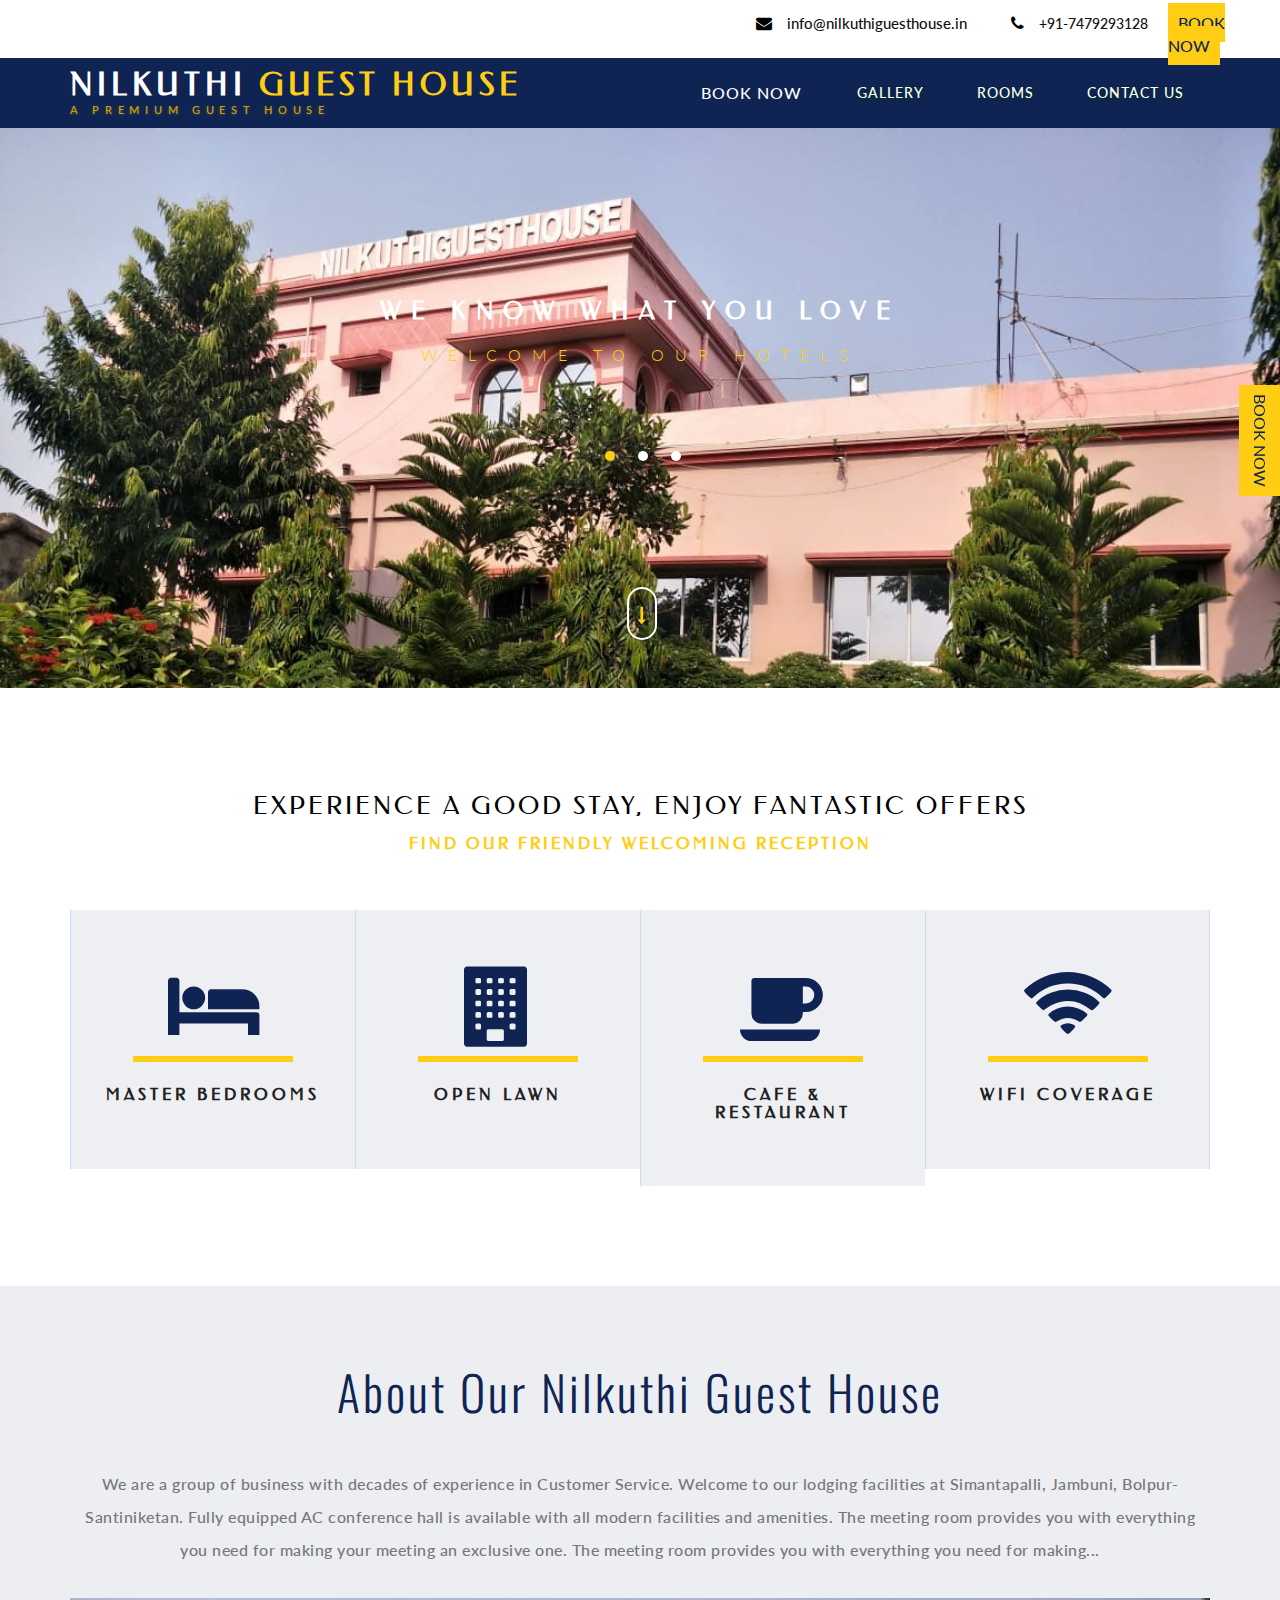
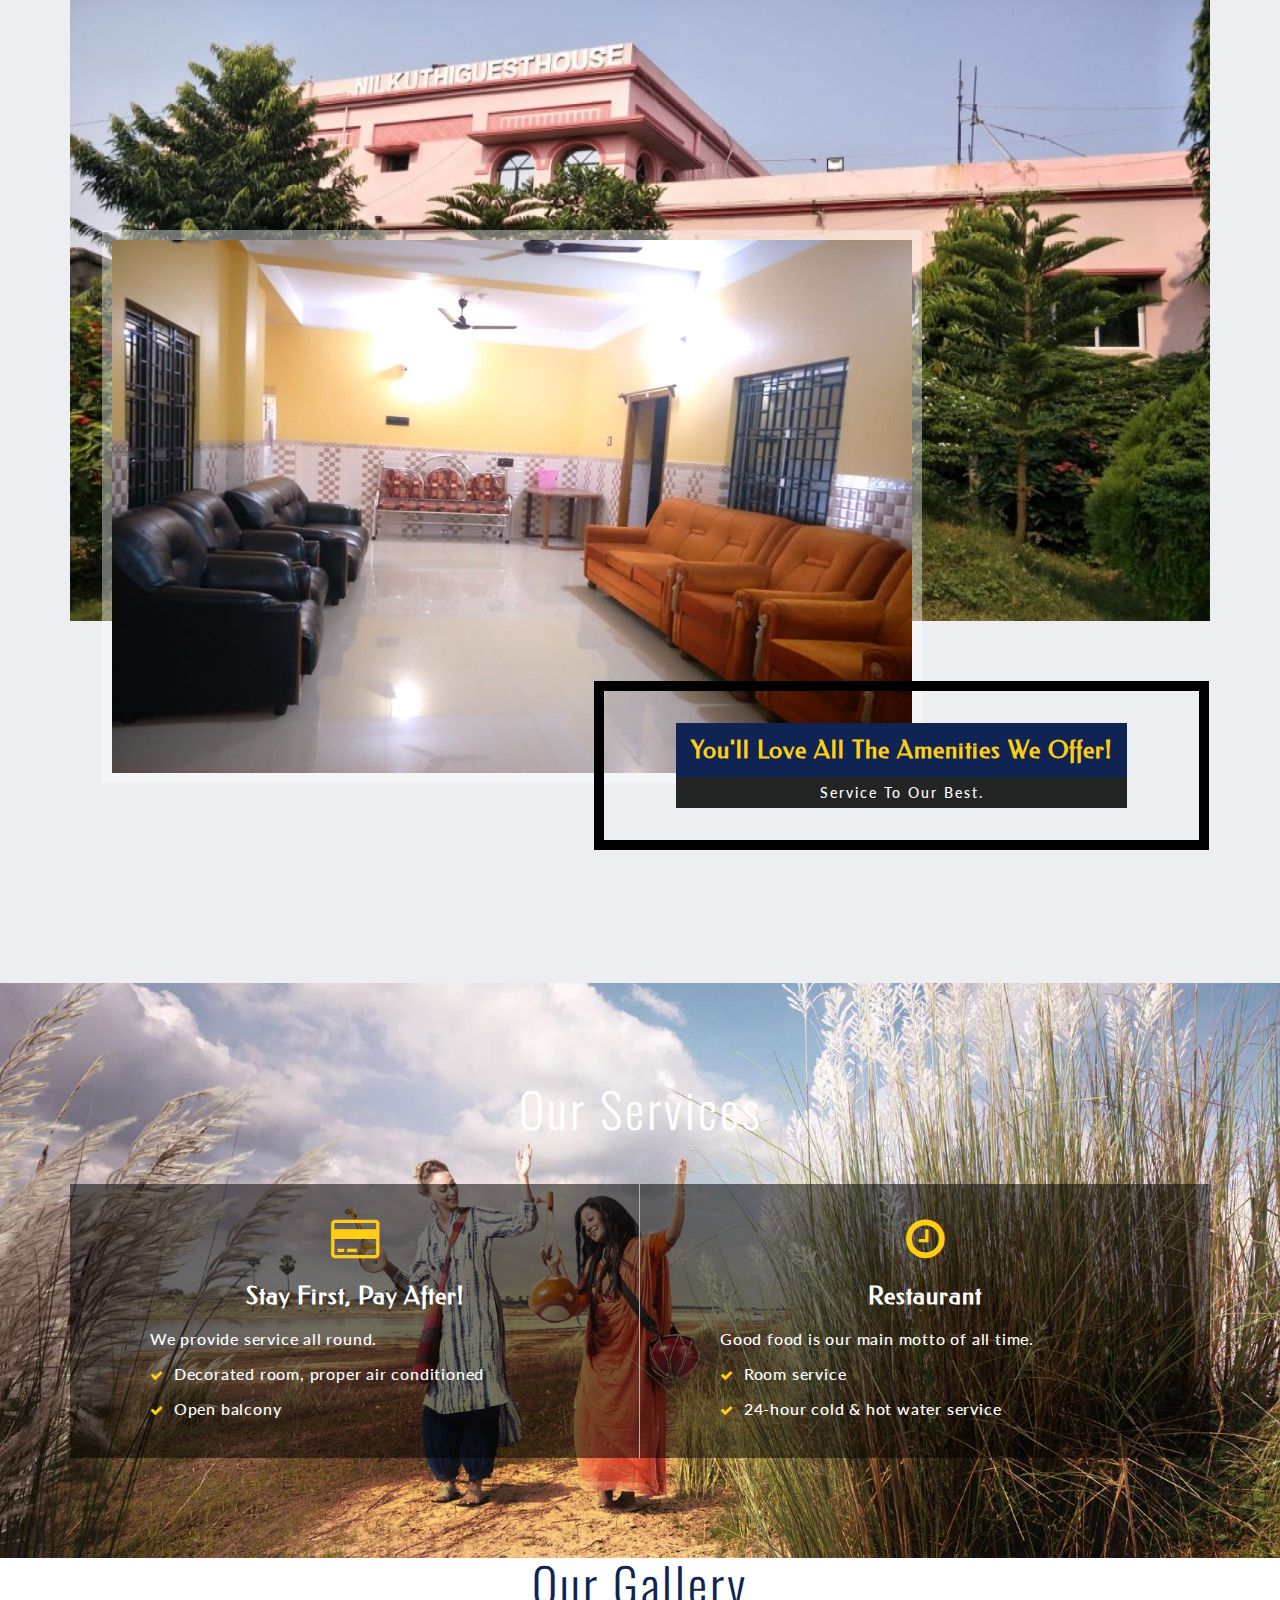
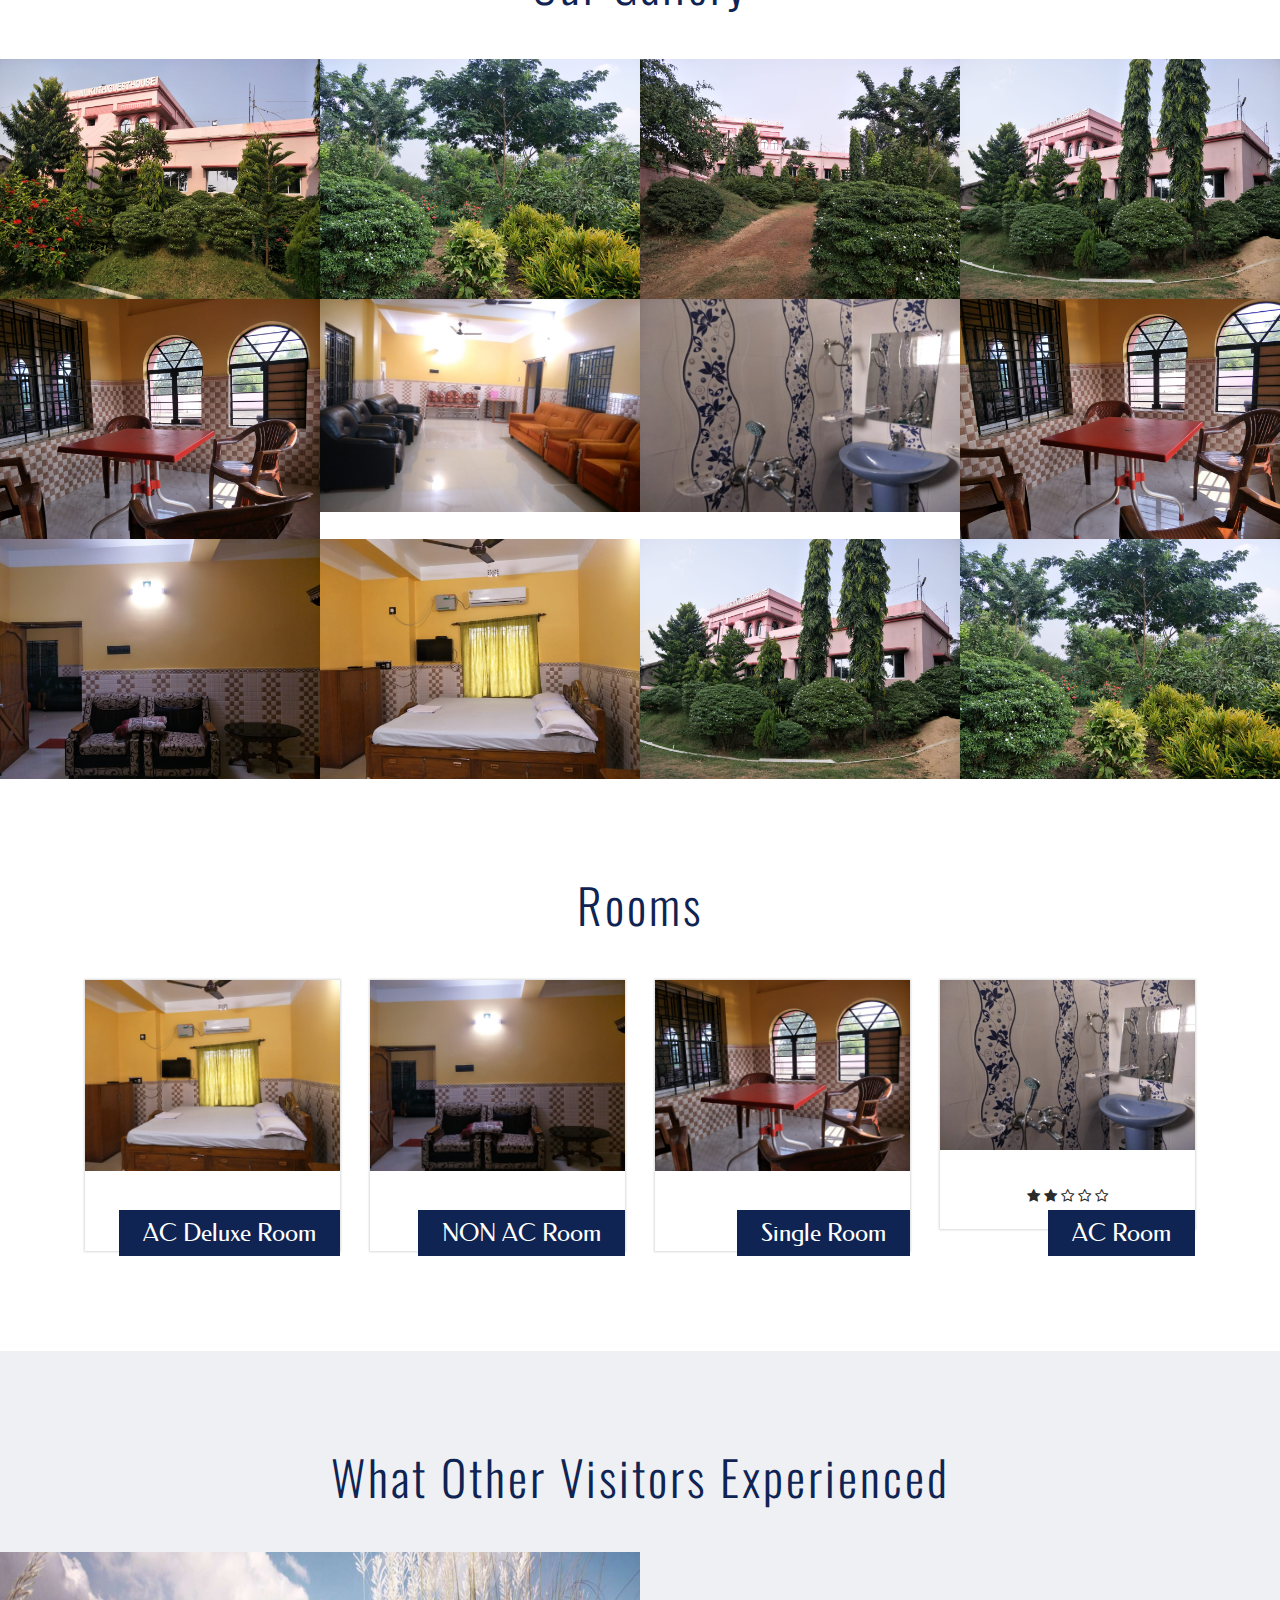
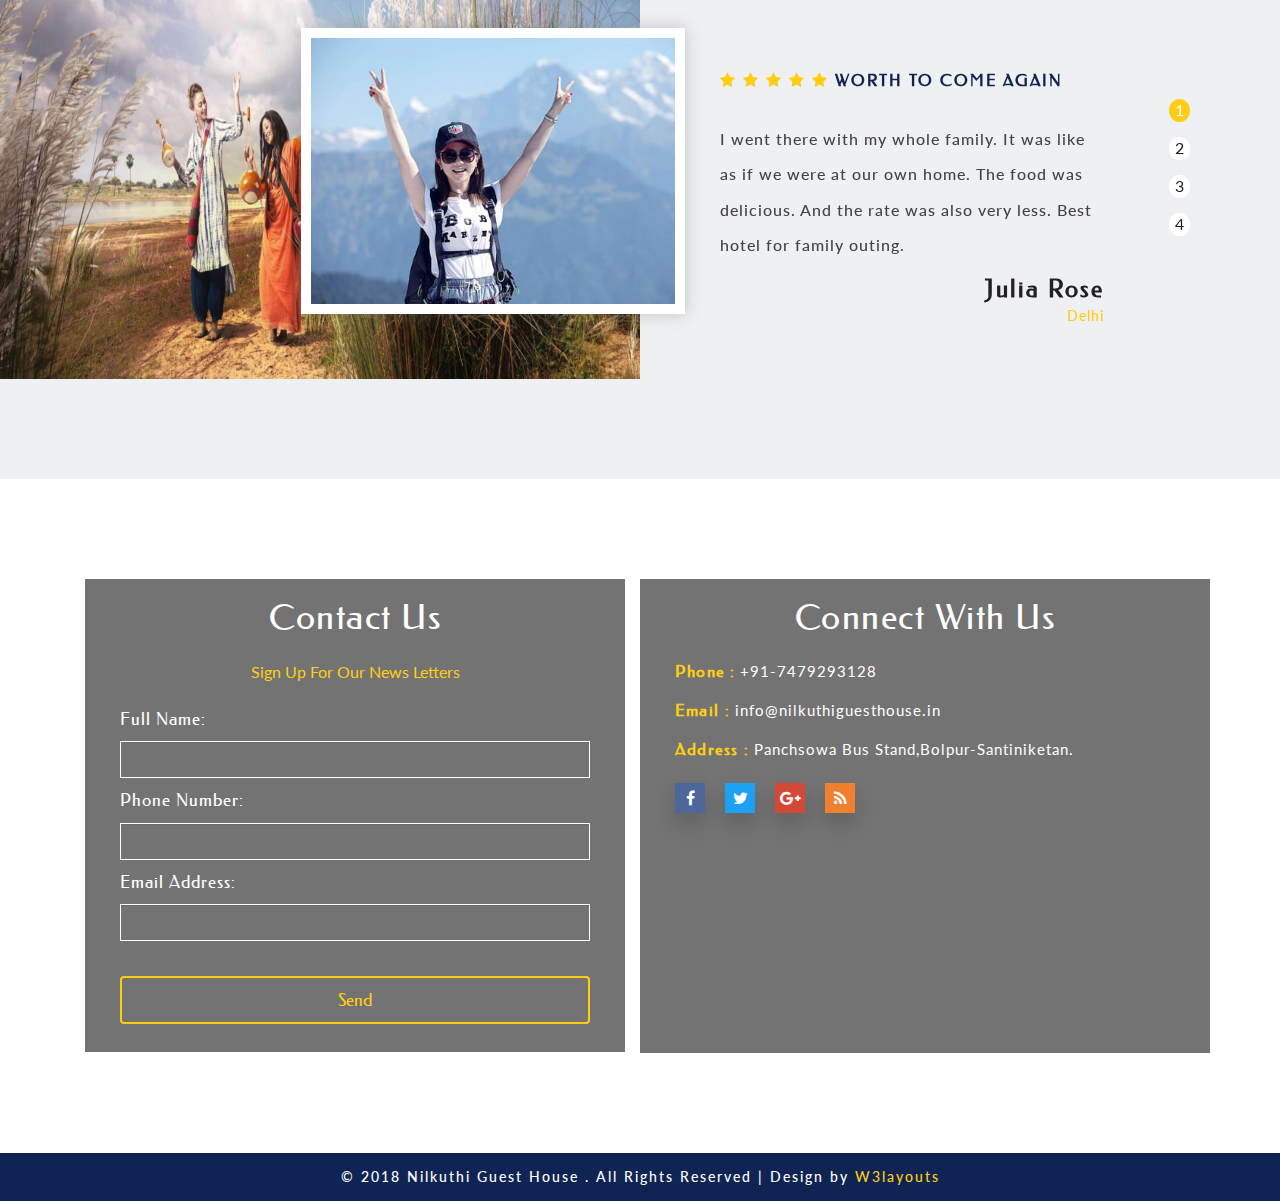
<file: nilkuthi/index.html>
<!DOCTYPE html>
<html lang="en">
<head>
<link rel="icon" type="image/gif/png" href="./images/foot_logo.png">
<title>Nilkuthi Guest House</title>
<!-- for-mobile-apps -->
<meta name="viewport" content="width=device-width, initial-scale=1">
<meta http-equiv="Content-Type" content="text/html; charset=utf-8" />
<meta name="keywords" content="Resort Inn Responsive web template, Bootstrap Web Templates, Flat Web Templates, Android Compatible web template, 
Smartphone Compatible web template, free webdesigns for Nokia, Samsung, LG, Sony Ericsson, Motorola web design" />
<script type="application/x-javascript"> addEventListener("load", function() { setTimeout(hideURLbar, 0); }, false);
		function hideURLbar(){ window.scrollTo(0,1); } </script>
<!-- //for-mobile-apps -->
<link href="css/bootstrap.css" rel="stylesheet" type="text/css" media="all" />
<link href="css/font-awesome.css" rel="stylesheet"> 
<link rel="stylesheet" href="css/chocolat.css" type="text/css" media="screen">
<link href="css/easy-responsive-tabs.css" rel='stylesheet' type='text/css'/>
<link rel="stylesheet" href="css/flexslider.css" type="text/css" media="screen" property="" />
<link rel="stylesheet" href="css/jquery-ui.css" />
<link href="css/style2.css" rel="stylesheet" type="text/css" media="all" />
<script type="text/javascript" src="js/modernizr-2.6.2.min.js"></script>
<!--fonts-->
<link href="//fonts.googleapis.com/css?family=Oswald:300,400,700" rel="stylesheet">
<link href="//fonts.googleapis.com/css?family=Federo" rel="stylesheet">
<link href="//fonts.googleapis.com/css?family=Lato:300,400,700,900" rel="stylesheet">
<!--//fonts-->
<script async src="//pagead2.googlesyndication.com/pagead/js/adsbygoogle.js"></script>
<script>
  (adsbygoogle = window.adsbygoogle || []).push({
    google_ad_client: "ca-pub-3212627530826905",
    enable_page_level_ads: true
  });
</script>
</head>
<body>
<!-- header -->
<div class="boonw">
	<a href="https://www.simplebooking.it/ibe/hotelbooking/search?hid=3523&lang=en" target="_blank">Book Now</a>
</div>
<div class="banner-top">
			<div class="booknow"><a href="https://www.simplebooking.it/ibe/hotelbooking/search?hid=3523&lang=en" target="_blank">BOOK NOW</a></div>
			<div class="contact-bnr-w3-agile">
            
				<ul>
					<li><i class="fa fa-envelope" aria-hidden="true"></i><a href="mailto:dishasurana07@gmail.com">info@nilkuthiguesthouse.in</a></li>
					<li><i class="fa fa-phone" aria-hidden="true"></i>+91-7479293128</li>
					<!--<li><i class="fa fa-phone" aria-hidden="true"></i>+91-3463-264538</li>-->
	
					
				</ul>
			</div>
			<div class="clearfix"></div>
		</div>
	<div class="w3_navigation">
		<div class="container">
			<nav class="navbar navbar-default">
				<div class="navbar-header navbar-left">
					<button type="button" class="navbar-toggle collapsed" data-toggle="collapse" data-target="#bs-example-navbar-collapse-1">
						<span class="sr-only">Toggle navigation</span>
						<span class="icon-bar"></span>
						<span class="icon-bar"></span>
						<span class="icon-bar"></span>
					</button>
					<h1><a class="navbar-brand" href="index.html">Nilkuthi <span>Guest House</span><p class="logo_w3l_agile_caption">A Premium Guest House</p></a></h1>
				</div>
				<!-- Collect the nav links, forms, and other content for toggling -->
				<div class="collapse navbar-collapse navbar-right" id="bs-example-navbar-collapse-1">
					<nav class="menu menu--iris">
						<ul class="nav navbar-nav menu__list">
							<li class="menu__item menu__item--current"><a href="https://www.simplebooking.it/ibe/hotelbooking/search?hid=3523&lang=en" target="_blank">Book Now</a></li>
							
							
							<li class="menu__item"><a href="#gallery" class="menu__link scroll">Gallery</a></li>
							<li class="menu__item"><a href="#rooms" class="menu__link scroll">Rooms</a></li>
							<li class="menu__item"><a href="#contact" class="menu__link scroll">Contact Us</a></li>
							<!-- <li class="menu__item"><a href="http://basundhara.nowpay.co.in/" target="_blank">Pay Now</a></li> -->
						</ul>
					</nav>
				</div>
			</nav>

		</div>
	</div>
<!-- //header -->
		<!-- banner -->
	<div id="home" class="w3ls-banner">
		<!-- banner-text -->
		<div class="slider">
			<div class="callbacks_container">
				<ul class="rslides callbacks callbacks1" id="slider4">
					<li>
						<div class="w3layouts-banner-top">

							<div class="container">
								<div class="agileits-banner-info">
								
									<h3>We know what you love</h3>
										<p>Welcome to our hotels</p>
									<div class="agileits_w3layouts_more menu__item">
				
			</div>
								</div>	
							</div>
						</div>
					</li>
					<li>
						<div class="w3layouts-banner-top w3layouts-banner-top1">
							<div class="container">
								<div class="agileits-banner-info">
								
									<h3>Stay with friends & families</h3>
										<p>Come & enjoy precious moment with us</p>
									<div class="agileits_w3layouts_more menu__item">
				
			</div>
								</div>	
							</div>
						</div>
					</li>
					<li>
						<div class="w3layouts-banner-top w3layouts-banner-top2">
							<div class="container">
								<div class="agileits-banner-info">
								<h4> </h4>
								<h3>want luxurious vacation?</h3>
										<p>Get accommodation today</p>
									<div class="agileits_w3layouts_more menu__item">
											
										</div>
								</div>
							</div>
						</div>
					</li>
				</ul>
			</div>
			<div class="clearfix"> </div>
			<!--banner Slider starts Here-->
		</div>
		    <div class="thim-click-to-bottom">
				<a href="#about" class="scroll">
					<i class="fa fa-long-arrow-down" aria-hidden="true"></i>
				</a>
			</div>
	</div>	
	<!-- //banner --> 
<!--//Header-->


<!-- banner-bottom -->
	<div class="banner-bottom">
		<div class="container">	
			<div class="agileits_banner_bottom">
				<h3><span>Experience a good stay, enjoy fantastic offers</span> Find our friendly welcoming reception</h3>
			</div>
			<div class="w3ls_banner_bottom_grids">
				<ul class="cbp-ig-grid">
					<li>
						<div class="w3_grid_effect">
							<span class="cbp-ig-icon w3_road"></span>
							<h4 class="cbp-ig-title">MASTER BEDROOMS</h4>
							<span class="cbp-ig-category">HOTEL BASUNDHARA</span>
						</div>
					</li>
					<li>
						<div class="w3_grid_effect">
							<span class="cbp-ig-icon w3_cube"></span>
							<h4 class="cbp-ig-title">OPEN LAWN</h4>
							<span class="cbp-ig-category">HOTEL BASUNDHARA</span>
						</div>
					</li>
					<li>
						<div class="w3_grid_effect">
							<span class="cbp-ig-icon w3_users"></span>
							<h4 class="cbp-ig-title">CAFE & RESTAURANT</h4>
							<span class="cbp-ig-category">HOTEL BASUNDHARA</span>
						</div>
					</li>
					<li>
						<div class="w3_grid_effect">
							<span class="cbp-ig-icon w3_ticket"></span>
							<h4 class="cbp-ig-title">WIFI COVERAGE</h4>
							<span class="cbp-ig-category">HOTEL BASUNDHARA</span>
						</div>
					</li>
				</ul>
			</div>
		</div>
	</div>
<!-- //banner-bottom -->
<!-- /about -->
 	<div class="about-wthree" id="about">
		  <div class="container">
				   <div class="ab-w3l-spa">
                            <h3 class="title-w3-agileits title-black-wthree">About Our Nilkuthi Guest House</h3> 
						   <p class="about-para-w3ls">We are a group of business with decades of experience in Customer Service. Welcome to our lodging facilities at Simantapalli, Jambuni, Bolpur-Santiniketan. Fully equipped AC conference hall is available with all modern facilities and amenities. The meeting room provides you with everything you need for making your meeting an exclusive one.

The meeting room provides you with everything you need for making...</p>
						   <img src="images/a1.jpeg" class="img-responsive" alt="Hair Salon">
										<div class="w3l-slider-img">
											<img src="images/g6.jpeg" class="img-responsive" alt="Hair Salon">
										</div>
                                       <div class="w3ls-info-about">
										    <h4>You'll love all the amenities we offer!</h4>
											<p>Service To Our Best. </p>
										</div>
		          </div>
		   	<div class="clearfix"> </div>
    </div>
</div>
 	<!-- //about -->
<!--sevices-->
<div class="advantages">
	<div class="container">
		<div class="advantages-main">
				<h3 class="title-w3-agileits">Our Services</h3>
		   <div class="advantage-bottom">
			 <div class="col-md-6 advantage-grid left-w3ls wow bounceInLeft" data-wow-delay="0.3s">
			 	<div class="advantage-block ">
					<i class="fa fa-credit-card" aria-hidden="true"></i>
			 		<h4>Stay First, Pay After! </h4>
			 		<p>We provide service all round.</p>
					<p><i class="fa fa-check" aria-hidden="true"></i>Decorated room, proper air conditioned</p>
					<p><i class="fa fa-check" aria-hidden="true"></i>Open balcony</p>
			 		
			 	</div>
			 </div>
			 <div class="col-md-6 advantage-grid right-w3ls wow zoomIn" data-wow-delay="0.3s">
			 	<div class="advantage-block">
					<i class="fa fa-clock-o" aria-hidden="true"></i>
			 		<h4>Restaurant</h4>
			 		<p>Good food is our main motto of all time.</p>
					<p><i class="fa fa-check" aria-hidden="true"></i>Room service</p>
					<p><i class="fa fa-check" aria-hidden="true"></i>24-hour cold & hot water service</p>
			 	</div>
			 </div>
			<div class="clearfix"> </div>
			</div>
		</div>
	</div>
</div>
<!--//sevices-->


<!-- Gallery -->
<section class="portfolio-w3ls" id="gallery">
		 <h3 class="title-w3-agileits title-black-wthree">Our Gallery</h3>
				<div class="col-md-3 gallery-grid gallery1">
					<a href="images/g1.jpeg" class="swipebox"><img src="images/g1.jpeg" class="img-responsive" alt="/">
						<div class="textbox">
						<h4>Nilkuthi Guest House</h4>
							<p><i class="fa fa-picture-o" aria-hidden="true"></i></p>
						</div>
				</a>
				</div>
				<div class="col-md-3 gallery-grid gallery1">
					<a href="images/g2.jpeg" class="swipebox"><img src="images/g2.jpeg" class="img-responsive" alt="/">
						<div class="textbox">
						<h4>Nilkuthi Guest House</h4>
							<p><i class="fa fa-picture-o" aria-hidden="true"></i></p>
						</div>
				</a>
				</div>
				<div class="col-md-3 gallery-grid gallery1">
					<a href="images/g3.jpeg" class="swipebox"><img src="images/g3.jpeg" class="img-responsive" alt="/">
						<div class="textbox">
						<h4>Nilkuthi Guest House</h4>
							<p><i class="fa fa-picture-o" aria-hidden="true"></i></p>
						</div>
				</a>
				</div>
				<div class="col-md-3 gallery-grid gallery1">
					<a href="images/g4.jpeg" class="swipebox"><img src="images/g4.jpeg" class="img-responsive" alt="/">
						<div class="textbox">
						<h4>Nilkuthi Guest House</h4>
							<p><i class="fa fa-picture-o" aria-hidden="true"></i></p>
						</div>
				</a>
				</div>
				<div class="col-md-3 gallery-grid gallery1">
					<a href="images/g5.jpeg" class="swipebox"><img src="images/g5.jpeg" class="img-responsive" alt="/">
						<div class="textbox">
						<h4>Nilkuthi Guest House</h4>
							<p><i class="fa fa-picture-o" aria-hidden="true"></i></p>
						</div>
					</a>
				</div>
				<div class="col-md-3 gallery-grid gallery1">
					<a href="images/g6.jpg" class="swipebox"><img src="images/g6.jpeg" class="img-responsive" alt="/">
						<div class="textbox">
						<h4>Nilkuthi Guest House</h4>
							<p><i class="fa fa-picture-o" aria-hidden="true"></i></p>
					   </div>
				   </a>
				</div>
				<div class="col-md-3 gallery-grid gallery1">
					<a href="images/g7.jpeg" class="swipebox"><img src="images/g7.jpeg" class="img-responsive" alt="/">
						<div class="textbox">
						<h4>Nilkuthi Guest House</h4>
							<p><i class="fa fa-picture-o" aria-hidden="true"></i></p>
					   </div>
				   </a>
				</div>
				<div class="col-md-3 gallery-grid gallery1">
					<a href="images/g8.jpeg" class="swipebox"><img src="images/g8.jpeg" class="img-responsive" alt="/">
						<div class="textbox">
						<h4>Nilkuthi Guest House</h4>
							<p><i class="fa fa-picture-o" aria-hidden="true"></i></p>
					   </div>
				   </a>
				</div>
					<div class="col-md-3 gallery-grid gallery1">
					<a href="images/g9.jpeg" class="swipebox"><img src="images/g9.jpeg" class="img-responsive" alt="/">
						<div class="textbox">
						<h4>Nilkuthi Guest House</h4>
							<p><i class="fa fa-picture-o" aria-hidden="true"></i></p>
						</div>
				</a>
				</div>
				<div class="col-md-3 gallery-grid gallery1">
					<a href="images/g10.jpeg" class="swipebox"><img src="images/g10.jpeg" class="img-responsive" alt="/">
						<div class="textbox">
						<h4>Nilkuthi Guest House</h4>
							<p><i class="fa fa-picture-o" aria-hidden="true"></i></p>
						</div>
				</a>
				</div>
				<div class="col-md-3 gallery-grid gallery1">
					<a href="images/g4.jpeg" class="swipebox"><img src="images/g4.jpeg" class="img-responsive" alt="/">
						<div class="textbox">
						<h4>Nilkuthi Guest House</h4>
							<p><i class="fa fa-picture-o" aria-hidden="true"></i></p>
						</div>
				</a>
				</div>
				<div class="col-md-3 gallery-grid gallery1">
					<a href="images/g2.jpeg" class="swipebox"><img src="images/g2.jpeg" class="img-responsive" alt="/">
						<div class="textbox">
						<h4>Nilkuthi Guest House</h4>
							<p><i class="fa fa-picture-o" aria-hidden="true"></i></p>
						</div>
				</a>
				</div>
				<div class="clearfix"> </div>
</section>
<!-- //gallery -->
	 <!-- rooms & rates -->
      <div class="plans-section" id="rooms">
				 <div class="container">
				 <h3 class="title-w3-agileits title-black-wthree">Rooms</h3>
						<div class="priceing-table-main">
				 <div class="col-md-3 price-grid">
					<div class="price-block agile">
						<div class="price-gd-top">
						<img src="images/g10.jpeg" alt=" " class="img-responsive" />
							<h4>AC Deluxe Room</h4>
						</div>
						<div class="price-gd-bottom">
							   <div class="price-list">
									<ul>
											<li><i class="fa fa-star" aria-hidden="true"></i></li>
											<li><i class="fa fa-star" aria-hidden="true"></i></li>
											<li><i class="fa fa-star" aria-hidden="true"></i></li>
											<li><i class="fa fa-star" aria-hidden="true"></i></li>
											<li><i class="fa fa-star-o" aria-hidden="true"></i></li>
									
								     </ul>
							</div>
							
							</div>
						</div>
					</div>
				</div>
				<div class="col-md-3 price-grid ">
					<div class="price-block agile">
						<div class="price-gd-top">
						<img src="images/g9.jpeg" alt=" " class="img-responsive" />
							<h4>NON AC Room</h4>
						</div>
						<div class="price-gd-bottom">
							<div class="price-list">
									<ul>
									<li><i class="fa fa-star" aria-hidden="true"></i></li>
									<li><i class="fa fa-star" aria-hidden="true"></i></li>
									<li><i class="fa fa-star" aria-hidden="true"></i></li>
									<li><i class="fa fa-star" aria-hidden="true"></i></li>
									<li><i class="fa fa-star-o" aria-hidden="true"></i></li>
								</ul>
							</div>
													</div>
					</div>
				</div>
				<div class="col-md-3 price-grid lost">
					<div class="price-block agile">
						<div class="price-gd-top">
						<img src="images/g5.jpeg" alt=" " class="img-responsive" />
							<h4>Single Room</h4>
						</div>
						<div class="price-gd-bottom">
							<div class="price-list">
								<ul>
									<li><i class="fa fa-star" aria-hidden="true"></i></li>
									<li><i class="fa fa-star" aria-hidden="true"></i></li>
									<li><i class="fa fa-star" aria-hidden="true"></i></li>
									<li><i class="fa fa-star-o" aria-hidden="true"></i></li>
									<li><i class="fa fa-star-o" aria-hidden="true"></i></li>
								</ul>
							</div>
							
						</div>
					</div>
				</div>
				<div class="col-md-3 price-grid wthree lost">
					<div class="price-block agile">
						<div class="price-gd-top ">
							<img src="images/g7.jpeg" alt=" " class="img-responsive" />
							<h4>AC Room</h4>
						</div>
						<div class="price-gd-bottom">
							<div class="price-list">
								<ul>
									<li><i class="fa fa-star" aria-hidden="true"></i></li>
									<li><i class="fa fa-star" aria-hidden="true"></i></li>
									<li><i class="fa fa-star-o" aria-hidden="true"></i></li>
									<li><i class="fa fa-star-o" aria-hidden="true"></i></li>
									<li><i class="fa fa-star-o" aria-hidden="true"></i></li>
								</ul>
							</div>
							
						</div>
					</div>
				</div>
				<div class="clearfix"> </div>
			</div>
		</div>
	</div>
	 <!--// rooms & rates -->
  <!-- visitors -->
	<div class="w3l-visitors-agile" >
		<div class="container">
                 <h3 class="title-w3-agileits title-black-wthree">What other visitors experienced</h3> 
		</div>
		<div class="w3layouts_work_grids">
			<section class="slider">
				<div class="flexslider">
					<ul class="slides">
						<li>
							<div class="w3layouts_work_grid_left">
								<img src="images/5.jpg" alt=" " class="img-responsive" />
								<div class="w3layouts_work_grid_left_pos">
									<img src="images/c1.jpg" alt=" " class="img-responsive" />
								</div>
							</div>
							<div class="w3layouts_work_grid_right">
								<h4>
								<i class="fa fa-star" aria-hidden="true"></i>
								<i class="fa fa-star" aria-hidden="true"></i>
								<i class="fa fa-star" aria-hidden="true"></i>
								<i class="fa fa-star" aria-hidden="true"></i>
								<i class="fa fa-star" aria-hidden="true"></i>
								Worth to come again
								</h4>
								<p>I went there with my whole family. It was like as if we were at our own home. The food was delicious. And the rate was also very less. Best hotel for family outing.</p>
								<h5>Julia Rose</h5>
								<p>Delhi</p>
							</div>
							<div class="clearfix"> </div>
						</li>
						<li>
							<div class="w3layouts_work_grid_left">
								<img src="images/5.jpg" alt=" " class="img-responsive" />
								<div class="w3layouts_work_grid_left_pos">
									<img src="images/c2.jpg" alt=" " class="img-responsive" />
								</div>
							</div>
							<div class="w3layouts_work_grid_right">
								<h4>
								<i class="fa fa-star" aria-hidden="true"></i>
								<i class="fa fa-star" aria-hidden="true"></i>
								<i class="fa fa-star" aria-hidden="true"></i>
								<i class="fa fa-star" aria-hidden="true"></i>
								<i class="fa fa-star-o" aria-hidden="true"></i>
								Worth to come again
								</h4>
								<p>It's been a great experience staying here.Land of Tagore has been well cherished. The ambience of the hotel perfectly matches the aura of Shantiniketan.</p>
								<h5>Amie Linday</h5>
								<p>Switzerland</p>
							</div>
							<div class="clearfix"> </div>
						</li>
						<li>
							<div class="w3layouts_work_grid_left">
								<img src="images/5.jpg" alt=" " class="img-responsive" />
								<div class="w3layouts_work_grid_left_pos">
									<img src="images/c3.jpg" alt=" " class="img-responsive" />
								</div>
							</div>
							<div class="w3layouts_work_grid_right">
								<h4>
								<i class="fa fa-star" aria-hidden="true"></i>
								<i class="fa fa-star" aria-hidden="true"></i>
								<i class="fa fa-star" aria-hidden="true"></i>
								<i class="fa fa-star" aria-hidden="true"></i>
								<i class="fa fa-star-o" aria-hidden="true"></i>
								Worth to come again
								</h4>
								<p>Perfect place for family tour. </p>
								<h5>Rosalind</h5>
								<p>Mumbai</p>
							</div>
							<div class="clearfix"> </div>
						</li>
						<li>
							<div class="w3layouts_work_grid_left">
								<img src="images/5.jpg" alt=" " class="img-responsive" />
								<div class="w3layouts_work_grid_left_pos">
									<img src="images/c4.jpg" alt=" " class="img-responsive" />
								</div>
							</div>
							<div class="w3layouts_work_grid_right">
								<h4>
								<i class="fa fa-star" aria-hidden="true"></i>
								<i class="fa fa-star" aria-hidden="true"></i>
								<i class="fa fa-star" aria-hidden="true"></i>
								<i class="fa fa-star-o" aria-hidden="true"></i>
								<i class="fa fa-star-o" aria-hidden="true"></i>
								Worth to come again
								</h4>
								<p>Great Hotel.Good ambience.</p>
								<h5>Amie Linday</h5>
								<p>Switzerland</p>
							</div>
							<div class="clearfix"> </div>
						</li>
					</ul>
				</div>
			</section>
		</div>	
	</div>
  <!-- visitors -->
<!-- contact -->
<section class="contact-w3ls" id="contact">
	<div class="container">
		<div class="col-lg-6 col-md-6 col-sm-6 contact-w3-agile2" data-aos="flip-left">
			<div class="contact-agileits">
				<h4>Contact Us</h4>
				<p class="contact-agile2">Sign Up For Our News Letters</p>
				<form action="#" method="post" name="sentMessage" id="contactForm" novalidate>
					<div class="control-group form-group">
                        <div class="controls">
                            <label class="contact-p1">Full Name:</label>
                            <input type="text" class="form-control" name="name" id="name" required data-validation-required-message="Please enter your name.">
                            <p class="help-block"></p>
                        </div>
                    </div>	
                    <div class="control-group form-group">
                        <div class="controls">
                            <label class="contact-p1">Phone Number:</label>
                            <input type="tel" class="form-control" name="phone" id="phone" required data-validation-required-message="Please enter your phone number.">
							<p class="help-block"></p>
						</div>
                    </div>
                    <div class="control-group form-group">
                        <div class="controls">
                            <label class="contact-p1">Email Address:</label>
                            <input type="email" class="form-control" name="email" id="email" required data-validation-required-message="Please enter your email address.">
							<p class="help-block"></p>
						</div>
                    </div>
                    <div id="success"></div>
                    <!-- For success/fail messages -->
                    <button type="submit" class="btn btn-primary">Send</button>	
				</form>            
			</div>
		</div>
		<div class="col-lg-6 col-md-6 col-sm-6 contact-w3-agile1" data-aos="flip-right">
			<h4>Connect With Us</h4>
			<p class="contact-agile1"><strong>Phone :</strong> +91-7479293128</p>
			<p class="contact-agile1"><strong>Email :</strong> <a href="mailto:dishasurana07@gmail.com">info@nilkuthiguesthouse.in</a></p>
			<p class="contact-agile1"><strong>Address :</strong> Panchsowa Bus Stand,Bolpur-Santiniketan.</p>
																
			<div class="social-bnr-agileits footer-icons-agileinfo">
				<ul class="social-icons3">
								<li><a href="#" class="fa fa-facebook icon-border facebook"> </a></li>
								<li><a href="#" class="fa fa-twitter icon-border twitter"> </a></li>
								<li><a href="#" class="fa fa-google-plus icon-border googleplus"> </a></li> 
								<li><a href="#" class="fa fa-rss icon-border rss"> </a></li>
							</ul>
			</div>
			
			<iframe src="https://www.google.com/maps/embed?pb=!1m14!1m8!1m3!1d14615.547833589884!2d87.6691938!3d23.6800002!3m2!1i1024!2i768!4f13.1!3m3!1m2!1s0x0%3A0x3c89859f5e9bd62c!2sNilkuthi+Guest+House!5e0!3m2!1sen!2sin!4v1549207688304" width="600" height="450" frameborder="0" style="border:0" allowfullscreen></iframe>
		</div>
		<div class="clearfix"></div>
	</div>
</section>
<!-- /contact -->
			<div class="copy">
		        <p>© 2018 Nilkuthi Guest House . All Rights Reserved | Design by <a href="https://w3layouts.com/" target=blank>W3layouts</a> </p>
		    </div>
<!--/footer -->
<!-- js -->
<script type="text/javascript" src="js/jquery-2.1.4.min.js"></script>
<!-- contact form -->
<script src="js/jqBootstrapValidation.js"></script>
<script src="js/contact_me.js"></script>	
<!-- /contact form -->	
<!-- Calendar -->
		<script src="js/jquery-ui.js"></script>
		<script>
				$(function() {
				$( "#datepicker,#datepicker1,#datepicker2,#datepicker3" ).datepicker();
				});
		</script>
<!-- //Calendar -->
<!-- gallery popup -->
<link rel="stylesheet" href="css/swipebox.css">
				<script src="js/jquery.swipebox.min.js"></script> 
					<script type="text/javascript">
						jQuery(function($) {
							$(".swipebox").swipebox();
						});
					</script>
<!-- //gallery popup -->
<!-- start-smoth-scrolling -->
<script type="text/javascript" src="js/move-top.js"></script>
<script type="text/javascript" src="js/easing.js"></script>
<script type="text/javascript">
	jQuery(document).ready(function($) {
		$(".scroll").click(function(event){		
			event.preventDefault();
			$('html,body').animate({scrollTop:$(this.hash).offset().top},1000);
		});
	});
</script>
<!-- start-smoth-scrolling -->
<!-- flexSlider -->
				<script defer src="js/jquery.flexslider.js"></script>
				<script type="text/javascript">
				$(window).load(function(){
				  $('.flexslider').flexslider({
					animation: "slide",
					start: function(slider){
					  $('body').removeClass('loading');
					}
				  });
				});
			  </script>
			<!-- //flexSlider -->
<script src="js/responsiveslides.min.js"></script>
			<script>
						// You can also use "$(window).load(function() {"
						$(function () {
						  // Slideshow 4
						  $("#slider4").responsiveSlides({
							auto: true,
							pager:true,
							nav:false,
							speed: 500,
							namespace: "callbacks",
							before: function () {
							  $('.events').append("<li>before event fired.</li>");
							},
							after: function () {
							  $('.events').append("<li>after event fired.</li>");
							}
						  });
					
						});
			</script>
		<!--search-bar-->
		<script src="js/main.js"></script>	
<!--//search-bar-->
<!--tabs-->
<script src="js/easy-responsive-tabs.js"></script>
<script>
$(document).ready(function () {
$('#horizontalTab').easyResponsiveTabs({
type: 'default', //Types: default, vertical, accordion           
width: 'auto', //auto or any width like 600px
fit: true,   // 100% fit in a container
closed: 'accordion', // Start closed if in accordion view
activate: function(event) { // Callback function if tab is switched
var $tab = $(this);
var $info = $('#tabInfo');
var $name = $('span', $info);
$name.text($tab.text());
$info.show();
}
});
$('#verticalTab').easyResponsiveTabs({
type: 'vertical',
width: 'auto',
fit: true
});
});
</script>
<!--//tabs-->
<!-- smooth scrolling -->
	<script type="text/javascript">
		$(document).ready(function() {
		/*
			var defaults = {
			containerID: 'toTop', // fading element id
			containerHoverID: 'toTopHover', // fading element hover id
			scrollSpeed: 1200,
			easingType: 'linear' 
			};
		*/								
		$().UItoTop({ easingType: 'easeOutQuart' });
		});
	</script>
	
	<div class="arr-w3ls">
	<a href="#home" id="toTop" style="display: block;"> <span id="toTopHover" style="opacity: 1;"> </span></a>
	</div>
<!-- //smooth scrolling -->
<script type="text/javascript" src="js/bootstrap-3.1.1.min.js"></script>
</body>
</html>
</file>
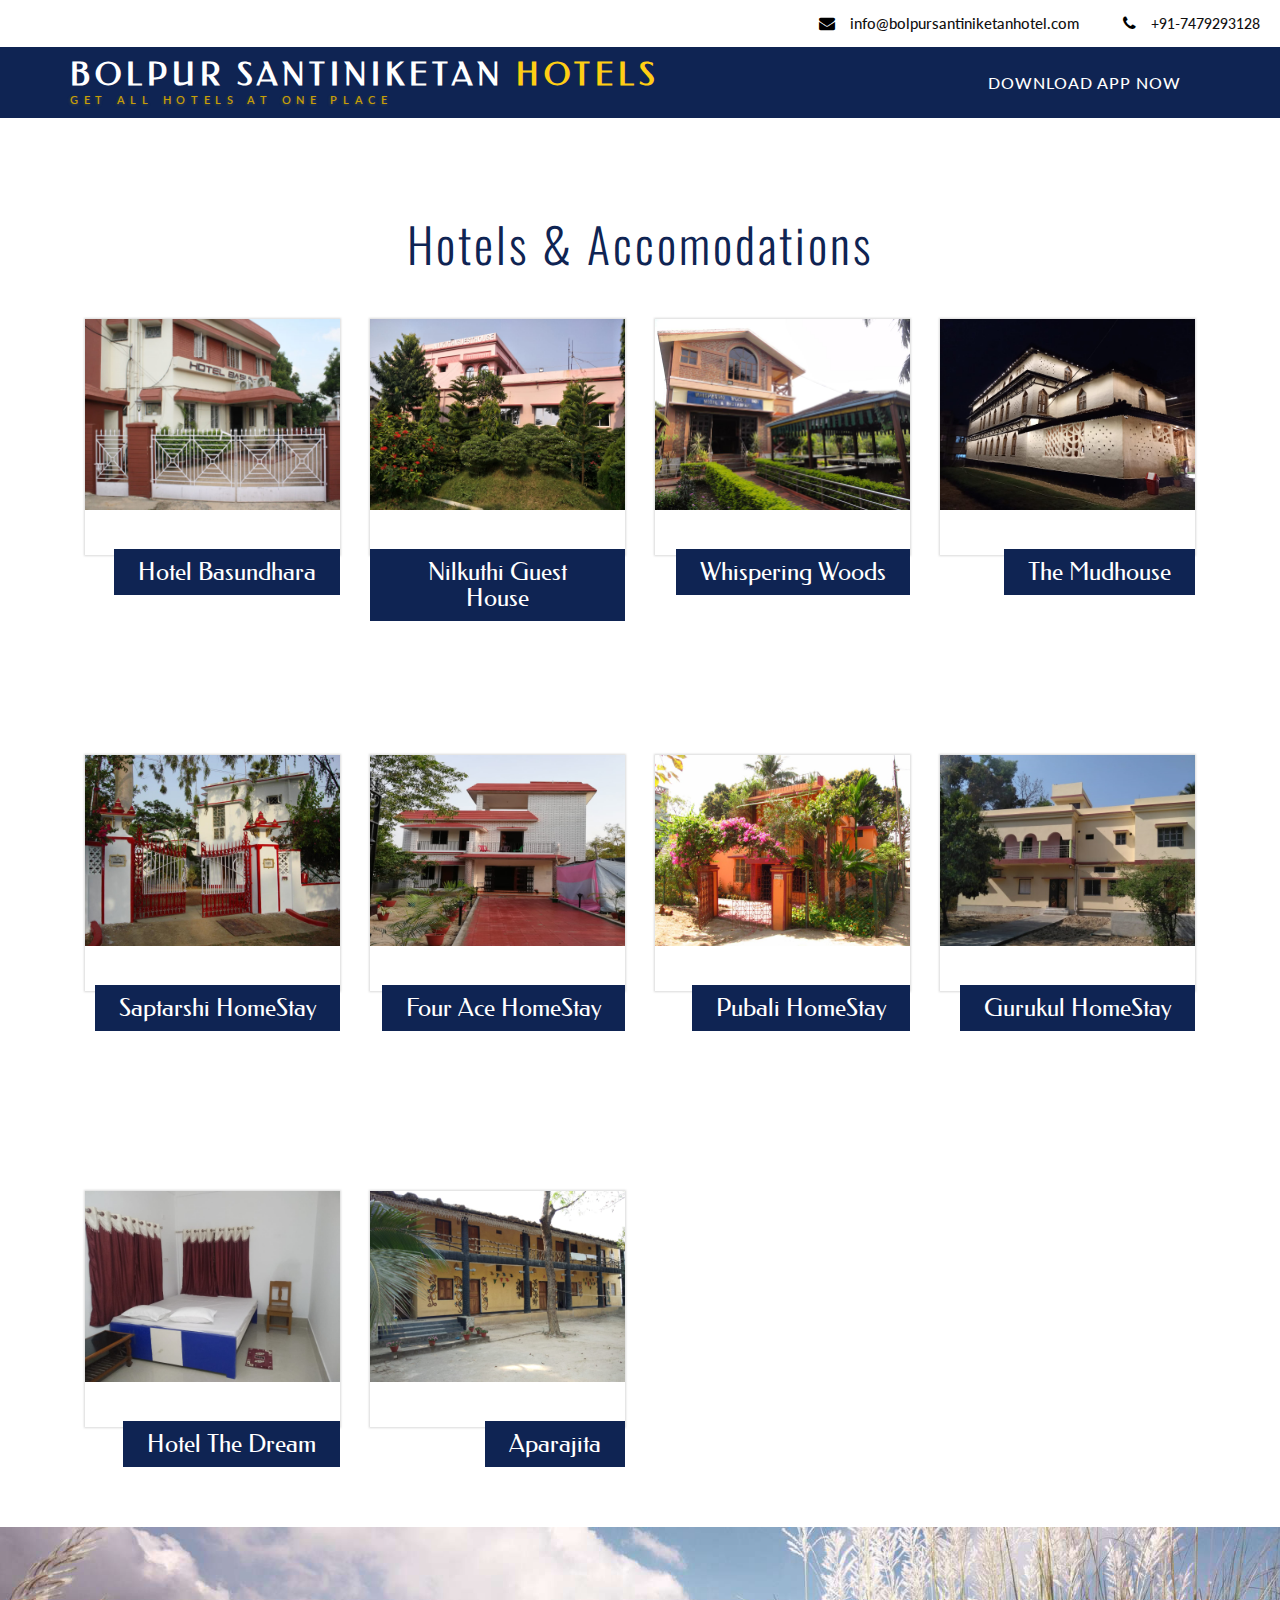
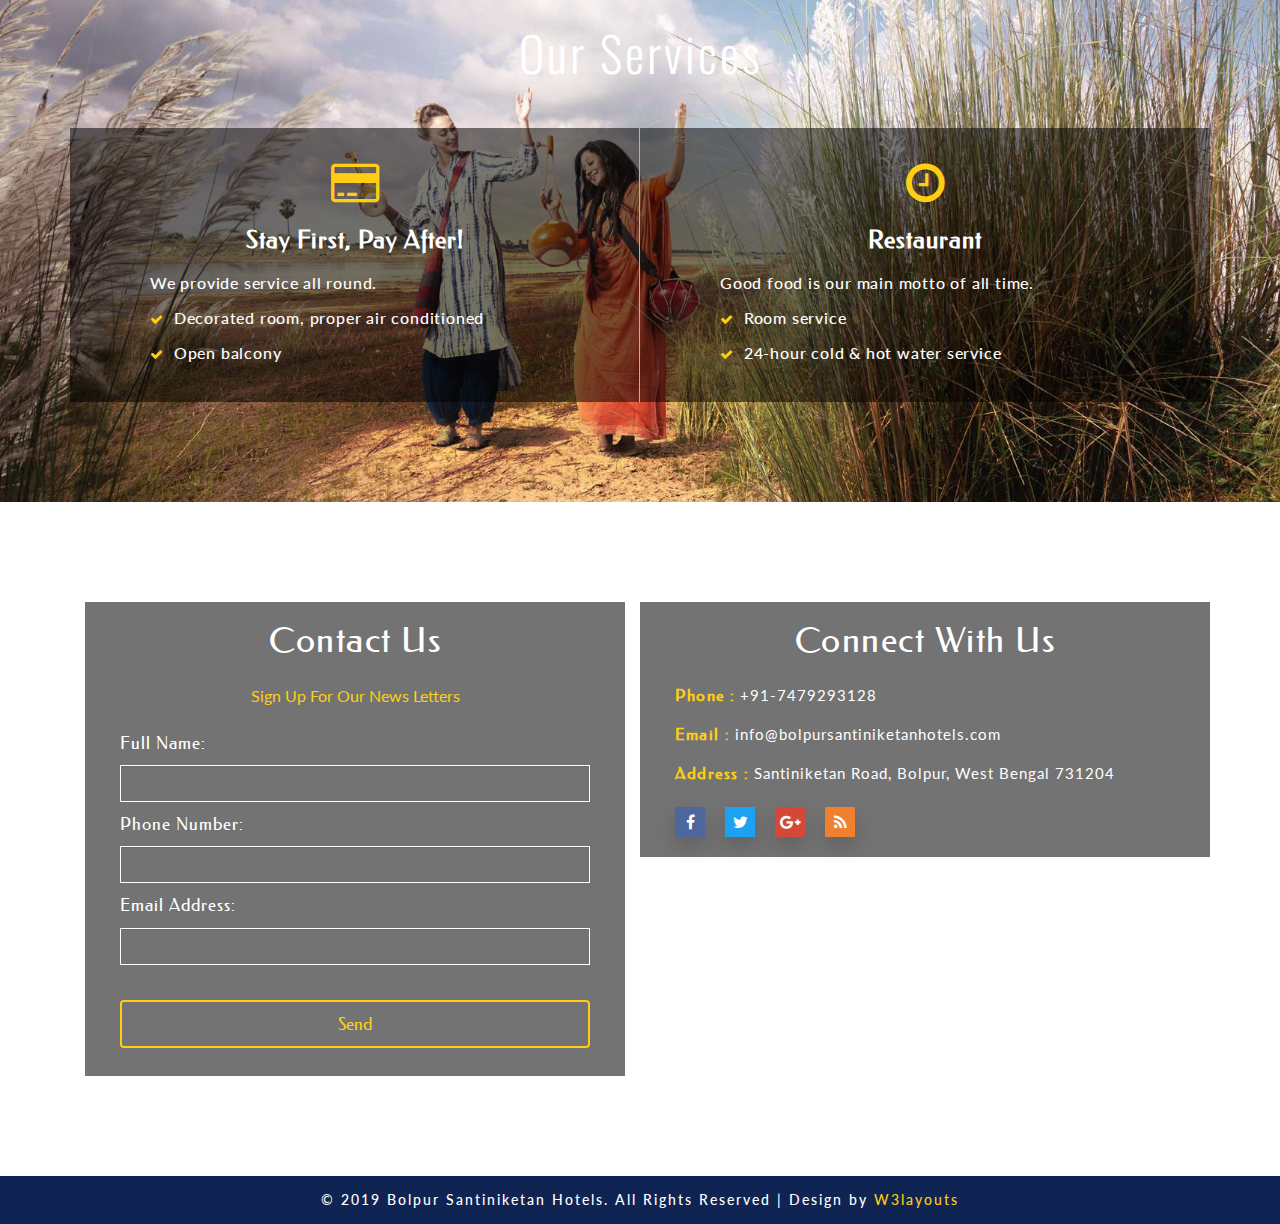
<file: bsh/public/index.html>
<!DOCTYPE html>
<html lang="en">
<head>
<link rel="icon" type="image/gif/png" href="./images/foot_logo.PNG">
<title>Bolpur Santiniketan Hotels</title>
<!-- for-mobile-apps -->
<meta name="viewport" content="width=device-width, initial-scale=1">
<meta http-equiv="Content-Type" content="text/html; charset=utf-8" />
<meta name="keywords" content="Resort Inn Responsive web template, Bootstrap Web Templates, Flat Web Templates, Android Compatible web template, 
Smartphone Compatible web template, free webdesigns for Nokia, Samsung, LG, Sony Ericsson, Motorola web design" />
<script type="application/x-javascript"> addEventListener("load", function() { setTimeout(hideURLbar, 0); }, false);
		function hideURLbar(){ window.scrollTo(0,1); } </script>
<!-- //for-mobile-apps -->
<link href="css/bootstrap.css" rel="stylesheet" type="text/css" media="all" />
<link href="css/font-awesome.css" rel="stylesheet"> 
<link rel="stylesheet" href="css/chocolat.css" type="text/css" media="screen">
<link href="css/easy-responsive-tabs.css" rel='stylesheet' type='text/css'/>
<link rel="stylesheet" href="css/flexslider.css" type="text/css" media="screen" property="" />
<link rel="stylesheet" href="css/jquery-ui.css" />
<link href="css/style2.css" rel="stylesheet" type="text/css" media="all" />
<script type="text/javascript" src="js/modernizr-2.6.2.min.js"></script>
<!--fonts-->
<link href="//fonts.googleapis.com/css?family=Oswald:300,400,700" rel="stylesheet">
<link href="//fonts.googleapis.com/css?family=Federo" rel="stylesheet">
<link href="//fonts.googleapis.com/css?family=Lato:300,400,700,900" rel="stylesheet">
<!--//fonts-->
<script async src="//pagead2.googlesyndication.com/pagead/js/adsbygoogle.js"></script>
<script>
  (adsbygoogle = window.adsbygoogle || []).push({
    google_ad_client: "ca-pub-3212627530826905",
    enable_page_level_ads: true
  });
</script>
</head>
<body>
<!-- header -->

<div class="banner-top">
						<div class="contact-bnr-w3-agile">
            
				<ul>
					<li><i class="fa fa-envelope" aria-hidden="true"></i><a href="mailto:dishasurana07@gmail.com">info@bolpursantiniketanhotel.com</a></li>
					<li><i class="fa fa-phone" aria-hidden="true"></i>+91-7479293128</li>
					<!--<li><i class="fa fa-phone" aria-hidden="true"></i>+91-3463-264538</li>-->
	
					
				</ul>
			</div>
			<div class="clearfix"></div>
		</div>
	<div class="w3_navigation">
		<div class="container">
			<nav class="navbar navbar-default">
				<div class="navbar-header navbar-left">
					<button type="button" class="navbar-toggle collapsed" data-toggle="collapse" data-target="#bs-example-navbar-collapse-1">
						<span class="sr-only">Toggle navigation</span>
						<span class="icon-bar"></span>
						<span class="icon-bar"></span>
						<span class="icon-bar"></span>
					</button>
					<h1><a class="navbar-brand" href="index.html">Bolpur Santiniketan<span> Hotels</span><p class="logo_w3l_agile_caption">Get All Hotels At One Place</p></a></h1>
				</div>
				<div class="collapse navbar-collapse navbar-right" id="bs-example-navbar-collapse-1">
					<nav class="menu menu--iris">
						<ul class="nav navbar-nav menu__list">
							
							
							
							<li class="menu__item"><a href="/app/Bolpur Santiniketan hotels.apk" target="_blank" >Download APP Now</a></li>
							
							
						</ul>
					</nav>
				</div>
				<!-- Collect the nav links, forms, and other content for toggling -->
			</nav>

		</div>
	</div>
<!-- //header -->
		<!-- banner -->
		<div class="clearfix"> </div>
		
		 <div class="plans-section" id="rooms">
				 <div class="container">
				 <h3 class="title-w3-agileits title-black-wthree">Hotels & Accomodations</h3>
						<div class="priceing-table-main">
				 
				
				</div>
				<div class="col-md-3 price-grid wthree lost">
					<div class="price-block agile">
						<a href="https://www.hotelbasundhara.com" target="_blank"><div class="price-gd-top ">
							<img src="images/r1.jpg" alt=" " class="img-responsive" />
							<h4>Hotel Basundhara</h4>
						</div></a>
						<div class="price-gd-bottom">
				
							
						</div>
					</div>
				</div>
				<div class="col-md-3 price-grid wthree lost">
					<div class="price-block agile">
						<a href="https://nilkuthiguesthouse.in" target="_blank"><div class="price-gd-top">
						<img src="images/r2.jpeg" alt=" " class="img-responsive" />
							<h4>Nilkuthi Guest House</h4>
						</div></a>
						<div class="price-gd-bottom">
							
						</div>
					</div>
				</div>
				<div class="col-md-3 price-grid lost">
					<div class="price-block agile">
						<a href="https://www.whisperingwoodsinn.com" target="_blank"><div class="price-gd-top">
						<img src="images/r3.jpg" alt=" " class="img-responsive" />
							<h4>Whispering Woods </h4>
						</div></a>
						<div class="price-gd-bottom">
							
						</div>
					</div>
				</div>
				<div class="col-md-3 price-grid wthree lost">
					<div class="price-block agile">
						<a href="https://www.mudhouses.in" target="_blank"><div class="price-gd-top ">
							<img src="images/r10.jpeg" alt=" " class="img-responsive" />
							<h4>The Mudhouse</h4>
						</div></a>
						<div class="price-gd-bottom">
				
							
						</div>
					</div>
				</div>
				
				
				
				
				<div class="clearfix"> </div>
			</div>
		</div>
	</div>

		
		 <div class="plans-section" id="rooms">
				 <div class="container">
						<div class="priceing-table-main">
				 
				
				</div>
				
	 <div class="col-md-3 price-grid wthree lost">
					<div class="price-block agile">
						<a href="https://www.santiniketanhome.in" target="_blank"><div class="price-gd-top ">
							<img src="images/r5.jpg" alt=" " class="img-responsive" />
							<h4>Saptarshi HomeStay</h4>
						</div></a>
						<div class="price-gd-bottom">
				
							
						</div>
					</div>
				</div>
				<div class="col-md-3 price-grid wthree lost">
					<div class="price-block agile">
						<a href="https://www.santiniketanhome.in" target="_blank"><div class="price-gd-top ">
							<img src="images/r6.jpeg" alt=" " class="img-responsive" />
							<h4>Four Ace HomeStay</h4>
						</div></a>
						<div class="price-gd-bottom">
				
							
						</div>
					</div>
				</div>
				<div class="col-md-3 price-grid wthree lost">
					<div class="price-block agile">
						<a href="https://www.santiniketanhome.in" target="_blank"><div class="price-gd-top ">
							<img src="images/r7.jpg" alt=" " class="img-responsive" />
							<h4>Pubali HomeStay</h4>
						</div></a>
						<div class="price-gd-bottom">
				
							
						</div>
					</div>
				</div>
				<div class="col-md-3 price-grid wthree lost">
					<div class="price-block agile">
						<a href="https://www.santiniketanhome.in" target="_blank"><div class="price-gd-top ">
							<img src="images/r8.jpeg" alt=" " class="img-responsive" />
							<h4>Gurukul HomeStay</h4>
						</div></a>
						<div class="price-gd-bottom">
				
							
						</div>
					</div>
				</div>
				<div class="clearfix"> </div>
			</div>
		</div>
	</div>
	 <div class="plans-section" id="rooms">
				 <div class="container">
						<div class="priceing-table-main">
				 
				
				</div>
				<div class="col-md-3 price-grid wthree lost">
					<div class="price-block agile">
						<a href="https://www.hotelthedream.in" target="_blank"><div class="price-gd-top ">
                      <img src="images/r4.jpeg" alt=" " class="img-responsive" />
							<h4>Hotel The Dream</h4>
						</div></a>
						<div class="price-gd-bottom">
				
							
						</div>
					</div>
				</div>
	 
				<div class="col-md-3 price-grid wthree lost">
					<div class="price-block agile">
						<a href="https://www.santiniketanhome.in" target="_blank"><div class="price-gd-top ">
							<img src="images/r9.jpeg" alt=" " class="img-responsive" />
							<h4>Aparajita</h4>
						</div></a>
						<div class="price-gd-bottom">
				
							
						</div>
					</div>
				</div>
				
				<div class="clearfix"> </div>
			</div>
		</div>
	</div>
<!-- Gallery -->

	


<!--sevices-->
<div class="advantages">
	<div class="container">
		<div class="advantages-main">
				<h3 class="title-w3-agileits">Our Services</h3>
		   <div class="advantage-bottom">
			 <div class="col-md-6 advantage-grid left-w3ls wow bounceInLeft" data-wow-delay="0.3s">
			 	<div class="advantage-block ">
					<i class="fa fa-credit-card" aria-hidden="true"></i>
			 		<h4>Stay First, Pay After! </h4>
			 		<p>We provide service all round.</p>
					<p><i class="fa fa-check" aria-hidden="true"></i>Decorated room, proper air conditioned</p>
					<p><i class="fa fa-check" aria-hidden="true"></i>Open balcony</p>
			 		
			 	</div>
			 </div>
			 <div class="col-md-6 advantage-grid right-w3ls wow zoomIn" data-wow-delay="0.3s">
			 	<div class="advantage-block">
					<i class="fa fa-clock-o" aria-hidden="true"></i>
			 		<h4>Restaurant</h4>
			 		<p>Good food is our main motto of all time.</p>
					<p><i class="fa fa-check" aria-hidden="true"></i>Room service</p>
					<p><i class="fa fa-check" aria-hidden="true"></i>24-hour cold & hot water service</p>
			 	</div>
			 </div>
			<div class="clearfix"> </div>
			</div>
		</div>
	</div>
</div>
<!--//sevices-->


  
<!-- contact -->
<section class="contact-w3ls" id="contact">
	<div class="container">
		<div class="col-lg-6 col-md-6 col-sm-6 contact-w3-agile2" data-aos="flip-left">
			<div class="contact-agileits">
				<h4>Contact Us</h4>
				<p class="contact-agile2">Sign Up For Our News Letters</p>
				<form action="#" method="post" name="sentMessage" id="contactForm" novalidate>
					<div class="control-group form-group">
                        <div class="controls">
                            <label class="contact-p1">Full Name:</label>
                            <input type="text" class="form-control" name="name" id="name" required data-validation-required-message="Please enter your name.">
                            <p class="help-block"></p>
                        </div>
                    </div>	
                    <div class="control-group form-group">
                        <div class="controls">
                            <label class="contact-p1">Phone Number:</label>
                            <input type="tel" class="form-control" name="phone" id="phone" required data-validation-required-message="Please enter your phone number.">
							<p class="help-block"></p>
						</div>
                    </div>
                    <div class="control-group form-group">
                        <div class="controls">
                            <label class="contact-p1">Email Address:</label>
                            <input type="email" class="form-control" name="email" id="email" required data-validation-required-message="Please enter your email address.">
							<p class="help-block"></p>
						</div>
                    </div>
                    <div id="success"></div>
                    <!-- For success/fail messages -->
                    <button type="submit" class="btn btn-primary">Send</button>	
				</form>            
			</div>
		</div>
		<div class="col-lg-6 col-md-6 col-sm-6 contact-w3-agile1" data-aos="flip-right">
			<h4>Connect With Us</h4>
			<p class="contact-agile1"><strong>Phone :</strong> +91-7479293128</p>
			<p class="contact-agile1"><strong>Email :</strong> <a href="mailto:dishasurana07@gmail.com">info@bolpursantiniketanhotels.com</a></p>
			<p class="contact-agile1"><strong>Address :</strong> Santiniketan Road, Bolpur, West Bengal 731204</p>
																
			<div class="social-bnr-agileits footer-icons-agileinfo">
				<ul class="social-icons3">
								<li><a href="#" class="fa fa-facebook icon-border facebook"> </a></li>
								<li><a href="#" class="fa fa-twitter icon-border twitter"> </a></li>
								<li><a href="#" class="fa fa-google-plus icon-border googleplus"> </a></li> 
								<li><a href="#" class="fa fa-rss icon-border rss"> </a></li>
							</ul>
			</div>
			
			
		</div>
		<div class="clearfix"></div>
	</div>
</section>
<!-- /contact -->
			<div class="copy">
		        <p>© 2019 Bolpur Santiniketan Hotels. All Rights Reserved | Design by <a href="https://w3layouts.com/" target=blank>W3layouts</a> </p>
		    </div>
<!--/footer -->
<!-- js -->
<script type="text/javascript" src="js/jquery-2.1.4.min.js"></script>
<!-- contact form -->
<script src="js/jqBootstrapValidation.js"></script>
<script src="js/contact_me.js"></script>	
<!-- /contact form -->	
<!-- Calendar -->
		<script src="js/jquery-ui.js"></script>
		<script>
				$(function() {
				$( "#datepicker,#datepicker1,#datepicker2,#datepicker3" ).datepicker();
				});
		</script>
<!-- //Calendar -->
<!-- gallery popup -->
<link rel="stylesheet" href="css/swipebox.css">
				<script src="js/jquery.swipebox.min.js"></script> 
					<script type="text/javascript">
						jQuery(function($) {
							$(".swipebox").swipebox();
						});
					</script>
<!-- //gallery popup -->
<!-- start-smoth-scrolling -->
<script type="text/javascript" src="js/move-top.js"></script>
<script type="text/javascript" src="js/easing.js"></script>
<script type="text/javascript">
	jQuery(document).ready(function($) {
		$(".scroll").click(function(event){		
			event.preventDefault();
			$('html,body').animate({scrollTop:$(this.hash).offset().top},1000);
		});
	});
</script>
<!-- start-smoth-scrolling -->
<!-- flexSlider -->
				<script defer src="js/jquery.flexslider.js"></script>
				<script type="text/javascript">
				$(window).load(function(){
				  $('.flexslider').flexslider({
					animation: "slide",
					start: function(slider){
					  $('body').removeClass('loading');
					}
				  });
				});
			  </script>
			<!-- //flexSlider -->
<script src="js/responsiveslides.min.js"></script>
			<script>
						// You can also use "$(window).load(function() {"
						$(function () {
						  // Slideshow 4
						  $("#slider4").responsiveSlides({
							auto: true,
							pager:true,
							nav:false,
							speed: 500,
							namespace: "callbacks",
							before: function () {
							  $('.events').append("<li>before event fired.</li>");
							},
							after: function () {
							  $('.events').append("<li>after event fired.</li>");
							}
						  });
					
						});
			</script>
		<!--search-bar-->
		<script src="js/main.js"></script>	
<!--//search-bar-->
<!--tabs-->
<script src="js/easy-responsive-tabs.js"></script>
<script>
$(document).ready(function () {
$('#horizontalTab').easyResponsiveTabs({
type: 'default', //Types: default, vertical, accordion           
width: 'auto', //auto or any width like 600px
fit: true,   // 100% fit in a container
closed: 'accordion', // Start closed if in accordion view
activate: function(event) { // Callback function if tab is switched
var $tab = $(this);
var $info = $('#tabInfo');
var $name = $('span', $info);
$name.text($tab.text());
$info.show();
}
});
$('#verticalTab').easyResponsiveTabs({
type: 'vertical',
width: 'auto',
fit: true
});
});
</script>
<!--//tabs-->
<!-- smooth scrolling -->
	<script type="text/javascript">
		$(document).ready(function() {
		/*
			var defaults = {
			containerID: 'toTop', // fading element id
			containerHoverID: 'toTopHover', // fading element hover id
			scrollSpeed: 1200,
			easingType: 'linear' 
			};
		*/								
		$().UItoTop({ easingType: 'easeOutQuart' });
		});
	</script>
	
	<div class="arr-w3ls">
	<a href="#home" id="toTop" style="display: block;"> <span id="toTopHover" style="opacity: 1;"> </span></a>
	</div>
<!-- //smooth scrolling -->
<script type="text/javascript" src="js/bootstrap-3.1.1.min.js"></script>
</body>
</html>
</file>
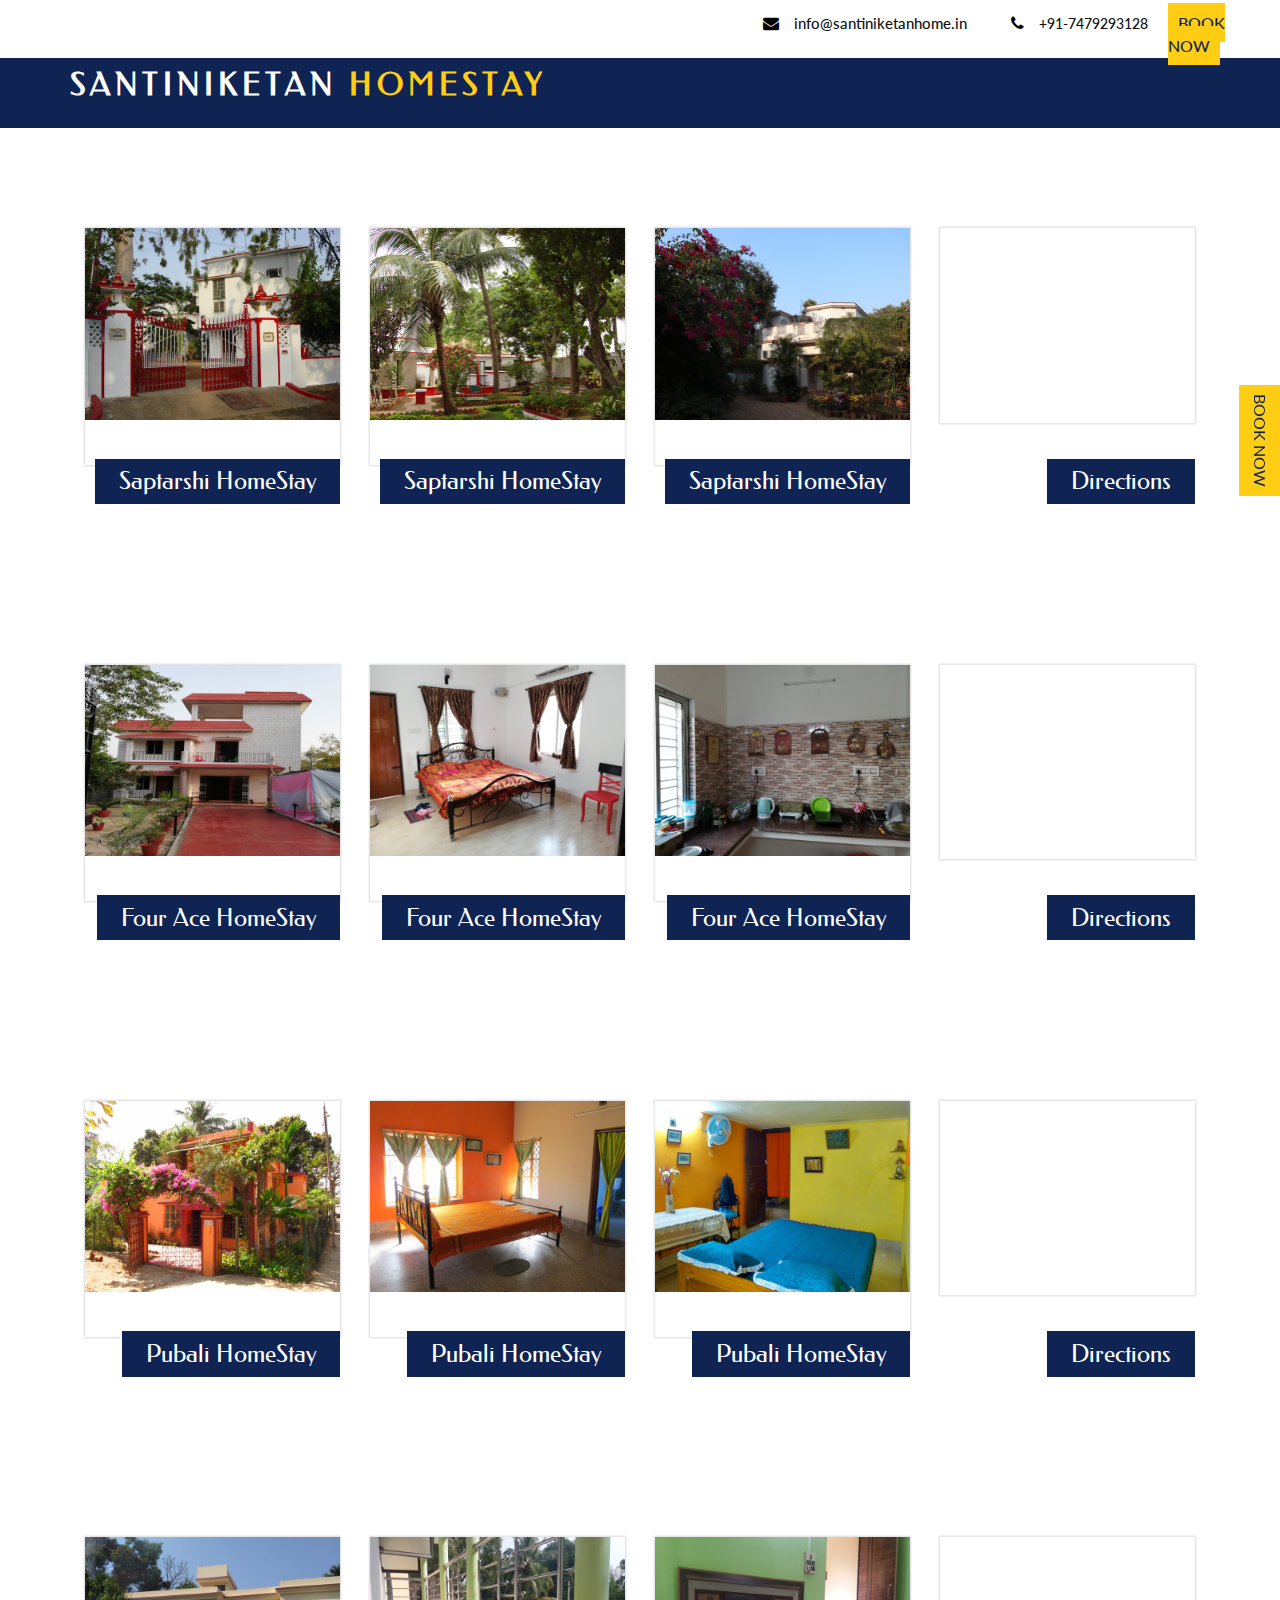
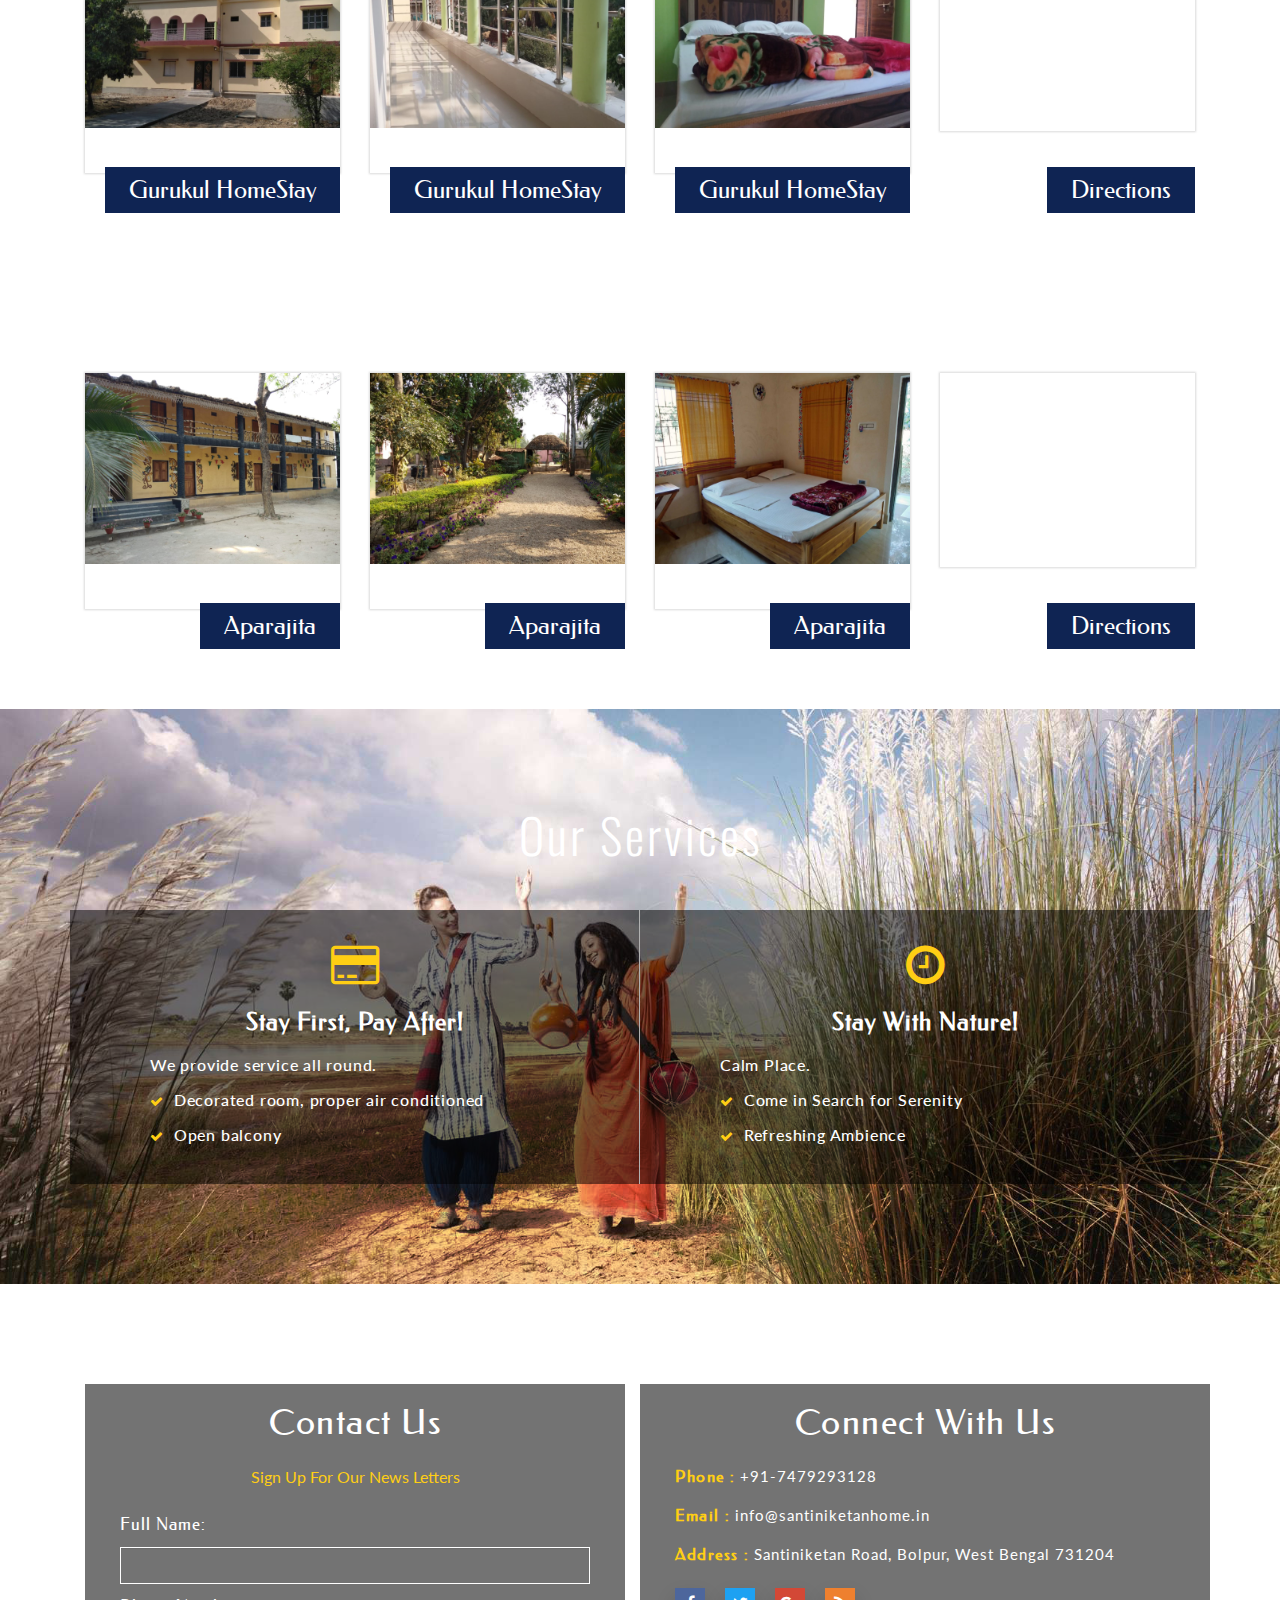
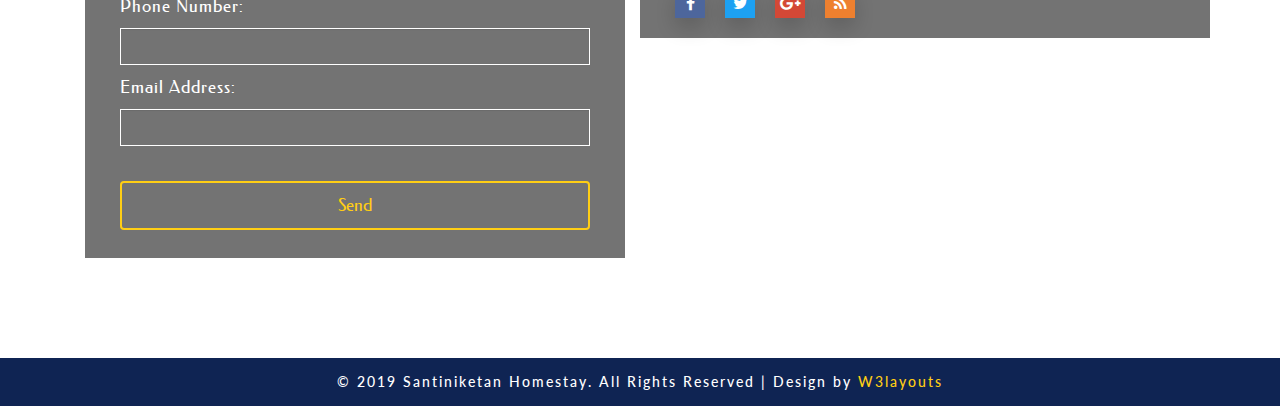
<file: Homestay/public/index.html>
<!DOCTYPE html>
<html lang="en">
<head>
<link rel="icon" type="image/gif/png" href="./images/foot_logo.PNG">
<title>Santiniketan HomeStay</title>
<!-- for-mobile-apps -->
<meta name="viewport" content="width=device-width, initial-scale=1">
<meta http-equiv="Content-Type" content="text/html; charset=utf-8" />
<meta name="keywords" content="Resort Inn Responsive web template, Bootstrap Web Templates, Flat Web Templates, Android Compatible web template, 
Smartphone Compatible web template, free webdesigns for Nokia, Samsung, LG, Sony Ericsson, Motorola web design" />
<script type="application/x-javascript"> addEventListener("load", function() { setTimeout(hideURLbar, 0); }, false);
		function hideURLbar(){ window.scrollTo(0,1); } </script>
<!-- //for-mobile-apps -->
<link href="css/bootstrap.css" rel="stylesheet" type="text/css" media="all" />
<link href="css/font-awesome.css" rel="stylesheet"> 
<link rel="stylesheet" href="css/chocolat.css" type="text/css" media="screen">
<link href="css/easy-responsive-tabs.css" rel='stylesheet' type='text/css'/>
<link rel="stylesheet" href="css/flexslider.css" type="text/css" media="screen" property="" />
<link rel="stylesheet" href="css/jquery-ui.css" />
<link href="css/style2.css" rel="stylesheet" type="text/css" media="all" />
<script type="text/javascript" src="js/modernizr-2.6.2.min.js"></script>
<!--fonts-->
<link href="//fonts.googleapis.com/css?family=Oswald:300,400,700" rel="stylesheet">
<link href="//fonts.googleapis.com/css?family=Federo" rel="stylesheet">
<link href="//fonts.googleapis.com/css?family=Lato:300,400,700,900" rel="stylesheet">
<!--//fonts-->
<script async src="//pagead2.googlesyndication.com/pagead/js/adsbygoogle.js"></script>
<script>
  (adsbygoogle = window.adsbygoogle || []).push({
    google_ad_client: "ca-pub-3212627530826905",
    enable_page_level_ads: true
  });
</script>
</head>
<body>
<!-- header -->
<div class="boonw">
	<a href="https://www.simplebooking.it/ibe/hotelbooking/search?hid=5440&lang=en" target="_blank">Book Now</a>
</div>
<div class="banner-top">
<div class="booknow"><a href="https://www.simplebooking.it/ibe/hotelbooking/search?hid=5440&lang=en" target="_blank">BOOK NOW</a></div>
						<div class="contact-bnr-w3-agile">
            
				<ul>
					<li><i class="fa fa-envelope" aria-hidden="true"></i><a href="mailto:dishasurana07@gmail.com">info@santiniketanhome.in</a></li>
					<li><i class="fa fa-phone" aria-hidden="true"></i>+91-7479293128</li>
					<!--<li><i class="fa fa-phone" aria-hidden="true"></i>+91-3463-264538</li>-->
	
					
				</ul>
			</div>
			<div class="clearfix"></div>
		</div>
	<div class="w3_navigation">
		<div class="container">
			<nav class="navbar navbar-default">
				<div class="navbar-header navbar-left">
					
					<h1><a class="navbar-brand" href="index.html">Santiniketan<span> HomeStay</span><p class="logo_w3l_agile_caption"></p></a></h1>
				</div>
				<!-- Collect the nav links, forms, and other content for toggling -->
			</nav>

		</div>
	</div>
<!-- //header -->
		<!-- banner -->
		<div class="clearfix"> </div>
		
		 
		
		 <div class="plans-section" id="rooms">
				 <div class="container">
						<div class="priceing-table-main">
				 
				
				</div>
	 <div class="col-md-3 price-grid wthree lost">
					<div class="price-block agile">
						<a href="images/r5.jpg" target="_blank"><div class="price-gd-top ">
							<img src="images/r5.jpg" alt=" " class="img-responsive" />
							<h4>Saptarshi HomeStay</h4>
						</div></a>
						<div class="price-gd-bottom">
							
				
				<div class="clearfix"> </div>
</section>
							
						</div>
					</div>
				</div>
				<div class="col-md-3 price-grid wthree lost">
					<div class="price-block agile">
						<a href="images/Saptarshi/g1.jpg" target="_blank"><div class="price-gd-top ">
							<img src="images/Saptarshi/g1.jpg" alt=" " class="img-responsive" />
							<h4>Saptarshi HomeStay</h4>
						</div></a>
						<div class="price-gd-bottom">
				
							
						</div>
					</div>
				</div>
				<div class="col-md-3 price-grid wthree lost">
					<div class="price-block agile">
						<a href="images/Saptarshi/g2.jpg" target="_blank"><div class="price-gd-top ">
							<img src="images/Saptarshi/g2.jpg" alt=" " class="img-responsive" />
							<h4>Saptarshi HomeStay</h4>
						</div></a>
						<div class="price-gd-bottom">
				
							
						</div>
					</div>
				</div>
				<div class="col-md-3 price-grid wthree lost">
					<div class="price-block agile">
					<div class="price-gd-top ">
						<iframe src="https://www.google.com/maps/embed?pb=!1m18!1m12!1m3!1d3653.9855372078932!2d87.68291401429546!3d23.676475197514705!2m3!1f0!2f0!3f0!3m2!1i1024!2i768!4f13.1!3m3!1m2!1s0x39f9dcc70a310c97%3A0x59bff9620e4a5964!2sSaptarshi+Bungalow!5e0!3m2!1sen!2sin!4v1553456042707" width="auto" height="auto" frameborder="0" style="border:0" allowfullscreen class="img-responsive"></iframe>
						<h4>Directions</h4>
					</div>
						<div class="price-gd-bottom">
				
							
						</div>
					</div>
				</div>
				<div class="clearfix"> </div>
			</div>
		</div>
	</div>
	
	<div class="clearfix"> </div>
		
		 
		
		 
	
		
		 
		
		 <div class="plans-section" id="rooms">
				 <div class="container">
						<div class="priceing-table-main">
				 
				
				</div>
	 <div class="col-md-3 price-grid wthree lost">
					<div class="price-block agile">
						<a href="/images/r6.jpeg" target="_blank"><div class="price-gd-top ">
							<img src="images/r6.jpeg" alt=" " class="img-responsive" />
							<h4>Four Ace HomeStay</h4>
						</div></a>
						<div class="price-gd-bottom">
							
				
				<div class="clearfix"> </div>
</section>
							
						</div>
					</div>
				</div>
				<div class="col-md-3 price-grid wthree lost">
					<div class="price-block agile">
						<a href="/images/FA/g1.jpeg" target="_blank"><div class="price-gd-top ">
							<img src="images/FA/g1.jpeg" alt=" " class="img-responsive" />
							<h4>Four Ace HomeStay</h4>
						</div></a>
						<div class="price-gd-bottom">
				
							
						</div>
					</div>
				</div>
				<div class="col-md-3 price-grid wthree lost">
					<div class="price-block agile">
						<a href="/images/FA/g2.jpeg" target="_blank"><div class="price-gd-top ">
							<img src="images/FA/g2.jpeg" alt=" " class="img-responsive" />
							<h4>Four Ace HomeStay</h4>
						</div></a>
						<div class="price-gd-bottom">
				
							
						</div>
					</div>
				</div>
				<div class="col-md-3 price-grid wthree lost">
					<div class="price-block agile">
					<div class="price-gd-top ">
						<iframe src="https://www.google.com/maps/embed?pb=!1m18!1m12!1m3!1d14619.78907430202!2d87.61455521937594!3d23.64205941109673!2m3!1f0!2f0!3f0!3m2!1i1024!2i768!4f13.1!3m3!1m2!1s0x39f9dbfc76c64b4b%3A0x2ccb40a9a643616c!2sKamarpara%2C+West+Bengal+731236!5e0!3m2!1sen!2sin!4v1553457412970" width="auto" height="auto" frameborder="0" style="border:0" allowfullscreen class="img-responsive"></iframe>
						<h4>Directions</h4>
					</div>
						<div class="price-gd-bottom">
				
							
						</div>
					</div>
				</div>
				<div class="clearfix"> </div>
			</div>
		</div>
	</div>
	
	<div class="clearfix"> </div>
		
		 
		
		 <div class="plans-section" id="rooms">
				 <div class="container">
						<div class="priceing-table-main">
				 
				
				</div>
	 <div class="col-md-3 price-grid wthree lost">
					<div class="price-block agile">
						<a href="/images/r7.jpg" target="_blank"><div class="price-gd-top ">
							<img src="images/r7.jpg" alt=" " class="img-responsive" />
							<h4>Pubali HomeStay</h4>
						</div></a>
						<div class="price-gd-bottom">
							
				
				<div class="clearfix"> </div>
</section>
							
						</div>
					</div>
				</div>
				<div class="col-md-3 price-grid wthree lost">
					<div class="price-block agile">
						<a href="images/Pubali/g1.jpg" target="_blank"><div class="price-gd-top ">
							<img src="images/Pubali/g1.jpg" alt=" " class="img-responsive" />
							<h4>Pubali HomeStay</h4>
						</div></a>
						<div class="price-gd-bottom">
				
							
						</div>
					</div>
				</div>
				<div class="col-md-3 price-grid wthree lost">
					<div class="price-block agile">
						<a href="images/Pubali/g2.jpg" target="_blank"><div class="price-gd-top ">
							<img src="images/Pubali/g2.jpg" alt=" " class="img-responsive" />
							<h4>Pubali HomeStay</h4>
						</div></a>
						<div class="price-gd-bottom">
				
							
						</div>
					</div>
				</div>
				<div class="col-md-3 price-grid wthree lost">
					<div class="price-block agile">
					<div class="price-gd-top ">
						<iframe src="https://www.google.com/maps/embed?pb=!1m18!1m12!1m3!1d3654.119719090737!2d87.67424311429534!3d23.671676297697555!2m3!1f0!2f0!3f0!3m2!1i1024!2i768!4f13.1!3m3!1m2!1s0x39f9dc950a5dd619%3A0xe72311fdef12b6b5!2sPubali+Homestay!5e0!3m2!1sen!2sin!4v1553457521772" width="auto" height="auto" frameborder="0" style="border:0" allowfullscreen class="img-responsive"></iframe>
						<h4>Directions</h4>
					</div>
						<div class="price-gd-bottom">
				
							
						</div>
					</div>
				</div>
				<div class="clearfix"> </div>
			</div>
		</div>
	</div>
	<div class="plans-section" id="rooms">
				 <div class="container">
						<div class="priceing-table-main">
				 
				
				</div>
	 <div class="col-md-3 price-grid wthree lost">
					<div class="price-block agile">
						<a href="images/r8.jpeg" target="_blank"><div class="price-gd-top ">
							<img src="images/r8.jpeg" alt=" " class="img-responsive" />
							<h4>Gurukul HomeStay</h4>
						</div></a>
						<div class="price-gd-bottom">
							
				
				<div class="clearfix"> </div>
</section>
							
						</div>
					</div>
				</div>
				<div class="col-md-3 price-grid wthree lost">
					<div class="price-block agile">
						<a href="images/Gurukul/g1.jpeg" target="_blank"><div class="price-gd-top ">
							<img src="images/Gurukul/g1.jpeg" alt=" " class="img-responsive" />
							<h4>Gurukul HomeStay</h4>
						</div></a>
						<div class="price-gd-bottom">
				
							
						</div>
					</div>
				</div>
				<div class="col-md-3 price-grid wthree lost">
					<div class="price-block agile">
						<a href="images/Gurukul/g2.jpeg" target="_blank"><div class="price-gd-top ">
							<img src="images/Gurukul/g2.jpeg" alt=" " class="img-responsive" />
							<h4>Gurukul HomeStay</h4>
						</div></a>
						<div class="price-gd-bottom">
				
							
						</div>
					</div>
				</div>
				<div class="col-md-3 price-grid wthree lost">
					<div class="price-block agile">
					<div class="price-gd-top ">
					<iframe src="https://www.google.com/maps/embed?pb=!1m18!1m12!1m3!1d14615.728285096122!2d87.67282956938772!3d23.67838710534933!2m3!1f0!2f0!3f0!3m2!1i1024!2i768!4f13.1!3m3!1m2!1s0x39f9dcc6e2198d3f%3A0x51625261886f6c71!2sSantiniketan%2C+West+Bengal+731204!5e0!3m2!1sen!2sin!4v1553457672931" width="auto" height="auto" frameborder="0" style="border:0" allowfullscreen class="img-responsive"></iframe>
						<h4>Directions</h4>
					</div>
						<div class="price-gd-bottom">
				
							
						</div>
					</div>
				</div>
				<div class="clearfix"> </div>
			</div>
		</div>
	</div>
	<div class="plans-section" id="rooms">
				 <div class="container">
						<div class="priceing-table-main">
				 
				
				</div>
	 <div class="col-md-3 price-grid wthree lost">
					<div class="price-block agile">
						<a href="images/r9.jpeg" target="_blank"><div class="price-gd-top ">
							<img src="images/r9.jpeg" alt=" " class="img-responsive" />
							<h4>Aparajita</h4>
						</div></a>
						<div class="price-gd-bottom">
							
				
				<div class="clearfix"> </div>
</section>
							
						</div>
					</div>
				</div>
				<div class="col-md-3 price-grid wthree lost">
					<div class="price-block agile">
						<a href="images/Aparajita/g1.jpeg" target="_blank"><div class="price-gd-top ">
							<img src="images/Aparajita/g1.jpeg" alt=" " class="img-responsive" />
							<h4>Aparajita</h4>
						</div></a>
						<div class="price-gd-bottom">
				
							
						</div>
					</div>
				</div>
				<div class="col-md-3 price-grid wthree lost">
					<div class="price-block agile">
						<a href="images/Aparajita/g2.jpeg" target="_blank"><div class="price-gd-top ">
							<img src="images/Aparajita/g2.jpeg" alt=" " class="img-responsive" />
							<h4>Aparajita</h4>
						</div></a>
						<div class="price-gd-bottom">
				
							
						</div>
					</div>
				</div>
				<div class="col-md-3 price-grid wthree lost">
					<div class="price-block agile">
					<div class="price-gd-top ">
					<iframe src="https://www.google.com/maps/embed?pb=!1m18!1m12!1m3!1d913.35992659748!2d87.67509722916422!3d23.695986927075946!2m3!1f0!2f0!3f0!3m2!1i1024!2i768!4f13.1!3m3!1m2!1s0x39f9dcdc2aee44fd%3A0x3fb754456180b9d0!2sBasundhara+Art+And+Craft+Village!5e0!3m2!1sen!2sin!4v1553593282966" width="auto" height="auto" frameborder="0" style="border:0" class="img-responsive" allowfullscreen></iframe>
						<h4>Directions</h4>
					</div>
						<div class="price-gd-bottom">
				
							
						</div>
					</div>
				</div>
				<div class="clearfix"> </div>
			</div>
		</div>
	</div>
	
<!-- Gallery -->

	


<!--sevices-->
<div class="advantages">
	<div class="container">
		<div class="advantages-main">
				<h3 class="title-w3-agileits">Our Services</h3>
		   <div class="advantage-bottom">
			 <div class="col-md-6 advantage-grid left-w3ls wow bounceInLeft" data-wow-delay="0.3s">
			 	<div class="advantage-block ">
					<i class="fa fa-credit-card" aria-hidden="true"></i>
			 		<h4>Stay First, Pay After! </h4>
			 		<p>We provide service all round.</p>
					<p><i class="fa fa-check" aria-hidden="true"></i>Decorated room, proper air conditioned</p>
					<p><i class="fa fa-check" aria-hidden="true"></i>Open balcony</p>
			 		
			 	</div>
			 </div>
			 <div class="col-md-6 advantage-grid right-w3ls wow zoomIn" data-wow-delay="0.3s">
			 	<div class="advantage-block">
					<i class="fa fa-clock-o" aria-hidden="true"></i>
			 		<h4>Stay With Nature!</h4>
			 		<p>Calm Place.</p>
					<p><i class="fa fa-check" aria-hidden="true"></i>Come in Search for Serenity</p>
					<p><i class="fa fa-check" aria-hidden="true"></i>Refreshing Ambience</p>
			 	</div>
			 </div>
			<div class="clearfix"> </div>
			</div>
		</div>
	</div>
</div>
<!--//sevices-->


  
<!-- contact -->
<section class="contact-w3ls" id="contact">
	<div class="container">
		<div class="col-lg-6 col-md-6 col-sm-6 contact-w3-agile2" data-aos="flip-left">
			<div class="contact-agileits">
				<h4>Contact Us</h4>
				<p class="contact-agile2">Sign Up For Our News Letters</p>
				<form action="#" method="post" name="sentMessage" id="contactForm" novalidate>
					<div class="control-group form-group">
                        <div class="controls">
                            <label class="contact-p1">Full Name:</label>
                            <input type="text" class="form-control" name="name" id="name" required data-validation-required-message="Please enter your name.">
                            <p class="help-block"></p>
                        </div>
                    </div>	
                    <div class="control-group form-group">
                        <div class="controls">
                            <label class="contact-p1">Phone Number:</label>
                            <input type="tel" class="form-control" name="phone" id="phone" required data-validation-required-message="Please enter your phone number.">
							<p class="help-block"></p>
						</div>
                    </div>
                    <div class="control-group form-group">
                        <div class="controls">
                            <label class="contact-p1">Email Address:</label>
                            <input type="email" class="form-control" name="email" id="email" required data-validation-required-message="Please enter your email address.">
							<p class="help-block"></p>
						</div>
                    </div>
                    <div id="success"></div>
                    <!-- For success/fail messages -->
                    <button type="submit" class="btn btn-primary">Send</button>	
				</form>            
			</div>
		</div>
		<div class="col-lg-6 col-md-6 col-sm-6 contact-w3-agile1" data-aos="flip-right">
			<h4>Connect With Us</h4>
			<p class="contact-agile1"><strong>Phone :</strong> +91-7479293128</p>
			<p class="contact-agile1"><strong>Email :</strong> <a href="mailto:dishasurana07@gmail.com">info@santiniketanhome.in</a></p>
			<p class="contact-agile1"><strong>Address :</strong> Santiniketan Road, Bolpur, West Bengal 731204</p>
																
			<div class="social-bnr-agileits footer-icons-agileinfo">
				<ul class="social-icons3">
								<li><a href="#" class="fa fa-facebook icon-border facebook"> </a></li>
								<li><a href="#" class="fa fa-twitter icon-border twitter"> </a></li>
								<li><a href="#" class="fa fa-google-plus icon-border googleplus"> </a></li> 
								<li><a href="#" class="fa fa-rss icon-border rss"> </a></li>
							</ul>
			</div>
			
			
		</div>
		<div class="clearfix"></div>
	</div>
</section>
<!-- /contact -->
			<div class="copy">
		        <p>© 2019 Santiniketan Homestay. All Rights Reserved | Design by <a href="https://w3layouts.com/" target=blank>W3layouts</a> </p>
		    </div>
<!--/footer -->
<!-- js -->
<script type="text/javascript" src="js/jquery-2.1.4.min.js"></script>
<!-- contact form -->
<script src="js/jqBootstrapValidation.js"></script>
<script src="js/contact_me.js"></script>	
<!-- /contact form -->	
<!-- Calendar -->
		<script src="js/jquery-ui.js"></script>
		<script>
				$(function() {
				$( "#datepicker,#datepicker1,#datepicker2,#datepicker3" ).datepicker();
				});
		</script>
<!-- //Calendar -->
<!-- gallery popup -->
<link rel="stylesheet" href="css/swipebox.css">
				<script src="js/jquery.swipebox.min.js"></script> 
					<script type="text/javascript">
						jQuery(function($) {
							$(".swipebox").swipebox();
						});
					</script>
<!-- //gallery popup -->
<!-- start-smoth-scrolling -->
<script type="text/javascript" src="js/move-top.js"></script>
<script type="text/javascript" src="js/easing.js"></script>
<script type="text/javascript">
	jQuery(document).ready(function($) {
		$(".scroll").click(function(event){		
			event.preventDefault();
			$('html,body').animate({scrollTop:$(this.hash).offset().top},1000);
		});
	});
</script>
<!-- start-smoth-scrolling -->
<!-- flexSlider -->
				<script defer src="js/jquery.flexslider.js"></script>
				<script type="text/javascript">
				$(window).load(function(){
				  $('.flexslider').flexslider({
					animation: "slide",
					start: function(slider){
					  $('body').removeClass('loading');
					}
				  });
				});
			  </script>
			<!-- //flexSlider -->
<script src="js/responsiveslides.min.js"></script>
			<script>
						// You can also use "$(window).load(function() {"
						$(function () {
						  // Slideshow 4
						  $("#slider4").responsiveSlides({
							auto: true,
							pager:true,
							nav:false,
							speed: 500,
							namespace: "callbacks",
							before: function () {
							  $('.events').append("<li>before event fired.</li>");
							},
							after: function () {
							  $('.events').append("<li>after event fired.</li>");
							}
						  });
					
						});
			</script>
		<!--search-bar-->
		<script src="js/main.js"></script>	
<!--//search-bar-->
<!--tabs-->
<script src="js/easy-responsive-tabs.js"></script>
<script>
$(document).ready(function () {
$('#horizontalTab').easyResponsiveTabs({
type: 'default', //Types: default, vertical, accordion           
width: 'auto', //auto or any width like 600px
fit: true,   // 100% fit in a container
closed: 'accordion', // Start closed if in accordion view
activate: function(event) { // Callback function if tab is switched
var $tab = $(this);
var $info = $('#tabInfo');
var $name = $('span', $info);
$name.text($tab.text());
$info.show();
}
});
$('#verticalTab').easyResponsiveTabs({
type: 'vertical',
width: 'auto',
fit: true
});
});
</script>
<!--//tabs-->
<!-- smooth scrolling -->
	<script type="text/javascript">
		$(document).ready(function() {
		/*
			var defaults = {
			containerID: 'toTop', // fading element id
			containerHoverID: 'toTopHover', // fading element hover id
			scrollSpeed: 1200,
			easingType: 'linear' 
			};
		*/								
		$().UItoTop({ easingType: 'easeOutQuart' });
		});
	</script>
	
	<div class="arr-w3ls">
	<a href="#home" id="toTop" style="display: block;"> <span id="toTopHover" style="opacity: 1;"> </span></a>
	</div>
<!-- //smooth scrolling -->
<script type="text/javascript" src="js/bootstrap-3.1.1.min.js"></script>
</body>
</html>
</file>
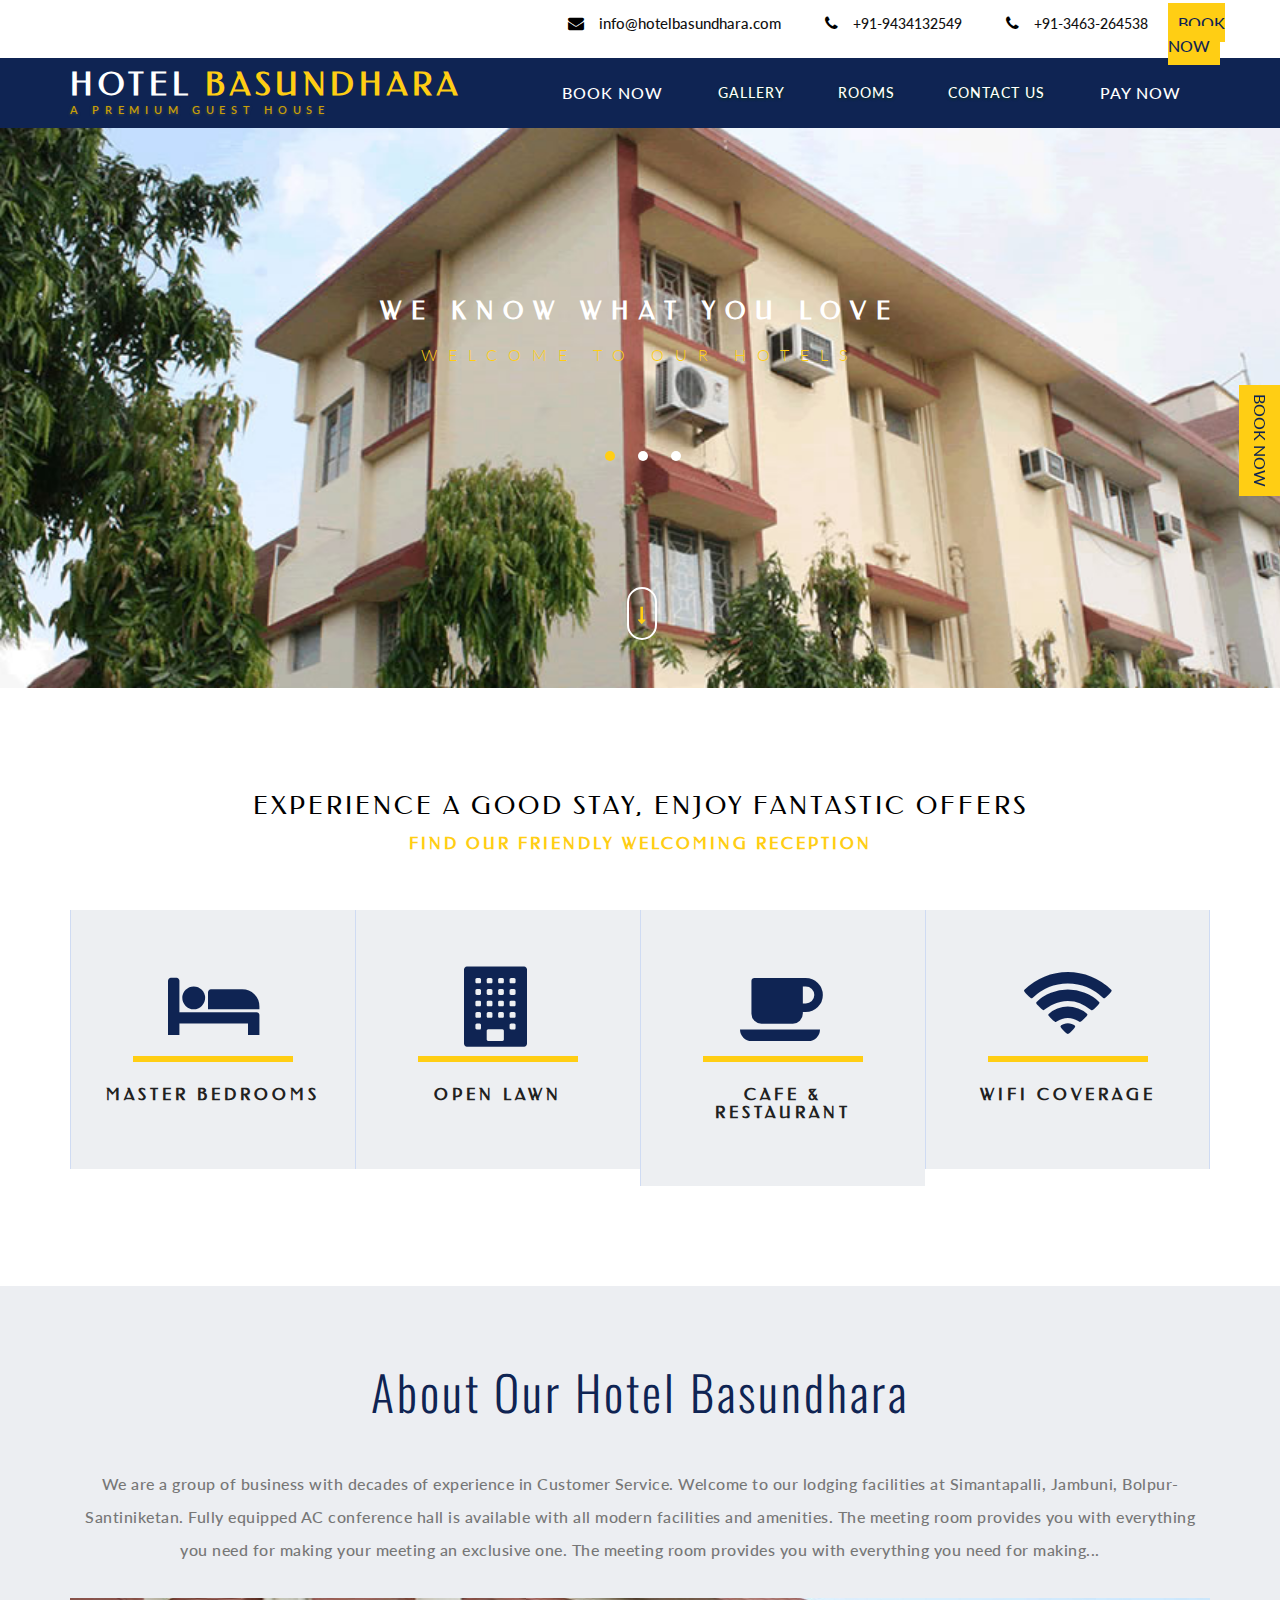
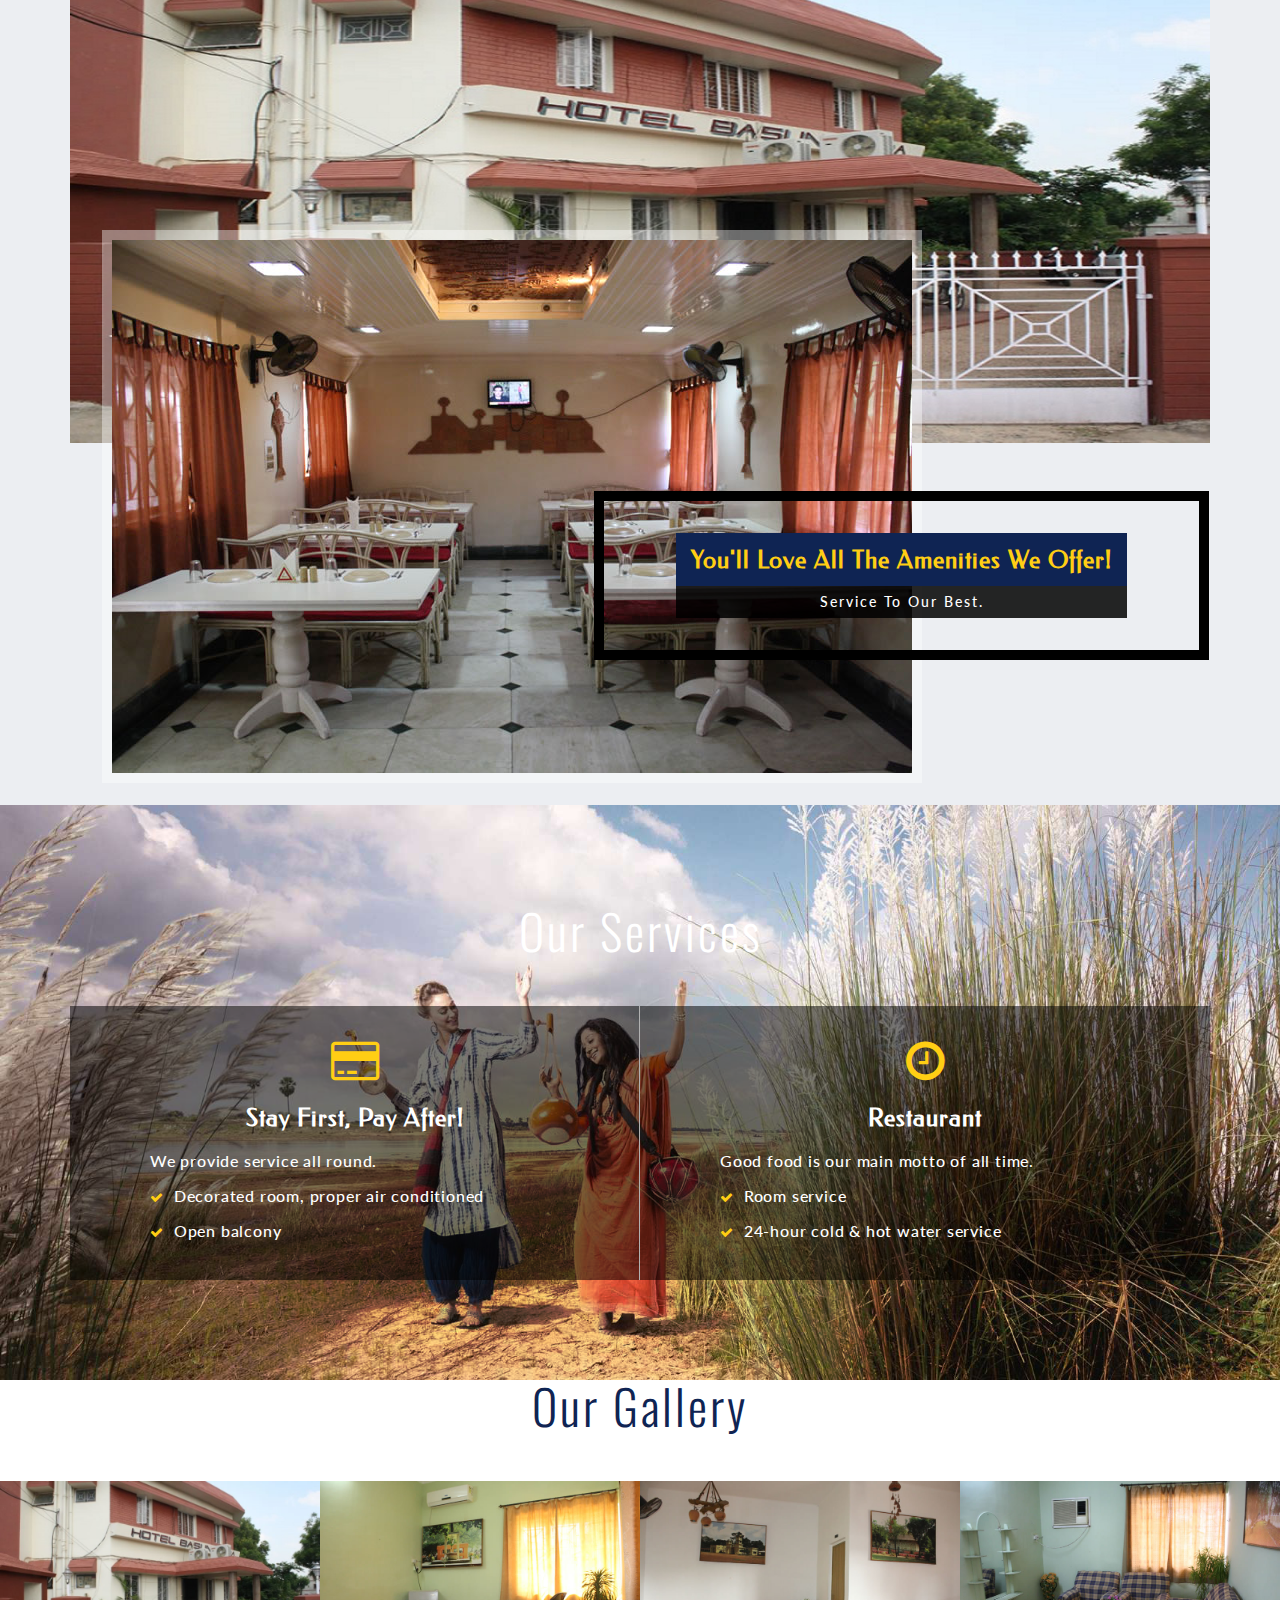
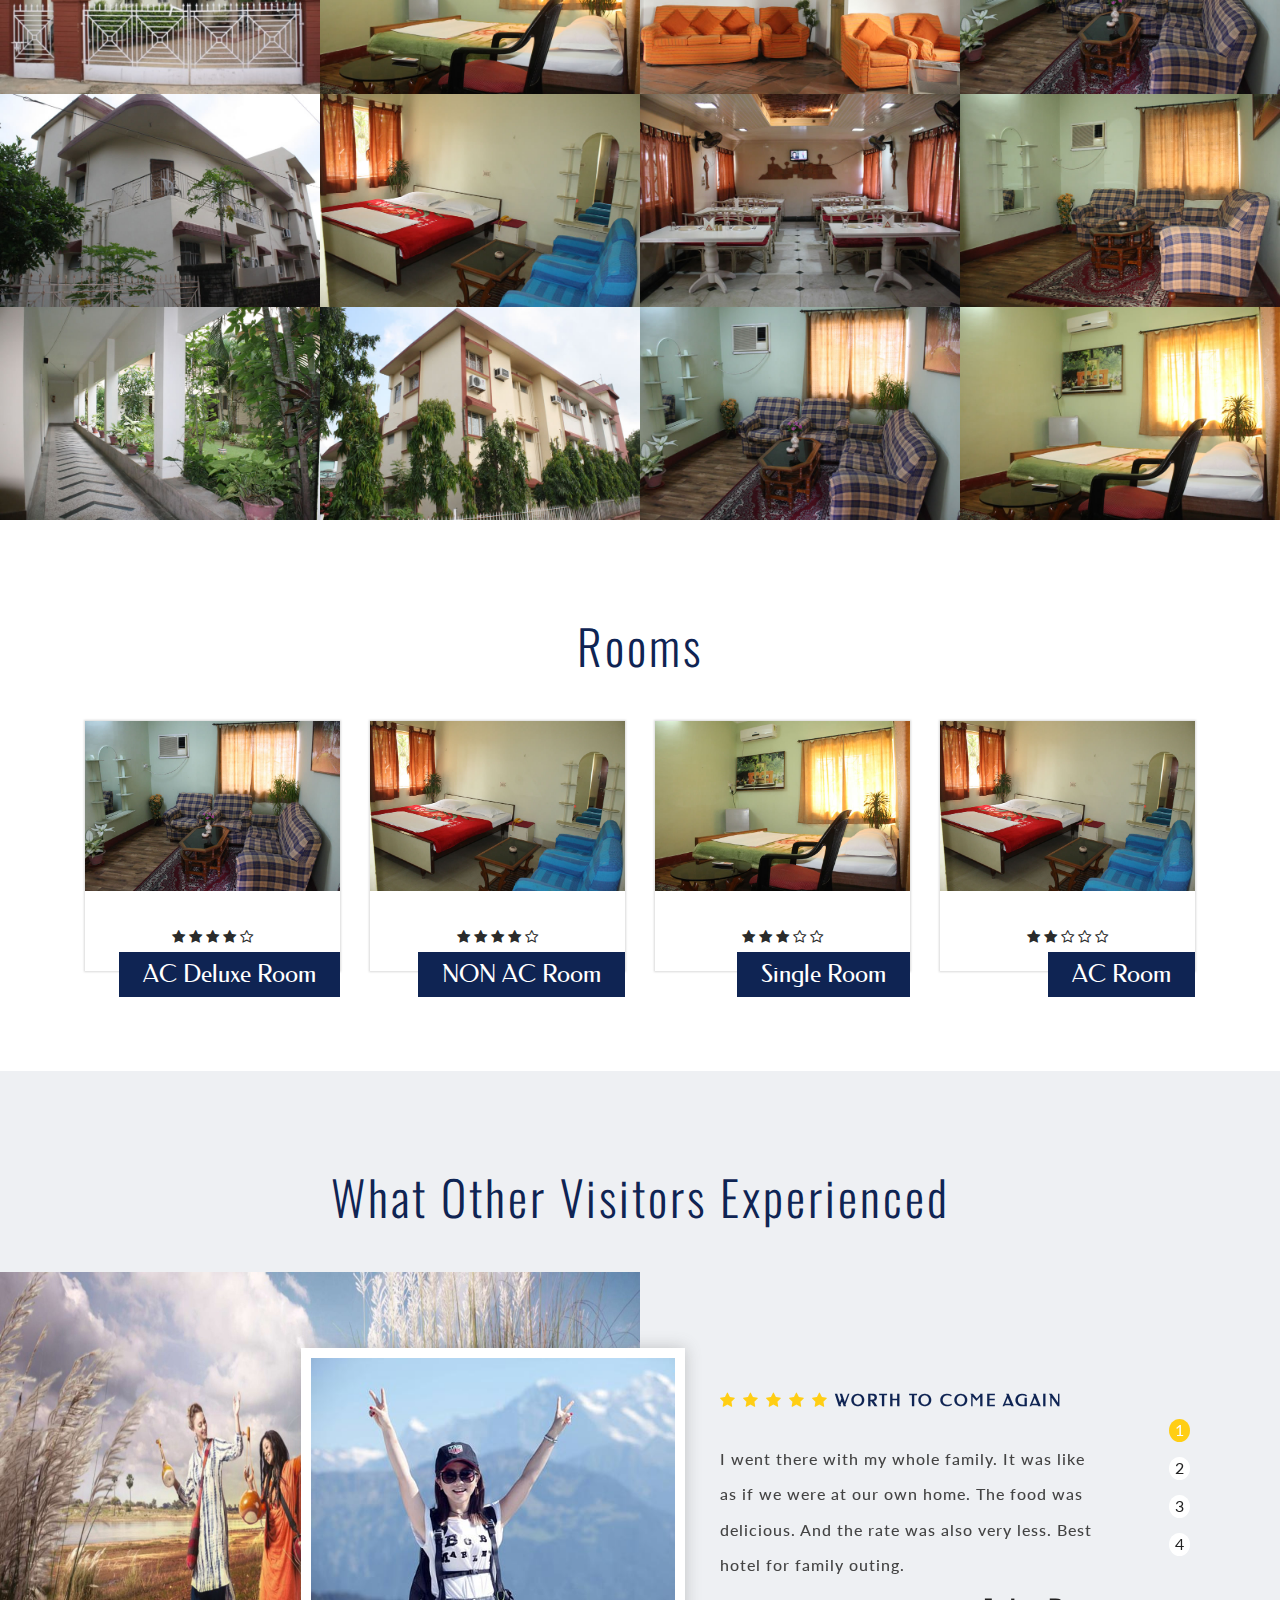
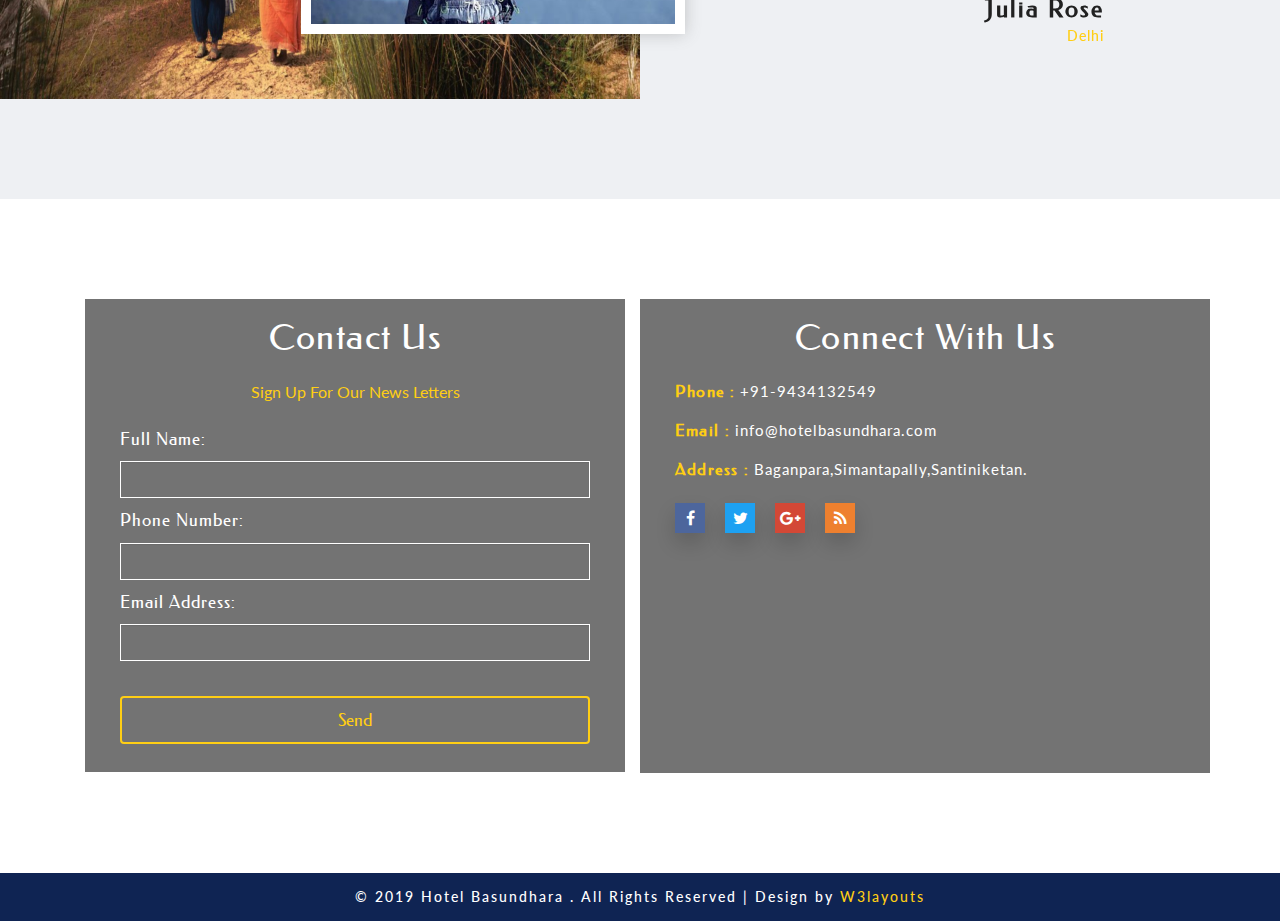
<file: hotelbasundhara/public/index.html>
<!DOCTYPE html>
<html lang="en">
<head>
<link rel="icon" type="image/gif/png" href="./images/foot_logo.png">
<title>Hotel Basundhara</title>
<!-- for-mobile-apps -->
<meta name="viewport" content="width=device-width, initial-scale=1">
<meta http-equiv="Content-Type" content="text/html; charset=utf-8" />
<meta name="keywords" content="Resort Inn Responsive web template, Bootstrap Web Templates, Flat Web Templates, Android Compatible web template, 
Smartphone Compatible web template, free webdesigns for Nokia, Samsung, LG, Sony Ericsson, Motorola web design" />
<script type="application/x-javascript"> addEventListener("load", function() { setTimeout(hideURLbar, 0); }, false);
		function hideURLbar(){ window.scrollTo(0,1); } </script>
<!-- //for-mobile-apps -->
<link href="css/bootstrap.css" rel="stylesheet" type="text/css" media="all" />
<link href="css/font-awesome.css" rel="stylesheet"> 
<link rel="stylesheet" href="css/chocolat.css" type="text/css" media="screen">
<link href="css/easy-responsive-tabs.css" rel='stylesheet' type='text/css'/>
<link rel="stylesheet" href="css/flexslider.css" type="text/css" media="screen" property="" />
<link rel="stylesheet" href="css/jquery-ui.css" />
<link href="css/style2.css" rel="stylesheet" type="text/css" media="all" />
<script type="text/javascript" src="js/modernizr-2.6.2.min.js"></script>
<!--fonts-->
<link href="//fonts.googleapis.com/css?family=Oswald:300,400,700" rel="stylesheet">
<link href="//fonts.googleapis.com/css?family=Federo" rel="stylesheet">
<link href="//fonts.googleapis.com/css?family=Lato:300,400,700,900" rel="stylesheet">
<!--//fonts-->
<script async src="//pagead2.googlesyndication.com/pagead/js/adsbygoogle.js"></script>
<script>
  (adsbygoogle = window.adsbygoogle || []).push({
    google_ad_client: "ca-pub-3212627530826905",
    enable_page_level_ads: true
  });
</script>
</head>
<body>
<!-- header -->
<div class="boonw">
	<a href="https://www.simplebooking.it/ibe/hotelbooking/search?hid=3523&lang=en" target="_blank">Book Now</a>
</div>
<div class="banner-top">
			<div class="booknow"><a href="https://www.simplebooking.it/ibe/hotelbooking/search?hid=3523&lang=en" target="_blank">BOOK NOW</a></div>
			<div class="contact-bnr-w3-agile">
            
				<ul>
					<li><i class="fa fa-envelope" aria-hidden="true"></i><a href="mailto:info@hotelbasundhara.in">info@hotelbasundhara.com</a></li>
					<li><i class="fa fa-phone" aria-hidden="true"></i>+91-9434132549</li>
					<li><i class="fa fa-phone" aria-hidden="true"></i>+91-3463-264538</li>
	
					
				</ul>
			</div>
			<div class="clearfix"></div>
		</div>
	<div class="w3_navigation">
		<div class="container">
			<nav class="navbar navbar-default">
				<div class="navbar-header navbar-left">
					<button type="button" class="navbar-toggle collapsed" data-toggle="collapse" data-target="#bs-example-navbar-collapse-1">
						<span class="sr-only">Toggle navigation</span>
						<span class="icon-bar"></span>
						<span class="icon-bar"></span>
						<span class="icon-bar"></span>
					</button>
					<h1><a class="navbar-brand" href="index.html">Hotel <span>Basundhara</span><p class="logo_w3l_agile_caption">A Premium Guest House</p></a></h1>
				</div>
				<!-- Collect the nav links, forms, and other content for toggling -->
				<div class="collapse navbar-collapse navbar-right" id="bs-example-navbar-collapse-1">
					<nav class="menu menu--iris">
						<ul class="nav navbar-nav menu__list">
							<li class="menu__item menu__item--current"><a href="https://www.simplebooking.it/ibe/hotelbooking/search?hid=3523&lang=en" target="_blank">Book Now</a></li>
							
							
							<li class="menu__item"><a href="#gallery" class="menu__link scroll">Gallery</a></li>
							<li class="menu__item"><a href="#rooms" class="menu__link scroll">Rooms</a></li>
							<li class="menu__item"><a href="#contact" class="menu__link scroll">Contact Us</a></li>
							<li class="menu__item"><a href="http://basundhara.nowpay.co.in/" target="_blank">Pay Now</a></li>
						</ul>
					</nav>
				</div>
			</nav>

		</div>
	</div>
<!-- //header -->
		<!-- banner -->
	<div id="home" class="w3ls-banner">
		<!-- banner-text -->
		<div class="slider">
			<div class="callbacks_container">
				<ul class="rslides callbacks callbacks1" id="slider4">
					<li>
						<div class="w3layouts-banner-top">

							<div class="container">
								<div class="agileits-banner-info">
								
									<h3>We know what you love</h3>
										<p>Welcome to our hotels</p>
									<div class="agileits_w3layouts_more menu__item">
				
			</div>
								</div>	
							</div>
						</div>
					</li>
					<li>
						<div class="w3layouts-banner-top w3layouts-banner-top1">
							<div class="container">
								<div class="agileits-banner-info">
								
									<h3>Stay with friends & families</h3>
										<p>Come & enjoy precious moment with us</p>
									<div class="agileits_w3layouts_more menu__item">
				
			</div>
								</div>	
							</div>
						</div>
					</li>
					<li>
						<div class="w3layouts-banner-top w3layouts-banner-top2">
							<div class="container">
								<div class="agileits-banner-info">
								<h4> </h4>
								<h3>want luxurious vacation?</h3>
										<p>Get accommodation today</p>
									<div class="agileits_w3layouts_more menu__item">
											
										</div>
								</div>
							</div>
						</div>
					</li>
				</ul>
			</div>
			<div class="clearfix"> </div>
			<!--banner Slider starts Here-->
		</div>
		    <div class="thim-click-to-bottom">
				<a href="#about" class="scroll">
					<i class="fa fa-long-arrow-down" aria-hidden="true"></i>
				</a>
			</div>
	</div>	
	<!-- //banner --> 
<!--//Header-->


<!-- banner-bottom -->
	<div class="banner-bottom">
		<div class="container">	
			<div class="agileits_banner_bottom">
				<h3><span>Experience a good stay, enjoy fantastic offers</span> Find our friendly welcoming reception</h3>
			</div>
			<div class="w3ls_banner_bottom_grids">
				<ul class="cbp-ig-grid">
					<li>
						<div class="w3_grid_effect">
							<span class="cbp-ig-icon w3_road"></span>
							<h4 class="cbp-ig-title">MASTER BEDROOMS</h4>
							<span class="cbp-ig-category">HOTEL BASUNDHARA</span>
						</div>
					</li>
					<li>
						<div class="w3_grid_effect">
							<span class="cbp-ig-icon w3_cube"></span>
							<h4 class="cbp-ig-title">OPEN LAWN</h4>
							<span class="cbp-ig-category">HOTEL BASUNDHARA</span>
						</div>
					</li>
					<li>
						<div class="w3_grid_effect">
							<span class="cbp-ig-icon w3_users"></span>
							<h4 class="cbp-ig-title">CAFE & RESTAURANT</h4>
							<span class="cbp-ig-category">HOTEL BASUNDHARA</span>
						</div>
					</li>
					<li>
						<div class="w3_grid_effect">
							<span class="cbp-ig-icon w3_ticket"></span>
							<h4 class="cbp-ig-title">WIFI COVERAGE</h4>
							<span class="cbp-ig-category">HOTEL BASUNDHARA</span>
						</div>
					</li>
				</ul>
			</div>
		</div>
	</div>
<!-- //banner-bottom -->
<!-- /about -->
 	<div class="about-wthree" id="about">
		  <div class="container">
				   <div class="ab-w3l-spa">
                            <h3 class="title-w3-agileits title-black-wthree">About Our Hotel Basundhara</h3> 
						   <p class="about-para-w3ls">We are a group of business with decades of experience in Customer Service. Welcome to our lodging facilities at Simantapalli, Jambuni, Bolpur-Santiniketan. Fully equipped AC conference hall is available with all modern facilities and amenities. The meeting room provides you with everything you need for making your meeting an exclusive one.

The meeting room provides you with everything you need for making...</p>
						   <img src="images/a1.jpg" class="img-responsive" alt="Hair Salon">
										<div class="w3l-slider-img">
											<img src="images/g7.jpg" class="img-responsive" alt="Hair Salon">
										</div>
                                       <div class="w3ls-info-about">
										    <h4>You'll love all the amenities we offer!</h4>
											<p>Service To Our Best. </p>
										</div>
		          </div>
		   	<div class="clearfix"> </div>
    </div>
</div>
 	<!-- //about -->
<!--sevices-->
<div class="advantages">
	<div class="container">
		<div class="advantages-main">
				<h3 class="title-w3-agileits">Our Services</h3>
		   <div class="advantage-bottom">
			 <div class="col-md-6 advantage-grid left-w3ls wow bounceInLeft" data-wow-delay="0.3s">
			 	<div class="advantage-block ">
					<i class="fa fa-credit-card" aria-hidden="true"></i>
			 		<h4>Stay First, Pay After! </h4>
			 		<p>We provide service all round.</p>
					<p><i class="fa fa-check" aria-hidden="true"></i>Decorated room, proper air conditioned</p>
					<p><i class="fa fa-check" aria-hidden="true"></i>Open balcony</p>
			 		
			 	</div>
			 </div>
			 <div class="col-md-6 advantage-grid right-w3ls wow zoomIn" data-wow-delay="0.3s">
			 	<div class="advantage-block">
					<i class="fa fa-clock-o" aria-hidden="true"></i>
			 		<h4>Restaurant</h4>
			 		<p>Good food is our main motto of all time.</p>
					<p><i class="fa fa-check" aria-hidden="true"></i>Room service</p>
					<p><i class="fa fa-check" aria-hidden="true"></i>24-hour cold & hot water service</p>
			 	</div>
			 </div>
			<div class="clearfix"> </div>
			</div>
		</div>
	</div>
</div>
<!--//sevices-->


<!-- Gallery -->
<section class="portfolio-w3ls" id="gallery">
		 <h3 class="title-w3-agileits title-black-wthree">Our Gallery</h3>
				<div class="col-md-3 gallery-grid gallery1">
					<a href="images/g1.jpeg" class="swipebox"><img src="images/g1.jpeg" class="img-responsive" alt="/">
						<div class="textbox">
						<h4>Hotel Basundhara</h4>
							<p><i class="fa fa-picture-o" aria-hidden="true"></i></p>
						</div>
				</a>
				</div>
				<div class="col-md-3 gallery-grid gallery1">
					<a href="images/g2.jpg" class="swipebox"><img src="images/g2.jpg" class="img-responsive" alt="/">
						<div class="textbox">
						<h4>Hotel Basundhara</h4>
							<p><i class="fa fa-picture-o" aria-hidden="true"></i></p>
						</div>
				</a>
				</div>
				<div class="col-md-3 gallery-grid gallery1">
					<a href="images/g3.jpg" class="swipebox"><img src="images/g3.jpg" class="img-responsive" alt="/">
						<div class="textbox">
						<h4>Hotel Basundhara</h4>
							<p><i class="fa fa-picture-o" aria-hidden="true"></i></p>
						</div>
				</a>
				</div>
				<div class="col-md-3 gallery-grid gallery1">
					<a href="images/g4.jpg" class="swipebox"><img src="images/g4.jpg" class="img-responsive" alt="/">
						<div class="textbox">
						<h4>Hotel Basundhara</h4>
							<p><i class="fa fa-picture-o" aria-hidden="true"></i></p>
						</div>
				</a>
				</div>
				<div class="col-md-3 gallery-grid gallery1">
					<a href="images/g5.jpg" class="swipebox"><img src="images/g5.jpg" class="img-responsive" alt="/">
						<div class="textbox">
						<h4>Hotel Basundhara</h4>
							<p><i class="fa fa-picture-o" aria-hidden="true"></i></p>
						</div>
					</a>
				</div>
				<div class="col-md-3 gallery-grid gallery1">
					<a href="images/g6.jpg" class="swipebox"><img src="images/g6.jpg" class="img-responsive" alt="/">
						<div class="textbox">
						<h4>Hotel Basundhara</h4>
							<p><i class="fa fa-picture-o" aria-hidden="true"></i></p>
					   </div>
				   </a>
				</div>
				<div class="col-md-3 gallery-grid gallery1">
					<a href="images/g7.jpg" class="swipebox"><img src="images/g7.jpg" class="img-responsive" alt="/">
						<div class="textbox">
						<h4>Hotel Basundhara</h4>
							<p><i class="fa fa-picture-o" aria-hidden="true"></i></p>
					   </div>
				   </a>
				</div>
				<div class="col-md-3 gallery-grid gallery1">
					<a href="images/g8.jpg" class="swipebox"><img src="images/g8.jpg" class="img-responsive" alt="/">
						<div class="textbox">
						<h4>Hotel Basundhara</h4>
							<p><i class="fa fa-picture-o" aria-hidden="true"></i></p>
					   </div>
				   </a>
				</div>
					<div class="col-md-3 gallery-grid gallery1">
					<a href="images/g9.jpg" class="swipebox"><img src="images/g9.jpg" class="img-responsive" alt="/">
						<div class="textbox">
						<h4>Hotel Basundhara</h4>
							<p><i class="fa fa-picture-o" aria-hidden="true"></i></p>
						</div>
				</a>
				</div>
				<div class="col-md-3 gallery-grid gallery1">
					<a href="images/g10.jpg" class="swipebox"><img src="images/g10.jpg" class="img-responsive" alt="/">
						<div class="textbox">
						<h4>Hotel Basundhara</h4>
							<p><i class="fa fa-picture-o" aria-hidden="true"></i></p>
						</div>
				</a>
				</div>
				<div class="col-md-3 gallery-grid gallery1">
					<a href="images/g4.jpg" class="swipebox"><img src="images/g4.jpg" class="img-responsive" alt="/">
						<div class="textbox">
						<h4>Hotel Basundhara</h4>
							<p><i class="fa fa-picture-o" aria-hidden="true"></i></p>
						</div>
				</a>
				</div>
				<div class="col-md-3 gallery-grid gallery1">
					<a href="images/g2.jpg" class="swipebox"><img src="images/g2.jpg" class="img-responsive" alt="/">
						<div class="textbox">
						<h4>Hotel Basundhara</h4>
							<p><i class="fa fa-picture-o" aria-hidden="true"></i></p>
						</div>
				</a>
				</div>
				<div class="clearfix"> </div>
</section>
<!-- //gallery -->
	 <!-- rooms & rates -->
      <div class="plans-section" id="rooms">
				 <div class="container">
				 <h3 class="title-w3-agileits title-black-wthree">Rooms</h3>
						<div class="priceing-table-main">
				 <div class="col-md-3 price-grid">
					<div class="price-block agile">
						<div class="price-gd-top">
						<img src="images/g4.jpg" alt=" " class="img-responsive" />
							<h4>AC Deluxe Room</h4>
						</div>
						<div class="price-gd-bottom">
							   <div class="price-list">
									<ul>
											<li><i class="fa fa-star" aria-hidden="true"></i></li>
											<li><i class="fa fa-star" aria-hidden="true"></i></li>
											<li><i class="fa fa-star" aria-hidden="true"></i></li>
											<li><i class="fa fa-star" aria-hidden="true"></i></li>
											<li><i class="fa fa-star-o" aria-hidden="true"></i></li>
									
								     </ul>
							</div>
							
							</div>
						</div>
					</div>
				</div>
				<div class="col-md-3 price-grid ">
					<div class="price-block agile">
						<div class="price-gd-top">
						<img src="images/g6.jpg" alt=" " class="img-responsive" />
							<h4>NON AC Room</h4>
						</div>
						<div class="price-gd-bottom">
							<div class="price-list">
									<ul>
									<li><i class="fa fa-star" aria-hidden="true"></i></li>
									<li><i class="fa fa-star" aria-hidden="true"></i></li>
									<li><i class="fa fa-star" aria-hidden="true"></i></li>
									<li><i class="fa fa-star" aria-hidden="true"></i></li>
									<li><i class="fa fa-star-o" aria-hidden="true"></i></li>
								</ul>
							</div>
													</div>
					</div>
				</div>
				<div class="col-md-3 price-grid lost">
					<div class="price-block agile">
						<div class="price-gd-top">
						<img src="images/g2.jpg" alt=" " class="img-responsive" />
							<h4>Single Room</h4>
						</div>
						<div class="price-gd-bottom">
							<div class="price-list">
								<ul>
									<li><i class="fa fa-star" aria-hidden="true"></i></li>
									<li><i class="fa fa-star" aria-hidden="true"></i></li>
									<li><i class="fa fa-star" aria-hidden="true"></i></li>
									<li><i class="fa fa-star-o" aria-hidden="true"></i></li>
									<li><i class="fa fa-star-o" aria-hidden="true"></i></li>
								</ul>
							</div>
							
						</div>
					</div>
				</div>
				<div class="col-md-3 price-grid wthree lost">
					<div class="price-block agile">
						<div class="price-gd-top ">
							<img src="images/g6.jpg" alt=" " class="img-responsive" />
							<h4>AC Room</h4>
						</div>
						<div class="price-gd-bottom">
							<div class="price-list">
								<ul>
									<li><i class="fa fa-star" aria-hidden="true"></i></li>
									<li><i class="fa fa-star" aria-hidden="true"></i></li>
									<li><i class="fa fa-star-o" aria-hidden="true"></i></li>
									<li><i class="fa fa-star-o" aria-hidden="true"></i></li>
									<li><i class="fa fa-star-o" aria-hidden="true"></i></li>
								</ul>
							</div>
							
						</div>
					</div>
				</div>
				<div class="clearfix"> </div>
			</div>
		</div>
	</div>
	 <!--// rooms & rates -->
  <!-- visitors -->
	<div class="w3l-visitors-agile" >
		<div class="container">
                 <h3 class="title-w3-agileits title-black-wthree">What other visitors experienced</h3> 
		</div>
		<div class="w3layouts_work_grids">
			<section class="slider">
				<div class="flexslider">
					<ul class="slides">
						<li>
							<div class="w3layouts_work_grid_left">
								<img src="images/5.jpg" alt=" " class="img-responsive" />
								<div class="w3layouts_work_grid_left_pos">
									<img src="images/c1.jpg" alt=" " class="img-responsive" />
								</div>
							</div>
							<div class="w3layouts_work_grid_right">
								<h4>
								<i class="fa fa-star" aria-hidden="true"></i>
								<i class="fa fa-star" aria-hidden="true"></i>
								<i class="fa fa-star" aria-hidden="true"></i>
								<i class="fa fa-star" aria-hidden="true"></i>
								<i class="fa fa-star" aria-hidden="true"></i>
								Worth to come again
								</h4>
								<p>I went there with my whole family. It was like as if we were at our own home. The food was delicious. And the rate was also very less. Best hotel for family outing.</p>
								<h5>Julia Rose</h5>
								<p>Delhi</p>
							</div>
							<div class="clearfix"> </div>
						</li>
						<li>
							<div class="w3layouts_work_grid_left">
								<img src="images/5.jpg" alt=" " class="img-responsive" />
								<div class="w3layouts_work_grid_left_pos">
									<img src="images/c2.jpg" alt=" " class="img-responsive" />
								</div>
							</div>
							<div class="w3layouts_work_grid_right">
								<h4>
								<i class="fa fa-star" aria-hidden="true"></i>
								<i class="fa fa-star" aria-hidden="true"></i>
								<i class="fa fa-star" aria-hidden="true"></i>
								<i class="fa fa-star" aria-hidden="true"></i>
								<i class="fa fa-star-o" aria-hidden="true"></i>
								Worth to come again
								</h4>
								<p>It's been a great experience staying here.Land of Tagore has been well cherished. The ambience of the hotel perfectly matches the aura of Shantiniketan.</p>
								<h5>Soumyadip Sen</h5>
								<p>Calcutta</p>
							</div>
							<div class="clearfix"> </div>
						</li>
						<li>
							<div class="w3layouts_work_grid_left">
								<img src="images/5.jpg" alt=" " class="img-responsive" />
								<div class="w3layouts_work_grid_left_pos">
									<img src="images/c3.jpg" alt=" " class="img-responsive" />
								</div>
							</div>
							<div class="w3layouts_work_grid_right">
								<h4>
								<i class="fa fa-star" aria-hidden="true"></i>
								<i class="fa fa-star" aria-hidden="true"></i>
								<i class="fa fa-star" aria-hidden="true"></i>
								<i class="fa fa-star" aria-hidden="true"></i>
								<i class="fa fa-star-o" aria-hidden="true"></i>
								Worth to come again
								</h4>
								<p>Perfect place for family tour. </p>
								<h5>Rosalind</h5>
								<p>Mumbai</p>
							</div>
							<div class="clearfix"> </div>
						</li>
						<li>
							<div class="w3layouts_work_grid_left">
								<img src="images/5.jpg" alt=" " class="img-responsive" />
								<div class="w3layouts_work_grid_left_pos">
									<img src="images/c4.jpg" alt=" " class="img-responsive" />
								</div>
							</div>
							<div class="w3layouts_work_grid_right">
								<h4>
								<i class="fa fa-star" aria-hidden="true"></i>
								<i class="fa fa-star" aria-hidden="true"></i>
								<i class="fa fa-star" aria-hidden="true"></i>
								<i class="fa fa-star-o" aria-hidden="true"></i>
								<i class="fa fa-star-o" aria-hidden="true"></i>
								Worth to come again
								</h4>
								<p>Great Hotel.Good ambience.</p>
								<h5>Amie Linday</h5>
								<p>Switzerland</p>
							</div>
							<div class="clearfix"> </div>
						</li>
					</ul>
				</div>
			</section>
		</div>	
	</div>
  <!-- visitors -->
<!-- contact -->
<section class="contact-w3ls" id="contact">
	<div class="container">
		<div class="col-lg-6 col-md-6 col-sm-6 contact-w3-agile2" data-aos="flip-left">
			<div class="contact-agileits">
				<h4>Contact Us</h4>
				<p class="contact-agile2">Sign Up For Our News Letters</p>
				<form action="#" method="post" name="sentMessage" id="contactForm" novalidate>
					<div class="control-group form-group">
                        <div class="controls">
                            <label class="contact-p1">Full Name:</label>
                            <input type="text" class="form-control" name="name" id="name" required data-validation-required-message="Please enter your name.">
                            <p class="help-block"></p>
                        </div>
                    </div>	
                    <div class="control-group form-group">
                        <div class="controls">
                            <label class="contact-p1">Phone Number:</label>
                            <input type="tel" class="form-control" name="phone" id="phone" required data-validation-required-message="Please enter your phone number.">
							<p class="help-block"></p>
						</div>
                    </div>
                    <div class="control-group form-group">
                        <div class="controls">
                            <label class="contact-p1">Email Address:</label>
                            <input type="email" class="form-control" name="email" id="email" required data-validation-required-message="Please enter your email address.">
							<p class="help-block"></p>
						</div>
                    </div>
                    <div id="success"></div>
                    <!-- For success/fail messages -->
                    <button type="submit" class="btn btn-primary">Send</button>	
				</form>            
			</div>
		</div>
		<div class="col-lg-6 col-md-6 col-sm-6 contact-w3-agile1" data-aos="flip-right">
			<h4>Connect With Us</h4>
			<p class="contact-agile1"><strong>Phone :</strong> +91-9434132549</p>
			<p class="contact-agile1"><strong>Email :</strong> <a href="mailto:info@hotelbasundhara.in">info@hotelbasundhara.com</a></p>
			<p class="contact-agile1"><strong>Address :</strong> Baganpara,Simantapally,Santiniketan.</p>
																
			<div class="social-bnr-agileits footer-icons-agileinfo">
				<ul class="social-icons3">
								<li><a href="#" class="fa fa-facebook icon-border facebook"> </a></li>
								<li><a href="#" class="fa fa-twitter icon-border twitter"> </a></li>
								<li><a href="#" class="fa fa-google-plus icon-border googleplus"> </a></li> 
								<li><a href="#" class="fa fa-rss icon-border rss"> </a></li>
							</ul>
			</div>
			
			<iframe src="https://www.google.com/maps/embed?pb=!1m18!1m12!1m3!1d532.8338293742513!2d87.67707645250779!3d23.670636613733468!2m3!1f0!2f0!3f0!3m2!1i1024!2i768!4f13.1!3m3!1m2!1s0x0%3A0x8124cb386befe5df!2sHotel+Basundhara!5e0!3m2!1sen!2sin!4v1529772648953" width="600" height="450" frameborder="0" style="border:0" allowfullscreen></iframe>
		</div>
		<div class="clearfix"></div>
	</div>
</section>
<!-- /contact -->
			<div class="copy">
		        <p>© 2019 Hotel Basundhara . All Rights Reserved | Design by <a href="https://w3layouts.com/" target=blank>W3layouts</a> </p>
		    </div>
<!--/footer -->
<!-- js -->
<script type="text/javascript" src="js/jquery-2.1.4.min.js"></script>
<!-- contact form -->
<script src="js/jqBootstrapValidation.js"></script>
<script src="js/contact_me.js"></script>	
<!-- /contact form -->	
<!-- Calendar -->
		<script src="js/jquery-ui.js"></script>
		<script>
				$(function() {
				$( "#datepicker,#datepicker1,#datepicker2,#datepicker3" ).datepicker();
				});
		</script>
<!-- //Calendar -->
<!-- gallery popup -->
<link rel="stylesheet" href="css/swipebox.css">
				<script src="js/jquery.swipebox.min.js"></script> 
					<script type="text/javascript">
						jQuery(function($) {
							$(".swipebox").swipebox();
						});
					</script>
<!-- //gallery popup -->
<!-- start-smoth-scrolling -->
<script type="text/javascript" src="js/move-top.js"></script>
<script type="text/javascript" src="js/easing.js"></script>
<script type="text/javascript">
	jQuery(document).ready(function($) {
		$(".scroll").click(function(event){		
			event.preventDefault();
			$('html,body').animate({scrollTop:$(this.hash).offset().top},1000);
		});
	});
</script>
<!-- start-smoth-scrolling -->
<!-- flexSlider -->
				<script defer src="js/jquery.flexslider.js"></script>
				<script type="text/javascript">
				$(window).load(function(){
				  $('.flexslider').flexslider({
					animation: "slide",
					start: function(slider){
					  $('body').removeClass('loading');
					}
				  });
				});
			  </script>
			<!-- //flexSlider -->
<script src="js/responsiveslides.min.js"></script>
			<script>
						// You can also use "$(window).load(function() {"
						$(function () {
						  // Slideshow 4
						  $("#slider4").responsiveSlides({
							auto: true,
							pager:true,
							nav:false,
							speed: 500,
							namespace: "callbacks",
							before: function () {
							  $('.events').append("<li>before event fired.</li>");
							},
							after: function () {
							  $('.events').append("<li>after event fired.</li>");
							}
						  });
					
						});
			</script>
		<!--search-bar-->
		<script src="js/main.js"></script>	
<!--//search-bar-->
<!--tabs-->
<script src="js/easy-responsive-tabs.js"></script>
<script>
$(document).ready(function () {
$('#horizontalTab').easyResponsiveTabs({
type: 'default', //Types: default, vertical, accordion           
width: 'auto', //auto or any width like 600px
fit: true,   // 100% fit in a container
closed: 'accordion', // Start closed if in accordion view
activate: function(event) { // Callback function if tab is switched
var $tab = $(this);
var $info = $('#tabInfo');
var $name = $('span', $info);
$name.text($tab.text());
$info.show();
}
});
$('#verticalTab').easyResponsiveTabs({
type: 'vertical',
width: 'auto',
fit: true
});
});
</script>
<!--//tabs-->
<!-- smooth scrolling -->
	<script type="text/javascript">
		$(document).ready(function() {
		/*
			var defaults = {
			containerID: 'toTop', // fading element id
			containerHoverID: 'toTopHover', // fading element hover id
			scrollSpeed: 1200,
			easingType: 'linear' 
			};
		*/								
		$().UItoTop({ easingType: 'easeOutQuart' });
		});
	</script>
	
	<div class="arr-w3ls">
	<a href="#home" id="toTop" style="display: block;"> <span id="toTopHover" style="opacity: 1;"> </span></a>
	</div>
<!-- //smooth scrolling -->
<script type="text/javascript" src="js/bootstrap-3.1.1.min.js"></script>
</body>
</html>
</file>
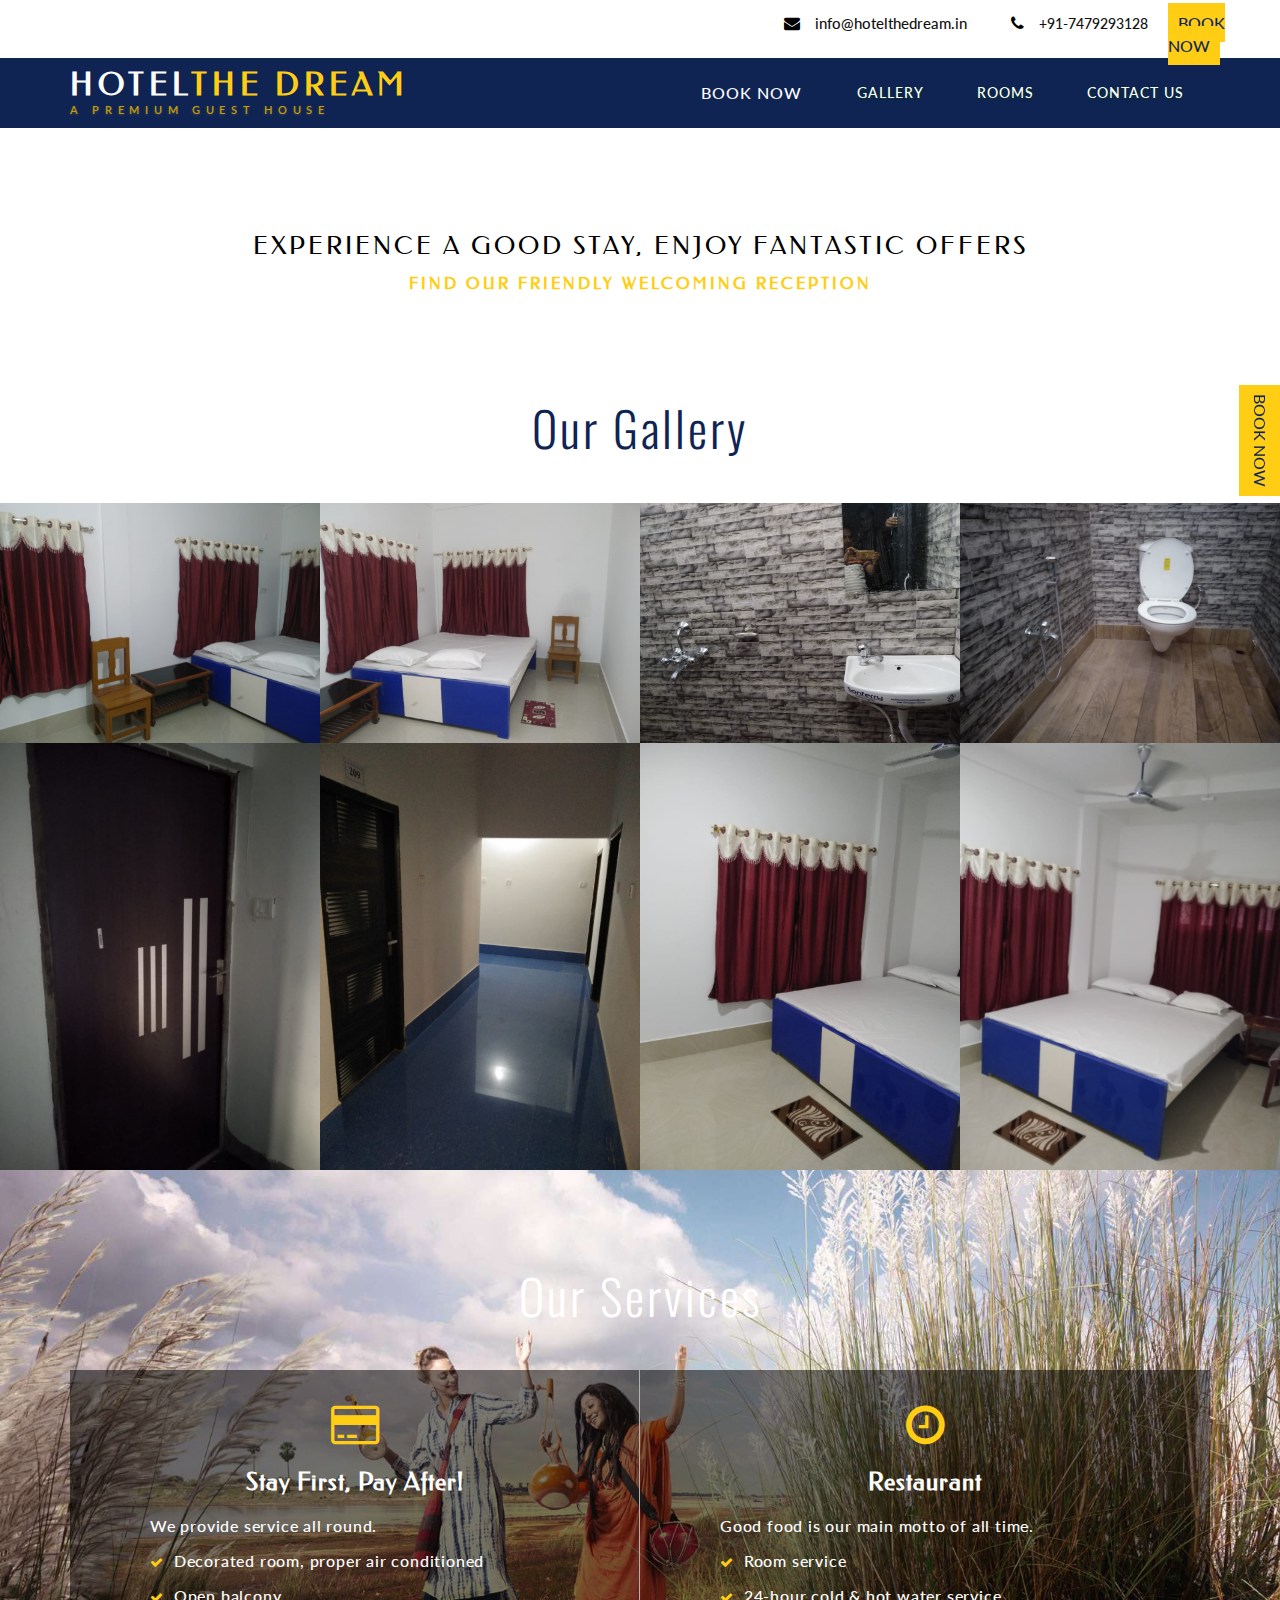
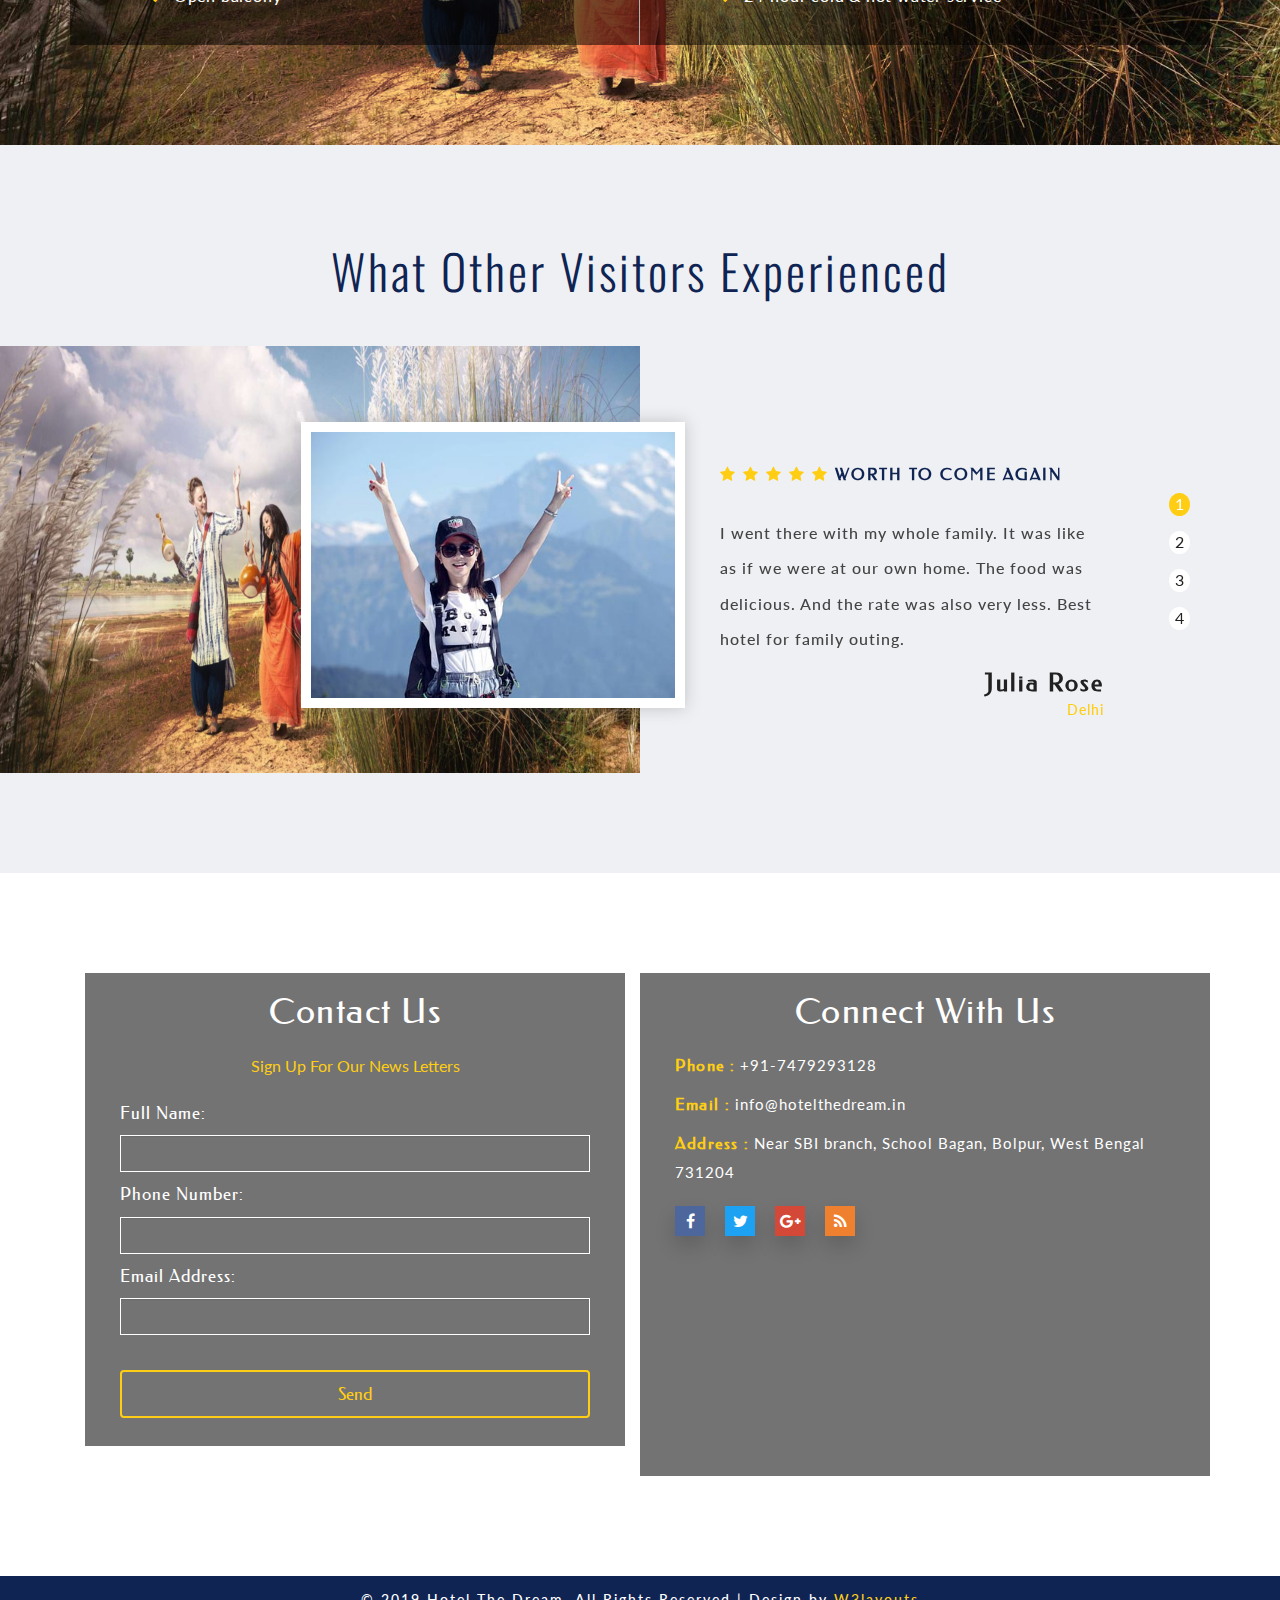
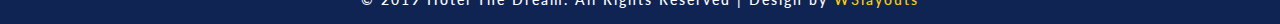
<file: htdi/public/index.html>
<!DOCTYPE html>
<html lang="en">
<head>
<link rel="icon" type="image/gif/png" href="./images/foot_logo.PNG">
<title>Hotel The Dream</title>
<!-- for-mobile-apps -->
<meta name="viewport" content="width=device-width, initial-scale=1">
<meta http-equiv="Content-Type" content="text/html; charset=utf-8" />
<meta name="keywords" content="Resort Inn Responsive web template, Bootstrap Web Templates, Flat Web Templates, Android Compatible web template, 
Smartphone Compatible web template, free webdesigns for Nokia, Samsung, LG, Sony Ericsson, Motorola web design" />
<script type="application/x-javascript"> addEventListener("load", function() { setTimeout(hideURLbar, 0); }, false);
		function hideURLbar(){ window.scrollTo(0,1); } </script>
<!-- //for-mobile-apps -->
<link href="css/bootstrap.css" rel="stylesheet" type="text/css" media="all" />
<link href="css/font-awesome.css" rel="stylesheet"> 
<link rel="stylesheet" href="css/chocolat.css" type="text/css" media="screen">
<link href="css/easy-responsive-tabs.css" rel='stylesheet' type='text/css'/>
<link rel="stylesheet" href="css/flexslider.css" type="text/css" media="screen" property="" />
<link rel="stylesheet" href="css/jquery-ui.css" />
<link href="css/style2.css" rel="stylesheet" type="text/css" media="all" />
<script type="text/javascript" src="js/modernizr-2.6.2.min.js"></script>
<!--fonts-->
<link href="//fonts.googleapis.com/css?family=Oswald:300,400,700" rel="stylesheet">
<link href="//fonts.googleapis.com/css?family=Federo" rel="stylesheet">
<link href="//fonts.googleapis.com/css?family=Lato:300,400,700,900" rel="stylesheet">
<!--//fonts-->
<script async src="//pagead2.googlesyndication.com/pagead/js/adsbygoogle.js"></script>
<script>
  (adsbygoogle = window.adsbygoogle || []).push({
    google_ad_client: "ca-pub-3212627530826905",
    enable_page_level_ads: true
  });
</script>
</head>
<body>
<!-- header -->
<div class="boonw">
	<a href="https://www.simplebooking.it/ibe/hotelbooking/search?hid=5439&lang=en" target="_blank">Book Now</a>
</div>
<div class="banner-top">
			<div class="booknow"><a href="https://www.simplebooking.it/ibe/hotelbooking/search?hid=5439&lang=en" target="_blank">BOOK NOW</a></div>
			<div class="contact-bnr-w3-agile">
            
				<ul>
					<li><i class="fa fa-envelope" aria-hidden="true"></i><a href="mailto:dishasurana07@gmail.com">info@hotelthedream.in</a></li>
					<li><i class="fa fa-phone" aria-hidden="true"></i>+91-7479293128</li>
					<!--<li><i class="fa fa-phone" aria-hidden="true"></i>+91-3463-264538</li>-->
	
					
				</ul>
			</div>
			<div class="clearfix"></div>
		</div>
	<div class="w3_navigation">
		<div class="container">
			<nav class="navbar navbar-default">
				<div class="navbar-header navbar-left">
					<button type="button" class="navbar-toggle collapsed" data-toggle="collapse" data-target="#bs-example-navbar-collapse-1">
						<span class="sr-only">Toggle navigation</span>
						<span class="icon-bar"></span>
						<span class="icon-bar"></span>
						<span class="icon-bar"></span>
					</button>
					<h1><a class="navbar-brand" href="index.html">Hotel<span>The Dream</span><p class="logo_w3l_agile_caption">A Premium Guest House</p></a></h1>
				</div>
				<!-- Collect the nav links, forms, and other content for toggling -->
				<div class="collapse navbar-collapse navbar-right" id="bs-example-navbar-collapse-1">
					<nav class="menu menu--iris">
						<ul class="nav navbar-nav menu__list">
							<li class="menu__item menu__item--current"><a href=" " target="_blank">Book Now</a></li>
							
							
							<li class="menu__item"><a href="#gallery" class="menu__link scroll">Gallery</a></li>
							<li class="menu__item"><a href="#rooms" class="menu__link scroll">Rooms</a></li>
							<li class="menu__item"><a href="#contact" class="menu__link scroll">Contact Us</a></li>
							
						</ul>
					</nav>
				</div>
			</nav>

		</div>
	</div>
<!-- //header -->


<!-- banner-bottom -->
	<div class="banner-bottom">
		<div class="container">	
			<div class="agileits_banner_bottom">
				<h3><span>Experience a good stay, enjoy fantastic offers</span> Find our friendly welcoming reception</h3>
			</div>
			
		</div>
	</div>
<!-- //banner-bottom -->
<!-- /about -->
 	
<!-- Gallery -->
<section class="portfolio-w3ls" id="gallery">
		 <h3 class="title-w3-agileits title-black-wthree">Our Gallery</h3>
				<div class="col-md-3 gallery-grid gallery1">
					<a href="images/g1.jpg" class="swipebox"><img src="images/g1.jpg" class="img-responsive" alt="/">
						<div class="textbox">
						<h4>Hotel The Dream</h4>
							<p><i class="fa fa-picture-o" aria-hidden="true"></i></p>
						</div>
				</a>
				</div>
				<div class="col-md-3 gallery-grid gallery1">
					<a href="images/g2.jpg" class="swipebox"><img src="images/g2.jpg" class="img-responsive" alt="/">
						<div class="textbox">
						<h4>Hotel The Dream</h4>
							<p><i class="fa fa-picture-o" aria-hidden="true"></i></p>
						</div>
				</a>
				</div>
				<div class="col-md-3 gallery-grid gallery1">
					<a href="images/g3.jpeg" class="swipebox"><img src="images/g3.jpeg" class="img-responsive" alt="/">
						<div class="textbox">
						<h4>Hotel The Dream</h4>
							<p><i class="fa fa-picture-o" aria-hidden="true"></i></p>
						</div>
				</a>
				</div>
				<div class="col-md-3 gallery-grid gallery1">
					<a href="images/g4.jpeg" class="swipebox"><img src="images/g4.jpeg" class="img-responsive" alt="/">
						<div class="textbox">
						<h4>Hotel The Dream</h4>
							<p><i class="fa fa-picture-o" aria-hidden="true"></i></p>
						</div>
				</a>
				</div>
				<div class="col-md-3 gallery-grid gallery1">
					<a href="images/g5.jpeg" class="swipebox"><img src="images/g5.jpeg" class="img-responsive" alt="/">
						<div class="textbox">
						<h4>Hotel The Dream</h4>
							<p><i class="fa fa-picture-o" aria-hidden="true"></i></p>
						</div>
				</a>
				</div>
				<div class="col-md-3 gallery-grid gallery1">
					<a href="images/g6.jpeg" class="swipebox"><img src="images/g6.jpeg" class="img-responsive" alt="/">
						<div class="textbox">
						<h4>Hotel The Dream</h4>
							<p><i class="fa fa-picture-o" aria-hidden="true"></i></p>
						</div>
				</a>
				</div>
				<div class="col-md-3 gallery-grid gallery1">
					<a href="images/g7.jpeg" class="swipebox"><img src="images/g7.jpeg" class="img-responsive" alt="/">
						<div class="textbox">
						<h4>Hotel The Dream</h4>
							<p><i class="fa fa-picture-o" aria-hidden="true"></i></p>
						</div>
				</a>
				</div><div class="col-md-3 gallery-grid gallery1">
					<a href="images/g8.jpeg" class="swipebox"><img src="images/g8.jpeg" class="img-responsive" alt="/">
						<div class="textbox">
						<h4>Hotel The Dream</h4>
							<p><i class="fa fa-picture-o" aria-hidden="true"></i></p>
						</div>
				</a>
				</div>
				<div class="clearfix"> </div>
</section>
<div class="clearfix"> </div>
<div class="clearfix"> </div>
<div class="clearfix"> </div>
 	<!-- //about -->
<!--sevices-->
<div class="advantages">
	<div class="container">
		<div class="advantages-main">
				<h3 class="title-w3-agileits">Our Services</h3>
		   <div class="advantage-bottom">
			 <div class="col-md-6 advantage-grid left-w3ls wow bounceInLeft" data-wow-delay="0.3s">
			 	<div class="advantage-block ">
					<i class="fa fa-credit-card" aria-hidden="true"></i>
			 		<h4>Stay First, Pay After! </h4>
			 		<p>We provide service all round.</p>
					<p><i class="fa fa-check" aria-hidden="true"></i>Decorated room, proper air conditioned</p>
					<p><i class="fa fa-check" aria-hidden="true"></i>Open balcony</p>
			 		
			 	</div>
			 </div>
			 <div class="col-md-6 advantage-grid right-w3ls wow zoomIn" data-wow-delay="0.3s">
			 	<div class="advantage-block">
					<i class="fa fa-clock-o" aria-hidden="true"></i>
			 		<h4>Restaurant</h4>
			 		<p>Good food is our main motto of all time.</p>
					<p><i class="fa fa-check" aria-hidden="true"></i>Room service</p>
					<p><i class="fa fa-check" aria-hidden="true"></i>24-hour cold & hot water service</p>
			 	</div>
			 </div>
			<div class="clearfix"> </div>
			</div>
		</div>
	</div>
</div>
<!--//sevices-->


<!-- //gallery -->
	 <!--// rooms & rates -->
  <!-- visitors -->
	<div class="w3l-visitors-agile" >
		<div class="container">
                 <h3 class="title-w3-agileits title-black-wthree">What other visitors experienced</h3> 
		</div>
		<div class="w3layouts_work_grids">
			<section class="slider">
				<div class="flexslider">
					<ul class="slides">
						<li>
							<div class="w3layouts_work_grid_left">
								<img src="images/5.jpg" alt=" " class="img-responsive" />
								<div class="w3layouts_work_grid_left_pos">
									<img src="images/c1.jpg" alt=" " class="img-responsive" />
								</div>
							</div>
							<div class="w3layouts_work_grid_right">
								<h4>
								<i class="fa fa-star" aria-hidden="true"></i>
								<i class="fa fa-star" aria-hidden="true"></i>
								<i class="fa fa-star" aria-hidden="true"></i>
								<i class="fa fa-star" aria-hidden="true"></i>
								<i class="fa fa-star" aria-hidden="true"></i>
								Worth to come again
								</h4>
								<p>I went there with my whole family. It was like as if we were at our own home. The food was delicious. And the rate was also very less. Best hotel for family outing.</p>
								<h5>Julia Rose</h5>
								<p>Delhi</p>
							</div>
							<div class="clearfix"> </div>
						</li>
						<li>
							<div class="w3layouts_work_grid_left">
								<img src="images/5.jpg" alt=" " class="img-responsive" />
								<div class="w3layouts_work_grid_left_pos">
									<img src="images/c2.jpg" alt=" " class="img-responsive" />
								</div>
							</div>
							<div class="w3layouts_work_grid_right">
								<h4>
								<i class="fa fa-star" aria-hidden="true"></i>
								<i class="fa fa-star" aria-hidden="true"></i>
								<i class="fa fa-star" aria-hidden="true"></i>
								<i class="fa fa-star" aria-hidden="true"></i>
								<i class="fa fa-star-o" aria-hidden="true"></i>
								Worth to come again
								</h4>
								<p>It's been a great experience staying here.Land of Tagore has been well cherished. The ambience of the hotel perfectly matches the aura of Shantiniketan.</p>
								<h5>Amie Linday</h5>
								<p>Switzerland</p>
							</div>
							<div class="clearfix"> </div>
						</li>
						<li>
							<div class="w3layouts_work_grid_left">
								<img src="images/5.jpg" alt=" " class="img-responsive" />
								<div class="w3layouts_work_grid_left_pos">
									<img src="images/c3.jpg" alt=" " class="img-responsive" />
								</div>
							</div>
							<div class="w3layouts_work_grid_right">
								<h4>
								<i class="fa fa-star" aria-hidden="true"></i>
								<i class="fa fa-star" aria-hidden="true"></i>
								<i class="fa fa-star" aria-hidden="true"></i>
								<i class="fa fa-star" aria-hidden="true"></i>
								<i class="fa fa-star-o" aria-hidden="true"></i>
								Worth to come again
								</h4>
								<p>Perfect place for family tour. </p>
								<h5>Rosalind</h5>
								<p>Mumbai</p>
							</div>
							<div class="clearfix"> </div>
						</li>
						<li>
							<div class="w3layouts_work_grid_left">
								<img src="images/5.jpg" alt=" " class="img-responsive" />
								<div class="w3layouts_work_grid_left_pos">
									<img src="images/c4.jpg" alt=" " class="img-responsive" />
								</div>
							</div>
							<div class="w3layouts_work_grid_right">
								<h4>
								<i class="fa fa-star" aria-hidden="true"></i>
								<i class="fa fa-star" aria-hidden="true"></i>
								<i class="fa fa-star" aria-hidden="true"></i>
								<i class="fa fa-star-o" aria-hidden="true"></i>
								<i class="fa fa-star-o" aria-hidden="true"></i>
								Worth to come again
								</h4>
								<p>Great Hotel.Good ambience.</p>
								<h5>Amie Linday</h5>
								<p>Switzerland</p>
							</div>
							<div class="clearfix"> </div>
						</li>
					</ul>
				</div>
			</section>
		</div>	
	</div>
  <!-- visitors -->
<!-- contact -->
<section class="contact-w3ls" id="contact">
	<div class="container">
		<div class="col-lg-6 col-md-6 col-sm-6 contact-w3-agile2" data-aos="flip-left">
			<div class="contact-agileits">
				<h4>Contact Us</h4>
				<p class="contact-agile2">Sign Up For Our News Letters</p>
				<form action="#" method="post" name="sentMessage" id="contactForm" novalidate>
					<div class="control-group form-group">
                        <div class="controls">
                            <label class="contact-p1">Full Name:</label>
                            <input type="text" class="form-control" name="name" id="name" required data-validation-required-message="Please enter your name.">
                            <p class="help-block"></p>
                        </div>
                    </div>	
                    <div class="control-group form-group">
                        <div class="controls">
                            <label class="contact-p1">Phone Number:</label>
                            <input type="tel" class="form-control" name="phone" id="phone" required data-validation-required-message="Please enter your phone number.">
							<p class="help-block"></p>
						</div>
                    </div>
                    <div class="control-group form-group">
                        <div class="controls">
                            <label class="contact-p1">Email Address:</label>
                            <input type="email" class="form-control" name="email" id="email" required data-validation-required-message="Please enter your email address.">
							<p class="help-block"></p>
						</div>
                    </div>
                    <div id="success"></div>
                    <!-- For success/fail messages -->
                    <button type="submit" class="btn btn-primary">Send</button>	
				</form>            
			</div>
		</div>
		<div class="col-lg-6 col-md-6 col-sm-6 contact-w3-agile1" data-aos="flip-right">
			<h4>Connect With Us</h4>
			<p class="contact-agile1"><strong>Phone :</strong> +91-7479293128</p>
			<p class="contact-agile1"><strong>Email :</strong> <a href="mailto:dishasurana07@gmail.com">info@hotelthedream.in</a></p>
			<p class="contact-agile1"><strong>Address :</strong> Near SBI branch, School Bagan, Bolpur, West Bengal 731204</p>
																
			<div class="social-bnr-agileits footer-icons-agileinfo">
				<ul class="social-icons3">
								<li><a href="#" class="fa fa-facebook icon-border facebook"> </a></li>
								<li><a href="#" class="fa fa-twitter icon-border twitter"> </a></li>
								<li><a href="#" class="fa fa-google-plus icon-border googleplus"> </a></li> 
								<li><a href="#" class="fa fa-rss icon-border rss"> </a></li>
							</ul>
			</div>
			
			<iframe src="https://www.google.com/maps/embed?pb=!1m18!1m12!1m3!1d3654.238235487302!2d87.69189041429526!3d23.66743689785905!2m3!1f0!2f0!3f0!3m2!1i1024!2i768!4f13.1!3m3!1m2!1s0x39f9dd79558f462f%3A0x13308c96ed167ea7!2sHotel+The+Dream!5e0!3m2!1sen!2sin!4v1553283603946" width="600" height="450" frameborder="0" style="border:0" allowfullscreen></iframe>
		</div>
		<div class="clearfix"></div>
	</div>
</section>
<!-- /contact -->
			<div class="copy">
		        <p>© 2019 Hotel The Dream. All Rights Reserved | Design by <a href="https://w3layouts.com/" target=blank>W3layouts</a> </p>
		    </div>
<!--/footer -->
<!-- js -->
<script type="text/javascript" src="js/jquery-2.1.4.min.js"></script>
<!-- contact form -->
<script src="js/jqBootstrapValidation.js"></script>
<script src="js/contact_me.js"></script>	
<!-- /contact form -->	
<!-- Calendar -->
		<script src="js/jquery-ui.js"></script>
		<script>
				$(function() {
				$( "#datepicker,#datepicker1,#datepicker2,#datepicker3" ).datepicker();
				});
		</script>
<!-- //Calendar -->
<!-- gallery popup -->
<link rel="stylesheet" href="css/swipebox.css">
				<script src="js/jquery.swipebox.min.js"></script> 
					<script type="text/javascript">
						jQuery(function($) {
							$(".swipebox").swipebox();
						});
					</script>
<!-- //gallery popup -->
<!-- start-smoth-scrolling -->
<script type="text/javascript" src="js/move-top.js"></script>
<script type="text/javascript" src="js/easing.js"></script>
<script type="text/javascript">
	jQuery(document).ready(function($) {
		$(".scroll").click(function(event){		
			event.preventDefault();
			$('html,body').animate({scrollTop:$(this.hash).offset().top},1000);
		});
	});
</script>
<!-- start-smoth-scrolling -->
<!-- flexSlider -->
				<script defer src="js/jquery.flexslider.js"></script>
				<script type="text/javascript">
				$(window).load(function(){
				  $('.flexslider').flexslider({
					animation: "slide",
					start: function(slider){
					  $('body').removeClass('loading');
					}
				  });
				});
			  </script>
			<!-- //flexSlider -->
<script src="js/responsiveslides.min.js"></script>
			<script>
						// You can also use "$(window).load(function() {"
						$(function () {
						  // Slideshow 4
						  $("#slider4").responsiveSlides({
							auto: true,
							pager:true,
							nav:false,
							speed: 500,
							namespace: "callbacks",
							before: function () {
							  $('.events').append("<li>before event fired.</li>");
							},
							after: function () {
							  $('.events').append("<li>after event fired.</li>");
							}
						  });
					
						});
			</script>
		<!--search-bar-->
		<script src="js/main.js"></script>	
<!--//search-bar-->
<!--tabs-->
<script src="js/easy-responsive-tabs.js"></script>
<script>
$(document).ready(function () {
$('#horizontalTab').easyResponsiveTabs({
type: 'default', //Types: default, vertical, accordion           
width: 'auto', //auto or any width like 600px
fit: true,   // 100% fit in a container
closed: 'accordion', // Start closed if in accordion view
activate: function(event) { // Callback function if tab is switched
var $tab = $(this);
var $info = $('#tabInfo');
var $name = $('span', $info);
$name.text($tab.text());
$info.show();
}
});
$('#verticalTab').easyResponsiveTabs({
type: 'vertical',
width: 'auto',
fit: true
});
});
</script>
<!--//tabs-->
<!-- smooth scrolling -->
	<script type="text/javascript">
		$(document).ready(function() {
		/*
			var defaults = {
			containerID: 'toTop', // fading element id
			containerHoverID: 'toTopHover', // fading element hover id
			scrollSpeed: 1200,
			easingType: 'linear' 
			};
		*/								
		$().UItoTop({ easingType: 'easeOutQuart' });
		});
	</script>
	
	<div class="arr-w3ls">
	<a href="#home" id="toTop" style="display: block;"> <span id="toTopHover" style="opacity: 1;"> </span></a>
	</div>
<!-- //smooth scrolling -->
<script type="text/javascript" src="js/bootstrap-3.1.1.min.js"></script>
</body>
</html>
</file>
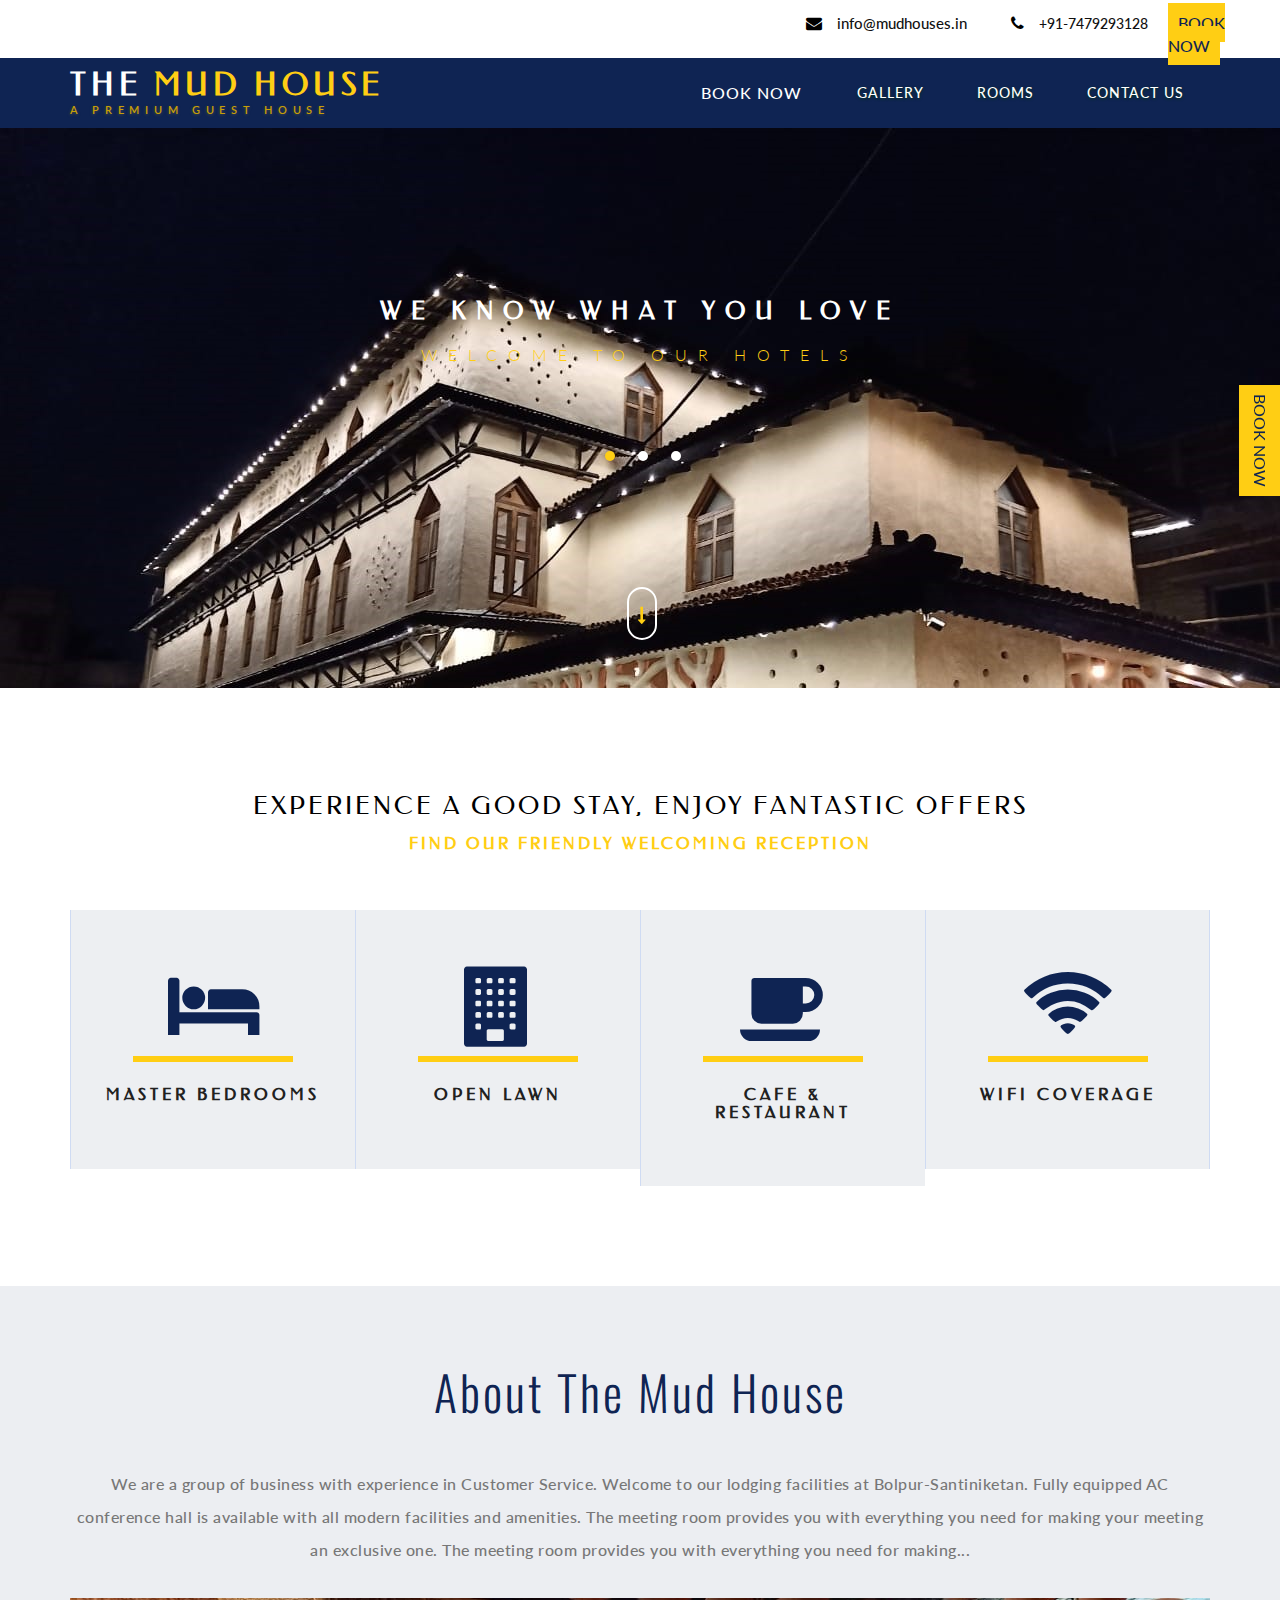
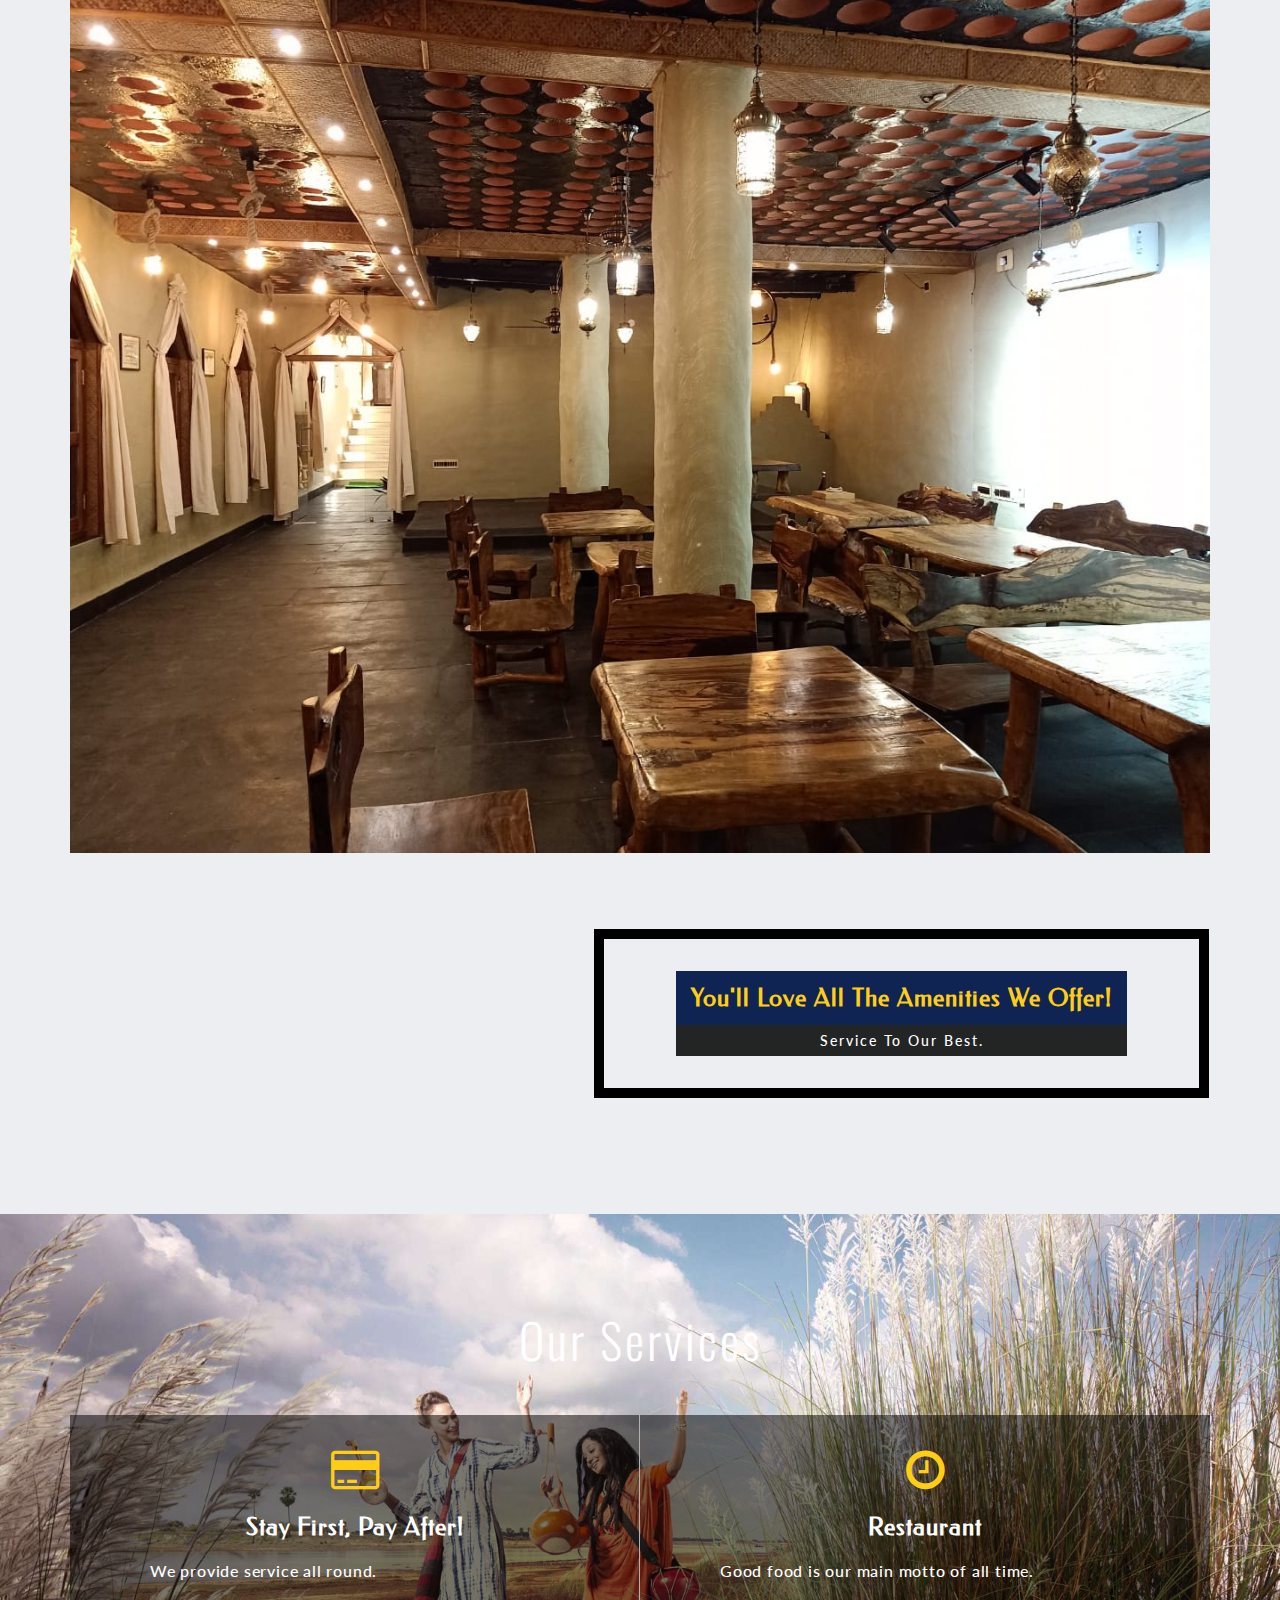
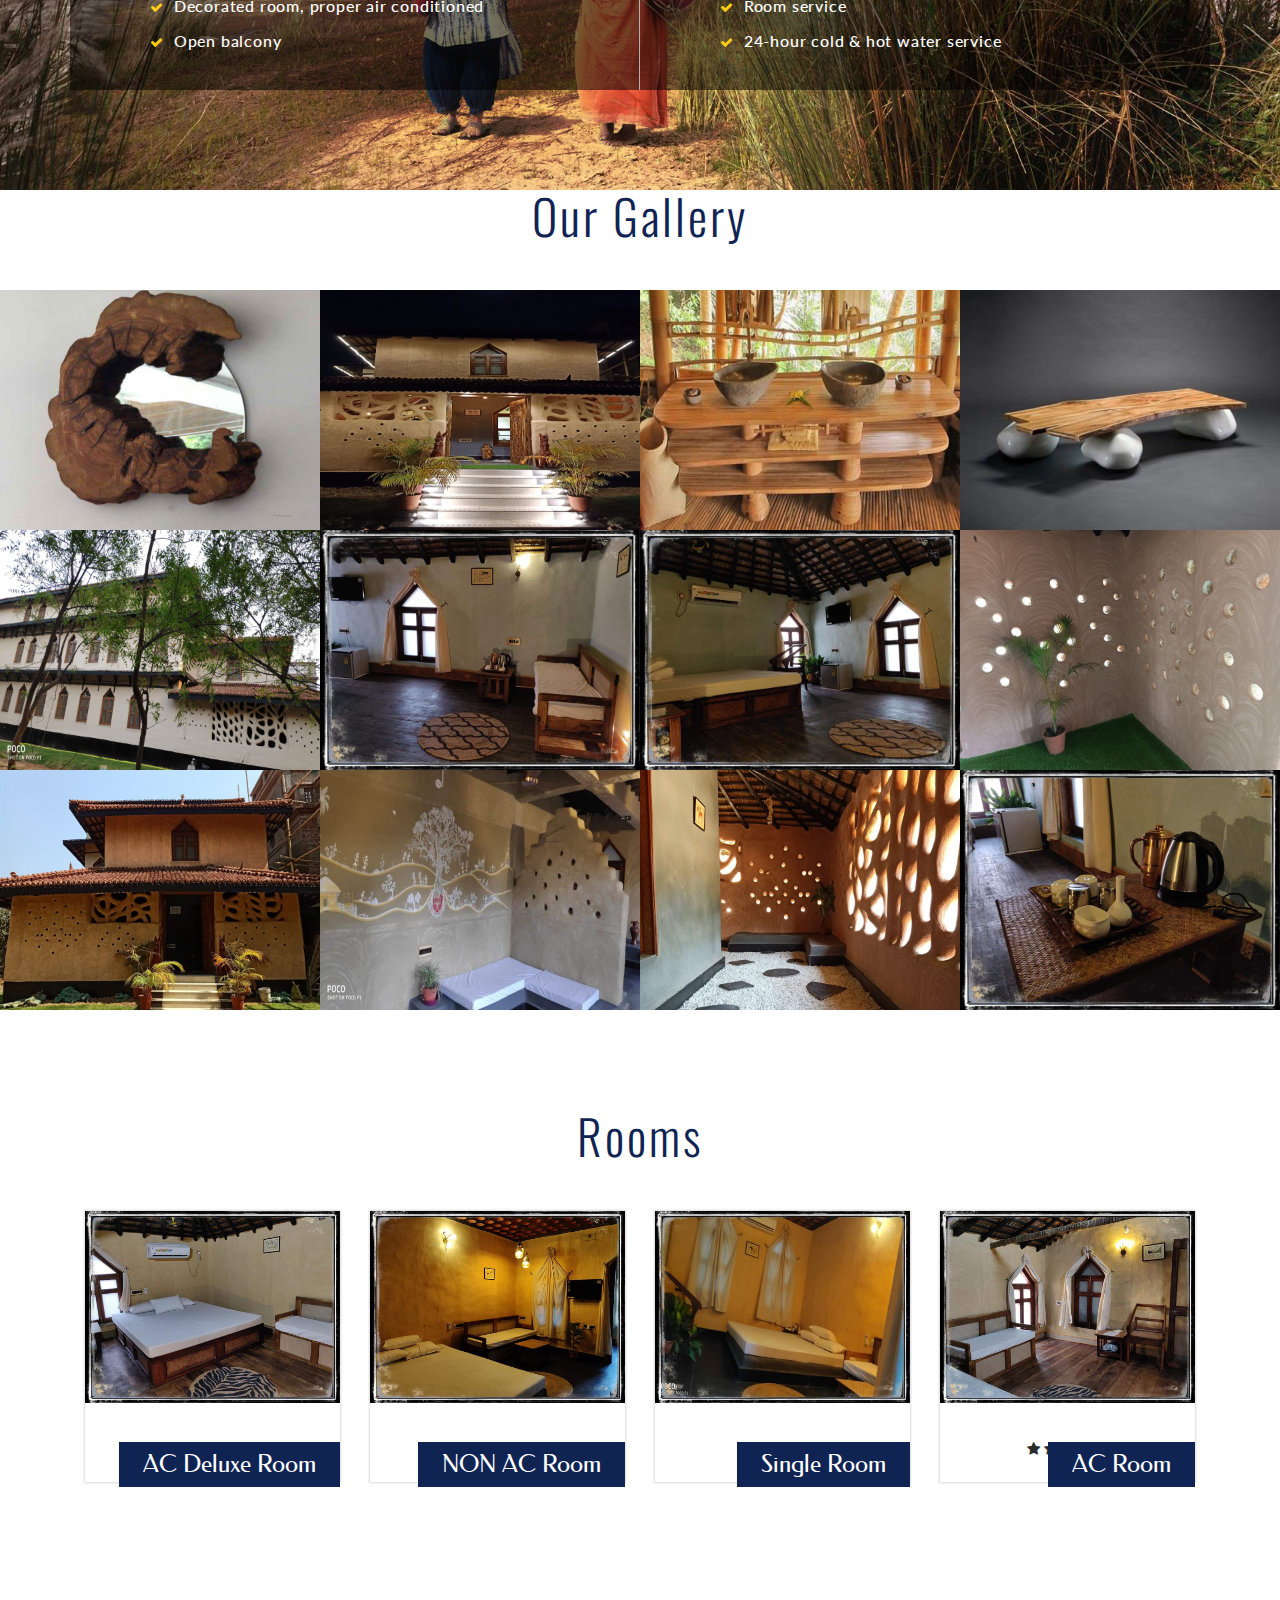
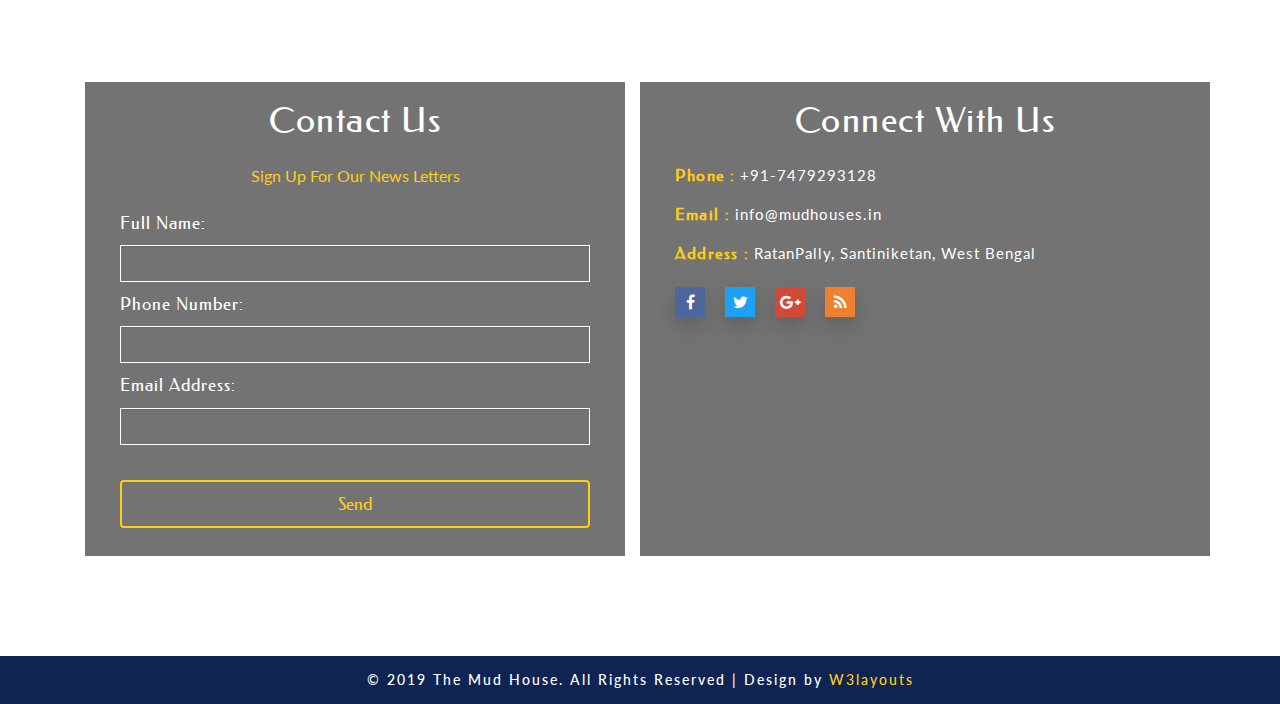
<file: mudhouse/public/index.html>
<!DOCTYPE html>
<html lang="en">
<head>
<link rel="icon" type="image/gif/png" href="./images/foot_logo.PNG">
<title>The Mud House</title>
<!-- for-mobile-apps -->
<meta name="viewport" content="width=device-width, initial-scale=1">
<meta http-equiv="Content-Type" content="text/html; charset=utf-8" />
<meta name="keywords" content="Resort Inn Responsive web template, Bootstrap Web Templates, Flat Web Templates, Android Compatible web template, 
Smartphone Compatible web template, free webdesigns for Nokia, Samsung, LG, Sony Ericsson, Motorola web design" />
<script type="application/x-javascript"> addEventListener("load", function() { setTimeout(hideURLbar, 0); }, false);
		function hideURLbar(){ window.scrollTo(0,1); } </script>
<!-- //for-mobile-apps -->
<link href="css/bootstrap.css" rel="stylesheet" type="text/css" media="all" />
<link href="css/font-awesome.css" rel="stylesheet"> 
<link rel="stylesheet" href="css/chocolat.css" type="text/css" media="screen">
<link href="css/easy-responsive-tabs.css" rel='stylesheet' type='text/css'/>
<link rel="stylesheet" href="css/flexslider.css" type="text/css" media="screen" property="" />
<link rel="stylesheet" href="css/jquery-ui.css" />
<link href="css/style2.css" rel="stylesheet" type="text/css" media="all" />
<script type="text/javascript" src="js/modernizr-2.6.2.min.js"></script>
<!--fonts-->
<link href="//fonts.googleapis.com/css?family=Oswald:300,400,700" rel="stylesheet">
<link href="//fonts.googleapis.com/css?family=Federo" rel="stylesheet">
<link href="//fonts.googleapis.com/css?family=Lato:300,400,700,900" rel="stylesheet">
<!--//fonts-->
<script async src="//pagead2.googlesyndication.com/pagead/js/adsbygoogle.js"></script>
<script>
  (adsbygoogle = window.adsbygoogle || []).push({
    google_ad_client: "ca-pub-3212627530826905",
    enable_page_level_ads: true
  });
</script>
</head>
<body>
<!-- header -->
<div class="boonw">
	<a href="https://www.simplebooking.it/ibe/hotelbooking/search?hid=5291&lang=en" target="_blank">Book Now</a>
</div>
<div class="banner-top">
			<div class="booknow"><a href="https://www.simplebooking.it/ibe/hotelbooking/search?hid=5291&lang=en" target="_blank">BOOK NOW</a></div>
			<div class="contact-bnr-w3-agile">
            
				<ul>
					<li><i class="fa fa-envelope" aria-hidden="true"></i><a href="mailto:dishasurana07@gmail.com">info@mudhouses.in</a></li>
					<li><i class="fa fa-phone" aria-hidden="true"></i>+91-7479293128</li>
					<!--<li><i class="fa fa-phone" aria-hidden="true"></i>+91-3463-264538</li>-->
	
					
				</ul>
			</div>
			<div class="clearfix"></div>
		</div>
	<div class="w3_navigation">
		<div class="container">
			<nav class="navbar navbar-default">
				<div class="navbar-header navbar-left">
					<button type="button" class="navbar-toggle collapsed" data-toggle="collapse" data-target="#bs-example-navbar-collapse-1">
						<span class="sr-only">Toggle navigation</span>
						<span class="icon-bar"></span>
						<span class="icon-bar"></span>
						<span class="icon-bar"></span>
					</button>
					<h1><a class="navbar-brand" href="index.html">The <span>Mud House</span><p class="logo_w3l_agile_caption">A Premium Guest House</p></a></h1>
				</div>
				<!-- Collect the nav links, forms, and other content for toggling -->
				<div class="collapse navbar-collapse navbar-right" id="bs-example-navbar-collapse-1">
					<nav class="menu menu--iris">
						<ul class="nav navbar-nav menu__list">
							<li class="menu__item menu__item--current"><a href=" " target="_blank">Book Now</a></li>
							
							
							<li class="menu__item"><a href="#gallery" class="menu__link scroll">Gallery</a></li>
							<li class="menu__item"><a href="#rooms" class="menu__link scroll">Rooms</a></li>
							<li class="menu__item"><a href="#contact" class="menu__link scroll">Contact Us</a></li>
							<!-- <li class="menu__item"><a href="http://basundhara.nowpay.co.in/" target="_blank">Pay Now</a></li> -->
						</ul>
					</nav>
				</div>
			</nav>

		</div>
	</div>
<!-- //header -->
		<!-- banner -->
	<div id="home" class="w3ls-banner">
		<!-- banner-text -->
		<div class="slider">
			<div class="callbacks_container">
				<ul class="rslides callbacks callbacks1" id="slider4">
					<li>
						<div class="w3layouts-banner-top">

							<div class="container">
								<div class="agileits-banner-info">
								
									<h3>We know what you love</h3>
										<p>Welcome to our hotels</p>
									<div class="agileits_w3layouts_more menu__item">
				
			</div>
								</div>	
							</div>
						</div>
					</li>
					<li>
						<div class="w3layouts-banner-top w3layouts-banner-top1">
							<div class="container">
								<div class="agileits-banner-info">
								
									<h3>Stay with friends & families</h3>
										<p>Come & enjoy precious moment with us</p>
									<div class="agileits_w3layouts_more menu__item">
				
			</div>
								</div>	
							</div>
						</div>
					</li>
					<li>
						<div class="w3layouts-banner-top w3layouts-banner-top2">
							<div class="container">
								<div class="agileits-banner-info">
								<h4> </h4>
								<h3>want luxurious vacation?</h3>
										<p>Get accommodation today</p>
									<div class="agileits_w3layouts_more menu__item">
											
										</div>
								</div>
							</div>
						</div>
					</li>
				</ul>
			</div>
			<div class="clearfix"> </div>
			<!--banner Slider starts Here-->
		</div>
		    <div class="thim-click-to-bottom">
				<a href="#about" class="scroll">
					<i class="fa fa-long-arrow-down" aria-hidden="true"></i>
				</a>
			</div>
	</div>	
	<!-- //banner --> 
<!--//Header-->


<!-- banner-bottom -->
	<div class="banner-bottom">
		<div class="container">	
			<div class="agileits_banner_bottom">
				<h3><span>Experience a good stay, enjoy fantastic offers</span> Find our friendly welcoming reception</h3>
			</div>
			<div class="w3ls_banner_bottom_grids">
				<ul class="cbp-ig-grid">
					<li>
						<div class="w3_grid_effect">
							<span class="cbp-ig-icon w3_road"></span>
							<h4 class="cbp-ig-title">MASTER BEDROOMS</h4>
							<span class="cbp-ig-category">THE MUD HOUSE</span>
						</div>
					</li>
					<li>
						<div class="w3_grid_effect">
							<span class="cbp-ig-icon w3_cube"></span>
							<h4 class="cbp-ig-title">OPEN LAWN</h4>
							<span class="cbp-ig-category">THE MUD HOUSE</span>
						</div>
					</li>
					<li>
						<div class="w3_grid_effect">
							<span class="cbp-ig-icon w3_users"></span>
							<h4 class="cbp-ig-title">CAFE & RESTAURANT</h4>
							<span class="cbp-ig-category">THE MUD HOUSE</span>
						</div>
					</li>
					<li>
						<div class="w3_grid_effect">
							<span class="cbp-ig-icon w3_ticket"></span>
							<h4 class="cbp-ig-title">WIFI COVERAGE</h4>
							<span class="cbp-ig-category">THE MUD HOUSE</span>
						</div>
					</li>
				</ul>
			</div>
		</div>
	</div>
<!-- //banner-bottom -->
<!-- /about -->
 	<div class="about-wthree" id="about">
		  <div class="container">
				   <div class="ab-w3l-spa">
                            <h3 class="title-w3-agileits title-black-wthree">About The Mud House</h3> 
						   <p class="about-para-w3ls">We are a group of business with  experience in Customer Service. Welcome to our lodging facilities at Bolpur-Santiniketan. Fully equipped AC conference hall is available with all modern facilities and amenities. The meeting room provides you with everything you need for making your meeting an exclusive one.

The meeting room provides you with everything you need for making...</p>
						   <img src="images/a1.jpeg" class="img-responsive" alt="THEMuDHouse">
										<!--<div class="w3l-slider-img">
											<img src="images/g6.jpeg" class="img-responsive" alt="Hair Salon">
										</div>-->
                                       <div class="w3ls-info-about">
										    <h4>You'll love all the amenities we offer!</h4>
											<p>Service To Our Best. </p>
										</div>
		          </div>
		   	<div class="clearfix"> </div>
    </div>
</div>
 	<!-- //about -->
<!--sevices-->
<div class="advantages">
	<div class="container">
		<div class="advantages-main">
				<h3 class="title-w3-agileits">Our Services</h3>
		   <div class="advantage-bottom">
			 <div class="col-md-6 advantage-grid left-w3ls wow bounceInLeft" data-wow-delay="0.3s">
			 	<div class="advantage-block ">
					<i class="fa fa-credit-card" aria-hidden="true"></i>
			 		<h4>Stay First, Pay After! </h4>
			 		<p>We provide service all round.</p>
					<p><i class="fa fa-check" aria-hidden="true"></i>Decorated room, proper air conditioned</p>
					<p><i class="fa fa-check" aria-hidden="true"></i>Open balcony</p>
			 		
			 	</div>
			 </div>
			 <div class="col-md-6 advantage-grid right-w3ls wow zoomIn" data-wow-delay="0.3s">
			 	<div class="advantage-block">
					<i class="fa fa-clock-o" aria-hidden="true"></i>
			 		<h4>Restaurant</h4>
			 		<p>Good food is our main motto of all time.</p>
					<p><i class="fa fa-check" aria-hidden="true"></i>Room service</p>
					<p><i class="fa fa-check" aria-hidden="true"></i>24-hour cold & hot water service</p>
			 	</div>
			 </div>
			<div class="clearfix"> </div>
			</div>
		</div>
	</div>
</div>
<!--//sevices-->


<!-- Gallery -->
<section class="portfolio-w3ls" id="gallery">
		 <h3 class="title-w3-agileits title-black-wthree">Our Gallery</h3>
				<div class="col-md-3 gallery-grid gallery1">
					<a href="images/g1.jpeg" class="swipebox"><img src="images/g1.jpeg" class="img-responsive" alt="/">
						<div class="textbox">
						<h4>The Mud House</h4>
							<p><i class="fa fa-picture-o" aria-hidden="true"></i></p>
						</div>
				</a>
				</div>
				<div class="col-md-3 gallery-grid gallery1">
					<a href="images/g2.jpeg" class="swipebox"><img src="images/g2.jpeg" class="img-responsive" alt="/">
						<div class="textbox">
						<h4>The Mud House</h4>
							<p><i class="fa fa-picture-o" aria-hidden="true"></i></p>
						</div>
				</a>
				</div>
				<div class="col-md-3 gallery-grid gallery1">
					<a href="images/g3.jpeg" class="swipebox"><img src="images/g3.jpeg" class="img-responsive" alt="/">
						<div class="textbox">
						<h4>The Mud House</h4>
							<p><i class="fa fa-picture-o" aria-hidden="true"></i></p>
						</div>
				</a>
				</div>
				<div class="col-md-3 gallery-grid gallery1">
					<a href="images/g4.jpeg" class="swipebox"><img src="images/g4.jpeg" class="img-responsive" alt="/">
						<div class="textbox">
						<h4>The Mud House</h4>
							<p><i class="fa fa-picture-o" aria-hidden="true"></i></p>
						</div>
				</a>
				</div>
				<div class="col-md-3 gallery-grid gallery1">
					<a href="images/g5.jpeg" class="swipebox"><img src="images/g5.jpeg" class="img-responsive" alt="/">
						<div class="textbox">
						<h4>The Mud House</h4>
							<p><i class="fa fa-picture-o" aria-hidden="true"></i></p>
						</div>
					</a>
				</div>
				<div class="col-md-3 gallery-grid gallery1">
					<a href="images/g6.jpeg" class="swipebox"><img src="images/g6.jpeg" class="img-responsive" alt="/">
						<div class="textbox">
						<h4>The Mud House</h4>
							<p><i class="fa fa-picture-o" aria-hidden="true"></i></p>
					   </div>
				   </a>
				</div>
				<div class="col-md-3 gallery-grid gallery1">
					<a href="images/g7.jpeg" class="swipebox"><img src="images/g7.jpeg" class="img-responsive" alt="/">
						<div class="textbox">
						<h4>The Mud House</h4>
							<p><i class="fa fa-picture-o" aria-hidden="true"></i></p>
					   </div>
				   </a>
				</div>
				<div class="col-md-3 gallery-grid gallery1">
					<a href="images/g8.jpeg" class="swipebox"><img src="images/g8.jpeg" class="img-responsive" alt="/">
						<div class="textbox">
						<h4>The Mud House</h4>
							<p><i class="fa fa-picture-o" aria-hidden="true"></i></p>
					   </div>
				   </a>
				</div>
					<div class="col-md-3 gallery-grid gallery1">
					<a href="images/g9.jpeg" class="swipebox"><img src="images/g9.jpeg" class="img-responsive" alt="/">
						<div class="textbox">
						<h4>The Mud House</h4>
							<p><i class="fa fa-picture-o" aria-hidden="true"></i></p>
						</div>
				</a>
				</div>
				<div class="col-md-3 gallery-grid gallery1">
					<a href="images/g10.jpeg" class="swipebox"><img src="images/g10.jpeg" class="img-responsive" alt="/">
						<div class="textbox">
						<h4>The Mud House</h4>
							<p><i class="fa fa-picture-o" aria-hidden="true"></i></p>
						</div>
				</a>
				</div>
				<div class="col-md-3 gallery-grid gallery1">
					<a href="images/g11.jpeg" class="swipebox"><img src="images/g11.jpeg" class="img-responsive" alt="/">
						<div class="textbox">
						<h4>The Mud House</h4>
							<p><i class="fa fa-picture-o" aria-hidden="true"></i></p>
						</div>
				</a>
				</div>
				<div class="col-md-3 gallery-grid gallery1">
					<a href="images/g12.jpeg" class="swipebox"><img src="images/g12.jpeg" class="img-responsive" alt="/">
						<div class="textbox">
						<h4>The Mud House</h4>
							<p><i class="fa fa-picture-o" aria-hidden="true"></i></p>
						</div>
				</a>
				</div>
				<div class="clearfix"> </div>
</section>
<!-- //gallery -->
	 <!-- rooms & rates -->
      <div class="plans-section" id="rooms">
				 <div class="container">
				 <h3 class="title-w3-agileits title-black-wthree">Rooms</h3>
						<div class="priceing-table-main">
				 <div class="col-md-3 price-grid">
					<div class="price-block agile">
						<div class="price-gd-top">
						<img src="images/r1.jpeg" alt=" " class="img-responsive" />
							<h4>AC Deluxe Room</h4>
						</div>
						<div class="price-gd-bottom">
							   <div class="price-list">
									<ul>
											<li><i class="fa fa-star" aria-hidden="true"></i></li>
											<li><i class="fa fa-star" aria-hidden="true"></i></li>
											<li><i class="fa fa-star" aria-hidden="true"></i></li>
											<li><i class="fa fa-star" aria-hidden="true"></i></li>
											<li><i class="fa fa-star-o" aria-hidden="true"></i></li>
									
								     </ul>
							</div>
							
							</div>
						</div>
					</div>
				</div>
				<div class="col-md-3 price-grid ">
					<div class="price-block agile">
						<div class="price-gd-top">
						<img src="images/r2.jpeg" alt=" " class="img-responsive" />
							<h4>NON AC Room</h4>
						</div>
						<div class="price-gd-bottom">
							<div class="price-list">
									<ul>
									<li><i class="fa fa-star" aria-hidden="true"></i></li>
									<li><i class="fa fa-star" aria-hidden="true"></i></li>
									<li><i class="fa fa-star" aria-hidden="true"></i></li>
									<li><i class="fa fa-star" aria-hidden="true"></i></li>
									<li><i class="fa fa-star-o" aria-hidden="true"></i></li>
								</ul>
							</div>
													</div>
					</div>
				</div>
				<div class="col-md-3 price-grid lost">
					<div class="price-block agile">
						<div class="price-gd-top">
						<img src="images/r3.jpeg" alt=" " class="img-responsive" />
							<h4>Single Room</h4>
						</div>
						<div class="price-gd-bottom">
							<div class="price-list">
								<ul>
									<li><i class="fa fa-star" aria-hidden="true"></i></li>
									<li><i class="fa fa-star" aria-hidden="true"></i></li>
									<li><i class="fa fa-star" aria-hidden="true"></i></li>
									<li><i class="fa fa-star-o" aria-hidden="true"></i></li>
									<li><i class="fa fa-star-o" aria-hidden="true"></i></li>
								</ul>
							</div>
							
						</div>
					</div>
				</div>
				<div class="col-md-3 price-grid wthree lost">
					<div class="price-block agile">
						<div class="price-gd-top ">
							<img src="images/r4.jpeg" alt=" " class="img-responsive" />
							<h4>AC Room</h4>
						</div>
						<div class="price-gd-bottom">
							<div class="price-list">
								<ul>
									<li><i class="fa fa-star" aria-hidden="true"></i></li>
									<li><i class="fa fa-star" aria-hidden="true"></i></li>
									<li><i class="fa fa-star-o" aria-hidden="true"></i></li>
									<li><i class="fa fa-star-o" aria-hidden="true"></i></li>
									<li><i class="fa fa-star-o" aria-hidden="true"></i></li>
								</ul>
							</div>
							
						</div>
					</div>
				</div>
				<div class="clearfix"> </div>
			</div>
		</div>
	</div>
	 <!--// rooms & rates -->
  <!-- visitors -->
	
  <!-- visitors -->
<!-- contact -->
<section class="contact-w3ls" id="contact">
	<div class="container">
		<div class="col-lg-6 col-md-6 col-sm-6 contact-w3-agile2" data-aos="flip-left">
			<div class="contact-agileits">
				<h4>Contact Us</h4>
				<p class="contact-agile2">Sign Up For Our News Letters</p>
				<form action="#" method="post" name="sentMessage" id="contactForm" novalidate>
					<div class="control-group form-group">
                        <div class="controls">
                            <label class="contact-p1">Full Name:</label>
                            <input type="text" class="form-control" name="name" id="name" required data-validation-required-message="Please enter your name.">
                            <p class="help-block"></p>
                        </div>
                    </div>	
                    <div class="control-group form-group">
                        <div class="controls">
                            <label class="contact-p1">Phone Number:</label>
                            <input type="tel" class="form-control" name="phone" id="phone" required data-validation-required-message="Please enter your phone number.">
							<p class="help-block"></p>
						</div>
                    </div>
                    <div class="control-group form-group">
                        <div class="controls">
                            <label class="contact-p1">Email Address:</label>
                            <input type="email" class="form-control" name="email" id="email" required data-validation-required-message="Please enter your email address.">
							<p class="help-block"></p>
						</div>
                    </div>
                    <div id="success"></div>
                    <!-- For success/fail messages -->
                    <button type="submit" class="btn btn-primary">Send</button>	
				</form>            
			</div>
		</div>
		<div class="col-lg-6 col-md-6 col-sm-6 contact-w3-agile1" data-aos="flip-right">
			<h4>Connect With Us</h4>
			<p class="contact-agile1"><strong>Phone :</strong> +91-7479293128</p>
			<p class="contact-agile1"><strong>Email :</strong> <a href="mailto:dishasurana07@gmail.com">info@mudhouses.in</a></p>
			<p class="contact-agile1"><strong>Address :</strong> RatanPally, Santiniketan, West Bengal</p>
																
			<div class="social-bnr-agileits footer-icons-agileinfo">
				<ul class="social-icons3">
								<li><a href="#" class="fa fa-facebook icon-border facebook"> </a></li>
								<li><a href="#" class="fa fa-twitter icon-border twitter"> </a></li>
								<li><a href="#" class="fa fa-google-plus icon-border googleplus"> </a></li> 
								<li><a href="#" class="fa fa-rss icon-border rss"> </a></li>
							</ul>
			</div>
			
			<iframe src="https://www.google.com/maps/embed?pb=!1m18!1m12!1m3!1d3653.746006009868!2d87.68664291429567!3d23.685039547188534!2m3!1f0!2f0!3f0!3m2!1i1024!2i768!4f13.1!3m3!1m2!1s0x39f9dccf95167153%3A0x34f8e82cb2c723bf!2sRatan+Pally%2C+Bolpur%2C+West+Bengal+731204!5e0!3m2!1sen!2sin!4v1553596533664" width="600" height="450" frameborder="0" style="border:0" allowfullscreen></iframe>
		</div>
		<div class="clearfix"></div>
	</div>
</section>
<!-- /contact -->
			<div class="copy">
		        <p>© 2019 The Mud House. All Rights Reserved | Design by <a href="https://w3layouts.com/" target=blank>W3layouts</a> </p>
		    </div>
<!--/footer -->
<!-- js -->
<script type="text/javascript" src="js/jquery-2.1.4.min.js"></script>
<!-- contact form -->
<script src="js/jqBootstrapValidation.js"></script>
<script src="js/contact_me.js"></script>	
<!-- /contact form -->	
<!-- Calendar -->
		<script src="js/jquery-ui.js"></script>
		<script>
				$(function() {
				$( "#datepicker,#datepicker1,#datepicker2,#datepicker3" ).datepicker();
				});
		</script>
<!-- //Calendar -->
<!-- gallery popup -->
<link rel="stylesheet" href="css/swipebox.css">
				<script src="js/jquery.swipebox.min.js"></script> 
					<script type="text/javascript">
						jQuery(function($) {
							$(".swipebox").swipebox();
						});
					</script>
<!-- //gallery popup -->
<!-- start-smoth-scrolling -->
<script type="text/javascript" src="js/move-top.js"></script>
<script type="text/javascript" src="js/easing.js"></script>
<script type="text/javascript">
	jQuery(document).ready(function($) {
		$(".scroll").click(function(event){		
			event.preventDefault();
			$('html,body').animate({scrollTop:$(this.hash).offset().top},1000);
		});
	});
</script>
<!-- start-smoth-scrolling -->
<!-- flexSlider -->
				<script defer src="js/jquery.flexslider.js"></script>
				<script type="text/javascript">
				$(window).load(function(){
				  $('.flexslider').flexslider({
					animation: "slide",
					start: function(slider){
					  $('body').removeClass('loading');
					}
				  });
				});
			  </script>
			<!-- //flexSlider -->
<script src="js/responsiveslides.min.js"></script>
			<script>
						// You can also use "$(window).load(function() {"
						$(function () {
						  // Slideshow 4
						  $("#slider4").responsiveSlides({
							auto: true,
							pager:true,
							nav:false,
							speed: 500,
							namespace: "callbacks",
							before: function () {
							  $('.events').append("<li>before event fired.</li>");
							},
							after: function () {
							  $('.events').append("<li>after event fired.</li>");
							}
						  });
					
						});
			</script>
		<!--search-bar-->
		<script src="js/main.js"></script>	
<!--//search-bar-->
<!--tabs-->
<script src="js/easy-responsive-tabs.js"></script>
<script>
$(document).ready(function () {
$('#horizontalTab').easyResponsiveTabs({
type: 'default', //Types: default, vertical, accordion           
width: 'auto', //auto or any width like 600px
fit: true,   // 100% fit in a container
closed: 'accordion', // Start closed if in accordion view
activate: function(event) { // Callback function if tab is switched
var $tab = $(this);
var $info = $('#tabInfo');
var $name = $('span', $info);
$name.text($tab.text());
$info.show();
}
});
$('#verticalTab').easyResponsiveTabs({
type: 'vertical',
width: 'auto',
fit: true
});
});
</script>
<!--//tabs-->
<!-- smooth scrolling -->
	<script type="text/javascript">
		$(document).ready(function() {
		/*
			var defaults = {
			containerID: 'toTop', // fading element id
			containerHoverID: 'toTopHover', // fading element hover id
			scrollSpeed: 1200,
			easingType: 'linear' 
			};
		*/								
		$().UItoTop({ easingType: 'easeOutQuart' });
		});
	</script>
	
	<div class="arr-w3ls">
	<a href="#home" id="toTop" style="display: block;"> <span id="toTopHover" style="opacity: 1;"> </span></a>
	</div>
<!-- //smooth scrolling -->
<script type="text/javascript" src="js/bootstrap-3.1.1.min.js"></script>
</body>
</html>
</file>
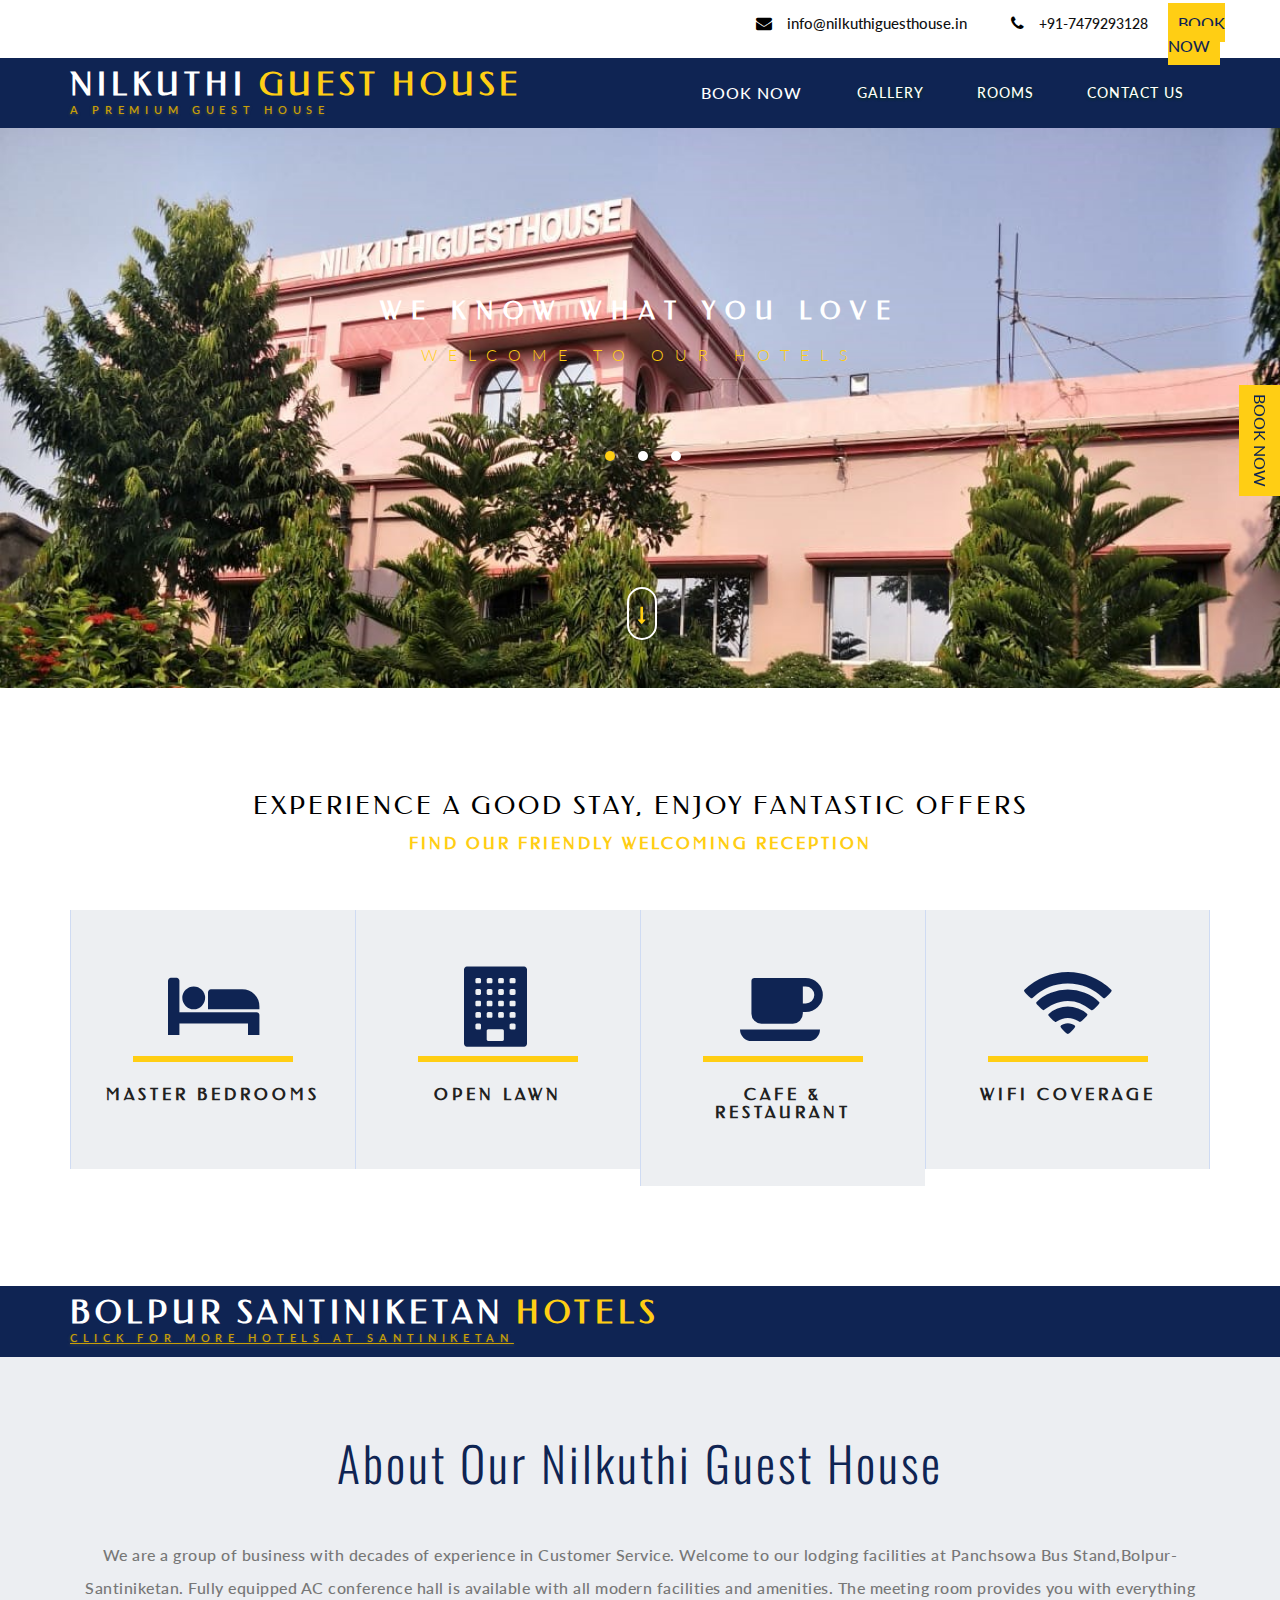
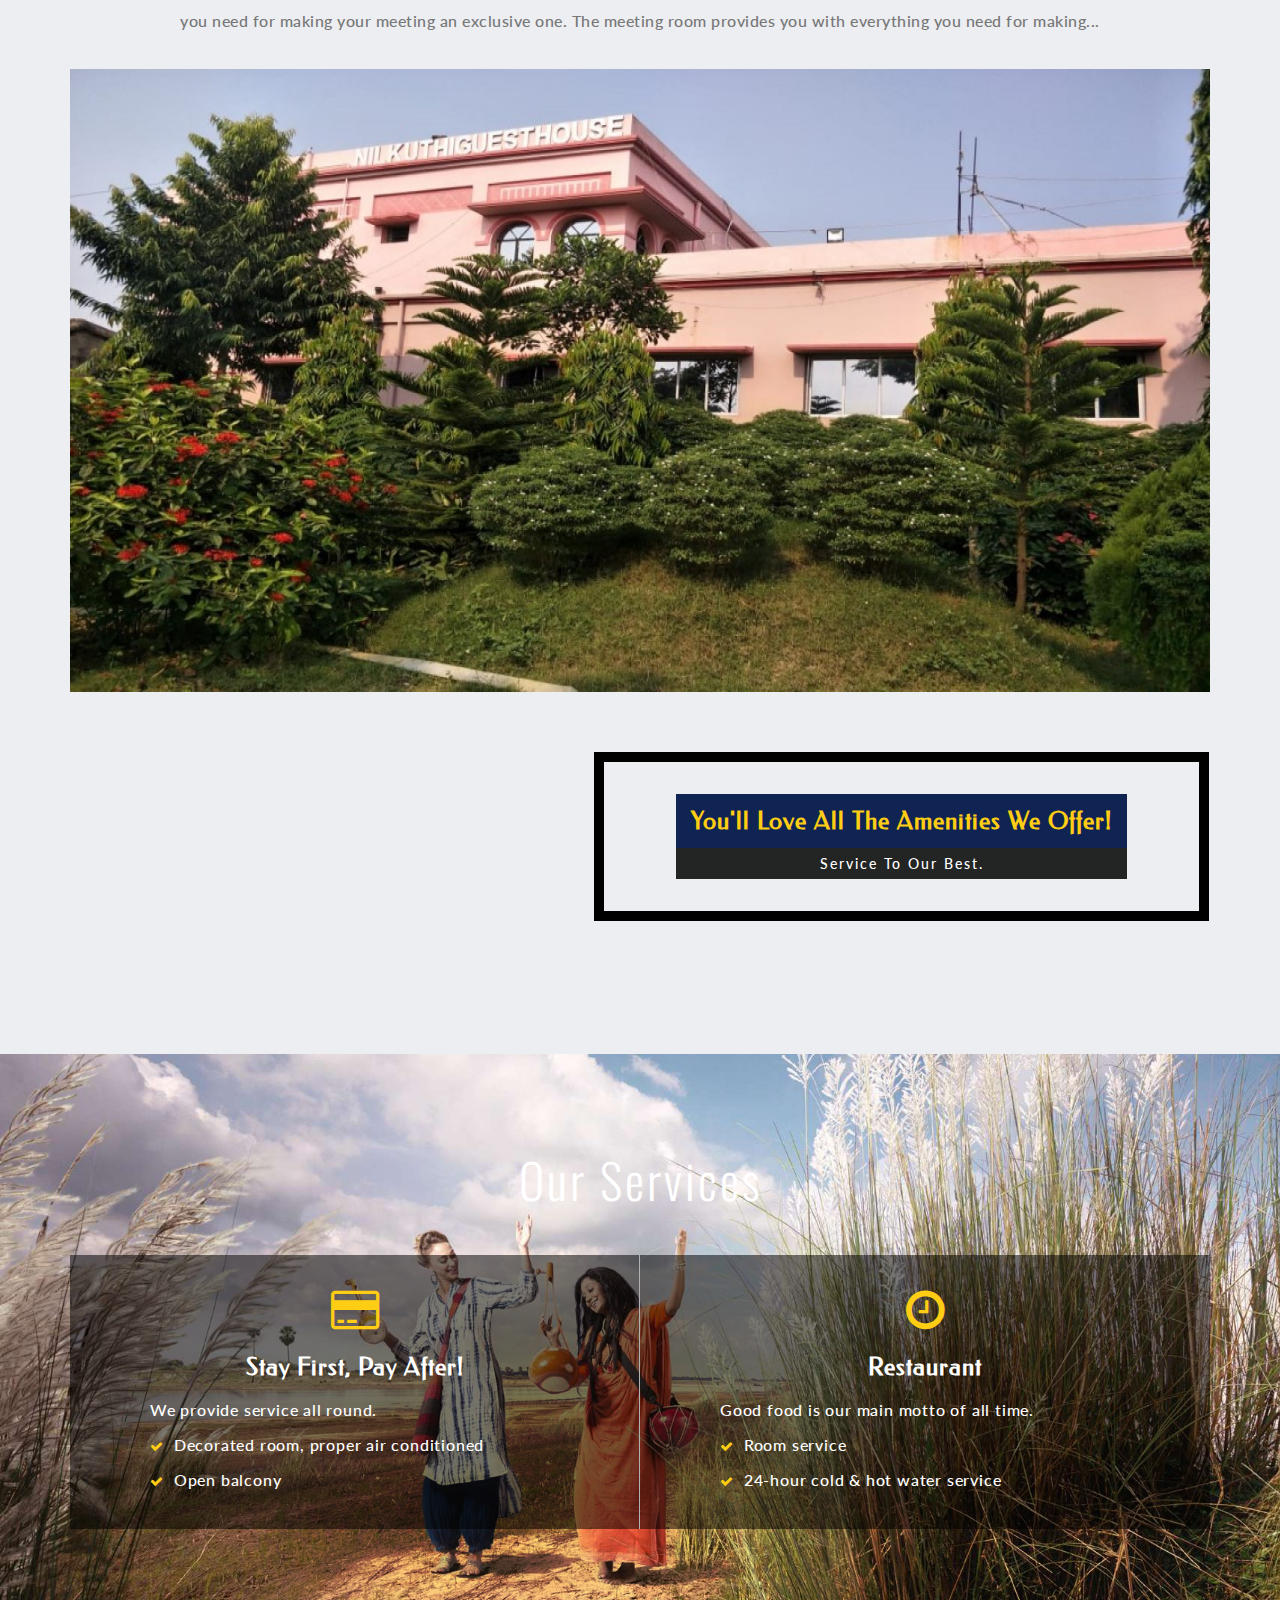
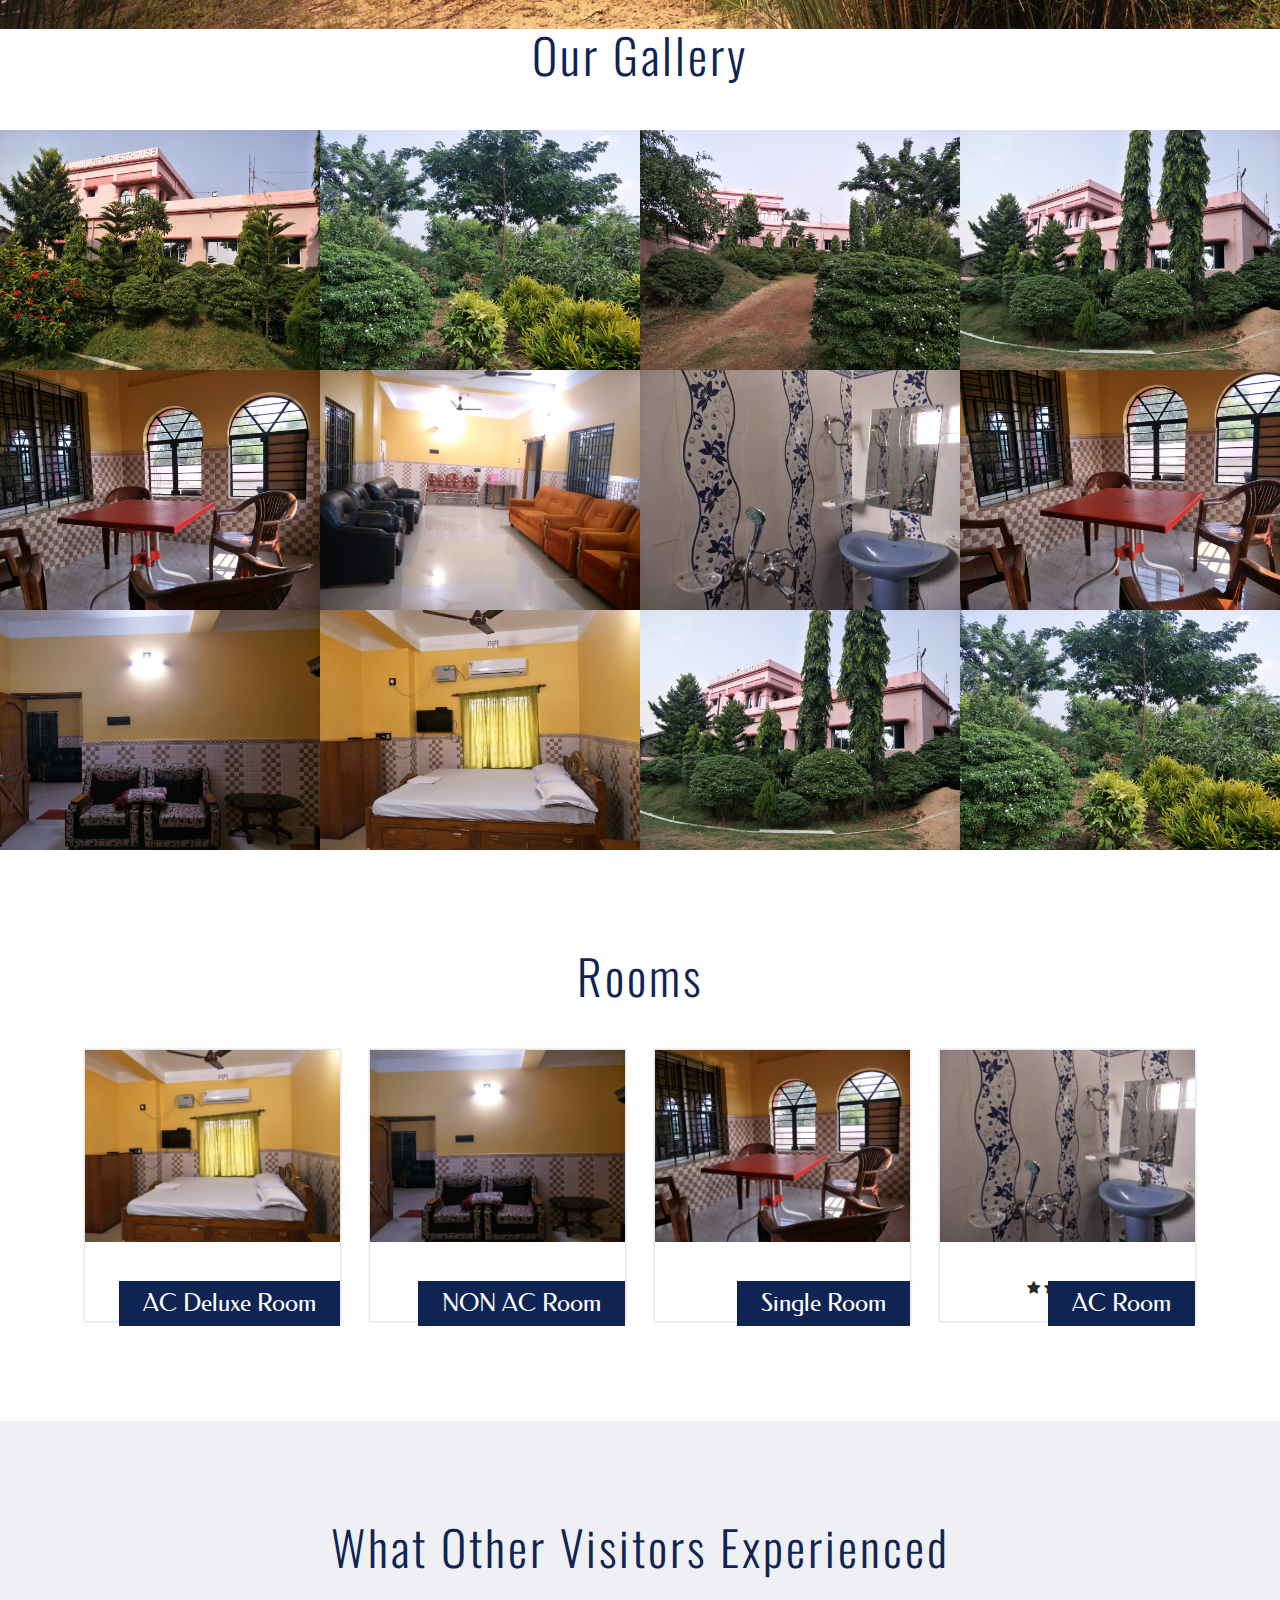
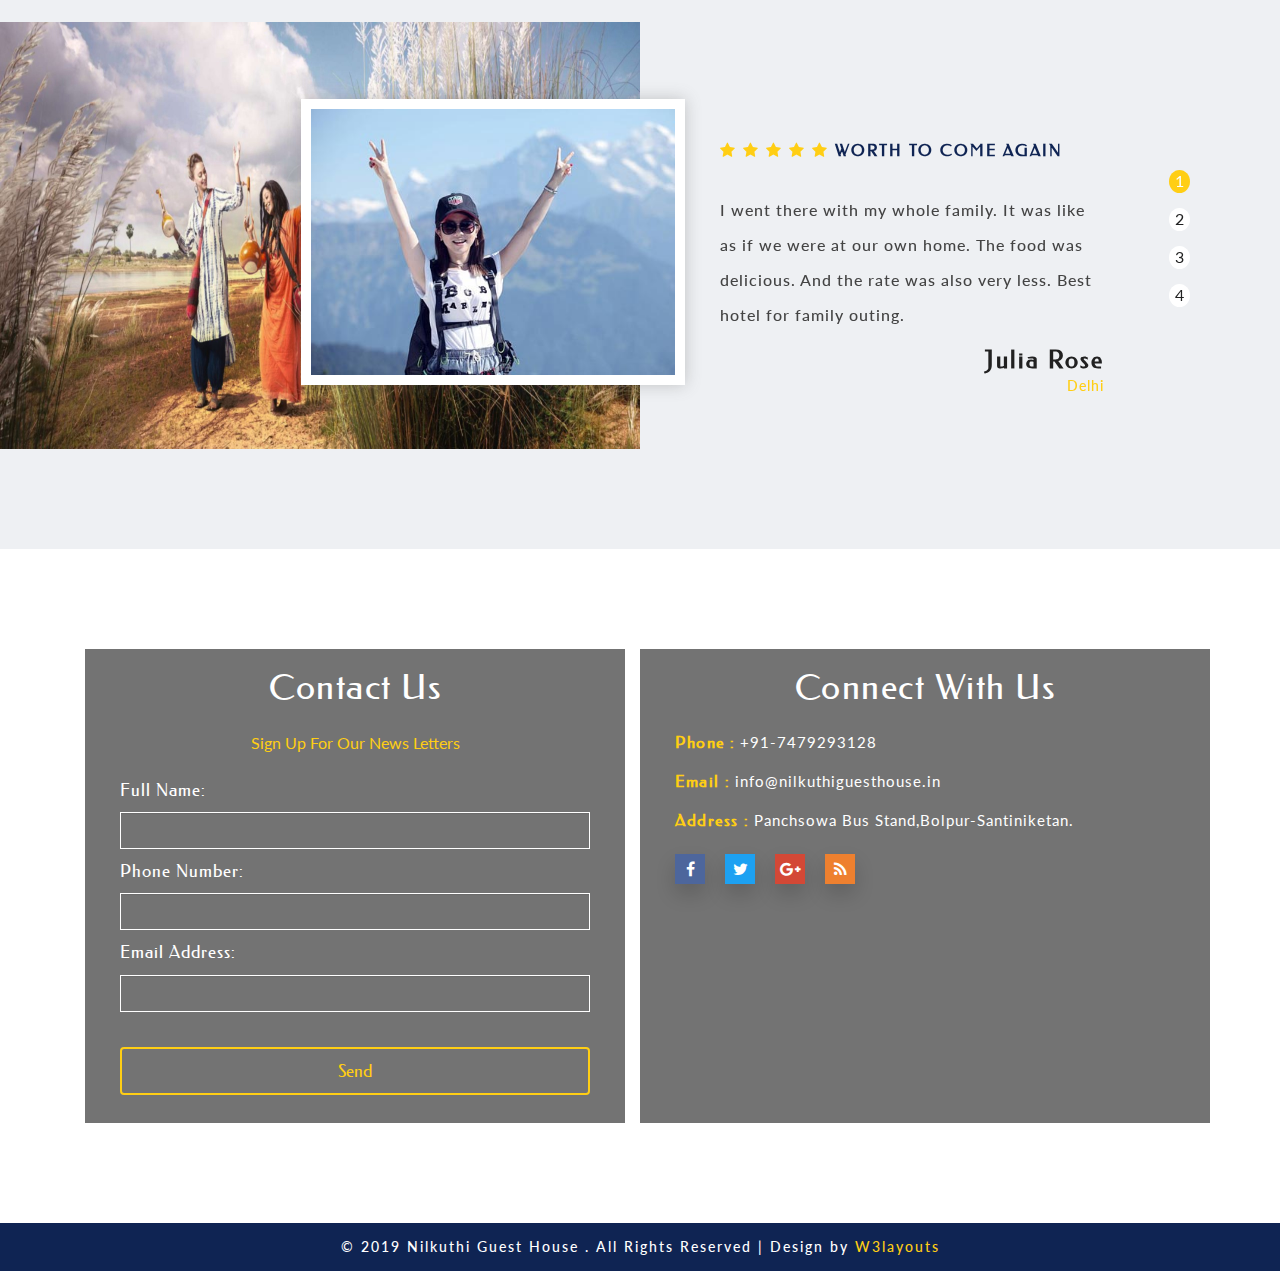
<file: nilkuthi_firebase/public/index.html>
<!DOCTYPE html>
<html lang="en">
<head>
<link rel="icon" type="image/gif/png" href="./images/foot_logo.png">
<title>Nilkuthi Guest House</title>
<!-- for-mobile-apps -->
<meta name="viewport" content="width=device-width, initial-scale=1">
<meta http-equiv="Content-Type" content="text/html; charset=utf-8" />
<meta name="keywords" content="Resort Inn Responsive web template, Bootstrap Web Templates, Flat Web Templates, Android Compatible web template, 
Smartphone Compatible web template, free webdesigns for Nokia, Samsung, LG, Sony Ericsson, Motorola web design" />
<script type="application/x-javascript"> addEventListener("load", function() { setTimeout(hideURLbar, 0); }, false);
		function hideURLbar(){ window.scrollTo(0,1); } </script>
<!-- //for-mobile-apps -->
<link href="css/bootstrap.css" rel="stylesheet" type="text/css" media="all" />
<link href="css/font-awesome.css" rel="stylesheet"> 
<link rel="stylesheet" href="css/chocolat.css" type="text/css" media="screen">
<link href="css/easy-responsive-tabs.css" rel='stylesheet' type='text/css'/>
<link rel="stylesheet" href="css/flexslider.css" type="text/css" media="screen" property="" />
<link rel="stylesheet" href="css/jquery-ui.css" />
<link href="css/style2.css" rel="stylesheet" type="text/css" media="all" />
<script type="text/javascript" src="js/modernizr-2.6.2.min.js"></script>
<!--fonts-->
<link href="//fonts.googleapis.com/css?family=Oswald:300,400,700" rel="stylesheet">
<link href="//fonts.googleapis.com/css?family=Federo" rel="stylesheet">
<link href="//fonts.googleapis.com/css?family=Lato:300,400,700,900" rel="stylesheet">
<!--//fonts-->
<script async src="//pagead2.googlesyndication.com/pagead/js/adsbygoogle.js"></script>
<script>
  (adsbygoogle = window.adsbygoogle || []).push({
    google_ad_client: "ca-pub-3212627530826905",
    enable_page_level_ads: true
  });
</script>
</head>
<body>
<!-- header -->
<div class="boonw">
	<a href=" " target="_blank">Book Now</a>
</div>
<div class="banner-top">
			<div class="booknow"><a href=" " target="_blank">BOOK NOW</a></div>
			<div class="contact-bnr-w3-agile">
            
				<ul>
					<li><i class="fa fa-envelope" aria-hidden="true"></i><a href="mailto:dishasurana07@gmail.com">info@nilkuthiguesthouse.in</a></li>
					<li><i class="fa fa-phone" aria-hidden="true"></i>+91-7479293128</li>
					<!--<li><i class="fa fa-phone" aria-hidden="true"></i>+91-3463-264538</li>-->
	
					
				</ul>
			</div>
			<div class="clearfix"></div>
		</div>
	<div class="w3_navigation">
		<div class="container">
			<nav class="navbar navbar-default">
				<div class="navbar-header navbar-left">
					<button type="button" class="navbar-toggle collapsed" data-toggle="collapse" data-target="#bs-example-navbar-collapse-1">
						<span class="sr-only">Toggle navigation</span>
						<span class="icon-bar"></span>
						<span class="icon-bar"></span>
						<span class="icon-bar"></span>
					</button>
					<h1><a class="navbar-brand" href="index.html">Nilkuthi <span>Guest House</span><p class="logo_w3l_agile_caption">A Premium Guest House</p></a></h1>
				</div>
				<!-- Collect the nav links, forms, and other content for toggling -->
				<div class="collapse navbar-collapse navbar-right" id="bs-example-navbar-collapse-1">
					<nav class="menu menu--iris">
						<ul class="nav navbar-nav menu__list">
							<li class="menu__item menu__item--current"><a href=" " target="_blank">Book Now</a></li>
							
							
							<li class="menu__item"><a href="#gallery" class="menu__link scroll">Gallery</a></li>
							<li class="menu__item"><a href="#rooms" class="menu__link scroll">Rooms</a></li>
							<li class="menu__item"><a href="#contact" class="menu__link scroll">Contact Us</a></li>
							<!-- <li class="menu__item"><a href="http://basundhara.nowpay.co.in/" target="_blank">Pay Now</a></li> -->
						</ul>
					</nav>
				</div>
			</nav>

		</div>
	</div>
<!-- //header -->
		<!-- banner -->
	<div id="home" class="w3ls-banner">
		<!-- banner-text -->
		<div class="slider">
			<div class="callbacks_container">
				<ul class="rslides callbacks callbacks1" id="slider4">
					<li>
						<div class="w3layouts-banner-top">

							<div class="container">
								<div class="agileits-banner-info">
								
									<h3>We know what you love</h3>
										<p>Welcome to our hotels</p>
									<div class="agileits_w3layouts_more menu__item">
				
			</div>
								</div>	
							</div>
						</div>
					</li>
					<li>
						<div class="w3layouts-banner-top w3layouts-banner-top1">
							<div class="container">
								<div class="agileits-banner-info">
								
									<h3>Stay with friends & families</h3>
										<p>Come & enjoy precious moment with us</p>
									<div class="agileits_w3layouts_more menu__item">
				
			</div>
								</div>	
							</div>
						</div>
					</li>
					<li>
						<div class="w3layouts-banner-top w3layouts-banner-top2">
							<div class="container">
								<div class="agileits-banner-info">
								<h4> </h4>
								<h3>want luxurious vacation?</h3>
										<p>Get accommodation today</p>
									<div class="agileits_w3layouts_more menu__item">
											
										</div>
								</div>
							</div>
						</div>
					</li>
				</ul>
			</div>
			<div class="clearfix"> </div>
			<!--banner Slider starts Here-->
		</div>
		    <div class="thim-click-to-bottom">
				<a href="#about" class="scroll">
					<i class="fa fa-long-arrow-down" aria-hidden="true"></i>
				</a>
			</div>
	</div>	
	<!-- //banner --> 
<!--//Header-->


<!-- banner-bottom -->
	<div class="banner-bottom">
		<div class="container">	
			<div class="agileits_banner_bottom">
				<h3><span>Experience a good stay, enjoy fantastic offers</span> Find our friendly welcoming reception</h3>
			</div>
			<div class="w3ls_banner_bottom_grids">
				<ul class="cbp-ig-grid">
					<li>
						<div class="w3_grid_effect">
							<span class="cbp-ig-icon w3_road"></span>
							<h4 class="cbp-ig-title">MASTER BEDROOMS</h4>
							<span class="cbp-ig-category">HOTEL BASUNDHARA</span>
						</div>
					</li>
					<li>
						<div class="w3_grid_effect">
							<span class="cbp-ig-icon w3_cube"></span>
							<h4 class="cbp-ig-title">OPEN LAWN</h4>
							<span class="cbp-ig-category">HOTEL BASUNDHARA</span>
						</div>
					</li>
					<li>
						<div class="w3_grid_effect">
							<span class="cbp-ig-icon w3_users"></span>
							<h4 class="cbp-ig-title">CAFE & RESTAURANT</h4>
							<span class="cbp-ig-category">HOTEL BASUNDHARA</span>
						</div>
					</li>
					<li>
						<div class="w3_grid_effect">
							<span class="cbp-ig-icon w3_ticket"></span>
							<h4 class="cbp-ig-title">WIFI COVERAGE</h4>
							<span class="cbp-ig-category">HOTEL BASUNDHARA</span>
						</div>
					</li>
				</ul>
			</div>
		</div>
	</div>
	
		<div class="w3_navigation">
		<div class="container">
			<nav class="navbar navbar-default">
				<div class="navbar-header navbar-left">
					
					<h1><a class="navbar-brand" href="https://www.bolpursantiniketanhotels.com" target="_blank">Bolpur Santiniketan<span> Hotels</span><p class="logo_w3l_agile_caption"><u>CLICK FOR MORE HOTELS AT SANTINIKETAN</u></p></a></h1>
				</div>
				<!-- Collect the nav links, forms, and other content for toggling -->
			</nav>

		</div>
	</div>
<!-- //banner-bottom -->
<!-- /about -->
 	<div class="about-wthree" id="about">
		  <div class="container">
				   <div class="ab-w3l-spa">
                            <h3 class="title-w3-agileits title-black-wthree">About Our Nilkuthi Guest House</h3> 
						   <p class="about-para-w3ls">We are a group of business with decades of experience in Customer Service. Welcome to our lodging facilities at Panchsowa Bus Stand,Bolpur-Santiniketan. Fully equipped AC conference hall is available with all modern facilities and amenities. The meeting room provides you with everything you need for making your meeting an exclusive one.

The meeting room provides you with everything you need for making...</p>
						   <img src="images/a1.jpeg" class="img-responsive" alt="Hair Salon">
										<!--<div class="w3l-slider-img">
											<img src="images/g6.jpeg" class="img-responsive" alt="Hair Salon">
										</div>-->
                                       <div class="w3ls-info-about">
										    <h4>You'll love all the amenities we offer!</h4>
											<p>Service To Our Best. </p>
										</div>
		          </div>
		   	<div class="clearfix"> </div>
    </div>
</div>
 	<!-- //about -->
<!--sevices-->
<div class="advantages">
	<div class="container">
		<div class="advantages-main">
				<h3 class="title-w3-agileits">Our Services</h3>
		   <div class="advantage-bottom">
			 <div class="col-md-6 advantage-grid left-w3ls wow bounceInLeft" data-wow-delay="0.3s">
			 	<div class="advantage-block ">
					<i class="fa fa-credit-card" aria-hidden="true"></i>
			 		<h4>Stay First, Pay After! </h4>
			 		<p>We provide service all round.</p>
					<p><i class="fa fa-check" aria-hidden="true"></i>Decorated room, proper air conditioned</p>
					<p><i class="fa fa-check" aria-hidden="true"></i>Open balcony</p>
			 		
			 	</div>
			 </div>
			 <div class="col-md-6 advantage-grid right-w3ls wow zoomIn" data-wow-delay="0.3s">
			 	<div class="advantage-block">
					<i class="fa fa-clock-o" aria-hidden="true"></i>
			 		<h4>Restaurant</h4>
			 		<p>Good food is our main motto of all time.</p>
					<p><i class="fa fa-check" aria-hidden="true"></i>Room service</p>
					<p><i class="fa fa-check" aria-hidden="true"></i>24-hour cold & hot water service</p>
			 	</div>
			 </div>
			<div class="clearfix"> </div>
			</div>
		</div>
	</div>
</div>
<!--//sevices-->


<!-- Gallery -->
<section class="portfolio-w3ls" id="gallery">
		 <h3 class="title-w3-agileits title-black-wthree">Our Gallery</h3>
				<div class="col-md-3 gallery-grid gallery1">
					<a href="images/g1.jpeg" class="swipebox"><img src="images/g1.jpeg" class="img-responsive" alt="/">
						<div class="textbox">
						<h4>Nilkuthi Guest House</h4>
							<p><i class="fa fa-picture-o" aria-hidden="true"></i></p>
						</div>
				</a>
				</div>
				<div class="col-md-3 gallery-grid gallery1">
					<a href="images/g2.jpeg" class="swipebox"><img src="images/g2.jpeg" class="img-responsive" alt="/">
						<div class="textbox">
						<h4>Nilkuthi Guest House</h4>
							<p><i class="fa fa-picture-o" aria-hidden="true"></i></p>
						</div>
				</a>
				</div>
				<div class="col-md-3 gallery-grid gallery1">
					<a href="images/g3.jpeg" class="swipebox"><img src="images/g3.jpeg" class="img-responsive" alt="/">
						<div class="textbox">
						<h4>Nilkuthi Guest House</h4>
							<p><i class="fa fa-picture-o" aria-hidden="true"></i></p>
						</div>
				</a>
				</div>
				<div class="col-md-3 gallery-grid gallery1">
					<a href="images/g4.jpeg" class="swipebox"><img src="images/g4.jpeg" class="img-responsive" alt="/">
						<div class="textbox">
						<h4>Nilkuthi Guest House</h4>
							<p><i class="fa fa-picture-o" aria-hidden="true"></i></p>
						</div>
				</a>
				</div>
				<div class="col-md-3 gallery-grid gallery1">
					<a href="images/g5.jpeg" class="swipebox"><img src="images/g5.jpeg" class="img-responsive" alt="/">
						<div class="textbox">
						<h4>Nilkuthi Guest House</h4>
							<p><i class="fa fa-picture-o" aria-hidden="true"></i></p>
						</div>
					</a>
				</div>
				<div class="col-md-3 gallery-grid gallery1">
					<a href="images/g6.jpeg" class="swipebox"><img src="images/g6.jpeg" class="img-responsive" alt="/">
						<div class="textbox">
						<h4>Nilkuthi Guest House</h4>
							<p><i class="fa fa-picture-o" aria-hidden="true"></i></p>
					   </div>
				   </a>
				</div>
				<div class="col-md-3 gallery-grid gallery1">
					<a href="images/g7.jpeg" class="swipebox"><img src="images/g7.jpeg" class="img-responsive" alt="/">
						<div class="textbox">
						<h4>Nilkuthi Guest House</h4>
							<p><i class="fa fa-picture-o" aria-hidden="true"></i></p>
					   </div>
				   </a>
				</div>
				<div class="col-md-3 gallery-grid gallery1">
					<a href="images/g8.jpeg" class="swipebox"><img src="images/g8.jpeg" class="img-responsive" alt="/">
						<div class="textbox">
						<h4>Nilkuthi Guest House</h4>
							<p><i class="fa fa-picture-o" aria-hidden="true"></i></p>
					   </div>
				   </a>
				</div>
					<div class="col-md-3 gallery-grid gallery1">
					<a href="images/g9.jpeg" class="swipebox"><img src="images/g9.jpeg" class="img-responsive" alt="/">
						<div class="textbox">
						<h4>Nilkuthi Guest House</h4>
							<p><i class="fa fa-picture-o" aria-hidden="true"></i></p>
						</div>
				</a>
				</div>
				<div class="col-md-3 gallery-grid gallery1">
					<a href="images/g10.jpeg" class="swipebox"><img src="images/g10.jpeg" class="img-responsive" alt="/">
						<div class="textbox">
						<h4>Nilkuthi Guest House</h4>
							<p><i class="fa fa-picture-o" aria-hidden="true"></i></p>
						</div>
				</a>
				</div>
				<div class="col-md-3 gallery-grid gallery1">
					<a href="images/g4.jpeg" class="swipebox"><img src="images/g4.jpeg" class="img-responsive" alt="/">
						<div class="textbox">
						<h4>Nilkuthi Guest House</h4>
							<p><i class="fa fa-picture-o" aria-hidden="true"></i></p>
						</div>
				</a>
				</div>
				<div class="col-md-3 gallery-grid gallery1">
					<a href="images/g2.jpeg" class="swipebox"><img src="images/g2.jpeg" class="img-responsive" alt="/">
						<div class="textbox">
						<h4>Nilkuthi Guest House</h4>
							<p><i class="fa fa-picture-o" aria-hidden="true"></i></p>
						</div>
				</a>
				</div>
				<div class="clearfix"> </div>
</section>
<!-- //gallery -->
	 <!-- rooms & rates -->
      <div class="plans-section" id="rooms">
				 <div class="container">
				 <h3 class="title-w3-agileits title-black-wthree">Rooms</h3>
						<div class="priceing-table-main">
				 <div class="col-md-3 price-grid">
					<div class="price-block agile">
						<div class="price-gd-top">
						<img src="images/g10.jpeg" alt=" " class="img-responsive" />
							<h4>AC Deluxe Room</h4>
						</div>
						<div class="price-gd-bottom">
							   <div class="price-list">
									<ul>
											<li><i class="fa fa-star" aria-hidden="true"></i></li>
											<li><i class="fa fa-star" aria-hidden="true"></i></li>
											<li><i class="fa fa-star" aria-hidden="true"></i></li>
											<li><i class="fa fa-star" aria-hidden="true"></i></li>
											<li><i class="fa fa-star-o" aria-hidden="true"></i></li>
									
								     </ul>
							</div>
							
							</div>
						</div>
					</div>
				</div>
				<div class="col-md-3 price-grid ">
					<div class="price-block agile">
						<div class="price-gd-top">
						<img src="images/g9.jpeg" alt=" " class="img-responsive" />
							<h4>NON AC Room</h4>
						</div>
						<div class="price-gd-bottom">
							<div class="price-list">
									<ul>
									<li><i class="fa fa-star" aria-hidden="true"></i></li>
									<li><i class="fa fa-star" aria-hidden="true"></i></li>
									<li><i class="fa fa-star" aria-hidden="true"></i></li>
									<li><i class="fa fa-star" aria-hidden="true"></i></li>
									<li><i class="fa fa-star-o" aria-hidden="true"></i></li>
								</ul>
							</div>
													</div>
					</div>
				</div>
				<div class="col-md-3 price-grid lost">
					<div class="price-block agile">
						<div class="price-gd-top">
						<img src="images/g5.jpeg" alt=" " class="img-responsive" />
							<h4>Single Room</h4>
						</div>
						<div class="price-gd-bottom">
							<div class="price-list">
								<ul>
									<li><i class="fa fa-star" aria-hidden="true"></i></li>
									<li><i class="fa fa-star" aria-hidden="true"></i></li>
									<li><i class="fa fa-star" aria-hidden="true"></i></li>
									<li><i class="fa fa-star-o" aria-hidden="true"></i></li>
									<li><i class="fa fa-star-o" aria-hidden="true"></i></li>
								</ul>
							</div>
							
						</div>
					</div>
				</div>
				<div class="col-md-3 price-grid wthree lost">
					<div class="price-block agile">
						<div class="price-gd-top ">
							<img src="images/g7.jpeg" alt=" " class="img-responsive" />
							<h4>AC Room</h4>
						</div>
						<div class="price-gd-bottom">
							<div class="price-list">
								<ul>
									<li><i class="fa fa-star" aria-hidden="true"></i></li>
									<li><i class="fa fa-star" aria-hidden="true"></i></li>
									<li><i class="fa fa-star-o" aria-hidden="true"></i></li>
									<li><i class="fa fa-star-o" aria-hidden="true"></i></li>
									<li><i class="fa fa-star-o" aria-hidden="true"></i></li>
								</ul>
							</div>
							
						</div>
					</div>
				</div>
				<div class="clearfix"> </div>
			</div>
		</div>
	</div>
	 <!--// rooms & rates -->
  <!-- visitors -->
	<div class="w3l-visitors-agile" >
		<div class="container">
                 <h3 class="title-w3-agileits title-black-wthree">What other visitors experienced</h3> 
		</div>
		<div class="w3layouts_work_grids">
			<section class="slider">
				<div class="flexslider">
					<ul class="slides">
						<li>
							<div class="w3layouts_work_grid_left">
								<img src="images/5.jpg" alt=" " class="img-responsive" />
								<div class="w3layouts_work_grid_left_pos">
									<img src="images/c1.jpg" alt=" " class="img-responsive" />
								</div>
							</div>
							<div class="w3layouts_work_grid_right">
								<h4>
								<i class="fa fa-star" aria-hidden="true"></i>
								<i class="fa fa-star" aria-hidden="true"></i>
								<i class="fa fa-star" aria-hidden="true"></i>
								<i class="fa fa-star" aria-hidden="true"></i>
								<i class="fa fa-star" aria-hidden="true"></i>
								Worth to come again
								</h4>
								<p>I went there with my whole family. It was like as if we were at our own home. The food was delicious. And the rate was also very less. Best hotel for family outing.</p>
								<h5>Julia Rose</h5>
								<p>Delhi</p>
							</div>
							<div class="clearfix"> </div>
						</li>
						<li>
							<div class="w3layouts_work_grid_left">
								<img src="images/5.jpg" alt=" " class="img-responsive" />
								<div class="w3layouts_work_grid_left_pos">
									<img src="images/c2.jpg" alt=" " class="img-responsive" />
								</div>
							</div>
							<div class="w3layouts_work_grid_right">
								<h4>
								<i class="fa fa-star" aria-hidden="true"></i>
								<i class="fa fa-star" aria-hidden="true"></i>
								<i class="fa fa-star" aria-hidden="true"></i>
								<i class="fa fa-star" aria-hidden="true"></i>
								<i class="fa fa-star-o" aria-hidden="true"></i>
								Worth to come again
								</h4>
								<p>It's been a great experience staying here.Land of Tagore has been well cherished. The ambience of the hotel perfectly matches the aura of Shantiniketan.</p>
								<h5>Amie Linday</h5>
								<p>Switzerland</p>
							</div>
							<div class="clearfix"> </div>
						</li>
						<li>
							<div class="w3layouts_work_grid_left">
								<img src="images/5.jpg" alt=" " class="img-responsive" />
								<div class="w3layouts_work_grid_left_pos">
									<img src="images/c3.jpg" alt=" " class="img-responsive" />
								</div>
							</div>
							<div class="w3layouts_work_grid_right">
								<h4>
								<i class="fa fa-star" aria-hidden="true"></i>
								<i class="fa fa-star" aria-hidden="true"></i>
								<i class="fa fa-star" aria-hidden="true"></i>
								<i class="fa fa-star" aria-hidden="true"></i>
								<i class="fa fa-star-o" aria-hidden="true"></i>
								Worth to come again
								</h4>
								<p>Perfect place for family tour. </p>
								<h5>Rosalind</h5>
								<p>Mumbai</p>
							</div>
							<div class="clearfix"> </div>
						</li>
						<li>
							<div class="w3layouts_work_grid_left">
								<img src="images/5.jpg" alt=" " class="img-responsive" />
								<div class="w3layouts_work_grid_left_pos">
									<img src="images/c4.jpg" alt=" " class="img-responsive" />
								</div>
							</div>
							<div class="w3layouts_work_grid_right">
								<h4>
								<i class="fa fa-star" aria-hidden="true"></i>
								<i class="fa fa-star" aria-hidden="true"></i>
								<i class="fa fa-star" aria-hidden="true"></i>
								<i class="fa fa-star-o" aria-hidden="true"></i>
								<i class="fa fa-star-o" aria-hidden="true"></i>
								Worth to come again
								</h4>
								<p>Great Hotel.Good ambience.</p>
								<h5>Amie Linday</h5>
								<p>Switzerland</p>
							</div>
							<div class="clearfix"> </div>
						</li>
					</ul>
				</div>
			</section>
		</div>	
	</div>
  <!-- visitors -->
<!-- contact -->
<section class="contact-w3ls" id="contact">
	<div class="container">
		<div class="col-lg-6 col-md-6 col-sm-6 contact-w3-agile2" data-aos="flip-left">
			<div class="contact-agileits">
				<h4>Contact Us</h4>
				<p class="contact-agile2">Sign Up For Our News Letters</p>
				<form action="#" method="post" name="sentMessage" id="contactForm" novalidate>
					<div class="control-group form-group">
                        <div class="controls">
                            <label class="contact-p1">Full Name:</label>
                            <input type="text" class="form-control" name="name" id="name" required data-validation-required-message="Please enter your name.">
                            <p class="help-block"></p>
                        </div>
                    </div>	
                    <div class="control-group form-group">
                        <div class="controls">
                            <label class="contact-p1">Phone Number:</label>
                            <input type="tel" class="form-control" name="phone" id="phone" required data-validation-required-message="Please enter your phone number.">
							<p class="help-block"></p>
						</div>
                    </div>
                    <div class="control-group form-group">
                        <div class="controls">
                            <label class="contact-p1">Email Address:</label>
                            <input type="email" class="form-control" name="email" id="email" required data-validation-required-message="Please enter your email address.">
							<p class="help-block"></p>
						</div>
                    </div>
                    <div id="success"></div>
                    <!-- For success/fail messages -->
                    <button type="submit" class="btn btn-primary">Send</button>	
				</form>            
			</div>
		</div>
		<div class="col-lg-6 col-md-6 col-sm-6 contact-w3-agile1" data-aos="flip-right">
			<h4>Connect With Us</h4>
			<p class="contact-agile1"><strong>Phone :</strong> +91-7479293128</p>
			<p class="contact-agile1"><strong>Email :</strong> <a href="mailto:dishasurana07@gmail.com">info@nilkuthiguesthouse.in</a></p>
			<p class="contact-agile1"><strong>Address :</strong> Panchsowa Bus Stand,Bolpur-Santiniketan.</p>
																
			<div class="social-bnr-agileits footer-icons-agileinfo">
				<ul class="social-icons3">
								<li><a href="#" class="fa fa-facebook icon-border facebook"> </a></li>
								<li><a href="#" class="fa fa-twitter icon-border twitter"> </a></li>
								<li><a href="#" class="fa fa-google-plus icon-border googleplus"> </a></li> 
								<li><a href="#" class="fa fa-rss icon-border rss"> </a></li>
							</ul>
			</div>
			
			<iframe src="https://www.google.com/maps/embed?pb=!1m18!1m12!1m3!1d4431.508852992727!2d87.74816726793956!3d23.62666365149592!2m3!1f0!2f0!3f0!3m2!1i1024!2i768!4f13.1!3m3!1m2!1s0x39f9c442638d7083%3A0x86ffed0b442dcfff!2sNilkuthi+Guest+House!5e0!3m2!1sen!2sin!4v1551717838020" width="600" height="450" frameborder="0" style="border:0" allowfullscreen></iframe>
		</div>
		<div class="clearfix"></div>
	</div>
</section>
<!-- /contact -->
			<div class="copy">
		        <p>© 2019 Nilkuthi Guest House . All Rights Reserved | Design by <a href="https://w3layouts.com/" target=blank>W3layouts</a> </p>
		    </div>
<!--/footer -->
<!-- js -->
<script type="text/javascript" src="js/jquery-2.1.4.min.js"></script>
<!-- contact form -->
<script src="js/jqBootstrapValidation.js"></script>
<script src="js/contact_me.js"></script>	
<!-- /contact form -->	
<!-- Calendar -->
		<script src="js/jquery-ui.js"></script>
		<script>
				$(function() {
				$( "#datepicker,#datepicker1,#datepicker2,#datepicker3" ).datepicker();
				});
		</script>
<!-- //Calendar -->
<!-- gallery popup -->
<link rel="stylesheet" href="css/swipebox.css">
				<script src="js/jquery.swipebox.min.js"></script> 
					<script type="text/javascript">
						jQuery(function($) {
							$(".swipebox").swipebox();
						});
					</script>
<!-- //gallery popup -->
<!-- start-smoth-scrolling -->
<script type="text/javascript" src="js/move-top.js"></script>
<script type="text/javascript" src="js/easing.js"></script>
<script type="text/javascript">
	jQuery(document).ready(function($) {
		$(".scroll").click(function(event){		
			event.preventDefault();
			$('html,body').animate({scrollTop:$(this.hash).offset().top},1000);
		});
	});
</script>
<!-- start-smoth-scrolling -->
<!-- flexSlider -->
				<script defer src="js/jquery.flexslider.js"></script>
				<script type="text/javascript">
				$(window).load(function(){
				  $('.flexslider').flexslider({
					animation: "slide",
					start: function(slider){
					  $('body').removeClass('loading');
					}
				  });
				});
			  </script>
			<!-- //flexSlider -->
<script src="js/responsiveslides.min.js"></script>
			<script>
						// You can also use "$(window).load(function() {"
						$(function () {
						  // Slideshow 4
						  $("#slider4").responsiveSlides({
							auto: true,
							pager:true,
							nav:false,
							speed: 500,
							namespace: "callbacks",
							before: function () {
							  $('.events').append("<li>before event fired.</li>");
							},
							after: function () {
							  $('.events').append("<li>after event fired.</li>");
							}
						  });
					
						});
			</script>
		<!--search-bar-->
		<script src="js/main.js"></script>	
<!--//search-bar-->
<!--tabs-->
<script src="js/easy-responsive-tabs.js"></script>
<script>
$(document).ready(function () {
$('#horizontalTab').easyResponsiveTabs({
type: 'default', //Types: default, vertical, accordion           
width: 'auto', //auto or any width like 600px
fit: true,   // 100% fit in a container
closed: 'accordion', // Start closed if in accordion view
activate: function(event) { // Callback function if tab is switched
var $tab = $(this);
var $info = $('#tabInfo');
var $name = $('span', $info);
$name.text($tab.text());
$info.show();
}
});
$('#verticalTab').easyResponsiveTabs({
type: 'vertical',
width: 'auto',
fit: true
});
});
</script>
<!--//tabs-->
<!-- smooth scrolling -->
	<script type="text/javascript">
		$(document).ready(function() {
		/*
			var defaults = {
			containerID: 'toTop', // fading element id
			containerHoverID: 'toTopHover', // fading element hover id
			scrollSpeed: 1200,
			easingType: 'linear' 
			};
		*/								
		$().UItoTop({ easingType: 'easeOutQuart' });
		});
	</script>
	
	<div class="arr-w3ls">
	<a href="#home" id="toTop" style="display: block;"> <span id="toTopHover" style="opacity: 1;"> </span></a>
	</div>
<!-- //smooth scrolling -->
<script type="text/javascript" src="js/bootstrap-3.1.1.min.js"></script>
</body>
</html>
</file>
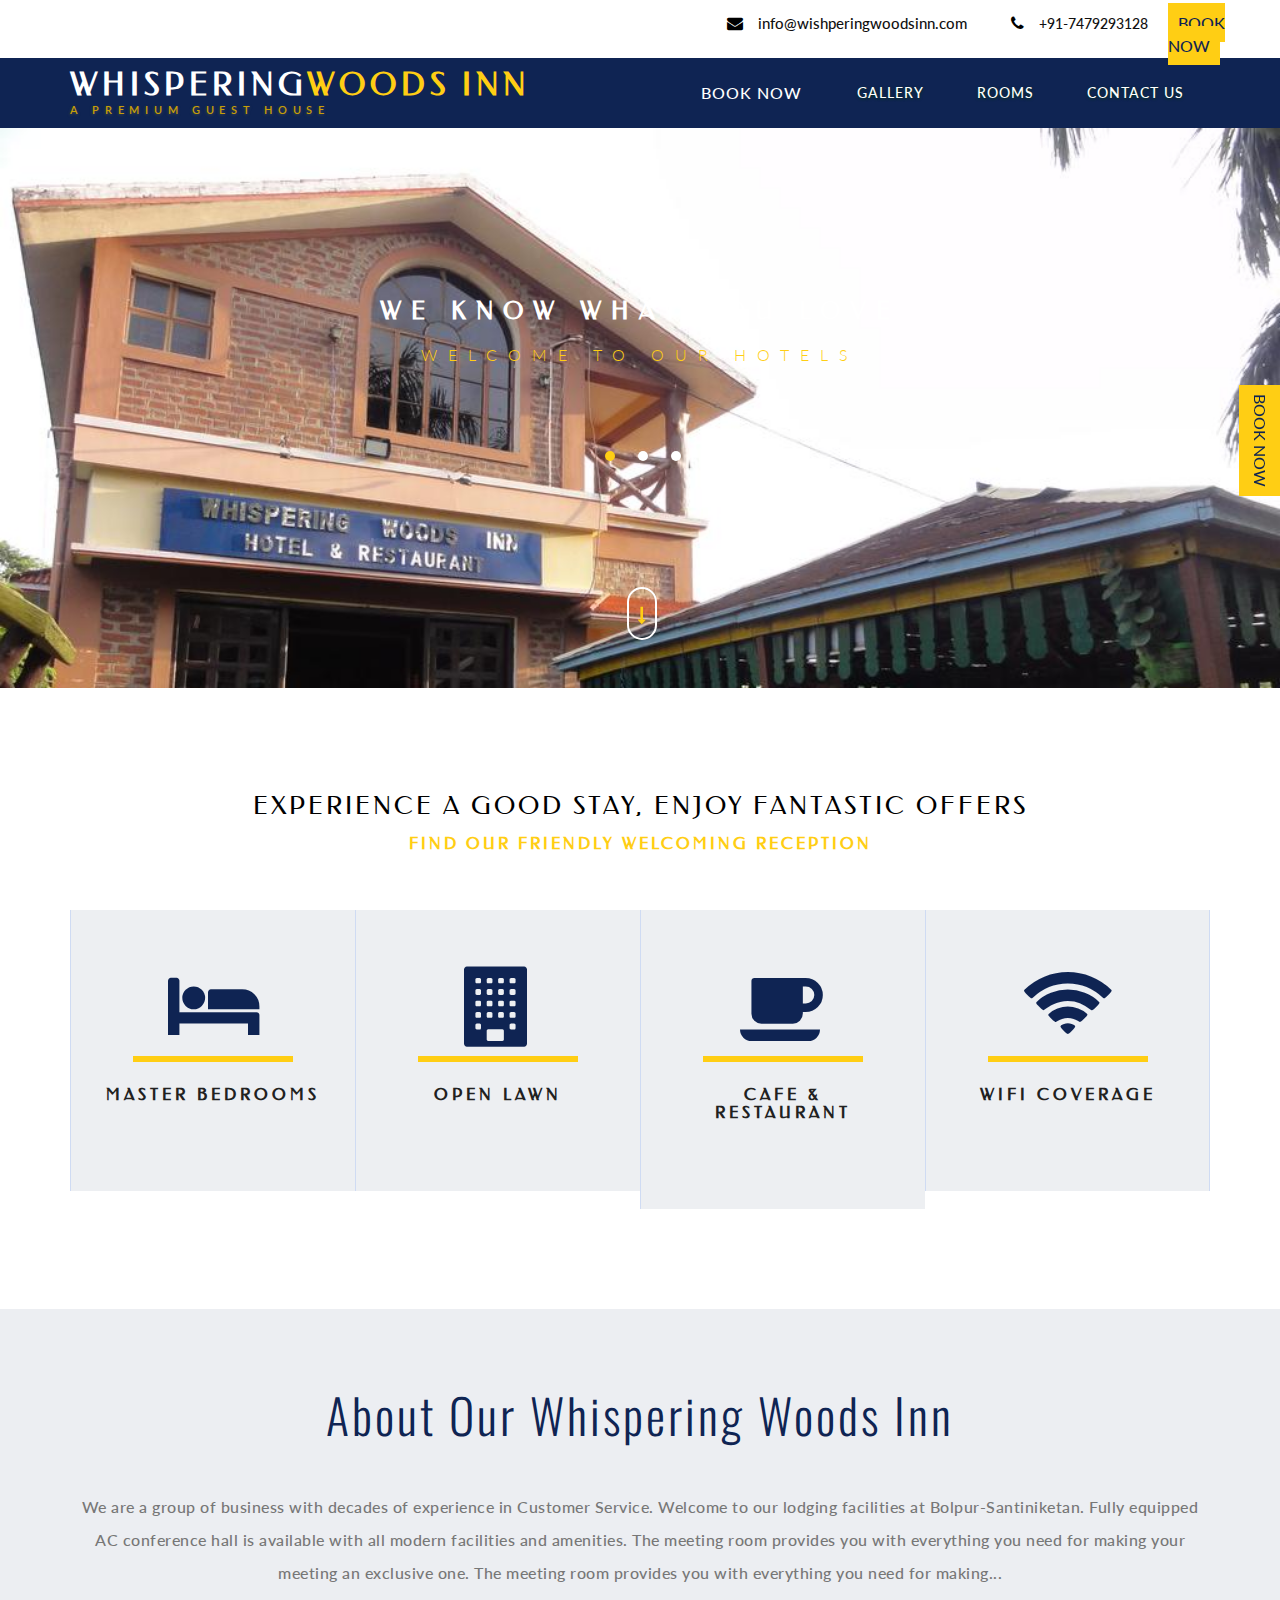
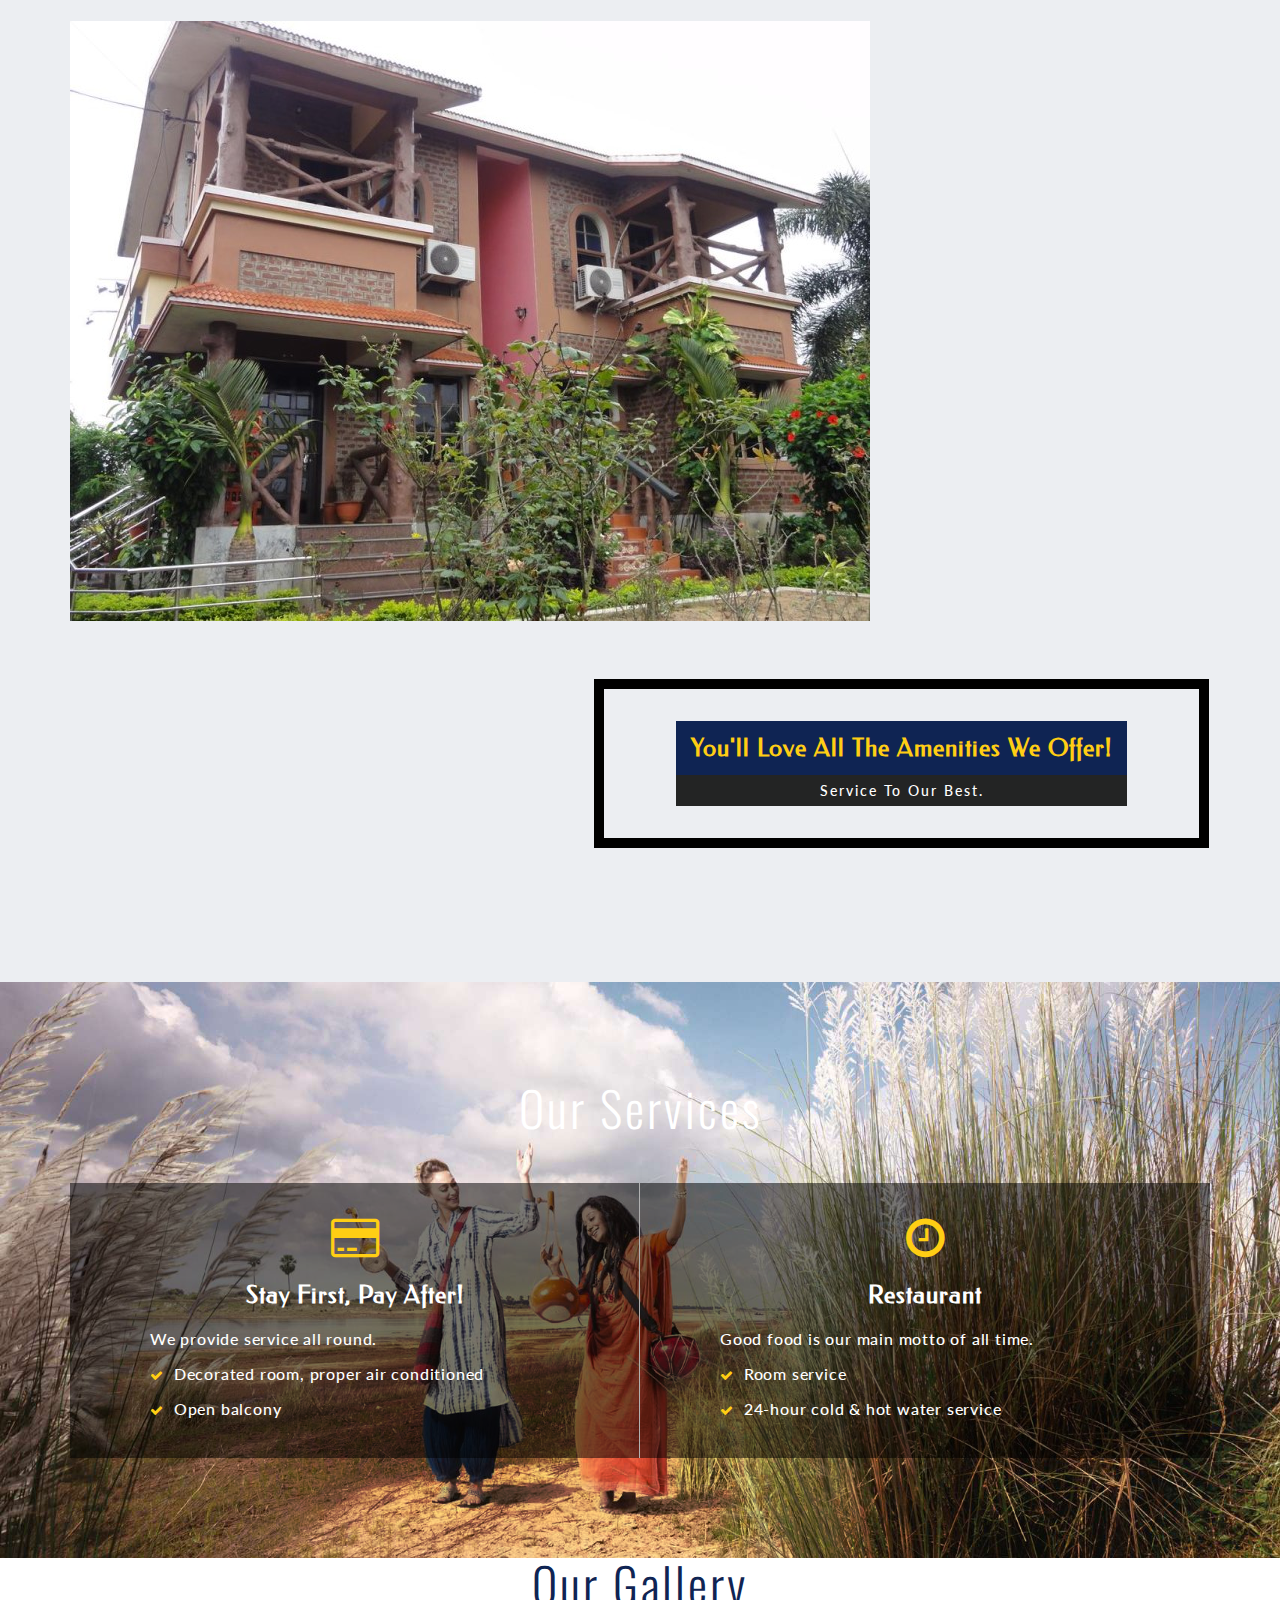
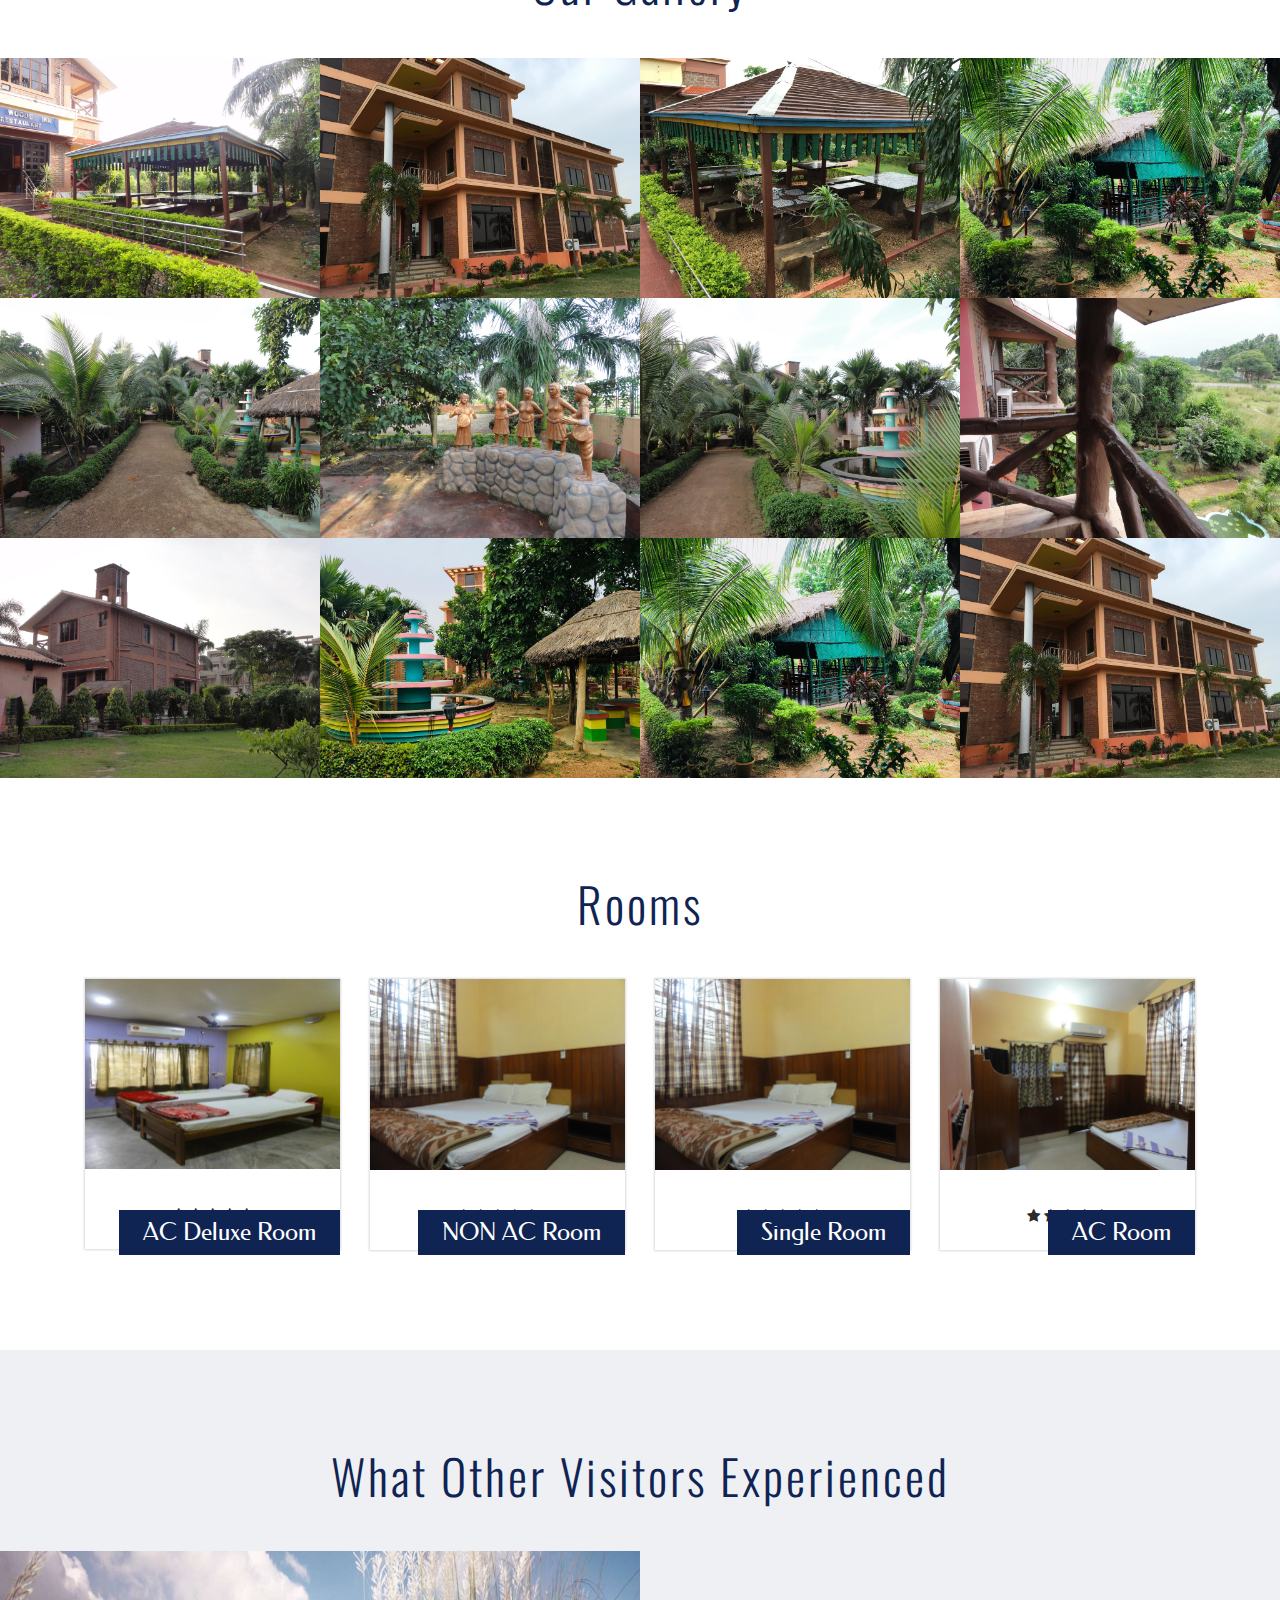
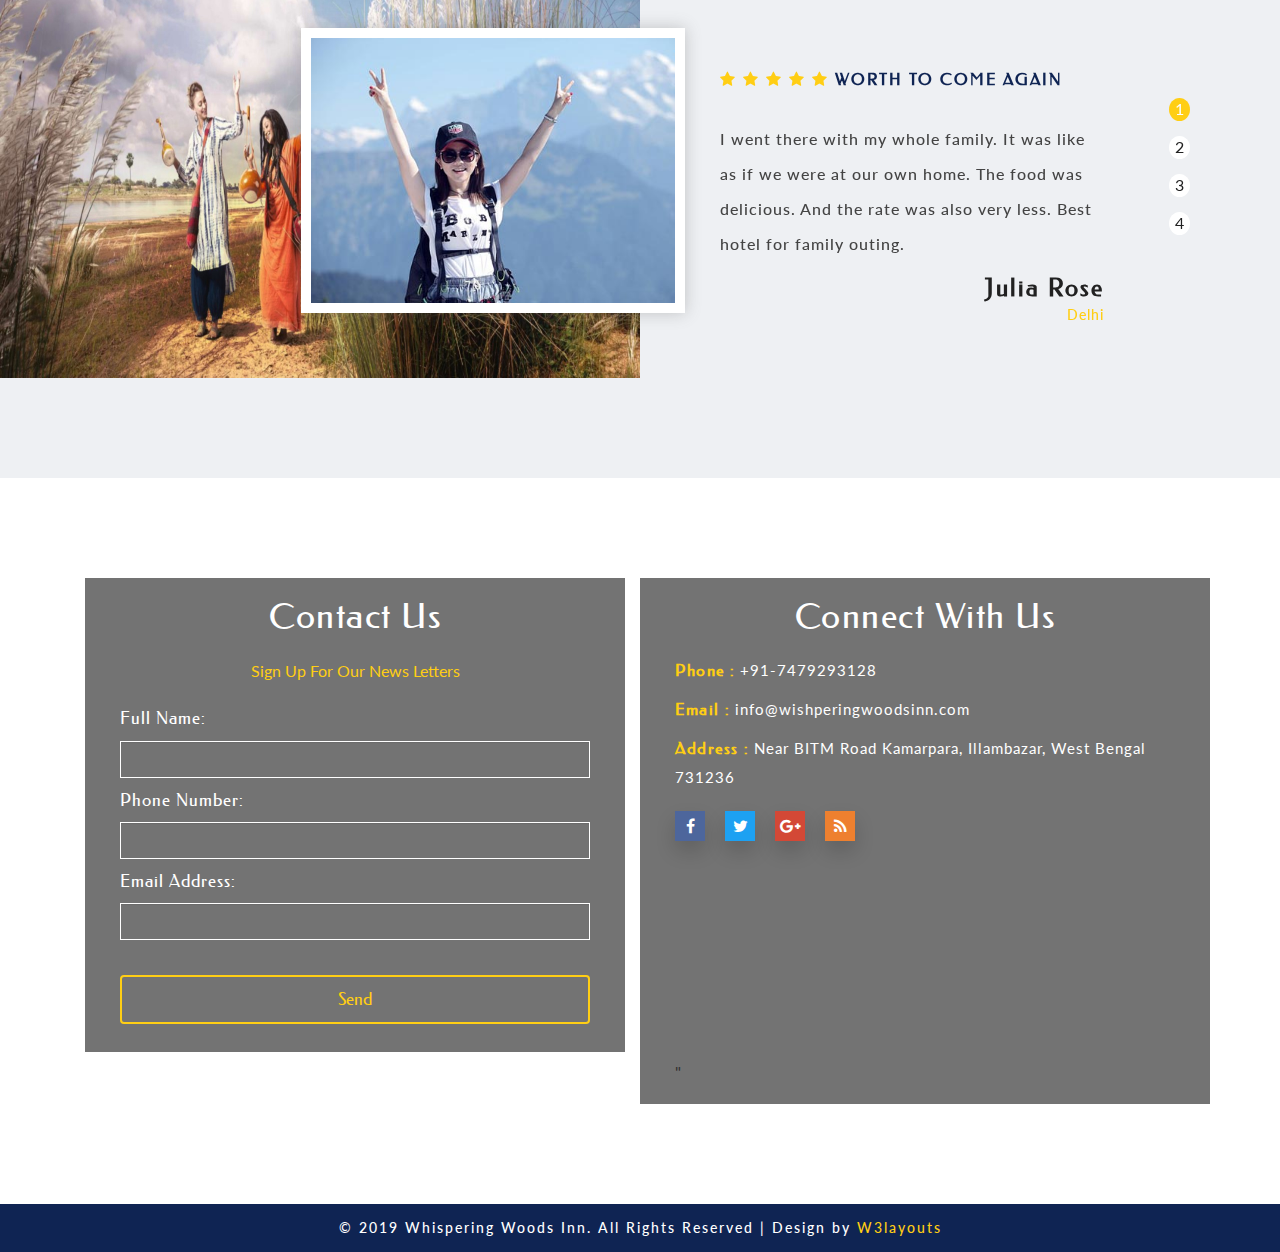
<file: wwi/public/index.html>
<!DOCTYPE html>
<html lang="en">
<head>
<link rel="icon" type="image/gif/png" href="./images/foot_logo.PNG">
<title>Whispering Woods Inn</title>
<!-- for-mobile-apps -->
<meta name="viewport" content="width=device-width, initial-scale=1">
<meta http-equiv="Content-Type" content="text/html; charset=utf-8" />
<meta name="keywords" content="Resort Inn Responsive web template, Bootstrap Web Templates, Flat Web Templates, Android Compatible web template, 
Smartphone Compatible web template, free webdesigns for Nokia, Samsung, LG, Sony Ericsson, Motorola web design" />
<script type="application/x-javascript"> addEventListener("load", function() { setTimeout(hideURLbar, 0); }, false);
		function hideURLbar(){ window.scrollTo(0,1); } </script>
<!-- //for-mobile-apps -->
<link href="css/bootstrap.css" rel="stylesheet" type="text/css" media="all" />
<link href="css/font-awesome.css" rel="stylesheet"> 
<link rel="stylesheet" href="css/chocolat.css" type="text/css" media="screen">
<link href="css/easy-responsive-tabs.css" rel='stylesheet' type='text/css'/>
<link rel="stylesheet" href="css/flexslider.css" type="text/css" media="screen" property="" />
<link rel="stylesheet" href="css/jquery-ui.css" />
<link href="css/style2.css" rel="stylesheet" type="text/css" media="all" />
<script type="text/javascript" src="js/modernizr-2.6.2.min.js"></script>
<!--fonts-->
<link href="//fonts.googleapis.com/css?family=Oswald:300,400,700" rel="stylesheet">
<link href="//fonts.googleapis.com/css?family=Federo" rel="stylesheet">
<link href="//fonts.googleapis.com/css?family=Lato:300,400,700,900" rel="stylesheet">
<!--//fonts-->
<script async src="//pagead2.googlesyndication.com/pagead/js/adsbygoogle.js"></script>
<script>
  (adsbygoogle = window.adsbygoogle || []).push({
    google_ad_client: "ca-pub-3212627530826905",
    enable_page_level_ads: true
  });
</script>
</head>
<body>
<!-- header -->
<div class="boonw">
	<a href="https://www.simplebooking.it/ibe/hotelbooking/search?hid=5441&lang=en" target="_blank">Book Now</a>
</div>
<div class="banner-top">
			<div class="booknow"><a href="https://www.simplebooking.it/ibe/hotelbooking/search?hid=5441&lang=en" target="_blank">BOOK NOW</a></div>
			<div class="contact-bnr-w3-agile">
            
				<ul>
					<li><i class="fa fa-envelope" aria-hidden="true"></i><a href="mailto:dishasurana07@gmail.com">info@wishperingwoodsinn.com</a></li>
					<li><i class="fa fa-phone" aria-hidden="true"></i>+91-7479293128</li>
					<!--<li><i class="fa fa-phone" aria-hidden="true"></i>+91-3463-264538</li>-->
	
					
				</ul>
			</div>
			<div class="clearfix"></div>
		</div>
	<div class="w3_navigation">
		<div class="container">
			<nav class="navbar navbar-default">
				<div class="navbar-header navbar-left">
					<button type="button" class="navbar-toggle collapsed" data-toggle="collapse" data-target="#bs-example-navbar-collapse-1">
						<span class="sr-only">Toggle navigation</span>
						<span class="icon-bar"></span>
						<span class="icon-bar"></span>
						<span class="icon-bar"></span>
					</button>
					<h1><a class="navbar-brand" href="index.html">Whispering<span>Woods Inn</span><p class="logo_w3l_agile_caption">A Premium Guest House</p></a></h1>
				</div>
				<!-- Collect the nav links, forms, and other content for toggling -->
				<div class="collapse navbar-collapse navbar-right" id="bs-example-navbar-collapse-1">
					<nav class="menu menu--iris">
						<ul class="nav navbar-nav menu__list">
							<li class="menu__item menu__item--current"><a href=" " target="_blank">Book Now</a></li>
							
							
							<li class="menu__item"><a href="#gallery" class="menu__link scroll">Gallery</a></li>
							<li class="menu__item"><a href="#rooms" class="menu__link scroll">Rooms</a></li>
							<li class="menu__item"><a href="#contact" class="menu__link scroll">Contact Us</a></li>
							<!-- <li class="menu__item"><a href="http://basundhara.nowpay.co.in/" target="_blank">Pay Now</a></li> -->
						</ul>
					</nav>
				</div>
			</nav>

		</div>
	</div>
<!-- //header -->
		<!-- banner -->
	<div id="home" class="w3ls-banner">
		<!-- banner-text -->
		<div class="slider">
			<div class="callbacks_container">
				<ul class="rslides callbacks callbacks1" id="slider4">
					<li>
						<div class="w3layouts-banner-top">

							<div class="container">
								<div class="agileits-banner-info">
								
									<h3>We know what you love</h3>
										<p>Welcome to our hotels</p>
									<div class="agileits_w3layouts_more menu__item">
				
			</div>
								</div>	
							</div>
						</div>
					</li>
					<li>
						<div class="w3layouts-banner-top w3layouts-banner-top1">
							<div class="container">
								<div class="agileits-banner-info">
								
									<h3>Stay with friends & families</h3>
										<p>Come & enjoy precious moment with us</p>
									<div class="agileits_w3layouts_more menu__item">
				
			</div>
								</div>	
							</div>
						</div>
					</li>
					<li>
						<div class="w3layouts-banner-top w3layouts-banner-top2">
							<div class="container">
								<div class="agileits-banner-info">
								<h4> </h4>
								<h3>want luxurious vacation?</h3>
										<p>Get accommodation today</p>
									<div class="agileits_w3layouts_more menu__item">
											
										</div>
								</div>
							</div>
						</div>
					</li>
				</ul>
			</div>
			<div class="clearfix"> </div>
			<!--banner Slider starts Here-->
		</div>
		    <div class="thim-click-to-bottom">
				<a href="#about" class="scroll">
					<i class="fa fa-long-arrow-down" aria-hidden="true"></i>
				</a>
			</div>
	</div>	
	<!-- //banner --> 
<!--//Header-->


<!-- banner-bottom -->
	<div class="banner-bottom">
		<div class="container">	
			<div class="agileits_banner_bottom">
				<h3><span>Experience a good stay, enjoy fantastic offers</span> Find our friendly welcoming reception</h3>
			</div>
			<div class="w3ls_banner_bottom_grids">
				<ul class="cbp-ig-grid">
					<li>
						<div class="w3_grid_effect">
							<span class="cbp-ig-icon w3_road"></span>
							<h4 class="cbp-ig-title">MASTER BEDROOMS</h4>
							<span class="cbp-ig-category">WHISPERING WOODS INN</span>
						</div>
					</li>
					<li>
						<div class="w3_grid_effect">
							<span class="cbp-ig-icon w3_cube"></span>
							<h4 class="cbp-ig-title">OPEN LAWN</h4>
							<span class="cbp-ig-category">WHISPERING WOODS INN</span>
						</div>
					</li>
					<li>
						<div class="w3_grid_effect">
							<span class="cbp-ig-icon w3_users"></span>
							<h4 class="cbp-ig-title">CAFE & RESTAURANT</h4>
							<span class="cbp-ig-category">WHISPERING WOODS INN</span>
						</div>
					</li>
					<li>
						<div class="w3_grid_effect">
							<span class="cbp-ig-icon w3_ticket"></span>
							<h4 class="cbp-ig-title">WIFI COVERAGE</h4>
							<span class="cbp-ig-category">WHISPERING WOODS INN</span>
						</div>
					</li>
				</ul>
			</div>
		</div>
	</div>
<!-- //banner-bottom -->
<!-- /about -->
 	<div class="about-wthree" id="about">
		  <div class="container">
				   <div class="ab-w3l-spa">
                            <h3 class="title-w3-agileits title-black-wthree">About Our Whispering Woods Inn</h3> 
						   <p class="about-para-w3ls">We are a group of business with decades of experience in Customer Service. Welcome to our lodging facilities at Bolpur-Santiniketan. Fully equipped AC conference hall is available with all modern facilities and amenities. The meeting room provides you with everything you need for making your meeting an exclusive one.

The meeting room provides you with everything you need for making...</p>
						   <img src="images/a1.jpg" class="img-responsive" alt="WhisperingWoodsINN">
										<!--<div class="w3l-slider-img">
											<img src="images/g6.jpeg" class="img-responsive" alt="Hair Salon">
										</div>-->
                                       <div class="w3ls-info-about">
										    <h4>You'll love all the amenities we offer!</h4>
											<p>Service To Our Best. </p>
										</div>
		          </div>
		   	<div class="clearfix"> </div>
    </div>
</div>
 	<!-- //about -->
<!--sevices-->
<div class="advantages">
	<div class="container">
		<div class="advantages-main">
				<h3 class="title-w3-agileits">Our Services</h3>
		   <div class="advantage-bottom">
			 <div class="col-md-6 advantage-grid left-w3ls wow bounceInLeft" data-wow-delay="0.3s">
			 	<div class="advantage-block ">
					<i class="fa fa-credit-card" aria-hidden="true"></i>
			 		<h4>Stay First, Pay After! </h4>
			 		<p>We provide service all round.</p>
					<p><i class="fa fa-check" aria-hidden="true"></i>Decorated room, proper air conditioned</p>
					<p><i class="fa fa-check" aria-hidden="true"></i>Open balcony</p>
			 		
			 	</div>
			 </div>
			 <div class="col-md-6 advantage-grid right-w3ls wow zoomIn" data-wow-delay="0.3s">
			 	<div class="advantage-block">
					<i class="fa fa-clock-o" aria-hidden="true"></i>
			 		<h4>Restaurant</h4>
			 		<p>Good food is our main motto of all time.</p>
					<p><i class="fa fa-check" aria-hidden="true"></i>Room service</p>
					<p><i class="fa fa-check" aria-hidden="true"></i>24-hour cold & hot water service</p>
			 	</div>
			 </div>
			<div class="clearfix"> </div>
			</div>
		</div>
	</div>
</div>
<!--//sevices-->


<!-- Gallery -->
<section class="portfolio-w3ls" id="gallery">
		 <h3 class="title-w3-agileits title-black-wthree">Our Gallery</h3>
				<div class="col-md-3 gallery-grid gallery1">
					<a href="images/g1.jpg" class="swipebox"><img src="images/g1.jpg" class="img-responsive" alt="/">
						<div class="textbox">
						<h4>Whispering Woods Inn</h4>
							<p><i class="fa fa-picture-o" aria-hidden="true"></i></p>
						</div>
				</a>
				</div>
				<div class="col-md-3 gallery-grid gallery1">
					<a href="images/g2.jpg" class="swipebox"><img src="images/g2.jpg" class="img-responsive" alt="/">
						<div class="textbox">
						<h4>Whispering Woods Inn</h4>
							<p><i class="fa fa-picture-o" aria-hidden="true"></i></p>
						</div>
				</a>
				</div>
				<div class="col-md-3 gallery-grid gallery1">
					<a href="images/g3.jpg" class="swipebox"><img src="images/g3.jpg" class="img-responsive" alt="/">
						<div class="textbox">
						<h4>Whispering Woods Inn</h4>
							<p><i class="fa fa-picture-o" aria-hidden="true"></i></p>
						</div>
				</a>
				</div>
				<div class="col-md-3 gallery-grid gallery1">
					<a href="images/g4.jpg" class="swipebox"><img src="images/g4.jpg" class="img-responsive" alt="/">
						<div class="textbox">
						<h4>Whispering Woods Inn</h4>
							<p><i class="fa fa-picture-o" aria-hidden="true"></i></p>
						</div>
				</a>
				</div>
				<div class="col-md-3 gallery-grid gallery1">
					<a href="images/g5.jpg" class="swipebox"><img src="images/g5.jpg" class="img-responsive" alt="/">
						<div class="textbox">
						<h4>Whispering Woods Inn</h4>
							<p><i class="fa fa-picture-o" aria-hidden="true"></i></p>
						</div>
					</a>
				</div>
				<div class="col-md-3 gallery-grid gallery1">
					<a href="images/g6.jpg" class="swipebox"><img src="images/g6.jpg" class="img-responsive" alt="/">
						<div class="textbox">
						<h4>Whispering Woods Inn</h4>
							<p><i class="fa fa-picture-o" aria-hidden="true"></i></p>
					   </div>
				   </a>
				</div>
				<div class="col-md-3 gallery-grid gallery1">
					<a href="images/g7.jpg" class="swipebox"><img src="images/g7.jpg" class="img-responsive" alt="/">
						<div class="textbox">
						<h4>Whispering Woods Inn</h4>
							<p><i class="fa fa-picture-o" aria-hidden="true"></i></p>
					   </div>
				   </a>
				</div>
				<div class="col-md-3 gallery-grid gallery1">
					<a href="images/g8.jpg" class="swipebox"><img src="images/g8.jpg" class="img-responsive" alt="/">
						<div class="textbox">
						<h4>Whispering Woods Inn</h4>
							<p><i class="fa fa-picture-o" aria-hidden="true"></i></p>
					   </div>
				   </a>
				</div>
					<div class="col-md-3 gallery-grid gallery1">
					<a href="images/g9.jpg" class="swipebox"><img src="images/g9.jpg" class="img-responsive" alt="/">
						<div class="textbox">
						<h4>Whispering Woods Inn</h4>
							<p><i class="fa fa-picture-o" aria-hidden="true"></i></p>
						</div>
				</a>
				</div>
				<div class="col-md-3 gallery-grid gallery1">
					<a href="images/g10.jpg" class="swipebox"><img src="images/g10.jpg" class="img-responsive" alt="/">
						<div class="textbox">
						<h4>Whispering Woods Inn</h4>
							<p><i class="fa fa-picture-o" aria-hidden="true"></i></p>
						</div>
				</a>
				</div>
				<div class="col-md-3 gallery-grid gallery1">
					<a href="images/g4.jpg" class="swipebox"><img src="images/g4.jpg" class="img-responsive" alt="/">
						<div class="textbox">
						<h4>Whispering Woods Inn</h4>
							<p><i class="fa fa-picture-o" aria-hidden="true"></i></p>
						</div>
				</a>
				</div>
				<div class="col-md-3 gallery-grid gallery1">
					<a href="images/g2.jpg" class="swipebox"><img src="images/g2.jpg" class="img-responsive" alt="/">
						<div class="textbox">
						<h4>Whispering Woods Inn</h4>
							<p><i class="fa fa-picture-o" aria-hidden="true"></i></p>
						</div>
				</a>
				</div>
				<div class="clearfix"> </div>
</section>
<!-- //gallery -->
	 <!-- rooms & rates -->
      <div class="plans-section" id="rooms">
				 <div class="container">
				 <h3 class="title-w3-agileits title-black-wthree">Rooms</h3>
						<div class="priceing-table-main">
				 <div class="col-md-3 price-grid">
					<div class="price-block agile">
						<div class="price-gd-top">
						<img src="images/r1.jpg" alt=" " class="img-responsive" />
							<h4>AC Deluxe Room</h4>
						</div>
						<div class="price-gd-bottom">
							   <div class="price-list">
									<ul>
											<li><i class="fa fa-star" aria-hidden="true"></i></li>
											<li><i class="fa fa-star" aria-hidden="true"></i></li>
											<li><i class="fa fa-star" aria-hidden="true"></i></li>
											<li><i class="fa fa-star" aria-hidden="true"></i></li>
											<li><i class="fa fa-star-o" aria-hidden="true"></i></li>
									
								     </ul>
							</div>
							
							</div>
						</div>
					</div>
				</div>
				<div class="col-md-3 price-grid ">
					<div class="price-block agile">
						<div class="price-gd-top">
						<img src="images/r3.jpg" alt=" " class="img-responsive" />
							<h4>NON AC Room</h4>
						</div>
						<div class="price-gd-bottom">
							<div class="price-list">
									<ul>
									<li><i class="fa fa-star" aria-hidden="true"></i></li>
									<li><i class="fa fa-star" aria-hidden="true"></i></li>
									<li><i class="fa fa-star" aria-hidden="true"></i></li>
									<li><i class="fa fa-star" aria-hidden="true"></i></li>
									<li><i class="fa fa-star-o" aria-hidden="true"></i></li>
								</ul>
							</div>
													</div>
					</div>
				</div>
				<div class="col-md-3 price-grid lost">
					<div class="price-block agile">
						<div class="price-gd-top">
						<img src="images/r3.jpg" alt=" " class="img-responsive" />
							<h4>Single Room</h4>
						</div>
						<div class="price-gd-bottom">
							<div class="price-list">
								<ul>
									<li><i class="fa fa-star" aria-hidden="true"></i></li>
									<li><i class="fa fa-star" aria-hidden="true"></i></li>
									<li><i class="fa fa-star" aria-hidden="true"></i></li>
									<li><i class="fa fa-star-o" aria-hidden="true"></i></li>
									<li><i class="fa fa-star-o" aria-hidden="true"></i></li>
								</ul>
							</div>
							
						</div>
					</div>
				</div>
				<div class="col-md-3 price-grid wthree lost">
					<div class="price-block agile">
						<div class="price-gd-top ">
							<img src="images/r4.jpg" alt=" " class="img-responsive" />
							<h4>AC Room</h4>
						</div>
						<div class="price-gd-bottom">
							<div class="price-list">
								<ul>
									<li><i class="fa fa-star" aria-hidden="true"></i></li>
									<li><i class="fa fa-star" aria-hidden="true"></i></li>
									<li><i class="fa fa-star-o" aria-hidden="true"></i></li>
									<li><i class="fa fa-star-o" aria-hidden="true"></i></li>
									<li><i class="fa fa-star-o" aria-hidden="true"></i></li>
								</ul>
							</div>
							
						</div>
					</div>
				</div>
				<div class="clearfix"> </div>
			</div>
		</div>
	</div>
	 <!--// rooms & rates -->
  <!-- visitors -->
	<div class="w3l-visitors-agile" >
		<div class="container">
                 <h3 class="title-w3-agileits title-black-wthree">What other visitors experienced</h3> 
		</div>
		<div class="w3layouts_work_grids">
			<section class="slider">
				<div class="flexslider">
					<ul class="slides">
						<li>
							<div class="w3layouts_work_grid_left">
								<img src="images/5.jpg" alt=" " class="img-responsive" />
								<div class="w3layouts_work_grid_left_pos">
									<img src="images/c1.jpg" alt=" " class="img-responsive" />
								</div>
							</div>
							<div class="w3layouts_work_grid_right">
								<h4>
								<i class="fa fa-star" aria-hidden="true"></i>
								<i class="fa fa-star" aria-hidden="true"></i>
								<i class="fa fa-star" aria-hidden="true"></i>
								<i class="fa fa-star" aria-hidden="true"></i>
								<i class="fa fa-star" aria-hidden="true"></i>
								Worth to come again
								</h4>
								<p>I went there with my whole family. It was like as if we were at our own home. The food was delicious. And the rate was also very less. Best hotel for family outing.</p>
								<h5>Julia Rose</h5>
								<p>Delhi</p>
							</div>
							<div class="clearfix"> </div>
						</li>
						<li>
							<div class="w3layouts_work_grid_left">
								<img src="images/5.jpg" alt=" " class="img-responsive" />
								<div class="w3layouts_work_grid_left_pos">
									<img src="images/c2.jpg" alt=" " class="img-responsive" />
								</div>
							</div>
							<div class="w3layouts_work_grid_right">
								<h4>
								<i class="fa fa-star" aria-hidden="true"></i>
								<i class="fa fa-star" aria-hidden="true"></i>
								<i class="fa fa-star" aria-hidden="true"></i>
								<i class="fa fa-star" aria-hidden="true"></i>
								<i class="fa fa-star-o" aria-hidden="true"></i>
								Worth to come again
								</h4>
								<p>It's been a great experience staying here.Land of Tagore has been well cherished. The ambience of the hotel perfectly matches the aura of Shantiniketan.</p>
								<h5>Amie Linday</h5>
								<p>Switzerland</p>
							</div>
							<div class="clearfix"> </div>
						</li>
						<li>
							<div class="w3layouts_work_grid_left">
								<img src="images/5.jpg" alt=" " class="img-responsive" />
								<div class="w3layouts_work_grid_left_pos">
									<img src="images/c3.jpg" alt=" " class="img-responsive" />
								</div>
							</div>
							<div class="w3layouts_work_grid_right">
								<h4>
								<i class="fa fa-star" aria-hidden="true"></i>
								<i class="fa fa-star" aria-hidden="true"></i>
								<i class="fa fa-star" aria-hidden="true"></i>
								<i class="fa fa-star" aria-hidden="true"></i>
								<i class="fa fa-star-o" aria-hidden="true"></i>
								Worth to come again
								</h4>
								<p>Perfect place for family tour. </p>
								<h5>Rosalind</h5>
								<p>Mumbai</p>
							</div>
							<div class="clearfix"> </div>
						</li>
						<li>
							<div class="w3layouts_work_grid_left">
								<img src="images/5.jpg" alt=" " class="img-responsive" />
								<div class="w3layouts_work_grid_left_pos">
									<img src="images/c4.jpg" alt=" " class="img-responsive" />
								</div>
							</div>
							<div class="w3layouts_work_grid_right">
								<h4>
								<i class="fa fa-star" aria-hidden="true"></i>
								<i class="fa fa-star" aria-hidden="true"></i>
								<i class="fa fa-star" aria-hidden="true"></i>
								<i class="fa fa-star-o" aria-hidden="true"></i>
								<i class="fa fa-star-o" aria-hidden="true"></i>
								Worth to come again
								</h4>
								<p>Great Hotel.Good ambience.</p>
								<h5>Amie Linday</h5>
								<p>Switzerland</p>
							</div>
							<div class="clearfix"> </div>
						</li>
					</ul>
				</div>
			</section>
		</div>	
	</div>
  <!-- visitors -->
<!-- contact -->
<section class="contact-w3ls" id="contact">
	<div class="container">
		<div class="col-lg-6 col-md-6 col-sm-6 contact-w3-agile2" data-aos="flip-left">
			<div class="contact-agileits">
				<h4>Contact Us</h4>
				<p class="contact-agile2">Sign Up For Our News Letters</p>
				<form action="#" method="post" name="sentMessage" id="contactForm" novalidate>
					<div class="control-group form-group">
                        <div class="controls">
                            <label class="contact-p1">Full Name:</label>
                            <input type="text" class="form-control" name="name" id="name" required data-validation-required-message="Please enter your name.">
                            <p class="help-block"></p>
                        </div>
                    </div>	
                    <div class="control-group form-group">
                        <div class="controls">
                            <label class="contact-p1">Phone Number:</label>
                            <input type="tel" class="form-control" name="phone" id="phone" required data-validation-required-message="Please enter your phone number.">
							<p class="help-block"></p>
						</div>
                    </div>
                    <div class="control-group form-group">
                        <div class="controls">
                            <label class="contact-p1">Email Address:</label>
                            <input type="email" class="form-control" name="email" id="email" required data-validation-required-message="Please enter your email address.">
							<p class="help-block"></p>
						</div>
                    </div>
                    <div id="success"></div>
                    <!-- For success/fail messages -->
                    <button type="submit" class="btn btn-primary">Send</button>	
				</form>            
			</div>
		</div>
		<div class="col-lg-6 col-md-6 col-sm-6 contact-w3-agile1" data-aos="flip-right">
			<h4>Connect With Us</h4>
			<p class="contact-agile1"><strong>Phone :</strong> +91-7479293128</p>
			<p class="contact-agile1"><strong>Email :</strong> <a href="mailto:dishasurana07@gmail.com">info@wishperingwoodsinn.com</a></p>
			<p class="contact-agile1"><strong>Address :</strong> Near BITM Road Kamarpara, Illambazar, West Bengal 731236</p>
																
			<div class="social-bnr-agileits footer-icons-agileinfo">
				<ul class="social-icons3">
								<li><a href="#" class="fa fa-facebook icon-border facebook"> </a></li>
								<li><a href="#" class="fa fa-twitter icon-border twitter"> </a></li>
								<li><a href="#" class="fa fa-google-plus icon-border googleplus"> </a></li> 
								<li><a href="#" class="fa fa-rss icon-border rss"> </a></li>
							</ul>
			</div>
			
			<iframe src="https://www.google.com/maps/embed?pb=!1m18!1m12!1m3!1d3655.000375288386!2d87.6223459142947!3d23.6401575988972!2m3!1f0!2f0!3f0!3m2!1i1024!2i768!4f13.1!3m3!1m2!1s0x39f9dcde5a2ef355%3A0xbf0215f67316c428!2sWhispering+Woods+Inn!5e0!3m2!1sen!2sin!4v1553148999729" width="600" height="450" frameborder="0" style="border:0" allowfullscreen></iframe>"
		</div>
		<div class="clearfix"></div>
	</div>
</section>
<!-- /contact -->
			<div class="copy">
		        <p>© 2019 Whispering Woods Inn. All Rights Reserved | Design by <a href="https://w3layouts.com/" target=blank>W3layouts</a> </p>
		    </div>
<!--/footer -->
<!-- js -->
<script type="text/javascript" src="js/jquery-2.1.4.min.js"></script>
<!-- contact form -->
<script src="js/jqBootstrapValidation.js"></script>
<script src="js/contact_me.js"></script>	
<!-- /contact form -->	
<!-- Calendar -->
		<script src="js/jquery-ui.js"></script>
		<script>
				$(function() {
				$( "#datepicker,#datepicker1,#datepicker2,#datepicker3" ).datepicker();
				});
		</script>
<!-- //Calendar -->
<!-- gallery popup -->
<link rel="stylesheet" href="css/swipebox.css">
				<script src="js/jquery.swipebox.min.js"></script> 
					<script type="text/javascript">
						jQuery(function($) {
							$(".swipebox").swipebox();
						});
					</script>
<!-- //gallery popup -->
<!-- start-smoth-scrolling -->
<script type="text/javascript" src="js/move-top.js"></script>
<script type="text/javascript" src="js/easing.js"></script>
<script type="text/javascript">
	jQuery(document).ready(function($) {
		$(".scroll").click(function(event){		
			event.preventDefault();
			$('html,body').animate({scrollTop:$(this.hash).offset().top},1000);
		});
	});
</script>
<!-- start-smoth-scrolling -->
<!-- flexSlider -->
				<script defer src="js/jquery.flexslider.js"></script>
				<script type="text/javascript">
				$(window).load(function(){
				  $('.flexslider').flexslider({
					animation: "slide",
					start: function(slider){
					  $('body').removeClass('loading');
					}
				  });
				});
			  </script>
			<!-- //flexSlider -->
<script src="js/responsiveslides.min.js"></script>
			<script>
						// You can also use "$(window).load(function() {"
						$(function () {
						  // Slideshow 4
						  $("#slider4").responsiveSlides({
							auto: true,
							pager:true,
							nav:false,
							speed: 500,
							namespace: "callbacks",
							before: function () {
							  $('.events').append("<li>before event fired.</li>");
							},
							after: function () {
							  $('.events').append("<li>after event fired.</li>");
							}
						  });
					
						});
			</script>
		<!--search-bar-->
		<script src="js/main.js"></script>	
<!--//search-bar-->
<!--tabs-->
<script src="js/easy-responsive-tabs.js"></script>
<script>
$(document).ready(function () {
$('#horizontalTab').easyResponsiveTabs({
type: 'default', //Types: default, vertical, accordion           
width: 'auto', //auto or any width like 600px
fit: true,   // 100% fit in a container
closed: 'accordion', // Start closed if in accordion view
activate: function(event) { // Callback function if tab is switched
var $tab = $(this);
var $info = $('#tabInfo');
var $name = $('span', $info);
$name.text($tab.text());
$info.show();
}
});
$('#verticalTab').easyResponsiveTabs({
type: 'vertical',
width: 'auto',
fit: true
});
});
</script>
<!--//tabs-->
<!-- smooth scrolling -->
	<script type="text/javascript">
		$(document).ready(function() {
		/*
			var defaults = {
			containerID: 'toTop', // fading element id
			containerHoverID: 'toTopHover', // fading element hover id
			scrollSpeed: 1200,
			easingType: 'linear' 
			};
		*/								
		$().UItoTop({ easingType: 'easeOutQuart' });
		});
	</script>
	
	<div class="arr-w3ls">
	<a href="#home" id="toTop" style="display: block;"> <span id="toTopHover" style="opacity: 1;"> </span></a>
	</div>
<!-- //smooth scrolling -->
<script type="text/javascript" src="js/bootstrap-3.1.1.min.js"></script>
</body>
</html>
</file>
<file: nilkuthi/css/chocolat.css>
body{
	margin:0;
	padding:0;
}
#Choco_overlay{
	background:rgba(0, 0, 0, 0.9) !important;
	position: fixed;
	top: 0;
	left: 0;
	z-index: 1000;
	width: 100%;
	height: 100%;
	display:none;
	padding:0;
	margin:0;
}
#Choco_content{
	display:none;
	width:800px;
	height:600px;
	z-index:1001;
	position:fixed;
	left:50%;
	top:50%;
	margin-left:-400px;
	margin-top:-300px;
	border-top:1px solid transparent;/*Yes, adjust image perfectly at the center of a box, don't know why.*/
}
#Choco_left_arrow{
	float:left;
	background-image:url(../images/leftw.gif)!important;
	background-position:12%;
	left:-2%;
}
#Choco_right_arrow{
	float:right;
	background-image:url(../images/rightw.gif)!important;
	background-position:88%;
	left:2%;
}
.Choco_arrows{
	background-repeat:no-repeat;
	display:none;
	position:relative;
	cursor:pointer;
	width:49%;
	top:-100%;
	height:100%;
	margin-top:-30px;
}
#Choco_container_photo{
	text-align:center;
	width:800px;
	height:600px;
	/*background:url(../images/ajax-loader.gif) center center no-repeat;*/
}
#Choco_container_description{
	padding:0;
	height:26px;
	width:100%;
	color:#FFFFFF;
	font-family:Tahoma;
	clear:both;
	position:relative;
	font-size:12px;
	margin-top:-5px;
	overflow:hidden;
	visibility:hidden;
}
#Choco_container_title{
	float:left;
	padding:5px;
}
#Choco_container_via{
	padding:5px;
	float:right;
}
#Choco_container_via a{
	color:gray;
}
#Choco_container_via a:hover{
	color:white;
	background:gray;
}
#Choco_close{
	width:30px;
	height:25px;
	background-image:url(../images/closew.gif)!important;
	background-repeat:no-repeat;
	z-index:1002;
	cursor:pointer;
	margin: 0px 0px 15px 0px;
	display:none;
}
#Choco_loading{
	width:9px;
	height:11px;
	background-image:url(../images/loading.gif);
	background-repeat:no-repeat;
	z-index:1002;
	cursor:pointer;
	float:right;
	margin-top:-20px;
	display:none;
}
#Choco_bigImage{
	display:none;
	position:relative;
	width:100%;
	height:100%;
	margin-top:-5px;
}
</file>
<file: nilkuthi/css/easy-responsive-tabs.css>
body {
  margin: 0px;
  padding: 0px;
  background: #f5f5f5;
  font-weight: 500;
}

ul.resp-tabs-list,
p {
  margin: 0px;
  padding: 0px;
}

.resp-tabs-list li {
    /* font-weight: 600; */
    /* text-transform: uppercase; */
    /* font-size: 13px; */
    display: inline-block;
    padding: 13px 15px;
    margin: 0;
    list-style: none;
    cursor: pointer;
    float: left;
    /* color: rgb(187, 76, 74); */
    /* width: 25%; */
    /* font-family: 'Poppins', sans-serif; */
}

.resp-tabs-container {
  padding: 0px;
  background-color: #fff;
  clear: left;
}

h2.resp-accordion {
  cursor: pointer;
  padding: 5px;
  display: none;
}

.resp-tab-content {
  display: none;
  padding: 30px;
}

.resp-tab-active {
    /* border: 1px solid #c1c1c1; */
    /* border-bottom: 4px solid #bc0023; */
    /* margin-bottom: -1px !important; */
    /* padding: 12px 14px 14px 14px !important; */
    /* position: relative; */
}
 /*
.resp-tab-active:before {
    content: '';
    position: absolute;
    width: 0;
    height: 0;
    border-top: 10px solid #bc0023;
    border-left: 10px solid rgba(69, 42, 21, 0);
    border-right: 10px solid rgba(199, 57, 57, 0);
    left: 45%;
    top: 103%;
    transition: 0.5s all;
    -webkit-transition: 0.5s all;
    -o-transition: 0.5s all;
    -moz-transition: 0.5s all;
    -ms-transition: 0.5s all;
}*/

.resp-tab-active {
    /* border-bottom: none; */
    /*  background-color: rgba(255, 206, 20, 0.3); */
}

.resp-content-active,
.resp-accordion-active { display: block; }

.resp-tab-content {
    /* border: 1px solid #1ca0de; */
    border-top: transparent;
    min-height: auto;
}

h2.resp-accordion {
  font-size: 13px;
  border: 1px solid #c1c1c1;
  border-top: 0px solid #c1c1c1;
  margin: 0px;
  padding: 10px 15px;
}

h2.resp-tab-active {
  border-bottom: 0px solid #fff !important;
  margin-bottom: 0px !important;
  padding: 10px 15px !important;
}

h2.resp-tab-title:last-child {
  border-bottom: 12px solid #c1c1c1 !important;
  background: blue;
}

/*-----------Vertical tabs-----------*/

.resp-vtabs ul.resp-tabs-list {
  float: left;
  width: 30%;
}

.resp-vtabs .resp-tabs-list li {
  display: block;
  padding: 15px 15px !important;
  margin: 0;
  cursor: pointer;
  float: none;
}

.resp-vtabs .resp-tabs-container {
  padding: 0px;
  background-color: #fff;
  border: 1px solid #c1c1c1;
  float: left;
  width: 68%;
  min-height: 250px;
  border-radius: 4px;
  clear: none;
}

.resp-vtabs .resp-tab-content { border: none; }

.resp-vtabs li.resp-tab-active {
  border: 1px solid #c1c1c1;
  border-right: none;
  background-color: #fff;
  position: relative;
  z-index: 1;
  margin-right: -1px !important;
  padding: 14px 15px 15px 14px !important;
}

.resp-arrow {
  width: 0;
  height: 0;
  float: right;
  margin-top: 3px;
  border-left: 6px solid transparent;
  border-right: 6px solid transparent;
  border-top: 12px solid #0f2453;
}

h2.resp-tab-active span.resp-arrow {
  border: none;
  border-left: 6px solid transparent;
  border-right: 6px solid transparent;
  border-bottom:12px solid #ffce14;
}

/*-----------Accordion styles-----------*/

h2.resp-tab-active { background: #ffffff !important; }

.resp-easy-accordion h2.resp-accordion { display: block; }

.resp-easy-accordion .resp-tab-content { border: 1px solid #c1c1c1; }

.resp-easy-accordion .resp-tab-content:last-child { border-bottom: 1px solid #c1c1c1 !important; }

.resp-jfit {
  width: 100%;
  margin: 0px;
}

.resp-tab-content-active { display: block; }

h2.resp-accordion:first-child { border-top: 1px solid #c1c1c1 !important; }
/*Here your can change the breakpoint to set the accordion, when screen resolution changed*/
@media only screen and (max-width: 768px) {

ul.resp-tabs-list { display: none; }

h2.resp-accordion { display: block; }

.resp-vtabs .resp-tab-content { border: 1px solid #C1C1C1; }

.resp-vtabs .resp-tabs-container {
  border: none;
  float: none;
  width: 100%;
  min-height: initial;
  clear: none;
}

.resp-accordion-closed { display: none !important; }

.resp-vtabs .resp-tab-content:last-child { border-bottom: 1px solid #c1c1c1 !important; }
}
@media only screen and (max-width: 568px) {
	.resp-arrow {
		margin-top: 8px;
		border-top: 9px solid #1c2020;
	}
	h2.resp-tab-active span.resp-arrow {
		border-bottom: 9px solid #ffce14;
	}
}
@media only screen and (max-width: 384px) {
	.resp-arrow {
		margin-top: 7px;
		border-top: 8px solid #1c2020;
		border-left: 5px solid transparent;
		border-right: 5px solid transparent;
	}
	h2.resp-tab-active span.resp-arrow {
		border-bottom: 8px solid #ffce14;
		border-left: 5px solid transparent;
		border-right: 5px solid transparent;
	}
}
</file>
<file: nilkuthi/css/style2.css>
/*--
Author: W3layouts
Author URL: http://w3layouts.com
License: Creative Commons Attribution 3.0 Unported
License URL: http://creativecommons.org/licenses/by/3.0/
--*/
html, body{
	margin:0;
	font-size: 100%;
	font-family: 'Lato', sans-serif;
	background: #fff;
}
body a {
	text-decoration:none;
	transition:0.5s all;
	-webkit-transition:0.5s all;
	-moz-transition:0.5s all;
	-o-transition:0.5s all;
	-ms-transition:0.5s all;
}
a:hover{
 text-decoration:none;
}
input[type="button"],input[type="submit"]{
	transition:0.5s all;
	-webkit-transition:0.5s all;
	-moz-transition:0.5s all;
	-o-transition:0.5s all;
	-ms-transition:0.5s all;
}
h1,h2,h3,h4,h5,h6{
	margin:0;
	font-family: 'Federo', sans-serif;
    font-weight: 600;
}	
p{
	margin:0;
}
ul{
	margin:0;
	padding:0;
}
label{
	margin:0;
}
/*-- header --*/
/*--header -top--*/
.social-bnr-agileits{
	float:left;
	margin-left:1em;
}
/*--social-icons--*/
ul.social-icons3 {
    display: block;
    padding: 0;
    margin-top: .55em;
}
.social-icons3 li{
	display:inline-block;
}
.social-icons3 li a{  
    display: block;
    height: 30px;
    width: 30px;
    margin-right: 1em;
    -webkit-transition: .5s all;
    transition: .5s all;
    -moz-transition: .5s all;
	margin-right: 1em;
	-webkit-transition: .5s all;
    transition: .5s all;
    -moz-transition: .5s all;
	box-shadow: 0 10px 20px rgba(0, 0, 0, 0.16);
    -webkit-box-shadow: 0 10px 20px rgba(0, 0, 0, 0.16);
    -moz-box-shadow: 0 10px 20px rgba(0, 0, 0, 0.16);
    -o-box-shadow: 0 10px 20px rgba(0, 0, 0, 0.16);
    -ms-box-shadow: 0 10px 20px rgba(0, 0, 0, 0.16);
    line-height: 30px;
	color:#fff;
	text-align:center;
}
.social-icons3 li a.fa.fa-facebook.icon-border.facebook{
	 background:#4D669C;
}
.social-icons3 li a.fa.fa-twitter.icon-border.twitter{
	 background:#1da1f2;
}
.social-icons3 li a.fa.fa-google-plus.icon-border.googleplus{
	 background:#d34836;
}
.social-icons3 li a.fa.fa-rss.icon-border.rss{
	 background:#ee802f;
}
.social-icons3 li a:hover{
	text-decoration:none;
	opacity:0.8;
}
.contact-bnr-w3-agile {
    float: right;
}
.contact-bnr-w3-agile ul li {
    list-style: none;
    display: inline-block;
       /*border-left: 1px solid #0066b2;*/
    padding: 13px 20px;
        color: #101010;
	font-size:14px;
	 transition: 0.5s all;
    -webkit-transition: 0.5s all;
    -o-transition: 0.5s all;
    -moz-transition: 0.5s all;
    -ms-transition: 0.5s all;
}
.contact-bnr-w3-agile ul li a{
	    color: #101010;
	text-decoration:none;
	 transition: 0.5s all;
    -webkit-transition: 0.5s all;
    -o-transition: 0.5s all;
    -moz-transition: 0.5s all;
    -ms-transition: 0.5s all;
	text-transform: lowercase;
	font-size: 15px;
}
.contact-bnr-w3-agile ul li a:hover{
	 color: #0066b2;
	 transition: 0.5s all;
    -webkit-transition: 0.5s all;
    -o-transition: 0.5s all;
    -moz-transition: 0.5s all;
    -ms-transition: 0.5s all;
}
.contact-bnr-w3-agile ul li i {
       color: #000000;
    font-size: 16px;
    margin-right: 15px;
}
/*--search--*/
.contact-bnr-w3-agile ul li.s-bar {
    background: #ffce14;
	border-left:1px solid #ffce14;
}
.search label.icon-search {
    color: #212121;
	cursor: pointer;
}
.search_form{
	position:absolute;
	z-index:9999;
	right:0;
	top:15px;
	overflow: hidden;
	width: 20px;
	height:0px;
	background: #000000;
	transition: height 0.2s ease-out 0.5s , top 0.2s ease-out 0.5s, padding 0.2s ease-out 0.5s, width 0.3s ease-out 0.2s;
	-webkit-transition: height 0.2s ease-out 0.5s , top 0.2s ease-out 0.5s, padding 0.2s ease-out 0.5s, width 0.3s ease-out 0.2s;
}
.search_form form{
	opacity:0;
	transition:all 0.3s ease-out;
	-webkit-transition:all 0.3s ease-out;
}
.search_form input[type='search']{
      width: 353px;
    padding: 6px;
    outline: none;
    font-size: 14px;
    color: #555;
    border: 1px solid #fff;
    background: #fff;
	font-family: 'Lato', sans-serif;
}
.search_form input[type='search']::-webkit-input-placeholder{
	color:#fff !important;
}
.search_form input[type='submit'] {
    outline: none;
    display: inline-block;
    color: #fff;
    font-size: 14px;
    letter-spacing: .5px;
    background: #0f2453;
    border: 2px solid #ffffff;
    text-transform: uppercase;
    padding: 5px 31px;
	font-family: 'Federo', sans-serif;
}
.search_form input[type='submit']:hover {
    background: #ffce14;
    color: #000;
}
.search_box{
	visibility: hidden;
}
.search_box:checked~.search_form{
       width: 500px;
      height: 53px;
    padding: 10px;
        top: 52px;
	transition: height 0.2s ease-out, top 0.2s ease-out, padding 0.2s ease-out, 0.3s width ease-out 0.2s;
	-webkit-transition: height 0.2s ease-out, top 0.2s ease-out, padding 0.2s ease-out, 0.3s width ease-out 0.2s;
}
.search_box:checked~.search_form form{
	opacity:1;
	transition:0.3s all ease-out 0.5s;
	-webkit-transition:0.3s all ease-out 0.5s;
}
label.icon-search span {
    color: #fff;
    font-size: 1.2em;
    top: 2px;
    right: 2px;
    padding-right: 12px;
}
/*--//search--*/
/*-- nav --*/
.w3_navigation {
    background: #0f2453 ;
}
.navbar-default {
    background: none;
    border: none;
}
.navbar {
    margin-bottom: 0;
}
.navbar-collapse {
    padding: 0;
}
.navbar-right {
    margin-right: 0;
}
.navbar-default .navbar-nav > .active > a, .navbar-default .navbar-nav > .active > a:hover, .navbar-default .navbar-nav > .active > a:focus {
    color:#fff;
    background:none;
}
.navbar-default .navbar-nav > li > a {
    font-weight: 500;
    letter-spacing: 1px;
}
.navbar-nav > li > a {
    margin: 0;
    padding:0 1.5em;
    text-transform: uppercase;
}
.navbar-default .navbar-nav > li > a:hover{
    color:#ffce14;
}
.navbar-default .navbar-nav > li > a:focus {
    color: #fff;
	outline:none;
}
nav.navbar.navbar-default {
    background: none;
    padding: .9em 0 .4em 0;
}
.navbar-default .navbar-nav > .open > a, .navbar-default .navbar-nav > .open > a:hover, .navbar-default .navbar-nav > .open > a:focus {
    color:#fff;
    background: none;
}
.navbar-default .navbar-nav > li > a {
    color: #fff;
}
.navbar-default .navbar-nav  > .active.open > a:focus {
	background: #0a9dbd;
	color: #fff;
}
.navbar-default .navbar-brand,.navbar-default .navbar-brand:hover, .navbar-default .navbar-brand:focus {
    color: #fff;
}
.navbar-brand {
    padding: 0;
    font-size: 31px;
    text-transform: uppercase;
    letter-spacing: 5px;
    line-height: 25px;
    position: relative;
    font-weight: bold;
}
.navbar-brand span {
       color: #ffce14;
}
p.logo_w3l_agile_caption {
    text-transform: uppercase;
    letter-spacing: 5.7px;
    font-size: 11px;
    color: #c79f07;
    text-shadow: 0px 1px 3px #454a47;
    font-family: 'Lato', sans-serif;
    font-weight: 600;
}
.agile_short_dropdown {
    border-radius: 0;
    background: #ffffff;
    text-align: center;
	padding:0;
	border: none;
}
.agile_short_dropdown li a{
	text-transform:uppercase;
	color:#212121;
	font-size:13px;
	font-weight:600;
	padding: .8em 0;
}
.agile_short_dropdown > li > a:hover{
    color: #fff;
    text-decoration: none;
   background-color: #ffce14;
}
/*-- nav-effect --*/
.menu__list {
    position: relative;
    margin: 0.69em 0 0;
}

.menu__item {
	display: block;
	margin: 1em 0;
}

.menu__link {
	font-size: .9em;
	font-weight: bold;
	display: block;
	padding: 1em;
	cursor: pointer;
	-webkit-user-select: none;
	-moz-user-select: none;
	-ms-user-select: none;
	user-select: none;
	-webkit-touch-callout: none;
	-khtml-user-select: none;
	-webkit-tap-highlight-color: rgba(0, 0, 0, 0);
}
/* Iris */
.menu--iris .menu__item {
	margin:0 0.3em;
}
li.menu__item:nth-child(6) {
    margin-right: 0;
}
.menu--iris .menu__link {
	position: relative;
	text-align: center;
	-webkit-transition: color 0.3s;
	transition: color 0.3s;
	text-shadow: 0px 1px 3px #033815;
}

.menu--iris .menu__link:hover,
.menu--iris .menu__link:focus {
	color: #929292;
}

.menu--iris .menu__item--current .menu__link,.menu__link:hover {
	color:#ffce14;
}

.menu--iris .menu__link::before,
.menu--iris .menu__link::after {
	content: '';
	position: absolute;
	width: 10px;
	height: 10px;
	opacity: 0;
	border: 2px solid #ffce14;
	-webkit-transition: -webkit-transform 0.3s, opacity 0.3s;
	transition: transform 0.3s, opacity 0.3s;
	-webkit-transition-timing-function: cubic-bezier(0.17, 0.67, 0.05, 1.29);
	transition-timing-function: cubic-bezier(0.17, 0.67, 0.05, 1.29);
}

.menu--iris .menu__link::before {
	top: 0;
	left: 0;
	border-width: 2px 0 0 2px;
	-webkit-transform: translate3d(10px, 10px, 0);
	transform: translate3d(10px, 10px, 0);
}

.menu--iris .menu__link::after {
	right: 0;
	bottom: 0;
	border-width: 0 2px 2px 0;
	-webkit-transform: translate3d(-10px, -10px, 0);
	transform: translate3d(-10px, -10px, 0);
}

.menu--iris .menu__item--current .menu__link::before,
.menu--iris .menu__item--current .menu__link::after,.menu__link:hover::before,.menu__link:hover::after {
	opacity: 1;
	-webkit-transform: translate3d(0, 0, 0);
	transform: translate3d(0, 0, 0);
}
/*-- //nav-effect --*/
/*-- //header --*/
/*-- banner-text --*/ 
.header-w3layouts{
    position: absolute;
    top: 0;
    z-index: 99;
    text-align: center;
    left: 0;
    width: 100%;
}
.agileits-banner-info h4 {
    font-size: 4em;
    color: #ffce14;
    letter-spacing: 27px;
    font-weight: bold;
    text-transform: uppercase;
    font-family: 'Oswald', sans-serif;
}
.agileits-banner-info h3 {
    color: #fff;
    font-size: 1.5em;
    margin: 10px 0 0;
    letter-spacing: 10px;
    text-transform: uppercase;
    font-weight: 700;
}
.agileits-banner-info h3 span {
    background: rgba(0, 0, 0, 0.68);
    padding: 0 36px;
}
.agileits-banner-info {
    text-align: center;
    padding: 7em 2em;
    margin-top: 8em;
}
.agileits-banner-info p {
    color: #ffce14;
    font-size: 1em;
    line-height: 1.8em;
    letter-spacing: 11px;
    margin: 1em auto;
    font-weight: 300;
    text-transform: uppercase;
}
.agileits_w3layouts_more{
	position:relative;
}
.agileits_w3layouts_more a {
    font-size: 13px;
    color: #fff;
    text-decoration: none;
    text-transform: uppercase;
    letter-spacing: 2px;
    padding: 8px 25px;
    position: relative;
    display: inline-block;
    background: #0f2453;
	    margin-top: 3em;
    z-index: 9999;
    border: 2px solid #fff;
}
.agileits_w3layouts_more a:focus{
	outline:none;
}
.agileits_w3layouts_more a:hover{
	color:#000;
	border: 2px solid #fff;
	background: #ffce14;
}
/*-- //banner-text --*/
/*-- banner-top --*/
.w3layouts-banner-top{
    background: url(../images/1.jpg) no-repeat 0px 0px;
    background-size: cover;	
	-webkit-background-size: cover;	
	-moz-background-size: cover;
	-o-background-size: cover;		
	-moz-background-size: cover;
}
.w3layouts-banner-top1{
	background: url(../images/2.jpg) no-repeat 0px 0px;
    background-size: cover;	
	-webkit-background-size: cover;	
	-moz-background-size: cover;
	-o-background-size: cover;		
	-moz-background-size: cover;
}
.w3layouts-banner-top2{
	background: url(../images/3.jpg) no-repeat 0px 0px;
    background-size: cover;	
	-webkit-background-size: cover;	
	-moz-background-size: cover;
	-o-background-size: cover;		
	-moz-background-size: cover;	
}
.w3layouts-banner-top,.w3layouts-banner-top1,.w3layouts-banner-top2{
	min-height:700px;
}
.w3ls-banner {
    position: relative;
}
/*-- //banner-top --*/ 
/*--slider--*/
#slider2,
#slider3 {
  box-shadow: none;
  -moz-box-shadow: none;
  -webkit-box-shadow: none;
  margin: 0 auto;
}
.rslides_tabs li:first-child {
  margin-left: 0;
}
.rslides_tabs .rslides_here a {
  background: rgba(255,255,255,.1);
  color: #fff;
  font-weight: bold;
}
.events {
  list-style: none;
}
.callbacks_container {
  position: relative;
  float: left;
  width: 100%;
}
.callbacks {
  position: relative;
  list-style: none;
  overflow: hidden;
  width: 100%;
  padding: 0;
  margin: 0;
}
.callbacks li {
  position: absolute;
  width: 100%;
}
.callbacks img {
  position: relative;
  z-index: 1;
  height: auto;
  border: 0;
}
.callbacks .caption {
	display: block;
	position: absolute;
	z-index: 2;
	font-size: 20px;
	text-shadow: none;
	color: #fff;
	left: 0;
	right: 0;
	padding: 10px 20px;
	margin: 0;
	max-width: none;
	top: 10%;
	text-align: center;
}

.callbacks_nav {
    position: absolute;
    -webkit-tap-highlight-color: rgba(0,0,0,0);
    top:55%;
    left: 40px;
    opacity: 0.7;
    z-index: 3;
    text-indent: -9999px;
    overflow: hidden;
    text-decoration: none;
    height: 34px;
    width: 34px;
    background: url(../images/left.png) no-repeat 0px 0px;
}
.callbacks_nav.next {
    left: auto;
    background: url(../images/right.png) no-repeat 0px 0px;
    right: -62px;
}
.callbacks_nav.prev {
    left: auto;
    background: url(../images/left.png) no-repeat 0px 0px;
    left: -58px;
}
#slider3-pager a {
  display: inline-block;
}
#slider3-pager span{
  float: left;
}
#slider3-pager span{
	width:100px;
	height:15px;
	background:#fff;
	display:inline-block;
	border-radius:30em;
	opacity:0.6;
}
#slider3-pager .rslides_here a {
  background: #FFF;
  border-radius:30em;
  opacity:1;
}
#slider3-pager a {
  padding: 0;
}
#slider3-pager li{
	display:inline-block;
}
.rslides {
  position: relative;
  list-style: none;
  overflow: hidden;
  width: 100%;
  padding: 0;
}
.rslides li {
  -webkit-backface-visibility: hidden;
  position: absolute;
  display:none;
  width: 100%;
  left: 0;
  top: 0;
}
.rslides li{
  position: relative;
  display:block;
  float: left;
}
.rslides img {
  height: auto;
  border: 0;
  }
.callbacks_tabs {
    list-style: none;
    position: absolute;
    top: 56%;
    left: 46.5%;
    padding: 0;
    margin: 0;
    display: block;
    z-index: 99;
}
.slider-top span{
	font-weight:600;
}
.callbacks_tabs li {
    display:inline-block;
    margin: 0px 7px;
}
/*----*/
.callbacks_tabs a{
 visibility: hidden;
}
.callbacks_tabs a:after {
    content: "\f111";
    font-size: 0;
    font-family: FontAwesome;
    visibility: visible;
    display: block;
    height:10px;
    width:10px;
    display: inline-block;
    background: #ffffff;
    border-radius: 50%;
    -webkit-border-radius: 50%;
    -o-border-radius: 50%;
    -moz-border-radius: 50%;
    -ms-border-radius: 50%;
}
.callbacks_here a:after{
       background:#ffce14;
}
.thim-click-to-bottom {
    position: absolute;
    bottom: 12%;
    left: 49%;
    width: 40px;
    height: 40px;
    font-size: 40px;
    line-height: 40px;
    -webkit-animation: bounce 2s infinite ease-in-out;
    z-index: 99;
}
.thim-click-to-bottom i {
    color: #ffce14;
    border: 2px solid #fff;
    font-size: 18px;
    width: 30px;
    height: 57px;
    text-align: center;
    line-height: 54px;
    border-radius: 20px;
	-webkit-border-radius: 20px;
    -o-border-radius: 20px;
    -moz-border-radius: 20px;
    -ms-border-radius: 20px;
}
@-webkit-keyframes bounce {
	0%, 20%, 60%, 100%  { -ms-transform: translateY(0); }
	0%, 20%, 60%, 100%  { -o-transform: translateY(0); }
	0%, 20%, 60%, 100%  { -moz-transform: translateY(0); }
	0%, 20%, 60%, 100%  { -webkit-transform: translateY(0); }
    40%  { -webkit-transform: translateY(-20px); }
	80% { -webkit-transform: translateY(-10px); }
}
/*-- //slider --*/

/*--modal--*/
.modal-content  img{
	width:100%;
}
.modal-content h4 {
    color: #0f2453;
    text-align: center;
    font-size: 26px;
    margin-bottom: .5em;
    text-transform: uppercase;
}
.modal-content h4 span {
    color: #ffce14;
}
.modal-content h5 {
    color: #000;
    padding-top: 15px;
    font-size: 22px;
	letter-spacing: 1px;
}
.modal-content p {
    color: #636363;
    font-size: 14.5px;
    letter-spacing: .8px;
    line-height: 32px;
    padding-top: 10px;
	word-spacing: .5px;
}
.modal-header {
    padding: 30px;
}
/*--//modal--*/
/*-- banner-form--*/
.book-form-left-w3layouts {
    padding: 0;
}
.book-form-left-w3layouts h2 {
    color: #fff;
    background: #ffce14;
    padding: 60px 0;
    text-align: center;
    font-size: 25px;
    letter-spacing: 4px;
}
.book-form input[type="text"],.book-form input[type="date"],.book-form input[type="time"],.book-form input[type="email"] ,.book-form .form-control{
      width: 100%;
    color: #9a9797;
    outline: none;
    font-size: 0.9em;
    line-height: 25px;
    padding: 3px 10px;
    border: 2px solid #fff;
    -webkit-appearance: none;
    margin-bottom: 1em;
    background: none;
	font-family: 'Lato', sans-serif;
}
.book-form input[type="text"]{
	 border: 2px solid #fff;
}
.book-form form input[type="submit"] {
    text-transform: capitalize;
    background: #0a1735;
    color: #FFFFFF;
    padding: 0em 2em;
    height: 147px!important;
    border: none;
    font-size: 16px;
    letter-spacing: 2px;
    outline: none;
    -webkit-transition: 0.5s all;
    -moz-transition: 0.5s all;
    -o-transition: 0.5s all;
    -ms-transition: 0.5s all;
    text-transform: uppercase;
    /* width: 23%; */
    font-weight: 600;
    margin-left: 1em;
    -webkit-appearance: none;
}
.book-form {
    background: #0f2453;
    height: 147px;
    padding: 0 0 0 27px;
}
.fields-w3ls {
    width: 22%;
    float: left;
    margin: 2.2em 1em 0 0;
}
.book-form p {
    color: #fff;
    font-size: 13px;
    font-weight: bold;
    margin-bottom: .8em;
    letter-spacing: 2px;
    word-spacing: 1px;
    text-transform: uppercase;
}
.book-form select.form-control {
    /* outline: none; */
    /* font-size: 1em; */
    /* padding: 5px 10px; */
    /* width: 100%; */
    /* line-height: 20px; */
    border-radius: 0;
    /* background: none; */
    /* color: #9a9797; */
    /* border: 2px solid #fff; */
    box-shadow: none!important;
}
.form-date-w3-agileits.second-agile {
    width: 30%;
}
.form-date-w3-agileits.second-agile,.form-time-w3layouts.second-agile,.form-left-agileits-w3layouts.second-agile,.form-left-agileits-w3layouts.bottom-w3ls.second-agile {
 
    margin-right:0!important;
	    padding:0!important;
}
.form-left-agileits-w3layouts.bottom-w3ls {
    padding:0!important;
}
.book-form input[type=submit]:hover {
    background: #ffce14;
    color: #fff;
}
/*-- //banner-form--*/
/*-- banner-bottom --*/
.banner-bottom{
	text-align:center;
}
.agileits_banner_bottom{
	width: 70%;
    margin: 0 auto;
}
.banner-bottom h3 {
    font-size: 1em;
    color: #ffce14;
    line-height: 2.3em;
    text-transform: uppercase;
    letter-spacing: 3px;
    font-weight: 600;
}
.banner-bottom h3 span {
    display: block;
    font-size: 25px!important;
    color: #000000;
    font-weight: 500;
}
.banner-bottom h3 i{
	font-weight:300;
}
.w3ls_banner_bottom_grids{
	margin:3em 0 0;
}
.w3l_banner_bottom_grid{
	padding:2em;
	text-align:center;
	border:2px solid #999;
}
/*-- grid-effect --*/
/* General grid styles */
.cbp-ig-grid {
	list-style: none;
	padding:0;
	margin: 0;
}

/* Clear floats */
.cbp-ig-grid:before, 
.cbp-ig-grid:after { 
	content: " "; 
	display: table; 
}

.cbp-ig-grid:after { 
	clear: both; 
}

/* grid item */
.cbp-ig-grid li {
	width: 25%;
    float: left;
    text-align: center;
    border-left: 1px solid #cfdbf3;
}

.cbp-ig-grid li:last-child{
	border-right: 1px solid #cfdbf3;
}

.w3_grid_effect {
    padding: 2em;
    background: rgba(52, 74, 113, 0.09);
}

/* anchor style */
.cbp-ig-grid li > a {
	display: block;
	height: 100%;
	color: #47a3da;
	-webkit-transition: background 0.2s;
	-moz-transition: background 0.2s;
	transition: background 0.2s;
}

/* the icon with pseudo class for icon font */
.cbp-ig-icon {
	padding: 1.5em 0 0;
	display: block;
	-webkit-transition: -webkit-transform 0.2s;
	transition: -moz-transform 0.2s;
	transition: transform 0.2s;
}

.cbp-ig-icon:before {
	font-family:FontAwesome;
	font-size: 5em;
	speak: none;
	color: #0f2453;
	font-style: normal;
	font-weight: normal;
	font-variant: normal;
	text-transform: none;
	line-height: 1;
	-webkit-font-smoothing: antialiased;
}

.w3_road:before {
	content: "\f236";
}

.w3_cube:before {
	content: "\f1ad";
}

.w3_users:before {
	content: "\f0f4";
}

.w3_ticket:before {
	content: "\f1eb";
}

/* title element */
.cbp-ig-grid .cbp-ig-title {
	margin: 20px 0 10px 0;
    padding: 20px 0 0 0;
    font-size: 1em;
    position: relative;
    -webkit-transition: -webkit-transform 0.2s;
    -moz-transition: -moz-transform 0.2s;
    transition: transform 0.2s;
    text-transform: uppercase;
    letter-spacing: 4px;
	color:#212121;
}

.cbp-ig-grid .cbp-ig-title:before {
	content: '';
	position: absolute;
	background:#ffce14;
	width: 160px;
	height: 6px;
	top: 0px;
	left: 50%;
	margin: -10px 0 0 -80px;
	-webkit-transition: margin-top 0.2s; /* top or translate does not seem to work in Firefox */
	-moz-transition: margin-top 0.2s;
	transition: margin-top 0.2s;
}

.cbp-ig-grid .cbp-ig-category {
	text-transform: uppercase;
	display: inline-block;
	font-size: 1em;
	letter-spacing: 1px;
	color: #ffce14;
	-webkit-transform: translateY(10px);
	-moz-transform: -moz-translateY(10px);
	-ms-transform: -ms-translateY(10px);
	transform: translateY(10px);
	opacity: 0;
	-webkit-transition: -webkit-transform 0.3s, opacity 0.2s;
	-moz-transition: -moz-transform 0.3s, opacity 0.2s;
	-webkit-transition: transform 0.3s, opacity 0.2s;
}

.cbp-ig-grid li:hover .cbp-ig-category,
.touch .cbp-ig-grid li .cbp-ig-category {
	opacity: 1;
	-webkit-transform: translateY(0px);
	-moz-transform: translateY(0px);
	-ms-transform: translateY(0px);
	transform: translateY(0px);
}

/* Hover styles */

.cbp-ig-grid li > .w3_grid_effect:hover {
    background: #0f2453;
}

.cbp-ig-grid li > .w3_grid_effect:hover .cbp-ig-icon {
	-webkit-transform: translateY(-20px);
	-moz-transform: translateY(-20px);
	-ms-transform: translateY(-20px);
	transform: translateY(-20px);
}

.cbp-ig-grid li > .w3_grid_effect:hover .cbp-ig-icon:before
 {
	color: #ffce14;
}
.cbp-ig-grid li > .w3_grid_effect:hover .cbp-ig-title{
	color:#fff;
}

.cbp-ig-grid li > .w3_grid_effect:hover .cbp-ig-title {
	-webkit-transform: translateY(-45px);
	-moz-transform: translateY(-45px);
	-ms-transform: translateY(-45px);
	transform: translateY(-45px);
}

.cbp-ig-grid li > .w3_grid_effect:hover .cbp-ig-title:before {
	background: #fff;
	margin-top: 68px;
}


@media screen and (max-width: 62.75em) {
	.cbp-ig-grid li {
		width: 50%;
	}
}

@media screen and (max-width: 25em) { 
	.cbp-ig-grid {
		font-size: 80%;
	}
}
/*-- //banner-bottom --*/
/*--main--*/
.contact-w3ls,.advantages,.banner-bottom ,.w3l-visitors-agile,.plans-section,.team{
	padding: 100px 0px;
}
h3.title-w3-agileits {
    font-size: 3em;
    color: #FFF;
	font-weight: 300;
    letter-spacing: 3px;
    margin-bottom: 1em;
    text-align: center;  
	text-transform: capitalize;
	font-family:'Oswald', sans-serif;
}
.title-black-wthree{
	color:#0f2453!important;
}
/*--//main--*/
/*-- /about --*/
.about-wthree {
    padding: 5em 0 22.6em 0px;
    background: #eceef2;
}
.ab-w3l-spa {
    text-align: center;
    position: relative;
}
.w3l-slider-img {
    border: 10px solid rgba(255, 255, 255, 0.4);
    position: absolute;
    left: 2em;
    top: 29em;
}
.w3ls-info-about {
    position: absolute;
    left: 46%;
    z-index: 99;
    padding: 2em 4.5em;
    top: 107%;
    border: 10px solid #000;
}
.w3ls-info-about h4 {
    font-size: 1.5em;
    letter-spacing: 1px;
    color: #ffce14;
    /* margin-bottom: 11px; */
    line-height: 1.4em;
    text-transform: capitalize;
    background: #0f2453;
    padding: 10px 15px;
}
.w3ls-info-about p {
    /* margin: 0em 0 2em 0; */
    color: #ffffff;
    line-height: 2.2em;
    background: rgba(0, 0, 0, 0.85);
    font-size: 0.9em;
    letter-spacing: 2px;
}
p.about-para-w3ls {
    color: #777;
    font-size: 16px;
    line-height: 33px;
    letter-spacing: 0.5px;
    margin-bottom: 2em;
}
/*-- //about --*/
/*--sevices-section--*/
.advantages {
    background: url(../images/services.jpg)no-repeat;
    min-height: 350px;
    background-size: cover;
}
.advantage-block {
    padding:2em 2em;
    background: rgba(0, 0, 0, 0.52);
    text-align: center;
}
.advantage-block:hover {
    background: rgba(255, 255, 255, 0.22);
    transition: 0.5s all;
    -webkit-transition: 0.5s all;
    -moz-transition: 0.5s all;
    -o-transition: 0.5s all;
}
.advantage-block h4 {
    font-size: 1.5em;
    color: #fff;
    margin: 0.5em 0em 0.5em 0em;
    text-transform: capitalize;
    letter-spacing: 1px;
}
.advantage-block p {
    font-size: 16px;
    color: #FFF;
    /* line-height: 1.8em; */
    text-align: left;
    padding-left: 3em;
    line-height: 35px;
	letter-spacing: .8px;
}
.advantage-grid {
    padding: 0;
}
.left-w3ls {
    border-right: 1px solid #b1b1b1;
}
.advantage-block .fa-credit-card,.advantage-block .fa-clock-o {
    color: #ffce14;
    font-size: 45px;
    margin-bottom: 10px;
}
.advantage-block p i {
    color: #ffce14;
    font-size: 13px;
    margin-right: 10px;
}
/*--//services-section--*/
/*-- team --*/

.tab1 .team-img-w3-agile{
	  background: url(../images/teamb1.jpg)no-repeat 0px 0px;
}
.tab2 .team-img-w3-agile{
	  background: url(../images/teamb2.jpg)no-repeat 0px 0px;
}
.tab3 .team-img-w3-agile{
	  background: url(../images/teamb3.jpg)no-repeat 0px 0px;
}
.tab4 .team-img-w3-agile{
	  background: url(../images/teamb4.jpg)no-repeat 0px 0px;
}
.tab1 .team-img-w3-agile,.tab2 .team-img-w3-agile,.tab3 .team-img-w3-agile,.tab4 .team-img-w3-agile{
	-webkit-background-size: cover;
	-moz-background-size: cover;
	-o-background-size: cover;
	-ms-background-size: cover;
    background-size: cover;
	min-height: 360px;
    width: 27%;
	margin-left: 4em;
}
.team-Info-agileits {
    text-align: left;
    padding: 4em 0 0 3em;
}
.team-Info-agileits h4 {
    font-size: 25px;
    letter-spacing: 1px;
}
.team-Info-agileits span {
    font-size: 12px;
    text-transform: uppercase;
    letter-spacing: 1px;
    color: #7d7a7a;
}
.team-Info-agileits p {
    font-size: 16px;
    /* text-transform: uppercase; */
    letter-spacing: .5px;
    color: #337ab7;
    line-height: 30px;
    margin: 1.5em 0 1em;
}
.resp-tabs-list li{
    opacity: .5;
}
li.resp-tab-item.resp-tab-active{
	opacity:1;
}
ul.resp-tabs-list {
    margin-left: 15em;
}
.resp-tabs-list li img {
    border-radius: 100%;
	-webkit-border-radius: 100%;
    -o-border-radius: 100%;
    -moz-border-radius: 100%;
    -ms-border-radius: 100%;
	box-shadow: 0 10px 20px rgba(0, 0, 0, 0.16);
    -webkit-box-shadow: 0 10px 20px rgba(0, 0, 0, 0.16);
    -moz-box-shadow: 0 10px 20px rgba(0, 0, 0, 0.16);
    -o-box-shadow: 0 10px 20px rgba(0, 0, 0, 0.16);
    -ms-box-shadow: 0 10px 20px rgba(0, 0, 0, 0.16);

}
/*-- //team --*/
/*--rooms & rates --*/
.price-list ul {
    padding: 0px;
    list-style: none;
}
.price-gd-top {
    text-align: center;
    position: relative;
}
.price-gd-top h4 {
    font-size: 1.5em;
    color: #fff;
    padding: 0.4em 1em;
    background: #0f2453;
    font-weight: 300;
    position: absolute;
    top: 9.6em;
    right: 0em;
}
.price-selet h3 {
    padding: 0.2em 0em 0em 0em;
    font-size: 1.7em;
    float: left;
    margin-left: 20px;
}
.price-selet h3 span {
    color: #ef0404;
    font-size: 31px;
    margin-right: 5px;
}
.price-gd-bottom {
    background: #fff;
    text-align: center;
    padding: 1.8em 0em 1em;
}
.price-gd-top img {
    width: 100%;
}
.price-list ul li {
    padding: 0.5em 0em;
    font-size: 0.9em;
    color: #2b2b2b;
    display: inline-block;
}
.price-selet {
    padding: 1em 0em;
    text-align: center;
    background: #fff;
}
.price-selet a {
    font-size: 1.1em;
    color: #fff;
    display: block;
}
.price-selet a {
    font-size: 0.9em;
    color: #000000;
    display: inline-block;
    padding: 0.5em 2em;
    background: #ffce14;
    text-decoration: none;
    border: 2px solid #ecbf11;
}
.price-block {
    box-shadow: 0px 0px 2px 1px rgba(0,0,0,0.15);
    transition: 0.5s all;
    -webkit-transition: 0.5s all;
    -moz-transition: 0.5s all;
    -o-transition: 0.5s all;
}
.price-block:hover,.w3layouts-pricing:hover,.w3-agileits-vpn-grid:hover {
    transform: scale(1.1);
    -webkit-transform: scale(1.1);
    -moz-transform: scale(1.1);
    -o-transform: scale(1.1);
    -ms-transform: scale(1.1);
    z-index: 1;
}
/*--//rooms & rates --*/
  /*-- visitors --*/
  .w3l-visitors-agile {
    background: rgba(15, 36, 83, 0.07);
}
.title-agileits1 {
    text-align: center;
}
.title-agileits1 h3{
    display: block;
    color: #212121;
    font-size: 2.5em;
    position: relative;
    padding-bottom: .5em;
}

.title-agileits1 h3:before {
       content: '';
    background: #bdbdbd;
    height: 1px;
    width: 23%;
    position: absolute;
    bottom: 0%;
    left: 38%;
}
.title-agileits1 h3:after {
         content: '';
    background: #00a4e4;
    height: 4px;
    width: 10%;
    position: absolute;
    bottom: -1px;
    left: 44%;
}

h3.w3l-agile:before,h2.w3l-agile:before  {
	content: '';
    background: #ccc;
    height: 1px;
    width: 15%;
    position: absolute;
    bottom: 0%;
    left: 43%;
}

.w3layouts_work_grid_left{
	float:left;
	width:50%;
	position:relative;
}
.w3layouts_work_grid_left_pos{
	position: absolute;
    top: 18%;
    right: -7%;
    width: 60%;
}
.w3layouts_work_grid_right {
    float: right;
    width: 50%;
    padding: 5em 13em 0em 6em;
    margin-top: 5em;
}
.w3layouts_work_grid_left_pos img {
      border: 10px solid #ffffff;
	  box-shadow: 0 0 15px rgba(98,98,98,0.32);
	  -webkit-box-shadow: 0 0 15px rgba(98,98,98,0.32);
}
.w3layouts_work_grid_right h4{
	font-size:1em;
       color: #0f2453;
    text-transform: uppercase;
    letter-spacing: 2px;
}
.w3layouts_work_grid_right h4 i{
       color: #ffce14!important;
}
.w3layouts_work_grid_right h5 {
    font-size: 1.5em;
    letter-spacing: 2px;
	text-align:right;
    margin-top: 10px;
    color: #212121;
    line-height: 1.4em;
    text-transform: capitalize;
}
.w3layouts_work_grid_right p {
    margin: 2em 0 0;
    color: #444;
    font-size: 16px;
    line-height: 2.2em;
    letter-spacing: 1px;
}
.w3layouts_work_grid_right p:nth-child(4) {
    color: #ffce14;
    text-align: right;
    margin-top: 0!important;
    font-size: 14px;
    line-height: 20px;
}
  /*-- //visitors --*/
/*-- Gallery Section --*/
#portfolio p {
  line-height: 1.8em;
  margin: 25px 0 0 0;
  font-size:1.1em;
  color: #ffffff;
  font-weight: 300;
}
.gallery-section h3{
   margin: 0;
  color: #ffffff;
  font-size: 36px;
  font-weight: 500;
  letter-spacing: 18px;
}
.gallery-grid {
  padding: 0;
}
.gallery1 {
position:relative;
}
.gallery1 .textbox {
    width: 100%;
    height: 100%;
    position: absolute;
    top: 0;
    left: 0;
    -webkit-transform: scale(0);
    transform: scale(0);
    background-color: rgba(15, 36, 83, 0.62);
}
.gallery1:hover .textbox {
	-webkit-transform: scale(1);
	transform: scale(1);
}
.gallery-grid img{
		width:100%;
}

.textbox {
-webkit-transition: all 0.7s ease;
transition: all 0.7s ease;
text-align:center;
}
.textbox h4 {
    font-size: 2em;
    color: #FFF;
    margin-top: 3.5em;
    text-transform: uppercase;
    font-weight: 700;
    letter-spacing: 5px;
}
.textbox p {
     font-size: 26px !important;
    color: #fff;
    margin: 6px 0 0 0!important;
    padding: 3px 0;
}
.gallery-grids {
  margin-top: 50px;
}
/*-- //Gallery Section --*/
/*-- contact --*/
section.contact-w3ls {
	background:url(../images/contact.jpg) no-repeat;
	background-position:center;
	background-attachment:fixed;
	background-size:100% 100%;
	-webkit-background-size:100% 100%;
	-moz-background-size:100% 100%;
	-o-background-size:100% 100%;
	-ms-background-size:100% 100%;
}
section.contact-w3ls p.contact-agile1 {
    font-size: 15px;
	letter-spacing: 1px;
    font-weight: normal;
    padding-bottom: 10px;
    line-height: 29px;
    color: #fff;
}
section.contact-w3ls p.contact-agile1 strong {
    font-family: 'Federo', sans-serif;
    letter-spacing: 1.5px;
    color: #ffce14!important;
	font-size: 16px;
}
section.contact-w3ls p.contact-agile1 a {
	color:#fff;
}
section.contact-w3ls .contact-agileits,.contact-w3-agile1 {
    background-color: rgba(0, 0, 0, 0.55);
    padding: 20px 35px;
}
section.contact-w3ls h4 {
	font-size:35px;
	letter-spacing: 1.5px;
	font-weight:normal;
	color:#fff;
	padding-bottom:20px;
	font-family: 'Federo', sans-serif;
	text-align:center;
}
section.contact-w3ls p.contact-agile2 {
	font-size:16px;
	font-weight:normal;
	padding-bottom:20px;
	line-height:30px;
	color:#ffce14;
	text-align:center;
}
section.contact-w3ls label.contact-p1 {
    font-size: 17px;
	letter-spacing: 1px;
    font-weight: 300;
    color:#fff;
    padding-bottom: 10px;
	font-family: 'Federo', sans-serif;
}
.form-group {
    margin-bottom: 5px;
}
section.contact-w3ls p.help-block {
    color:#ff0500!important;
}
section.contact-w3ls input#name, section.contact-w3ls input#email, section.contact-w3ls input#phone  {
	height:37px;
}
section.contact-w3ls input#name, section.contact-w3ls input#email, section.contact-w3ls input#phone {
	font-size:17px;
	font-weight:normal;
	color:#fff;
	background-color:transparent;
	border-radius:0;
	border-color:#fff;
	font-family: 'Lato', sans-serif;
}
section.contact-w3ls button.btn.btn-primary {
	color:#ffce14;
    background-color:transparent;
    border: 2px solid #ffce14;
    font-size: 17px;
    padding: 10px 20px;	
	width:100%;
	font-family: 'Federo', sans-serif;
	margin: 25px 0 8px;
}
section.contact-w3ls button.btn.btn-primary:hover {
	color: #fff;
    background-color:#ffce14;
    border: 2px solid #ffce14;
}
input::-webkit-input-placeholder {
color: #fff !important;
} 
input:-moz-placeholder { /* Firefox 18- */
color: #fff !important;  
} 
input::-moz-placeholder {  /* Firefox 19+ */
color: #fff !important;  
} 
input:-ms-input-placeholder {  
color: #fff !important;  
}
.footer-icons-agileinfo{
	margin-left:0!important;
}
.contact-w3-agile1 iframe {
    width: 100%;
    height: 190px;
    margin-top: 1.5em;
    outline: none;
    border: none;
}
/*-- /contact --*/
/*--copy-right--*/
.copy {
    text-align: center;
    background: #0f2453;
}
.copy p {
    color: #fff;
    font-size: 14px;
    letter-spacing: 2px;
    padding: 1em;
}
.copy p a {
    color: #ffce14;
    text-decoration: none;
	transition: 0.5s all;
    -webkit-transition: 0.5s all;
    -moz-transition: 0.5s all;
    -o-transition: 0.5s all;
    -ms-transition: 0.5s all;
}
.copy p a:hover{
	color:#fff;
	transition: 0.5s all;
    -webkit-transition: 0.5s all;
    -moz-transition: 0.5s all;
    -o-transition: 0.5s all;
    -ms-transition: 0.5s all;
}
/*--//copy-right--*/
/*--//footer--*/
/*-- to-top --*/
#toTop {
    display: none;
    text-decoration: none;
    position: fixed;
    bottom: 30px;
    right: 25px;
    overflow: hidden;
    z-index: 999;
    width: 32px;
    height: 32px;
    border: none;
    text-indent: 100%;
    background: url(../images/arr.png) no-repeat 0px 0px;
}
#toTopHover {
    width: 32px;
    height: 32px;
	display: block;
	overflow: hidden;
	float: right;
	opacity: 0;
	-moz-opacity: 0;
	filter: alpha(opacity=0);
}
/*-- //to-top --*/
/*--responsive--*/
@media(max-width:1600px){
	.callbacks_tabs {
		top: 56%;
	}
	.thim-click-to-bottom {
		bottom: 6%;
		left: 49%;
	}
}
@media(max-width:1440px){
	.agileits-banner-info {
		padding: 5em 2em;
	}
	.callbacks_tabs {
		left: 46%;
	}
	.w3layouts-banner-top, .w3layouts-banner-top1, .w3layouts-banner-top2 {
		min-height: 640px;
	}
	.thim-click-to-bottom {
		bottom: 11%;
	}
	.fields-w3ls {
		width: 21.5%;
	}
}
@media(max-width:1366px){
	.agileits-banner-info h4 {
		font-size: 3.5em;
	}
	.agileits-banner-info {
		margin-top: 5em;
	}
	.w3layouts-banner-top, .w3layouts-banner-top1, .w3layouts-banner-top2 {
		min-height: 560px;
	}
	.callbacks_tabs {
		top: 54.5%;
	}
	.thim-click-to-bottom i {
		height: 53px;
	}
	.book-form-left-w3layouts h2 {
		padding: 61px 0;
		font-size: 23px;
		letter-spacing: 3.5px;
	}
	.w3layouts_work_grid_right {
		padding: 5em 11em 0em 6em;
		margin-top: 4em;
	}
	.contact-w3-agile1 iframe {
		height: 190px;
	}
	ul.resp-tabs-list {
		margin-left: 17em;
	}
}
@media(max-width:1280px){
	.book-form form input[type="submit"] {
		margin-left: 0.2em;
	}
	.book-form {
		padding: 0 0 0 23px;
	}
	.w3layouts_work_grid_right {
		padding: 5em 11em 0em 5em;
		margin-top: 2.5em;
	}
	.textbox h4 {
		font-size: 1.7em;
	}
}
@media(max-width:1080px){
	.navbar-brand {
		font-size: 26px;
	}
	p.logo_w3l_agile_caption {
		letter-spacing: 4.7px;
		font-size: 10px;
	}
	.menu__link {
		font-size: .8em;
	}
	.agileits-banner-info h4 {
		font-size: 3.3em;
		letter-spacing: 23px;
	}
	.agileits-banner-info h3 {
		font-size: 1.2em;
		letter-spacing: 9px;
	}
	.agileits-banner-info p {
		font-size: .9em;
		letter-spacing: 9px;
	}
	.w3layouts-banner-top, .w3layouts-banner-top1, .w3layouts-banner-top2 {
		min-height: 500px;
	}
	.agileits-banner-info {
		margin-top: 4em;
	}
	.callbacks_tabs {
		left: 44.8%;
	}
	.agileits_w3layouts_more a {
		font-size: 12.5px;
		margin-top: 2.5em;
	}
	.thim-click-to-bottom {
		bottom: 11%;
		left: 48.5%;
	}
	.book-form-left-w3layouts h2 {
		padding: 54px 0;
		font-size: 16px;
	}
	.book-form form input[type="submit"] {
		padding: 0em 1.6em;
		height: 125px!important;
		font-size: 14px;
	}
	.book-form p {
		font-size: 12px;
	}
	.fields-w3ls {
		width: 20.5%;
		margin: 1.8em 1em 0 0;
	}
	.book-form {
		height: 125px;
	}
	.contact-w3ls, .advantages, .banner-bottom, .w3l-visitors-agile, .plans-section, .team {
		padding: 70px 0px;
	}
	.about-wthree {
		padding: 4em 0 21.2em 0px;
	}
	.banner-bottom h3 span {
		font-size: 22px!important;
		letter-spacing: 2px;
	}
	.cbp-ig-icon:before {
		font-size: 3em;
	}
	.cbp-ig-grid .cbp-ig-title {
		font-size: .9em;
		letter-spacing: 2px;
	}
	.cbp-ig-grid .cbp-ig-category {
		text-transform: uppercase;
		display: inline-block;
		font-size: .8em;
		letter-spacing: 1.5px;
	}
	h3.title-w3-agileits {
		font-size: 2.4em;
		margin-bottom: .8em;
	}
	.w3l-slider-img {
		top: 23em;
	}
	.w3ls-info-about h4 {
		font-size: 1.2em;
	}
	.w3ls-info-about {
		left: 48%;
		padding: 2em 3em;
		top: 110%;
	}
	.w3ls-info-about p {
		letter-spacing: 1.5px;
	}
	.advantage-block p {
		padding-left: 1em;
	}
	.advantage-block .fa-credit-card, .advantage-block .fa-clock-o {
		font-size: 40px;
	}
	.advantage-block h4 {
		font-size: 23px;
		letter-spacing: 2px;
	}
	.resp-tabs-list li img {
		border-radius: 100%;
		width: 85%;
		margin: 0 auto;
	}
	.resp-tabs-list li {
		padding: 11px 10px;
	}
	ul.resp-tabs-list {
		margin-left: 11.5em;
	}
	.tab1 .team-img-w3-agile, .tab2 .team-img-w3-agile, .tab3 .team-img-w3-agile, .tab4 .team-img-w3-agile {
		width: 33%;
	}
	.team-Info-agileits h4 {
		font-size: 23px;
	}
	.team-Info-agileits {
		padding: 3.3em 0 0 3em;
	}
	.team-Info-agileits p {
		margin: 1.3em 0 .8em;
	}
	.price-grid {
		padding: 0px 10px;
	}
	.price-gd-top h4 {
		font-size: 1.3em;
		top: 9.4em;
	}
	.price-selet h3 {
		font-size: 1.5em;
	}
	.price-selet a {
		padding: 0.5em 1.7em;
	}
	.w3layouts_work_grid_left {
		width: 45%;
	}
	.w3layouts_work_grid_right h4 {
		font-size: 15px;
	}
	.w3layouts_work_grid_right {
		padding: 1em 9em 0em 1em;
		margin-top: 2.5em;
	}
	.w3layouts_work_grid_right h5 {
		font-size: 1.3em;
	}
	.flex-control-nav {
		top: 23%;
	}
	section.contact-w3ls h4 {
		font-size: 29px;
	}
	section.contact-w3ls label.contact-p1 {
		font-size: 15px;
		padding-bottom: 6px;
	}
	section.contact-w3ls p.contact-agile1 {
		line-height: 24.7px;
	}
	section.contact-w3ls button.btn.btn-primary {
		padding: 8px 20px;
	}
	.contact-w3-agile1 iframe {
		height: 185px;
	}
	section.contact-w3ls p.contact-agile1 {
		font-size: 13px;
	}
	.textbox h4 {
		font-size: 1.5em;
	}
}
@media(max-width:1050px){
	
}
@media(max-width:1024px){
	.navbar-brand {
		font-size: 23px;
		letter-spacing: 4px;
	}
	p.logo_w3l_agile_caption {
		letter-spacing: 3.2px;
	}
	.search_form input[type='search'] {
		width: 266px;
	}
	.search_form input[type='submit'] {
		font-size: 12px;
		letter-spacing: 1px;
		padding: 6.5px 19px;
	}
	.search_box:checked~.search_form {
		width: 384px;
	}
	.agileits-banner-info h4 {
		font-size: 2.9em;
		letter-spacing: 20px;
	}
	.agileits-banner-info h3 {
		font-size: 1.1em;
		letter-spacing: 8px;
	}
	.agileits-banner-info p {
		letter-spacing: 9px;
	}
	.w3layouts-banner-top, .w3layouts-banner-top1, .w3layouts-banner-top2 {
		min-height: 480px;
	}
	.callbacks_tabs {
		left: 44.5%;
		top: 50.5%;
	}
	.thim-click-to-bottom {
		bottom: 19%;
	}
	.agileits-banner-info {
		margin-top: 3em;
	}
	.w3layouts_work_grid_right {
		margin-top: 2em;
	}
	.thim-click-to-bottom {
		bottom: 10%;
	}
	.textbox h4 {
		font-size: 1.3em;
	}
}
@media(max-width:991px){
	.menu__link {
		font-size: .76em;
	}
	.navbar-nav > li > a {
		padding: 0 1em;
	}
	.navbar-brand {
		font-size: 22px;
	}
	p.logo_w3l_agile_caption {
		letter-spacing: 3px;
	}
	.agileits-banner-info {
		padding: 4em 0em;
	}
	.w3layouts-banner-top, .w3layouts-banner-top1, .w3layouts-banner-top2 {
		min-height: 460px;
	}
	.thim-click-to-bottom {
		bottom: 14%;
	}
	.book-form-left-w3layouts h2 {
		padding: 20px 0;
	}
	.book-form {
		padding: 0 0 0 57px;
	}
	.book-form form input[type="submit"] {
		margin-left: 1.3em;
	}
	.banner-bottom h3 span {
		font-size: 20px!important;
	}
	.banner-bottom h3 {
		font-size: 14px;
		line-height: 2.5em;
	}
	.cbp-ig-grid li:last-child,.cbp-ig-grid li:nth-child(3) {
		border-top: 1px solid #cfdbf3;
	}
	.cbp-ig-grid li:nth-child(2){
		border-right: 1px solid #cfdbf3;
	}
	.w3l-slider-img {
		width: 60%;
		left: 1em;
	}
	.w3ls-info-about {
		left: 32%;
		padding: 1.5em 3em;
		top: 104.5%;
		width: 68%;
		border: 8px solid #000;
	}
	.w3l-slider-img {
		border: 8px solid rgba(255, 255, 255, 0.4);
	}
	.left-w3ls {
		border-bottom: 1px solid #b1b1b1;
		border-right: none;
	}
	.advantage-grid {
		width: 80%;
		margin: 0 auto;
	}
	ul.resp-tabs-list {
		margin-left: 5em;
	}
	.tab1 .team-img-w3-agile, .tab2 .team-img-w3-agile, .tab3 .team-img-w3-agile, .tab4 .team-img-w3-agile {
		width: 40%;
		float: left;
		margin-left: 0em;
	}
	.team-Info-agileits {
		padding:3em 0 0 2.5em;
		float: left;
		width: 60%;
	}
	.price-grid {
		padding: 0px 10px;
		width: 41%;
		float: left;
		margin: 0 2.02em;
	}
	.price-grid:nth-child(1),.price-grid:nth-child(2){
		margin-bottom: 2em;
	}
	.price-gd-top h4 {
		top: 12.3em;
	}
	h3.title-w3-agileits {
		font-size: 2.3em;
	}
	.w3layouts_work_grid_right {
		margin-top: 1em;
		padding: 1em 6em 0em 1em;
	}
	.contact-w3-agile2 {
		padding-left: 0;
	}
	section.contact-w3ls h4 {
		font-size: 25px;
		padding-bottom: 15px;
	}
	section.contact-w3ls .contact-agileits, .contact-w3-agile1 {
		padding: 20px 25px;
	}
	section.contact-w3ls p.contact-agile1 strong {
		font-size: 14px;
	}
	section.contact-w3ls p.contact-agile1 {
		font-size: 13px;
	}
	.contact-w3-agile1 iframe {
		height: 175px;
	}
	section.contact-w3ls p.contact-agile1 {
		padding-bottom: 4.5px;
	}
	.about-wthree {
		padding: 4em 0 16.8em 0px;
	}
	.w3ls_banner_bottom_grids {
		margin: 2.5em 0 0;
	}
	.gallery-grid {
		padding: 0;
		float: left;
		width: 33%;
	}
	.textbox h4 {
		margin-top: 4.5em;
	}
}
@media(max-width:900px){
	.callbacks_tabs {
		left: 44%;
	}
	.social-icons3 li a {
		height: 25px;
		width: 25px;
		margin-right: .5em;
		font-size: 14px;
		line-height: 26px;
	}
	ul.social-icons3 {
		margin-top: .6em;
	}
	.contact-bnr-w3-agile ul li {
		padding: 10px 14px;
	}
	.book-form {
		padding: 0 0 0 45px;
	}
	.advantage-block h4 {
		font-size: 21px;
	}
	.advantage-block .fa-credit-card, .advantage-block .fa-clock-o {
		font-size: 35px;
		margin-bottom: 3px;
	}
	ul.resp-tabs-list {
		margin-left: 4.5em;
	}
	.tpl6 .dmbutton {
		margin: 90px 5px 20px 5px;
	}
	.search_box:checked~.search_form {
		top: 43px;
	}
	.w3layouts_work_grid_right p {
		margin: 1em 0 0;
	}
	.form-group {
		margin-bottom: 0px;
	}
	section.contact-w3ls button.btn.btn-primary {
		margin: 21px 0 8px;
	}
}
@media(max-width:800px){
	.agileits-banner-info h4 {
		font-size: 2.5em;
		letter-spacing: 18px;
	}
	.agileits-banner-info p {
		letter-spacing: 6px;
		font-size: .8em;
	}
	.agileits-banner-info {
		margin-top: 1.5em;
	}
	.agileits_w3layouts_more a {
		font-size: 12px;
		margin-top: 2em;
		padding: 6px 20px;
	}
	.w3layouts-banner-top, .w3layouts-banner-top1, .w3layouts-banner-top2 {
		min-height: 373px;
	}
	.callbacks_tabs {
		left: 42.85%;
		top: 51.5%;
	}
	.thim-click-to-bottom i {
		height: 40px;
		width: 25px;
		line-height: 39px;
		font-size: 15px;
	}
	.thim-click-to-bottom {
		bottom: 10%;
	}
	.book-form-left-w3layouts h2 {
		padding: 15px 0;
		font-size: 15px;
	}
	.book-form {
		padding: 0 0 0 25px;
	}
	.book-form form input[type="submit"] {
		margin-left: .3em;
	}
	.banner-bottom h3 span {
		font-size: 19px!important;
	}
	.tpl6 .dmbutton {
		margin: 78px 5px 20px 5px;
	}
	.w3layouts_work_grid_right p {
		font-size: 15px;
		line-height: 1.8em;
		letter-spacing: 0.5px;
	}
	.w3layouts_work_grid_right h4 {
		font-size: 13px;
		letter-spacing: 1px;
	}
	.w3layouts_work_grid_right {
		margin-top: 0.5em;
	}
	.w3layouts_work_grid_right h5 {
		font-size: 1.2em;
	}
	.flex-control-nav {
		top: 10%;
	}
	h3.title-w3-agileits {
		font-size: 2.1em;
	}
	.textbox h4 {
		margin-top: 4em;
		font-size: 1.2em;
	}
}
@media(max-width:768px){
	.book-form form input[type="submit"] {
		font-size: 13px;
	}
	.banner-bottom h3 span {
		font-size: 16px!important;
	}
	.banner-bottom h3 {
		font-size: 13px;
	}
	.w3_grid_effect {
		padding: 1.5em;
	}
	.cbp-ig-icon:before {
		font-size: 2.5em;
	}
	.cbp-ig-grid .cbp-ig-title {
		font-size: .8em;
	}
	p.about-para-w3ls {
		font-size: 14.5px;
	}
	.w3l-slider-img {
		top: 20.5em;
	}
	.w3ls-info-about h4 {
		font-size: 1.1em;
	}
	.w3ls-info-about p {
		font-size: 0.8em;
	}
	.w3ls-info-about {
		left: 36%;
		top: 105.5%;
		width: 64%;
	}
	.advantage-block h4 {
		font-size: 19px;
		margin: 0.8em 0em 0.2em 0em;
	}
	.advantage-block p {
		font-size: 14.5px;
		line-height: 33px;
	}
	.resp-accordion img{
		border-radius: 50%;
		   box-shadow: 0 10px 20px rgba(0, 0, 0, 0.16);
		-webkit-box-shadow: 0 10px 20px rgba(0, 0, 0, 0.16);
		-moz-box-shadow: 0 10px 20px rgba(0, 0, 0, 0.16);
		-o-box-shadow: 0 10px 20px rgba(0, 0, 0, 0.16);
		-ms-box-shadow: 0 10px 20px rgba(0, 0, 0, 0.16);
	}
	h2.resp-accordion:first-child,h2.resp-accordion {
		border-top: none !important;
		border:none!important;
	}
	.w3layouts_work_grid_left_pos img {
		border: 7px solid #ffffff;
	}
	.team-Info-agileits p {
		font-size: 14.5px;
	}
	.team-Info-agileits h4 {
		font-size: 20px;
	}
	.w3layouts_work_grid_right p {
		font-size: 14.5px;
		line-height: 2em;
	}
	.flex-control-paging li a {
		font-size: 13px;
	}
	h3.title-w3-agileits {
		font-size: 2em;
		letter-spacing: 2px;
	}
	.w3layouts_work_grid_right h5 {
		font-size: 1.1em;
	}
	.contact-w3ls, .advantages, .banner-bottom, .w3l-visitors-agile, .plans-section, .team {
		padding: 55px 0px;
	}
	.about-wthree {
		padding: 4em 0 15.9em 0px;
	}
	.about-wthree {
		padding: 3em 0 13.9em 0px;
	}
}
@media(max-width:767px){
	.navbar-default .navbar-toggle .icon-bar {
		background-color: #fff;
	}
	.navbar-default .navbar-toggle {
		border-color: #ffce14;
		margin-top: 3px!important;
	}
	.navbar-default .navbar-toggle:hover, .navbar-default .navbar-toggle:focus {
		background-color: transparent;
	}
	.navbar-default .navbar-collapse, .navbar-default .navbar-form {
		border: none;
	}
	.nav > li > a {
		display: inline-block;
	}
	.navbar-collapse {
		box-shadow: none;
	}
	.menu__list {
		margin: 0;
		padding: 1em 0;
		background: #0a0a0a;
		text-align: center;
	}
	.menu--iris .menu__item {
		margin: 0 0 1em;
	}
	.navbar-nav .open .dropdown-menu {
		background-color:#1f7f9a;
	}
	.navbar-default .navbar-nav .open .dropdown-menu > li > a {
		color: #fff;
	}
	.navbar-nav .open .dropdown-menu > li > a, .navbar-nav .open .dropdown-menu .dropdown-header {
		padding: 10px 15px 10px 25px;
	}
	.navbar-default .navbar-collapse, .navbar-default .navbar-form {
		border: none;
		position: absolute;
		width: 100%;
		background: #a5a5a5;
		z-index: 999;
	}
	.navbar-toggle {
		margin: .8em 0 0;
	}
	.navbar-nav > li > a {
		padding: 0 3em;
	}
	.nav-tabs {
		margin: 2em 0;
	}
	.w3_tab_img_left {
		padding: 0 5px;
		width: 50%;
		float: left;
	}
	.navbar-toggle {
		margin: 0em 0 0;
		border-radius: 0;
		padding: 10px 10px;
	}
	.thim-click-to-bottom {
		left: 48%;
	}
	.price-gd-top h4 {
		top: 13.3em;
		font-size: 1.2em;
	}
	.price-selet a {
		padding: 0.3em 1.7em;
	}
	.price-gd-bottom {
		padding: 1.3em 0em 1em;
	}
	.price-selet {
		padding: .5em 0em;
	}
	.price-selet h3 {
		padding: 0em 0em 0em 0em;
	}
	.modal-dialog {
		width: 80%;
		margin: 2.5em auto 0;
	}
	.contact-w3-agile2 {
		padding: 0;
		margin-bottom:1em!important;
	}
	.contact-w3-agile2, .contact-w3-agile1 {
		width: 80%;
		margin: 0 auto;
	}
	section.contact-w3ls p.contact-agile2 {
		font-size: 14px;
		letter-spacing: 1px;
	}
	.contact-w3-agile1 iframe {
		height: 200px;
	}
}
@media(max-width:736px){
	.agileits-banner-info h4 {
		font-size: 2.1em;
		letter-spacing: 14px;
	}
	.agileits-banner-info h3 {
		font-size: 15px;
		letter-spacing: 6px;
	}
	.agileits-banner-info {
		padding: 2.5em 0em;
	}
	.w3layouts-banner-top, .w3layouts-banner-top1, .w3layouts-banner-top2 {
		min-height: 340px;
	}
	.callbacks_tabs {
		left: 42.5%;
		top: 46.5%;
	}
	.book-form-left-w3layouts h2 {
		padding: 12px 0;
		font-size: 14px;
	}
	.banner-bottom h3 span {
		font-size: 15px!important;
	}
	.banner-bottom h3 {
		font-size: 12px;
	}
	.w3ls_banner_bottom_grids {
		margin: 1.55em 0 0;
	}
	.w3ls-info-about {
		left: 39%;
		top: 104.5%;
		width: 60%;
		border: 7px solid #000;
		padding: 1em 2em;
	}
	.w3ls-info-about h4 {
		font-size: 1.05em;
	}
	.about-wthree {
		padding: 4em 0 14em 0px;
	}
	.dmbutton {
		padding: 9px 13px;
	}
	a.dmbutton i {
		font-size: 15px;
	}
	.viewbox-button-next {
		right: -33px;
	}
	.viewbox-button-prev {
		left: -33px;
	}
	.viewbox-button-close {
		width: 45px;
		height: 45px;
	}
	.price-grid {
		width: 43%;
		margin: 0 1.5em;
	}
	.w3layouts_work_grid_left {
		width: 70%;
		float: none;
		margin: 0 auto;
	}
	.w3layouts_work_grid_right {
		float: none;
		width: 100%;
		margin-top: 0em;
		padding: 2em 7em 0em;
	}
	.flex-control-nav {
		top: 17%;
	}
	.textbox h4 {
		font-size: 1.1em;
		letter-spacing: 3px;
	}
}
@media(max-width:667px){
	.book-form p {
		font-size: 11px;
	}
	.fields-w3ls {
		width: 20.5%;
		margin: 1.8em .5em 0 0;
	}
	.book-form input[type="text"], .book-form input[type="date"], .book-form input[type="time"], .book-form input[type="email"], .book-form .form-control {
		font-size: 0.8em;
	}
	.book-form select.form-control {
		height: 34.8px;
	}
	.book-form form input[type="submit"] {
		font-size: 12px;
	}
	.fields-w3ls {
		width: 20.5%;
		margin: 1.2em .3em 0 0;
	}
	.book-form form input[type="submit"] {
		margin-left: .6em;
		height: 111px!important;
	}
	.w3l-slider-img {
		top: 23.5em;
		border: 6px solid rgba(255, 255, 255, 0.4);
		width: 50%;
	}
	.w3ls-info-about {
		left: 33%;
		width: 67%;
	}
	.tab1 .team-img-w3-agile, .tab2 .team-img-w3-agile, .tab3 .team-img-w3-agile, .tab4 .team-img-w3-agile {
		min-height: 318px;
	}
	.team-Info-agileits {
		padding: 1.8em 0 0 2em;
	}
	.viewbox-button-next {
		right: 18px;
	}
	.viewbox-button-prev {
		left: 18px;
	}
	.viewbox-button-next, .viewbox-button-prev {
		top: 54%;
		width: 90px;
		height: 90px;
	}
	.viewbox-body {
		top: 52%;
	}
	.tpl6 .dmbutton {
		margin: 67px 5px 20px 5px;
	}
	.price-grid {
		width: 48%;
		margin: 0 .3em;
	}
	.flex-control-nav {
		top: 14%;
	}
	.book-form {
		height: 111px;
	}
	.textbox h4 {
		margin-top: 3em;
	}
}
@media(max-width:640px){
	.agileits-banner-info h4 {
		font-size: 2em;
		letter-spacing: 12px;
	}
	.agileits-banner-info h3 {
		font-size: 13px;
	}
	.agileits-banner-info p {
		letter-spacing: 6px;
		font-size: .7em;
	}
	.agileits_w3layouts_more a {
		font-size: 11px;
		margin-top: 1.3em;
		padding: 5px 15px;
	}
	.callbacks_tabs a:after {
		height: 9px;
		width: 9px;
	}
	.callbacks_tabs li {
		margin: 0px 5px;
	}
	.callbacks_tabs {
		top: 49.5%;
	}
	.w3layouts-banner-top, .w3layouts-banner-top1, .w3layouts-banner-top2 {
		min-height: 280px;
	}
	.agileits-banner-info {
		margin-top: 1em;
	}
	.thim-click-to-bottom {
		bottom: 6%;
	}
	.contact-bnr-w3-agile ul li i {
		font-size: 15px;
		margin-right: 9px;
	}
	.contact-bnr-w3-agile ul li {
		padding: 10px 9px;
	}
	.modal-content h4 {
		font-size: 22px;
	}
	.modal-content h5 {
		font-size: 20px;
	}
	.modal-content p {
		font-size: 14px;
		line-height: 28px;
	}
	.contact-w3ls, .advantages, .banner-bottom, .w3l-visitors-agile, .plans-section, .team {
		padding: 45px 0px;
	}
	.about-wthree {
		padding: 3em 0 13.5em 0px;
	}
	.w3ls-info-about h4 {
		font-size: 1em;
	}
	.w3ls-info-about {
		padding: 1em 1.9em;
	}
	h3.title-w3-agileits {
		font-size: 1.8em;
	}
	.advantage-block h4 {
		font-size: 18px;
	}
	.tpl6 .dmbutton {
		margin: 62px 5px 20px 5px;
	}
	.price-gd-top h4 {
		top: 12.8em;
	}
}
@media(max-width:600px){
	.thim-click-to-bottom {
		bottom: 5%;
	}
	.book-form-left-w3layouts h2 {
		padding: 10px 0;
		font-size: 12px;
	}
	.fields-w3ls {
		width: 19.5%;
	}
	.book-form p {
		font-size: 10px;
		letter-spacing: 1.5px;
	}
	.book-form {
		height: 106px;
	}
	.book-form form input[type="submit"] {
		height: 106px!important;
	}
	.banner-bottom h3 span {
		font-size: 14px!important;
		letter-spacing: 1px;
	}
	.w3l-slider-img {
		top: 18.5em;
		width: 48%;
	}
	.w3ls-info-about {
		left: 27%;
		width: 73%;
	}
	.about-wthree {
		padding: 2.6em 0 11.4em 0px;
	}
	.tab1 .team-img-w3-agile, .tab2 .team-img-w3-agile, .tab3 .team-img-w3-agile, .tab4 .team-img-w3-agile {
		min-height: 275px;
	}
	.advantage-block {
		padding: 1.5em 1em;
	}
	.team-Info-agileits {
		padding: 1.1em 0 0 1.9em;
	}
	.team-Info-agileits p {
		margin: .6em 0 .1em;
	}
	.tpl6 .dmbutton {
		margin: 96px 5px 20px 5px;
	}
	.price-gd-top h4 {
		top: 11.8em;
	}
	.w3layouts_work_grid_left {
		width: 80%;
	}
	.w3layouts_work_grid_right {
		padding: 2em 4em 0em;
	}
	section.contact-w3ls h4 {
		font-size: 23px;
	}
	section.contact-w3ls p.contact-agile2 {
		line-height: 15px;
	}
	.textbox h4 {
		margin-top: 5em;
		font-size: 1em;
	}
	.gallery-grid {
		padding: 0;
		float: left;
		width: 50%;
	}
	.textbox h4 {
		margin-top: 3.8em;
	}
}
@media(max-width:568px){
	.callbacks_tabs {
		left: 41.1%;
	}
	.thim-click-to-bottom i {
		height: 33px;
		width: 20px;
		line-height: 32px;
		font-size: 13px;
	}
	.fields-w3ls {
		width: 67%;
		margin: 0em auto 0;
		float: none;
	}
	.book-form {
		height: 285px;
		padding: 1.5em 0 0 0;
	}
	.book-form form input[type="submit"] {
		height: 40px!important;
		margin: 1em 0 0 14.5em;
	}
	.banner-bottom h3 {
		font-size: 11px;
	}
	#ui-datepicker-div {
		width: 215px;
	}
	.w3ls-info-about {
		left: 19.8%;
		width: 80%;
	}
	.advantage-grid {
		width: 85%;
	}
	.team-Info-agileits {
		padding: 0.2em 0 0 1.9em;
	}
	.tpl6 .dmbutton {
		margin: 89px 5px 20px 5px;
	}
	.price-grid {
		width: 100%;
		margin: 0 auto;
	}
	.priceing-table-main {
		width: 51%;
		margin: 0 auto;
	}
	.price-grid:nth-child(1), .price-grid:nth-child(2),.price-grid:nth-child(3) {
		margin-bottom: 1.5em;
	}
	.copy p {
		font-size: 13px;
	}
}
@media(max-width:480px){
	.banner-top .social-bnr-agileits {
		float: none;
		text-align: center;
		margin: 10px 0;
	}
	.search_form {
		top: 89px;
	}
	.search_box:checked~.search_form {
		top: 87px;
	}
	.contact-bnr-w3-agile ul li {
		padding: 10px 20px;
	}
	.navbar-brand {
		font-size: 20px;
	}
	p.logo_w3l_agile_caption {
		letter-spacing: 2.2px;
		line-height: 17px;
	}
	.navbar-toggle .icon-bar {
		width: 19px;
	}
	.navbar-default .navbar-toggle {
		margin-top: 5px!important;
		padding: 7px 8px;
	}
	nav.navbar.navbar-default {
		padding: .58em 0 0em 0;
	}
	.agileits-banner-info h4 {
		font-size: 1.5em;
		letter-spacing: 10px;
	}
	.agileits-banner-info p {
		margin: .5em auto;
		letter-spacing: 4px;
	}
	.agileits-banner-info {
		padding: 2em 0em;
	}
	.w3layouts-banner-top, .w3layouts-banner-top1, .w3layouts-banner-top2 {
		min-height: 250px;
	}
	.callbacks_tabs {
		top: 46.5%;
		left: 39.9%;
	}
	.thim-click-to-bottom {
		left: 47.5%;
	}
	.book-form form input[type="submit"] {
		margin: .9em 0 0 11em;
	}
	.banner-bottom h3 {
		letter-spacing: 1.5px;
	}
	.cbp-ig-grid .cbp-ig-title {
		font-size: .7em;
	}
	.cbp-ig-grid .cbp-ig-category {
		font-size: .75em;
	}
	p.about-para-w3ls {
		font-size: 14px;
	}
	.w3ls-info-about {
		left: 0%;
		width: 100%;
		top: 108.5%;
	}
	.about-wthree {
		padding: 2.6em 0 12em 0px;
	}
	.advantage-block p {
		font-size: 14px;
		line-height: 30px;
	}
	.tab1 .team-img-w3-agile, .tab2 .team-img-w3-agile, .tab3 .team-img-w3-agile, .tab4 .team-img-w3-agile {
		min-height: 360px;
		width: 83%;
		margin: 0 auto;
		float: none;
	}
	.team-Info-agileits {
		padding: 1.5em 0 0 1.9em;
		width: 100%;
		float: none;
	}
	.team-Info-agileits p {
		font-size: 14px;
	}
	.team-Info-agileits span {
		font-size: 11px;
	}
	.team-Info-agileits h4 {
		font-size: 19px;
	}
	.tpl6 .dmbutton {
		margin: 70px 5px 20px 5px;
	}
	.viewbox-button-next, .viewbox-button-prev {
		top: 58%;
	}
	.priceing-table-main {
		width: 61%;
	}
	.price-gd-top h4 {
		top: 12.8em;
		font-size: 1.1em;
	}
	.price-selet h3 {
		font-size: 1.3em;
	}
	.price-selet h3 span {
		font-size: 27px;
	}
	.price-selet a {
		padding: 0.2em 1.5em;
	}
	.flex-control-nav li {
		margin: 9px 0;
	}
	.flex-control-nav {
		top: 13%;
	}
	h3.title-w3-agileits {
		font-size: 1.6em;
	}
	.w3layouts_work_grid_right p {
		font-size: 14px;
		letter-spacing: 0.5px;
		line-height: 30px;
	}
	.w3layouts_work_grid_right h4 {
		font-size: 12px;
	}
	section.contact-w3ls input#name, section.contact-w3ls input#email, section.contact-w3ls input#phone {
		height: 30px;
	}
	section.contact-w3ls button.btn.btn-primary {
		padding: 5px 20px;
	}
	section.contact-w3ls label.contact-p1 {
		font-size: 14px;
		padding-bottom: 2px;
	}
	.contact-w3-agile2, .contact-w3-agile1 {
		width: 100%;
	}
	.copy p {
		font-size: 13px;
		line-height: 29px;
		padding: 10px 20px;
	}
}
@media(max-width:414px){
	.contact-bnr-w3-agile ul li {
		padding: 10px 9px;
	}
	.agileits-banner-info p {
		letter-spacing: 3px;
	}
	.callbacks_tabs {
		left: 38.4%;
	}
	.thim-click-to-bottom {
		bottom: 6%;
	}
	.agileits-banner-info {
		padding: 1.8em 0em;
	}
	.book-form form input[type="submit"] {
		margin: .9em 0 0 8.5em;
	}
	.cbp-ig-grid li {
		width: 100%;
	}
	.cbp-ig-grid li:last-child {
		border-right: none;
	}
	.cbp-ig-grid li {
		border-left: none;
	}
	.cbp-ig-grid li:nth-child(2) {
		border-top: 1px solid #cfdbf3;
		border-right: none;
	}
	.w3l-slider-img {
		top: 19.5em;
		width: 70%;
		left: 3.4em;
	}
	.w3ls-info-about {
		top: 132.5%;
		padding: 1em 1em;
	}
	.about-wthree {
		padding: 2.6em 0 19em 0px;
	}
	.advantage-block {
		padding: 1.5em .8em;
	}
	.tab1 .team-img-w3-agile, .tab2 .team-img-w3-agile, .tab3 .team-img-w3-agile, .tab4 .team-img-w3-agile {
		min-height: 355px;
		width: 100%;
	}
	.team-Info-agileits {
		padding: 1.5em 0 0 0em;
	}
	.tpl6 .dmbutton {
		margin: 131px 5px 20px 5px;
	}
	.viewbox-button-next {
		right: 2px;
	}
	.viewbox-button-prev {
		left: 2px;
	}
	.priceing-table-main {
		width: 72%;
	}
	.flex-control-nav {
		top: 9%;
		right: 2.5%;
	}
	.w3layouts_work_grid_right {
		padding: 2em 2.5em 0em;
	}
	.w3layouts_work_grid_right h5 {
		font-size: 1em;
		letter-spacing: 1.5px;
	}
	.w3layouts_work_grid_right p:nth-child(4) {
		font-size: 13px;
		letter-spacing: 1px;
	}
	.copy p {
		padding: 10px 21px;
	}
	.contact-bnr-w3-agile ul li {
		width: 100%;
		float: none;
		text-align: center;
	}
	.search_box:checked~.search_form {
		width: 396px;
		padding: 10px 15px;
	}
	.contact-bnr-w3-agile {
		float: none;
	}
	.contact-bnr-w3-agile ul li {
		padding: 7px 0px;
	}
	.search_box:checked~.search_form {
		top: 151px;
	}
	.search_form {
		top: 152px;
	}
	.banner-top .social-bnr-agileits {
		margin: 15px 0 6px;
	}
	.textbox h4 {
		margin-top: 3.1em;
		font-size: .9em;
	}
}
@media(max-width:384px){
	.agileits-banner-info h3 {
		letter-spacing: 5px;
	}
	.agileits-banner-info p {
		letter-spacing: 2px;
	}
	.callbacks_tabs li {
		margin: 0px 4px;
	}
	.search_box:checked~.search_form {
		width: 365px;
	}
	.search_form input[type='search'] {
		width: 250px;
	}
	.search_form input[type='submit'] {
		padding: 6.2px 12px;
	}
	.book-form form input[type="submit"] {
		margin: .9em 0 0 7.3em;
	}
	.cbp-ig-grid .cbp-ig-title {
		font-size: .9em;
	}
	.cbp-ig-grid .cbp-ig-category {
		font-size: .95em;
	}
	.callbacks_tabs {
		top: 44.5%;
	}
	.fields-w3ls {
		width: 75%;
	}
	.w3ls-info-about {
		top: 120.5%;
	}
	.w3ls-info-about p {
		line-height: 1.8em;
		padding: 7px 0;
	}
	.advantage-block p {
		line-height: 28px;
	}
	.priceing-table-main {
		width: 78%;
	}
	h3.title-w3-agileits {
		font-size: 1.5em;
	}
	.w3layouts_work_grid_left_pos {
		top: 14%;
		width: 65%;
	}
	.flex-control-nav {
		top: 7%;
	}
	.advantage-block h4 {
		font-size: 16px;
	}
}
@media(max-width:375px){
	.contact-w3ls, .advantages, .banner-bottom, .w3l-visitors-agile, .plans-section, .team {
		padding: 40px 0px;
	}
	.about-wthree {
		padding: 2.2em 0 18em 0px;
	}
	.tpl6 .dmbutton {
		margin: 116px 5px 20px 5px;
	}
	.priceing-table-main {
		width: 80%;
	}
	.search_box:checked~.search_form {
		width: 357px;
		padding: 10px 10px;
	}
	.navbar-brand {
		font-size: 18px;
	}
	p.logo_w3l_agile_caption {
		letter-spacing: 1.5px;
		line-height: 14px;
	}
	.agileits-banner-info {
		margin-top: .5em;
	}
	.callbacks_tabs {
		top: 41.5%;
	}
	.advantage-block {
		padding: 1.2em .8em;
	}
	.viewbox-button-next, .viewbox-button-prev {
		top: 60%;
		width: 80px;
		height: 80px;
	}
	.flex-control-nav li {
		margin: 8px 0;
	}
	.tab1 .team-img-w3-agile, .tab2 .team-img-w3-agile, .tab3 .team-img-w3-agile, .tab4 .team-img-w3-agile {
		min-height: 290px;
	}
}
@media(max-width:320px){
	.search_form input[type='search'] {
		width: 190px;
	}
	.search_box:checked~.search_form {
		width: 303px;
	}
	.agileits-banner-info h4 {
		font-size: 1.3em;
		letter-spacing: 8px;
	}
	.agileits-banner-info h3 {
		letter-spacing: 3px;
		font-size: 12px;
	}
	.agileits-banner-info p {
		letter-spacing: 0.4px;
	}
	.agileits_w3layouts_more a {
		margin-top: 1.1em;
	}
	.callbacks_tabs {
		left: 36.4%;
	}
	.w3layouts-banner-top, .w3layouts-banner-top1, .w3layouts-banner-top2 {
		min-height: 230px;
	}
	.thim-click-to-bottom {
		bottom: 5%;
	}
	.book-form form input[type="submit"] {
		margin: .9em 0 0 4.6em;
	}
	.banner-bottom h3 span {
		font-size: 13px!important;
	}
	.w3l-slider-img {
		top: 21.5em;
		width: 76%;
		left: 2em;
	}
	.advantage-block p {
		padding-left: 0.5em;
	}
	.advantage-grid {
		width: 95%;
	}
	.tab1 .team-img-w3-agile, .tab2 .team-img-w3-agile, .tab3 .team-img-w3-agile, .tab4 .team-img-w3-agile {
		min-height: 245px;
	}
	.resp-tab-content {
		padding: 20px;
	}
	.tpl6 .dmbutton {
		margin: 99px 5px 20px 5px;
	}
	.priceing-table-main {
		width: 90%;
	}
	.price-gd-top h4 {
		top: 12.5em;
		font-size: 1.05em;
	}
	h3.title-w3-agileits {
		font-size: 1.4em;
		line-height: 33px;
	}
	.w3layouts_work_grid_right {
		padding: 2em 1.9em 0em;
	}
	.w3layouts_work_grid_left {
		width: 85%;
	}
	.w3layouts_work_grid_left_pos {
		top: 10%;
		width: 72%;
	}
	.flex-control-nav {
		top: 5%;
		right: 0%;
	}
	section.contact-w3ls h4 {
		font-size: 21px;
	}
	section.contact-w3ls p.contact-agile2 {
		font-size: 13px;
	}
	section.contact-w3ls .contact-agileits, .contact-w3-agile1 {
		padding: 15px 17px;
	}
	.gallery-grid {
		padding: 0;
		float: left;
		width: 100%;
	}
	.textbox h4 {
		margin-top: 5.5em;
	}
}
/*--responsive--*/

.boonw{ position:fixed; right:0; top:55%; width:111px; z-index:999999999; transform: rotate(90deg); transform-origin: right top ; background:#ffce14;  padding:9px;}
.boonw a{ text-transform:uppercase; color:#0f2453; outline:none;}
.boonw:hover{ background:#0f2453; }
.boonw:hover a{color:#FFF;}

.booknow{ width:112px; float:right; margin-top:12px;}
.booknow a{ background:#ffce14; padding:10px; color:#0f2453;}
.booknow a:hover{ background:#0f2453; color:#FFF;}
</file>
<file: nilkuthi/css/swipebox.css>
/*! Swipebox v1.2.8 | Constantin Saguin csag.co | MIT License | github.com/brutaldesign/swipebox */
html.swipebox-html.swipebox-touch {
  overflow: hidden !important;
}

#swipebox-overlay img {
  border: none !important;
}

#swipebox-overlay {
  width: 100%;
  height: 100%;
  position: fixed;
  top: 0;
  left: 0;
  z-index: 99999 !important;
  overflow: hidden;
  -webkit-user-select: none;
  -moz-user-select: none;
  -ms-user-select: none;
  user-select: none;
}

#swipebox-container {
  position: relative;
  width: 100%;
  height: 100%;
}

#swipebox-slider {
  -webkit-transition: -webkit-transform 0.4s ease;
  transition: transform 0.4s ease;
  height: 100%;
  left: 0;
  top: 0;
  width: 100%;
  white-space: nowrap;
  position: absolute;
  display: none;
  cursor: pointer;
}
#swipebox-slider .slide {
  height: 100%;
  width: 100%;
  line-height: 1px;
  text-align: center;
  display: inline-block;
}
#swipebox-slider .slide:before {
  content: "";
  display: inline-block;
  height: 43%;
  width: 1px;
  margin-right: -1px;
}
#swipebox-slider .slide img, #swipebox-slider .slide .swipebox-video-container {
  display: inline-block;
  max-height: 100%;
  max-width: 100%;
  margin: 0;
  padding: 0;
  width: auto;
  height: auto;
  vertical-align: middle;
}
#swipebox-slider .slide .swipebox-video-container {
  background: none;
  max-width: 1140px;
  max-height: 100%;
  width: 100%;
  padding: 5%;
  -webkit-box-sizing: border-box;
  box-sizing: border-box;
  -moz-box-sizing: border-box;
}
#swipebox-slider .slide .swipebox-video-container .swipebox-video {
  width: 100%;
  height: 0;
  padding-bottom: 56.25%;
  overflow: hidden;
  position: relative;
}
#swipebox-slider .slide .swipebox-video-container .swipebox-video iframe {
  width: 100% !important;
  height: 100% !important;
  position: absolute;
  top: 0;
  left: 0;
}
#swipebox-slider .slide-loading {
  background: url(../images/loader.gif) no-repeat center center;
}

#swipebox-bottom-bar,
#swipebox-top-bar {
  -webkit-transition: 0.5s all;
  transition: 0.5s all;
  -moz-transition: 0.5s all;
  position: absolute;
  left: 0;
  z-index: 999;
  height: 50px;
  width: 100%;
}

#swipebox-bottom-bar {
  bottom: -50px;
}
#swipebox-bottom-bar.visible-bars {
  -webkit-transform: translate3d(0, -50px, 0);
  transform: translate3d(0, -50px, 0);
  -moz-transform: translate3d(0, -50px, 0);
  -o-transform: translate3d(0, -50px, 0);
  -ms-transform: translate3d(0, -50px, 0);
}

#swipebox-top-bar {
    bottom: 14%;
}
#swipebox-title {
    display: block;
    width: 45%;
    text-align: center;
    margin: 0 auto !important;
} 
#swipebox-prev,
#swipebox-next,
#swipebox-close {
  background-image: url(../images/icons.png);
  background-repeat: no-repeat;
  border: none !important;
  text-decoration: none !important;
  cursor: pointer;
  width: 50px;
  height: 50px;
  top: 0;
}

#swipebox-arrows {
  display: block;
  margin: 0 auto;
  width: 100%;
  height: 50px;
}

#swipebox-prev {
  background-position: -32px 13px;
  float: left;
}

#swipebox-next {
  background-position: -78px 13px;
  float: right;
} 
#swipebox-close {
	right: 50px;
	top: 12px;
	position: absolute;
	z-index: 9999;
	background-position: 15px 12px;
}
.swipebox-no-close-button #swipebox-close {
  display: none;
}

#swipebox-prev.disabled,
#swipebox-next.disabled {
  opacity: 0.3;
}

.swipebox-no-touch #swipebox-overlay.rightSpring #swipebox-slider {
  -webkit-animation: rightSpring 0.3s;
  animation: rightSpring 0.3s;
  -moz-animation: rightSpring 0.3s;
}
.swipebox-no-touch #swipebox-overlay.leftSpring #swipebox-slider {
  -webkit-animation: leftSpring 0.3s;
  animation: leftSpring 0.3s;
  -moz-animation: leftSpring 0.3s;
}

.swipebox-touch #swipebox-container:before, .swipebox-touch #swipebox-container:after {
  -webkit-backface-visibility: hidden;
  backface-visibility: hidden;
  -webkit-transition: all .3s ease;
  transition: all .3s ease;
  -moz-transition: all .3s ease;
  content: ' ';
  position: absolute;
  z-index: 999;
  top: 0;
  height: 100%;
  width: 20px;
  opacity: 0;
}
.swipebox-touch #swipebox-container:before {
  left: 0;
  -webkit-box-shadow: inset 10px 0px 10px -8px #656565;
  box-shadow: inset 10px 0px 10px -8px #656565;
  -moz-box-shadow: inset 10px 0px 10px -8px #656565;
}
.swipebox-touch #swipebox-container:after {
  right: 0;
  -webkit-box-shadow: inset -10px 0px 10px -8px #656565;
  box-shadow: inset -10px 0px 10px -8px #656565;
  -moz-box-shadow: inset -10px 0px 10px -8px #656565;
}
.swipebox-touch #swipebox-overlay.leftSpringTouch #swipebox-container:before {
  opacity: 1;
}
.swipebox-touch #swipebox-overlay.rightSpringTouch #swipebox-container:after {
  opacity: 1;
}

@-webkit-keyframes rightSpring {
  0% {
    left: 0;
  }

  50% {
    left: -30px;
  }

  100% {
    left: 0;
  }
}

@keyframes rightSpring {
  0% {
    left: 0;
  }

  50% {
    left: -30px;
  }

  100% {
    left: 0;
  }
}
@-webkit-keyframes leftSpring {
  0% {
    left: 0;
  }

  50% {
    left: 30px;
  }

  100% {
    left: 0;
  }
}
@keyframes leftSpring {
  0% {
    left: 0;
  }

  50% {
    left: 30px;
  }

  100% {
    left: 0;
  }
}
@media screen and (min-width: 800px) {
  #swipebox-close {
    right: 50px;
	top: 12px;
  }

  #swipebox-arrows {
    width: 80%;
    max-width: 800px;
  }
}
/* Skin 
--------------------------*/
#swipebox-overlay {
  background: #0d0d0d;
}

#swipebox-bottom-bar,
#swipebox-top-bar {
  opacity: 1;
}

#swipebox-top-bar {
  color: white !important;
  font-size: 15px;
  line-height: 30px; 
}
@media(max-width:1366px){
#swipebox-top-bar {
    bottom: 20%;
}
}
@media(max-width:1080px){
#swipebox-title {
    width: 61%;
    line-height: 1.8em;
    margin: 1em auto 0 !important;
} 
}
@media(max-width:768px){
#swipebox-title {
    width: 75%;
}
#swipebox-arrows {
    width: 83%;
}
}
@media(max-width:667px){
#swipebox-slider .slide img, #swipebox-slider .slide .swipebox-video-container { 
    max-width: 80%; 
}
#swipebox-title {
    width: 82%;
    font-size: 14px;
    font-weight: 300;
}
}
@media(max-width:640px){
#swipebox-title {
    width: 82%;
    font-size: .9em;
}
#swipebox-arrows {
    width: 80%;
}
}
@media(max-width:480px){
#swipebox-title {
    width: 85%; 
} 
#swipebox-close {
    right: 30px;
}
#swipebox-slider .slide img, #swipebox-slider .slide .swipebox-video-container {
    max-width: 100%;
}
#swipebox-container { 
    width: 97%; 
}
}
@media(max-width:414px){
#swipebox-container { 
    width: 96%; 
}
}
@media(max-width:384px){
#swipebox-top-bar {
    bottom: 23%;
}
}
</file>
<file: bsh/public/css/chocolat.css>
body{
	margin:0;
	padding:0;
}
#Choco_overlay{
	background:rgba(0, 0, 0, 0.9) !important;
	position: fixed;
	top: 0;
	left: 0;
	z-index: 1000;
	width: 100%;
	height: 100%;
	display:none;
	padding:0;
	margin:0;
}
#Choco_content{
	display:none;
	width:800px;
	height:600px;
	z-index:1001;
	position:fixed;
	left:50%;
	top:50%;
	margin-left:-400px;
	margin-top:-300px;
	border-top:1px solid transparent;/*Yes, adjust image perfectly at the center of a box, don't know why.*/
}
#Choco_left_arrow{
	float:left;
	background-image:url(../images/leftw.gif)!important;
	background-position:12%;
	left:-2%;
}
#Choco_right_arrow{
	float:right;
	background-image:url(../images/rightw.gif)!important;
	background-position:88%;
	left:2%;
}
.Choco_arrows{
	background-repeat:no-repeat;
	display:none;
	position:relative;
	cursor:pointer;
	width:49%;
	top:-100%;
	height:100%;
	margin-top:-30px;
}
#Choco_container_photo{
	text-align:center;
	width:800px;
	height:600px;
	/*background:url(../images/ajax-loader.gif) center center no-repeat;*/
}
#Choco_container_description{
	padding:0;
	height:26px;
	width:100%;
	color:#FFFFFF;
	font-family:Tahoma;
	clear:both;
	position:relative;
	font-size:12px;
	margin-top:-5px;
	overflow:hidden;
	visibility:hidden;
}
#Choco_container_title{
	float:left;
	padding:5px;
}
#Choco_container_via{
	padding:5px;
	float:right;
}
#Choco_container_via a{
	color:gray;
}
#Choco_container_via a:hover{
	color:white;
	background:gray;
}
#Choco_close{
	width:30px;
	height:25px;
	background-image:url(../images/closew.gif)!important;
	background-repeat:no-repeat;
	z-index:1002;
	cursor:pointer;
	margin: 0px 0px 15px 0px;
	display:none;
}
#Choco_loading{
	width:9px;
	height:11px;
	background-image:url(../images/loading.gif);
	background-repeat:no-repeat;
	z-index:1002;
	cursor:pointer;
	float:right;
	margin-top:-20px;
	display:none;
}
#Choco_bigImage{
	display:none;
	position:relative;
	width:100%;
	height:100%;
	margin-top:-5px;
}
</file>
<file: bsh/public/css/easy-responsive-tabs.css>
body {
  margin: 0px;
  padding: 0px;
  background: #f5f5f5;
  font-weight: 500;
}

ul.resp-tabs-list,
p {
  margin: 0px;
  padding: 0px;
}

.resp-tabs-list li {
    /* font-weight: 600; */
    /* text-transform: uppercase; */
    /* font-size: 13px; */
    display: inline-block;
    padding: 13px 15px;
    margin: 0;
    list-style: none;
    cursor: pointer;
    float: left;
    /* color: rgb(187, 76, 74); */
    /* width: 25%; */
    /* font-family: 'Poppins', sans-serif; */
}

.resp-tabs-container {
  padding: 0px;
  background-color: #fff;
  clear: left;
}

h2.resp-accordion {
  cursor: pointer;
  padding: 5px;
  display: none;
}

.resp-tab-content {
  display: none;
  padding: 30px;
}

.resp-tab-active {
    /* border: 1px solid #c1c1c1; */
    /* border-bottom: 4px solid #bc0023; */
    /* margin-bottom: -1px !important; */
    /* padding: 12px 14px 14px 14px !important; */
    /* position: relative; */
}
 /*
.resp-tab-active:before {
    content: '';
    position: absolute;
    width: 0;
    height: 0;
    border-top: 10px solid #bc0023;
    border-left: 10px solid rgba(69, 42, 21, 0);
    border-right: 10px solid rgba(199, 57, 57, 0);
    left: 45%;
    top: 103%;
    transition: 0.5s all;
    -webkit-transition: 0.5s all;
    -o-transition: 0.5s all;
    -moz-transition: 0.5s all;
    -ms-transition: 0.5s all;
}*/

.resp-tab-active {
    /* border-bottom: none; */
    /*  background-color: rgba(255, 206, 20, 0.3); */
}

.resp-content-active,
.resp-accordion-active { display: block; }

.resp-tab-content {
    /* border: 1px solid #1ca0de; */
    border-top: transparent;
    min-height: auto;
}

h2.resp-accordion {
  font-size: 13px;
  border: 1px solid #c1c1c1;
  border-top: 0px solid #c1c1c1;
  margin: 0px;
  padding: 10px 15px;
}

h2.resp-tab-active {
  border-bottom: 0px solid #fff !important;
  margin-bottom: 0px !important;
  padding: 10px 15px !important;
}

h2.resp-tab-title:last-child {
  border-bottom: 12px solid #c1c1c1 !important;
  background: blue;
}

/*-----------Vertical tabs-----------*/

.resp-vtabs ul.resp-tabs-list {
  float: left;
  width: 30%;
}

.resp-vtabs .resp-tabs-list li {
  display: block;
  padding: 15px 15px !important;
  margin: 0;
  cursor: pointer;
  float: none;
}

.resp-vtabs .resp-tabs-container {
  padding: 0px;
  background-color: #fff;
  border: 1px solid #c1c1c1;
  float: left;
  width: 68%;
  min-height: 250px;
  border-radius: 4px;
  clear: none;
}

.resp-vtabs .resp-tab-content { border: none; }

.resp-vtabs li.resp-tab-active {
  border: 1px solid #c1c1c1;
  border-right: none;
  background-color: #fff;
  position: relative;
  z-index: 1;
  margin-right: -1px !important;
  padding: 14px 15px 15px 14px !important;
}

.resp-arrow {
  width: 0;
  height: 0;
  float: right;
  margin-top: 3px;
  border-left: 6px solid transparent;
  border-right: 6px solid transparent;
  border-top: 12px solid #0f2453;
}

h2.resp-tab-active span.resp-arrow {
  border: none;
  border-left: 6px solid transparent;
  border-right: 6px solid transparent;
  border-bottom:12px solid #ffce14;
}

/*-----------Accordion styles-----------*/

h2.resp-tab-active { background: #ffffff !important; }

.resp-easy-accordion h2.resp-accordion { display: block; }

.resp-easy-accordion .resp-tab-content { border: 1px solid #c1c1c1; }

.resp-easy-accordion .resp-tab-content:last-child { border-bottom: 1px solid #c1c1c1 !important; }

.resp-jfit {
  width: 100%;
  margin: 0px;
}

.resp-tab-content-active { display: block; }

h2.resp-accordion:first-child { border-top: 1px solid #c1c1c1 !important; }
/*Here your can change the breakpoint to set the accordion, when screen resolution changed*/
@media only screen and (max-width: 768px) {

ul.resp-tabs-list { display: none; }

h2.resp-accordion { display: block; }

.resp-vtabs .resp-tab-content { border: 1px solid #C1C1C1; }

.resp-vtabs .resp-tabs-container {
  border: none;
  float: none;
  width: 100%;
  min-height: initial;
  clear: none;
}

.resp-accordion-closed { display: none !important; }

.resp-vtabs .resp-tab-content:last-child { border-bottom: 1px solid #c1c1c1 !important; }
}
@media only screen and (max-width: 568px) {
	.resp-arrow {
		margin-top: 8px;
		border-top: 9px solid #1c2020;
	}
	h2.resp-tab-active span.resp-arrow {
		border-bottom: 9px solid #ffce14;
	}
}
@media only screen and (max-width: 384px) {
	.resp-arrow {
		margin-top: 7px;
		border-top: 8px solid #1c2020;
		border-left: 5px solid transparent;
		border-right: 5px solid transparent;
	}
	h2.resp-tab-active span.resp-arrow {
		border-bottom: 8px solid #ffce14;
		border-left: 5px solid transparent;
		border-right: 5px solid transparent;
	}
}
</file>
<file: bsh/public/css/style2.css>
/*--
Author: W3layouts
Author URL: http://w3layouts.com
License: Creative Commons Attribution 3.0 Unported
License URL: http://creativecommons.org/licenses/by/3.0/
--*/
html, body{
	margin:0;
	font-size: 100%;
	font-family: 'Lato', sans-serif;
	background: #fff;
}
body a {
	text-decoration:none;
	transition:0.5s all;
	-webkit-transition:0.5s all;
	-moz-transition:0.5s all;
	-o-transition:0.5s all;
	-ms-transition:0.5s all;
}
a:hover{
 text-decoration:none;
}
input[type="button"],input[type="submit"]{
	transition:0.5s all;
	-webkit-transition:0.5s all;
	-moz-transition:0.5s all;
	-o-transition:0.5s all;
	-ms-transition:0.5s all;
}
h1,h2,h3,h4,h5,h6{
	margin:0;
	font-family: 'Federo', sans-serif;
    font-weight: 600;
}	
p{
	margin:0;
}
ul{
	margin:0;
	padding:0;
}
label{
	margin:0;
}
/*-- header --*/
/*--header -top--*/
.social-bnr-agileits{
	float:left;
	margin-left:1em;
}
/*--social-icons--*/
ul.social-icons3 {
    display: block;
    padding: 0;
    margin-top: .55em;
}
.social-icons3 li{
	display:inline-block;
}
.social-icons3 li a{  
    display: block;
    height: 30px;
    width: 30px;
    margin-right: 1em;
    -webkit-transition: .5s all;
    transition: .5s all;
    -moz-transition: .5s all;
	margin-right: 1em;
	-webkit-transition: .5s all;
    transition: .5s all;
    -moz-transition: .5s all;
	box-shadow: 0 10px 20px rgba(0, 0, 0, 0.16);
    -webkit-box-shadow: 0 10px 20px rgba(0, 0, 0, 0.16);
    -moz-box-shadow: 0 10px 20px rgba(0, 0, 0, 0.16);
    -o-box-shadow: 0 10px 20px rgba(0, 0, 0, 0.16);
    -ms-box-shadow: 0 10px 20px rgba(0, 0, 0, 0.16);
    line-height: 30px;
	color:#fff;
	text-align:center;
}
.social-icons3 li a.fa.fa-facebook.icon-border.facebook{
	 background:#4D669C;
}
.social-icons3 li a.fa.fa-twitter.icon-border.twitter{
	 background:#1da1f2;
}
.social-icons3 li a.fa.fa-google-plus.icon-border.googleplus{
	 background:#d34836;
}
.social-icons3 li a.fa.fa-rss.icon-border.rss{
	 background:#ee802f;
}
.social-icons3 li a:hover{
	text-decoration:none;
	opacity:0.8;
}
.contact-bnr-w3-agile {
    float: right;
}
.contact-bnr-w3-agile ul li {
    list-style: none;
    display: inline-block;
       /*border-left: 1px solid #0066b2;*/
    padding: 13px 20px;
        color: #101010;
	font-size:14px;
	 transition: 0.5s all;
    -webkit-transition: 0.5s all;
    -o-transition: 0.5s all;
    -moz-transition: 0.5s all;
    -ms-transition: 0.5s all;
}
.contact-bnr-w3-agile ul li a{
	    color: #101010;
	text-decoration:none;
	 transition: 0.5s all;
    -webkit-transition: 0.5s all;
    -o-transition: 0.5s all;
    -moz-transition: 0.5s all;
    -ms-transition: 0.5s all;
	text-transform: lowercase;
	font-size: 15px;
}
.contact-bnr-w3-agile ul li a:hover{
	 color: #0066b2;
	 transition: 0.5s all;
    -webkit-transition: 0.5s all;
    -o-transition: 0.5s all;
    -moz-transition: 0.5s all;
    -ms-transition: 0.5s all;
}
.contact-bnr-w3-agile ul li i {
       color: #000000;
    font-size: 16px;
    margin-right: 15px;
}
/*--search--*/
.contact-bnr-w3-agile ul li.s-bar {
    background: #ffce14;
	border-left:1px solid #ffce14;
}
.search label.icon-search {
    color: #212121;
	cursor: pointer;
}
.search_form{
	position:absolute;
	z-index:9999;
	right:0;
	top:15px;
	overflow: hidden;
	width: 20px;
	height:0px;
	background: #000000;
	transition: height 0.2s ease-out 0.5s , top 0.2s ease-out 0.5s, padding 0.2s ease-out 0.5s, width 0.3s ease-out 0.2s;
	-webkit-transition: height 0.2s ease-out 0.5s , top 0.2s ease-out 0.5s, padding 0.2s ease-out 0.5s, width 0.3s ease-out 0.2s;
}
.search_form form{
	opacity:0;
	transition:all 0.3s ease-out;
	-webkit-transition:all 0.3s ease-out;
}
.search_form input[type='search']{
      width: 353px;
    padding: 6px;
    outline: none;
    font-size: 14px;
    color: #555;
    border: 1px solid #fff;
    background: #fff;
	font-family: 'Lato', sans-serif;
}
.search_form input[type='search']::-webkit-input-placeholder{
	color:#fff !important;
}
.search_form input[type='submit'] {
    outline: none;
    display: inline-block;
    color: #fff;
    font-size: 14px;
    letter-spacing: .5px;
    background: #0f2453;
    border: 2px solid #ffffff;
    text-transform: uppercase;
    padding: 5px 31px;
	font-family: 'Federo', sans-serif;
}
.search_form input[type='submit']:hover {
    background: #ffce14;
    color: #000;
}
.search_box{
	visibility: hidden;
}
.search_box:checked~.search_form{
       width: 500px;
      height: 53px;
    padding: 10px;
        top: 52px;
	transition: height 0.2s ease-out, top 0.2s ease-out, padding 0.2s ease-out, 0.3s width ease-out 0.2s;
	-webkit-transition: height 0.2s ease-out, top 0.2s ease-out, padding 0.2s ease-out, 0.3s width ease-out 0.2s;
}
.search_box:checked~.search_form form{
	opacity:1;
	transition:0.3s all ease-out 0.5s;
	-webkit-transition:0.3s all ease-out 0.5s;
}
label.icon-search span {
    color: #fff;
    font-size: 1.2em;
    top: 2px;
    right: 2px;
    padding-right: 12px;
}
/*--//search--*/
/*-- nav --*/
.w3_navigation {
    background: #0f2453 ;
}
.navbar-default {
    background: none;
    border: none;
}
.navbar {
    margin-bottom: 0;
}
.navbar-collapse {
    padding: 0;
}
.navbar-right {
    margin-right: 0;
}
.navbar-default .navbar-nav > .active > a, .navbar-default .navbar-nav > .active > a:hover, .navbar-default .navbar-nav > .active > a:focus {
    color:#fff;
    background:none;
}
.navbar-default .navbar-nav > li > a {
    font-weight: 500;
    letter-spacing: 1px;
}
.navbar-nav > li > a {
    margin: 0;
    padding:0 1.5em;
    text-transform: uppercase;
}
.navbar-default .navbar-nav > li > a:hover{
    color:#ffce14;
}
.navbar-default .navbar-nav > li > a:focus {
    color: #fff;
	outline:none;
}
nav.navbar.navbar-default {
    background: none;
    padding: .9em 0 .4em 0;
}
.navbar-default .navbar-nav > .open > a, .navbar-default .navbar-nav > .open > a:hover, .navbar-default .navbar-nav > .open > a:focus {
    color:#fff;
    background: none;
}
.navbar-default .navbar-nav > li > a {
    color: #fff;
}
.navbar-default .navbar-nav  > .active.open > a:focus {
	background: #0a9dbd;
	color: #fff;
}
.navbar-default .navbar-brand,.navbar-default .navbar-brand:hover, .navbar-default .navbar-brand:focus {
    color: #fff;
}
.navbar-brand {
    padding: 0;
    font-size: 31px;
    text-transform: uppercase;
    letter-spacing: 5px;
    line-height: 25px;
    position: relative;
    font-weight: bold;
}
.navbar-brand span {
       color: #ffce14;
}
p.logo_w3l_agile_caption {
    text-transform: uppercase;
    letter-spacing: 5.7px;
    font-size: 11px;
    color: #c79f07;
    text-shadow: 0px 1px 3px #454a47;
    font-family: 'Lato', sans-serif;
    font-weight: 600;
}
.agile_short_dropdown {
    border-radius: 0;
    background: #ffffff;
    text-align: center;
	padding:0;
	border: none;
}
.agile_short_dropdown li a{
	text-transform:uppercase;
	color:#212121;
	font-size:13px;
	font-weight:600;
	padding: .8em 0;
}
.agile_short_dropdown > li > a:hover{
    color: #fff;
    text-decoration: none;
   background-color: #ffce14;
}
/*-- nav-effect --*/
.menu__list {
    position: relative;
    margin: 0.69em 0 0;
}

.menu__item {
	display: block;
	margin: 1em 0;
}

.menu__link {
	font-size: .9em;
	font-weight: bold;
	display: block;
	padding: 1em;
	cursor: pointer;
	-webkit-user-select: none;
	-moz-user-select: none;
	-ms-user-select: none;
	user-select: none;
	-webkit-touch-callout: none;
	-khtml-user-select: none;
	-webkit-tap-highlight-color: rgba(0, 0, 0, 0);
}
/* Iris */
.menu--iris .menu__item {
	margin:0 0.3em;
}
li.menu__item:nth-child(6) {
    margin-right: 0;
}
.menu--iris .menu__link {
	position: relative;
	text-align: center;
	-webkit-transition: color 0.3s;
	transition: color 0.3s;
	text-shadow: 0px 1px 3px #033815;
}

.menu--iris .menu__link:hover,
.menu--iris .menu__link:focus {
	color: #929292;
}

.menu--iris .menu__item--current .menu__link,.menu__link:hover {
	color:#ffce14;
}

.menu--iris .menu__link::before,
.menu--iris .menu__link::after {
	content: '';
	position: absolute;
	width: 10px;
	height: 10px;
	opacity: 0;
	border: 2px solid #ffce14;
	-webkit-transition: -webkit-transform 0.3s, opacity 0.3s;
	transition: transform 0.3s, opacity 0.3s;
	-webkit-transition-timing-function: cubic-bezier(0.17, 0.67, 0.05, 1.29);
	transition-timing-function: cubic-bezier(0.17, 0.67, 0.05, 1.29);
}

.menu--iris .menu__link::before {
	top: 0;
	left: 0;
	border-width: 2px 0 0 2px;
	-webkit-transform: translate3d(10px, 10px, 0);
	transform: translate3d(10px, 10px, 0);
}

.menu--iris .menu__link::after {
	right: 0;
	bottom: 0;
	border-width: 0 2px 2px 0;
	-webkit-transform: translate3d(-10px, -10px, 0);
	transform: translate3d(-10px, -10px, 0);
}

.menu--iris .menu__item--current .menu__link::before,
.menu--iris .menu__item--current .menu__link::after,.menu__link:hover::before,.menu__link:hover::after {
	opacity: 1;
	-webkit-transform: translate3d(0, 0, 0);
	transform: translate3d(0, 0, 0);
}
/*-- //nav-effect --*/
/*-- //header --*/
/*-- banner-text --*/ 
.header-w3layouts{
    position: absolute;
    top: 0;
    z-index: 99;
    text-align: center;
    left: 0;
    width: 100%;
}
.agileits-banner-info h4 {
    font-size: 4em;
    color: #ffce14;
    letter-spacing: 27px;
    font-weight: bold;
    text-transform: uppercase;
    font-family: 'Oswald', sans-serif;
}
.agileits-banner-info h3 {
    color: #fff;
    font-size: 1.5em;
    margin: 10px 0 0;
    letter-spacing: 10px;
    text-transform: uppercase;
    font-weight: 700;
}
.agileits-banner-info h3 span {
    background: rgba(0, 0, 0, 0.68);
    padding: 0 36px;
}
.agileits-banner-info {
    text-align: center;
    padding: 7em 2em;
    margin-top: 8em;
}
.agileits-banner-info p {
    color: #ffce14;
    font-size: 1em;
    line-height: 1.8em;
    letter-spacing: 11px;
    margin: 1em auto;
    font-weight: 300;
    text-transform: uppercase;
}
.agileits_w3layouts_more{
	position:relative;
}
.agileits_w3layouts_more a {
    font-size: 13px;
    color: #fff;
    text-decoration: none;
    text-transform: uppercase;
    letter-spacing: 2px;
    padding: 8px 25px;
    position: relative;
    display: inline-block;
    background: #0f2453;
	    margin-top: 3em;
    z-index: 9999;
    border: 2px solid #fff;
}
.agileits_w3layouts_more a:focus{
	outline:none;
}
.agileits_w3layouts_more a:hover{
	color:#000;
	border: 2px solid #fff;
	background: #ffce14;
}
/*-- //banner-text --*/
/*-- banner-top --*/
.w3layouts-banner-top{
    background: url(../images/1.jpg) no-repeat 0px 0px;
    background-size: cover;	
	-webkit-background-size: cover;	
	-moz-background-size: cover;
	-o-background-size: cover;		
	-moz-background-size: cover;
}
.w3layouts-banner-top1{
	background: url(../images/2.jpg) no-repeat 0px 0px;
    background-size: cover;	
	-webkit-background-size: cover;	
	-moz-background-size: cover;
	-o-background-size: cover;		
	-moz-background-size: cover;
}
.w3layouts-banner-top2{
	background: url(../images/3.jpg) no-repeat 0px 0px;
    background-size: cover;	
	-webkit-background-size: cover;	
	-moz-background-size: cover;
	-o-background-size: cover;		
	-moz-background-size: cover;	
}
.w3layouts-banner-top,.w3layouts-banner-top1,.w3layouts-banner-top2{
	min-height:700px;
}
.w3ls-banner {
    position: relative;
}
/*-- //banner-top --*/ 
/*--slider--*/
#slider2,
#slider3 {
  box-shadow: none;
  -moz-box-shadow: none;
  -webkit-box-shadow: none;
  margin: 0 auto;
}
.rslides_tabs li:first-child {
  margin-left: 0;
}
.rslides_tabs .rslides_here a {
  background: rgba(255,255,255,.1);
  color: #fff;
  font-weight: bold;
}
.events {
  list-style: none;
}
.callbacks_container {
  position: relative;
  float: left;
  width: 100%;
}
.callbacks {
  position: relative;
  list-style: none;
  overflow: hidden;
  width: 100%;
  padding: 0;
  margin: 0;
}
.callbacks li {
  position: absolute;
  width: 100%;
}
.callbacks img {
  position: relative;
  z-index: 1;
  height: auto;
  border: 0;
}
.callbacks .caption {
	display: block;
	position: absolute;
	z-index: 2;
	font-size: 20px;
	text-shadow: none;
	color: #fff;
	left: 0;
	right: 0;
	padding: 10px 20px;
	margin: 0;
	max-width: none;
	top: 10%;
	text-align: center;
}

.callbacks_nav {
    position: absolute;
    -webkit-tap-highlight-color: rgba(0,0,0,0);
    top:55%;
    left: 40px;
    opacity: 0.7;
    z-index: 3;
    text-indent: -9999px;
    overflow: hidden;
    text-decoration: none;
    height: 34px;
    width: 34px;
    background: url(../images/left.png) no-repeat 0px 0px;
}
.callbacks_nav.next {
    left: auto;
    background: url(../images/right.png) no-repeat 0px 0px;
    right: -62px;
}
.callbacks_nav.prev {
    left: auto;
    background: url(../images/left.png) no-repeat 0px 0px;
    left: -58px;
}
#slider3-pager a {
  display: inline-block;
}
#slider3-pager span{
  float: left;
}
#slider3-pager span{
	width:100px;
	height:15px;
	background:#fff;
	display:inline-block;
	border-radius:30em;
	opacity:0.6;
}
#slider3-pager .rslides_here a {
  background: #FFF;
  border-radius:30em;
  opacity:1;
}
#slider3-pager a {
  padding: 0;
}
#slider3-pager li{
	display:inline-block;
}
.rslides {
  position: relative;
  list-style: none;
  overflow: hidden;
  width: 100%;
  padding: 0;
}
.rslides li {
  -webkit-backface-visibility: hidden;
  position: absolute;
  display:none;
  width: 100%;
  left: 0;
  top: 0;
}
.rslides li{
  position: relative;
  display:block;
  float: left;
}
.rslides img {
  height: auto;
  border: 0;
  }
.callbacks_tabs {
    list-style: none;
    position: absolute;
    top: 56%;
    left: 46.5%;
    padding: 0;
    margin: 0;
    display: block;
    z-index: 99;
}
.slider-top span{
	font-weight:600;
}
.callbacks_tabs li {
    display:inline-block;
    margin: 0px 7px;
}
/*----*/
.callbacks_tabs a{
 visibility: hidden;
}
.callbacks_tabs a:after {
    content: "\f111";
    font-size: 0;
    font-family: FontAwesome;
    visibility: visible;
    display: block;
    height:10px;
    width:10px;
    display: inline-block;
    background: #ffffff;
    border-radius: 50%;
    -webkit-border-radius: 50%;
    -o-border-radius: 50%;
    -moz-border-radius: 50%;
    -ms-border-radius: 50%;
}
.callbacks_here a:after{
       background:#ffce14;
}
.thim-click-to-bottom {
    position: absolute;
    bottom: 12%;
    left: 49%;
    width: 40px;
    height: 40px;
    font-size: 40px;
    line-height: 40px;
    -webkit-animation: bounce 2s infinite ease-in-out;
    z-index: 99;
}
.thim-click-to-bottom i {
    color: #ffce14;
    border: 2px solid #fff;
    font-size: 18px;
    width: 30px;
    height: 57px;
    text-align: center;
    line-height: 54px;
    border-radius: 20px;
	-webkit-border-radius: 20px;
    -o-border-radius: 20px;
    -moz-border-radius: 20px;
    -ms-border-radius: 20px;
}
@-webkit-keyframes bounce {
	0%, 20%, 60%, 100%  { -ms-transform: translateY(0); }
	0%, 20%, 60%, 100%  { -o-transform: translateY(0); }
	0%, 20%, 60%, 100%  { -moz-transform: translateY(0); }
	0%, 20%, 60%, 100%  { -webkit-transform: translateY(0); }
    40%  { -webkit-transform: translateY(-20px); }
	80% { -webkit-transform: translateY(-10px); }
}
/*-- //slider --*/

/*--modal--*/
.modal-content  img{
	width:100%;
}
.modal-content h4 {
    color: #0f2453;
    text-align: center;
    font-size: 26px;
    margin-bottom: .5em;
    text-transform: uppercase;
}
.modal-content h4 span {
    color: #ffce14;
}
.modal-content h5 {
    color: #000;
    padding-top: 15px;
    font-size: 22px;
	letter-spacing: 1px;
}
.modal-content p {
    color: #636363;
    font-size: 14.5px;
    letter-spacing: .8px;
    line-height: 32px;
    padding-top: 10px;
	word-spacing: .5px;
}
.modal-header {
    padding: 30px;
}
/*--//modal--*/
/*-- banner-form--*/
.book-form-left-w3layouts {
    padding: 0;
}
.book-form-left-w3layouts h2 {
    color: #fff;
    background: #ffce14;
    padding: 60px 0;
    text-align: center;
    font-size: 25px;
    letter-spacing: 4px;
}
.book-form input[type="text"],.book-form input[type="date"],.book-form input[type="time"],.book-form input[type="email"] ,.book-form .form-control{
      width: 100%;
    color: #9a9797;
    outline: none;
    font-size: 0.9em;
    line-height: 25px;
    padding: 3px 10px;
    border: 2px solid #fff;
    -webkit-appearance: none;
    margin-bottom: 1em;
    background: none;
	font-family: 'Lato', sans-serif;
}
.book-form input[type="text"]{
	 border: 2px solid #fff;
}
.book-form form input[type="submit"] {
    text-transform: capitalize;
    background: #0a1735;
    color: #FFFFFF;
    padding: 0em 2em;
    height: 147px!important;
    border: none;
    font-size: 16px;
    letter-spacing: 2px;
    outline: none;
    -webkit-transition: 0.5s all;
    -moz-transition: 0.5s all;
    -o-transition: 0.5s all;
    -ms-transition: 0.5s all;
    text-transform: uppercase;
    /* width: 23%; */
    font-weight: 600;
    margin-left: 1em;
    -webkit-appearance: none;
}
.book-form {
    background: #0f2453;
    height: 147px;
    padding: 0 0 0 27px;
}
.fields-w3ls {
    width: 22%;
    float: left;
    margin: 2.2em 1em 0 0;
}
.book-form p {
    color: #fff;
    font-size: 13px;
    font-weight: bold;
    margin-bottom: .8em;
    letter-spacing: 2px;
    word-spacing: 1px;
    text-transform: uppercase;
}
.book-form select.form-control {
    /* outline: none; */
    /* font-size: 1em; */
    /* padding: 5px 10px; */
    /* width: 100%; */
    /* line-height: 20px; */
    border-radius: 0;
    /* background: none; */
    /* color: #9a9797; */
    /* border: 2px solid #fff; */
    box-shadow: none!important;
}
.form-date-w3-agileits.second-agile {
    width: 30%;
}
.form-date-w3-agileits.second-agile,.form-time-w3layouts.second-agile,.form-left-agileits-w3layouts.second-agile,.form-left-agileits-w3layouts.bottom-w3ls.second-agile {
 
    margin-right:0!important;
	    padding:0!important;
}
.form-left-agileits-w3layouts.bottom-w3ls {
    padding:0!important;
}
.book-form input[type=submit]:hover {
    background: #ffce14;
    color: #fff;
}
/*-- //banner-form--*/
/*-- banner-bottom --*/
.banner-bottom{
	text-align:center;
}
.agileits_banner_bottom{
	width: 70%;
    margin: 0 auto;
}
.banner-bottom h3 {
    font-size: 1em;
    color: #ffce14;
    line-height: 2.3em;
    text-transform: uppercase;
    letter-spacing: 3px;
    font-weight: 600;
}
.banner-bottom h3 span {
    display: block;
    font-size: 25px!important;
    color: #000000;
    font-weight: 500;
}
.banner-bottom h3 i{
	font-weight:300;
}
.w3ls_banner_bottom_grids{
	margin:3em 0 0;
}
.w3l_banner_bottom_grid{
	padding:2em;
	text-align:center;
	border:2px solid #999;
}
/*-- grid-effect --*/
/* General grid styles */
.cbp-ig-grid {
	list-style: none;
	padding:0;
	margin: 0;
}

/* Clear floats */
.cbp-ig-grid:before, 
.cbp-ig-grid:after { 
	content: " "; 
	display: table; 
}

.cbp-ig-grid:after { 
	clear: both; 
}

/* grid item */
.cbp-ig-grid li {
	width: 25%;
    float: left;
    text-align: center;
    border-left: 1px solid #cfdbf3;
}

.cbp-ig-grid li:last-child{
	border-right: 1px solid #cfdbf3;
}

.w3_grid_effect {
    padding: 2em;
    background: rgba(52, 74, 113, 0.09);
}

/* anchor style */
.cbp-ig-grid li > a {
	display: block;
	height: 100%;
	color: #47a3da;
	-webkit-transition: background 0.2s;
	-moz-transition: background 0.2s;
	transition: background 0.2s;
}

/* the icon with pseudo class for icon font */
.cbp-ig-icon {
	padding: 1.5em 0 0;
	display: block;
	-webkit-transition: -webkit-transform 0.2s;
	transition: -moz-transform 0.2s;
	transition: transform 0.2s;
}

.cbp-ig-icon:before {
	font-family:FontAwesome;
	font-size: 5em;
	speak: none;
	color: #0f2453;
	font-style: normal;
	font-weight: normal;
	font-variant: normal;
	text-transform: none;
	line-height: 1;
	-webkit-font-smoothing: antialiased;
}

.w3_road:before {
	content: "\f236";
}

.w3_cube:before {
	content: "\f1ad";
}

.w3_users:before {
	content: "\f0f4";
}

.w3_ticket:before {
	content: "\f1eb";
}

/* title element */
.cbp-ig-grid .cbp-ig-title {
	margin: 20px 0 10px 0;
    padding: 20px 0 0 0;
    font-size: 1em;
    position: relative;
    -webkit-transition: -webkit-transform 0.2s;
    -moz-transition: -moz-transform 0.2s;
    transition: transform 0.2s;
    text-transform: uppercase;
    letter-spacing: 4px;
	color:#212121;
}

.cbp-ig-grid .cbp-ig-title:before {
	content: '';
	position: absolute;
	background:#ffce14;
	width: 160px;
	height: 6px;
	top: 0px;
	left: 50%;
	margin: -10px 0 0 -80px;
	-webkit-transition: margin-top 0.2s; /* top or translate does not seem to work in Firefox */
	-moz-transition: margin-top 0.2s;
	transition: margin-top 0.2s;
}

.cbp-ig-grid .cbp-ig-category {
	text-transform: uppercase;
	display: inline-block;
	font-size: 1em;
	letter-spacing: 1px;
	color: #ffce14;
	-webkit-transform: translateY(10px);
	-moz-transform: -moz-translateY(10px);
	-ms-transform: -ms-translateY(10px);
	transform: translateY(10px);
	opacity: 0;
	-webkit-transition: -webkit-transform 0.3s, opacity 0.2s;
	-moz-transition: -moz-transform 0.3s, opacity 0.2s;
	-webkit-transition: transform 0.3s, opacity 0.2s;
}

.cbp-ig-grid li:hover .cbp-ig-category,
.touch .cbp-ig-grid li .cbp-ig-category {
	opacity: 1;
	-webkit-transform: translateY(0px);
	-moz-transform: translateY(0px);
	-ms-transform: translateY(0px);
	transform: translateY(0px);
}

/* Hover styles */

.cbp-ig-grid li > .w3_grid_effect:hover {
    background: #0f2453;
}

.cbp-ig-grid li > .w3_grid_effect:hover .cbp-ig-icon {
	-webkit-transform: translateY(-20px);
	-moz-transform: translateY(-20px);
	-ms-transform: translateY(-20px);
	transform: translateY(-20px);
}

.cbp-ig-grid li > .w3_grid_effect:hover .cbp-ig-icon:before
 {
	color: #ffce14;
}
.cbp-ig-grid li > .w3_grid_effect:hover .cbp-ig-title{
	color:#fff;
}

.cbp-ig-grid li > .w3_grid_effect:hover .cbp-ig-title {
	-webkit-transform: translateY(-45px);
	-moz-transform: translateY(-45px);
	-ms-transform: translateY(-45px);
	transform: translateY(-45px);
}

.cbp-ig-grid li > .w3_grid_effect:hover .cbp-ig-title:before {
	background: #fff;
	margin-top: 68px;
}


@media screen and (max-width: 62.75em) {
	.cbp-ig-grid li {
		width: 50%;
	}
}

@media screen and (max-width: 25em) { 
	.cbp-ig-grid {
		font-size: 80%;
	}
}
/*-- //banner-bottom --*/
/*--main--*/
.contact-w3ls,.advantages,.banner-bottom ,.w3l-visitors-agile,.plans-section,.team{
	padding: 100px 0px;
}
h3.title-w3-agileits {
    font-size: 3em;
    color: #FFF;
	font-weight: 300;
    letter-spacing: 3px;
    margin-bottom: 1em;
    text-align: center;  
	text-transform: capitalize;
	font-family:'Oswald', sans-serif;
}
.title-black-wthree{
	color:#0f2453!important;
}
/*--//main--*/
/*-- /about --*/
.about-wthree {
    padding: 5em 0 22.6em 0px;
    background: #eceef2;
}
.ab-w3l-spa {
    text-align: center;
    position: relative;
}
.w3l-slider-img {
    border: 10px solid rgba(255, 255, 255, 0.4);
    position: absolute;
    left: 2em;
    top: 29em;
}
.w3ls-info-about {
    position: absolute;
    left: 46%;
    z-index: 99;
    padding: 2em 4.5em;
    top: 107%;
    border: 10px solid #000;
}
.w3ls-info-about h4 {
    font-size: 1.5em;
    letter-spacing: 1px;
    color: #ffce14;
    /* margin-bottom: 11px; */
    line-height: 1.4em;
    text-transform: capitalize;
    background: #0f2453;
    padding: 10px 15px;
}
.w3ls-info-about p {
    /* margin: 0em 0 2em 0; */
    color: #ffffff;
    line-height: 2.2em;
    background: rgba(0, 0, 0, 0.85);
    font-size: 0.9em;
    letter-spacing: 2px;
}
p.about-para-w3ls {
    color: #777;
    font-size: 16px;
    line-height: 33px;
    letter-spacing: 0.5px;
    margin-bottom: 2em;
}
/*-- //about --*/
/*--sevices-section--*/
.advantages {
    background: url(../images/services.jpg)no-repeat;
    min-height: 350px;
    background-size: cover;
}
.advantage-block {
    padding:2em 2em;
    background: rgba(0, 0, 0, 0.52);
    text-align: center;
}
.advantage-block:hover {
    background: rgba(255, 255, 255, 0.22);
    transition: 0.5s all;
    -webkit-transition: 0.5s all;
    -moz-transition: 0.5s all;
    -o-transition: 0.5s all;
}
.advantage-block h4 {
    font-size: 1.5em;
    color: #fff;
    margin: 0.5em 0em 0.5em 0em;
    text-transform: capitalize;
    letter-spacing: 1px;
}
.advantage-block p {
    font-size: 16px;
    color: #FFF;
    /* line-height: 1.8em; */
    text-align: left;
    padding-left: 3em;
    line-height: 35px;
	letter-spacing: .8px;
}
.advantage-grid {
    padding: 0;
}
.left-w3ls {
    border-right: 1px solid #b1b1b1;
}
.advantage-block .fa-credit-card,.advantage-block .fa-clock-o {
    color: #ffce14;
    font-size: 45px;
    margin-bottom: 10px;
}
.advantage-block p i {
    color: #ffce14;
    font-size: 13px;
    margin-right: 10px;
}
/*--//services-section--*/
/*-- team --*/

.tab1 .team-img-w3-agile{
	  background: url(../images/teamb1.jpg)no-repeat 0px 0px;
}
.tab2 .team-img-w3-agile{
	  background: url(../images/teamb2.jpg)no-repeat 0px 0px;
}
.tab3 .team-img-w3-agile{
	  background: url(../images/teamb3.jpg)no-repeat 0px 0px;
}
.tab4 .team-img-w3-agile{
	  background: url(../images/teamb4.jpg)no-repeat 0px 0px;
}
.tab1 .team-img-w3-agile,.tab2 .team-img-w3-agile,.tab3 .team-img-w3-agile,.tab4 .team-img-w3-agile{
	-webkit-background-size: cover;
	-moz-background-size: cover;
	-o-background-size: cover;
	-ms-background-size: cover;
    background-size: cover;
	min-height: 360px;
    width: 27%;
	margin-left: 4em;
}
.team-Info-agileits {
    text-align: left;
    padding: 4em 0 0 3em;
}
.team-Info-agileits h4 {
    font-size: 25px;
    letter-spacing: 1px;
}
.team-Info-agileits span {
    font-size: 12px;
    text-transform: uppercase;
    letter-spacing: 1px;
    color: #7d7a7a;
}
.team-Info-agileits p {
    font-size: 16px;
    /* text-transform: uppercase; */
    letter-spacing: .5px;
    color: #337ab7;
    line-height: 30px;
    margin: 1.5em 0 1em;
}
.resp-tabs-list li{
    opacity: .5;
}
li.resp-tab-item.resp-tab-active{
	opacity:1;
}
ul.resp-tabs-list {
    margin-left: 15em;
}
.resp-tabs-list li img {
    border-radius: 100%;
	-webkit-border-radius: 100%;
    -o-border-radius: 100%;
    -moz-border-radius: 100%;
    -ms-border-radius: 100%;
	box-shadow: 0 10px 20px rgba(0, 0, 0, 0.16);
    -webkit-box-shadow: 0 10px 20px rgba(0, 0, 0, 0.16);
    -moz-box-shadow: 0 10px 20px rgba(0, 0, 0, 0.16);
    -o-box-shadow: 0 10px 20px rgba(0, 0, 0, 0.16);
    -ms-box-shadow: 0 10px 20px rgba(0, 0, 0, 0.16);

}
/*-- //team --*/
/*--rooms & rates --*/
.price-list ul {
    padding: 0px;
    list-style: none;
}
.price-gd-top {
    text-align: center;
    position: relative;
}
.price-gd-top h4 {
    font-size: 1.5em;
    color: #fff;
    padding: 0.4em 1em;
    background: #0f2453;
    font-weight: 300;
    position: absolute;
    top: 9.6em;
    right: 0em;
}
.price-selet h3 {
    padding: 0.2em 0em 0em 0em;
    font-size: 1.7em;
    float: left;
    margin-left: 20px;
}
.price-selet h3 span {
    color: #ef0404;
    font-size: 31px;
    margin-right: 5px;
}
.price-gd-bottom {
    background: #fff;
    text-align: center;
    padding: 1.8em 0em 1em;
}
.price-gd-top img {
    width: 100%;
}
.price-list ul li {
    padding: 0.5em 0em;
    font-size: 0.9em;
    color: #2b2b2b;
    display: inline-block;
}
.price-selet {
    padding: 1em 0em;
    text-align: center;
    background: #fff;
}
.price-selet a {
    font-size: 1.1em;
    color: #fff;
    display: block;
}
.price-selet a {
    font-size: 0.9em;
    color: #000000;
    display: inline-block;
    padding: 0.5em 2em;
    background: #ffce14;
    text-decoration: none;
    border: 2px solid #ecbf11;
}
.price-block {
    box-shadow: 0px 0px 2px 1px rgba(0,0,0,0.15);
    transition: 0.5s all;
    -webkit-transition: 0.5s all;
    -moz-transition: 0.5s all;
    -o-transition: 0.5s all;
}
.price-block:hover,.w3layouts-pricing:hover,.w3-agileits-vpn-grid:hover {
    transform: scale(1.1);
    -webkit-transform: scale(1.1);
    -moz-transform: scale(1.1);
    -o-transform: scale(1.1);
    -ms-transform: scale(1.1);
    z-index: 1;
}
/*--//rooms & rates --*/
  /*-- visitors --*/
  .w3l-visitors-agile {
    background: rgba(15, 36, 83, 0.07);
}
.title-agileits1 {
    text-align: center;
}
.title-agileits1 h3{
    display: block;
    color: #212121;
    font-size: 2.5em;
    position: relative;
    padding-bottom: .5em;
}

.title-agileits1 h3:before {
       content: '';
    background: #bdbdbd;
    height: 1px;
    width: 23%;
    position: absolute;
    bottom: 0%;
    left: 38%;
}
.title-agileits1 h3:after {
         content: '';
    background: #00a4e4;
    height: 4px;
    width: 10%;
    position: absolute;
    bottom: -1px;
    left: 44%;
}

h3.w3l-agile:before,h2.w3l-agile:before  {
	content: '';
    background: #ccc;
    height: 1px;
    width: 15%;
    position: absolute;
    bottom: 0%;
    left: 43%;
}

.w3layouts_work_grid_left{
	float:left;
	width:50%;
	position:relative;
}
.w3layouts_work_grid_left_pos{
	position: absolute;
    top: 18%;
    right: -7%;
    width: 60%;
}
.w3layouts_work_grid_right {
    float: right;
    width: 50%;
    padding: 5em 13em 0em 6em;
    margin-top: 5em;
}
.w3layouts_work_grid_left_pos img {
      border: 10px solid #ffffff;
	  box-shadow: 0 0 15px rgba(98,98,98,0.32);
	  -webkit-box-shadow: 0 0 15px rgba(98,98,98,0.32);
}
.w3layouts_work_grid_right h4{
	font-size:1em;
       color: #0f2453;
    text-transform: uppercase;
    letter-spacing: 2px;
}
.w3layouts_work_grid_right h4 i{
       color: #ffce14!important;
}
.w3layouts_work_grid_right h5 {
    font-size: 1.5em;
    letter-spacing: 2px;
	text-align:right;
    margin-top: 10px;
    color: #212121;
    line-height: 1.4em;
    text-transform: capitalize;
}
.w3layouts_work_grid_right p {
    margin: 2em 0 0;
    color: #444;
    font-size: 16px;
    line-height: 2.2em;
    letter-spacing: 1px;
}
.w3layouts_work_grid_right p:nth-child(4) {
    color: #ffce14;
    text-align: right;
    margin-top: 0!important;
    font-size: 14px;
    line-height: 20px;
}
  /*-- //visitors --*/
/*-- Gallery Section --*/
#portfolio p {
  line-height: 1.8em;
  margin: 25px 0 0 0;
  font-size:1.1em;
  color: #ffffff;
  font-weight: 300;
}
.gallery-section h3{
   margin: 0;
  color: #ffffff;
  font-size: 36px;
  font-weight: 500;
  letter-spacing: 18px;
}
.gallery-grid {
  padding: 0;
}
.gallery1 {
position:relative;
}
.gallery1 .textbox {
    width: 100%;
    height: 100%;
    position: absolute;
    top: 0;
    left: 0;
    -webkit-transform: scale(0);
    transform: scale(0);
    background-color: rgba(15, 36, 83, 0.62);
}
.gallery1:hover .textbox {
	-webkit-transform: scale(1);
	transform: scale(1);
}
.gallery-grid img{
		width:100%;
}

.textbox {
-webkit-transition: all 0.7s ease;
transition: all 0.7s ease;
text-align:center;
}
.textbox h4 {
    font-size: 2em;
    color: #FFF;
    margin-top: 3.5em;
    text-transform: uppercase;
    font-weight: 700;
    letter-spacing: 5px;
}
.textbox p {
     font-size: 26px !important;
    color: #fff;
    margin: 6px 0 0 0!important;
    padding: 3px 0;
}
.gallery-grids {
  margin-top: 50px;
}
/*-- //Gallery Section --*/
/*-- contact --*/
section.contact-w3ls {
	background:url(../images/contact.jpg) no-repeat;
	background-position:center;
	background-attachment:fixed;
	background-size:100% 100%;
	-webkit-background-size:100% 100%;
	-moz-background-size:100% 100%;
	-o-background-size:100% 100%;
	-ms-background-size:100% 100%;
}
section.contact-w3ls p.contact-agile1 {
    font-size: 15px;
	letter-spacing: 1px;
    font-weight: normal;
    padding-bottom: 10px;
    line-height: 29px;
    color: #fff;
}
section.contact-w3ls p.contact-agile1 strong {
    font-family: 'Federo', sans-serif;
    letter-spacing: 1.5px;
    color: #ffce14!important;
	font-size: 16px;
}
section.contact-w3ls p.contact-agile1 a {
	color:#fff;
}
section.contact-w3ls .contact-agileits,.contact-w3-agile1 {
    background-color: rgba(0, 0, 0, 0.55);
    padding: 20px 35px;
}
section.contact-w3ls h4 {
	font-size:35px;
	letter-spacing: 1.5px;
	font-weight:normal;
	color:#fff;
	padding-bottom:20px;
	font-family: 'Federo', sans-serif;
	text-align:center;
}
section.contact-w3ls p.contact-agile2 {
	font-size:16px;
	font-weight:normal;
	padding-bottom:20px;
	line-height:30px;
	color:#ffce14;
	text-align:center;
}
section.contact-w3ls label.contact-p1 {
    font-size: 17px;
	letter-spacing: 1px;
    font-weight: 300;
    color:#fff;
    padding-bottom: 10px;
	font-family: 'Federo', sans-serif;
}
.form-group {
    margin-bottom: 5px;
}
section.contact-w3ls p.help-block {
    color:#ff0500!important;
}
section.contact-w3ls input#name, section.contact-w3ls input#email, section.contact-w3ls input#phone  {
	height:37px;
}
section.contact-w3ls input#name, section.contact-w3ls input#email, section.contact-w3ls input#phone {
	font-size:17px;
	font-weight:normal;
	color:#fff;
	background-color:transparent;
	border-radius:0;
	border-color:#fff;
	font-family: 'Lato', sans-serif;
}
section.contact-w3ls button.btn.btn-primary {
	color:#ffce14;
    background-color:transparent;
    border: 2px solid #ffce14;
    font-size: 17px;
    padding: 10px 20px;	
	width:100%;
	font-family: 'Federo', sans-serif;
	margin: 25px 0 8px;
}
section.contact-w3ls button.btn.btn-primary:hover {
	color: #fff;
    background-color:#ffce14;
    border: 2px solid #ffce14;
}
input::-webkit-input-placeholder {
color: #fff !important;
} 
input:-moz-placeholder { /* Firefox 18- */
color: #fff !important;  
} 
input::-moz-placeholder {  /* Firefox 19+ */
color: #fff !important;  
} 
input:-ms-input-placeholder {  
color: #fff !important;  
}
.footer-icons-agileinfo{
	margin-left:0!important;
}
.contact-w3-agile1 iframe {
    width: 100%;
    height: 190px;
    margin-top: 1.5em;
    outline: none;
    border: none;
}
/*-- /contact --*/
/*--copy-right--*/
.copy {
    text-align: center;
    background: #0f2453;
}
.copy p {
    color: #fff;
    font-size: 14px;
    letter-spacing: 2px;
    padding: 1em;
}
.copy p a {
    color: #ffce14;
    text-decoration: none;
	transition: 0.5s all;
    -webkit-transition: 0.5s all;
    -moz-transition: 0.5s all;
    -o-transition: 0.5s all;
    -ms-transition: 0.5s all;
}
.copy p a:hover{
	color:#fff;
	transition: 0.5s all;
    -webkit-transition: 0.5s all;
    -moz-transition: 0.5s all;
    -o-transition: 0.5s all;
    -ms-transition: 0.5s all;
}
/*--//copy-right--*/
/*--//footer--*/
/*-- to-top --*/
#toTop {
    display: none;
    text-decoration: none;
    position: fixed;
    bottom: 30px;
    right: 25px;
    overflow: hidden;
    z-index: 999;
    width: 32px;
    height: 32px;
    border: none;
    text-indent: 100%;
    background: url(../images/arr.png) no-repeat 0px 0px;
}
#toTopHover {
    width: 32px;
    height: 32px;
	display: block;
	overflow: hidden;
	float: right;
	opacity: 0;
	-moz-opacity: 0;
	filter: alpha(opacity=0);
}
/*-- //to-top --*/
/*--responsive--*/
@media(max-width:1600px){
	.callbacks_tabs {
		top: 56%;
	}
	.thim-click-to-bottom {
		bottom: 6%;
		left: 49%;
	}
}
@media(max-width:1440px){
	.agileits-banner-info {
		padding: 5em 2em;
	}
	.callbacks_tabs {
		left: 46%;
	}
	.w3layouts-banner-top, .w3layouts-banner-top1, .w3layouts-banner-top2 {
		min-height: 640px;
	}
	.thim-click-to-bottom {
		bottom: 11%;
	}
	.fields-w3ls {
		width: 21.5%;
	}
}
@media(max-width:1366px){
	.agileits-banner-info h4 {
		font-size: 3.5em;
	}
	.agileits-banner-info {
		margin-top: 5em;
	}
	.w3layouts-banner-top, .w3layouts-banner-top1, .w3layouts-banner-top2 {
		min-height: 560px;
	}
	.callbacks_tabs {
		top: 54.5%;
	}
	.thim-click-to-bottom i {
		height: 53px;
	}
	.book-form-left-w3layouts h2 {
		padding: 61px 0;
		font-size: 23px;
		letter-spacing: 3.5px;
	}
	.w3layouts_work_grid_right {
		padding: 5em 11em 0em 6em;
		margin-top: 4em;
	}
	.contact-w3-agile1 iframe {
		height: 190px;
	}
	ul.resp-tabs-list {
		margin-left: 17em;
	}
}
@media(max-width:1280px){
	.book-form form input[type="submit"] {
		margin-left: 0.2em;
	}
	.book-form {
		padding: 0 0 0 23px;
	}
	.w3layouts_work_grid_right {
		padding: 5em 11em 0em 5em;
		margin-top: 2.5em;
	}
	.textbox h4 {
		font-size: 1.7em;
	}
}
@media(max-width:1080px){
	.navbar-brand {
		font-size: 26px;
	}
	p.logo_w3l_agile_caption {
		letter-spacing: 4.7px;
		font-size: 10px;
	}
	.menu__link {
		font-size: .8em;
	}
	.agileits-banner-info h4 {
		font-size: 3.3em;
		letter-spacing: 23px;
	}
	.agileits-banner-info h3 {
		font-size: 1.2em;
		letter-spacing: 9px;
	}
	.agileits-banner-info p {
		font-size: .9em;
		letter-spacing: 9px;
	}
	.w3layouts-banner-top, .w3layouts-banner-top1, .w3layouts-banner-top2 {
		min-height: 500px;
	}
	.agileits-banner-info {
		margin-top: 4em;
	}
	.callbacks_tabs {
		left: 44.8%;
	}
	.agileits_w3layouts_more a {
		font-size: 12.5px;
		margin-top: 2.5em;
	}
	.thim-click-to-bottom {
		bottom: 11%;
		left: 48.5%;
	}
	.book-form-left-w3layouts h2 {
		padding: 54px 0;
		font-size: 16px;
	}
	.book-form form input[type="submit"] {
		padding: 0em 1.6em;
		height: 125px!important;
		font-size: 14px;
	}
	.book-form p {
		font-size: 12px;
	}
	.fields-w3ls {
		width: 20.5%;
		margin: 1.8em 1em 0 0;
	}
	.book-form {
		height: 125px;
	}
	.contact-w3ls, .advantages, .banner-bottom, .w3l-visitors-agile, .plans-section, .team {
		padding: 70px 0px;
	}
	.about-wthree {
		padding: 4em 0 21.2em 0px;
	}
	.banner-bottom h3 span {
		font-size: 22px!important;
		letter-spacing: 2px;
	}
	.cbp-ig-icon:before {
		font-size: 3em;
	}
	.cbp-ig-grid .cbp-ig-title {
		font-size: .9em;
		letter-spacing: 2px;
	}
	.cbp-ig-grid .cbp-ig-category {
		text-transform: uppercase;
		display: inline-block;
		font-size: .8em;
		letter-spacing: 1.5px;
	}
	h3.title-w3-agileits {
		font-size: 2.4em;
		margin-bottom: .8em;
	}
	.w3l-slider-img {
		top: 23em;
	}
	.w3ls-info-about h4 {
		font-size: 1.2em;
	}
	.w3ls-info-about {
		left: 48%;
		padding: 2em 3em;
		top: 110%;
	}
	.w3ls-info-about p {
		letter-spacing: 1.5px;
	}
	.advantage-block p {
		padding-left: 1em;
	}
	.advantage-block .fa-credit-card, .advantage-block .fa-clock-o {
		font-size: 40px;
	}
	.advantage-block h4 {
		font-size: 23px;
		letter-spacing: 2px;
	}
	.resp-tabs-list li img {
		border-radius: 100%;
		width: 85%;
		margin: 0 auto;
	}
	.resp-tabs-list li {
		padding: 11px 10px;
	}
	ul.resp-tabs-list {
		margin-left: 11.5em;
	}
	.tab1 .team-img-w3-agile, .tab2 .team-img-w3-agile, .tab3 .team-img-w3-agile, .tab4 .team-img-w3-agile {
		width: 33%;
	}
	.team-Info-agileits h4 {
		font-size: 23px;
	}
	.team-Info-agileits {
		padding: 3.3em 0 0 3em;
	}
	.team-Info-agileits p {
		margin: 1.3em 0 .8em;
	}
	.price-grid {
		padding: 0px 10px;
	}
	.price-gd-top h4 {
		font-size: 1.3em;
		top: 9.4em;
	}
	.price-selet h3 {
		font-size: 1.5em;
	}
	.price-selet a {
		padding: 0.5em 1.7em;
	}
	.w3layouts_work_grid_left {
		width: 45%;
	}
	.w3layouts_work_grid_right h4 {
		font-size: 15px;
	}
	.w3layouts_work_grid_right {
		padding: 1em 9em 0em 1em;
		margin-top: 2.5em;
	}
	.w3layouts_work_grid_right h5 {
		font-size: 1.3em;
	}
	.flex-control-nav {
		top: 23%;
	}
	section.contact-w3ls h4 {
		font-size: 29px;
	}
	section.contact-w3ls label.contact-p1 {
		font-size: 15px;
		padding-bottom: 6px;
	}
	section.contact-w3ls p.contact-agile1 {
		line-height: 24.7px;
	}
	section.contact-w3ls button.btn.btn-primary {
		padding: 8px 20px;
	}
	.contact-w3-agile1 iframe {
		height: 185px;
	}
	section.contact-w3ls p.contact-agile1 {
		font-size: 13px;
	}
	.textbox h4 {
		font-size: 1.5em;
	}
}
@media(max-width:1050px){
	
}
@media(max-width:1024px){
	.navbar-brand {
		font-size: 23px;
		letter-spacing: 4px;
	}
	p.logo_w3l_agile_caption {
		letter-spacing: 3.2px;
	}
	.search_form input[type='search'] {
		width: 266px;
	}
	.search_form input[type='submit'] {
		font-size: 12px;
		letter-spacing: 1px;
		padding: 6.5px 19px;
	}
	.search_box:checked~.search_form {
		width: 384px;
	}
	.agileits-banner-info h4 {
		font-size: 2.9em;
		letter-spacing: 20px;
	}
	.agileits-banner-info h3 {
		font-size: 1.1em;
		letter-spacing: 8px;
	}
	.agileits-banner-info p {
		letter-spacing: 9px;
	}
	.w3layouts-banner-top, .w3layouts-banner-top1, .w3layouts-banner-top2 {
		min-height: 480px;
	}
	.callbacks_tabs {
		left: 44.5%;
		top: 50.5%;
	}
	.thim-click-to-bottom {
		bottom: 19%;
	}
	.agileits-banner-info {
		margin-top: 3em;
	}
	.w3layouts_work_grid_right {
		margin-top: 2em;
	}
	.thim-click-to-bottom {
		bottom: 10%;
	}
	.textbox h4 {
		font-size: 1.3em;
	}
}
@media(max-width:991px){
	.menu__link {
		font-size: .76em;
	}
	.navbar-nav > li > a {
		padding: 0 1em;
	}
	.navbar-brand {
		font-size: 22px;
	}
	p.logo_w3l_agile_caption {
		letter-spacing: 3px;
	}
	.agileits-banner-info {
		padding: 4em 0em;
	}
	.w3layouts-banner-top, .w3layouts-banner-top1, .w3layouts-banner-top2 {
		min-height: 460px;
	}
	.thim-click-to-bottom {
		bottom: 14%;
	}
	.book-form-left-w3layouts h2 {
		padding: 20px 0;
	}
	.book-form {
		padding: 0 0 0 57px;
	}
	.book-form form input[type="submit"] {
		margin-left: 1.3em;
	}
	.banner-bottom h3 span {
		font-size: 20px!important;
	}
	.banner-bottom h3 {
		font-size: 14px;
		line-height: 2.5em;
	}
	.cbp-ig-grid li:last-child,.cbp-ig-grid li:nth-child(3) {
		border-top: 1px solid #cfdbf3;
	}
	.cbp-ig-grid li:nth-child(2){
		border-right: 1px solid #cfdbf3;
	}
	.w3l-slider-img {
		width: 60%;
		left: 1em;
	}
	.w3ls-info-about {
		left: 32%;
		padding: 1.5em 3em;
		top: 104.5%;
		width: 68%;
		border: 8px solid #000;
	}
	.w3l-slider-img {
		border: 8px solid rgba(255, 255, 255, 0.4);
	}
	.left-w3ls {
		border-bottom: 1px solid #b1b1b1;
		border-right: none;
	}
	.advantage-grid {
		width: 80%;
		margin: 0 auto;
	}
	ul.resp-tabs-list {
		margin-left: 5em;
	}
	.tab1 .team-img-w3-agile, .tab2 .team-img-w3-agile, .tab3 .team-img-w3-agile, .tab4 .team-img-w3-agile {
		width: 40%;
		float: left;
		margin-left: 0em;
	}
	.team-Info-agileits {
		padding:3em 0 0 2.5em;
		float: left;
		width: 60%;
	}
	.price-grid {
		padding: 0px 10px;
		width: 41%;
		float: left;
		margin: 0 2.02em;
	}
	.price-grid:nth-child(1),.price-grid:nth-child(2){
		margin-bottom: 2em;
	}
	.price-gd-top h4 {
		top: 12.3em;
	}
	h3.title-w3-agileits {
		font-size: 2.3em;
	}
	.w3layouts_work_grid_right {
		margin-top: 1em;
		padding: 1em 6em 0em 1em;
	}
	.contact-w3-agile2 {
		padding-left: 0;
	}
	section.contact-w3ls h4 {
		font-size: 25px;
		padding-bottom: 15px;
	}
	section.contact-w3ls .contact-agileits, .contact-w3-agile1 {
		padding: 20px 25px;
	}
	section.contact-w3ls p.contact-agile1 strong {
		font-size: 14px;
	}
	section.contact-w3ls p.contact-agile1 {
		font-size: 13px;
	}
	.contact-w3-agile1 iframe {
		height: 175px;
	}
	section.contact-w3ls p.contact-agile1 {
		padding-bottom: 4.5px;
	}
	.about-wthree {
		padding: 4em 0 16.8em 0px;
	}
	.w3ls_banner_bottom_grids {
		margin: 2.5em 0 0;
	}
	.gallery-grid {
		padding: 0;
		float: left;
		width: 33%;
	}
	.textbox h4 {
		margin-top: 4.5em;
	}
}
@media(max-width:900px){
	.callbacks_tabs {
		left: 44%;
	}
	.social-icons3 li a {
		height: 25px;
		width: 25px;
		margin-right: .5em;
		font-size: 14px;
		line-height: 26px;
	}
	ul.social-icons3 {
		margin-top: .6em;
	}
	.contact-bnr-w3-agile ul li {
		padding: 10px 14px;
	}
	.book-form {
		padding: 0 0 0 45px;
	}
	.advantage-block h4 {
		font-size: 21px;
	}
	.advantage-block .fa-credit-card, .advantage-block .fa-clock-o {
		font-size: 35px;
		margin-bottom: 3px;
	}
	ul.resp-tabs-list {
		margin-left: 4.5em;
	}
	.tpl6 .dmbutton {
		margin: 90px 5px 20px 5px;
	}
	.search_box:checked~.search_form {
		top: 43px;
	}
	.w3layouts_work_grid_right p {
		margin: 1em 0 0;
	}
	.form-group {
		margin-bottom: 0px;
	}
	section.contact-w3ls button.btn.btn-primary {
		margin: 21px 0 8px;
	}
}
@media(max-width:800px){
	.agileits-banner-info h4 {
		font-size: 2.5em;
		letter-spacing: 18px;
	}
	.agileits-banner-info p {
		letter-spacing: 6px;
		font-size: .8em;
	}
	.agileits-banner-info {
		margin-top: 1.5em;
	}
	.agileits_w3layouts_more a {
		font-size: 12px;
		margin-top: 2em;
		padding: 6px 20px;
	}
	.w3layouts-banner-top, .w3layouts-banner-top1, .w3layouts-banner-top2 {
		min-height: 373px;
	}
	.callbacks_tabs {
		left: 42.85%;
		top: 51.5%;
	}
	.thim-click-to-bottom i {
		height: 40px;
		width: 25px;
		line-height: 39px;
		font-size: 15px;
	}
	.thim-click-to-bottom {
		bottom: 10%;
	}
	.book-form-left-w3layouts h2 {
		padding: 15px 0;
		font-size: 15px;
	}
	.book-form {
		padding: 0 0 0 25px;
	}
	.book-form form input[type="submit"] {
		margin-left: .3em;
	}
	.banner-bottom h3 span {
		font-size: 19px!important;
	}
	.tpl6 .dmbutton {
		margin: 78px 5px 20px 5px;
	}
	.w3layouts_work_grid_right p {
		font-size: 15px;
		line-height: 1.8em;
		letter-spacing: 0.5px;
	}
	.w3layouts_work_grid_right h4 {
		font-size: 13px;
		letter-spacing: 1px;
	}
	.w3layouts_work_grid_right {
		margin-top: 0.5em;
	}
	.w3layouts_work_grid_right h5 {
		font-size: 1.2em;
	}
	.flex-control-nav {
		top: 10%;
	}
	h3.title-w3-agileits {
		font-size: 2.1em;
	}
	.textbox h4 {
		margin-top: 4em;
		font-size: 1.2em;
	}
}
@media(max-width:768px){
	.book-form form input[type="submit"] {
		font-size: 13px;
	}
	.banner-bottom h3 span {
		font-size: 16px!important;
	}
	.banner-bottom h3 {
		font-size: 13px;
	}
	.w3_grid_effect {
		padding: 1.5em;
	}
	.cbp-ig-icon:before {
		font-size: 2.5em;
	}
	.cbp-ig-grid .cbp-ig-title {
		font-size: .8em;
	}
	p.about-para-w3ls {
		font-size: 14.5px;
	}
	.w3l-slider-img {
		top: 20.5em;
	}
	.w3ls-info-about h4 {
		font-size: 1.1em;
	}
	.w3ls-info-about p {
		font-size: 0.8em;
	}
	.w3ls-info-about {
		left: 36%;
		top: 105.5%;
		width: 64%;
	}
	.advantage-block h4 {
		font-size: 19px;
		margin: 0.8em 0em 0.2em 0em;
	}
	.advantage-block p {
		font-size: 14.5px;
		line-height: 33px;
	}
	.resp-accordion img{
		border-radius: 50%;
		   box-shadow: 0 10px 20px rgba(0, 0, 0, 0.16);
		-webkit-box-shadow: 0 10px 20px rgba(0, 0, 0, 0.16);
		-moz-box-shadow: 0 10px 20px rgba(0, 0, 0, 0.16);
		-o-box-shadow: 0 10px 20px rgba(0, 0, 0, 0.16);
		-ms-box-shadow: 0 10px 20px rgba(0, 0, 0, 0.16);
	}
	h2.resp-accordion:first-child,h2.resp-accordion {
		border-top: none !important;
		border:none!important;
	}
	.w3layouts_work_grid_left_pos img {
		border: 7px solid #ffffff;
	}
	.team-Info-agileits p {
		font-size: 14.5px;
	}
	.team-Info-agileits h4 {
		font-size: 20px;
	}
	.w3layouts_work_grid_right p {
		font-size: 14.5px;
		line-height: 2em;
	}
	.flex-control-paging li a {
		font-size: 13px;
	}
	h3.title-w3-agileits {
		font-size: 2em;
		letter-spacing: 2px;
	}
	.w3layouts_work_grid_right h5 {
		font-size: 1.1em;
	}
	.contact-w3ls, .advantages, .banner-bottom, .w3l-visitors-agile, .plans-section, .team {
		padding: 55px 0px;
	}
	.about-wthree {
		padding: 4em 0 15.9em 0px;
	}
	.about-wthree {
		padding: 3em 0 13.9em 0px;
	}
}
@media(max-width:767px){
	.navbar-default .navbar-toggle .icon-bar {
		background-color: #fff;
	}
	.navbar-default .navbar-toggle {
		border-color: #ffce14;
		margin-top: 3px!important;
	}
	.navbar-default .navbar-toggle:hover, .navbar-default .navbar-toggle:focus {
		background-color: transparent;
	}
	.navbar-default .navbar-collapse, .navbar-default .navbar-form {
		border: none;
	}
	.nav > li > a {
		display: inline-block;
	}
	.navbar-collapse {
		box-shadow: none;
	}
	.menu__list {
		margin: 0;
		padding: 1em 0;
		background: #0a0a0a;
		text-align: center;
	}
	.menu--iris .menu__item {
		margin: 0 0 1em;
	}
	.navbar-nav .open .dropdown-menu {
		background-color:#1f7f9a;
	}
	.navbar-default .navbar-nav .open .dropdown-menu > li > a {
		color: #fff;
	}
	.navbar-nav .open .dropdown-menu > li > a, .navbar-nav .open .dropdown-menu .dropdown-header {
		padding: 10px 15px 10px 25px;
	}
	.navbar-default .navbar-collapse, .navbar-default .navbar-form {
		border: none;
		position: absolute;
		width: 100%;
		background: #a5a5a5;
		z-index: 999;
	}
	.navbar-toggle {
		margin: .8em 0 0;
	}
	.navbar-nav > li > a {
		padding: 0 3em;
	}
	.nav-tabs {
		margin: 2em 0;
	}
	.w3_tab_img_left {
		padding: 0 5px;
		width: 50%;
		float: left;
	}
	.navbar-toggle {
		margin: 0em 0 0;
		border-radius: 0;
		padding: 10px 10px;
	}
	.thim-click-to-bottom {
		left: 48%;
	}
	.price-gd-top h4 {
		top: 13.3em;
		font-size: 1.2em;
	}
	.price-selet a {
		padding: 0.3em 1.7em;
	}
	.price-gd-bottom {
		padding: 1.3em 0em 1em;
	}
	.price-selet {
		padding: .5em 0em;
	}
	.price-selet h3 {
		padding: 0em 0em 0em 0em;
	}
	.modal-dialog {
		width: 80%;
		margin: 2.5em auto 0;
	}
	.contact-w3-agile2 {
		padding: 0;
		margin-bottom:1em!important;
	}
	.contact-w3-agile2, .contact-w3-agile1 {
		width: 80%;
		margin: 0 auto;
	}
	section.contact-w3ls p.contact-agile2 {
		font-size: 14px;
		letter-spacing: 1px;
	}
	.contact-w3-agile1 iframe {
		height: 200px;
	}
}
@media(max-width:736px){
	.agileits-banner-info h4 {
		font-size: 2.1em;
		letter-spacing: 14px;
	}
	.agileits-banner-info h3 {
		font-size: 15px;
		letter-spacing: 6px;
	}
	.agileits-banner-info {
		padding: 2.5em 0em;
	}
	.w3layouts-banner-top, .w3layouts-banner-top1, .w3layouts-banner-top2 {
		min-height: 340px;
	}
	.callbacks_tabs {
		left: 42.5%;
		top: 46.5%;
	}
	.book-form-left-w3layouts h2 {
		padding: 12px 0;
		font-size: 14px;
	}
	.banner-bottom h3 span {
		font-size: 15px!important;
	}
	.banner-bottom h3 {
		font-size: 12px;
	}
	.w3ls_banner_bottom_grids {
		margin: 1.55em 0 0;
	}
	.w3ls-info-about {
		left: 39%;
		top: 104.5%;
		width: 60%;
		border: 7px solid #000;
		padding: 1em 2em;
	}
	.w3ls-info-about h4 {
		font-size: 1.05em;
	}
	.about-wthree {
		padding: 4em 0 14em 0px;
	}
	.dmbutton {
		padding: 9px 13px;
	}
	a.dmbutton i {
		font-size: 15px;
	}
	.viewbox-button-next {
		right: -33px;
	}
	.viewbox-button-prev {
		left: -33px;
	}
	.viewbox-button-close {
		width: 45px;
		height: 45px;
	}
	.price-grid {
		width: 43%;
		margin: 0 1.5em;
	}
	.w3layouts_work_grid_left {
		width: 70%;
		float: none;
		margin: 0 auto;
	}
	.w3layouts_work_grid_right {
		float: none;
		width: 100%;
		margin-top: 0em;
		padding: 2em 7em 0em;
	}
	.flex-control-nav {
		top: 17%;
	}
	.textbox h4 {
		font-size: 1.1em;
		letter-spacing: 3px;
	}
}
@media(max-width:667px){
	.book-form p {
		font-size: 11px;
	}
	.fields-w3ls {
		width: 20.5%;
		margin: 1.8em .5em 0 0;
	}
	.book-form input[type="text"], .book-form input[type="date"], .book-form input[type="time"], .book-form input[type="email"], .book-form .form-control {
		font-size: 0.8em;
	}
	.book-form select.form-control {
		height: 34.8px;
	}
	.book-form form input[type="submit"] {
		font-size: 12px;
	}
	.fields-w3ls {
		width: 20.5%;
		margin: 1.2em .3em 0 0;
	}
	.book-form form input[type="submit"] {
		margin-left: .6em;
		height: 111px!important;
	}
	.w3l-slider-img {
		top: 23.5em;
		border: 6px solid rgba(255, 255, 255, 0.4);
		width: 50%;
	}
	.w3ls-info-about {
		left: 33%;
		width: 67%;
	}
	.tab1 .team-img-w3-agile, .tab2 .team-img-w3-agile, .tab3 .team-img-w3-agile, .tab4 .team-img-w3-agile {
		min-height: 318px;
	}
	.team-Info-agileits {
		padding: 1.8em 0 0 2em;
	}
	.viewbox-button-next {
		right: 18px;
	}
	.viewbox-button-prev {
		left: 18px;
	}
	.viewbox-button-next, .viewbox-button-prev {
		top: 54%;
		width: 90px;
		height: 90px;
	}
	.viewbox-body {
		top: 52%;
	}
	.tpl6 .dmbutton {
		margin: 67px 5px 20px 5px;
	}
	.price-grid {
		width: 48%;
		margin: 0 .3em;
	}
	.flex-control-nav {
		top: 14%;
	}
	.book-form {
		height: 111px;
	}
	.textbox h4 {
		margin-top: 3em;
	}
}
@media(max-width:640px){
	.agileits-banner-info h4 {
		font-size: 2em;
		letter-spacing: 12px;
	}
	.agileits-banner-info h3 {
		font-size: 13px;
	}
	.agileits-banner-info p {
		letter-spacing: 6px;
		font-size: .7em;
	}
	.agileits_w3layouts_more a {
		font-size: 11px;
		margin-top: 1.3em;
		padding: 5px 15px;
	}
	.callbacks_tabs a:after {
		height: 9px;
		width: 9px;
	}
	.callbacks_tabs li {
		margin: 0px 5px;
	}
	.callbacks_tabs {
		top: 49.5%;
	}
	.w3layouts-banner-top, .w3layouts-banner-top1, .w3layouts-banner-top2 {
		min-height: 280px;
	}
	.agileits-banner-info {
		margin-top: 1em;
	}
	.thim-click-to-bottom {
		bottom: 6%;
	}
	.contact-bnr-w3-agile ul li i {
		font-size: 15px;
		margin-right: 9px;
	}
	.contact-bnr-w3-agile ul li {
		padding: 10px 9px;
	}
	.modal-content h4 {
		font-size: 22px;
	}
	.modal-content h5 {
		font-size: 20px;
	}
	.modal-content p {
		font-size: 14px;
		line-height: 28px;
	}
	.contact-w3ls, .advantages, .banner-bottom, .w3l-visitors-agile, .plans-section, .team {
		padding: 45px 0px;
	}
	.about-wthree {
		padding: 3em 0 13.5em 0px;
	}
	.w3ls-info-about h4 {
		font-size: 1em;
	}
	.w3ls-info-about {
		padding: 1em 1.9em;
	}
	h3.title-w3-agileits {
		font-size: 1.8em;
	}
	.advantage-block h4 {
		font-size: 18px;
	}
	.tpl6 .dmbutton {
		margin: 62px 5px 20px 5px;
	}
	.price-gd-top h4 {
		top: 12.8em;
	}
}
@media(max-width:600px){
	.thim-click-to-bottom {
		bottom: 5%;
	}
	.book-form-left-w3layouts h2 {
		padding: 10px 0;
		font-size: 12px;
	}
	.fields-w3ls {
		width: 19.5%;
	}
	.book-form p {
		font-size: 10px;
		letter-spacing: 1.5px;
	}
	.book-form {
		height: 106px;
	}
	.book-form form input[type="submit"] {
		height: 106px!important;
	}
	.banner-bottom h3 span {
		font-size: 14px!important;
		letter-spacing: 1px;
	}
	.w3l-slider-img {
		top: 18.5em;
		width: 48%;
	}
	.w3ls-info-about {
		left: 27%;
		width: 73%;
	}
	.about-wthree {
		padding: 2.6em 0 11.4em 0px;
	}
	.tab1 .team-img-w3-agile, .tab2 .team-img-w3-agile, .tab3 .team-img-w3-agile, .tab4 .team-img-w3-agile {
		min-height: 275px;
	}
	.advantage-block {
		padding: 1.5em 1em;
	}
	.team-Info-agileits {
		padding: 1.1em 0 0 1.9em;
	}
	.team-Info-agileits p {
		margin: .6em 0 .1em;
	}
	.tpl6 .dmbutton {
		margin: 96px 5px 20px 5px;
	}
	.price-gd-top h4 {
		top: 11.8em;
	}
	.w3layouts_work_grid_left {
		width: 80%;
	}
	.w3layouts_work_grid_right {
		padding: 2em 4em 0em;
	}
	section.contact-w3ls h4 {
		font-size: 23px;
	}
	section.contact-w3ls p.contact-agile2 {
		line-height: 15px;
	}
	.textbox h4 {
		margin-top: 5em;
		font-size: 1em;
	}
	.gallery-grid {
		padding: 0;
		float: left;
		width: 50%;
	}
	.textbox h4 {
		margin-top: 3.8em;
	}
}
@media(max-width:568px){
	.callbacks_tabs {
		left: 41.1%;
	}
	.thim-click-to-bottom i {
		height: 33px;
		width: 20px;
		line-height: 32px;
		font-size: 13px;
	}
	.fields-w3ls {
		width: 67%;
		margin: 0em auto 0;
		float: none;
	}
	.book-form {
		height: 285px;
		padding: 1.5em 0 0 0;
	}
	.book-form form input[type="submit"] {
		height: 40px!important;
		margin: 1em 0 0 14.5em;
	}
	.banner-bottom h3 {
		font-size: 11px;
	}
	#ui-datepicker-div {
		width: 215px;
	}
	.w3ls-info-about {
		left: 19.8%;
		width: 80%;
	}
	.advantage-grid {
		width: 85%;
	}
	.team-Info-agileits {
		padding: 0.2em 0 0 1.9em;
	}
	.tpl6 .dmbutton {
		margin: 89px 5px 20px 5px;
	}
	.price-grid {
		width: 100%;
		margin: 0 auto;
	}
	.priceing-table-main {
		width: 51%;
		margin: 0 auto;
	}
	.price-grid:nth-child(1), .price-grid:nth-child(2),.price-grid:nth-child(3) {
		margin-bottom: 1.5em;
	}
	.copy p {
		font-size: 13px;
	}
}
@media(max-width:480px){
	.banner-top .social-bnr-agileits {
		float: none;
		text-align: center;
		margin: 10px 0;
	}
	.search_form {
		top: 89px;
	}
	.search_box:checked~.search_form {
		top: 87px;
	}
	.contact-bnr-w3-agile ul li {
		padding: 10px 20px;
	}
	.navbar-brand {
		font-size: 20px;
	}
	p.logo_w3l_agile_caption {
		letter-spacing: 2.2px;
		line-height: 17px;
	}
	.navbar-toggle .icon-bar {
		width: 19px;
	}
	.navbar-default .navbar-toggle {
		margin-top: 5px!important;
		padding: 7px 8px;
	}
	nav.navbar.navbar-default {
		padding: .58em 0 0em 0;
	}
	.agileits-banner-info h4 {
		font-size: 1.5em;
		letter-spacing: 10px;
	}
	.agileits-banner-info p {
		margin: .5em auto;
		letter-spacing: 4px;
	}
	.agileits-banner-info {
		padding: 2em 0em;
	}
	.w3layouts-banner-top, .w3layouts-banner-top1, .w3layouts-banner-top2 {
		min-height: 250px;
	}
	.callbacks_tabs {
		top: 46.5%;
		left: 39.9%;
	}
	.thim-click-to-bottom {
		left: 47.5%;
	}
	.book-form form input[type="submit"] {
		margin: .9em 0 0 11em;
	}
	.banner-bottom h3 {
		letter-spacing: 1.5px;
	}
	.cbp-ig-grid .cbp-ig-title {
		font-size: .7em;
	}
	.cbp-ig-grid .cbp-ig-category {
		font-size: .75em;
	}
	p.about-para-w3ls {
		font-size: 14px;
	}
	.w3ls-info-about {
		left: 0%;
		width: 100%;
		top: 108.5%;
	}
	.about-wthree {
		padding: 2.6em 0 12em 0px;
	}
	.advantage-block p {
		font-size: 14px;
		line-height: 30px;
	}
	.tab1 .team-img-w3-agile, .tab2 .team-img-w3-agile, .tab3 .team-img-w3-agile, .tab4 .team-img-w3-agile {
		min-height: 360px;
		width: 83%;
		margin: 0 auto;
		float: none;
	}
	.team-Info-agileits {
		padding: 1.5em 0 0 1.9em;
		width: 100%;
		float: none;
	}
	.team-Info-agileits p {
		font-size: 14px;
	}
	.team-Info-agileits span {
		font-size: 11px;
	}
	.team-Info-agileits h4 {
		font-size: 19px;
	}
	.tpl6 .dmbutton {
		margin: 70px 5px 20px 5px;
	}
	.viewbox-button-next, .viewbox-button-prev {
		top: 58%;
	}
	.priceing-table-main {
		width: 61%;
	}
	.price-gd-top h4 {
		top: 12.8em;
		font-size: 1.1em;
	}
	.price-selet h3 {
		font-size: 1.3em;
	}
	.price-selet h3 span {
		font-size: 27px;
	}
	.price-selet a {
		padding: 0.2em 1.5em;
	}
	.flex-control-nav li {
		margin: 9px 0;
	}
	.flex-control-nav {
		top: 13%;
	}
	h3.title-w3-agileits {
		font-size: 1.6em;
	}
	.w3layouts_work_grid_right p {
		font-size: 14px;
		letter-spacing: 0.5px;
		line-height: 30px;
	}
	.w3layouts_work_grid_right h4 {
		font-size: 12px;
	}
	section.contact-w3ls input#name, section.contact-w3ls input#email, section.contact-w3ls input#phone {
		height: 30px;
	}
	section.contact-w3ls button.btn.btn-primary {
		padding: 5px 20px;
	}
	section.contact-w3ls label.contact-p1 {
		font-size: 14px;
		padding-bottom: 2px;
	}
	.contact-w3-agile2, .contact-w3-agile1 {
		width: 100%;
	}
	.copy p {
		font-size: 13px;
		line-height: 29px;
		padding: 10px 20px;
	}
}
@media(max-width:414px){
	.contact-bnr-w3-agile ul li {
		padding: 10px 9px;
	}
	.agileits-banner-info p {
		letter-spacing: 3px;
	}
	.callbacks_tabs {
		left: 38.4%;
	}
	.thim-click-to-bottom {
		bottom: 6%;
	}
	.agileits-banner-info {
		padding: 1.8em 0em;
	}
	.book-form form input[type="submit"] {
		margin: .9em 0 0 8.5em;
	}
	.cbp-ig-grid li {
		width: 100%;
	}
	.cbp-ig-grid li:last-child {
		border-right: none;
	}
	.cbp-ig-grid li {
		border-left: none;
	}
	.cbp-ig-grid li:nth-child(2) {
		border-top: 1px solid #cfdbf3;
		border-right: none;
	}
	.w3l-slider-img {
		top: 19.5em;
		width: 70%;
		left: 3.4em;
	}
	.w3ls-info-about {
		top: 132.5%;
		padding: 1em 1em;
	}
	.about-wthree {
		padding: 2.6em 0 19em 0px;
	}
	.advantage-block {
		padding: 1.5em .8em;
	}
	.tab1 .team-img-w3-agile, .tab2 .team-img-w3-agile, .tab3 .team-img-w3-agile, .tab4 .team-img-w3-agile {
		min-height: 355px;
		width: 100%;
	}
	.team-Info-agileits {
		padding: 1.5em 0 0 0em;
	}
	.tpl6 .dmbutton {
		margin: 131px 5px 20px 5px;
	}
	.viewbox-button-next {
		right: 2px;
	}
	.viewbox-button-prev {
		left: 2px;
	}
	.priceing-table-main {
		width: 72%;
	}
	.flex-control-nav {
		top: 9%;
		right: 2.5%;
	}
	.w3layouts_work_grid_right {
		padding: 2em 2.5em 0em;
	}
	.w3layouts_work_grid_right h5 {
		font-size: 1em;
		letter-spacing: 1.5px;
	}
	.w3layouts_work_grid_right p:nth-child(4) {
		font-size: 13px;
		letter-spacing: 1px;
	}
	.copy p {
		padding: 10px 21px;
	}
	.contact-bnr-w3-agile ul li {
		width: 100%;
		float: none;
		text-align: center;
	}
	.search_box:checked~.search_form {
		width: 396px;
		padding: 10px 15px;
	}
	.contact-bnr-w3-agile {
		float: none;
	}
	.contact-bnr-w3-agile ul li {
		padding: 7px 0px;
	}
	.search_box:checked~.search_form {
		top: 151px;
	}
	.search_form {
		top: 152px;
	}
	.banner-top .social-bnr-agileits {
		margin: 15px 0 6px;
	}
	.textbox h4 {
		margin-top: 3.1em;
		font-size: .9em;
	}
}
@media(max-width:384px){
	.agileits-banner-info h3 {
		letter-spacing: 5px;
	}
	.agileits-banner-info p {
		letter-spacing: 2px;
	}
	.callbacks_tabs li {
		margin: 0px 4px;
	}
	.search_box:checked~.search_form {
		width: 365px;
	}
	.search_form input[type='search'] {
		width: 250px;
	}
	.search_form input[type='submit'] {
		padding: 6.2px 12px;
	}
	.book-form form input[type="submit"] {
		margin: .9em 0 0 7.3em;
	}
	.cbp-ig-grid .cbp-ig-title {
		font-size: .9em;
	}
	.cbp-ig-grid .cbp-ig-category {
		font-size: .95em;
	}
	.callbacks_tabs {
		top: 44.5%;
	}
	.fields-w3ls {
		width: 75%;
	}
	.w3ls-info-about {
		top: 120.5%;
	}
	.w3ls-info-about p {
		line-height: 1.8em;
		padding: 7px 0;
	}
	.advantage-block p {
		line-height: 28px;
	}
	.priceing-table-main {
		width: 78%;
	}
	h3.title-w3-agileits {
		font-size: 1.5em;
	}
	.w3layouts_work_grid_left_pos {
		top: 14%;
		width: 65%;
	}
	.flex-control-nav {
		top: 7%;
	}
	.advantage-block h4 {
		font-size: 16px;
	}
}
@media(max-width:375px){
	.contact-w3ls, .advantages, .banner-bottom, .w3l-visitors-agile, .plans-section, .team {
		padding: 40px 0px;
	}
	.about-wthree {
		padding: 2.2em 0 18em 0px;
	}
	.tpl6 .dmbutton {
		margin: 116px 5px 20px 5px;
	}
	.priceing-table-main {
		width: 80%;
	}
	.search_box:checked~.search_form {
		width: 357px;
		padding: 10px 10px;
	}
	.navbar-brand {
		font-size: 18px;
	}
	p.logo_w3l_agile_caption {
		letter-spacing: 1.5px;
		line-height: 14px;
	}
	.agileits-banner-info {
		margin-top: .5em;
	}
	.callbacks_tabs {
		top: 41.5%;
	}
	.advantage-block {
		padding: 1.2em .8em;
	}
	.viewbox-button-next, .viewbox-button-prev {
		top: 60%;
		width: 80px;
		height: 80px;
	}
	.flex-control-nav li {
		margin: 8px 0;
	}
	.tab1 .team-img-w3-agile, .tab2 .team-img-w3-agile, .tab3 .team-img-w3-agile, .tab4 .team-img-w3-agile {
		min-height: 290px;
	}
}
@media(max-width:320px){
	.search_form input[type='search'] {
		width: 190px;
	}
	.search_box:checked~.search_form {
		width: 303px;
	}
	.agileits-banner-info h4 {
		font-size: 1.3em;
		letter-spacing: 8px;
	}
	.agileits-banner-info h3 {
		letter-spacing: 3px;
		font-size: 12px;
	}
	.agileits-banner-info p {
		letter-spacing: 0.4px;
	}
	.agileits_w3layouts_more a {
		margin-top: 1.1em;
	}
	.callbacks_tabs {
		left: 36.4%;
	}
	.w3layouts-banner-top, .w3layouts-banner-top1, .w3layouts-banner-top2 {
		min-height: 230px;
	}
	.thim-click-to-bottom {
		bottom: 5%;
	}
	.book-form form input[type="submit"] {
		margin: .9em 0 0 4.6em;
	}
	.banner-bottom h3 span {
		font-size: 13px!important;
	}
	.w3l-slider-img {
		top: 21.5em;
		width: 76%;
		left: 2em;
	}
	.advantage-block p {
		padding-left: 0.5em;
	}
	.advantage-grid {
		width: 95%;
	}
	.tab1 .team-img-w3-agile, .tab2 .team-img-w3-agile, .tab3 .team-img-w3-agile, .tab4 .team-img-w3-agile {
		min-height: 245px;
	}
	.resp-tab-content {
		padding: 20px;
	}
	.tpl6 .dmbutton {
		margin: 99px 5px 20px 5px;
	}
	.priceing-table-main {
		width: 90%;
	}
	.price-gd-top h4 {
		top: 12.5em;
		font-size: 1.05em;
	}
	h3.title-w3-agileits {
		font-size: 1.4em;
		line-height: 33px;
	}
	.w3layouts_work_grid_right {
		padding: 2em 1.9em 0em;
	}
	.w3layouts_work_grid_left {
		width: 85%;
	}
	.w3layouts_work_grid_left_pos {
		top: 10%;
		width: 72%;
	}
	.flex-control-nav {
		top: 5%;
		right: 0%;
	}
	section.contact-w3ls h4 {
		font-size: 21px;
	}
	section.contact-w3ls p.contact-agile2 {
		font-size: 13px;
	}
	section.contact-w3ls .contact-agileits, .contact-w3-agile1 {
		padding: 15px 17px;
	}
	.gallery-grid {
		padding: 0;
		float: left;
		width: 100%;
	}
	.textbox h4 {
		margin-top: 5.5em;
	}
}
/*--responsive--*/

.boonw{ position:fixed; right:0; top:55%; width:111px; z-index:999999999; transform: rotate(90deg); transform-origin: right top ; background:#ffce14;  padding:9px;}
.boonw a{ text-transform:uppercase; color:#0f2453; outline:none;}
.boonw:hover{ background:#0f2453; }
.boonw:hover a{color:#FFF;}

.booknow{ width:112px; float:right; margin-top:12px;}
.booknow a{ background:#ffce14; padding:10px; color:#0f2453;}
.booknow a:hover{ background:#0f2453; color:#FFF;}
</file>
<file: bsh/public/css/swipebox.css>
/*! Swipebox v1.2.8 | Constantin Saguin csag.co | MIT License | github.com/brutaldesign/swipebox */
html.swipebox-html.swipebox-touch {
  overflow: hidden !important;
}

#swipebox-overlay img {
  border: none !important;
}

#swipebox-overlay {
  width: 100%;
  height: 100%;
  position: fixed;
  top: 0;
  left: 0;
  z-index: 99999 !important;
  overflow: hidden;
  -webkit-user-select: none;
  -moz-user-select: none;
  -ms-user-select: none;
  user-select: none;
}

#swipebox-container {
  position: relative;
  width: 100%;
  height: 100%;
}

#swipebox-slider {
  -webkit-transition: -webkit-transform 0.4s ease;
  transition: transform 0.4s ease;
  height: 100%;
  left: 0;
  top: 0;
  width: 100%;
  white-space: nowrap;
  position: absolute;
  display: none;
  cursor: pointer;
}
#swipebox-slider .slide {
  height: 100%;
  width: 100%;
  line-height: 1px;
  text-align: center;
  display: inline-block;
}
#swipebox-slider .slide:before {
  content: "";
  display: inline-block;
  height: 43%;
  width: 1px;
  margin-right: -1px;
}
#swipebox-slider .slide img, #swipebox-slider .slide .swipebox-video-container {
  display: inline-block;
  max-height: 100%;
  max-width: 100%;
  margin: 0;
  padding: 0;
  width: auto;
  height: auto;
  vertical-align: middle;
}
#swipebox-slider .slide .swipebox-video-container {
  background: none;
  max-width: 1140px;
  max-height: 100%;
  width: 100%;
  padding: 5%;
  -webkit-box-sizing: border-box;
  box-sizing: border-box;
  -moz-box-sizing: border-box;
}
#swipebox-slider .slide .swipebox-video-container .swipebox-video {
  width: 100%;
  height: 0;
  padding-bottom: 56.25%;
  overflow: hidden;
  position: relative;
}
#swipebox-slider .slide .swipebox-video-container .swipebox-video iframe {
  width: 100% !important;
  height: 100% !important;
  position: absolute;
  top: 0;
  left: 0;
}
#swipebox-slider .slide-loading {
  background: url(../images/loader.gif) no-repeat center center;
}

#swipebox-bottom-bar,
#swipebox-top-bar {
  -webkit-transition: 0.5s all;
  transition: 0.5s all;
  -moz-transition: 0.5s all;
  position: absolute;
  left: 0;
  z-index: 999;
  height: 50px;
  width: 100%;
}

#swipebox-bottom-bar {
  bottom: -50px;
}
#swipebox-bottom-bar.visible-bars {
  -webkit-transform: translate3d(0, -50px, 0);
  transform: translate3d(0, -50px, 0);
  -moz-transform: translate3d(0, -50px, 0);
  -o-transform: translate3d(0, -50px, 0);
  -ms-transform: translate3d(0, -50px, 0);
}

#swipebox-top-bar {
    bottom: 14%;
}
#swipebox-title {
    display: block;
    width: 45%;
    text-align: center;
    margin: 0 auto !important;
} 
#swipebox-prev,
#swipebox-next,
#swipebox-close {
  background-image: url(../images/icons.png);
  background-repeat: no-repeat;
  border: none !important;
  text-decoration: none !important;
  cursor: pointer;
  width: 50px;
  height: 50px;
  top: 0;
}

#swipebox-arrows {
  display: block;
  margin: 0 auto;
  width: 100%;
  height: 50px;
}

#swipebox-prev {
  background-position: -32px 13px;
  float: left;
}

#swipebox-next {
  background-position: -78px 13px;
  float: right;
} 
#swipebox-close {
	right: 50px;
	top: 12px;
	position: absolute;
	z-index: 9999;
	background-position: 15px 12px;
}
.swipebox-no-close-button #swipebox-close {
  display: none;
}

#swipebox-prev.disabled,
#swipebox-next.disabled {
  opacity: 0.3;
}

.swipebox-no-touch #swipebox-overlay.rightSpring #swipebox-slider {
  -webkit-animation: rightSpring 0.3s;
  animation: rightSpring 0.3s;
  -moz-animation: rightSpring 0.3s;
}
.swipebox-no-touch #swipebox-overlay.leftSpring #swipebox-slider {
  -webkit-animation: leftSpring 0.3s;
  animation: leftSpring 0.3s;
  -moz-animation: leftSpring 0.3s;
}

.swipebox-touch #swipebox-container:before, .swipebox-touch #swipebox-container:after {
  -webkit-backface-visibility: hidden;
  backface-visibility: hidden;
  -webkit-transition: all .3s ease;
  transition: all .3s ease;
  -moz-transition: all .3s ease;
  content: ' ';
  position: absolute;
  z-index: 999;
  top: 0;
  height: 100%;
  width: 20px;
  opacity: 0;
}
.swipebox-touch #swipebox-container:before {
  left: 0;
  -webkit-box-shadow: inset 10px 0px 10px -8px #656565;
  box-shadow: inset 10px 0px 10px -8px #656565;
  -moz-box-shadow: inset 10px 0px 10px -8px #656565;
}
.swipebox-touch #swipebox-container:after {
  right: 0;
  -webkit-box-shadow: inset -10px 0px 10px -8px #656565;
  box-shadow: inset -10px 0px 10px -8px #656565;
  -moz-box-shadow: inset -10px 0px 10px -8px #656565;
}
.swipebox-touch #swipebox-overlay.leftSpringTouch #swipebox-container:before {
  opacity: 1;
}
.swipebox-touch #swipebox-overlay.rightSpringTouch #swipebox-container:after {
  opacity: 1;
}

@-webkit-keyframes rightSpring {
  0% {
    left: 0;
  }

  50% {
    left: -30px;
  }

  100% {
    left: 0;
  }
}

@keyframes rightSpring {
  0% {
    left: 0;
  }

  50% {
    left: -30px;
  }

  100% {
    left: 0;
  }
}
@-webkit-keyframes leftSpring {
  0% {
    left: 0;
  }

  50% {
    left: 30px;
  }

  100% {
    left: 0;
  }
}
@keyframes leftSpring {
  0% {
    left: 0;
  }

  50% {
    left: 30px;
  }

  100% {
    left: 0;
  }
}
@media screen and (min-width: 800px) {
  #swipebox-close {
    right: 50px;
	top: 12px;
  }

  #swipebox-arrows {
    width: 80%;
    max-width: 800px;
  }
}
/* Skin 
--------------------------*/
#swipebox-overlay {
  background: #0d0d0d;
}

#swipebox-bottom-bar,
#swipebox-top-bar {
  opacity: 1;
}

#swipebox-top-bar {
  color: white !important;
  font-size: 15px;
  line-height: 30px; 
}
@media(max-width:1366px){
#swipebox-top-bar {
    bottom: 20%;
}
}
@media(max-width:1080px){
#swipebox-title {
    width: 61%;
    line-height: 1.8em;
    margin: 1em auto 0 !important;
} 
}
@media(max-width:768px){
#swipebox-title {
    width: 75%;
}
#swipebox-arrows {
    width: 83%;
}
}
@media(max-width:667px){
#swipebox-slider .slide img, #swipebox-slider .slide .swipebox-video-container { 
    max-width: 80%; 
}
#swipebox-title {
    width: 82%;
    font-size: 14px;
    font-weight: 300;
}
}
@media(max-width:640px){
#swipebox-title {
    width: 82%;
    font-size: .9em;
}
#swipebox-arrows {
    width: 80%;
}
}
@media(max-width:480px){
#swipebox-title {
    width: 85%; 
} 
#swipebox-close {
    right: 30px;
}
#swipebox-slider .slide img, #swipebox-slider .slide .swipebox-video-container {
    max-width: 100%;
}
#swipebox-container { 
    width: 97%; 
}
}
@media(max-width:414px){
#swipebox-container { 
    width: 96%; 
}
}
@media(max-width:384px){
#swipebox-top-bar {
    bottom: 23%;
}
}
</file>
<file: Homestay/public/css/chocolat.css>
body{
	margin:0;
	padding:0;
}
#Choco_overlay{
	background:rgba(0, 0, 0, 0.9) !important;
	position: fixed;
	top: 0;
	left: 0;
	z-index: 1000;
	width: 100%;
	height: 100%;
	display:none;
	padding:0;
	margin:0;
}
#Choco_content{
	display:none;
	width:800px;
	height:600px;
	z-index:1001;
	position:fixed;
	left:50%;
	top:50%;
	margin-left:-400px;
	margin-top:-300px;
	border-top:1px solid transparent;/*Yes, adjust image perfectly at the center of a box, don't know why.*/
}
#Choco_left_arrow{
	float:left;
	background-image:url(../images/leftw.gif)!important;
	background-position:12%;
	left:-2%;
}
#Choco_right_arrow{
	float:right;
	background-image:url(../images/rightw.gif)!important;
	background-position:88%;
	left:2%;
}
.Choco_arrows{
	background-repeat:no-repeat;
	display:none;
	position:relative;
	cursor:pointer;
	width:49%;
	top:-100%;
	height:100%;
	margin-top:-30px;
}
#Choco_container_photo{
	text-align:center;
	width:800px;
	height:600px;
	/*background:url(../images/ajax-loader.gif) center center no-repeat;*/
}
#Choco_container_description{
	padding:0;
	height:26px;
	width:100%;
	color:#FFFFFF;
	font-family:Tahoma;
	clear:both;
	position:relative;
	font-size:12px;
	margin-top:-5px;
	overflow:hidden;
	visibility:hidden;
}
#Choco_container_title{
	float:left;
	padding:5px;
}
#Choco_container_via{
	padding:5px;
	float:right;
}
#Choco_container_via a{
	color:gray;
}
#Choco_container_via a:hover{
	color:white;
	background:gray;
}
#Choco_close{
	width:30px;
	height:25px;
	background-image:url(../images/closew.gif)!important;
	background-repeat:no-repeat;
	z-index:1002;
	cursor:pointer;
	margin: 0px 0px 15px 0px;
	display:none;
}
#Choco_loading{
	width:9px;
	height:11px;
	background-image:url(../images/loading.gif);
	background-repeat:no-repeat;
	z-index:1002;
	cursor:pointer;
	float:right;
	margin-top:-20px;
	display:none;
}
#Choco_bigImage{
	display:none;
	position:relative;
	width:100%;
	height:100%;
	margin-top:-5px;
}
</file>
<file: Homestay/public/css/easy-responsive-tabs.css>
body {
  margin: 0px;
  padding: 0px;
  background: #f5f5f5;
  font-weight: 500;
}

ul.resp-tabs-list,
p {
  margin: 0px;
  padding: 0px;
}

.resp-tabs-list li {
    /* font-weight: 600; */
    /* text-transform: uppercase; */
    /* font-size: 13px; */
    display: inline-block;
    padding: 13px 15px;
    margin: 0;
    list-style: none;
    cursor: pointer;
    float: left;
    /* color: rgb(187, 76, 74); */
    /* width: 25%; */
    /* font-family: 'Poppins', sans-serif; */
}

.resp-tabs-container {
  padding: 0px;
  background-color: #fff;
  clear: left;
}

h2.resp-accordion {
  cursor: pointer;
  padding: 5px;
  display: none;
}

.resp-tab-content {
  display: none;
  padding: 30px;
}

.resp-tab-active {
    /* border: 1px solid #c1c1c1; */
    /* border-bottom: 4px solid #bc0023; */
    /* margin-bottom: -1px !important; */
    /* padding: 12px 14px 14px 14px !important; */
    /* position: relative; */
}
 /*
.resp-tab-active:before {
    content: '';
    position: absolute;
    width: 0;
    height: 0;
    border-top: 10px solid #bc0023;
    border-left: 10px solid rgba(69, 42, 21, 0);
    border-right: 10px solid rgba(199, 57, 57, 0);
    left: 45%;
    top: 103%;
    transition: 0.5s all;
    -webkit-transition: 0.5s all;
    -o-transition: 0.5s all;
    -moz-transition: 0.5s all;
    -ms-transition: 0.5s all;
}*/

.resp-tab-active {
    /* border-bottom: none; */
    /*  background-color: rgba(255, 206, 20, 0.3); */
}

.resp-content-active,
.resp-accordion-active { display: block; }

.resp-tab-content {
    /* border: 1px solid #1ca0de; */
    border-top: transparent;
    min-height: auto;
}

h2.resp-accordion {
  font-size: 13px;
  border: 1px solid #c1c1c1;
  border-top: 0px solid #c1c1c1;
  margin: 0px;
  padding: 10px 15px;
}

h2.resp-tab-active {
  border-bottom: 0px solid #fff !important;
  margin-bottom: 0px !important;
  padding: 10px 15px !important;
}

h2.resp-tab-title:last-child {
  border-bottom: 12px solid #c1c1c1 !important;
  background: blue;
}

/*-----------Vertical tabs-----------*/

.resp-vtabs ul.resp-tabs-list {
  float: left;
  width: 30%;
}

.resp-vtabs .resp-tabs-list li {
  display: block;
  padding: 15px 15px !important;
  margin: 0;
  cursor: pointer;
  float: none;
}

.resp-vtabs .resp-tabs-container {
  padding: 0px;
  background-color: #fff;
  border: 1px solid #c1c1c1;
  float: left;
  width: 68%;
  min-height: 250px;
  border-radius: 4px;
  clear: none;
}

.resp-vtabs .resp-tab-content { border: none; }

.resp-vtabs li.resp-tab-active {
  border: 1px solid #c1c1c1;
  border-right: none;
  background-color: #fff;
  position: relative;
  z-index: 1;
  margin-right: -1px !important;
  padding: 14px 15px 15px 14px !important;
}

.resp-arrow {
  width: 0;
  height: 0;
  float: right;
  margin-top: 3px;
  border-left: 6px solid transparent;
  border-right: 6px solid transparent;
  border-top: 12px solid #0f2453;
}

h2.resp-tab-active span.resp-arrow {
  border: none;
  border-left: 6px solid transparent;
  border-right: 6px solid transparent;
  border-bottom:12px solid #ffce14;
}

/*-----------Accordion styles-----------*/

h2.resp-tab-active { background: #ffffff !important; }

.resp-easy-accordion h2.resp-accordion { display: block; }

.resp-easy-accordion .resp-tab-content { border: 1px solid #c1c1c1; }

.resp-easy-accordion .resp-tab-content:last-child { border-bottom: 1px solid #c1c1c1 !important; }

.resp-jfit {
  width: 100%;
  margin: 0px;
}

.resp-tab-content-active { display: block; }

h2.resp-accordion:first-child { border-top: 1px solid #c1c1c1 !important; }
/*Here your can change the breakpoint to set the accordion, when screen resolution changed*/
@media only screen and (max-width: 768px) {

ul.resp-tabs-list { display: none; }

h2.resp-accordion { display: block; }

.resp-vtabs .resp-tab-content { border: 1px solid #C1C1C1; }

.resp-vtabs .resp-tabs-container {
  border: none;
  float: none;
  width: 100%;
  min-height: initial;
  clear: none;
}

.resp-accordion-closed { display: none !important; }

.resp-vtabs .resp-tab-content:last-child { border-bottom: 1px solid #c1c1c1 !important; }
}
@media only screen and (max-width: 568px) {
	.resp-arrow {
		margin-top: 8px;
		border-top: 9px solid #1c2020;
	}
	h2.resp-tab-active span.resp-arrow {
		border-bottom: 9px solid #ffce14;
	}
}
@media only screen and (max-width: 384px) {
	.resp-arrow {
		margin-top: 7px;
		border-top: 8px solid #1c2020;
		border-left: 5px solid transparent;
		border-right: 5px solid transparent;
	}
	h2.resp-tab-active span.resp-arrow {
		border-bottom: 8px solid #ffce14;
		border-left: 5px solid transparent;
		border-right: 5px solid transparent;
	}
}
</file>
<file: Homestay/public/css/style2.css>
/*--
Author: W3layouts
Author URL: http://w3layouts.com
License: Creative Commons Attribution 3.0 Unported
License URL: http://creativecommons.org/licenses/by/3.0/
--*/
html, body{
	margin:0;
	font-size: 100%;
	font-family: 'Lato', sans-serif;
	background: #fff;
}
body a {
	text-decoration:none;
	transition:0.5s all;
	-webkit-transition:0.5s all;
	-moz-transition:0.5s all;
	-o-transition:0.5s all;
	-ms-transition:0.5s all;
}
a:hover{
 text-decoration:none;
}
input[type="button"],input[type="submit"]{
	transition:0.5s all;
	-webkit-transition:0.5s all;
	-moz-transition:0.5s all;
	-o-transition:0.5s all;
	-ms-transition:0.5s all;
}
h1,h2,h3,h4,h5,h6{
	margin:0;
	font-family: 'Federo', sans-serif;
    font-weight: 600;
}	
p{
	margin:0;
}
ul{
	margin:0;
	padding:0;
}
label{
	margin:0;
}
/*-- header --*/
/*--header -top--*/
.social-bnr-agileits{
	float:left;
	margin-left:1em;
}
/*--social-icons--*/
ul.social-icons3 {
    display: block;
    padding: 0;
    margin-top: .55em;
}
.social-icons3 li{
	display:inline-block;
}
.social-icons3 li a{  
    display: block;
    height: 30px;
    width: 30px;
    margin-right: 1em;
    -webkit-transition: .5s all;
    transition: .5s all;
    -moz-transition: .5s all;
	margin-right: 1em;
	-webkit-transition: .5s all;
    transition: .5s all;
    -moz-transition: .5s all;
	box-shadow: 0 10px 20px rgba(0, 0, 0, 0.16);
    -webkit-box-shadow: 0 10px 20px rgba(0, 0, 0, 0.16);
    -moz-box-shadow: 0 10px 20px rgba(0, 0, 0, 0.16);
    -o-box-shadow: 0 10px 20px rgba(0, 0, 0, 0.16);
    -ms-box-shadow: 0 10px 20px rgba(0, 0, 0, 0.16);
    line-height: 30px;
	color:#fff;
	text-align:center;
}
.social-icons3 li a.fa.fa-facebook.icon-border.facebook{
	 background:#4D669C;
}
.social-icons3 li a.fa.fa-twitter.icon-border.twitter{
	 background:#1da1f2;
}
.social-icons3 li a.fa.fa-google-plus.icon-border.googleplus{
	 background:#d34836;
}
.social-icons3 li a.fa.fa-rss.icon-border.rss{
	 background:#ee802f;
}
.social-icons3 li a:hover{
	text-decoration:none;
	opacity:0.8;
}
.contact-bnr-w3-agile {
    float: right;
}
.contact-bnr-w3-agile ul li {
    list-style: none;
    display: inline-block;
       /*border-left: 1px solid #0066b2;*/
    padding: 13px 20px;
        color: #101010;
	font-size:14px;
	 transition: 0.5s all;
    -webkit-transition: 0.5s all;
    -o-transition: 0.5s all;
    -moz-transition: 0.5s all;
    -ms-transition: 0.5s all;
}
.contact-bnr-w3-agile ul li a{
	    color: #101010;
	text-decoration:none;
	 transition: 0.5s all;
    -webkit-transition: 0.5s all;
    -o-transition: 0.5s all;
    -moz-transition: 0.5s all;
    -ms-transition: 0.5s all;
	text-transform: lowercase;
	font-size: 15px;
}
.contact-bnr-w3-agile ul li a:hover{
	 color: #0066b2;
	 transition: 0.5s all;
    -webkit-transition: 0.5s all;
    -o-transition: 0.5s all;
    -moz-transition: 0.5s all;
    -ms-transition: 0.5s all;
}
.contact-bnr-w3-agile ul li i {
       color: #000000;
    font-size: 16px;
    margin-right: 15px;
}
/*--search--*/
.contact-bnr-w3-agile ul li.s-bar {
    background: #ffce14;
	border-left:1px solid #ffce14;
}
.search label.icon-search {
    color: #212121;
	cursor: pointer;
}
.search_form{
	position:absolute;
	z-index:9999;
	right:0;
	top:15px;
	overflow: hidden;
	width: 20px;
	height:0px;
	background: #000000;
	transition: height 0.2s ease-out 0.5s , top 0.2s ease-out 0.5s, padding 0.2s ease-out 0.5s, width 0.3s ease-out 0.2s;
	-webkit-transition: height 0.2s ease-out 0.5s , top 0.2s ease-out 0.5s, padding 0.2s ease-out 0.5s, width 0.3s ease-out 0.2s;
}
.search_form form{
	opacity:0;
	transition:all 0.3s ease-out;
	-webkit-transition:all 0.3s ease-out;
}
.search_form input[type='search']{
      width: 353px;
    padding: 6px;
    outline: none;
    font-size: 14px;
    color: #555;
    border: 1px solid #fff;
    background: #fff;
	font-family: 'Lato', sans-serif;
}
.search_form input[type='search']::-webkit-input-placeholder{
	color:#fff !important;
}
.search_form input[type='submit'] {
    outline: none;
    display: inline-block;
    color: #fff;
    font-size: 14px;
    letter-spacing: .5px;
    background: #0f2453;
    border: 2px solid #ffffff;
    text-transform: uppercase;
    padding: 5px 31px;
	font-family: 'Federo', sans-serif;
}
.search_form input[type='submit']:hover {
    background: #ffce14;
    color: #000;
}
.search_box{
	visibility: hidden;
}
.search_box:checked~.search_form{
       width: 500px;
      height: 53px;
    padding: 10px;
        top: 52px;
	transition: height 0.2s ease-out, top 0.2s ease-out, padding 0.2s ease-out, 0.3s width ease-out 0.2s;
	-webkit-transition: height 0.2s ease-out, top 0.2s ease-out, padding 0.2s ease-out, 0.3s width ease-out 0.2s;
}
.search_box:checked~.search_form form{
	opacity:1;
	transition:0.3s all ease-out 0.5s;
	-webkit-transition:0.3s all ease-out 0.5s;
}
label.icon-search span {
    color: #fff;
    font-size: 1.2em;
    top: 2px;
    right: 2px;
    padding-right: 12px;
}
/*--//search--*/
/*-- nav --*/
.w3_navigation {
    background: #0f2453 ;
}
.navbar-default {
    background: none;
    border: none;
}
.navbar {
    margin-bottom: 0;
}
.navbar-collapse {
    padding: 0;
}
.navbar-right {
    margin-right: 0;
}
.navbar-default .navbar-nav > .active > a, .navbar-default .navbar-nav > .active > a:hover, .navbar-default .navbar-nav > .active > a:focus {
    color:#fff;
    background:none;
}
.navbar-default .navbar-nav > li > a {
    font-weight: 500;
    letter-spacing: 1px;
}
.navbar-nav > li > a {
    margin: 0;
    padding:0 1.5em;
    text-transform: uppercase;
}
.navbar-default .navbar-nav > li > a:hover{
    color:#ffce14;
}
.navbar-default .navbar-nav > li > a:focus {
    color: #fff;
	outline:none;
}
nav.navbar.navbar-default {
    background: none;
    padding: .9em 0 .4em 0;
}
.navbar-default .navbar-nav > .open > a, .navbar-default .navbar-nav > .open > a:hover, .navbar-default .navbar-nav > .open > a:focus {
    color:#fff;
    background: none;
}
.navbar-default .navbar-nav > li > a {
    color: #fff;
}
.navbar-default .navbar-nav  > .active.open > a:focus {
	background: #0a9dbd;
	color: #fff;
}
.navbar-default .navbar-brand,.navbar-default .navbar-brand:hover, .navbar-default .navbar-brand:focus {
    color: #fff;
}
.navbar-brand {
    padding: 0;
    font-size: 31px;
    text-transform: uppercase;
    letter-spacing: 5px;
    line-height: 25px;
    position: relative;
    font-weight: bold;
}
.navbar-brand span {
       color: #ffce14;
}
p.logo_w3l_agile_caption {
    text-transform: uppercase;
    letter-spacing: 5.7px;
    font-size: 11px;
    color: #c79f07;
    text-shadow: 0px 1px 3px #454a47;
    font-family: 'Lato', sans-serif;
    font-weight: 600;
}
.agile_short_dropdown {
    border-radius: 0;
    background: #ffffff;
    text-align: center;
	padding:0;
	border: none;
}
.agile_short_dropdown li a{
	text-transform:uppercase;
	color:#212121;
	font-size:13px;
	font-weight:600;
	padding: .8em 0;
}
.agile_short_dropdown > li > a:hover{
    color: #fff;
    text-decoration: none;
   background-color: #ffce14;
}
/*-- nav-effect --*/
.menu__list {
    position: relative;
    margin: 0.69em 0 0;
}

.menu__item {
	display: block;
	margin: 1em 0;
}

.menu__link {
	font-size: .9em;
	font-weight: bold;
	display: block;
	padding: 1em;
	cursor: pointer;
	-webkit-user-select: none;
	-moz-user-select: none;
	-ms-user-select: none;
	user-select: none;
	-webkit-touch-callout: none;
	-khtml-user-select: none;
	-webkit-tap-highlight-color: rgba(0, 0, 0, 0);
}
/* Iris */
.menu--iris .menu__item {
	margin:0 0.3em;
}
li.menu__item:nth-child(6) {
    margin-right: 0;
}
.menu--iris .menu__link {
	position: relative;
	text-align: center;
	-webkit-transition: color 0.3s;
	transition: color 0.3s;
	text-shadow: 0px 1px 3px #033815;
}

.menu--iris .menu__link:hover,
.menu--iris .menu__link:focus {
	color: #929292;
}

.menu--iris .menu__item--current .menu__link,.menu__link:hover {
	color:#ffce14;
}

.menu--iris .menu__link::before,
.menu--iris .menu__link::after {
	content: '';
	position: absolute;
	width: 10px;
	height: 10px;
	opacity: 0;
	border: 2px solid #ffce14;
	-webkit-transition: -webkit-transform 0.3s, opacity 0.3s;
	transition: transform 0.3s, opacity 0.3s;
	-webkit-transition-timing-function: cubic-bezier(0.17, 0.67, 0.05, 1.29);
	transition-timing-function: cubic-bezier(0.17, 0.67, 0.05, 1.29);
}

.menu--iris .menu__link::before {
	top: 0;
	left: 0;
	border-width: 2px 0 0 2px;
	-webkit-transform: translate3d(10px, 10px, 0);
	transform: translate3d(10px, 10px, 0);
}

.menu--iris .menu__link::after {
	right: 0;
	bottom: 0;
	border-width: 0 2px 2px 0;
	-webkit-transform: translate3d(-10px, -10px, 0);
	transform: translate3d(-10px, -10px, 0);
}

.menu--iris .menu__item--current .menu__link::before,
.menu--iris .menu__item--current .menu__link::after,.menu__link:hover::before,.menu__link:hover::after {
	opacity: 1;
	-webkit-transform: translate3d(0, 0, 0);
	transform: translate3d(0, 0, 0);
}
/*-- //nav-effect --*/
/*-- //header --*/
/*-- banner-text --*/ 
.header-w3layouts{
    position: absolute;
    top: 0;
    z-index: 99;
    text-align: center;
    left: 0;
    width: 100%;
}
.agileits-banner-info h4 {
    font-size: 4em;
    color: #ffce14;
    letter-spacing: 27px;
    font-weight: bold;
    text-transform: uppercase;
    font-family: 'Oswald', sans-serif;
}
.agileits-banner-info h3 {
    color: #fff;
    font-size: 1.5em;
    margin: 10px 0 0;
    letter-spacing: 10px;
    text-transform: uppercase;
    font-weight: 700;
}
.agileits-banner-info h3 span {
    background: rgba(0, 0, 0, 0.68);
    padding: 0 36px;
}
.agileits-banner-info {
    text-align: center;
    padding: 7em 2em;
    margin-top: 8em;
}
.agileits-banner-info p {
    color: #ffce14;
    font-size: 1em;
    line-height: 1.8em;
    letter-spacing: 11px;
    margin: 1em auto;
    font-weight: 300;
    text-transform: uppercase;
}
.agileits_w3layouts_more{
	position:relative;
}
.agileits_w3layouts_more a {
    font-size: 13px;
    color: #fff;
    text-decoration: none;
    text-transform: uppercase;
    letter-spacing: 2px;
    padding: 8px 25px;
    position: relative;
    display: inline-block;
    background: #0f2453;
	    margin-top: 3em;
    z-index: 9999;
    border: 2px solid #fff;
}
.agileits_w3layouts_more a:focus{
	outline:none;
}
.agileits_w3layouts_more a:hover{
	color:#000;
	border: 2px solid #fff;
	background: #ffce14;
}
/*-- //banner-text --*/
/*-- banner-top --*/
.w3layouts-banner-top{
    background: url(../images/1.jpg) no-repeat 0px 0px;
    background-size: cover;	
	-webkit-background-size: cover;	
	-moz-background-size: cover;
	-o-background-size: cover;		
	-moz-background-size: cover;
}
.w3layouts-banner-top1{
	background: url(../images/2.jpg) no-repeat 0px 0px;
    background-size: cover;	
	-webkit-background-size: cover;	
	-moz-background-size: cover;
	-o-background-size: cover;		
	-moz-background-size: cover;
}
.w3layouts-banner-top2{
	background: url(../images/3.jpg) no-repeat 0px 0px;
    background-size: cover;	
	-webkit-background-size: cover;	
	-moz-background-size: cover;
	-o-background-size: cover;		
	-moz-background-size: cover;	
}
.w3layouts-banner-top,.w3layouts-banner-top1,.w3layouts-banner-top2{
	min-height:700px;
}
.w3ls-banner {
    position: relative;
}
/*-- //banner-top --*/ 
/*--slider--*/
#slider2,
#slider3 {
  box-shadow: none;
  -moz-box-shadow: none;
  -webkit-box-shadow: none;
  margin: 0 auto;
}
.rslides_tabs li:first-child {
  margin-left: 0;
}
.rslides_tabs .rslides_here a {
  background: rgba(255,255,255,.1);
  color: #fff;
  font-weight: bold;
}
.events {
  list-style: none;
}
.callbacks_container {
  position: relative;
  float: left;
  width: 100%;
}
.callbacks {
  position: relative;
  list-style: none;
  overflow: hidden;
  width: 100%;
  padding: 0;
  margin: 0;
}
.callbacks li {
  position: absolute;
  width: 100%;
}
.callbacks img {
  position: relative;
  z-index: 1;
  height: auto;
  border: 0;
}
.callbacks .caption {
	display: block;
	position: absolute;
	z-index: 2;
	font-size: 20px;
	text-shadow: none;
	color: #fff;
	left: 0;
	right: 0;
	padding: 10px 20px;
	margin: 0;
	max-width: none;
	top: 10%;
	text-align: center;
}

.callbacks_nav {
    position: absolute;
    -webkit-tap-highlight-color: rgba(0,0,0,0);
    top:55%;
    left: 40px;
    opacity: 0.7;
    z-index: 3;
    text-indent: -9999px;
    overflow: hidden;
    text-decoration: none;
    height: 34px;
    width: 34px;
    background: url(../images/left.png) no-repeat 0px 0px;
}
.callbacks_nav.next {
    left: auto;
    background: url(../images/right.png) no-repeat 0px 0px;
    right: -62px;
}
.callbacks_nav.prev {
    left: auto;
    background: url(../images/left.png) no-repeat 0px 0px;
    left: -58px;
}
#slider3-pager a {
  display: inline-block;
}
#slider3-pager span{
  float: left;
}
#slider3-pager span{
	width:100px;
	height:15px;
	background:#fff;
	display:inline-block;
	border-radius:30em;
	opacity:0.6;
}
#slider3-pager .rslides_here a {
  background: #FFF;
  border-radius:30em;
  opacity:1;
}
#slider3-pager a {
  padding: 0;
}
#slider3-pager li{
	display:inline-block;
}
.rslides {
  position: relative;
  list-style: none;
  overflow: hidden;
  width: 100%;
  padding: 0;
}
.rslides li {
  -webkit-backface-visibility: hidden;
  position: absolute;
  display:none;
  width: 100%;
  left: 0;
  top: 0;
}
.rslides li{
  position: relative;
  display:block;
  float: left;
}
.rslides img {
  height: auto;
  border: 0;
  }
.callbacks_tabs {
    list-style: none;
    position: absolute;
    top: 56%;
    left: 46.5%;
    padding: 0;
    margin: 0;
    display: block;
    z-index: 99;
}
.slider-top span{
	font-weight:600;
}
.callbacks_tabs li {
    display:inline-block;
    margin: 0px 7px;
}
/*----*/
.callbacks_tabs a{
 visibility: hidden;
}
.callbacks_tabs a:after {
    content: "\f111";
    font-size: 0;
    font-family: FontAwesome;
    visibility: visible;
    display: block;
    height:10px;
    width:10px;
    display: inline-block;
    background: #ffffff;
    border-radius: 50%;
    -webkit-border-radius: 50%;
    -o-border-radius: 50%;
    -moz-border-radius: 50%;
    -ms-border-radius: 50%;
}
.callbacks_here a:after{
       background:#ffce14;
}
.thim-click-to-bottom {
    position: absolute;
    bottom: 12%;
    left: 49%;
    width: 40px;
    height: 40px;
    font-size: 40px;
    line-height: 40px;
    -webkit-animation: bounce 2s infinite ease-in-out;
    z-index: 99;
}
.thim-click-to-bottom i {
    color: #ffce14;
    border: 2px solid #fff;
    font-size: 18px;
    width: 30px;
    height: 57px;
    text-align: center;
    line-height: 54px;
    border-radius: 20px;
	-webkit-border-radius: 20px;
    -o-border-radius: 20px;
    -moz-border-radius: 20px;
    -ms-border-radius: 20px;
}
@-webkit-keyframes bounce {
	0%, 20%, 60%, 100%  { -ms-transform: translateY(0); }
	0%, 20%, 60%, 100%  { -o-transform: translateY(0); }
	0%, 20%, 60%, 100%  { -moz-transform: translateY(0); }
	0%, 20%, 60%, 100%  { -webkit-transform: translateY(0); }
    40%  { -webkit-transform: translateY(-20px); }
	80% { -webkit-transform: translateY(-10px); }
}
/*-- //slider --*/

/*--modal--*/
.modal-content  img{
	width:100%;
}
.modal-content h4 {
    color: #0f2453;
    text-align: center;
    font-size: 26px;
    margin-bottom: .5em;
    text-transform: uppercase;
}
.modal-content h4 span {
    color: #ffce14;
}
.modal-content h5 {
    color: #000;
    padding-top: 15px;
    font-size: 22px;
	letter-spacing: 1px;
}
.modal-content p {
    color: #636363;
    font-size: 14.5px;
    letter-spacing: .8px;
    line-height: 32px;
    padding-top: 10px;
	word-spacing: .5px;
}
.modal-header {
    padding: 30px;
}
/*--//modal--*/
/*-- banner-form--*/
.book-form-left-w3layouts {
    padding: 0;
}
.book-form-left-w3layouts h2 {
    color: #fff;
    background: #ffce14;
    padding: 60px 0;
    text-align: center;
    font-size: 25px;
    letter-spacing: 4px;
}
.book-form input[type="text"],.book-form input[type="date"],.book-form input[type="time"],.book-form input[type="email"] ,.book-form .form-control{
      width: 100%;
    color: #9a9797;
    outline: none;
    font-size: 0.9em;
    line-height: 25px;
    padding: 3px 10px;
    border: 2px solid #fff;
    -webkit-appearance: none;
    margin-bottom: 1em;
    background: none;
	font-family: 'Lato', sans-serif;
}
.book-form input[type="text"]{
	 border: 2px solid #fff;
}
.book-form form input[type="submit"] {
    text-transform: capitalize;
    background: #0a1735;
    color: #FFFFFF;
    padding: 0em 2em;
    height: 147px!important;
    border: none;
    font-size: 16px;
    letter-spacing: 2px;
    outline: none;
    -webkit-transition: 0.5s all;
    -moz-transition: 0.5s all;
    -o-transition: 0.5s all;
    -ms-transition: 0.5s all;
    text-transform: uppercase;
    /* width: 23%; */
    font-weight: 600;
    margin-left: 1em;
    -webkit-appearance: none;
}
.book-form {
    background: #0f2453;
    height: 147px;
    padding: 0 0 0 27px;
}
.fields-w3ls {
    width: 22%;
    float: left;
    margin: 2.2em 1em 0 0;
}
.book-form p {
    color: #fff;
    font-size: 13px;
    font-weight: bold;
    margin-bottom: .8em;
    letter-spacing: 2px;
    word-spacing: 1px;
    text-transform: uppercase;
}
.book-form select.form-control {
    /* outline: none; */
    /* font-size: 1em; */
    /* padding: 5px 10px; */
    /* width: 100%; */
    /* line-height: 20px; */
    border-radius: 0;
    /* background: none; */
    /* color: #9a9797; */
    /* border: 2px solid #fff; */
    box-shadow: none!important;
}
.form-date-w3-agileits.second-agile {
    width: 30%;
}
.form-date-w3-agileits.second-agile,.form-time-w3layouts.second-agile,.form-left-agileits-w3layouts.second-agile,.form-left-agileits-w3layouts.bottom-w3ls.second-agile {
 
    margin-right:0!important;
	    padding:0!important;
}
.form-left-agileits-w3layouts.bottom-w3ls {
    padding:0!important;
}
.book-form input[type=submit]:hover {
    background: #ffce14;
    color: #fff;
}
/*-- //banner-form--*/
/*-- banner-bottom --*/
.banner-bottom{
	text-align:center;
}
.agileits_banner_bottom{
	width: 70%;
    margin: 0 auto;
}
.banner-bottom h3 {
    font-size: 1em;
    color: #ffce14;
    line-height: 2.3em;
    text-transform: uppercase;
    letter-spacing: 3px;
    font-weight: 600;
}
.banner-bottom h3 span {
    display: block;
    font-size: 25px!important;
    color: #000000;
    font-weight: 500;
}
.banner-bottom h3 i{
	font-weight:300;
}
.w3ls_banner_bottom_grids{
	margin:3em 0 0;
}
.w3l_banner_bottom_grid{
	padding:2em;
	text-align:center;
	border:2px solid #999;
}
/*-- grid-effect --*/
/* General grid styles */
.cbp-ig-grid {
	list-style: none;
	padding:0;
	margin: 0;
}

/* Clear floats */
.cbp-ig-grid:before, 
.cbp-ig-grid:after { 
	content: " "; 
	display: table; 
}

.cbp-ig-grid:after { 
	clear: both; 
}

/* grid item */
.cbp-ig-grid li {
	width: 25%;
    float: left;
    text-align: center;
    border-left: 1px solid #cfdbf3;
}

.cbp-ig-grid li:last-child{
	border-right: 1px solid #cfdbf3;
}

.w3_grid_effect {
    padding: 2em;
    background: rgba(52, 74, 113, 0.09);
}

/* anchor style */
.cbp-ig-grid li > a {
	display: block;
	height: 100%;
	color: #47a3da;
	-webkit-transition: background 0.2s;
	-moz-transition: background 0.2s;
	transition: background 0.2s;
}

/* the icon with pseudo class for icon font */
.cbp-ig-icon {
	padding: 1.5em 0 0;
	display: block;
	-webkit-transition: -webkit-transform 0.2s;
	transition: -moz-transform 0.2s;
	transition: transform 0.2s;
}

.cbp-ig-icon:before {
	font-family:FontAwesome;
	font-size: 5em;
	speak: none;
	color: #0f2453;
	font-style: normal;
	font-weight: normal;
	font-variant: normal;
	text-transform: none;
	line-height: 1;
	-webkit-font-smoothing: antialiased;
}

.w3_road:before {
	content: "\f236";
}

.w3_cube:before {
	content: "\f1ad";
}

.w3_users:before {
	content: "\f0f4";
}

.w3_ticket:before {
	content: "\f1eb";
}

/* title element */
.cbp-ig-grid .cbp-ig-title {
	margin: 20px 0 10px 0;
    padding: 20px 0 0 0;
    font-size: 1em;
    position: relative;
    -webkit-transition: -webkit-transform 0.2s;
    -moz-transition: -moz-transform 0.2s;
    transition: transform 0.2s;
    text-transform: uppercase;
    letter-spacing: 4px;
	color:#212121;
}

.cbp-ig-grid .cbp-ig-title:before {
	content: '';
	position: absolute;
	background:#ffce14;
	width: 160px;
	height: 6px;
	top: 0px;
	left: 50%;
	margin: -10px 0 0 -80px;
	-webkit-transition: margin-top 0.2s; /* top or translate does not seem to work in Firefox */
	-moz-transition: margin-top 0.2s;
	transition: margin-top 0.2s;
}

.cbp-ig-grid .cbp-ig-category {
	text-transform: uppercase;
	display: inline-block;
	font-size: 1em;
	letter-spacing: 1px;
	color: #ffce14;
	-webkit-transform: translateY(10px);
	-moz-transform: -moz-translateY(10px);
	-ms-transform: -ms-translateY(10px);
	transform: translateY(10px);
	opacity: 0;
	-webkit-transition: -webkit-transform 0.3s, opacity 0.2s;
	-moz-transition: -moz-transform 0.3s, opacity 0.2s;
	-webkit-transition: transform 0.3s, opacity 0.2s;
}

.cbp-ig-grid li:hover .cbp-ig-category,
.touch .cbp-ig-grid li .cbp-ig-category {
	opacity: 1;
	-webkit-transform: translateY(0px);
	-moz-transform: translateY(0px);
	-ms-transform: translateY(0px);
	transform: translateY(0px);
}

/* Hover styles */

.cbp-ig-grid li > .w3_grid_effect:hover {
    background: #0f2453;
}

.cbp-ig-grid li > .w3_grid_effect:hover .cbp-ig-icon {
	-webkit-transform: translateY(-20px);
	-moz-transform: translateY(-20px);
	-ms-transform: translateY(-20px);
	transform: translateY(-20px);
}

.cbp-ig-grid li > .w3_grid_effect:hover .cbp-ig-icon:before
 {
	color: #ffce14;
}
.cbp-ig-grid li > .w3_grid_effect:hover .cbp-ig-title{
	color:#fff;
}

.cbp-ig-grid li > .w3_grid_effect:hover .cbp-ig-title {
	-webkit-transform: translateY(-45px);
	-moz-transform: translateY(-45px);
	-ms-transform: translateY(-45px);
	transform: translateY(-45px);
}

.cbp-ig-grid li > .w3_grid_effect:hover .cbp-ig-title:before {
	background: #fff;
	margin-top: 68px;
}


@media screen and (max-width: 62.75em) {
	.cbp-ig-grid li {
		width: 50%;
	}
}

@media screen and (max-width: 25em) { 
	.cbp-ig-grid {
		font-size: 80%;
	}
}
/*-- //banner-bottom --*/
/*--main--*/
.contact-w3ls,.advantages,.banner-bottom ,.w3l-visitors-agile,.plans-section,.team{
	padding: 100px 0px;
}
h3.title-w3-agileits {
    font-size: 3em;
    color: #FFF;
	font-weight: 300;
    letter-spacing: 3px;
    margin-bottom: 1em;
    text-align: center;  
	text-transform: capitalize;
	font-family:'Oswald', sans-serif;
}
.title-black-wthree{
	color:#0f2453!important;
}
/*--//main--*/
/*-- /about --*/
.about-wthree {
    padding: 5em 0 22.6em 0px;
    background: #eceef2;
}
.ab-w3l-spa {
    text-align: center;
    position: relative;
}
.w3l-slider-img {
    border: 10px solid rgba(255, 255, 255, 0.4);
    position: absolute;
    left: 2em;
    top: 29em;
}
.w3ls-info-about {
    position: absolute;
    left: 46%;
    z-index: 99;
    padding: 2em 4.5em;
    top: 107%;
    border: 10px solid #000;
}
.w3ls-info-about h4 {
    font-size: 1.5em;
    letter-spacing: 1px;
    color: #ffce14;
    /* margin-bottom: 11px; */
    line-height: 1.4em;
    text-transform: capitalize;
    background: #0f2453;
    padding: 10px 15px;
}
.w3ls-info-about p {
    /* margin: 0em 0 2em 0; */
    color: #ffffff;
    line-height: 2.2em;
    background: rgba(0, 0, 0, 0.85);
    font-size: 0.9em;
    letter-spacing: 2px;
}
p.about-para-w3ls {
    color: #777;
    font-size: 16px;
    line-height: 33px;
    letter-spacing: 0.5px;
    margin-bottom: 2em;
}
/*-- //about --*/
/*--sevices-section--*/
.advantages {
    background: url(../images/services.jpg)no-repeat;
    min-height: 350px;
    background-size: cover;
}
.advantage-block {
    padding:2em 2em;
    background: rgba(0, 0, 0, 0.52);
    text-align: center;
}
.advantage-block:hover {
    background: rgba(255, 255, 255, 0.22);
    transition: 0.5s all;
    -webkit-transition: 0.5s all;
    -moz-transition: 0.5s all;
    -o-transition: 0.5s all;
}
.advantage-block h4 {
    font-size: 1.5em;
    color: #fff;
    margin: 0.5em 0em 0.5em 0em;
    text-transform: capitalize;
    letter-spacing: 1px;
}
.advantage-block p {
    font-size: 16px;
    color: #FFF;
    /* line-height: 1.8em; */
    text-align: left;
    padding-left: 3em;
    line-height: 35px;
	letter-spacing: .8px;
}
.advantage-grid {
    padding: 0;
}
.left-w3ls {
    border-right: 1px solid #b1b1b1;
}
.advantage-block .fa-credit-card,.advantage-block .fa-clock-o {
    color: #ffce14;
    font-size: 45px;
    margin-bottom: 10px;
}
.advantage-block p i {
    color: #ffce14;
    font-size: 13px;
    margin-right: 10px;
}
/*--//services-section--*/
/*-- team --*/

.tab1 .team-img-w3-agile{
	  background: url(../images/teamb1.jpg)no-repeat 0px 0px;
}
.tab2 .team-img-w3-agile{
	  background: url(../images/teamb2.jpg)no-repeat 0px 0px;
}
.tab3 .team-img-w3-agile{
	  background: url(../images/teamb3.jpg)no-repeat 0px 0px;
}
.tab4 .team-img-w3-agile{
	  background: url(../images/teamb4.jpg)no-repeat 0px 0px;
}
.tab1 .team-img-w3-agile,.tab2 .team-img-w3-agile,.tab3 .team-img-w3-agile,.tab4 .team-img-w3-agile{
	-webkit-background-size: cover;
	-moz-background-size: cover;
	-o-background-size: cover;
	-ms-background-size: cover;
    background-size: cover;
	min-height: 360px;
    width: 27%;
	margin-left: 4em;
}
.team-Info-agileits {
    text-align: left;
    padding: 4em 0 0 3em;
}
.team-Info-agileits h4 {
    font-size: 25px;
    letter-spacing: 1px;
}
.team-Info-agileits span {
    font-size: 12px;
    text-transform: uppercase;
    letter-spacing: 1px;
    color: #7d7a7a;
}
.team-Info-agileits p {
    font-size: 16px;
    /* text-transform: uppercase; */
    letter-spacing: .5px;
    color: #337ab7;
    line-height: 30px;
    margin: 1.5em 0 1em;
}
.resp-tabs-list li{
    opacity: .5;
}
li.resp-tab-item.resp-tab-active{
	opacity:1;
}
ul.resp-tabs-list {
    margin-left: 15em;
}
.resp-tabs-list li img {
    border-radius: 100%;
	-webkit-border-radius: 100%;
    -o-border-radius: 100%;
    -moz-border-radius: 100%;
    -ms-border-radius: 100%;
	box-shadow: 0 10px 20px rgba(0, 0, 0, 0.16);
    -webkit-box-shadow: 0 10px 20px rgba(0, 0, 0, 0.16);
    -moz-box-shadow: 0 10px 20px rgba(0, 0, 0, 0.16);
    -o-box-shadow: 0 10px 20px rgba(0, 0, 0, 0.16);
    -ms-box-shadow: 0 10px 20px rgba(0, 0, 0, 0.16);

}
/*-- //team --*/
/*--rooms & rates --*/
.price-list ul {
    padding: 0px;
    list-style: none;
}
.price-gd-top {
    text-align: center;
    position: relative;
}
.price-gd-top h4 {
    font-size: 1.5em;
    color: #fff;
    padding: 0.4em 1em;
    background: #0f2453;
    font-weight: 300;
    position: absolute;
    top: 9.6em;
    right: 0em;
}
.price-selet h3 {
    padding: 0.2em 0em 0em 0em;
    font-size: 1.7em;
    float: left;
    margin-left: 20px;
}
.price-selet h3 span {
    color: #ef0404;
    font-size: 31px;
    margin-right: 5px;
}
.price-gd-bottom {
    background: #fff;
    text-align: center;
    padding: 1.8em 0em 1em;
}
.price-gd-top img {
    width: 100%;
}
.price-list ul li {
    padding: 0.5em 0em;
    font-size: 0.9em;
    color: #2b2b2b;
    display: inline-block;
}
.price-selet {
    padding: 1em 0em;
    text-align: center;
    background: #fff;
}
.price-selet a {
    font-size: 1.1em;
    color: #fff;
    display: block;
}
.price-selet a {
    font-size: 0.9em;
    color: #000000;
    display: inline-block;
    padding: 0.5em 2em;
    background: #ffce14;
    text-decoration: none;
    border: 2px solid #ecbf11;
}
.price-block {
    box-shadow: 0px 0px 2px 1px rgba(0,0,0,0.15);
    transition: 0.5s all;
    -webkit-transition: 0.5s all;
    -moz-transition: 0.5s all;
    -o-transition: 0.5s all;
}
.price-block:hover,.w3layouts-pricing:hover,.w3-agileits-vpn-grid:hover {
    transform: scale(1.1);
    -webkit-transform: scale(1.1);
    -moz-transform: scale(1.1);
    -o-transform: scale(1.1);
    -ms-transform: scale(1.1);
    z-index: 1;
}
/*--//rooms & rates --*/
  /*-- visitors --*/
  .w3l-visitors-agile {
    background: rgba(15, 36, 83, 0.07);
}
.title-agileits1 {
    text-align: center;
}
.title-agileits1 h3{
    display: block;
    color: #212121;
    font-size: 2.5em;
    position: relative;
    padding-bottom: .5em;
}

.title-agileits1 h3:before {
       content: '';
    background: #bdbdbd;
    height: 1px;
    width: 23%;
    position: absolute;
    bottom: 0%;
    left: 38%;
}
.title-agileits1 h3:after {
         content: '';
    background: #00a4e4;
    height: 4px;
    width: 10%;
    position: absolute;
    bottom: -1px;
    left: 44%;
}

h3.w3l-agile:before,h2.w3l-agile:before  {
	content: '';
    background: #ccc;
    height: 1px;
    width: 15%;
    position: absolute;
    bottom: 0%;
    left: 43%;
}

.w3layouts_work_grid_left{
	float:left;
	width:50%;
	position:relative;
}
.w3layouts_work_grid_left_pos{
	position: absolute;
    top: 18%;
    right: -7%;
    width: 60%;
}
.w3layouts_work_grid_right {
    float: right;
    width: 50%;
    padding: 5em 13em 0em 6em;
    margin-top: 5em;
}
.w3layouts_work_grid_left_pos img {
      border: 10px solid #ffffff;
	  box-shadow: 0 0 15px rgba(98,98,98,0.32);
	  -webkit-box-shadow: 0 0 15px rgba(98,98,98,0.32);
}
.w3layouts_work_grid_right h4{
	font-size:1em;
       color: #0f2453;
    text-transform: uppercase;
    letter-spacing: 2px;
}
.w3layouts_work_grid_right h4 i{
       color: #ffce14!important;
}
.w3layouts_work_grid_right h5 {
    font-size: 1.5em;
    letter-spacing: 2px;
	text-align:right;
    margin-top: 10px;
    color: #212121;
    line-height: 1.4em;
    text-transform: capitalize;
}
.w3layouts_work_grid_right p {
    margin: 2em 0 0;
    color: #444;
    font-size: 16px;
    line-height: 2.2em;
    letter-spacing: 1px;
}
.w3layouts_work_grid_right p:nth-child(4) {
    color: #ffce14;
    text-align: right;
    margin-top: 0!important;
    font-size: 14px;
    line-height: 20px;
}
  /*-- //visitors --*/
/*-- Gallery Section --*/
#portfolio p {
  line-height: 1.8em;
  margin: 25px 0 0 0;
  font-size:1.1em;
  color: #ffffff;
  font-weight: 300;
}
.gallery-section h3{
   margin: 0;
  color: #ffffff;
  font-size: 36px;
  font-weight: 500;
  letter-spacing: 18px;
}
.gallery-grid {
  padding: 0;
}
.gallery1 {
position:relative;
}
.gallery1 .textbox {
    width: 100%;
    height: 100%;
    position: absolute;
    top: 0;
    left: 0;
    -webkit-transform: scale(0);
    transform: scale(0);
    background-color: rgba(15, 36, 83, 0.62);
}
.gallery1:hover .textbox {
	-webkit-transform: scale(1);
	transform: scale(1);
}
.gallery-grid img{
		width:100%;
}

.textbox {
-webkit-transition: all 0.7s ease;
transition: all 0.7s ease;
text-align:center;
}
.textbox h4 {
    font-size: 2em;
    color: #FFF;
    margin-top: 3.5em;
    text-transform: uppercase;
    font-weight: 700;
    letter-spacing: 5px;
}
.textbox p {
     font-size: 26px !important;
    color: #fff;
    margin: 6px 0 0 0!important;
    padding: 3px 0;
}
.gallery-grids {
  margin-top: 50px;
}
/*-- //Gallery Section --*/
/*-- contact --*/
section.contact-w3ls {
	background:url(../images/contact.jpg) no-repeat;
	background-position:center;
	background-attachment:fixed;
	background-size:100% 100%;
	-webkit-background-size:100% 100%;
	-moz-background-size:100% 100%;
	-o-background-size:100% 100%;
	-ms-background-size:100% 100%;
}
section.contact-w3ls p.contact-agile1 {
    font-size: 15px;
	letter-spacing: 1px;
    font-weight: normal;
    padding-bottom: 10px;
    line-height: 29px;
    color: #fff;
}
section.contact-w3ls p.contact-agile1 strong {
    font-family: 'Federo', sans-serif;
    letter-spacing: 1.5px;
    color: #ffce14!important;
	font-size: 16px;
}
section.contact-w3ls p.contact-agile1 a {
	color:#fff;
}
section.contact-w3ls .contact-agileits,.contact-w3-agile1 {
    background-color: rgba(0, 0, 0, 0.55);
    padding: 20px 35px;
}
section.contact-w3ls h4 {
	font-size:35px;
	letter-spacing: 1.5px;
	font-weight:normal;
	color:#fff;
	padding-bottom:20px;
	font-family: 'Federo', sans-serif;
	text-align:center;
}
section.contact-w3ls p.contact-agile2 {
	font-size:16px;
	font-weight:normal;
	padding-bottom:20px;
	line-height:30px;
	color:#ffce14;
	text-align:center;
}
section.contact-w3ls label.contact-p1 {
    font-size: 17px;
	letter-spacing: 1px;
    font-weight: 300;
    color:#fff;
    padding-bottom: 10px;
	font-family: 'Federo', sans-serif;
}
.form-group {
    margin-bottom: 5px;
}
section.contact-w3ls p.help-block {
    color:#ff0500!important;
}
section.contact-w3ls input#name, section.contact-w3ls input#email, section.contact-w3ls input#phone  {
	height:37px;
}
section.contact-w3ls input#name, section.contact-w3ls input#email, section.contact-w3ls input#phone {
	font-size:17px;
	font-weight:normal;
	color:#fff;
	background-color:transparent;
	border-radius:0;
	border-color:#fff;
	font-family: 'Lato', sans-serif;
}
section.contact-w3ls button.btn.btn-primary {
	color:#ffce14;
    background-color:transparent;
    border: 2px solid #ffce14;
    font-size: 17px;
    padding: 10px 20px;	
	width:100%;
	font-family: 'Federo', sans-serif;
	margin: 25px 0 8px;
}
section.contact-w3ls button.btn.btn-primary:hover {
	color: #fff;
    background-color:#ffce14;
    border: 2px solid #ffce14;
}
input::-webkit-input-placeholder {
color: #fff !important;
} 
input:-moz-placeholder { /* Firefox 18- */
color: #fff !important;  
} 
input::-moz-placeholder {  /* Firefox 19+ */
color: #fff !important;  
} 
input:-ms-input-placeholder {  
color: #fff !important;  
}
.footer-icons-agileinfo{
	margin-left:0!important;
}
.contact-w3-agile1 iframe {
    width: 100%;
    height: 190px;
    margin-top: 1.5em;
    outline: none;
    border: none;
}
/*-- /contact --*/
/*--copy-right--*/
.copy {
    text-align: center;
    background: #0f2453;
}
.copy p {
    color: #fff;
    font-size: 14px;
    letter-spacing: 2px;
    padding: 1em;
}
.copy p a {
    color: #ffce14;
    text-decoration: none;
	transition: 0.5s all;
    -webkit-transition: 0.5s all;
    -moz-transition: 0.5s all;
    -o-transition: 0.5s all;
    -ms-transition: 0.5s all;
}
.copy p a:hover{
	color:#fff;
	transition: 0.5s all;
    -webkit-transition: 0.5s all;
    -moz-transition: 0.5s all;
    -o-transition: 0.5s all;
    -ms-transition: 0.5s all;
}
/*--//copy-right--*/
/*--//footer--*/
/*-- to-top --*/
#toTop {
    display: none;
    text-decoration: none;
    position: fixed;
    bottom: 30px;
    right: 25px;
    overflow: hidden;
    z-index: 999;
    width: 32px;
    height: 32px;
    border: none;
    text-indent: 100%;
    background: url(../images/arr.png) no-repeat 0px 0px;
}
#toTopHover {
    width: 32px;
    height: 32px;
	display: block;
	overflow: hidden;
	float: right;
	opacity: 0;
	-moz-opacity: 0;
	filter: alpha(opacity=0);
}
/*-- //to-top --*/
/*--responsive--*/
@media(max-width:1600px){
	.callbacks_tabs {
		top: 56%;
	}
	.thim-click-to-bottom {
		bottom: 6%;
		left: 49%;
	}
}
@media(max-width:1440px){
	.agileits-banner-info {
		padding: 5em 2em;
	}
	.callbacks_tabs {
		left: 46%;
	}
	.w3layouts-banner-top, .w3layouts-banner-top1, .w3layouts-banner-top2 {
		min-height: 640px;
	}
	.thim-click-to-bottom {
		bottom: 11%;
	}
	.fields-w3ls {
		width: 21.5%;
	}
}
@media(max-width:1366px){
	.agileits-banner-info h4 {
		font-size: 3.5em;
	}
	.agileits-banner-info {
		margin-top: 5em;
	}
	.w3layouts-banner-top, .w3layouts-banner-top1, .w3layouts-banner-top2 {
		min-height: 560px;
	}
	.callbacks_tabs {
		top: 54.5%;
	}
	.thim-click-to-bottom i {
		height: 53px;
	}
	.book-form-left-w3layouts h2 {
		padding: 61px 0;
		font-size: 23px;
		letter-spacing: 3.5px;
	}
	.w3layouts_work_grid_right {
		padding: 5em 11em 0em 6em;
		margin-top: 4em;
	}
	.contact-w3-agile1 iframe {
		height: 190px;
	}
	ul.resp-tabs-list {
		margin-left: 17em;
	}
}
@media(max-width:1280px){
	.book-form form input[type="submit"] {
		margin-left: 0.2em;
	}
	.book-form {
		padding: 0 0 0 23px;
	}
	.w3layouts_work_grid_right {
		padding: 5em 11em 0em 5em;
		margin-top: 2.5em;
	}
	.textbox h4 {
		font-size: 1.7em;
	}
}
@media(max-width:1080px){
	.navbar-brand {
		font-size: 26px;
	}
	p.logo_w3l_agile_caption {
		letter-spacing: 4.7px;
		font-size: 10px;
	}
	.menu__link {
		font-size: .8em;
	}
	.agileits-banner-info h4 {
		font-size: 3.3em;
		letter-spacing: 23px;
	}
	.agileits-banner-info h3 {
		font-size: 1.2em;
		letter-spacing: 9px;
	}
	.agileits-banner-info p {
		font-size: .9em;
		letter-spacing: 9px;
	}
	.w3layouts-banner-top, .w3layouts-banner-top1, .w3layouts-banner-top2 {
		min-height: 500px;
	}
	.agileits-banner-info {
		margin-top: 4em;
	}
	.callbacks_tabs {
		left: 44.8%;
	}
	.agileits_w3layouts_more a {
		font-size: 12.5px;
		margin-top: 2.5em;
	}
	.thim-click-to-bottom {
		bottom: 11%;
		left: 48.5%;
	}
	.book-form-left-w3layouts h2 {
		padding: 54px 0;
		font-size: 16px;
	}
	.book-form form input[type="submit"] {
		padding: 0em 1.6em;
		height: 125px!important;
		font-size: 14px;
	}
	.book-form p {
		font-size: 12px;
	}
	.fields-w3ls {
		width: 20.5%;
		margin: 1.8em 1em 0 0;
	}
	.book-form {
		height: 125px;
	}
	.contact-w3ls, .advantages, .banner-bottom, .w3l-visitors-agile, .plans-section, .team {
		padding: 70px 0px;
	}
	.about-wthree {
		padding: 4em 0 21.2em 0px;
	}
	.banner-bottom h3 span {
		font-size: 22px!important;
		letter-spacing: 2px;
	}
	.cbp-ig-icon:before {
		font-size: 3em;
	}
	.cbp-ig-grid .cbp-ig-title {
		font-size: .9em;
		letter-spacing: 2px;
	}
	.cbp-ig-grid .cbp-ig-category {
		text-transform: uppercase;
		display: inline-block;
		font-size: .8em;
		letter-spacing: 1.5px;
	}
	h3.title-w3-agileits {
		font-size: 2.4em;
		margin-bottom: .8em;
	}
	.w3l-slider-img {
		top: 23em;
	}
	.w3ls-info-about h4 {
		font-size: 1.2em;
	}
	.w3ls-info-about {
		left: 48%;
		padding: 2em 3em;
		top: 110%;
	}
	.w3ls-info-about p {
		letter-spacing: 1.5px;
	}
	.advantage-block p {
		padding-left: 1em;
	}
	.advantage-block .fa-credit-card, .advantage-block .fa-clock-o {
		font-size: 40px;
	}
	.advantage-block h4 {
		font-size: 23px;
		letter-spacing: 2px;
	}
	.resp-tabs-list li img {
		border-radius: 100%;
		width: 85%;
		margin: 0 auto;
	}
	.resp-tabs-list li {
		padding: 11px 10px;
	}
	ul.resp-tabs-list {
		margin-left: 11.5em;
	}
	.tab1 .team-img-w3-agile, .tab2 .team-img-w3-agile, .tab3 .team-img-w3-agile, .tab4 .team-img-w3-agile {
		width: 33%;
	}
	.team-Info-agileits h4 {
		font-size: 23px;
	}
	.team-Info-agileits {
		padding: 3.3em 0 0 3em;
	}
	.team-Info-agileits p {
		margin: 1.3em 0 .8em;
	}
	.price-grid {
		padding: 0px 10px;
	}
	.price-gd-top h4 {
		font-size: 1.3em;
		top: 9.4em;
	}
	.price-selet h3 {
		font-size: 1.5em;
	}
	.price-selet a {
		padding: 0.5em 1.7em;
	}
	.w3layouts_work_grid_left {
		width: 45%;
	}
	.w3layouts_work_grid_right h4 {
		font-size: 15px;
	}
	.w3layouts_work_grid_right {
		padding: 1em 9em 0em 1em;
		margin-top: 2.5em;
	}
	.w3layouts_work_grid_right h5 {
		font-size: 1.3em;
	}
	.flex-control-nav {
		top: 23%;
	}
	section.contact-w3ls h4 {
		font-size: 29px;
	}
	section.contact-w3ls label.contact-p1 {
		font-size: 15px;
		padding-bottom: 6px;
	}
	section.contact-w3ls p.contact-agile1 {
		line-height: 24.7px;
	}
	section.contact-w3ls button.btn.btn-primary {
		padding: 8px 20px;
	}
	.contact-w3-agile1 iframe {
		height: 185px;
	}
	section.contact-w3ls p.contact-agile1 {
		font-size: 13px;
	}
	.textbox h4 {
		font-size: 1.5em;
	}
}
@media(max-width:1050px){
	
}
@media(max-width:1024px){
	.navbar-brand {
		font-size: 23px;
		letter-spacing: 4px;
	}
	p.logo_w3l_agile_caption {
		letter-spacing: 3.2px;
	}
	.search_form input[type='search'] {
		width: 266px;
	}
	.search_form input[type='submit'] {
		font-size: 12px;
		letter-spacing: 1px;
		padding: 6.5px 19px;
	}
	.search_box:checked~.search_form {
		width: 384px;
	}
	.agileits-banner-info h4 {
		font-size: 2.9em;
		letter-spacing: 20px;
	}
	.agileits-banner-info h3 {
		font-size: 1.1em;
		letter-spacing: 8px;
	}
	.agileits-banner-info p {
		letter-spacing: 9px;
	}
	.w3layouts-banner-top, .w3layouts-banner-top1, .w3layouts-banner-top2 {
		min-height: 480px;
	}
	.callbacks_tabs {
		left: 44.5%;
		top: 50.5%;
	}
	.thim-click-to-bottom {
		bottom: 19%;
	}
	.agileits-banner-info {
		margin-top: 3em;
	}
	.w3layouts_work_grid_right {
		margin-top: 2em;
	}
	.thim-click-to-bottom {
		bottom: 10%;
	}
	.textbox h4 {
		font-size: 1.3em;
	}
}
@media(max-width:991px){
	.menu__link {
		font-size: .76em;
	}
	.navbar-nav > li > a {
		padding: 0 1em;
	}
	.navbar-brand {
		font-size: 22px;
	}
	p.logo_w3l_agile_caption {
		letter-spacing: 3px;
	}
	.agileits-banner-info {
		padding: 4em 0em;
	}
	.w3layouts-banner-top, .w3layouts-banner-top1, .w3layouts-banner-top2 {
		min-height: 460px;
	}
	.thim-click-to-bottom {
		bottom: 14%;
	}
	.book-form-left-w3layouts h2 {
		padding: 20px 0;
	}
	.book-form {
		padding: 0 0 0 57px;
	}
	.book-form form input[type="submit"] {
		margin-left: 1.3em;
	}
	.banner-bottom h3 span {
		font-size: 20px!important;
	}
	.banner-bottom h3 {
		font-size: 14px;
		line-height: 2.5em;
	}
	.cbp-ig-grid li:last-child,.cbp-ig-grid li:nth-child(3) {
		border-top: 1px solid #cfdbf3;
	}
	.cbp-ig-grid li:nth-child(2){
		border-right: 1px solid #cfdbf3;
	}
	.w3l-slider-img {
		width: 60%;
		left: 1em;
	}
	.w3ls-info-about {
		left: 32%;
		padding: 1.5em 3em;
		top: 104.5%;
		width: 68%;
		border: 8px solid #000;
	}
	.w3l-slider-img {
		border: 8px solid rgba(255, 255, 255, 0.4);
	}
	.left-w3ls {
		border-bottom: 1px solid #b1b1b1;
		border-right: none;
	}
	.advantage-grid {
		width: 80%;
		margin: 0 auto;
	}
	ul.resp-tabs-list {
		margin-left: 5em;
	}
	.tab1 .team-img-w3-agile, .tab2 .team-img-w3-agile, .tab3 .team-img-w3-agile, .tab4 .team-img-w3-agile {
		width: 40%;
		float: left;
		margin-left: 0em;
	}
	.team-Info-agileits {
		padding:3em 0 0 2.5em;
		float: left;
		width: 60%;
	}
	.price-grid {
		padding: 0px 10px;
		width: 41%;
		float: left;
		margin: 0 2.02em;
	}
	.price-grid:nth-child(1),.price-grid:nth-child(2){
		margin-bottom: 2em;
	}
	.price-gd-top h4 {
		top: 12.3em;
	}
	h3.title-w3-agileits {
		font-size: 2.3em;
	}
	.w3layouts_work_grid_right {
		margin-top: 1em;
		padding: 1em 6em 0em 1em;
	}
	.contact-w3-agile2 {
		padding-left: 0;
	}
	section.contact-w3ls h4 {
		font-size: 25px;
		padding-bottom: 15px;
	}
	section.contact-w3ls .contact-agileits, .contact-w3-agile1 {
		padding: 20px 25px;
	}
	section.contact-w3ls p.contact-agile1 strong {
		font-size: 14px;
	}
	section.contact-w3ls p.contact-agile1 {
		font-size: 13px;
	}
	.contact-w3-agile1 iframe {
		height: 175px;
	}
	section.contact-w3ls p.contact-agile1 {
		padding-bottom: 4.5px;
	}
	.about-wthree {
		padding: 4em 0 16.8em 0px;
	}
	.w3ls_banner_bottom_grids {
		margin: 2.5em 0 0;
	}
	.gallery-grid {
		padding: 0;
		float: left;
		width: 33%;
	}
	.textbox h4 {
		margin-top: 4.5em;
	}
}
@media(max-width:900px){
	.callbacks_tabs {
		left: 44%;
	}
	.social-icons3 li a {
		height: 25px;
		width: 25px;
		margin-right: .5em;
		font-size: 14px;
		line-height: 26px;
	}
	ul.social-icons3 {
		margin-top: .6em;
	}
	.contact-bnr-w3-agile ul li {
		padding: 10px 14px;
	}
	.book-form {
		padding: 0 0 0 45px;
	}
	.advantage-block h4 {
		font-size: 21px;
	}
	.advantage-block .fa-credit-card, .advantage-block .fa-clock-o {
		font-size: 35px;
		margin-bottom: 3px;
	}
	ul.resp-tabs-list {
		margin-left: 4.5em;
	}
	.tpl6 .dmbutton {
		margin: 90px 5px 20px 5px;
	}
	.search_box:checked~.search_form {
		top: 43px;
	}
	.w3layouts_work_grid_right p {
		margin: 1em 0 0;
	}
	.form-group {
		margin-bottom: 0px;
	}
	section.contact-w3ls button.btn.btn-primary {
		margin: 21px 0 8px;
	}
}
@media(max-width:800px){
	.agileits-banner-info h4 {
		font-size: 2.5em;
		letter-spacing: 18px;
	}
	.agileits-banner-info p {
		letter-spacing: 6px;
		font-size: .8em;
	}
	.agileits-banner-info {
		margin-top: 1.5em;
	}
	.agileits_w3layouts_more a {
		font-size: 12px;
		margin-top: 2em;
		padding: 6px 20px;
	}
	.w3layouts-banner-top, .w3layouts-banner-top1, .w3layouts-banner-top2 {
		min-height: 373px;
	}
	.callbacks_tabs {
		left: 42.85%;
		top: 51.5%;
	}
	.thim-click-to-bottom i {
		height: 40px;
		width: 25px;
		line-height: 39px;
		font-size: 15px;
	}
	.thim-click-to-bottom {
		bottom: 10%;
	}
	.book-form-left-w3layouts h2 {
		padding: 15px 0;
		font-size: 15px;
	}
	.book-form {
		padding: 0 0 0 25px;
	}
	.book-form form input[type="submit"] {
		margin-left: .3em;
	}
	.banner-bottom h3 span {
		font-size: 19px!important;
	}
	.tpl6 .dmbutton {
		margin: 78px 5px 20px 5px;
	}
	.w3layouts_work_grid_right p {
		font-size: 15px;
		line-height: 1.8em;
		letter-spacing: 0.5px;
	}
	.w3layouts_work_grid_right h4 {
		font-size: 13px;
		letter-spacing: 1px;
	}
	.w3layouts_work_grid_right {
		margin-top: 0.5em;
	}
	.w3layouts_work_grid_right h5 {
		font-size: 1.2em;
	}
	.flex-control-nav {
		top: 10%;
	}
	h3.title-w3-agileits {
		font-size: 2.1em;
	}
	.textbox h4 {
		margin-top: 4em;
		font-size: 1.2em;
	}
}
@media(max-width:768px){
	.book-form form input[type="submit"] {
		font-size: 13px;
	}
	.banner-bottom h3 span {
		font-size: 16px!important;
	}
	.banner-bottom h3 {
		font-size: 13px;
	}
	.w3_grid_effect {
		padding: 1.5em;
	}
	.cbp-ig-icon:before {
		font-size: 2.5em;
	}
	.cbp-ig-grid .cbp-ig-title {
		font-size: .8em;
	}
	p.about-para-w3ls {
		font-size: 14.5px;
	}
	.w3l-slider-img {
		top: 20.5em;
	}
	.w3ls-info-about h4 {
		font-size: 1.1em;
	}
	.w3ls-info-about p {
		font-size: 0.8em;
	}
	.w3ls-info-about {
		left: 36%;
		top: 105.5%;
		width: 64%;
	}
	.advantage-block h4 {
		font-size: 19px;
		margin: 0.8em 0em 0.2em 0em;
	}
	.advantage-block p {
		font-size: 14.5px;
		line-height: 33px;
	}
	.resp-accordion img{
		border-radius: 50%;
		   box-shadow: 0 10px 20px rgba(0, 0, 0, 0.16);
		-webkit-box-shadow: 0 10px 20px rgba(0, 0, 0, 0.16);
		-moz-box-shadow: 0 10px 20px rgba(0, 0, 0, 0.16);
		-o-box-shadow: 0 10px 20px rgba(0, 0, 0, 0.16);
		-ms-box-shadow: 0 10px 20px rgba(0, 0, 0, 0.16);
	}
	h2.resp-accordion:first-child,h2.resp-accordion {
		border-top: none !important;
		border:none!important;
	}
	.w3layouts_work_grid_left_pos img {
		border: 7px solid #ffffff;
	}
	.team-Info-agileits p {
		font-size: 14.5px;
	}
	.team-Info-agileits h4 {
		font-size: 20px;
	}
	.w3layouts_work_grid_right p {
		font-size: 14.5px;
		line-height: 2em;
	}
	.flex-control-paging li a {
		font-size: 13px;
	}
	h3.title-w3-agileits {
		font-size: 2em;
		letter-spacing: 2px;
	}
	.w3layouts_work_grid_right h5 {
		font-size: 1.1em;
	}
	.contact-w3ls, .advantages, .banner-bottom, .w3l-visitors-agile, .plans-section, .team {
		padding: 55px 0px;
	}
	.about-wthree {
		padding: 4em 0 15.9em 0px;
	}
	.about-wthree {
		padding: 3em 0 13.9em 0px;
	}
}
@media(max-width:767px){
	.navbar-default .navbar-toggle .icon-bar {
		background-color: #fff;
	}
	.navbar-default .navbar-toggle {
		border-color: #ffce14;
		margin-top: 3px!important;
	}
	.navbar-default .navbar-toggle:hover, .navbar-default .navbar-toggle:focus {
		background-color: transparent;
	}
	.navbar-default .navbar-collapse, .navbar-default .navbar-form {
		border: none;
	}
	.nav > li > a {
		display: inline-block;
	}
	.navbar-collapse {
		box-shadow: none;
	}
	.menu__list {
		margin: 0;
		padding: 1em 0;
		background: #0a0a0a;
		text-align: center;
	}
	.menu--iris .menu__item {
		margin: 0 0 1em;
	}
	.navbar-nav .open .dropdown-menu {
		background-color:#1f7f9a;
	}
	.navbar-default .navbar-nav .open .dropdown-menu > li > a {
		color: #fff;
	}
	.navbar-nav .open .dropdown-menu > li > a, .navbar-nav .open .dropdown-menu .dropdown-header {
		padding: 10px 15px 10px 25px;
	}
	.navbar-default .navbar-collapse, .navbar-default .navbar-form {
		border: none;
		position: absolute;
		width: 100%;
		background: #a5a5a5;
		z-index: 999;
	}
	.navbar-toggle {
		margin: .8em 0 0;
	}
	.navbar-nav > li > a {
		padding: 0 3em;
	}
	.nav-tabs {
		margin: 2em 0;
	}
	.w3_tab_img_left {
		padding: 0 5px;
		width: 50%;
		float: left;
	}
	.navbar-toggle {
		margin: 0em 0 0;
		border-radius: 0;
		padding: 10px 10px;
	}
	.thim-click-to-bottom {
		left: 48%;
	}
	.price-gd-top h4 {
		top: 13.3em;
		font-size: 1.2em;
	}
	.price-selet a {
		padding: 0.3em 1.7em;
	}
	.price-gd-bottom {
		padding: 1.3em 0em 1em;
	}
	.price-selet {
		padding: .5em 0em;
	}
	.price-selet h3 {
		padding: 0em 0em 0em 0em;
	}
	.modal-dialog {
		width: 80%;
		margin: 2.5em auto 0;
	}
	.contact-w3-agile2 {
		padding: 0;
		margin-bottom:1em!important;
	}
	.contact-w3-agile2, .contact-w3-agile1 {
		width: 80%;
		margin: 0 auto;
	}
	section.contact-w3ls p.contact-agile2 {
		font-size: 14px;
		letter-spacing: 1px;
	}
	.contact-w3-agile1 iframe {
		height: 200px;
	}
}
@media(max-width:736px){
	.agileits-banner-info h4 {
		font-size: 2.1em;
		letter-spacing: 14px;
	}
	.agileits-banner-info h3 {
		font-size: 15px;
		letter-spacing: 6px;
	}
	.agileits-banner-info {
		padding: 2.5em 0em;
	}
	.w3layouts-banner-top, .w3layouts-banner-top1, .w3layouts-banner-top2 {
		min-height: 340px;
	}
	.callbacks_tabs {
		left: 42.5%;
		top: 46.5%;
	}
	.book-form-left-w3layouts h2 {
		padding: 12px 0;
		font-size: 14px;
	}
	.banner-bottom h3 span {
		font-size: 15px!important;
	}
	.banner-bottom h3 {
		font-size: 12px;
	}
	.w3ls_banner_bottom_grids {
		margin: 1.55em 0 0;
	}
	.w3ls-info-about {
		left: 39%;
		top: 104.5%;
		width: 60%;
		border: 7px solid #000;
		padding: 1em 2em;
	}
	.w3ls-info-about h4 {
		font-size: 1.05em;
	}
	.about-wthree {
		padding: 4em 0 14em 0px;
	}
	.dmbutton {
		padding: 9px 13px;
	}
	a.dmbutton i {
		font-size: 15px;
	}
	.viewbox-button-next {
		right: -33px;
	}
	.viewbox-button-prev {
		left: -33px;
	}
	.viewbox-button-close {
		width: 45px;
		height: 45px;
	}
	.price-grid {
		width: 43%;
		margin: 0 1.5em;
	}
	.w3layouts_work_grid_left {
		width: 70%;
		float: none;
		margin: 0 auto;
	}
	.w3layouts_work_grid_right {
		float: none;
		width: 100%;
		margin-top: 0em;
		padding: 2em 7em 0em;
	}
	.flex-control-nav {
		top: 17%;
	}
	.textbox h4 {
		font-size: 1.1em;
		letter-spacing: 3px;
	}
}
@media(max-width:667px){
	.book-form p {
		font-size: 11px;
	}
	.fields-w3ls {
		width: 20.5%;
		margin: 1.8em .5em 0 0;
	}
	.book-form input[type="text"], .book-form input[type="date"], .book-form input[type="time"], .book-form input[type="email"], .book-form .form-control {
		font-size: 0.8em;
	}
	.book-form select.form-control {
		height: 34.8px;
	}
	.book-form form input[type="submit"] {
		font-size: 12px;
	}
	.fields-w3ls {
		width: 20.5%;
		margin: 1.2em .3em 0 0;
	}
	.book-form form input[type="submit"] {
		margin-left: .6em;
		height: 111px!important;
	}
	.w3l-slider-img {
		top: 23.5em;
		border: 6px solid rgba(255, 255, 255, 0.4);
		width: 50%;
	}
	.w3ls-info-about {
		left: 33%;
		width: 67%;
	}
	.tab1 .team-img-w3-agile, .tab2 .team-img-w3-agile, .tab3 .team-img-w3-agile, .tab4 .team-img-w3-agile {
		min-height: 318px;
	}
	.team-Info-agileits {
		padding: 1.8em 0 0 2em;
	}
	.viewbox-button-next {
		right: 18px;
	}
	.viewbox-button-prev {
		left: 18px;
	}
	.viewbox-button-next, .viewbox-button-prev {
		top: 54%;
		width: 90px;
		height: 90px;
	}
	.viewbox-body {
		top: 52%;
	}
	.tpl6 .dmbutton {
		margin: 67px 5px 20px 5px;
	}
	.price-grid {
		width: 48%;
		margin: 0 .3em;
	}
	.flex-control-nav {
		top: 14%;
	}
	.book-form {
		height: 111px;
	}
	.textbox h4 {
		margin-top: 3em;
	}
}
@media(max-width:640px){
	.agileits-banner-info h4 {
		font-size: 2em;
		letter-spacing: 12px;
	}
	.agileits-banner-info h3 {
		font-size: 13px;
	}
	.agileits-banner-info p {
		letter-spacing: 6px;
		font-size: .7em;
	}
	.agileits_w3layouts_more a {
		font-size: 11px;
		margin-top: 1.3em;
		padding: 5px 15px;
	}
	.callbacks_tabs a:after {
		height: 9px;
		width: 9px;
	}
	.callbacks_tabs li {
		margin: 0px 5px;
	}
	.callbacks_tabs {
		top: 49.5%;
	}
	.w3layouts-banner-top, .w3layouts-banner-top1, .w3layouts-banner-top2 {
		min-height: 280px;
	}
	.agileits-banner-info {
		margin-top: 1em;
	}
	.thim-click-to-bottom {
		bottom: 6%;
	}
	.contact-bnr-w3-agile ul li i {
		font-size: 15px;
		margin-right: 9px;
	}
	.contact-bnr-w3-agile ul li {
		padding: 10px 9px;
	}
	.modal-content h4 {
		font-size: 22px;
	}
	.modal-content h5 {
		font-size: 20px;
	}
	.modal-content p {
		font-size: 14px;
		line-height: 28px;
	}
	.contact-w3ls, .advantages, .banner-bottom, .w3l-visitors-agile, .plans-section, .team {
		padding: 45px 0px;
	}
	.about-wthree {
		padding: 3em 0 13.5em 0px;
	}
	.w3ls-info-about h4 {
		font-size: 1em;
	}
	.w3ls-info-about {
		padding: 1em 1.9em;
	}
	h3.title-w3-agileits {
		font-size: 1.8em;
	}
	.advantage-block h4 {
		font-size: 18px;
	}
	.tpl6 .dmbutton {
		margin: 62px 5px 20px 5px;
	}
	.price-gd-top h4 {
		top: 12.8em;
	}
}
@media(max-width:600px){
	.thim-click-to-bottom {
		bottom: 5%;
	}
	.book-form-left-w3layouts h2 {
		padding: 10px 0;
		font-size: 12px;
	}
	.fields-w3ls {
		width: 19.5%;
	}
	.book-form p {
		font-size: 10px;
		letter-spacing: 1.5px;
	}
	.book-form {
		height: 106px;
	}
	.book-form form input[type="submit"] {
		height: 106px!important;
	}
	.banner-bottom h3 span {
		font-size: 14px!important;
		letter-spacing: 1px;
	}
	.w3l-slider-img {
		top: 18.5em;
		width: 48%;
	}
	.w3ls-info-about {
		left: 27%;
		width: 73%;
	}
	.about-wthree {
		padding: 2.6em 0 11.4em 0px;
	}
	.tab1 .team-img-w3-agile, .tab2 .team-img-w3-agile, .tab3 .team-img-w3-agile, .tab4 .team-img-w3-agile {
		min-height: 275px;
	}
	.advantage-block {
		padding: 1.5em 1em;
	}
	.team-Info-agileits {
		padding: 1.1em 0 0 1.9em;
	}
	.team-Info-agileits p {
		margin: .6em 0 .1em;
	}
	.tpl6 .dmbutton {
		margin: 96px 5px 20px 5px;
	}
	.price-gd-top h4 {
		top: 11.8em;
	}
	.w3layouts_work_grid_left {
		width: 80%;
	}
	.w3layouts_work_grid_right {
		padding: 2em 4em 0em;
	}
	section.contact-w3ls h4 {
		font-size: 23px;
	}
	section.contact-w3ls p.contact-agile2 {
		line-height: 15px;
	}
	.textbox h4 {
		margin-top: 5em;
		font-size: 1em;
	}
	.gallery-grid {
		padding: 0;
		float: left;
		width: 50%;
	}
	.textbox h4 {
		margin-top: 3.8em;
	}
}
@media(max-width:568px){
	.callbacks_tabs {
		left: 41.1%;
	}
	.thim-click-to-bottom i {
		height: 33px;
		width: 20px;
		line-height: 32px;
		font-size: 13px;
	}
	.fields-w3ls {
		width: 67%;
		margin: 0em auto 0;
		float: none;
	}
	.book-form {
		height: 285px;
		padding: 1.5em 0 0 0;
	}
	.book-form form input[type="submit"] {
		height: 40px!important;
		margin: 1em 0 0 14.5em;
	}
	.banner-bottom h3 {
		font-size: 11px;
	}
	#ui-datepicker-div {
		width: 215px;
	}
	.w3ls-info-about {
		left: 19.8%;
		width: 80%;
	}
	.advantage-grid {
		width: 85%;
	}
	.team-Info-agileits {
		padding: 0.2em 0 0 1.9em;
	}
	.tpl6 .dmbutton {
		margin: 89px 5px 20px 5px;
	}
	.price-grid {
		width: 100%;
		margin: 0 auto;
	}
	.priceing-table-main {
		width: 51%;
		margin: 0 auto;
	}
	.price-grid:nth-child(1), .price-grid:nth-child(2),.price-grid:nth-child(3) {
		margin-bottom: 1.5em;
	}
	.copy p {
		font-size: 13px;
	}
}
@media(max-width:480px){
	.banner-top .social-bnr-agileits {
		float: none;
		text-align: center;
		margin: 10px 0;
	}
	.search_form {
		top: 89px;
	}
	.search_box:checked~.search_form {
		top: 87px;
	}
	.contact-bnr-w3-agile ul li {
		padding: 10px 20px;
	}
	.navbar-brand {
		font-size: 20px;
	}
	p.logo_w3l_agile_caption {
		letter-spacing: 2.2px;
		line-height: 17px;
	}
	.navbar-toggle .icon-bar {
		width: 19px;
	}
	.navbar-default .navbar-toggle {
		margin-top: 5px!important;
		padding: 7px 8px;
	}
	nav.navbar.navbar-default {
		padding: .58em 0 0em 0;
	}
	.agileits-banner-info h4 {
		font-size: 1.5em;
		letter-spacing: 10px;
	}
	.agileits-banner-info p {
		margin: .5em auto;
		letter-spacing: 4px;
	}
	.agileits-banner-info {
		padding: 2em 0em;
	}
	.w3layouts-banner-top, .w3layouts-banner-top1, .w3layouts-banner-top2 {
		min-height: 250px;
	}
	.callbacks_tabs {
		top: 46.5%;
		left: 39.9%;
	}
	.thim-click-to-bottom {
		left: 47.5%;
	}
	.book-form form input[type="submit"] {
		margin: .9em 0 0 11em;
	}
	.banner-bottom h3 {
		letter-spacing: 1.5px;
	}
	.cbp-ig-grid .cbp-ig-title {
		font-size: .7em;
	}
	.cbp-ig-grid .cbp-ig-category {
		font-size: .75em;
	}
	p.about-para-w3ls {
		font-size: 14px;
	}
	.w3ls-info-about {
		left: 0%;
		width: 100%;
		top: 108.5%;
	}
	.about-wthree {
		padding: 2.6em 0 12em 0px;
	}
	.advantage-block p {
		font-size: 14px;
		line-height: 30px;
	}
	.tab1 .team-img-w3-agile, .tab2 .team-img-w3-agile, .tab3 .team-img-w3-agile, .tab4 .team-img-w3-agile {
		min-height: 360px;
		width: 83%;
		margin: 0 auto;
		float: none;
	}
	.team-Info-agileits {
		padding: 1.5em 0 0 1.9em;
		width: 100%;
		float: none;
	}
	.team-Info-agileits p {
		font-size: 14px;
	}
	.team-Info-agileits span {
		font-size: 11px;
	}
	.team-Info-agileits h4 {
		font-size: 19px;
	}
	.tpl6 .dmbutton {
		margin: 70px 5px 20px 5px;
	}
	.viewbox-button-next, .viewbox-button-prev {
		top: 58%;
	}
	.priceing-table-main {
		width: 61%;
	}
	.price-gd-top h4 {
		top: 12.8em;
		font-size: 1.1em;
	}
	.price-selet h3 {
		font-size: 1.3em;
	}
	.price-selet h3 span {
		font-size: 27px;
	}
	.price-selet a {
		padding: 0.2em 1.5em;
	}
	.flex-control-nav li {
		margin: 9px 0;
	}
	.flex-control-nav {
		top: 13%;
	}
	h3.title-w3-agileits {
		font-size: 1.6em;
	}
	.w3layouts_work_grid_right p {
		font-size: 14px;
		letter-spacing: 0.5px;
		line-height: 30px;
	}
	.w3layouts_work_grid_right h4 {
		font-size: 12px;
	}
	section.contact-w3ls input#name, section.contact-w3ls input#email, section.contact-w3ls input#phone {
		height: 30px;
	}
	section.contact-w3ls button.btn.btn-primary {
		padding: 5px 20px;
	}
	section.contact-w3ls label.contact-p1 {
		font-size: 14px;
		padding-bottom: 2px;
	}
	.contact-w3-agile2, .contact-w3-agile1 {
		width: 100%;
	}
	.copy p {
		font-size: 13px;
		line-height: 29px;
		padding: 10px 20px;
	}
}
@media(max-width:414px){
	.contact-bnr-w3-agile ul li {
		padding: 10px 9px;
	}
	.agileits-banner-info p {
		letter-spacing: 3px;
	}
	.callbacks_tabs {
		left: 38.4%;
	}
	.thim-click-to-bottom {
		bottom: 6%;
	}
	.agileits-banner-info {
		padding: 1.8em 0em;
	}
	.book-form form input[type="submit"] {
		margin: .9em 0 0 8.5em;
	}
	.cbp-ig-grid li {
		width: 100%;
	}
	.cbp-ig-grid li:last-child {
		border-right: none;
	}
	.cbp-ig-grid li {
		border-left: none;
	}
	.cbp-ig-grid li:nth-child(2) {
		border-top: 1px solid #cfdbf3;
		border-right: none;
	}
	.w3l-slider-img {
		top: 19.5em;
		width: 70%;
		left: 3.4em;
	}
	.w3ls-info-about {
		top: 132.5%;
		padding: 1em 1em;
	}
	.about-wthree {
		padding: 2.6em 0 19em 0px;
	}
	.advantage-block {
		padding: 1.5em .8em;
	}
	.tab1 .team-img-w3-agile, .tab2 .team-img-w3-agile, .tab3 .team-img-w3-agile, .tab4 .team-img-w3-agile {
		min-height: 355px;
		width: 100%;
	}
	.team-Info-agileits {
		padding: 1.5em 0 0 0em;
	}
	.tpl6 .dmbutton {
		margin: 131px 5px 20px 5px;
	}
	.viewbox-button-next {
		right: 2px;
	}
	.viewbox-button-prev {
		left: 2px;
	}
	.priceing-table-main {
		width: 72%;
	}
	.flex-control-nav {
		top: 9%;
		right: 2.5%;
	}
	.w3layouts_work_grid_right {
		padding: 2em 2.5em 0em;
	}
	.w3layouts_work_grid_right h5 {
		font-size: 1em;
		letter-spacing: 1.5px;
	}
	.w3layouts_work_grid_right p:nth-child(4) {
		font-size: 13px;
		letter-spacing: 1px;
	}
	.copy p {
		padding: 10px 21px;
	}
	.contact-bnr-w3-agile ul li {
		width: 100%;
		float: none;
		text-align: center;
	}
	.search_box:checked~.search_form {
		width: 396px;
		padding: 10px 15px;
	}
	.contact-bnr-w3-agile {
		float: none;
	}
	.contact-bnr-w3-agile ul li {
		padding: 7px 0px;
	}
	.search_box:checked~.search_form {
		top: 151px;
	}
	.search_form {
		top: 152px;
	}
	.banner-top .social-bnr-agileits {
		margin: 15px 0 6px;
	}
	.textbox h4 {
		margin-top: 3.1em;
		font-size: .9em;
	}
}
@media(max-width:384px){
	.agileits-banner-info h3 {
		letter-spacing: 5px;
	}
	.agileits-banner-info p {
		letter-spacing: 2px;
	}
	.callbacks_tabs li {
		margin: 0px 4px;
	}
	.search_box:checked~.search_form {
		width: 365px;
	}
	.search_form input[type='search'] {
		width: 250px;
	}
	.search_form input[type='submit'] {
		padding: 6.2px 12px;
	}
	.book-form form input[type="submit"] {
		margin: .9em 0 0 7.3em;
	}
	.cbp-ig-grid .cbp-ig-title {
		font-size: .9em;
	}
	.cbp-ig-grid .cbp-ig-category {
		font-size: .95em;
	}
	.callbacks_tabs {
		top: 44.5%;
	}
	.fields-w3ls {
		width: 75%;
	}
	.w3ls-info-about {
		top: 120.5%;
	}
	.w3ls-info-about p {
		line-height: 1.8em;
		padding: 7px 0;
	}
	.advantage-block p {
		line-height: 28px;
	}
	.priceing-table-main {
		width: 78%;
	}
	h3.title-w3-agileits {
		font-size: 1.5em;
	}
	.w3layouts_work_grid_left_pos {
		top: 14%;
		width: 65%;
	}
	.flex-control-nav {
		top: 7%;
	}
	.advantage-block h4 {
		font-size: 16px;
	}
}
@media(max-width:375px){
	.contact-w3ls, .advantages, .banner-bottom, .w3l-visitors-agile, .plans-section, .team {
		padding: 40px 0px;
	}
	.about-wthree {
		padding: 2.2em 0 18em 0px;
	}
	.tpl6 .dmbutton {
		margin: 116px 5px 20px 5px;
	}
	.priceing-table-main {
		width: 80%;
	}
	.search_box:checked~.search_form {
		width: 357px;
		padding: 10px 10px;
	}
	.navbar-brand {
		font-size: 18px;
	}
	p.logo_w3l_agile_caption {
		letter-spacing: 1.5px;
		line-height: 14px;
	}
	.agileits-banner-info {
		margin-top: .5em;
	}
	.callbacks_tabs {
		top: 41.5%;
	}
	.advantage-block {
		padding: 1.2em .8em;
	}
	.viewbox-button-next, .viewbox-button-prev {
		top: 60%;
		width: 80px;
		height: 80px;
	}
	.flex-control-nav li {
		margin: 8px 0;
	}
	.tab1 .team-img-w3-agile, .tab2 .team-img-w3-agile, .tab3 .team-img-w3-agile, .tab4 .team-img-w3-agile {
		min-height: 290px;
	}
}
@media(max-width:320px){
	.search_form input[type='search'] {
		width: 190px;
	}
	.search_box:checked~.search_form {
		width: 303px;
	}
	.agileits-banner-info h4 {
		font-size: 1.3em;
		letter-spacing: 8px;
	}
	.agileits-banner-info h3 {
		letter-spacing: 3px;
		font-size: 12px;
	}
	.agileits-banner-info p {
		letter-spacing: 0.4px;
	}
	.agileits_w3layouts_more a {
		margin-top: 1.1em;
	}
	.callbacks_tabs {
		left: 36.4%;
	}
	.w3layouts-banner-top, .w3layouts-banner-top1, .w3layouts-banner-top2 {
		min-height: 230px;
	}
	.thim-click-to-bottom {
		bottom: 5%;
	}
	.book-form form input[type="submit"] {
		margin: .9em 0 0 4.6em;
	}
	.banner-bottom h3 span {
		font-size: 13px!important;
	}
	.w3l-slider-img {
		top: 21.5em;
		width: 76%;
		left: 2em;
	}
	.advantage-block p {
		padding-left: 0.5em;
	}
	.advantage-grid {
		width: 95%;
	}
	.tab1 .team-img-w3-agile, .tab2 .team-img-w3-agile, .tab3 .team-img-w3-agile, .tab4 .team-img-w3-agile {
		min-height: 245px;
	}
	.resp-tab-content {
		padding: 20px;
	}
	.tpl6 .dmbutton {
		margin: 99px 5px 20px 5px;
	}
	.priceing-table-main {
		width: 90%;
	}
	.price-gd-top h4 {
		top: 12.5em;
		font-size: 1.05em;
	}
	h3.title-w3-agileits {
		font-size: 1.4em;
		line-height: 33px;
	}
	.w3layouts_work_grid_right {
		padding: 2em 1.9em 0em;
	}
	.w3layouts_work_grid_left {
		width: 85%;
	}
	.w3layouts_work_grid_left_pos {
		top: 10%;
		width: 72%;
	}
	.flex-control-nav {
		top: 5%;
		right: 0%;
	}
	section.contact-w3ls h4 {
		font-size: 21px;
	}
	section.contact-w3ls p.contact-agile2 {
		font-size: 13px;
	}
	section.contact-w3ls .contact-agileits, .contact-w3-agile1 {
		padding: 15px 17px;
	}
	.gallery-grid {
		padding: 0;
		float: left;
		width: 100%;
	}
	.textbox h4 {
		margin-top: 5.5em;
	}
}
/*--responsive--*/

.boonw{ position:fixed; right:0; top:55%; width:111px; z-index:999999999; transform: rotate(90deg); transform-origin: right top ; background:#ffce14;  padding:9px;}
.boonw a{ text-transform:uppercase; color:#0f2453; outline:none;}
.boonw:hover{ background:#0f2453; }
.boonw:hover a{color:#FFF;}

.booknow{ width:112px; float:right; margin-top:12px;}
.booknow a{ background:#ffce14; padding:10px; color:#0f2453;}
.booknow a:hover{ background:#0f2453; color:#FFF;}
</file>
<file: Homestay/public/css/swipebox.css>
/*! Swipebox v1.2.8 | Constantin Saguin csag.co | MIT License | github.com/brutaldesign/swipebox */
html.swipebox-html.swipebox-touch {
  overflow: hidden !important;
}

#swipebox-overlay img {
  border: none !important;
}

#swipebox-overlay {
  width: 100%;
  height: 100%;
  position: fixed;
  top: 0;
  left: 0;
  z-index: 99999 !important;
  overflow: hidden;
  -webkit-user-select: none;
  -moz-user-select: none;
  -ms-user-select: none;
  user-select: none;
}

#swipebox-container {
  position: relative;
  width: 100%;
  height: 100%;
}

#swipebox-slider {
  -webkit-transition: -webkit-transform 0.4s ease;
  transition: transform 0.4s ease;
  height: 100%;
  left: 0;
  top: 0;
  width: 100%;
  white-space: nowrap;
  position: absolute;
  display: none;
  cursor: pointer;
}
#swipebox-slider .slide {
  height: 100%;
  width: 100%;
  line-height: 1px;
  text-align: center;
  display: inline-block;
}
#swipebox-slider .slide:before {
  content: "";
  display: inline-block;
  height: 43%;
  width: 1px;
  margin-right: -1px;
}
#swipebox-slider .slide img, #swipebox-slider .slide .swipebox-video-container {
  display: inline-block;
  max-height: 100%;
  max-width: 100%;
  margin: 0;
  padding: 0;
  width: auto;
  height: auto;
  vertical-align: middle;
}
#swipebox-slider .slide .swipebox-video-container {
  background: none;
  max-width: 1140px;
  max-height: 100%;
  width: 100%;
  padding: 5%;
  -webkit-box-sizing: border-box;
  box-sizing: border-box;
  -moz-box-sizing: border-box;
}
#swipebox-slider .slide .swipebox-video-container .swipebox-video {
  width: 100%;
  height: 0;
  padding-bottom: 56.25%;
  overflow: hidden;
  position: relative;
}
#swipebox-slider .slide .swipebox-video-container .swipebox-video iframe {
  width: 100% !important;
  height: 100% !important;
  position: absolute;
  top: 0;
  left: 0;
}
#swipebox-slider .slide-loading {
  background: url(../images/loader.gif) no-repeat center center;
}

#swipebox-bottom-bar,
#swipebox-top-bar {
  -webkit-transition: 0.5s all;
  transition: 0.5s all;
  -moz-transition: 0.5s all;
  position: absolute;
  left: 0;
  z-index: 999;
  height: 50px;
  width: 100%;
}

#swipebox-bottom-bar {
  bottom: -50px;
}
#swipebox-bottom-bar.visible-bars {
  -webkit-transform: translate3d(0, -50px, 0);
  transform: translate3d(0, -50px, 0);
  -moz-transform: translate3d(0, -50px, 0);
  -o-transform: translate3d(0, -50px, 0);
  -ms-transform: translate3d(0, -50px, 0);
}

#swipebox-top-bar {
    bottom: 14%;
}
#swipebox-title {
    display: block;
    width: 45%;
    text-align: center;
    margin: 0 auto !important;
} 
#swipebox-prev,
#swipebox-next,
#swipebox-close {
  background-image: url(../images/icons.png);
  background-repeat: no-repeat;
  border: none !important;
  text-decoration: none !important;
  cursor: pointer;
  width: 50px;
  height: 50px;
  top: 0;
}

#swipebox-arrows {
  display: block;
  margin: 0 auto;
  width: 100%;
  height: 50px;
}

#swipebox-prev {
  background-position: -32px 13px;
  float: left;
}

#swipebox-next {
  background-position: -78px 13px;
  float: right;
} 
#swipebox-close {
	right: 50px;
	top: 12px;
	position: absolute;
	z-index: 9999;
	background-position: 15px 12px;
}
.swipebox-no-close-button #swipebox-close {
  display: none;
}

#swipebox-prev.disabled,
#swipebox-next.disabled {
  opacity: 0.3;
}

.swipebox-no-touch #swipebox-overlay.rightSpring #swipebox-slider {
  -webkit-animation: rightSpring 0.3s;
  animation: rightSpring 0.3s;
  -moz-animation: rightSpring 0.3s;
}
.swipebox-no-touch #swipebox-overlay.leftSpring #swipebox-slider {
  -webkit-animation: leftSpring 0.3s;
  animation: leftSpring 0.3s;
  -moz-animation: leftSpring 0.3s;
}

.swipebox-touch #swipebox-container:before, .swipebox-touch #swipebox-container:after {
  -webkit-backface-visibility: hidden;
  backface-visibility: hidden;
  -webkit-transition: all .3s ease;
  transition: all .3s ease;
  -moz-transition: all .3s ease;
  content: ' ';
  position: absolute;
  z-index: 999;
  top: 0;
  height: 100%;
  width: 20px;
  opacity: 0;
}
.swipebox-touch #swipebox-container:before {
  left: 0;
  -webkit-box-shadow: inset 10px 0px 10px -8px #656565;
  box-shadow: inset 10px 0px 10px -8px #656565;
  -moz-box-shadow: inset 10px 0px 10px -8px #656565;
}
.swipebox-touch #swipebox-container:after {
  right: 0;
  -webkit-box-shadow: inset -10px 0px 10px -8px #656565;
  box-shadow: inset -10px 0px 10px -8px #656565;
  -moz-box-shadow: inset -10px 0px 10px -8px #656565;
}
.swipebox-touch #swipebox-overlay.leftSpringTouch #swipebox-container:before {
  opacity: 1;
}
.swipebox-touch #swipebox-overlay.rightSpringTouch #swipebox-container:after {
  opacity: 1;
}

@-webkit-keyframes rightSpring {
  0% {
    left: 0;
  }

  50% {
    left: -30px;
  }

  100% {
    left: 0;
  }
}

@keyframes rightSpring {
  0% {
    left: 0;
  }

  50% {
    left: -30px;
  }

  100% {
    left: 0;
  }
}
@-webkit-keyframes leftSpring {
  0% {
    left: 0;
  }

  50% {
    left: 30px;
  }

  100% {
    left: 0;
  }
}
@keyframes leftSpring {
  0% {
    left: 0;
  }

  50% {
    left: 30px;
  }

  100% {
    left: 0;
  }
}
@media screen and (min-width: 800px) {
  #swipebox-close {
    right: 50px;
	top: 12px;
  }

  #swipebox-arrows {
    width: 80%;
    max-width: 800px;
  }
}
/* Skin 
--------------------------*/
#swipebox-overlay {
  background: #0d0d0d;
}

#swipebox-bottom-bar,
#swipebox-top-bar {
  opacity: 1;
}

#swipebox-top-bar {
  color: white !important;
  font-size: 15px;
  line-height: 30px; 
}
@media(max-width:1366px){
#swipebox-top-bar {
    bottom: 20%;
}
}
@media(max-width:1080px){
#swipebox-title {
    width: 61%;
    line-height: 1.8em;
    margin: 1em auto 0 !important;
} 
}
@media(max-width:768px){
#swipebox-title {
    width: 75%;
}
#swipebox-arrows {
    width: 83%;
}
}
@media(max-width:667px){
#swipebox-slider .slide img, #swipebox-slider .slide .swipebox-video-container { 
    max-width: 80%; 
}
#swipebox-title {
    width: 82%;
    font-size: 14px;
    font-weight: 300;
}
}
@media(max-width:640px){
#swipebox-title {
    width: 82%;
    font-size: .9em;
}
#swipebox-arrows {
    width: 80%;
}
}
@media(max-width:480px){
#swipebox-title {
    width: 85%; 
} 
#swipebox-close {
    right: 30px;
}
#swipebox-slider .slide img, #swipebox-slider .slide .swipebox-video-container {
    max-width: 100%;
}
#swipebox-container { 
    width: 97%; 
}
}
@media(max-width:414px){
#swipebox-container { 
    width: 96%; 
}
}
@media(max-width:384px){
#swipebox-top-bar {
    bottom: 23%;
}
}
</file>
<file: hotelbasundhara/public/css/chocolat.css>
body{
	margin:0;
	padding:0;
}
#Choco_overlay{
	background:rgba(0, 0, 0, 0.9) !important;
	position: fixed;
	top: 0;
	left: 0;
	z-index: 1000;
	width: 100%;
	height: 100%;
	display:none;
	padding:0;
	margin:0;
}
#Choco_content{
	display:none;
	width:800px;
	height:600px;
	z-index:1001;
	position:fixed;
	left:50%;
	top:50%;
	margin-left:-400px;
	margin-top:-300px;
	border-top:1px solid transparent;/*Yes, adjust image perfectly at the center of a box, don't know why.*/
}
#Choco_left_arrow{
	float:left;
	background-image:url(../images/leftw.gif)!important;
	background-position:12%;
	left:-2%;
}
#Choco_right_arrow{
	float:right;
	background-image:url(../images/rightw.gif)!important;
	background-position:88%;
	left:2%;
}
.Choco_arrows{
	background-repeat:no-repeat;
	display:none;
	position:relative;
	cursor:pointer;
	width:49%;
	top:-100%;
	height:100%;
	margin-top:-30px;
}
#Choco_container_photo{
	text-align:center;
	width:800px;
	height:600px;
	/*background:url(../images/ajax-loader.gif) center center no-repeat;*/
}
#Choco_container_description{
	padding:0;
	height:26px;
	width:100%;
	color:#FFFFFF;
	font-family:Tahoma;
	clear:both;
	position:relative;
	font-size:12px;
	margin-top:-5px;
	overflow:hidden;
	visibility:hidden;
}
#Choco_container_title{
	float:left;
	padding:5px;
}
#Choco_container_via{
	padding:5px;
	float:right;
}
#Choco_container_via a{
	color:gray;
}
#Choco_container_via a:hover{
	color:white;
	background:gray;
}
#Choco_close{
	width:30px;
	height:25px;
	background-image:url(../images/closew.gif)!important;
	background-repeat:no-repeat;
	z-index:1002;
	cursor:pointer;
	margin: 0px 0px 15px 0px;
	display:none;
}
#Choco_loading{
	width:9px;
	height:11px;
	background-image:url(../images/loading.gif);
	background-repeat:no-repeat;
	z-index:1002;
	cursor:pointer;
	float:right;
	margin-top:-20px;
	display:none;
}
#Choco_bigImage{
	display:none;
	position:relative;
	width:100%;
	height:100%;
	margin-top:-5px;
}
</file>
<file: hotelbasundhara/public/css/easy-responsive-tabs.css>
body {
  margin: 0px;
  padding: 0px;
  background: #f5f5f5;
  font-weight: 500;
}

ul.resp-tabs-list,
p {
  margin: 0px;
  padding: 0px;
}

.resp-tabs-list li {
    /* font-weight: 600; */
    /* text-transform: uppercase; */
    /* font-size: 13px; */
    display: inline-block;
    padding: 13px 15px;
    margin: 0;
    list-style: none;
    cursor: pointer;
    float: left;
    /* color: rgb(187, 76, 74); */
    /* width: 25%; */
    /* font-family: 'Poppins', sans-serif; */
}

.resp-tabs-container {
  padding: 0px;
  background-color: #fff;
  clear: left;
}

h2.resp-accordion {
  cursor: pointer;
  padding: 5px;
  display: none;
}

.resp-tab-content {
  display: none;
  padding: 30px;
}

.resp-tab-active {
    /* border: 1px solid #c1c1c1; */
    /* border-bottom: 4px solid #bc0023; */
    /* margin-bottom: -1px !important; */
    /* padding: 12px 14px 14px 14px !important; */
    /* position: relative; */
}
 /*
.resp-tab-active:before {
    content: '';
    position: absolute;
    width: 0;
    height: 0;
    border-top: 10px solid #bc0023;
    border-left: 10px solid rgba(69, 42, 21, 0);
    border-right: 10px solid rgba(199, 57, 57, 0);
    left: 45%;
    top: 103%;
    transition: 0.5s all;
    -webkit-transition: 0.5s all;
    -o-transition: 0.5s all;
    -moz-transition: 0.5s all;
    -ms-transition: 0.5s all;
}*/

.resp-tab-active {
    /* border-bottom: none; */
    /*  background-color: rgba(255, 206, 20, 0.3); */
}

.resp-content-active,
.resp-accordion-active { display: block; }

.resp-tab-content {
    /* border: 1px solid #1ca0de; */
    border-top: transparent;
    min-height: auto;
}

h2.resp-accordion {
  font-size: 13px;
  border: 1px solid #c1c1c1;
  border-top: 0px solid #c1c1c1;
  margin: 0px;
  padding: 10px 15px;
}

h2.resp-tab-active {
  border-bottom: 0px solid #fff !important;
  margin-bottom: 0px !important;
  padding: 10px 15px !important;
}

h2.resp-tab-title:last-child {
  border-bottom: 12px solid #c1c1c1 !important;
  background: blue;
}

/*-----------Vertical tabs-----------*/

.resp-vtabs ul.resp-tabs-list {
  float: left;
  width: 30%;
}

.resp-vtabs .resp-tabs-list li {
  display: block;
  padding: 15px 15px !important;
  margin: 0;
  cursor: pointer;
  float: none;
}

.resp-vtabs .resp-tabs-container {
  padding: 0px;
  background-color: #fff;
  border: 1px solid #c1c1c1;
  float: left;
  width: 68%;
  min-height: 250px;
  border-radius: 4px;
  clear: none;
}

.resp-vtabs .resp-tab-content { border: none; }

.resp-vtabs li.resp-tab-active {
  border: 1px solid #c1c1c1;
  border-right: none;
  background-color: #fff;
  position: relative;
  z-index: 1;
  margin-right: -1px !important;
  padding: 14px 15px 15px 14px !important;
}

.resp-arrow {
  width: 0;
  height: 0;
  float: right;
  margin-top: 3px;
  border-left: 6px solid transparent;
  border-right: 6px solid transparent;
  border-top: 12px solid #0f2453;
}

h2.resp-tab-active span.resp-arrow {
  border: none;
  border-left: 6px solid transparent;
  border-right: 6px solid transparent;
  border-bottom:12px solid #ffce14;
}

/*-----------Accordion styles-----------*/

h2.resp-tab-active { background: #ffffff !important; }

.resp-easy-accordion h2.resp-accordion { display: block; }

.resp-easy-accordion .resp-tab-content { border: 1px solid #c1c1c1; }

.resp-easy-accordion .resp-tab-content:last-child { border-bottom: 1px solid #c1c1c1 !important; }

.resp-jfit {
  width: 100%;
  margin: 0px;
}

.resp-tab-content-active { display: block; }

h2.resp-accordion:first-child { border-top: 1px solid #c1c1c1 !important; }
/*Here your can change the breakpoint to set the accordion, when screen resolution changed*/
@media only screen and (max-width: 768px) {

ul.resp-tabs-list { display: none; }

h2.resp-accordion { display: block; }

.resp-vtabs .resp-tab-content { border: 1px solid #C1C1C1; }

.resp-vtabs .resp-tabs-container {
  border: none;
  float: none;
  width: 100%;
  min-height: initial;
  clear: none;
}

.resp-accordion-closed { display: none !important; }

.resp-vtabs .resp-tab-content:last-child { border-bottom: 1px solid #c1c1c1 !important; }
}
@media only screen and (max-width: 568px) {
	.resp-arrow {
		margin-top: 8px;
		border-top: 9px solid #1c2020;
	}
	h2.resp-tab-active span.resp-arrow {
		border-bottom: 9px solid #ffce14;
	}
}
@media only screen and (max-width: 384px) {
	.resp-arrow {
		margin-top: 7px;
		border-top: 8px solid #1c2020;
		border-left: 5px solid transparent;
		border-right: 5px solid transparent;
	}
	h2.resp-tab-active span.resp-arrow {
		border-bottom: 8px solid #ffce14;
		border-left: 5px solid transparent;
		border-right: 5px solid transparent;
	}
}
</file>
<file: hotelbasundhara/public/css/style2.css>
/*--
Author: W3layouts
Author URL: http://w3layouts.com
License: Creative Commons Attribution 3.0 Unported
License URL: http://creativecommons.org/licenses/by/3.0/
--*/
html, body{
	margin:0;
	font-size: 100%;
	font-family: 'Lato', sans-serif;
	background: #fff;
}
body a {
	text-decoration:none;
	transition:0.5s all;
	-webkit-transition:0.5s all;
	-moz-transition:0.5s all;
	-o-transition:0.5s all;
	-ms-transition:0.5s all;
}
a:hover{
 text-decoration:none;
}
input[type="button"],input[type="submit"]{
	transition:0.5s all;
	-webkit-transition:0.5s all;
	-moz-transition:0.5s all;
	-o-transition:0.5s all;
	-ms-transition:0.5s all;
}
h1,h2,h3,h4,h5,h6{
	margin:0;
	font-family: 'Federo', sans-serif;
    font-weight: 600;
}	
p{
	margin:0;
}
ul{
	margin:0;
	padding:0;
}
label{
	margin:0;
}
/*-- header --*/
/*--header -top--*/
.social-bnr-agileits{
	float:left;
	margin-left:1em;
}
/*--social-icons--*/
ul.social-icons3 {
    display: block;
    padding: 0;
    margin-top: .55em;
}
.social-icons3 li{
	display:inline-block;
}
.social-icons3 li a{  
    display: block;
    height: 30px;
    width: 30px;
    margin-right: 1em;
    -webkit-transition: .5s all;
    transition: .5s all;
    -moz-transition: .5s all;
	margin-right: 1em;
	-webkit-transition: .5s all;
    transition: .5s all;
    -moz-transition: .5s all;
	box-shadow: 0 10px 20px rgba(0, 0, 0, 0.16);
    -webkit-box-shadow: 0 10px 20px rgba(0, 0, 0, 0.16);
    -moz-box-shadow: 0 10px 20px rgba(0, 0, 0, 0.16);
    -o-box-shadow: 0 10px 20px rgba(0, 0, 0, 0.16);
    -ms-box-shadow: 0 10px 20px rgba(0, 0, 0, 0.16);
    line-height: 30px;
	color:#fff;
	text-align:center;
}
.social-icons3 li a.fa.fa-facebook.icon-border.facebook{
	 background:#4D669C;
}
.social-icons3 li a.fa.fa-twitter.icon-border.twitter{
	 background:#1da1f2;
}
.social-icons3 li a.fa.fa-google-plus.icon-border.googleplus{
	 background:#d34836;
}
.social-icons3 li a.fa.fa-rss.icon-border.rss{
	 background:#ee802f;
}
.social-icons3 li a:hover{
	text-decoration:none;
	opacity:0.8;
}
.contact-bnr-w3-agile {
    float: right;
}
.contact-bnr-w3-agile ul li {
    list-style: none;
    display: inline-block;
       /*border-left: 1px solid #0066b2;*/
    padding: 13px 20px;
        color: #101010;
	font-size:14px;
	 transition: 0.5s all;
    -webkit-transition: 0.5s all;
    -o-transition: 0.5s all;
    -moz-transition: 0.5s all;
    -ms-transition: 0.5s all;
}
.contact-bnr-w3-agile ul li a{
	    color: #101010;
	text-decoration:none;
	 transition: 0.5s all;
    -webkit-transition: 0.5s all;
    -o-transition: 0.5s all;
    -moz-transition: 0.5s all;
    -ms-transition: 0.5s all;
	text-transform: lowercase;
	font-size: 15px;
}
.contact-bnr-w3-agile ul li a:hover{
	 color: #0066b2;
	 transition: 0.5s all;
    -webkit-transition: 0.5s all;
    -o-transition: 0.5s all;
    -moz-transition: 0.5s all;
    -ms-transition: 0.5s all;
}
.contact-bnr-w3-agile ul li i {
       color: #000000;
    font-size: 16px;
    margin-right: 15px;
}
/*--search--*/
.contact-bnr-w3-agile ul li.s-bar {
    background: #ffce14;
	border-left:1px solid #ffce14;
}
.search label.icon-search {
    color: #212121;
	cursor: pointer;
}
.search_form{
	position:absolute;
	z-index:9999;
	right:0;
	top:15px;
	overflow: hidden;
	width: 20px;
	height:0px;
	background: #000000;
	transition: height 0.2s ease-out 0.5s , top 0.2s ease-out 0.5s, padding 0.2s ease-out 0.5s, width 0.3s ease-out 0.2s;
	-webkit-transition: height 0.2s ease-out 0.5s , top 0.2s ease-out 0.5s, padding 0.2s ease-out 0.5s, width 0.3s ease-out 0.2s;
}
.search_form form{
	opacity:0;
	transition:all 0.3s ease-out;
	-webkit-transition:all 0.3s ease-out;
}
.search_form input[type='search']{
      width: 353px;
    padding: 6px;
    outline: none;
    font-size: 14px;
    color: #555;
    border: 1px solid #fff;
    background: #fff;
	font-family: 'Lato', sans-serif;
}
.search_form input[type='search']::-webkit-input-placeholder{
	color:#fff !important;
}
.search_form input[type='submit'] {
    outline: none;
    display: inline-block;
    color: #fff;
    font-size: 14px;
    letter-spacing: .5px;
    background: #0f2453;
    border: 2px solid #ffffff;
    text-transform: uppercase;
    padding: 5px 31px;
	font-family: 'Federo', sans-serif;
}
.search_form input[type='submit']:hover {
    background: #ffce14;
    color: #000;
}
.search_box{
	visibility: hidden;
}
.search_box:checked~.search_form{
       width: 500px;
      height: 53px;
    padding: 10px;
        top: 52px;
	transition: height 0.2s ease-out, top 0.2s ease-out, padding 0.2s ease-out, 0.3s width ease-out 0.2s;
	-webkit-transition: height 0.2s ease-out, top 0.2s ease-out, padding 0.2s ease-out, 0.3s width ease-out 0.2s;
}
.search_box:checked~.search_form form{
	opacity:1;
	transition:0.3s all ease-out 0.5s;
	-webkit-transition:0.3s all ease-out 0.5s;
}
label.icon-search span {
    color: #fff;
    font-size: 1.2em;
    top: 2px;
    right: 2px;
    padding-right: 12px;
}
/*--//search--*/
/*-- nav --*/
.w3_navigation {
    background: #0f2453 ;
}
.navbar-default {
    background: none;
    border: none;
}
.navbar {
    margin-bottom: 0;
}
.navbar-collapse {
    padding: 0;
}
.navbar-right {
    margin-right: 0;
}
.navbar-default .navbar-nav > .active > a, .navbar-default .navbar-nav > .active > a:hover, .navbar-default .navbar-nav > .active > a:focus {
    color:#fff;
    background:none;
}
.navbar-default .navbar-nav > li > a {
    font-weight: 500;
    letter-spacing: 1px;
}
.navbar-nav > li > a {
    margin: 0;
    padding:0 1.5em;
    text-transform: uppercase;
}
.navbar-default .navbar-nav > li > a:hover{
    color:#ffce14;
}
.navbar-default .navbar-nav > li > a:focus {
    color: #fff;
	outline:none;
}
nav.navbar.navbar-default {
    background: none;
    padding: .9em 0 .4em 0;
}
.navbar-default .navbar-nav > .open > a, .navbar-default .navbar-nav > .open > a:hover, .navbar-default .navbar-nav > .open > a:focus {
    color:#fff;
    background: none;
}
.navbar-default .navbar-nav > li > a {
    color: #fff;
}
.navbar-default .navbar-nav  > .active.open > a:focus {
	background: #0a9dbd;
	color: #fff;
}
.navbar-default .navbar-brand,.navbar-default .navbar-brand:hover, .navbar-default .navbar-brand:focus {
    color: #fff;
}
.navbar-brand {
    padding: 0;
    font-size: 31px;
    text-transform: uppercase;
    letter-spacing: 5px;
    line-height: 25px;
    position: relative;
    font-weight: bold;
}
.navbar-brand span {
       color: #ffce14;
}
p.logo_w3l_agile_caption {
    text-transform: uppercase;
    letter-spacing: 5.7px;
    font-size: 11px;
    color: #c79f07;
    text-shadow: 0px 1px 3px #454a47;
    font-family: 'Lato', sans-serif;
    font-weight: 600;
}
.agile_short_dropdown {
    border-radius: 0;
    background: #ffffff;
    text-align: center;
	padding:0;
	border: none;
}
.agile_short_dropdown li a{
	text-transform:uppercase;
	color:#212121;
	font-size:13px;
	font-weight:600;
	padding: .8em 0;
}
.agile_short_dropdown > li > a:hover{
    color: #fff;
    text-decoration: none;
   background-color: #ffce14;
}
/*-- nav-effect --*/
.menu__list {
    position: relative;
    margin: 0.69em 0 0;
}

.menu__item {
	display: block;
	margin: 1em 0;
}

.menu__link {
	font-size: .9em;
	font-weight: bold;
	display: block;
	padding: 1em;
	cursor: pointer;
	-webkit-user-select: none;
	-moz-user-select: none;
	-ms-user-select: none;
	user-select: none;
	-webkit-touch-callout: none;
	-khtml-user-select: none;
	-webkit-tap-highlight-color: rgba(0, 0, 0, 0);
}
/* Iris */
.menu--iris .menu__item {
	margin:0 0.3em;
}
li.menu__item:nth-child(6) {
    margin-right: 0;
}
.menu--iris .menu__link {
	position: relative;
	text-align: center;
	-webkit-transition: color 0.3s;
	transition: color 0.3s;
	text-shadow: 0px 1px 3px #033815;
}

.menu--iris .menu__link:hover,
.menu--iris .menu__link:focus {
	color: #929292;
}

.menu--iris .menu__item--current .menu__link,.menu__link:hover {
	color:#ffce14;
}

.menu--iris .menu__link::before,
.menu--iris .menu__link::after {
	content: '';
	position: absolute;
	width: 10px;
	height: 10px;
	opacity: 0;
	border: 2px solid #ffce14;
	-webkit-transition: -webkit-transform 0.3s, opacity 0.3s;
	transition: transform 0.3s, opacity 0.3s;
	-webkit-transition-timing-function: cubic-bezier(0.17, 0.67, 0.05, 1.29);
	transition-timing-function: cubic-bezier(0.17, 0.67, 0.05, 1.29);
}

.menu--iris .menu__link::before {
	top: 0;
	left: 0;
	border-width: 2px 0 0 2px;
	-webkit-transform: translate3d(10px, 10px, 0);
	transform: translate3d(10px, 10px, 0);
}

.menu--iris .menu__link::after {
	right: 0;
	bottom: 0;
	border-width: 0 2px 2px 0;
	-webkit-transform: translate3d(-10px, -10px, 0);
	transform: translate3d(-10px, -10px, 0);
}

.menu--iris .menu__item--current .menu__link::before,
.menu--iris .menu__item--current .menu__link::after,.menu__link:hover::before,.menu__link:hover::after {
	opacity: 1;
	-webkit-transform: translate3d(0, 0, 0);
	transform: translate3d(0, 0, 0);
}
/*-- //nav-effect --*/
/*-- //header --*/
/*-- banner-text --*/ 
.header-w3layouts{
    position: absolute;
    top: 0;
    z-index: 99;
    text-align: center;
    left: 0;
    width: 100%;
}
.agileits-banner-info h4 {
    font-size: 4em;
    color: #ffce14;
    letter-spacing: 27px;
    font-weight: bold;
    text-transform: uppercase;
    font-family: 'Oswald', sans-serif;
}
.agileits-banner-info h3 {
    color: #fff;
    font-size: 1.5em;
    margin: 10px 0 0;
    letter-spacing: 10px;
    text-transform: uppercase;
    font-weight: 700;
}
.agileits-banner-info h3 span {
    background: rgba(0, 0, 0, 0.68);
    padding: 0 36px;
}
.agileits-banner-info {
    text-align: center;
    padding: 7em 2em;
    margin-top: 8em;
}
.agileits-banner-info p {
    color: #ffce14;
    font-size: 1em;
    line-height: 1.8em;
    letter-spacing: 11px;
    margin: 1em auto;
    font-weight: 300;
    text-transform: uppercase;
}
.agileits_w3layouts_more{
	position:relative;
}
.agileits_w3layouts_more a {
    font-size: 13px;
    color: #fff;
    text-decoration: none;
    text-transform: uppercase;
    letter-spacing: 2px;
    padding: 8px 25px;
    position: relative;
    display: inline-block;
    background: #0f2453;
	    margin-top: 3em;
    z-index: 9999;
    border: 2px solid #fff;
}
.agileits_w3layouts_more a:focus{
	outline:none;
}
.agileits_w3layouts_more a:hover{
	color:#000;
	border: 2px solid #fff;
	background: #ffce14;
}
/*-- //banner-text --*/
/*-- banner-top --*/
.w3layouts-banner-top{
    background: url(../images/1.jpg) no-repeat 0px 0px;
    background-size: cover;	
	-webkit-background-size: cover;	
	-moz-background-size: cover;
	-o-background-size: cover;		
	-moz-background-size: cover;
}
.w3layouts-banner-top1{
	background: url(../images/2.jpg) no-repeat 0px 0px;
    background-size: cover;	
	-webkit-background-size: cover;	
	-moz-background-size: cover;
	-o-background-size: cover;		
	-moz-background-size: cover;
}
.w3layouts-banner-top2{
	background: url(../images/3.jpg) no-repeat 0px 0px;
    background-size: cover;	
	-webkit-background-size: cover;	
	-moz-background-size: cover;
	-o-background-size: cover;		
	-moz-background-size: cover;	
}
.w3layouts-banner-top,.w3layouts-banner-top1,.w3layouts-banner-top2{
	min-height:700px;
}
.w3ls-banner {
    position: relative;
}
/*-- //banner-top --*/ 
/*--slider--*/
#slider2,
#slider3 {
  box-shadow: none;
  -moz-box-shadow: none;
  -webkit-box-shadow: none;
  margin: 0 auto;
}
.rslides_tabs li:first-child {
  margin-left: 0;
}
.rslides_tabs .rslides_here a {
  background: rgba(255,255,255,.1);
  color: #fff;
  font-weight: bold;
}
.events {
  list-style: none;
}
.callbacks_container {
  position: relative;
  float: left;
  width: 100%;
}
.callbacks {
  position: relative;
  list-style: none;
  overflow: hidden;
  width: 100%;
  padding: 0;
  margin: 0;
}
.callbacks li {
  position: absolute;
  width: 100%;
}
.callbacks img {
  position: relative;
  z-index: 1;
  height: auto;
  border: 0;
}
.callbacks .caption {
	display: block;
	position: absolute;
	z-index: 2;
	font-size: 20px;
	text-shadow: none;
	color: #fff;
	left: 0;
	right: 0;
	padding: 10px 20px;
	margin: 0;
	max-width: none;
	top: 10%;
	text-align: center;
}

.callbacks_nav {
    position: absolute;
    -webkit-tap-highlight-color: rgba(0,0,0,0);
    top:55%;
    left: 40px;
    opacity: 0.7;
    z-index: 3;
    text-indent: -9999px;
    overflow: hidden;
    text-decoration: none;
    height: 34px;
    width: 34px;
    background: url(../images/left.png) no-repeat 0px 0px;
}
.callbacks_nav.next {
    left: auto;
    background: url(../images/right.png) no-repeat 0px 0px;
    right: -62px;
}
.callbacks_nav.prev {
    left: auto;
    background: url(../images/left.png) no-repeat 0px 0px;
    left: -58px;
}
#slider3-pager a {
  display: inline-block;
}
#slider3-pager span{
  float: left;
}
#slider3-pager span{
	width:100px;
	height:15px;
	background:#fff;
	display:inline-block;
	border-radius:30em;
	opacity:0.6;
}
#slider3-pager .rslides_here a {
  background: #FFF;
  border-radius:30em;
  opacity:1;
}
#slider3-pager a {
  padding: 0;
}
#slider3-pager li{
	display:inline-block;
}
.rslides {
  position: relative;
  list-style: none;
  overflow: hidden;
  width: 100%;
  padding: 0;
}
.rslides li {
  -webkit-backface-visibility: hidden;
  position: absolute;
  display:none;
  width: 100%;
  left: 0;
  top: 0;
}
.rslides li{
  position: relative;
  display:block;
  float: left;
}
.rslides img {
  height: auto;
  border: 0;
  }
.callbacks_tabs {
    list-style: none;
    position: absolute;
    top: 56%;
    left: 46.5%;
    padding: 0;
    margin: 0;
    display: block;
    z-index: 99;
}
.slider-top span{
	font-weight:600;
}
.callbacks_tabs li {
    display:inline-block;
    margin: 0px 7px;
}
/*----*/
.callbacks_tabs a{
 visibility: hidden;
}
.callbacks_tabs a:after {
    content: "\f111";
    font-size: 0;
    font-family: FontAwesome;
    visibility: visible;
    display: block;
    height:10px;
    width:10px;
    display: inline-block;
    background: #ffffff;
    border-radius: 50%;
    -webkit-border-radius: 50%;
    -o-border-radius: 50%;
    -moz-border-radius: 50%;
    -ms-border-radius: 50%;
}
.callbacks_here a:after{
       background:#ffce14;
}
.thim-click-to-bottom {
    position: absolute;
    bottom: 12%;
    left: 49%;
    width: 40px;
    height: 40px;
    font-size: 40px;
    line-height: 40px;
    -webkit-animation: bounce 2s infinite ease-in-out;
    z-index: 99;
}
.thim-click-to-bottom i {
    color: #ffce14;
    border: 2px solid #fff;
    font-size: 18px;
    width: 30px;
    height: 57px;
    text-align: center;
    line-height: 54px;
    border-radius: 20px;
	-webkit-border-radius: 20px;
    -o-border-radius: 20px;
    -moz-border-radius: 20px;
    -ms-border-radius: 20px;
}
@-webkit-keyframes bounce {
	0%, 20%, 60%, 100%  { -ms-transform: translateY(0); }
	0%, 20%, 60%, 100%  { -o-transform: translateY(0); }
	0%, 20%, 60%, 100%  { -moz-transform: translateY(0); }
	0%, 20%, 60%, 100%  { -webkit-transform: translateY(0); }
    40%  { -webkit-transform: translateY(-20px); }
	80% { -webkit-transform: translateY(-10px); }
}
/*-- //slider --*/

/*--modal--*/
.modal-content  img{
	width:100%;
}
.modal-content h4 {
    color: #0f2453;
    text-align: center;
    font-size: 26px;
    margin-bottom: .5em;
    text-transform: uppercase;
}
.modal-content h4 span {
    color: #ffce14;
}
.modal-content h5 {
    color: #000;
    padding-top: 15px;
    font-size: 22px;
	letter-spacing: 1px;
}
.modal-content p {
    color: #636363;
    font-size: 14.5px;
    letter-spacing: .8px;
    line-height: 32px;
    padding-top: 10px;
	word-spacing: .5px;
}
.modal-header {
    padding: 30px;
}
/*--//modal--*/
/*-- banner-form--*/
.book-form-left-w3layouts {
    padding: 0;
}
.book-form-left-w3layouts h2 {
    color: #fff;
    background: #ffce14;
    padding: 60px 0;
    text-align: center;
    font-size: 25px;
    letter-spacing: 4px;
}
.book-form input[type="text"],.book-form input[type="date"],.book-form input[type="time"],.book-form input[type="email"] ,.book-form .form-control{
      width: 100%;
    color: #9a9797;
    outline: none;
    font-size: 0.9em;
    line-height: 25px;
    padding: 3px 10px;
    border: 2px solid #fff;
    -webkit-appearance: none;
    margin-bottom: 1em;
    background: none;
	font-family: 'Lato', sans-serif;
}
.book-form input[type="text"]{
	 border: 2px solid #fff;
}
.book-form form input[type="submit"] {
    text-transform: capitalize;
    background: #0a1735;
    color: #FFFFFF;
    padding: 0em 2em;
    height: 147px!important;
    border: none;
    font-size: 16px;
    letter-spacing: 2px;
    outline: none;
    -webkit-transition: 0.5s all;
    -moz-transition: 0.5s all;
    -o-transition: 0.5s all;
    -ms-transition: 0.5s all;
    text-transform: uppercase;
    /* width: 23%; */
    font-weight: 600;
    margin-left: 1em;
    -webkit-appearance: none;
}
.book-form {
    background: #0f2453;
    height: 147px;
    padding: 0 0 0 27px;
}
.fields-w3ls {
    width: 22%;
    float: left;
    margin: 2.2em 1em 0 0;
}
.book-form p {
    color: #fff;
    font-size: 13px;
    font-weight: bold;
    margin-bottom: .8em;
    letter-spacing: 2px;
    word-spacing: 1px;
    text-transform: uppercase;
}
.book-form select.form-control {
    /* outline: none; */
    /* font-size: 1em; */
    /* padding: 5px 10px; */
    /* width: 100%; */
    /* line-height: 20px; */
    border-radius: 0;
    /* background: none; */
    /* color: #9a9797; */
    /* border: 2px solid #fff; */
    box-shadow: none!important;
}
.form-date-w3-agileits.second-agile {
    width: 30%;
}
.form-date-w3-agileits.second-agile,.form-time-w3layouts.second-agile,.form-left-agileits-w3layouts.second-agile,.form-left-agileits-w3layouts.bottom-w3ls.second-agile {
 
    margin-right:0!important;
	    padding:0!important;
}
.form-left-agileits-w3layouts.bottom-w3ls {
    padding:0!important;
}
.book-form input[type=submit]:hover {
    background: #ffce14;
    color: #fff;
}
/*-- //banner-form--*/
/*-- banner-bottom --*/
.banner-bottom{
	text-align:center;
}
.agileits_banner_bottom{
	width: 70%;
    margin: 0 auto;
}
.banner-bottom h3 {
    font-size: 1em;
    color: #ffce14;
    line-height: 2.3em;
    text-transform: uppercase;
    letter-spacing: 3px;
    font-weight: 600;
}
.banner-bottom h3 span {
    display: block;
    font-size: 25px!important;
    color: #000000;
    font-weight: 500;
}
.banner-bottom h3 i{
	font-weight:300;
}
.w3ls_banner_bottom_grids{
	margin:3em 0 0;
}
.w3l_banner_bottom_grid{
	padding:2em;
	text-align:center;
	border:2px solid #999;
}
/*-- grid-effect --*/
/* General grid styles */
.cbp-ig-grid {
	list-style: none;
	padding:0;
	margin: 0;
}

/* Clear floats */
.cbp-ig-grid:before, 
.cbp-ig-grid:after { 
	content: " "; 
	display: table; 
}

.cbp-ig-grid:after { 
	clear: both; 
}

/* grid item */
.cbp-ig-grid li {
	width: 25%;
    float: left;
    text-align: center;
    border-left: 1px solid #cfdbf3;
}

.cbp-ig-grid li:last-child{
	border-right: 1px solid #cfdbf3;
}

.w3_grid_effect {
    padding: 2em;
    background: rgba(52, 74, 113, 0.09);
}

/* anchor style */
.cbp-ig-grid li > a {
	display: block;
	height: 100%;
	color: #47a3da;
	-webkit-transition: background 0.2s;
	-moz-transition: background 0.2s;
	transition: background 0.2s;
}

/* the icon with pseudo class for icon font */
.cbp-ig-icon {
	padding: 1.5em 0 0;
	display: block;
	-webkit-transition: -webkit-transform 0.2s;
	transition: -moz-transform 0.2s;
	transition: transform 0.2s;
}

.cbp-ig-icon:before {
	font-family:FontAwesome;
	font-size: 5em;
	speak: none;
	color: #0f2453;
	font-style: normal;
	font-weight: normal;
	font-variant: normal;
	text-transform: none;
	line-height: 1;
	-webkit-font-smoothing: antialiased;
}

.w3_road:before {
	content: "\f236";
}

.w3_cube:before {
	content: "\f1ad";
}

.w3_users:before {
	content: "\f0f4";
}

.w3_ticket:before {
	content: "\f1eb";
}

/* title element */
.cbp-ig-grid .cbp-ig-title {
	margin: 20px 0 10px 0;
    padding: 20px 0 0 0;
    font-size: 1em;
    position: relative;
    -webkit-transition: -webkit-transform 0.2s;
    -moz-transition: -moz-transform 0.2s;
    transition: transform 0.2s;
    text-transform: uppercase;
    letter-spacing: 4px;
	color:#212121;
}

.cbp-ig-grid .cbp-ig-title:before {
	content: '';
	position: absolute;
	background:#ffce14;
	width: 160px;
	height: 6px;
	top: 0px;
	left: 50%;
	margin: -10px 0 0 -80px;
	-webkit-transition: margin-top 0.2s; /* top or translate does not seem to work in Firefox */
	-moz-transition: margin-top 0.2s;
	transition: margin-top 0.2s;
}

.cbp-ig-grid .cbp-ig-category {
	text-transform: uppercase;
	display: inline-block;
	font-size: 1em;
	letter-spacing: 1px;
	color: #ffce14;
	-webkit-transform: translateY(10px);
	-moz-transform: -moz-translateY(10px);
	-ms-transform: -ms-translateY(10px);
	transform: translateY(10px);
	opacity: 0;
	-webkit-transition: -webkit-transform 0.3s, opacity 0.2s;
	-moz-transition: -moz-transform 0.3s, opacity 0.2s;
	-webkit-transition: transform 0.3s, opacity 0.2s;
}

.cbp-ig-grid li:hover .cbp-ig-category,
.touch .cbp-ig-grid li .cbp-ig-category {
	opacity: 1;
	-webkit-transform: translateY(0px);
	-moz-transform: translateY(0px);
	-ms-transform: translateY(0px);
	transform: translateY(0px);
}

/* Hover styles */

.cbp-ig-grid li > .w3_grid_effect:hover {
    background: #0f2453;
}

.cbp-ig-grid li > .w3_grid_effect:hover .cbp-ig-icon {
	-webkit-transform: translateY(-20px);
	-moz-transform: translateY(-20px);
	-ms-transform: translateY(-20px);
	transform: translateY(-20px);
}

.cbp-ig-grid li > .w3_grid_effect:hover .cbp-ig-icon:before
 {
	color: #ffce14;
}
.cbp-ig-grid li > .w3_grid_effect:hover .cbp-ig-title{
	color:#fff;
}

.cbp-ig-grid li > .w3_grid_effect:hover .cbp-ig-title {
	-webkit-transform: translateY(-45px);
	-moz-transform: translateY(-45px);
	-ms-transform: translateY(-45px);
	transform: translateY(-45px);
}

.cbp-ig-grid li > .w3_grid_effect:hover .cbp-ig-title:before {
	background: #fff;
	margin-top: 68px;
}


@media screen and (max-width: 62.75em) {
	.cbp-ig-grid li {
		width: 50%;
	}
}

@media screen and (max-width: 25em) { 
	.cbp-ig-grid {
		font-size: 80%;
	}
}
/*-- //banner-bottom --*/
/*--main--*/
.contact-w3ls,.advantages,.banner-bottom ,.w3l-visitors-agile,.plans-section,.team{
	padding: 100px 0px;
}
h3.title-w3-agileits {
    font-size: 3em;
    color: #FFF;
	font-weight: 300;
    letter-spacing: 3px;
    margin-bottom: 1em;
    text-align: center;  
	text-transform: capitalize;
	font-family:'Oswald', sans-serif;
}
.title-black-wthree{
	color:#0f2453!important;
}
/*--//main--*/
/*-- /about --*/
.about-wthree {
    padding: 5em 0 22.6em 0px;
    background: #eceef2;
}
.ab-w3l-spa {
    text-align: center;
    position: relative;
}
.w3l-slider-img {
    border: 10px solid rgba(255, 255, 255, 0.4);
    position: absolute;
    left: 2em;
    top: 29em;
}
.w3ls-info-about {
    position: absolute;
    left: 46%;
    z-index: 99;
    padding: 2em 4.5em;
    top: 107%;
    border: 10px solid #000;
}
.w3ls-info-about h4 {
    font-size: 1.5em;
    letter-spacing: 1px;
    color: #ffce14;
    /* margin-bottom: 11px; */
    line-height: 1.4em;
    text-transform: capitalize;
    background: #0f2453;
    padding: 10px 15px;
}
.w3ls-info-about p {
    /* margin: 0em 0 2em 0; */
    color: #ffffff;
    line-height: 2.2em;
    background: rgba(0, 0, 0, 0.85);
    font-size: 0.9em;
    letter-spacing: 2px;
}
p.about-para-w3ls {
    color: #777;
    font-size: 16px;
    line-height: 33px;
    letter-spacing: 0.5px;
    margin-bottom: 2em;
}
/*-- //about --*/
/*--sevices-section--*/
.advantages {
    background: url(../images/services.jpg)no-repeat;
    min-height: 350px;
    background-size: cover;
}
.advantage-block {
    padding:2em 2em;
    background: rgba(0, 0, 0, 0.52);
    text-align: center;
}
.advantage-block:hover {
    background: rgba(255, 255, 255, 0.22);
    transition: 0.5s all;
    -webkit-transition: 0.5s all;
    -moz-transition: 0.5s all;
    -o-transition: 0.5s all;
}
.advantage-block h4 {
    font-size: 1.5em;
    color: #fff;
    margin: 0.5em 0em 0.5em 0em;
    text-transform: capitalize;
    letter-spacing: 1px;
}
.advantage-block p {
    font-size: 16px;
    color: #FFF;
    /* line-height: 1.8em; */
    text-align: left;
    padding-left: 3em;
    line-height: 35px;
	letter-spacing: .8px;
}
.advantage-grid {
    padding: 0;
}
.left-w3ls {
    border-right: 1px solid #b1b1b1;
}
.advantage-block .fa-credit-card,.advantage-block .fa-clock-o {
    color: #ffce14;
    font-size: 45px;
    margin-bottom: 10px;
}
.advantage-block p i {
    color: #ffce14;
    font-size: 13px;
    margin-right: 10px;
}
/*--//services-section--*/
/*-- team --*/

.tab1 .team-img-w3-agile{
	  background: url(../images/teamb1.jpg)no-repeat 0px 0px;
}
.tab2 .team-img-w3-agile{
	  background: url(../images/teamb2.jpg)no-repeat 0px 0px;
}
.tab3 .team-img-w3-agile{
	  background: url(../images/teamb3.jpg)no-repeat 0px 0px;
}
.tab4 .team-img-w3-agile{
	  background: url(../images/teamb4.jpg)no-repeat 0px 0px;
}
.tab1 .team-img-w3-agile,.tab2 .team-img-w3-agile,.tab3 .team-img-w3-agile,.tab4 .team-img-w3-agile{
	-webkit-background-size: cover;
	-moz-background-size: cover;
	-o-background-size: cover;
	-ms-background-size: cover;
    background-size: cover;
	min-height: 360px;
    width: 27%;
	margin-left: 4em;
}
.team-Info-agileits {
    text-align: left;
    padding: 4em 0 0 3em;
}
.team-Info-agileits h4 {
    font-size: 25px;
    letter-spacing: 1px;
}
.team-Info-agileits span {
    font-size: 12px;
    text-transform: uppercase;
    letter-spacing: 1px;
    color: #7d7a7a;
}
.team-Info-agileits p {
    font-size: 16px;
    /* text-transform: uppercase; */
    letter-spacing: .5px;
    color: #337ab7;
    line-height: 30px;
    margin: 1.5em 0 1em;
}
.resp-tabs-list li{
    opacity: .5;
}
li.resp-tab-item.resp-tab-active{
	opacity:1;
}
ul.resp-tabs-list {
    margin-left: 15em;
}
.resp-tabs-list li img {
    border-radius: 100%;
	-webkit-border-radius: 100%;
    -o-border-radius: 100%;
    -moz-border-radius: 100%;
    -ms-border-radius: 100%;
	box-shadow: 0 10px 20px rgba(0, 0, 0, 0.16);
    -webkit-box-shadow: 0 10px 20px rgba(0, 0, 0, 0.16);
    -moz-box-shadow: 0 10px 20px rgba(0, 0, 0, 0.16);
    -o-box-shadow: 0 10px 20px rgba(0, 0, 0, 0.16);
    -ms-box-shadow: 0 10px 20px rgba(0, 0, 0, 0.16);

}
/*-- //team --*/
/*--rooms & rates --*/
.price-list ul {
    padding: 0px;
    list-style: none;
}
.price-gd-top {
    text-align: center;
    position: relative;
}
.price-gd-top h4 {
    font-size: 1.5em;
    color: #fff;
    padding: 0.4em 1em;
    background: #0f2453;
    font-weight: 300;
    position: absolute;
    top: 9.6em;
    right: 0em;
}
.price-selet h3 {
    padding: 0.2em 0em 0em 0em;
    font-size: 1.7em;
    float: left;
    margin-left: 20px;
}
.price-selet h3 span {
    color: #ef0404;
    font-size: 31px;
    margin-right: 5px;
}
.price-gd-bottom {
    background: #fff;
    text-align: center;
    padding: 1.8em 0em 1em;
}
.price-gd-top img {
    width: 100%;
}
.price-list ul li {
    padding: 0.5em 0em;
    font-size: 0.9em;
    color: #2b2b2b;
    display: inline-block;
}
.price-selet {
    padding: 1em 0em;
    text-align: center;
    background: #fff;
}
.price-selet a {
    font-size: 1.1em;
    color: #fff;
    display: block;
}
.price-selet a {
    font-size: 0.9em;
    color: #000000;
    display: inline-block;
    padding: 0.5em 2em;
    background: #ffce14;
    text-decoration: none;
    border: 2px solid #ecbf11;
}
.price-block {
    box-shadow: 0px 0px 2px 1px rgba(0,0,0,0.15);
    transition: 0.5s all;
    -webkit-transition: 0.5s all;
    -moz-transition: 0.5s all;
    -o-transition: 0.5s all;
}
.price-block:hover,.w3layouts-pricing:hover,.w3-agileits-vpn-grid:hover {
    transform: scale(1.1);
    -webkit-transform: scale(1.1);
    -moz-transform: scale(1.1);
    -o-transform: scale(1.1);
    -ms-transform: scale(1.1);
    z-index: 1;
}
/*--//rooms & rates --*/
  /*-- visitors --*/
  .w3l-visitors-agile {
    background: rgba(15, 36, 83, 0.07);
}
.title-agileits1 {
    text-align: center;
}
.title-agileits1 h3{
    display: block;
    color: #212121;
    font-size: 2.5em;
    position: relative;
    padding-bottom: .5em;
}

.title-agileits1 h3:before {
       content: '';
    background: #bdbdbd;
    height: 1px;
    width: 23%;
    position: absolute;
    bottom: 0%;
    left: 38%;
}
.title-agileits1 h3:after {
         content: '';
    background: #00a4e4;
    height: 4px;
    width: 10%;
    position: absolute;
    bottom: -1px;
    left: 44%;
}

h3.w3l-agile:before,h2.w3l-agile:before  {
	content: '';
    background: #ccc;
    height: 1px;
    width: 15%;
    position: absolute;
    bottom: 0%;
    left: 43%;
}

.w3layouts_work_grid_left{
	float:left;
	width:50%;
	position:relative;
}
.w3layouts_work_grid_left_pos{
	position: absolute;
    top: 18%;
    right: -7%;
    width: 60%;
}
.w3layouts_work_grid_right {
    float: right;
    width: 50%;
    padding: 5em 13em 0em 6em;
    margin-top: 5em;
}
.w3layouts_work_grid_left_pos img {
      border: 10px solid #ffffff;
	  box-shadow: 0 0 15px rgba(98,98,98,0.32);
	  -webkit-box-shadow: 0 0 15px rgba(98,98,98,0.32);
}
.w3layouts_work_grid_right h4{
	font-size:1em;
       color: #0f2453;
    text-transform: uppercase;
    letter-spacing: 2px;
}
.w3layouts_work_grid_right h4 i{
       color: #ffce14!important;
}
.w3layouts_work_grid_right h5 {
    font-size: 1.5em;
    letter-spacing: 2px;
	text-align:right;
    margin-top: 10px;
    color: #212121;
    line-height: 1.4em;
    text-transform: capitalize;
}
.w3layouts_work_grid_right p {
    margin: 2em 0 0;
    color: #444;
    font-size: 16px;
    line-height: 2.2em;
    letter-spacing: 1px;
}
.w3layouts_work_grid_right p:nth-child(4) {
    color: #ffce14;
    text-align: right;
    margin-top: 0!important;
    font-size: 14px;
    line-height: 20px;
}
  /*-- //visitors --*/
/*-- Gallery Section --*/
#portfolio p {
  line-height: 1.8em;
  margin: 25px 0 0 0;
  font-size:1.1em;
  color: #ffffff;
  font-weight: 300;
}
.gallery-section h3{
   margin: 0;
  color: #ffffff;
  font-size: 36px;
  font-weight: 500;
  letter-spacing: 18px;
}
.gallery-grid {
  padding: 0;
}
.gallery1 {
position:relative;
}
.gallery1 .textbox {
    width: 100%;
    height: 100%;
    position: absolute;
    top: 0;
    left: 0;
    -webkit-transform: scale(0);
    transform: scale(0);
    background-color: rgba(15, 36, 83, 0.62);
}
.gallery1:hover .textbox {
	-webkit-transform: scale(1);
	transform: scale(1);
}
.gallery-grid img{
		width:100%;
}

.textbox {
-webkit-transition: all 0.7s ease;
transition: all 0.7s ease;
text-align:center;
}
.textbox h4 {
    font-size: 2em;
    color: #FFF;
    margin-top: 3.5em;
    text-transform: uppercase;
    font-weight: 700;
    letter-spacing: 5px;
}
.textbox p {
     font-size: 26px !important;
    color: #fff;
    margin: 6px 0 0 0!important;
    padding: 3px 0;
}
.gallery-grids {
  margin-top: 50px;
}
/*-- //Gallery Section --*/
/*-- contact --*/
section.contact-w3ls {
	background:url(../images/contact.jpg) no-repeat;
	background-position:center;
	background-attachment:fixed;
	background-size:100% 100%;
	-webkit-background-size:100% 100%;
	-moz-background-size:100% 100%;
	-o-background-size:100% 100%;
	-ms-background-size:100% 100%;
}
section.contact-w3ls p.contact-agile1 {
    font-size: 15px;
	letter-spacing: 1px;
    font-weight: normal;
    padding-bottom: 10px;
    line-height: 29px;
    color: #fff;
}
section.contact-w3ls p.contact-agile1 strong {
    font-family: 'Federo', sans-serif;
    letter-spacing: 1.5px;
    color: #ffce14!important;
	font-size: 16px;
}
section.contact-w3ls p.contact-agile1 a {
	color:#fff;
}
section.contact-w3ls .contact-agileits,.contact-w3-agile1 {
    background-color: rgba(0, 0, 0, 0.55);
    padding: 20px 35px;
}
section.contact-w3ls h4 {
	font-size:35px;
	letter-spacing: 1.5px;
	font-weight:normal;
	color:#fff;
	padding-bottom:20px;
	font-family: 'Federo', sans-serif;
	text-align:center;
}
section.contact-w3ls p.contact-agile2 {
	font-size:16px;
	font-weight:normal;
	padding-bottom:20px;
	line-height:30px;
	color:#ffce14;
	text-align:center;
}
section.contact-w3ls label.contact-p1 {
    font-size: 17px;
	letter-spacing: 1px;
    font-weight: 300;
    color:#fff;
    padding-bottom: 10px;
	font-family: 'Federo', sans-serif;
}
.form-group {
    margin-bottom: 5px;
}
section.contact-w3ls p.help-block {
    color:#ff0500!important;
}
section.contact-w3ls input#name, section.contact-w3ls input#email, section.contact-w3ls input#phone  {
	height:37px;
}
section.contact-w3ls input#name, section.contact-w3ls input#email, section.contact-w3ls input#phone {
	font-size:17px;
	font-weight:normal;
	color:#fff;
	background-color:transparent;
	border-radius:0;
	border-color:#fff;
	font-family: 'Lato', sans-serif;
}
section.contact-w3ls button.btn.btn-primary {
	color:#ffce14;
    background-color:transparent;
    border: 2px solid #ffce14;
    font-size: 17px;
    padding: 10px 20px;	
	width:100%;
	font-family: 'Federo', sans-serif;
	margin: 25px 0 8px;
}
section.contact-w3ls button.btn.btn-primary:hover {
	color: #fff;
    background-color:#ffce14;
    border: 2px solid #ffce14;
}
input::-webkit-input-placeholder {
color: #fff !important;
} 
input:-moz-placeholder { /* Firefox 18- */
color: #fff !important;  
} 
input::-moz-placeholder {  /* Firefox 19+ */
color: #fff !important;  
} 
input:-ms-input-placeholder {  
color: #fff !important;  
}
.footer-icons-agileinfo{
	margin-left:0!important;
}
.contact-w3-agile1 iframe {
    width: 100%;
    height: 190px;
    margin-top: 1.5em;
    outline: none;
    border: none;
}
/*-- /contact --*/
/*--copy-right--*/
.copy {
    text-align: center;
    background: #0f2453;
}
.copy p {
    color: #fff;
    font-size: 14px;
    letter-spacing: 2px;
    padding: 1em;
}
.copy p a {
    color: #ffce14;
    text-decoration: none;
	transition: 0.5s all;
    -webkit-transition: 0.5s all;
    -moz-transition: 0.5s all;
    -o-transition: 0.5s all;
    -ms-transition: 0.5s all;
}
.copy p a:hover{
	color:#fff;
	transition: 0.5s all;
    -webkit-transition: 0.5s all;
    -moz-transition: 0.5s all;
    -o-transition: 0.5s all;
    -ms-transition: 0.5s all;
}
/*--//copy-right--*/
/*--//footer--*/
/*-- to-top --*/
#toTop {
    display: none;
    text-decoration: none;
    position: fixed;
    bottom: 30px;
    right: 25px;
    overflow: hidden;
    z-index: 999;
    width: 32px;
    height: 32px;
    border: none;
    text-indent: 100%;
    background: url(../images/arr.png) no-repeat 0px 0px;
}
#toTopHover {
    width: 32px;
    height: 32px;
	display: block;
	overflow: hidden;
	float: right;
	opacity: 0;
	-moz-opacity: 0;
	filter: alpha(opacity=0);
}
/*-- //to-top --*/
/*--responsive--*/
@media(max-width:1600px){
	.callbacks_tabs {
		top: 56%;
	}
	.thim-click-to-bottom {
		bottom: 6%;
		left: 49%;
	}
}
@media(max-width:1440px){
	.agileits-banner-info {
		padding: 5em 2em;
	}
	.callbacks_tabs {
		left: 46%;
	}
	.w3layouts-banner-top, .w3layouts-banner-top1, .w3layouts-banner-top2 {
		min-height: 640px;
	}
	.thim-click-to-bottom {
		bottom: 11%;
	}
	.fields-w3ls {
		width: 21.5%;
	}
}
@media(max-width:1366px){
	.agileits-banner-info h4 {
		font-size: 3.5em;
	}
	.agileits-banner-info {
		margin-top: 5em;
	}
	.w3layouts-banner-top, .w3layouts-banner-top1, .w3layouts-banner-top2 {
		min-height: 560px;
	}
	.callbacks_tabs {
		top: 54.5%;
	}
	.thim-click-to-bottom i {
		height: 53px;
	}
	.book-form-left-w3layouts h2 {
		padding: 61px 0;
		font-size: 23px;
		letter-spacing: 3.5px;
	}
	.w3layouts_work_grid_right {
		padding: 5em 11em 0em 6em;
		margin-top: 4em;
	}
	.contact-w3-agile1 iframe {
		height: 190px;
	}
	ul.resp-tabs-list {
		margin-left: 17em;
	}
}
@media(max-width:1280px){
	.book-form form input[type="submit"] {
		margin-left: 0.2em;
	}
	.book-form {
		padding: 0 0 0 23px;
	}
	.w3layouts_work_grid_right {
		padding: 5em 11em 0em 5em;
		margin-top: 2.5em;
	}
	.textbox h4 {
		font-size: 1.7em;
	}
}
@media(max-width:1080px){
	.navbar-brand {
		font-size: 26px;
	}
	p.logo_w3l_agile_caption {
		letter-spacing: 4.7px;
		font-size: 10px;
	}
	.menu__link {
		font-size: .8em;
	}
	.agileits-banner-info h4 {
		font-size: 3.3em;
		letter-spacing: 23px;
	}
	.agileits-banner-info h3 {
		font-size: 1.2em;
		letter-spacing: 9px;
	}
	.agileits-banner-info p {
		font-size: .9em;
		letter-spacing: 9px;
	}
	.w3layouts-banner-top, .w3layouts-banner-top1, .w3layouts-banner-top2 {
		min-height: 500px;
	}
	.agileits-banner-info {
		margin-top: 4em;
	}
	.callbacks_tabs {
		left: 44.8%;
	}
	.agileits_w3layouts_more a {
		font-size: 12.5px;
		margin-top: 2.5em;
	}
	.thim-click-to-bottom {
		bottom: 11%;
		left: 48.5%;
	}
	.book-form-left-w3layouts h2 {
		padding: 54px 0;
		font-size: 16px;
	}
	.book-form form input[type="submit"] {
		padding: 0em 1.6em;
		height: 125px!important;
		font-size: 14px;
	}
	.book-form p {
		font-size: 12px;
	}
	.fields-w3ls {
		width: 20.5%;
		margin: 1.8em 1em 0 0;
	}
	.book-form {
		height: 125px;
	}
	.contact-w3ls, .advantages, .banner-bottom, .w3l-visitors-agile, .plans-section, .team {
		padding: 70px 0px;
	}
	.about-wthree {
		padding: 4em 0 21.2em 0px;
	}
	.banner-bottom h3 span {
		font-size: 22px!important;
		letter-spacing: 2px;
	}
	.cbp-ig-icon:before {
		font-size: 3em;
	}
	.cbp-ig-grid .cbp-ig-title {
		font-size: .9em;
		letter-spacing: 2px;
	}
	.cbp-ig-grid .cbp-ig-category {
		text-transform: uppercase;
		display: inline-block;
		font-size: .8em;
		letter-spacing: 1.5px;
	}
	h3.title-w3-agileits {
		font-size: 2.4em;
		margin-bottom: .8em;
	}
	.w3l-slider-img {
		top: 23em;
	}
	.w3ls-info-about h4 {
		font-size: 1.2em;
	}
	.w3ls-info-about {
		left: 48%;
		padding: 2em 3em;
		top: 110%;
	}
	.w3ls-info-about p {
		letter-spacing: 1.5px;
	}
	.advantage-block p {
		padding-left: 1em;
	}
	.advantage-block .fa-credit-card, .advantage-block .fa-clock-o {
		font-size: 40px;
	}
	.advantage-block h4 {
		font-size: 23px;
		letter-spacing: 2px;
	}
	.resp-tabs-list li img {
		border-radius: 100%;
		width: 85%;
		margin: 0 auto;
	}
	.resp-tabs-list li {
		padding: 11px 10px;
	}
	ul.resp-tabs-list {
		margin-left: 11.5em;
	}
	.tab1 .team-img-w3-agile, .tab2 .team-img-w3-agile, .tab3 .team-img-w3-agile, .tab4 .team-img-w3-agile {
		width: 33%;
	}
	.team-Info-agileits h4 {
		font-size: 23px;
	}
	.team-Info-agileits {
		padding: 3.3em 0 0 3em;
	}
	.team-Info-agileits p {
		margin: 1.3em 0 .8em;
	}
	.price-grid {
		padding: 0px 10px;
	}
	.price-gd-top h4 {
		font-size: 1.3em;
		top: 9.4em;
	}
	.price-selet h3 {
		font-size: 1.5em;
	}
	.price-selet a {
		padding: 0.5em 1.7em;
	}
	.w3layouts_work_grid_left {
		width: 45%;
	}
	.w3layouts_work_grid_right h4 {
		font-size: 15px;
	}
	.w3layouts_work_grid_right {
		padding: 1em 9em 0em 1em;
		margin-top: 2.5em;
	}
	.w3layouts_work_grid_right h5 {
		font-size: 1.3em;
	}
	.flex-control-nav {
		top: 23%;
	}
	section.contact-w3ls h4 {
		font-size: 29px;
	}
	section.contact-w3ls label.contact-p1 {
		font-size: 15px;
		padding-bottom: 6px;
	}
	section.contact-w3ls p.contact-agile1 {
		line-height: 24.7px;
	}
	section.contact-w3ls button.btn.btn-primary {
		padding: 8px 20px;
	}
	.contact-w3-agile1 iframe {
		height: 185px;
	}
	section.contact-w3ls p.contact-agile1 {
		font-size: 13px;
	}
	.textbox h4 {
		font-size: 1.5em;
	}
}
@media(max-width:1050px){
	
}
@media(max-width:1024px){
	.navbar-brand {
		font-size: 23px;
		letter-spacing: 4px;
	}
	p.logo_w3l_agile_caption {
		letter-spacing: 3.2px;
	}
	.search_form input[type='search'] {
		width: 266px;
	}
	.search_form input[type='submit'] {
		font-size: 12px;
		letter-spacing: 1px;
		padding: 6.5px 19px;
	}
	.search_box:checked~.search_form {
		width: 384px;
	}
	.agileits-banner-info h4 {
		font-size: 2.9em;
		letter-spacing: 20px;
	}
	.agileits-banner-info h3 {
		font-size: 1.1em;
		letter-spacing: 8px;
	}
	.agileits-banner-info p {
		letter-spacing: 9px;
	}
	.w3layouts-banner-top, .w3layouts-banner-top1, .w3layouts-banner-top2 {
		min-height: 480px;
	}
	.callbacks_tabs {
		left: 44.5%;
		top: 50.5%;
	}
	.thim-click-to-bottom {
		bottom: 19%;
	}
	.agileits-banner-info {
		margin-top: 3em;
	}
	.w3layouts_work_grid_right {
		margin-top: 2em;
	}
	.thim-click-to-bottom {
		bottom: 10%;
	}
	.textbox h4 {
		font-size: 1.3em;
	}
}
@media(max-width:991px){
	.menu__link {
		font-size: .76em;
	}
	.navbar-nav > li > a {
		padding: 0 1em;
	}
	.navbar-brand {
		font-size: 22px;
	}
	p.logo_w3l_agile_caption {
		letter-spacing: 3px;
	}
	.agileits-banner-info {
		padding: 4em 0em;
	}
	.w3layouts-banner-top, .w3layouts-banner-top1, .w3layouts-banner-top2 {
		min-height: 460px;
	}
	.thim-click-to-bottom {
		bottom: 14%;
	}
	.book-form-left-w3layouts h2 {
		padding: 20px 0;
	}
	.book-form {
		padding: 0 0 0 57px;
	}
	.book-form form input[type="submit"] {
		margin-left: 1.3em;
	}
	.banner-bottom h3 span {
		font-size: 20px!important;
	}
	.banner-bottom h3 {
		font-size: 14px;
		line-height: 2.5em;
	}
	.cbp-ig-grid li:last-child,.cbp-ig-grid li:nth-child(3) {
		border-top: 1px solid #cfdbf3;
	}
	.cbp-ig-grid li:nth-child(2){
		border-right: 1px solid #cfdbf3;
	}
	.w3l-slider-img {
		width: 60%;
		left: 1em;
	}
	.w3ls-info-about {
		left: 32%;
		padding: 1.5em 3em;
		top: 104.5%;
		width: 68%;
		border: 8px solid #000;
	}
	.w3l-slider-img {
		border: 8px solid rgba(255, 255, 255, 0.4);
	}
	.left-w3ls {
		border-bottom: 1px solid #b1b1b1;
		border-right: none;
	}
	.advantage-grid {
		width: 80%;
		margin: 0 auto;
	}
	ul.resp-tabs-list {
		margin-left: 5em;
	}
	.tab1 .team-img-w3-agile, .tab2 .team-img-w3-agile, .tab3 .team-img-w3-agile, .tab4 .team-img-w3-agile {
		width: 40%;
		float: left;
		margin-left: 0em;
	}
	.team-Info-agileits {
		padding:3em 0 0 2.5em;
		float: left;
		width: 60%;
	}
	.price-grid {
		padding: 0px 10px;
		width: 41%;
		float: left;
		margin: 0 2.02em;
	}
	.price-grid:nth-child(1),.price-grid:nth-child(2){
		margin-bottom: 2em;
	}
	.price-gd-top h4 {
		top: 12.3em;
	}
	h3.title-w3-agileits {
		font-size: 2.3em;
	}
	.w3layouts_work_grid_right {
		margin-top: 1em;
		padding: 1em 6em 0em 1em;
	}
	.contact-w3-agile2 {
		padding-left: 0;
	}
	section.contact-w3ls h4 {
		font-size: 25px;
		padding-bottom: 15px;
	}
	section.contact-w3ls .contact-agileits, .contact-w3-agile1 {
		padding: 20px 25px;
	}
	section.contact-w3ls p.contact-agile1 strong {
		font-size: 14px;
	}
	section.contact-w3ls p.contact-agile1 {
		font-size: 13px;
	}
	.contact-w3-agile1 iframe {
		height: 175px;
	}
	section.contact-w3ls p.contact-agile1 {
		padding-bottom: 4.5px;
	}
	.about-wthree {
		padding: 4em 0 16.8em 0px;
	}
	.w3ls_banner_bottom_grids {
		margin: 2.5em 0 0;
	}
	.gallery-grid {
		padding: 0;
		float: left;
		width: 33%;
	}
	.textbox h4 {
		margin-top: 4.5em;
	}
}
@media(max-width:900px){
	.callbacks_tabs {
		left: 44%;
	}
	.social-icons3 li a {
		height: 25px;
		width: 25px;
		margin-right: .5em;
		font-size: 14px;
		line-height: 26px;
	}
	ul.social-icons3 {
		margin-top: .6em;
	}
	.contact-bnr-w3-agile ul li {
		padding: 10px 14px;
	}
	.book-form {
		padding: 0 0 0 45px;
	}
	.advantage-block h4 {
		font-size: 21px;
	}
	.advantage-block .fa-credit-card, .advantage-block .fa-clock-o {
		font-size: 35px;
		margin-bottom: 3px;
	}
	ul.resp-tabs-list {
		margin-left: 4.5em;
	}
	.tpl6 .dmbutton {
		margin: 90px 5px 20px 5px;
	}
	.search_box:checked~.search_form {
		top: 43px;
	}
	.w3layouts_work_grid_right p {
		margin: 1em 0 0;
	}
	.form-group {
		margin-bottom: 0px;
	}
	section.contact-w3ls button.btn.btn-primary {
		margin: 21px 0 8px;
	}
}
@media(max-width:800px){
	.agileits-banner-info h4 {
		font-size: 2.5em;
		letter-spacing: 18px;
	}
	.agileits-banner-info p {
		letter-spacing: 6px;
		font-size: .8em;
	}
	.agileits-banner-info {
		margin-top: 1.5em;
	}
	.agileits_w3layouts_more a {
		font-size: 12px;
		margin-top: 2em;
		padding: 6px 20px;
	}
	.w3layouts-banner-top, .w3layouts-banner-top1, .w3layouts-banner-top2 {
		min-height: 373px;
	}
	.callbacks_tabs {
		left: 42.85%;
		top: 51.5%;
	}
	.thim-click-to-bottom i {
		height: 40px;
		width: 25px;
		line-height: 39px;
		font-size: 15px;
	}
	.thim-click-to-bottom {
		bottom: 10%;
	}
	.book-form-left-w3layouts h2 {
		padding: 15px 0;
		font-size: 15px;
	}
	.book-form {
		padding: 0 0 0 25px;
	}
	.book-form form input[type="submit"] {
		margin-left: .3em;
	}
	.banner-bottom h3 span {
		font-size: 19px!important;
	}
	.tpl6 .dmbutton {
		margin: 78px 5px 20px 5px;
	}
	.w3layouts_work_grid_right p {
		font-size: 15px;
		line-height: 1.8em;
		letter-spacing: 0.5px;
	}
	.w3layouts_work_grid_right h4 {
		font-size: 13px;
		letter-spacing: 1px;
	}
	.w3layouts_work_grid_right {
		margin-top: 0.5em;
	}
	.w3layouts_work_grid_right h5 {
		font-size: 1.2em;
	}
	.flex-control-nav {
		top: 10%;
	}
	h3.title-w3-agileits {
		font-size: 2.1em;
	}
	.textbox h4 {
		margin-top: 4em;
		font-size: 1.2em;
	}
}
@media(max-width:768px){
	.book-form form input[type="submit"] {
		font-size: 13px;
	}
	.banner-bottom h3 span {
		font-size: 16px!important;
	}
	.banner-bottom h3 {
		font-size: 13px;
	}
	.w3_grid_effect {
		padding: 1.5em;
	}
	.cbp-ig-icon:before {
		font-size: 2.5em;
	}
	.cbp-ig-grid .cbp-ig-title {
		font-size: .8em;
	}
	p.about-para-w3ls {
		font-size: 14.5px;
	}
	.w3l-slider-img {
		top: 20.5em;
	}
	.w3ls-info-about h4 {
		font-size: 1.1em;
	}
	.w3ls-info-about p {
		font-size: 0.8em;
	}
	.w3ls-info-about {
		left: 36%;
		top: 105.5%;
		width: 64%;
	}
	.advantage-block h4 {
		font-size: 19px;
		margin: 0.8em 0em 0.2em 0em;
	}
	.advantage-block p {
		font-size: 14.5px;
		line-height: 33px;
	}
	.resp-accordion img{
		border-radius: 50%;
		   box-shadow: 0 10px 20px rgba(0, 0, 0, 0.16);
		-webkit-box-shadow: 0 10px 20px rgba(0, 0, 0, 0.16);
		-moz-box-shadow: 0 10px 20px rgba(0, 0, 0, 0.16);
		-o-box-shadow: 0 10px 20px rgba(0, 0, 0, 0.16);
		-ms-box-shadow: 0 10px 20px rgba(0, 0, 0, 0.16);
	}
	h2.resp-accordion:first-child,h2.resp-accordion {
		border-top: none !important;
		border:none!important;
	}
	.w3layouts_work_grid_left_pos img {
		border: 7px solid #ffffff;
	}
	.team-Info-agileits p {
		font-size: 14.5px;
	}
	.team-Info-agileits h4 {
		font-size: 20px;
	}
	.w3layouts_work_grid_right p {
		font-size: 14.5px;
		line-height: 2em;
	}
	.flex-control-paging li a {
		font-size: 13px;
	}
	h3.title-w3-agileits {
		font-size: 2em;
		letter-spacing: 2px;
	}
	.w3layouts_work_grid_right h5 {
		font-size: 1.1em;
	}
	.contact-w3ls, .advantages, .banner-bottom, .w3l-visitors-agile, .plans-section, .team {
		padding: 55px 0px;
	}
	.about-wthree {
		padding: 4em 0 15.9em 0px;
	}
	.about-wthree {
		padding: 3em 0 13.9em 0px;
	}
}
@media(max-width:767px){
	.navbar-default .navbar-toggle .icon-bar {
		background-color: #fff;
	}
	.navbar-default .navbar-toggle {
		border-color: #ffce14;
		margin-top: 3px!important;
	}
	.navbar-default .navbar-toggle:hover, .navbar-default .navbar-toggle:focus {
		background-color: transparent;
	}
	.navbar-default .navbar-collapse, .navbar-default .navbar-form {
		border: none;
	}
	.nav > li > a {
		display: inline-block;
	}
	.navbar-collapse {
		box-shadow: none;
	}
	.menu__list {
		margin: 0;
		padding: 1em 0;
		background: #0a0a0a;
		text-align: center;
	}
	.menu--iris .menu__item {
		margin: 0 0 1em;
	}
	.navbar-nav .open .dropdown-menu {
		background-color:#1f7f9a;
	}
	.navbar-default .navbar-nav .open .dropdown-menu > li > a {
		color: #fff;
	}
	.navbar-nav .open .dropdown-menu > li > a, .navbar-nav .open .dropdown-menu .dropdown-header {
		padding: 10px 15px 10px 25px;
	}
	.navbar-default .navbar-collapse, .navbar-default .navbar-form {
		border: none;
		position: absolute;
		width: 100%;
		background: #a5a5a5;
		z-index: 999;
	}
	.navbar-toggle {
		margin: .8em 0 0;
	}
	.navbar-nav > li > a {
		padding: 0 3em;
	}
	.nav-tabs {
		margin: 2em 0;
	}
	.w3_tab_img_left {
		padding: 0 5px;
		width: 50%;
		float: left;
	}
	.navbar-toggle {
		margin: 0em 0 0;
		border-radius: 0;
		padding: 10px 10px;
	}
	.thim-click-to-bottom {
		left: 48%;
	}
	.price-gd-top h4 {
		top: 13.3em;
		font-size: 1.2em;
	}
	.price-selet a {
		padding: 0.3em 1.7em;
	}
	.price-gd-bottom {
		padding: 1.3em 0em 1em;
	}
	.price-selet {
		padding: .5em 0em;
	}
	.price-selet h3 {
		padding: 0em 0em 0em 0em;
	}
	.modal-dialog {
		width: 80%;
		margin: 2.5em auto 0;
	}
	.contact-w3-agile2 {
		padding: 0;
		margin-bottom:1em!important;
	}
	.contact-w3-agile2, .contact-w3-agile1 {
		width: 80%;
		margin: 0 auto;
	}
	section.contact-w3ls p.contact-agile2 {
		font-size: 14px;
		letter-spacing: 1px;
	}
	.contact-w3-agile1 iframe {
		height: 200px;
	}
}
@media(max-width:736px){
	.agileits-banner-info h4 {
		font-size: 2.1em;
		letter-spacing: 14px;
	}
	.agileits-banner-info h3 {
		font-size: 15px;
		letter-spacing: 6px;
	}
	.agileits-banner-info {
		padding: 2.5em 0em;
	}
	.w3layouts-banner-top, .w3layouts-banner-top1, .w3layouts-banner-top2 {
		min-height: 340px;
	}
	.callbacks_tabs {
		left: 42.5%;
		top: 46.5%;
	}
	.book-form-left-w3layouts h2 {
		padding: 12px 0;
		font-size: 14px;
	}
	.banner-bottom h3 span {
		font-size: 15px!important;
	}
	.banner-bottom h3 {
		font-size: 12px;
	}
	.w3ls_banner_bottom_grids {
		margin: 1.55em 0 0;
	}
	.w3ls-info-about {
		left: 39%;
		top: 104.5%;
		width: 60%;
		border: 7px solid #000;
		padding: 1em 2em;
	}
	.w3ls-info-about h4 {
		font-size: 1.05em;
	}
	.about-wthree {
		padding: 4em 0 14em 0px;
	}
	.dmbutton {
		padding: 9px 13px;
	}
	a.dmbutton i {
		font-size: 15px;
	}
	.viewbox-button-next {
		right: -33px;
	}
	.viewbox-button-prev {
		left: -33px;
	}
	.viewbox-button-close {
		width: 45px;
		height: 45px;
	}
	.price-grid {
		width: 43%;
		margin: 0 1.5em;
	}
	.w3layouts_work_grid_left {
		width: 70%;
		float: none;
		margin: 0 auto;
	}
	.w3layouts_work_grid_right {
		float: none;
		width: 100%;
		margin-top: 0em;
		padding: 2em 7em 0em;
	}
	.flex-control-nav {
		top: 17%;
	}
	.textbox h4 {
		font-size: 1.1em;
		letter-spacing: 3px;
	}
}
@media(max-width:667px){
	.book-form p {
		font-size: 11px;
	}
	.fields-w3ls {
		width: 20.5%;
		margin: 1.8em .5em 0 0;
	}
	.book-form input[type="text"], .book-form input[type="date"], .book-form input[type="time"], .book-form input[type="email"], .book-form .form-control {
		font-size: 0.8em;
	}
	.book-form select.form-control {
		height: 34.8px;
	}
	.book-form form input[type="submit"] {
		font-size: 12px;
	}
	.fields-w3ls {
		width: 20.5%;
		margin: 1.2em .3em 0 0;
	}
	.book-form form input[type="submit"] {
		margin-left: .6em;
		height: 111px!important;
	}
	.w3l-slider-img {
		top: 23.5em;
		border: 6px solid rgba(255, 255, 255, 0.4);
		width: 50%;
	}
	.w3ls-info-about {
		left: 33%;
		width: 67%;
	}
	.tab1 .team-img-w3-agile, .tab2 .team-img-w3-agile, .tab3 .team-img-w3-agile, .tab4 .team-img-w3-agile {
		min-height: 318px;
	}
	.team-Info-agileits {
		padding: 1.8em 0 0 2em;
	}
	.viewbox-button-next {
		right: 18px;
	}
	.viewbox-button-prev {
		left: 18px;
	}
	.viewbox-button-next, .viewbox-button-prev {
		top: 54%;
		width: 90px;
		height: 90px;
	}
	.viewbox-body {
		top: 52%;
	}
	.tpl6 .dmbutton {
		margin: 67px 5px 20px 5px;
	}
	.price-grid {
		width: 48%;
		margin: 0 .3em;
	}
	.flex-control-nav {
		top: 14%;
	}
	.book-form {
		height: 111px;
	}
	.textbox h4 {
		margin-top: 3em;
	}
}
@media(max-width:640px){
	.agileits-banner-info h4 {
		font-size: 2em;
		letter-spacing: 12px;
	}
	.agileits-banner-info h3 {
		font-size: 13px;
	}
	.agileits-banner-info p {
		letter-spacing: 6px;
		font-size: .7em;
	}
	.agileits_w3layouts_more a {
		font-size: 11px;
		margin-top: 1.3em;
		padding: 5px 15px;
	}
	.callbacks_tabs a:after {
		height: 9px;
		width: 9px;
	}
	.callbacks_tabs li {
		margin: 0px 5px;
	}
	.callbacks_tabs {
		top: 49.5%;
	}
	.w3layouts-banner-top, .w3layouts-banner-top1, .w3layouts-banner-top2 {
		min-height: 280px;
	}
	.agileits-banner-info {
		margin-top: 1em;
	}
	.thim-click-to-bottom {
		bottom: 6%;
	}
	.contact-bnr-w3-agile ul li i {
		font-size: 15px;
		margin-right: 9px;
	}
	.contact-bnr-w3-agile ul li {
		padding: 10px 9px;
	}
	.modal-content h4 {
		font-size: 22px;
	}
	.modal-content h5 {
		font-size: 20px;
	}
	.modal-content p {
		font-size: 14px;
		line-height: 28px;
	}
	.contact-w3ls, .advantages, .banner-bottom, .w3l-visitors-agile, .plans-section, .team {
		padding: 45px 0px;
	}
	.about-wthree {
		padding: 3em 0 13.5em 0px;
	}
	.w3ls-info-about h4 {
		font-size: 1em;
	}
	.w3ls-info-about {
		padding: 1em 1.9em;
	}
	h3.title-w3-agileits {
		font-size: 1.8em;
	}
	.advantage-block h4 {
		font-size: 18px;
	}
	.tpl6 .dmbutton {
		margin: 62px 5px 20px 5px;
	}
	.price-gd-top h4 {
		top: 12.8em;
	}
}
@media(max-width:600px){
	.thim-click-to-bottom {
		bottom: 5%;
	}
	.book-form-left-w3layouts h2 {
		padding: 10px 0;
		font-size: 12px;
	}
	.fields-w3ls {
		width: 19.5%;
	}
	.book-form p {
		font-size: 10px;
		letter-spacing: 1.5px;
	}
	.book-form {
		height: 106px;
	}
	.book-form form input[type="submit"] {
		height: 106px!important;
	}
	.banner-bottom h3 span {
		font-size: 14px!important;
		letter-spacing: 1px;
	}
	.w3l-slider-img {
		top: 18.5em;
		width: 48%;
	}
	.w3ls-info-about {
		left: 27%;
		width: 73%;
	}
	.about-wthree {
		padding: 2.6em 0 11.4em 0px;
	}
	.tab1 .team-img-w3-agile, .tab2 .team-img-w3-agile, .tab3 .team-img-w3-agile, .tab4 .team-img-w3-agile {
		min-height: 275px;
	}
	.advantage-block {
		padding: 1.5em 1em;
	}
	.team-Info-agileits {
		padding: 1.1em 0 0 1.9em;
	}
	.team-Info-agileits p {
		margin: .6em 0 .1em;
	}
	.tpl6 .dmbutton {
		margin: 96px 5px 20px 5px;
	}
	.price-gd-top h4 {
		top: 11.8em;
	}
	.w3layouts_work_grid_left {
		width: 80%;
	}
	.w3layouts_work_grid_right {
		padding: 2em 4em 0em;
	}
	section.contact-w3ls h4 {
		font-size: 23px;
	}
	section.contact-w3ls p.contact-agile2 {
		line-height: 15px;
	}
	.textbox h4 {
		margin-top: 5em;
		font-size: 1em;
	}
	.gallery-grid {
		padding: 0;
		float: left;
		width: 50%;
	}
	.textbox h4 {
		margin-top: 3.8em;
	}
}
@media(max-width:568px){
	.callbacks_tabs {
		left: 41.1%;
	}
	.thim-click-to-bottom i {
		height: 33px;
		width: 20px;
		line-height: 32px;
		font-size: 13px;
	}
	.fields-w3ls {
		width: 67%;
		margin: 0em auto 0;
		float: none;
	}
	.book-form {
		height: 285px;
		padding: 1.5em 0 0 0;
	}
	.book-form form input[type="submit"] {
		height: 40px!important;
		margin: 1em 0 0 14.5em;
	}
	.banner-bottom h3 {
		font-size: 11px;
	}
	#ui-datepicker-div {
		width: 215px;
	}
	.w3ls-info-about {
		left: 19.8%;
		width: 80%;
	}
	.advantage-grid {
		width: 85%;
	}
	.team-Info-agileits {
		padding: 0.2em 0 0 1.9em;
	}
	.tpl6 .dmbutton {
		margin: 89px 5px 20px 5px;
	}
	.price-grid {
		width: 100%;
		margin: 0 auto;
	}
	.priceing-table-main {
		width: 51%;
		margin: 0 auto;
	}
	.price-grid:nth-child(1), .price-grid:nth-child(2),.price-grid:nth-child(3) {
		margin-bottom: 1.5em;
	}
	.copy p {
		font-size: 13px;
	}
}
@media(max-width:480px){
	.banner-top .social-bnr-agileits {
		float: none;
		text-align: center;
		margin: 10px 0;
	}
	.search_form {
		top: 89px;
	}
	.search_box:checked~.search_form {
		top: 87px;
	}
	.contact-bnr-w3-agile ul li {
		padding: 10px 20px;
	}
	.navbar-brand {
		font-size: 20px;
	}
	p.logo_w3l_agile_caption {
		letter-spacing: 2.2px;
		line-height: 17px;
	}
	.navbar-toggle .icon-bar {
		width: 19px;
	}
	.navbar-default .navbar-toggle {
		margin-top: 5px!important;
		padding: 7px 8px;
	}
	nav.navbar.navbar-default {
		padding: .58em 0 0em 0;
	}
	.agileits-banner-info h4 {
		font-size: 1.5em;
		letter-spacing: 10px;
	}
	.agileits-banner-info p {
		margin: .5em auto;
		letter-spacing: 4px;
	}
	.agileits-banner-info {
		padding: 2em 0em;
	}
	.w3layouts-banner-top, .w3layouts-banner-top1, .w3layouts-banner-top2 {
		min-height: 250px;
	}
	.callbacks_tabs {
		top: 46.5%;
		left: 39.9%;
	}
	.thim-click-to-bottom {
		left: 47.5%;
	}
	.book-form form input[type="submit"] {
		margin: .9em 0 0 11em;
	}
	.banner-bottom h3 {
		letter-spacing: 1.5px;
	}
	.cbp-ig-grid .cbp-ig-title {
		font-size: .7em;
	}
	.cbp-ig-grid .cbp-ig-category {
		font-size: .75em;
	}
	p.about-para-w3ls {
		font-size: 14px;
	}
	.w3ls-info-about {
		left: 0%;
		width: 100%;
		top: 108.5%;
	}
	.about-wthree {
		padding: 2.6em 0 12em 0px;
	}
	.advantage-block p {
		font-size: 14px;
		line-height: 30px;
	}
	.tab1 .team-img-w3-agile, .tab2 .team-img-w3-agile, .tab3 .team-img-w3-agile, .tab4 .team-img-w3-agile {
		min-height: 360px;
		width: 83%;
		margin: 0 auto;
		float: none;
	}
	.team-Info-agileits {
		padding: 1.5em 0 0 1.9em;
		width: 100%;
		float: none;
	}
	.team-Info-agileits p {
		font-size: 14px;
	}
	.team-Info-agileits span {
		font-size: 11px;
	}
	.team-Info-agileits h4 {
		font-size: 19px;
	}
	.tpl6 .dmbutton {
		margin: 70px 5px 20px 5px;
	}
	.viewbox-button-next, .viewbox-button-prev {
		top: 58%;
	}
	.priceing-table-main {
		width: 61%;
	}
	.price-gd-top h4 {
		top: 12.8em;
		font-size: 1.1em;
	}
	.price-selet h3 {
		font-size: 1.3em;
	}
	.price-selet h3 span {
		font-size: 27px;
	}
	.price-selet a {
		padding: 0.2em 1.5em;
	}
	.flex-control-nav li {
		margin: 9px 0;
	}
	.flex-control-nav {
		top: 13%;
	}
	h3.title-w3-agileits {
		font-size: 1.6em;
	}
	.w3layouts_work_grid_right p {
		font-size: 14px;
		letter-spacing: 0.5px;
		line-height: 30px;
	}
	.w3layouts_work_grid_right h4 {
		font-size: 12px;
	}
	section.contact-w3ls input#name, section.contact-w3ls input#email, section.contact-w3ls input#phone {
		height: 30px;
	}
	section.contact-w3ls button.btn.btn-primary {
		padding: 5px 20px;
	}
	section.contact-w3ls label.contact-p1 {
		font-size: 14px;
		padding-bottom: 2px;
	}
	.contact-w3-agile2, .contact-w3-agile1 {
		width: 100%;
	}
	.copy p {
		font-size: 13px;
		line-height: 29px;
		padding: 10px 20px;
	}
}
@media(max-width:414px){
	.contact-bnr-w3-agile ul li {
		padding: 10px 9px;
	}
	.agileits-banner-info p {
		letter-spacing: 3px;
	}
	.callbacks_tabs {
		left: 38.4%;
	}
	.thim-click-to-bottom {
		bottom: 6%;
	}
	.agileits-banner-info {
		padding: 1.8em 0em;
	}
	.book-form form input[type="submit"] {
		margin: .9em 0 0 8.5em;
	}
	.cbp-ig-grid li {
		width: 100%;
	}
	.cbp-ig-grid li:last-child {
		border-right: none;
	}
	.cbp-ig-grid li {
		border-left: none;
	}
	.cbp-ig-grid li:nth-child(2) {
		border-top: 1px solid #cfdbf3;
		border-right: none;
	}
	.w3l-slider-img {
		top: 19.5em;
		width: 70%;
		left: 3.4em;
	}
	.w3ls-info-about {
		top: 132.5%;
		padding: 1em 1em;
	}
	.about-wthree {
		padding: 2.6em 0 19em 0px;
	}
	.advantage-block {
		padding: 1.5em .8em;
	}
	.tab1 .team-img-w3-agile, .tab2 .team-img-w3-agile, .tab3 .team-img-w3-agile, .tab4 .team-img-w3-agile {
		min-height: 355px;
		width: 100%;
	}
	.team-Info-agileits {
		padding: 1.5em 0 0 0em;
	}
	.tpl6 .dmbutton {
		margin: 131px 5px 20px 5px;
	}
	.viewbox-button-next {
		right: 2px;
	}
	.viewbox-button-prev {
		left: 2px;
	}
	.priceing-table-main {
		width: 72%;
	}
	.flex-control-nav {
		top: 9%;
		right: 2.5%;
	}
	.w3layouts_work_grid_right {
		padding: 2em 2.5em 0em;
	}
	.w3layouts_work_grid_right h5 {
		font-size: 1em;
		letter-spacing: 1.5px;
	}
	.w3layouts_work_grid_right p:nth-child(4) {
		font-size: 13px;
		letter-spacing: 1px;
	}
	.copy p {
		padding: 10px 21px;
	}
	.contact-bnr-w3-agile ul li {
		width: 100%;
		float: none;
		text-align: center;
	}
	.search_box:checked~.search_form {
		width: 396px;
		padding: 10px 15px;
	}
	.contact-bnr-w3-agile {
		float: none;
	}
	.contact-bnr-w3-agile ul li {
		padding: 7px 0px;
	}
	.search_box:checked~.search_form {
		top: 151px;
	}
	.search_form {
		top: 152px;
	}
	.banner-top .social-bnr-agileits {
		margin: 15px 0 6px;
	}
	.textbox h4 {
		margin-top: 3.1em;
		font-size: .9em;
	}
}
@media(max-width:384px){
	.agileits-banner-info h3 {
		letter-spacing: 5px;
	}
	.agileits-banner-info p {
		letter-spacing: 2px;
	}
	.callbacks_tabs li {
		margin: 0px 4px;
	}
	.search_box:checked~.search_form {
		width: 365px;
	}
	.search_form input[type='search'] {
		width: 250px;
	}
	.search_form input[type='submit'] {
		padding: 6.2px 12px;
	}
	.book-form form input[type="submit"] {
		margin: .9em 0 0 7.3em;
	}
	.cbp-ig-grid .cbp-ig-title {
		font-size: .9em;
	}
	.cbp-ig-grid .cbp-ig-category {
		font-size: .95em;
	}
	.callbacks_tabs {
		top: 44.5%;
	}
	.fields-w3ls {
		width: 75%;
	}
	.w3ls-info-about {
		top: 120.5%;
	}
	.w3ls-info-about p {
		line-height: 1.8em;
		padding: 7px 0;
	}
	.advantage-block p {
		line-height: 28px;
	}
	.priceing-table-main {
		width: 78%;
	}
	h3.title-w3-agileits {
		font-size: 1.5em;
	}
	.w3layouts_work_grid_left_pos {
		top: 14%;
		width: 65%;
	}
	.flex-control-nav {
		top: 7%;
	}
	.advantage-block h4 {
		font-size: 16px;
	}
}
@media(max-width:375px){
	.contact-w3ls, .advantages, .banner-bottom, .w3l-visitors-agile, .plans-section, .team {
		padding: 40px 0px;
	}
	.about-wthree {
		padding: 2.2em 0 18em 0px;
	}
	.tpl6 .dmbutton {
		margin: 116px 5px 20px 5px;
	}
	.priceing-table-main {
		width: 80%;
	}
	.search_box:checked~.search_form {
		width: 357px;
		padding: 10px 10px;
	}
	.navbar-brand {
		font-size: 18px;
	}
	p.logo_w3l_agile_caption {
		letter-spacing: 1.5px;
		line-height: 14px;
	}
	.agileits-banner-info {
		margin-top: .5em;
	}
	.callbacks_tabs {
		top: 41.5%;
	}
	.advantage-block {
		padding: 1.2em .8em;
	}
	.viewbox-button-next, .viewbox-button-prev {
		top: 60%;
		width: 80px;
		height: 80px;
	}
	.flex-control-nav li {
		margin: 8px 0;
	}
	.tab1 .team-img-w3-agile, .tab2 .team-img-w3-agile, .tab3 .team-img-w3-agile, .tab4 .team-img-w3-agile {
		min-height: 290px;
	}
}
@media(max-width:320px){
	.search_form input[type='search'] {
		width: 190px;
	}
	.search_box:checked~.search_form {
		width: 303px;
	}
	.agileits-banner-info h4 {
		font-size: 1.3em;
		letter-spacing: 8px;
	}
	.agileits-banner-info h3 {
		letter-spacing: 3px;
		font-size: 12px;
	}
	.agileits-banner-info p {
		letter-spacing: 0.4px;
	}
	.agileits_w3layouts_more a {
		margin-top: 1.1em;
	}
	.callbacks_tabs {
		left: 36.4%;
	}
	.w3layouts-banner-top, .w3layouts-banner-top1, .w3layouts-banner-top2 {
		min-height: 230px;
	}
	.thim-click-to-bottom {
		bottom: 5%;
	}
	.book-form form input[type="submit"] {
		margin: .9em 0 0 4.6em;
	}
	.banner-bottom h3 span {
		font-size: 13px!important;
	}
	.w3l-slider-img {
		top: 21.5em;
		width: 76%;
		left: 2em;
	}
	.advantage-block p {
		padding-left: 0.5em;
	}
	.advantage-grid {
		width: 95%;
	}
	.tab1 .team-img-w3-agile, .tab2 .team-img-w3-agile, .tab3 .team-img-w3-agile, .tab4 .team-img-w3-agile {
		min-height: 245px;
	}
	.resp-tab-content {
		padding: 20px;
	}
	.tpl6 .dmbutton {
		margin: 99px 5px 20px 5px;
	}
	.priceing-table-main {
		width: 90%;
	}
	.price-gd-top h4 {
		top: 12.5em;
		font-size: 1.05em;
	}
	h3.title-w3-agileits {
		font-size: 1.4em;
		line-height: 33px;
	}
	.w3layouts_work_grid_right {
		padding: 2em 1.9em 0em;
	}
	.w3layouts_work_grid_left {
		width: 85%;
	}
	.w3layouts_work_grid_left_pos {
		top: 10%;
		width: 72%;
	}
	.flex-control-nav {
		top: 5%;
		right: 0%;
	}
	section.contact-w3ls h4 {
		font-size: 21px;
	}
	section.contact-w3ls p.contact-agile2 {
		font-size: 13px;
	}
	section.contact-w3ls .contact-agileits, .contact-w3-agile1 {
		padding: 15px 17px;
	}
	.gallery-grid {
		padding: 0;
		float: left;
		width: 100%;
	}
	.textbox h4 {
		margin-top: 5.5em;
	}
}
/*--responsive--*/

.boonw{ position:fixed; right:0; top:55%; width:111px; z-index:999999999; transform: rotate(90deg); transform-origin: right top ; background:#ffce14;  padding:9px;}
.boonw a{ text-transform:uppercase; color:#0f2453; outline:none;}
.boonw:hover{ background:#0f2453; }
.boonw:hover a{color:#FFF;}

.booknow{ width:112px; float:right; margin-top:12px;}
.booknow a{ background:#ffce14; padding:10px; color:#0f2453;}
.booknow a:hover{ background:#0f2453; color:#FFF;}
</file>
<file: hotelbasundhara/public/css/swipebox.css>
/*! Swipebox v1.2.8 | Constantin Saguin csag.co | MIT License | github.com/brutaldesign/swipebox */
html.swipebox-html.swipebox-touch {
  overflow: hidden !important;
}

#swipebox-overlay img {
  border: none !important;
}

#swipebox-overlay {
  width: 100%;
  height: 100%;
  position: fixed;
  top: 0;
  left: 0;
  z-index: 99999 !important;
  overflow: hidden;
  -webkit-user-select: none;
  -moz-user-select: none;
  -ms-user-select: none;
  user-select: none;
}

#swipebox-container {
  position: relative;
  width: 100%;
  height: 100%;
}

#swipebox-slider {
  -webkit-transition: -webkit-transform 0.4s ease;
  transition: transform 0.4s ease;
  height: 100%;
  left: 0;
  top: 0;
  width: 100%;
  white-space: nowrap;
  position: absolute;
  display: none;
  cursor: pointer;
}
#swipebox-slider .slide {
  height: 100%;
  width: 100%;
  line-height: 1px;
  text-align: center;
  display: inline-block;
}
#swipebox-slider .slide:before {
  content: "";
  display: inline-block;
  height: 43%;
  width: 1px;
  margin-right: -1px;
}
#swipebox-slider .slide img, #swipebox-slider .slide .swipebox-video-container {
  display: inline-block;
  max-height: 100%;
  max-width: 100%;
  margin: 0;
  padding: 0;
  width: auto;
  height: auto;
  vertical-align: middle;
}
#swipebox-slider .slide .swipebox-video-container {
  background: none;
  max-width: 1140px;
  max-height: 100%;
  width: 100%;
  padding: 5%;
  -webkit-box-sizing: border-box;
  box-sizing: border-box;
  -moz-box-sizing: border-box;
}
#swipebox-slider .slide .swipebox-video-container .swipebox-video {
  width: 100%;
  height: 0;
  padding-bottom: 56.25%;
  overflow: hidden;
  position: relative;
}
#swipebox-slider .slide .swipebox-video-container .swipebox-video iframe {
  width: 100% !important;
  height: 100% !important;
  position: absolute;
  top: 0;
  left: 0;
}
#swipebox-slider .slide-loading {
  background: url(../images/loader.gif) no-repeat center center;
}

#swipebox-bottom-bar,
#swipebox-top-bar {
  -webkit-transition: 0.5s all;
  transition: 0.5s all;
  -moz-transition: 0.5s all;
  position: absolute;
  left: 0;
  z-index: 999;
  height: 50px;
  width: 100%;
}

#swipebox-bottom-bar {
  bottom: -50px;
}
#swipebox-bottom-bar.visible-bars {
  -webkit-transform: translate3d(0, -50px, 0);
  transform: translate3d(0, -50px, 0);
  -moz-transform: translate3d(0, -50px, 0);
  -o-transform: translate3d(0, -50px, 0);
  -ms-transform: translate3d(0, -50px, 0);
}

#swipebox-top-bar {
    bottom: 14%;
}
#swipebox-title {
    display: block;
    width: 45%;
    text-align: center;
    margin: 0 auto !important;
} 
#swipebox-prev,
#swipebox-next,
#swipebox-close {
  background-image: url(../images/icons.png);
  background-repeat: no-repeat;
  border: none !important;
  text-decoration: none !important;
  cursor: pointer;
  width: 50px;
  height: 50px;
  top: 0;
}

#swipebox-arrows {
  display: block;
  margin: 0 auto;
  width: 100%;
  height: 50px;
}

#swipebox-prev {
  background-position: -32px 13px;
  float: left;
}

#swipebox-next {
  background-position: -78px 13px;
  float: right;
} 
#swipebox-close {
	right: 50px;
	top: 12px;
	position: absolute;
	z-index: 9999;
	background-position: 15px 12px;
}
.swipebox-no-close-button #swipebox-close {
  display: none;
}

#swipebox-prev.disabled,
#swipebox-next.disabled {
  opacity: 0.3;
}

.swipebox-no-touch #swipebox-overlay.rightSpring #swipebox-slider {
  -webkit-animation: rightSpring 0.3s;
  animation: rightSpring 0.3s;
  -moz-animation: rightSpring 0.3s;
}
.swipebox-no-touch #swipebox-overlay.leftSpring #swipebox-slider {
  -webkit-animation: leftSpring 0.3s;
  animation: leftSpring 0.3s;
  -moz-animation: leftSpring 0.3s;
}

.swipebox-touch #swipebox-container:before, .swipebox-touch #swipebox-container:after {
  -webkit-backface-visibility: hidden;
  backface-visibility: hidden;
  -webkit-transition: all .3s ease;
  transition: all .3s ease;
  -moz-transition: all .3s ease;
  content: ' ';
  position: absolute;
  z-index: 999;
  top: 0;
  height: 100%;
  width: 20px;
  opacity: 0;
}
.swipebox-touch #swipebox-container:before {
  left: 0;
  -webkit-box-shadow: inset 10px 0px 10px -8px #656565;
  box-shadow: inset 10px 0px 10px -8px #656565;
  -moz-box-shadow: inset 10px 0px 10px -8px #656565;
}
.swipebox-touch #swipebox-container:after {
  right: 0;
  -webkit-box-shadow: inset -10px 0px 10px -8px #656565;
  box-shadow: inset -10px 0px 10px -8px #656565;
  -moz-box-shadow: inset -10px 0px 10px -8px #656565;
}
.swipebox-touch #swipebox-overlay.leftSpringTouch #swipebox-container:before {
  opacity: 1;
}
.swipebox-touch #swipebox-overlay.rightSpringTouch #swipebox-container:after {
  opacity: 1;
}

@-webkit-keyframes rightSpring {
  0% {
    left: 0;
  }

  50% {
    left: -30px;
  }

  100% {
    left: 0;
  }
}

@keyframes rightSpring {
  0% {
    left: 0;
  }

  50% {
    left: -30px;
  }

  100% {
    left: 0;
  }
}
@-webkit-keyframes leftSpring {
  0% {
    left: 0;
  }

  50% {
    left: 30px;
  }

  100% {
    left: 0;
  }
}
@keyframes leftSpring {
  0% {
    left: 0;
  }

  50% {
    left: 30px;
  }

  100% {
    left: 0;
  }
}
@media screen and (min-width: 800px) {
  #swipebox-close {
    right: 50px;
	top: 12px;
  }

  #swipebox-arrows {
    width: 80%;
    max-width: 800px;
  }
}
/* Skin 
--------------------------*/
#swipebox-overlay {
  background: #0d0d0d;
}

#swipebox-bottom-bar,
#swipebox-top-bar {
  opacity: 1;
}

#swipebox-top-bar {
  color: white !important;
  font-size: 15px;
  line-height: 30px; 
}
@media(max-width:1366px){
#swipebox-top-bar {
    bottom: 20%;
}
}
@media(max-width:1080px){
#swipebox-title {
    width: 61%;
    line-height: 1.8em;
    margin: 1em auto 0 !important;
} 
}
@media(max-width:768px){
#swipebox-title {
    width: 75%;
}
#swipebox-arrows {
    width: 83%;
}
}
@media(max-width:667px){
#swipebox-slider .slide img, #swipebox-slider .slide .swipebox-video-container { 
    max-width: 80%; 
}
#swipebox-title {
    width: 82%;
    font-size: 14px;
    font-weight: 300;
}
}
@media(max-width:640px){
#swipebox-title {
    width: 82%;
    font-size: .9em;
}
#swipebox-arrows {
    width: 80%;
}
}
@media(max-width:480px){
#swipebox-title {
    width: 85%; 
} 
#swipebox-close {
    right: 30px;
}
#swipebox-slider .slide img, #swipebox-slider .slide .swipebox-video-container {
    max-width: 100%;
}
#swipebox-container { 
    width: 97%; 
}
}
@media(max-width:414px){
#swipebox-container { 
    width: 96%; 
}
}
@media(max-width:384px){
#swipebox-top-bar {
    bottom: 23%;
}
}
</file>
<file: htdi/public/css/chocolat.css>
body{
	margin:0;
	padding:0;
}
#Choco_overlay{
	background:rgba(0, 0, 0, 0.9) !important;
	position: fixed;
	top: 0;
	left: 0;
	z-index: 1000;
	width: 100%;
	height: 100%;
	display:none;
	padding:0;
	margin:0;
}
#Choco_content{
	display:none;
	width:800px;
	height:600px;
	z-index:1001;
	position:fixed;
	left:50%;
	top:50%;
	margin-left:-400px;
	margin-top:-300px;
	border-top:1px solid transparent;/*Yes, adjust image perfectly at the center of a box, don't know why.*/
}
#Choco_left_arrow{
	float:left;
	background-image:url(../images/leftw.gif)!important;
	background-position:12%;
	left:-2%;
}
#Choco_right_arrow{
	float:right;
	background-image:url(../images/rightw.gif)!important;
	background-position:88%;
	left:2%;
}
.Choco_arrows{
	background-repeat:no-repeat;
	display:none;
	position:relative;
	cursor:pointer;
	width:49%;
	top:-100%;
	height:100%;
	margin-top:-30px;
}
#Choco_container_photo{
	text-align:center;
	width:800px;
	height:600px;
	/*background:url(../images/ajax-loader.gif) center center no-repeat;*/
}
#Choco_container_description{
	padding:0;
	height:26px;
	width:100%;
	color:#FFFFFF;
	font-family:Tahoma;
	clear:both;
	position:relative;
	font-size:12px;
	margin-top:-5px;
	overflow:hidden;
	visibility:hidden;
}
#Choco_container_title{
	float:left;
	padding:5px;
}
#Choco_container_via{
	padding:5px;
	float:right;
}
#Choco_container_via a{
	color:gray;
}
#Choco_container_via a:hover{
	color:white;
	background:gray;
}
#Choco_close{
	width:30px;
	height:25px;
	background-image:url(../images/closew.gif)!important;
	background-repeat:no-repeat;
	z-index:1002;
	cursor:pointer;
	margin: 0px 0px 15px 0px;
	display:none;
}
#Choco_loading{
	width:9px;
	height:11px;
	background-image:url(../images/loading.gif);
	background-repeat:no-repeat;
	z-index:1002;
	cursor:pointer;
	float:right;
	margin-top:-20px;
	display:none;
}
#Choco_bigImage{
	display:none;
	position:relative;
	width:100%;
	height:100%;
	margin-top:-5px;
}
</file>
<file: htdi/public/css/easy-responsive-tabs.css>
body {
  margin: 0px;
  padding: 0px;
  background: #f5f5f5;
  font-weight: 500;
}

ul.resp-tabs-list,
p {
  margin: 0px;
  padding: 0px;
}

.resp-tabs-list li {
    /* font-weight: 600; */
    /* text-transform: uppercase; */
    /* font-size: 13px; */
    display: inline-block;
    padding: 13px 15px;
    margin: 0;
    list-style: none;
    cursor: pointer;
    float: left;
    /* color: rgb(187, 76, 74); */
    /* width: 25%; */
    /* font-family: 'Poppins', sans-serif; */
}

.resp-tabs-container {
  padding: 0px;
  background-color: #fff;
  clear: left;
}

h2.resp-accordion {
  cursor: pointer;
  padding: 5px;
  display: none;
}

.resp-tab-content {
  display: none;
  padding: 30px;
}

.resp-tab-active {
    /* border: 1px solid #c1c1c1; */
    /* border-bottom: 4px solid #bc0023; */
    /* margin-bottom: -1px !important; */
    /* padding: 12px 14px 14px 14px !important; */
    /* position: relative; */
}
 /*
.resp-tab-active:before {
    content: '';
    position: absolute;
    width: 0;
    height: 0;
    border-top: 10px solid #bc0023;
    border-left: 10px solid rgba(69, 42, 21, 0);
    border-right: 10px solid rgba(199, 57, 57, 0);
    left: 45%;
    top: 103%;
    transition: 0.5s all;
    -webkit-transition: 0.5s all;
    -o-transition: 0.5s all;
    -moz-transition: 0.5s all;
    -ms-transition: 0.5s all;
}*/

.resp-tab-active {
    /* border-bottom: none; */
    /*  background-color: rgba(255, 206, 20, 0.3); */
}

.resp-content-active,
.resp-accordion-active { display: block; }

.resp-tab-content {
    /* border: 1px solid #1ca0de; */
    border-top: transparent;
    min-height: auto;
}

h2.resp-accordion {
  font-size: 13px;
  border: 1px solid #c1c1c1;
  border-top: 0px solid #c1c1c1;
  margin: 0px;
  padding: 10px 15px;
}

h2.resp-tab-active {
  border-bottom: 0px solid #fff !important;
  margin-bottom: 0px !important;
  padding: 10px 15px !important;
}

h2.resp-tab-title:last-child {
  border-bottom: 12px solid #c1c1c1 !important;
  background: blue;
}

/*-----------Vertical tabs-----------*/

.resp-vtabs ul.resp-tabs-list {
  float: left;
  width: 30%;
}

.resp-vtabs .resp-tabs-list li {
  display: block;
  padding: 15px 15px !important;
  margin: 0;
  cursor: pointer;
  float: none;
}

.resp-vtabs .resp-tabs-container {
  padding: 0px;
  background-color: #fff;
  border: 1px solid #c1c1c1;
  float: left;
  width: 68%;
  min-height: 250px;
  border-radius: 4px;
  clear: none;
}

.resp-vtabs .resp-tab-content { border: none; }

.resp-vtabs li.resp-tab-active {
  border: 1px solid #c1c1c1;
  border-right: none;
  background-color: #fff;
  position: relative;
  z-index: 1;
  margin-right: -1px !important;
  padding: 14px 15px 15px 14px !important;
}

.resp-arrow {
  width: 0;
  height: 0;
  float: right;
  margin-top: 3px;
  border-left: 6px solid transparent;
  border-right: 6px solid transparent;
  border-top: 12px solid #0f2453;
}

h2.resp-tab-active span.resp-arrow {
  border: none;
  border-left: 6px solid transparent;
  border-right: 6px solid transparent;
  border-bottom:12px solid #ffce14;
}

/*-----------Accordion styles-----------*/

h2.resp-tab-active { background: #ffffff !important; }

.resp-easy-accordion h2.resp-accordion { display: block; }

.resp-easy-accordion .resp-tab-content { border: 1px solid #c1c1c1; }

.resp-easy-accordion .resp-tab-content:last-child { border-bottom: 1px solid #c1c1c1 !important; }

.resp-jfit {
  width: 100%;
  margin: 0px;
}

.resp-tab-content-active { display: block; }

h2.resp-accordion:first-child { border-top: 1px solid #c1c1c1 !important; }
/*Here your can change the breakpoint to set the accordion, when screen resolution changed*/
@media only screen and (max-width: 768px) {

ul.resp-tabs-list { display: none; }

h2.resp-accordion { display: block; }

.resp-vtabs .resp-tab-content { border: 1px solid #C1C1C1; }

.resp-vtabs .resp-tabs-container {
  border: none;
  float: none;
  width: 100%;
  min-height: initial;
  clear: none;
}

.resp-accordion-closed { display: none !important; }

.resp-vtabs .resp-tab-content:last-child { border-bottom: 1px solid #c1c1c1 !important; }
}
@media only screen and (max-width: 568px) {
	.resp-arrow {
		margin-top: 8px;
		border-top: 9px solid #1c2020;
	}
	h2.resp-tab-active span.resp-arrow {
		border-bottom: 9px solid #ffce14;
	}
}
@media only screen and (max-width: 384px) {
	.resp-arrow {
		margin-top: 7px;
		border-top: 8px solid #1c2020;
		border-left: 5px solid transparent;
		border-right: 5px solid transparent;
	}
	h2.resp-tab-active span.resp-arrow {
		border-bottom: 8px solid #ffce14;
		border-left: 5px solid transparent;
		border-right: 5px solid transparent;
	}
}
</file>
<file: htdi/public/css/style2.css>
/*--
Author: W3layouts
Author URL: http://w3layouts.com
License: Creative Commons Attribution 3.0 Unported
License URL: http://creativecommons.org/licenses/by/3.0/
--*/
html, body{
	margin:0;
	font-size: 100%;
	font-family: 'Lato', sans-serif;
	background: #fff;
}
body a {
	text-decoration:none;
	transition:0.5s all;
	-webkit-transition:0.5s all;
	-moz-transition:0.5s all;
	-o-transition:0.5s all;
	-ms-transition:0.5s all;
}
a:hover{
 text-decoration:none;
}
input[type="button"],input[type="submit"]{
	transition:0.5s all;
	-webkit-transition:0.5s all;
	-moz-transition:0.5s all;
	-o-transition:0.5s all;
	-ms-transition:0.5s all;
}
h1,h2,h3,h4,h5,h6{
	margin:0;
	font-family: 'Federo', sans-serif;
    font-weight: 600;
}	
p{
	margin:0;
}
ul{
	margin:0;
	padding:0;
}
label{
	margin:0;
}
/*-- header --*/
/*--header -top--*/
.social-bnr-agileits{
	float:left;
	margin-left:1em;
}
/*--social-icons--*/
ul.social-icons3 {
    display: block;
    padding: 0;
    margin-top: .55em;
}
.social-icons3 li{
	display:inline-block;
}
.social-icons3 li a{  
    display: block;
    height: 30px;
    width: 30px;
    margin-right: 1em;
    -webkit-transition: .5s all;
    transition: .5s all;
    -moz-transition: .5s all;
	margin-right: 1em;
	-webkit-transition: .5s all;
    transition: .5s all;
    -moz-transition: .5s all;
	box-shadow: 0 10px 20px rgba(0, 0, 0, 0.16);
    -webkit-box-shadow: 0 10px 20px rgba(0, 0, 0, 0.16);
    -moz-box-shadow: 0 10px 20px rgba(0, 0, 0, 0.16);
    -o-box-shadow: 0 10px 20px rgba(0, 0, 0, 0.16);
    -ms-box-shadow: 0 10px 20px rgba(0, 0, 0, 0.16);
    line-height: 30px;
	color:#fff;
	text-align:center;
}
.social-icons3 li a.fa.fa-facebook.icon-border.facebook{
	 background:#4D669C;
}
.social-icons3 li a.fa.fa-twitter.icon-border.twitter{
	 background:#1da1f2;
}
.social-icons3 li a.fa.fa-google-plus.icon-border.googleplus{
	 background:#d34836;
}
.social-icons3 li a.fa.fa-rss.icon-border.rss{
	 background:#ee802f;
}
.social-icons3 li a:hover{
	text-decoration:none;
	opacity:0.8;
}
.contact-bnr-w3-agile {
    float: right;
}
.contact-bnr-w3-agile ul li {
    list-style: none;
    display: inline-block;
       /*border-left: 1px solid #0066b2;*/
    padding: 13px 20px;
        color: #101010;
	font-size:14px;
	 transition: 0.5s all;
    -webkit-transition: 0.5s all;
    -o-transition: 0.5s all;
    -moz-transition: 0.5s all;
    -ms-transition: 0.5s all;
}
.contact-bnr-w3-agile ul li a{
	    color: #101010;
	text-decoration:none;
	 transition: 0.5s all;
    -webkit-transition: 0.5s all;
    -o-transition: 0.5s all;
    -moz-transition: 0.5s all;
    -ms-transition: 0.5s all;
	text-transform: lowercase;
	font-size: 15px;
}
.contact-bnr-w3-agile ul li a:hover{
	 color: #0066b2;
	 transition: 0.5s all;
    -webkit-transition: 0.5s all;
    -o-transition: 0.5s all;
    -moz-transition: 0.5s all;
    -ms-transition: 0.5s all;
}
.contact-bnr-w3-agile ul li i {
       color: #000000;
    font-size: 16px;
    margin-right: 15px;
}
/*--search--*/
.contact-bnr-w3-agile ul li.s-bar {
    background: #ffce14;
	border-left:1px solid #ffce14;
}
.search label.icon-search {
    color: #212121;
	cursor: pointer;
}
.search_form{
	position:absolute;
	z-index:9999;
	right:0;
	top:15px;
	overflow: hidden;
	width: 20px;
	height:0px;
	background: #000000;
	transition: height 0.2s ease-out 0.5s , top 0.2s ease-out 0.5s, padding 0.2s ease-out 0.5s, width 0.3s ease-out 0.2s;
	-webkit-transition: height 0.2s ease-out 0.5s , top 0.2s ease-out 0.5s, padding 0.2s ease-out 0.5s, width 0.3s ease-out 0.2s;
}
.search_form form{
	opacity:0;
	transition:all 0.3s ease-out;
	-webkit-transition:all 0.3s ease-out;
}
.search_form input[type='search']{
      width: 353px;
    padding: 6px;
    outline: none;
    font-size: 14px;
    color: #555;
    border: 1px solid #fff;
    background: #fff;
	font-family: 'Lato', sans-serif;
}
.search_form input[type='search']::-webkit-input-placeholder{
	color:#fff !important;
}
.search_form input[type='submit'] {
    outline: none;
    display: inline-block;
    color: #fff;
    font-size: 14px;
    letter-spacing: .5px;
    background: #0f2453;
    border: 2px solid #ffffff;
    text-transform: uppercase;
    padding: 5px 31px;
	font-family: 'Federo', sans-serif;
}
.search_form input[type='submit']:hover {
    background: #ffce14;
    color: #000;
}
.search_box{
	visibility: hidden;
}
.search_box:checked~.search_form{
       width: 500px;
      height: 53px;
    padding: 10px;
        top: 52px;
	transition: height 0.2s ease-out, top 0.2s ease-out, padding 0.2s ease-out, 0.3s width ease-out 0.2s;
	-webkit-transition: height 0.2s ease-out, top 0.2s ease-out, padding 0.2s ease-out, 0.3s width ease-out 0.2s;
}
.search_box:checked~.search_form form{
	opacity:1;
	transition:0.3s all ease-out 0.5s;
	-webkit-transition:0.3s all ease-out 0.5s;
}
label.icon-search span {
    color: #fff;
    font-size: 1.2em;
    top: 2px;
    right: 2px;
    padding-right: 12px;
}
/*--//search--*/
/*-- nav --*/
.w3_navigation {
    background: #0f2453 ;
}
.navbar-default {
    background: none;
    border: none;
}
.navbar {
    margin-bottom: 0;
}
.navbar-collapse {
    padding: 0;
}
.navbar-right {
    margin-right: 0;
}
.navbar-default .navbar-nav > .active > a, .navbar-default .navbar-nav > .active > a:hover, .navbar-default .navbar-nav > .active > a:focus {
    color:#fff;
    background:none;
}
.navbar-default .navbar-nav > li > a {
    font-weight: 500;
    letter-spacing: 1px;
}
.navbar-nav > li > a {
    margin: 0;
    padding:0 1.5em;
    text-transform: uppercase;
}
.navbar-default .navbar-nav > li > a:hover{
    color:#ffce14;
}
.navbar-default .navbar-nav > li > a:focus {
    color: #fff;
	outline:none;
}
nav.navbar.navbar-default {
    background: none;
    padding: .9em 0 .4em 0;
}
.navbar-default .navbar-nav > .open > a, .navbar-default .navbar-nav > .open > a:hover, .navbar-default .navbar-nav > .open > a:focus {
    color:#fff;
    background: none;
}
.navbar-default .navbar-nav > li > a {
    color: #fff;
}
.navbar-default .navbar-nav  > .active.open > a:focus {
	background: #0a9dbd;
	color: #fff;
}
.navbar-default .navbar-brand,.navbar-default .navbar-brand:hover, .navbar-default .navbar-brand:focus {
    color: #fff;
}
.navbar-brand {
    padding: 0;
    font-size: 31px;
    text-transform: uppercase;
    letter-spacing: 5px;
    line-height: 25px;
    position: relative;
    font-weight: bold;
}
.navbar-brand span {
       color: #ffce14;
}
p.logo_w3l_agile_caption {
    text-transform: uppercase;
    letter-spacing: 5.7px;
    font-size: 11px;
    color: #c79f07;
    text-shadow: 0px 1px 3px #454a47;
    font-family: 'Lato', sans-serif;
    font-weight: 600;
}
.agile_short_dropdown {
    border-radius: 0;
    background: #ffffff;
    text-align: center;
	padding:0;
	border: none;
}
.agile_short_dropdown li a{
	text-transform:uppercase;
	color:#212121;
	font-size:13px;
	font-weight:600;
	padding: .8em 0;
}
.agile_short_dropdown > li > a:hover{
    color: #fff;
    text-decoration: none;
   background-color: #ffce14;
}
/*-- nav-effect --*/
.menu__list {
    position: relative;
    margin: 0.69em 0 0;
}

.menu__item {
	display: block;
	margin: 1em 0;
}

.menu__link {
	font-size: .9em;
	font-weight: bold;
	display: block;
	padding: 1em;
	cursor: pointer;
	-webkit-user-select: none;
	-moz-user-select: none;
	-ms-user-select: none;
	user-select: none;
	-webkit-touch-callout: none;
	-khtml-user-select: none;
	-webkit-tap-highlight-color: rgba(0, 0, 0, 0);
}
/* Iris */
.menu--iris .menu__item {
	margin:0 0.3em;
}
li.menu__item:nth-child(6) {
    margin-right: 0;
}
.menu--iris .menu__link {
	position: relative;
	text-align: center;
	-webkit-transition: color 0.3s;
	transition: color 0.3s;
	text-shadow: 0px 1px 3px #033815;
}

.menu--iris .menu__link:hover,
.menu--iris .menu__link:focus {
	color: #929292;
}

.menu--iris .menu__item--current .menu__link,.menu__link:hover {
	color:#ffce14;
}

.menu--iris .menu__link::before,
.menu--iris .menu__link::after {
	content: '';
	position: absolute;
	width: 10px;
	height: 10px;
	opacity: 0;
	border: 2px solid #ffce14;
	-webkit-transition: -webkit-transform 0.3s, opacity 0.3s;
	transition: transform 0.3s, opacity 0.3s;
	-webkit-transition-timing-function: cubic-bezier(0.17, 0.67, 0.05, 1.29);
	transition-timing-function: cubic-bezier(0.17, 0.67, 0.05, 1.29);
}

.menu--iris .menu__link::before {
	top: 0;
	left: 0;
	border-width: 2px 0 0 2px;
	-webkit-transform: translate3d(10px, 10px, 0);
	transform: translate3d(10px, 10px, 0);
}

.menu--iris .menu__link::after {
	right: 0;
	bottom: 0;
	border-width: 0 2px 2px 0;
	-webkit-transform: translate3d(-10px, -10px, 0);
	transform: translate3d(-10px, -10px, 0);
}

.menu--iris .menu__item--current .menu__link::before,
.menu--iris .menu__item--current .menu__link::after,.menu__link:hover::before,.menu__link:hover::after {
	opacity: 1;
	-webkit-transform: translate3d(0, 0, 0);
	transform: translate3d(0, 0, 0);
}
/*-- //nav-effect --*/
/*-- //header --*/
/*-- banner-text --*/ 
.header-w3layouts{
    position: absolute;
    top: 0;
    z-index: 99;
    text-align: center;
    left: 0;
    width: 100%;
}
.agileits-banner-info h4 {
    font-size: 4em;
    color: #ffce14;
    letter-spacing: 27px;
    font-weight: bold;
    text-transform: uppercase;
    font-family: 'Oswald', sans-serif;
}
.agileits-banner-info h3 {
    color: #fff;
    font-size: 1.5em;
    margin: 10px 0 0;
    letter-spacing: 10px;
    text-transform: uppercase;
    font-weight: 700;
}
.agileits-banner-info h3 span {
    background: rgba(0, 0, 0, 0.68);
    padding: 0 36px;
}
.agileits-banner-info {
    text-align: center;
    padding: 7em 2em;
    margin-top: 8em;
}
.agileits-banner-info p {
    color: #ffce14;
    font-size: 1em;
    line-height: 1.8em;
    letter-spacing: 11px;
    margin: 1em auto;
    font-weight: 300;
    text-transform: uppercase;
}
.agileits_w3layouts_more{
	position:relative;
}
.agileits_w3layouts_more a {
    font-size: 13px;
    color: #fff;
    text-decoration: none;
    text-transform: uppercase;
    letter-spacing: 2px;
    padding: 8px 25px;
    position: relative;
    display: inline-block;
    background: #0f2453;
	    margin-top: 3em;
    z-index: 9999;
    border: 2px solid #fff;
}
.agileits_w3layouts_more a:focus{
	outline:none;
}
.agileits_w3layouts_more a:hover{
	color:#000;
	border: 2px solid #fff;
	background: #ffce14;
}
/*-- //banner-text --*/
/*-- banner-top --*/
.w3layouts-banner-top{
    background: url(../images/1.jpg) no-repeat 0px 0px;
    background-size: cover;	
	-webkit-background-size: cover;	
	-moz-background-size: cover;
	-o-background-size: cover;		
	-moz-background-size: cover;
}
.w3layouts-banner-top1{
	background: url(../images/2.jpg) no-repeat 0px 0px;
    background-size: cover;	
	-webkit-background-size: cover;	
	-moz-background-size: cover;
	-o-background-size: cover;		
	-moz-background-size: cover;
}
.w3layouts-banner-top2{
	background: url(../images/3.jpg) no-repeat 0px 0px;
    background-size: cover;	
	-webkit-background-size: cover;	
	-moz-background-size: cover;
	-o-background-size: cover;		
	-moz-background-size: cover;	
}
.w3layouts-banner-top,.w3layouts-banner-top1,.w3layouts-banner-top2{
	min-height:700px;
}
.w3ls-banner {
    position: relative;
}
/*-- //banner-top --*/ 
/*--slider--*/
#slider2,
#slider3 {
  box-shadow: none;
  -moz-box-shadow: none;
  -webkit-box-shadow: none;
  margin: 0 auto;
}
.rslides_tabs li:first-child {
  margin-left: 0;
}
.rslides_tabs .rslides_here a {
  background: rgba(255,255,255,.1);
  color: #fff;
  font-weight: bold;
}
.events {
  list-style: none;
}
.callbacks_container {
  position: relative;
  float: left;
  width: 100%;
}
.callbacks {
  position: relative;
  list-style: none;
  overflow: hidden;
  width: 100%;
  padding: 0;
  margin: 0;
}
.callbacks li {
  position: absolute;
  width: 100%;
}
.callbacks img {
  position: relative;
  z-index: 1;
  height: auto;
  border: 0;
}
.callbacks .caption {
	display: block;
	position: absolute;
	z-index: 2;
	font-size: 20px;
	text-shadow: none;
	color: #fff;
	left: 0;
	right: 0;
	padding: 10px 20px;
	margin: 0;
	max-width: none;
	top: 10%;
	text-align: center;
}

.callbacks_nav {
    position: absolute;
    -webkit-tap-highlight-color: rgba(0,0,0,0);
    top:55%;
    left: 40px;
    opacity: 0.7;
    z-index: 3;
    text-indent: -9999px;
    overflow: hidden;
    text-decoration: none;
    height: 34px;
    width: 34px;
    background: url(../images/left.png) no-repeat 0px 0px;
}
.callbacks_nav.next {
    left: auto;
    background: url(../images/right.png) no-repeat 0px 0px;
    right: -62px;
}
.callbacks_nav.prev {
    left: auto;
    background: url(../images/left.png) no-repeat 0px 0px;
    left: -58px;
}
#slider3-pager a {
  display: inline-block;
}
#slider3-pager span{
  float: left;
}
#slider3-pager span{
	width:100px;
	height:15px;
	background:#fff;
	display:inline-block;
	border-radius:30em;
	opacity:0.6;
}
#slider3-pager .rslides_here a {
  background: #FFF;
  border-radius:30em;
  opacity:1;
}
#slider3-pager a {
  padding: 0;
}
#slider3-pager li{
	display:inline-block;
}
.rslides {
  position: relative;
  list-style: none;
  overflow: hidden;
  width: 100%;
  padding: 0;
}
.rslides li {
  -webkit-backface-visibility: hidden;
  position: absolute;
  display:none;
  width: 100%;
  left: 0;
  top: 0;
}
.rslides li{
  position: relative;
  display:block;
  float: left;
}
.rslides img {
  height: auto;
  border: 0;
  }
.callbacks_tabs {
    list-style: none;
    position: absolute;
    top: 56%;
    left: 46.5%;
    padding: 0;
    margin: 0;
    display: block;
    z-index: 99;
}
.slider-top span{
	font-weight:600;
}
.callbacks_tabs li {
    display:inline-block;
    margin: 0px 7px;
}
/*----*/
.callbacks_tabs a{
 visibility: hidden;
}
.callbacks_tabs a:after {
    content: "\f111";
    font-size: 0;
    font-family: FontAwesome;
    visibility: visible;
    display: block;
    height:10px;
    width:10px;
    display: inline-block;
    background: #ffffff;
    border-radius: 50%;
    -webkit-border-radius: 50%;
    -o-border-radius: 50%;
    -moz-border-radius: 50%;
    -ms-border-radius: 50%;
}
.callbacks_here a:after{
       background:#ffce14;
}
.thim-click-to-bottom {
    position: absolute;
    bottom: 12%;
    left: 49%;
    width: 40px;
    height: 40px;
    font-size: 40px;
    line-height: 40px;
    -webkit-animation: bounce 2s infinite ease-in-out;
    z-index: 99;
}
.thim-click-to-bottom i {
    color: #ffce14;
    border: 2px solid #fff;
    font-size: 18px;
    width: 30px;
    height: 57px;
    text-align: center;
    line-height: 54px;
    border-radius: 20px;
	-webkit-border-radius: 20px;
    -o-border-radius: 20px;
    -moz-border-radius: 20px;
    -ms-border-radius: 20px;
}
@-webkit-keyframes bounce {
	0%, 20%, 60%, 100%  { -ms-transform: translateY(0); }
	0%, 20%, 60%, 100%  { -o-transform: translateY(0); }
	0%, 20%, 60%, 100%  { -moz-transform: translateY(0); }
	0%, 20%, 60%, 100%  { -webkit-transform: translateY(0); }
    40%  { -webkit-transform: translateY(-20px); }
	80% { -webkit-transform: translateY(-10px); }
}
/*-- //slider --*/

/*--modal--*/
.modal-content  img{
	width:100%;
}
.modal-content h4 {
    color: #0f2453;
    text-align: center;
    font-size: 26px;
    margin-bottom: .5em;
    text-transform: uppercase;
}
.modal-content h4 span {
    color: #ffce14;
}
.modal-content h5 {
    color: #000;
    padding-top: 15px;
    font-size: 22px;
	letter-spacing: 1px;
}
.modal-content p {
    color: #636363;
    font-size: 14.5px;
    letter-spacing: .8px;
    line-height: 32px;
    padding-top: 10px;
	word-spacing: .5px;
}
.modal-header {
    padding: 30px;
}
/*--//modal--*/
/*-- banner-form--*/
.book-form-left-w3layouts {
    padding: 0;
}
.book-form-left-w3layouts h2 {
    color: #fff;
    background: #ffce14;
    padding: 60px 0;
    text-align: center;
    font-size: 25px;
    letter-spacing: 4px;
}
.book-form input[type="text"],.book-form input[type="date"],.book-form input[type="time"],.book-form input[type="email"] ,.book-form .form-control{
      width: 100%;
    color: #9a9797;
    outline: none;
    font-size: 0.9em;
    line-height: 25px;
    padding: 3px 10px;
    border: 2px solid #fff;
    -webkit-appearance: none;
    margin-bottom: 1em;
    background: none;
	font-family: 'Lato', sans-serif;
}
.book-form input[type="text"]{
	 border: 2px solid #fff;
}
.book-form form input[type="submit"] {
    text-transform: capitalize;
    background: #0a1735;
    color: #FFFFFF;
    padding: 0em 2em;
    height: 147px!important;
    border: none;
    font-size: 16px;
    letter-spacing: 2px;
    outline: none;
    -webkit-transition: 0.5s all;
    -moz-transition: 0.5s all;
    -o-transition: 0.5s all;
    -ms-transition: 0.5s all;
    text-transform: uppercase;
    /* width: 23%; */
    font-weight: 600;
    margin-left: 1em;
    -webkit-appearance: none;
}
.book-form {
    background: #0f2453;
    height: 147px;
    padding: 0 0 0 27px;
}
.fields-w3ls {
    width: 22%;
    float: left;
    margin: 2.2em 1em 0 0;
}
.book-form p {
    color: #fff;
    font-size: 13px;
    font-weight: bold;
    margin-bottom: .8em;
    letter-spacing: 2px;
    word-spacing: 1px;
    text-transform: uppercase;
}
.book-form select.form-control {
    /* outline: none; */
    /* font-size: 1em; */
    /* padding: 5px 10px; */
    /* width: 100%; */
    /* line-height: 20px; */
    border-radius: 0;
    /* background: none; */
    /* color: #9a9797; */
    /* border: 2px solid #fff; */
    box-shadow: none!important;
}
.form-date-w3-agileits.second-agile {
    width: 30%;
}
.form-date-w3-agileits.second-agile,.form-time-w3layouts.second-agile,.form-left-agileits-w3layouts.second-agile,.form-left-agileits-w3layouts.bottom-w3ls.second-agile {
 
    margin-right:0!important;
	    padding:0!important;
}
.form-left-agileits-w3layouts.bottom-w3ls {
    padding:0!important;
}
.book-form input[type=submit]:hover {
    background: #ffce14;
    color: #fff;
}
/*-- //banner-form--*/
/*-- banner-bottom --*/
.banner-bottom{
	text-align:center;
}
.agileits_banner_bottom{
	width: 70%;
    margin: 0 auto;
}
.banner-bottom h3 {
    font-size: 1em;
    color: #ffce14;
    line-height: 2.3em;
    text-transform: uppercase;
    letter-spacing: 3px;
    font-weight: 600;
}
.banner-bottom h3 span {
    display: block;
    font-size: 25px!important;
    color: #000000;
    font-weight: 500;
}
.banner-bottom h3 i{
	font-weight:300;
}
.w3ls_banner_bottom_grids{
	margin:3em 0 0;
}
.w3l_banner_bottom_grid{
	padding:2em;
	text-align:center;
	border:2px solid #999;
}
/*-- grid-effect --*/
/* General grid styles */
.cbp-ig-grid {
	list-style: none;
	padding:0;
	margin: 0;
}

/* Clear floats */
.cbp-ig-grid:before, 
.cbp-ig-grid:after { 
	content: " "; 
	display: table; 
}

.cbp-ig-grid:after { 
	clear: both; 
}

/* grid item */
.cbp-ig-grid li {
	width: 25%;
    float: left;
    text-align: center;
    border-left: 1px solid #cfdbf3;
}

.cbp-ig-grid li:last-child{
	border-right: 1px solid #cfdbf3;
}

.w3_grid_effect {
    padding: 2em;
    background: rgba(52, 74, 113, 0.09);
}

/* anchor style */
.cbp-ig-grid li > a {
	display: block;
	height: 100%;
	color: #47a3da;
	-webkit-transition: background 0.2s;
	-moz-transition: background 0.2s;
	transition: background 0.2s;
}

/* the icon with pseudo class for icon font */
.cbp-ig-icon {
	padding: 1.5em 0 0;
	display: block;
	-webkit-transition: -webkit-transform 0.2s;
	transition: -moz-transform 0.2s;
	transition: transform 0.2s;
}

.cbp-ig-icon:before {
	font-family:FontAwesome;
	font-size: 5em;
	speak: none;
	color: #0f2453;
	font-style: normal;
	font-weight: normal;
	font-variant: normal;
	text-transform: none;
	line-height: 1;
	-webkit-font-smoothing: antialiased;
}

.w3_road:before {
	content: "\f236";
}

.w3_cube:before {
	content: "\f1ad";
}

.w3_users:before {
	content: "\f0f4";
}

.w3_ticket:before {
	content: "\f1eb";
}

/* title element */
.cbp-ig-grid .cbp-ig-title {
	margin: 20px 0 10px 0;
    padding: 20px 0 0 0;
    font-size: 1em;
    position: relative;
    -webkit-transition: -webkit-transform 0.2s;
    -moz-transition: -moz-transform 0.2s;
    transition: transform 0.2s;
    text-transform: uppercase;
    letter-spacing: 4px;
	color:#212121;
}

.cbp-ig-grid .cbp-ig-title:before {
	content: '';
	position: absolute;
	background:#ffce14;
	width: 160px;
	height: 6px;
	top: 0px;
	left: 50%;
	margin: -10px 0 0 -80px;
	-webkit-transition: margin-top 0.2s; /* top or translate does not seem to work in Firefox */
	-moz-transition: margin-top 0.2s;
	transition: margin-top 0.2s;
}

.cbp-ig-grid .cbp-ig-category {
	text-transform: uppercase;
	display: inline-block;
	font-size: 1em;
	letter-spacing: 1px;
	color: #ffce14;
	-webkit-transform: translateY(10px);
	-moz-transform: -moz-translateY(10px);
	-ms-transform: -ms-translateY(10px);
	transform: translateY(10px);
	opacity: 0;
	-webkit-transition: -webkit-transform 0.3s, opacity 0.2s;
	-moz-transition: -moz-transform 0.3s, opacity 0.2s;
	-webkit-transition: transform 0.3s, opacity 0.2s;
}

.cbp-ig-grid li:hover .cbp-ig-category,
.touch .cbp-ig-grid li .cbp-ig-category {
	opacity: 1;
	-webkit-transform: translateY(0px);
	-moz-transform: translateY(0px);
	-ms-transform: translateY(0px);
	transform: translateY(0px);
}

/* Hover styles */

.cbp-ig-grid li > .w3_grid_effect:hover {
    background: #0f2453;
}

.cbp-ig-grid li > .w3_grid_effect:hover .cbp-ig-icon {
	-webkit-transform: translateY(-20px);
	-moz-transform: translateY(-20px);
	-ms-transform: translateY(-20px);
	transform: translateY(-20px);
}

.cbp-ig-grid li > .w3_grid_effect:hover .cbp-ig-icon:before
 {
	color: #ffce14;
}
.cbp-ig-grid li > .w3_grid_effect:hover .cbp-ig-title{
	color:#fff;
}

.cbp-ig-grid li > .w3_grid_effect:hover .cbp-ig-title {
	-webkit-transform: translateY(-45px);
	-moz-transform: translateY(-45px);
	-ms-transform: translateY(-45px);
	transform: translateY(-45px);
}

.cbp-ig-grid li > .w3_grid_effect:hover .cbp-ig-title:before {
	background: #fff;
	margin-top: 68px;
}


@media screen and (max-width: 62.75em) {
	.cbp-ig-grid li {
		width: 50%;
	}
}

@media screen and (max-width: 25em) { 
	.cbp-ig-grid {
		font-size: 80%;
	}
}
/*-- //banner-bottom --*/
/*--main--*/
.contact-w3ls,.advantages,.banner-bottom ,.w3l-visitors-agile,.plans-section,.team{
	padding: 100px 0px;
}
h3.title-w3-agileits {
    font-size: 3em;
    color: #FFF;
	font-weight: 300;
    letter-spacing: 3px;
    margin-bottom: 1em;
    text-align: center;  
	text-transform: capitalize;
	font-family:'Oswald', sans-serif;
}
.title-black-wthree{
	color:#0f2453!important;
}
/*--//main--*/
/*-- /about --*/
.about-wthree {
    padding: 5em 0 22.6em 0px;
    background: #eceef2;
}
.ab-w3l-spa {
    text-align: center;
    position: relative;
}
.w3l-slider-img {
    border: 10px solid rgba(255, 255, 255, 0.4);
    position: absolute;
    left: 2em;
    top: 29em;
}
.w3ls-info-about {
    position: absolute;
    left: 46%;
    z-index: 99;
    padding: 2em 4.5em;
    top: 107%;
    border: 10px solid #000;
}
.w3ls-info-about h4 {
    font-size: 1.5em;
    letter-spacing: 1px;
    color: #ffce14;
    /* margin-bottom: 11px; */
    line-height: 1.4em;
    text-transform: capitalize;
    background: #0f2453;
    padding: 10px 15px;
}
.w3ls-info-about p {
    /* margin: 0em 0 2em 0; */
    color: #ffffff;
    line-height: 2.2em;
    background: rgba(0, 0, 0, 0.85);
    font-size: 0.9em;
    letter-spacing: 2px;
}
p.about-para-w3ls {
    color: #777;
    font-size: 16px;
    line-height: 33px;
    letter-spacing: 0.5px;
    margin-bottom: 2em;
}
/*-- //about --*/
/*--sevices-section--*/
.advantages {
    background: url(../images/services.jpg)no-repeat;
    min-height: 350px;
    background-size: cover;
}
.advantage-block {
    padding:2em 2em;
    background: rgba(0, 0, 0, 0.52);
    text-align: center;
}
.advantage-block:hover {
    background: rgba(255, 255, 255, 0.22);
    transition: 0.5s all;
    -webkit-transition: 0.5s all;
    -moz-transition: 0.5s all;
    -o-transition: 0.5s all;
}
.advantage-block h4 {
    font-size: 1.5em;
    color: #fff;
    margin: 0.5em 0em 0.5em 0em;
    text-transform: capitalize;
    letter-spacing: 1px;
}
.advantage-block p {
    font-size: 16px;
    color: #FFF;
    /* line-height: 1.8em; */
    text-align: left;
    padding-left: 3em;
    line-height: 35px;
	letter-spacing: .8px;
}
.advantage-grid {
    padding: 0;
}
.left-w3ls {
    border-right: 1px solid #b1b1b1;
}
.advantage-block .fa-credit-card,.advantage-block .fa-clock-o {
    color: #ffce14;
    font-size: 45px;
    margin-bottom: 10px;
}
.advantage-block p i {
    color: #ffce14;
    font-size: 13px;
    margin-right: 10px;
}
/*--//services-section--*/
/*-- team --*/

.tab1 .team-img-w3-agile{
	  background: url(../images/teamb1.jpg)no-repeat 0px 0px;
}
.tab2 .team-img-w3-agile{
	  background: url(../images/teamb2.jpg)no-repeat 0px 0px;
}
.tab3 .team-img-w3-agile{
	  background: url(../images/teamb3.jpg)no-repeat 0px 0px;
}
.tab4 .team-img-w3-agile{
	  background: url(../images/teamb4.jpg)no-repeat 0px 0px;
}
.tab1 .team-img-w3-agile,.tab2 .team-img-w3-agile,.tab3 .team-img-w3-agile,.tab4 .team-img-w3-agile{
	-webkit-background-size: cover;
	-moz-background-size: cover;
	-o-background-size: cover;
	-ms-background-size: cover;
    background-size: cover;
	min-height: 360px;
    width: 27%;
	margin-left: 4em;
}
.team-Info-agileits {
    text-align: left;
    padding: 4em 0 0 3em;
}
.team-Info-agileits h4 {
    font-size: 25px;
    letter-spacing: 1px;
}
.team-Info-agileits span {
    font-size: 12px;
    text-transform: uppercase;
    letter-spacing: 1px;
    color: #7d7a7a;
}
.team-Info-agileits p {
    font-size: 16px;
    /* text-transform: uppercase; */
    letter-spacing: .5px;
    color: #337ab7;
    line-height: 30px;
    margin: 1.5em 0 1em;
}
.resp-tabs-list li{
    opacity: .5;
}
li.resp-tab-item.resp-tab-active{
	opacity:1;
}
ul.resp-tabs-list {
    margin-left: 15em;
}
.resp-tabs-list li img {
    border-radius: 100%;
	-webkit-border-radius: 100%;
    -o-border-radius: 100%;
    -moz-border-radius: 100%;
    -ms-border-radius: 100%;
	box-shadow: 0 10px 20px rgba(0, 0, 0, 0.16);
    -webkit-box-shadow: 0 10px 20px rgba(0, 0, 0, 0.16);
    -moz-box-shadow: 0 10px 20px rgba(0, 0, 0, 0.16);
    -o-box-shadow: 0 10px 20px rgba(0, 0, 0, 0.16);
    -ms-box-shadow: 0 10px 20px rgba(0, 0, 0, 0.16);

}
/*-- //team --*/
/*--rooms & rates --*/
.price-list ul {
    padding: 0px;
    list-style: none;
}
.price-gd-top {
    text-align: center;
    position: relative;
}
.price-gd-top h4 {
    font-size: 1.5em;
    color: #fff;
    padding: 0.4em 1em;
    background: #0f2453;
    font-weight: 300;
    position: absolute;
    top: 9.6em;
    right: 0em;
}
.price-selet h3 {
    padding: 0.2em 0em 0em 0em;
    font-size: 1.7em;
    float: left;
    margin-left: 20px;
}
.price-selet h3 span {
    color: #ef0404;
    font-size: 31px;
    margin-right: 5px;
}
.price-gd-bottom {
    background: #fff;
    text-align: center;
    padding: 1.8em 0em 1em;
}
.price-gd-top img {
    width: 100%;
}
.price-list ul li {
    padding: 0.5em 0em;
    font-size: 0.9em;
    color: #2b2b2b;
    display: inline-block;
}
.price-selet {
    padding: 1em 0em;
    text-align: center;
    background: #fff;
}
.price-selet a {
    font-size: 1.1em;
    color: #fff;
    display: block;
}
.price-selet a {
    font-size: 0.9em;
    color: #000000;
    display: inline-block;
    padding: 0.5em 2em;
    background: #ffce14;
    text-decoration: none;
    border: 2px solid #ecbf11;
}
.price-block {
    box-shadow: 0px 0px 2px 1px rgba(0,0,0,0.15);
    transition: 0.5s all;
    -webkit-transition: 0.5s all;
    -moz-transition: 0.5s all;
    -o-transition: 0.5s all;
}
.price-block:hover,.w3layouts-pricing:hover,.w3-agileits-vpn-grid:hover {
    transform: scale(1.1);
    -webkit-transform: scale(1.1);
    -moz-transform: scale(1.1);
    -o-transform: scale(1.1);
    -ms-transform: scale(1.1);
    z-index: 1;
}
/*--//rooms & rates --*/
  /*-- visitors --*/
  .w3l-visitors-agile {
    background: rgba(15, 36, 83, 0.07);
}
.title-agileits1 {
    text-align: center;
}
.title-agileits1 h3{
    display: block;
    color: #212121;
    font-size: 2.5em;
    position: relative;
    padding-bottom: .5em;
}

.title-agileits1 h3:before {
       content: '';
    background: #bdbdbd;
    height: 1px;
    width: 23%;
    position: absolute;
    bottom: 0%;
    left: 38%;
}
.title-agileits1 h3:after {
         content: '';
    background: #00a4e4;
    height: 4px;
    width: 10%;
    position: absolute;
    bottom: -1px;
    left: 44%;
}

h3.w3l-agile:before,h2.w3l-agile:before  {
	content: '';
    background: #ccc;
    height: 1px;
    width: 15%;
    position: absolute;
    bottom: 0%;
    left: 43%;
}

.w3layouts_work_grid_left{
	float:left;
	width:50%;
	position:relative;
}
.w3layouts_work_grid_left_pos{
	position: absolute;
    top: 18%;
    right: -7%;
    width: 60%;
}
.w3layouts_work_grid_right {
    float: right;
    width: 50%;
    padding: 5em 13em 0em 6em;
    margin-top: 5em;
}
.w3layouts_work_grid_left_pos img {
      border: 10px solid #ffffff;
	  box-shadow: 0 0 15px rgba(98,98,98,0.32);
	  -webkit-box-shadow: 0 0 15px rgba(98,98,98,0.32);
}
.w3layouts_work_grid_right h4{
	font-size:1em;
       color: #0f2453;
    text-transform: uppercase;
    letter-spacing: 2px;
}
.w3layouts_work_grid_right h4 i{
       color: #ffce14!important;
}
.w3layouts_work_grid_right h5 {
    font-size: 1.5em;
    letter-spacing: 2px;
	text-align:right;
    margin-top: 10px;
    color: #212121;
    line-height: 1.4em;
    text-transform: capitalize;
}
.w3layouts_work_grid_right p {
    margin: 2em 0 0;
    color: #444;
    font-size: 16px;
    line-height: 2.2em;
    letter-spacing: 1px;
}
.w3layouts_work_grid_right p:nth-child(4) {
    color: #ffce14;
    text-align: right;
    margin-top: 0!important;
    font-size: 14px;
    line-height: 20px;
}
  /*-- //visitors --*/
/*-- Gallery Section --*/
#portfolio p {
  line-height: 1.8em;
  margin: 25px 0 0 0;
  font-size:1.1em;
  color: #ffffff;
  font-weight: 300;
}
.gallery-section h3{
   margin: 0;
  color: #ffffff;
  font-size: 36px;
  font-weight: 500;
  letter-spacing: 18px;
}
.gallery-grid {
  padding: 0;
}
.gallery1 {
position:relative;
}
.gallery1 .textbox {
    width: 100%;
    height: 100%;
    position: absolute;
    top: 0;
    left: 0;
    -webkit-transform: scale(0);
    transform: scale(0);
    background-color: rgba(15, 36, 83, 0.62);
}
.gallery1:hover .textbox {
	-webkit-transform: scale(1);
	transform: scale(1);
}
.gallery-grid img{
		width:100%;
}

.textbox {
-webkit-transition: all 0.7s ease;
transition: all 0.7s ease;
text-align:center;
}
.textbox h4 {
    font-size: 2em;
    color: #FFF;
    margin-top: 3.5em;
    text-transform: uppercase;
    font-weight: 700;
    letter-spacing: 5px;
}
.textbox p {
     font-size: 26px !important;
    color: #fff;
    margin: 6px 0 0 0!important;
    padding: 3px 0;
}
.gallery-grids {
  margin-top: 50px;
}
/*-- //Gallery Section --*/
/*-- contact --*/
section.contact-w3ls {
	background:url(../images/contact.jpg) no-repeat;
	background-position:center;
	background-attachment:fixed;
	background-size:100% 100%;
	-webkit-background-size:100% 100%;
	-moz-background-size:100% 100%;
	-o-background-size:100% 100%;
	-ms-background-size:100% 100%;
}
section.contact-w3ls p.contact-agile1 {
    font-size: 15px;
	letter-spacing: 1px;
    font-weight: normal;
    padding-bottom: 10px;
    line-height: 29px;
    color: #fff;
}
section.contact-w3ls p.contact-agile1 strong {
    font-family: 'Federo', sans-serif;
    letter-spacing: 1.5px;
    color: #ffce14!important;
	font-size: 16px;
}
section.contact-w3ls p.contact-agile1 a {
	color:#fff;
}
section.contact-w3ls .contact-agileits,.contact-w3-agile1 {
    background-color: rgba(0, 0, 0, 0.55);
    padding: 20px 35px;
}
section.contact-w3ls h4 {
	font-size:35px;
	letter-spacing: 1.5px;
	font-weight:normal;
	color:#fff;
	padding-bottom:20px;
	font-family: 'Federo', sans-serif;
	text-align:center;
}
section.contact-w3ls p.contact-agile2 {
	font-size:16px;
	font-weight:normal;
	padding-bottom:20px;
	line-height:30px;
	color:#ffce14;
	text-align:center;
}
section.contact-w3ls label.contact-p1 {
    font-size: 17px;
	letter-spacing: 1px;
    font-weight: 300;
    color:#fff;
    padding-bottom: 10px;
	font-family: 'Federo', sans-serif;
}
.form-group {
    margin-bottom: 5px;
}
section.contact-w3ls p.help-block {
    color:#ff0500!important;
}
section.contact-w3ls input#name, section.contact-w3ls input#email, section.contact-w3ls input#phone  {
	height:37px;
}
section.contact-w3ls input#name, section.contact-w3ls input#email, section.contact-w3ls input#phone {
	font-size:17px;
	font-weight:normal;
	color:#fff;
	background-color:transparent;
	border-radius:0;
	border-color:#fff;
	font-family: 'Lato', sans-serif;
}
section.contact-w3ls button.btn.btn-primary {
	color:#ffce14;
    background-color:transparent;
    border: 2px solid #ffce14;
    font-size: 17px;
    padding: 10px 20px;	
	width:100%;
	font-family: 'Federo', sans-serif;
	margin: 25px 0 8px;
}
section.contact-w3ls button.btn.btn-primary:hover {
	color: #fff;
    background-color:#ffce14;
    border: 2px solid #ffce14;
}
input::-webkit-input-placeholder {
color: #fff !important;
} 
input:-moz-placeholder { /* Firefox 18- */
color: #fff !important;  
} 
input::-moz-placeholder {  /* Firefox 19+ */
color: #fff !important;  
} 
input:-ms-input-placeholder {  
color: #fff !important;  
}
.footer-icons-agileinfo{
	margin-left:0!important;
}
.contact-w3-agile1 iframe {
    width: 100%;
    height: 190px;
    margin-top: 1.5em;
    outline: none;
    border: none;
}
/*-- /contact --*/
/*--copy-right--*/
.copy {
    text-align: center;
    background: #0f2453;
}
.copy p {
    color: #fff;
    font-size: 14px;
    letter-spacing: 2px;
    padding: 1em;
}
.copy p a {
    color: #ffce14;
    text-decoration: none;
	transition: 0.5s all;
    -webkit-transition: 0.5s all;
    -moz-transition: 0.5s all;
    -o-transition: 0.5s all;
    -ms-transition: 0.5s all;
}
.copy p a:hover{
	color:#fff;
	transition: 0.5s all;
    -webkit-transition: 0.5s all;
    -moz-transition: 0.5s all;
    -o-transition: 0.5s all;
    -ms-transition: 0.5s all;
}
/*--//copy-right--*/
/*--//footer--*/
/*-- to-top --*/
#toTop {
    display: none;
    text-decoration: none;
    position: fixed;
    bottom: 30px;
    right: 25px;
    overflow: hidden;
    z-index: 999;
    width: 32px;
    height: 32px;
    border: none;
    text-indent: 100%;
    background: url(../images/arr.png) no-repeat 0px 0px;
}
#toTopHover {
    width: 32px;
    height: 32px;
	display: block;
	overflow: hidden;
	float: right;
	opacity: 0;
	-moz-opacity: 0;
	filter: alpha(opacity=0);
}
/*-- //to-top --*/
/*--responsive--*/
@media(max-width:1600px){
	.callbacks_tabs {
		top: 56%;
	}
	.thim-click-to-bottom {
		bottom: 6%;
		left: 49%;
	}
}
@media(max-width:1440px){
	.agileits-banner-info {
		padding: 5em 2em;
	}
	.callbacks_tabs {
		left: 46%;
	}
	.w3layouts-banner-top, .w3layouts-banner-top1, .w3layouts-banner-top2 {
		min-height: 640px;
	}
	.thim-click-to-bottom {
		bottom: 11%;
	}
	.fields-w3ls {
		width: 21.5%;
	}
}
@media(max-width:1366px){
	.agileits-banner-info h4 {
		font-size: 3.5em;
	}
	.agileits-banner-info {
		margin-top: 5em;
	}
	.w3layouts-banner-top, .w3layouts-banner-top1, .w3layouts-banner-top2 {
		min-height: 560px;
	}
	.callbacks_tabs {
		top: 54.5%;
	}
	.thim-click-to-bottom i {
		height: 53px;
	}
	.book-form-left-w3layouts h2 {
		padding: 61px 0;
		font-size: 23px;
		letter-spacing: 3.5px;
	}
	.w3layouts_work_grid_right {
		padding: 5em 11em 0em 6em;
		margin-top: 4em;
	}
	.contact-w3-agile1 iframe {
		height: 190px;
	}
	ul.resp-tabs-list {
		margin-left: 17em;
	}
}
@media(max-width:1280px){
	.book-form form input[type="submit"] {
		margin-left: 0.2em;
	}
	.book-form {
		padding: 0 0 0 23px;
	}
	.w3layouts_work_grid_right {
		padding: 5em 11em 0em 5em;
		margin-top: 2.5em;
	}
	.textbox h4 {
		font-size: 1.7em;
	}
}
@media(max-width:1080px){
	.navbar-brand {
		font-size: 26px;
	}
	p.logo_w3l_agile_caption {
		letter-spacing: 4.7px;
		font-size: 10px;
	}
	.menu__link {
		font-size: .8em;
	}
	.agileits-banner-info h4 {
		font-size: 3.3em;
		letter-spacing: 23px;
	}
	.agileits-banner-info h3 {
		font-size: 1.2em;
		letter-spacing: 9px;
	}
	.agileits-banner-info p {
		font-size: .9em;
		letter-spacing: 9px;
	}
	.w3layouts-banner-top, .w3layouts-banner-top1, .w3layouts-banner-top2 {
		min-height: 500px;
	}
	.agileits-banner-info {
		margin-top: 4em;
	}
	.callbacks_tabs {
		left: 44.8%;
	}
	.agileits_w3layouts_more a {
		font-size: 12.5px;
		margin-top: 2.5em;
	}
	.thim-click-to-bottom {
		bottom: 11%;
		left: 48.5%;
	}
	.book-form-left-w3layouts h2 {
		padding: 54px 0;
		font-size: 16px;
	}
	.book-form form input[type="submit"] {
		padding: 0em 1.6em;
		height: 125px!important;
		font-size: 14px;
	}
	.book-form p {
		font-size: 12px;
	}
	.fields-w3ls {
		width: 20.5%;
		margin: 1.8em 1em 0 0;
	}
	.book-form {
		height: 125px;
	}
	.contact-w3ls, .advantages, .banner-bottom, .w3l-visitors-agile, .plans-section, .team {
		padding: 70px 0px;
	}
	.about-wthree {
		padding: 4em 0 21.2em 0px;
	}
	.banner-bottom h3 span {
		font-size: 22px!important;
		letter-spacing: 2px;
	}
	.cbp-ig-icon:before {
		font-size: 3em;
	}
	.cbp-ig-grid .cbp-ig-title {
		font-size: .9em;
		letter-spacing: 2px;
	}
	.cbp-ig-grid .cbp-ig-category {
		text-transform: uppercase;
		display: inline-block;
		font-size: .8em;
		letter-spacing: 1.5px;
	}
	h3.title-w3-agileits {
		font-size: 2.4em;
		margin-bottom: .8em;
	}
	.w3l-slider-img {
		top: 23em;
	}
	.w3ls-info-about h4 {
		font-size: 1.2em;
	}
	.w3ls-info-about {
		left: 48%;
		padding: 2em 3em;
		top: 110%;
	}
	.w3ls-info-about p {
		letter-spacing: 1.5px;
	}
	.advantage-block p {
		padding-left: 1em;
	}
	.advantage-block .fa-credit-card, .advantage-block .fa-clock-o {
		font-size: 40px;
	}
	.advantage-block h4 {
		font-size: 23px;
		letter-spacing: 2px;
	}
	.resp-tabs-list li img {
		border-radius: 100%;
		width: 85%;
		margin: 0 auto;
	}
	.resp-tabs-list li {
		padding: 11px 10px;
	}
	ul.resp-tabs-list {
		margin-left: 11.5em;
	}
	.tab1 .team-img-w3-agile, .tab2 .team-img-w3-agile, .tab3 .team-img-w3-agile, .tab4 .team-img-w3-agile {
		width: 33%;
	}
	.team-Info-agileits h4 {
		font-size: 23px;
	}
	.team-Info-agileits {
		padding: 3.3em 0 0 3em;
	}
	.team-Info-agileits p {
		margin: 1.3em 0 .8em;
	}
	.price-grid {
		padding: 0px 10px;
	}
	.price-gd-top h4 {
		font-size: 1.3em;
		top: 9.4em;
	}
	.price-selet h3 {
		font-size: 1.5em;
	}
	.price-selet a {
		padding: 0.5em 1.7em;
	}
	.w3layouts_work_grid_left {
		width: 45%;
	}
	.w3layouts_work_grid_right h4 {
		font-size: 15px;
	}
	.w3layouts_work_grid_right {
		padding: 1em 9em 0em 1em;
		margin-top: 2.5em;
	}
	.w3layouts_work_grid_right h5 {
		font-size: 1.3em;
	}
	.flex-control-nav {
		top: 23%;
	}
	section.contact-w3ls h4 {
		font-size: 29px;
	}
	section.contact-w3ls label.contact-p1 {
		font-size: 15px;
		padding-bottom: 6px;
	}
	section.contact-w3ls p.contact-agile1 {
		line-height: 24.7px;
	}
	section.contact-w3ls button.btn.btn-primary {
		padding: 8px 20px;
	}
	.contact-w3-agile1 iframe {
		height: 185px;
	}
	section.contact-w3ls p.contact-agile1 {
		font-size: 13px;
	}
	.textbox h4 {
		font-size: 1.5em;
	}
}
@media(max-width:1050px){
	
}
@media(max-width:1024px){
	.navbar-brand {
		font-size: 23px;
		letter-spacing: 4px;
	}
	p.logo_w3l_agile_caption {
		letter-spacing: 3.2px;
	}
	.search_form input[type='search'] {
		width: 266px;
	}
	.search_form input[type='submit'] {
		font-size: 12px;
		letter-spacing: 1px;
		padding: 6.5px 19px;
	}
	.search_box:checked~.search_form {
		width: 384px;
	}
	.agileits-banner-info h4 {
		font-size: 2.9em;
		letter-spacing: 20px;
	}
	.agileits-banner-info h3 {
		font-size: 1.1em;
		letter-spacing: 8px;
	}
	.agileits-banner-info p {
		letter-spacing: 9px;
	}
	.w3layouts-banner-top, .w3layouts-banner-top1, .w3layouts-banner-top2 {
		min-height: 480px;
	}
	.callbacks_tabs {
		left: 44.5%;
		top: 50.5%;
	}
	.thim-click-to-bottom {
		bottom: 19%;
	}
	.agileits-banner-info {
		margin-top: 3em;
	}
	.w3layouts_work_grid_right {
		margin-top: 2em;
	}
	.thim-click-to-bottom {
		bottom: 10%;
	}
	.textbox h4 {
		font-size: 1.3em;
	}
}
@media(max-width:991px){
	.menu__link {
		font-size: .76em;
	}
	.navbar-nav > li > a {
		padding: 0 1em;
	}
	.navbar-brand {
		font-size: 22px;
	}
	p.logo_w3l_agile_caption {
		letter-spacing: 3px;
	}
	.agileits-banner-info {
		padding: 4em 0em;
	}
	.w3layouts-banner-top, .w3layouts-banner-top1, .w3layouts-banner-top2 {
		min-height: 460px;
	}
	.thim-click-to-bottom {
		bottom: 14%;
	}
	.book-form-left-w3layouts h2 {
		padding: 20px 0;
	}
	.book-form {
		padding: 0 0 0 57px;
	}
	.book-form form input[type="submit"] {
		margin-left: 1.3em;
	}
	.banner-bottom h3 span {
		font-size: 20px!important;
	}
	.banner-bottom h3 {
		font-size: 14px;
		line-height: 2.5em;
	}
	.cbp-ig-grid li:last-child,.cbp-ig-grid li:nth-child(3) {
		border-top: 1px solid #cfdbf3;
	}
	.cbp-ig-grid li:nth-child(2){
		border-right: 1px solid #cfdbf3;
	}
	.w3l-slider-img {
		width: 60%;
		left: 1em;
	}
	.w3ls-info-about {
		left: 32%;
		padding: 1.5em 3em;
		top: 104.5%;
		width: 68%;
		border: 8px solid #000;
	}
	.w3l-slider-img {
		border: 8px solid rgba(255, 255, 255, 0.4);
	}
	.left-w3ls {
		border-bottom: 1px solid #b1b1b1;
		border-right: none;
	}
	.advantage-grid {
		width: 80%;
		margin: 0 auto;
	}
	ul.resp-tabs-list {
		margin-left: 5em;
	}
	.tab1 .team-img-w3-agile, .tab2 .team-img-w3-agile, .tab3 .team-img-w3-agile, .tab4 .team-img-w3-agile {
		width: 40%;
		float: left;
		margin-left: 0em;
	}
	.team-Info-agileits {
		padding:3em 0 0 2.5em;
		float: left;
		width: 60%;
	}
	.price-grid {
		padding: 0px 10px;
		width: 41%;
		float: left;
		margin: 0 2.02em;
	}
	.price-grid:nth-child(1),.price-grid:nth-child(2){
		margin-bottom: 2em;
	}
	.price-gd-top h4 {
		top: 12.3em;
	}
	h3.title-w3-agileits {
		font-size: 2.3em;
	}
	.w3layouts_work_grid_right {
		margin-top: 1em;
		padding: 1em 6em 0em 1em;
	}
	.contact-w3-agile2 {
		padding-left: 0;
	}
	section.contact-w3ls h4 {
		font-size: 25px;
		padding-bottom: 15px;
	}
	section.contact-w3ls .contact-agileits, .contact-w3-agile1 {
		padding: 20px 25px;
	}
	section.contact-w3ls p.contact-agile1 strong {
		font-size: 14px;
	}
	section.contact-w3ls p.contact-agile1 {
		font-size: 13px;
	}
	.contact-w3-agile1 iframe {
		height: 175px;
	}
	section.contact-w3ls p.contact-agile1 {
		padding-bottom: 4.5px;
	}
	.about-wthree {
		padding: 4em 0 16.8em 0px;
	}
	.w3ls_banner_bottom_grids {
		margin: 2.5em 0 0;
	}
	.gallery-grid {
		padding: 0;
		float: left;
		width: 33%;
	}
	.textbox h4 {
		margin-top: 4.5em;
	}
}
@media(max-width:900px){
	.callbacks_tabs {
		left: 44%;
	}
	.social-icons3 li a {
		height: 25px;
		width: 25px;
		margin-right: .5em;
		font-size: 14px;
		line-height: 26px;
	}
	ul.social-icons3 {
		margin-top: .6em;
	}
	.contact-bnr-w3-agile ul li {
		padding: 10px 14px;
	}
	.book-form {
		padding: 0 0 0 45px;
	}
	.advantage-block h4 {
		font-size: 21px;
	}
	.advantage-block .fa-credit-card, .advantage-block .fa-clock-o {
		font-size: 35px;
		margin-bottom: 3px;
	}
	ul.resp-tabs-list {
		margin-left: 4.5em;
	}
	.tpl6 .dmbutton {
		margin: 90px 5px 20px 5px;
	}
	.search_box:checked~.search_form {
		top: 43px;
	}
	.w3layouts_work_grid_right p {
		margin: 1em 0 0;
	}
	.form-group {
		margin-bottom: 0px;
	}
	section.contact-w3ls button.btn.btn-primary {
		margin: 21px 0 8px;
	}
}
@media(max-width:800px){
	.agileits-banner-info h4 {
		font-size: 2.5em;
		letter-spacing: 18px;
	}
	.agileits-banner-info p {
		letter-spacing: 6px;
		font-size: .8em;
	}
	.agileits-banner-info {
		margin-top: 1.5em;
	}
	.agileits_w3layouts_more a {
		font-size: 12px;
		margin-top: 2em;
		padding: 6px 20px;
	}
	.w3layouts-banner-top, .w3layouts-banner-top1, .w3layouts-banner-top2 {
		min-height: 373px;
	}
	.callbacks_tabs {
		left: 42.85%;
		top: 51.5%;
	}
	.thim-click-to-bottom i {
		height: 40px;
		width: 25px;
		line-height: 39px;
		font-size: 15px;
	}
	.thim-click-to-bottom {
		bottom: 10%;
	}
	.book-form-left-w3layouts h2 {
		padding: 15px 0;
		font-size: 15px;
	}
	.book-form {
		padding: 0 0 0 25px;
	}
	.book-form form input[type="submit"] {
		margin-left: .3em;
	}
	.banner-bottom h3 span {
		font-size: 19px!important;
	}
	.tpl6 .dmbutton {
		margin: 78px 5px 20px 5px;
	}
	.w3layouts_work_grid_right p {
		font-size: 15px;
		line-height: 1.8em;
		letter-spacing: 0.5px;
	}
	.w3layouts_work_grid_right h4 {
		font-size: 13px;
		letter-spacing: 1px;
	}
	.w3layouts_work_grid_right {
		margin-top: 0.5em;
	}
	.w3layouts_work_grid_right h5 {
		font-size: 1.2em;
	}
	.flex-control-nav {
		top: 10%;
	}
	h3.title-w3-agileits {
		font-size: 2.1em;
	}
	.textbox h4 {
		margin-top: 4em;
		font-size: 1.2em;
	}
}
@media(max-width:768px){
	.book-form form input[type="submit"] {
		font-size: 13px;
	}
	.banner-bottom h3 span {
		font-size: 16px!important;
	}
	.banner-bottom h3 {
		font-size: 13px;
	}
	.w3_grid_effect {
		padding: 1.5em;
	}
	.cbp-ig-icon:before {
		font-size: 2.5em;
	}
	.cbp-ig-grid .cbp-ig-title {
		font-size: .8em;
	}
	p.about-para-w3ls {
		font-size: 14.5px;
	}
	.w3l-slider-img {
		top: 20.5em;
	}
	.w3ls-info-about h4 {
		font-size: 1.1em;
	}
	.w3ls-info-about p {
		font-size: 0.8em;
	}
	.w3ls-info-about {
		left: 36%;
		top: 105.5%;
		width: 64%;
	}
	.advantage-block h4 {
		font-size: 19px;
		margin: 0.8em 0em 0.2em 0em;
	}
	.advantage-block p {
		font-size: 14.5px;
		line-height: 33px;
	}
	.resp-accordion img{
		border-radius: 50%;
		   box-shadow: 0 10px 20px rgba(0, 0, 0, 0.16);
		-webkit-box-shadow: 0 10px 20px rgba(0, 0, 0, 0.16);
		-moz-box-shadow: 0 10px 20px rgba(0, 0, 0, 0.16);
		-o-box-shadow: 0 10px 20px rgba(0, 0, 0, 0.16);
		-ms-box-shadow: 0 10px 20px rgba(0, 0, 0, 0.16);
	}
	h2.resp-accordion:first-child,h2.resp-accordion {
		border-top: none !important;
		border:none!important;
	}
	.w3layouts_work_grid_left_pos img {
		border: 7px solid #ffffff;
	}
	.team-Info-agileits p {
		font-size: 14.5px;
	}
	.team-Info-agileits h4 {
		font-size: 20px;
	}
	.w3layouts_work_grid_right p {
		font-size: 14.5px;
		line-height: 2em;
	}
	.flex-control-paging li a {
		font-size: 13px;
	}
	h3.title-w3-agileits {
		font-size: 2em;
		letter-spacing: 2px;
	}
	.w3layouts_work_grid_right h5 {
		font-size: 1.1em;
	}
	.contact-w3ls, .advantages, .banner-bottom, .w3l-visitors-agile, .plans-section, .team {
		padding: 55px 0px;
	}
	.about-wthree {
		padding: 4em 0 15.9em 0px;
	}
	.about-wthree {
		padding: 3em 0 13.9em 0px;
	}
}
@media(max-width:767px){
	.navbar-default .navbar-toggle .icon-bar {
		background-color: #fff;
	}
	.navbar-default .navbar-toggle {
		border-color: #ffce14;
		margin-top: 3px!important;
	}
	.navbar-default .navbar-toggle:hover, .navbar-default .navbar-toggle:focus {
		background-color: transparent;
	}
	.navbar-default .navbar-collapse, .navbar-default .navbar-form {
		border: none;
	}
	.nav > li > a {
		display: inline-block;
	}
	.navbar-collapse {
		box-shadow: none;
	}
	.menu__list {
		margin: 0;
		padding: 1em 0;
		background: #0a0a0a;
		text-align: center;
	}
	.menu--iris .menu__item {
		margin: 0 0 1em;
	}
	.navbar-nav .open .dropdown-menu {
		background-color:#1f7f9a;
	}
	.navbar-default .navbar-nav .open .dropdown-menu > li > a {
		color: #fff;
	}
	.navbar-nav .open .dropdown-menu > li > a, .navbar-nav .open .dropdown-menu .dropdown-header {
		padding: 10px 15px 10px 25px;
	}
	.navbar-default .navbar-collapse, .navbar-default .navbar-form {
		border: none;
		position: absolute;
		width: 100%;
		background: #a5a5a5;
		z-index: 999;
	}
	.navbar-toggle {
		margin: .8em 0 0;
	}
	.navbar-nav > li > a {
		padding: 0 3em;
	}
	.nav-tabs {
		margin: 2em 0;
	}
	.w3_tab_img_left {
		padding: 0 5px;
		width: 50%;
		float: left;
	}
	.navbar-toggle {
		margin: 0em 0 0;
		border-radius: 0;
		padding: 10px 10px;
	}
	.thim-click-to-bottom {
		left: 48%;
	}
	.price-gd-top h4 {
		top: 13.3em;
		font-size: 1.2em;
	}
	.price-selet a {
		padding: 0.3em 1.7em;
	}
	.price-gd-bottom {
		padding: 1.3em 0em 1em;
	}
	.price-selet {
		padding: .5em 0em;
	}
	.price-selet h3 {
		padding: 0em 0em 0em 0em;
	}
	.modal-dialog {
		width: 80%;
		margin: 2.5em auto 0;
	}
	.contact-w3-agile2 {
		padding: 0;
		margin-bottom:1em!important;
	}
	.contact-w3-agile2, .contact-w3-agile1 {
		width: 80%;
		margin: 0 auto;
	}
	section.contact-w3ls p.contact-agile2 {
		font-size: 14px;
		letter-spacing: 1px;
	}
	.contact-w3-agile1 iframe {
		height: 200px;
	}
}
@media(max-width:736px){
	.agileits-banner-info h4 {
		font-size: 2.1em;
		letter-spacing: 14px;
	}
	.agileits-banner-info h3 {
		font-size: 15px;
		letter-spacing: 6px;
	}
	.agileits-banner-info {
		padding: 2.5em 0em;
	}
	.w3layouts-banner-top, .w3layouts-banner-top1, .w3layouts-banner-top2 {
		min-height: 340px;
	}
	.callbacks_tabs {
		left: 42.5%;
		top: 46.5%;
	}
	.book-form-left-w3layouts h2 {
		padding: 12px 0;
		font-size: 14px;
	}
	.banner-bottom h3 span {
		font-size: 15px!important;
	}
	.banner-bottom h3 {
		font-size: 12px;
	}
	.w3ls_banner_bottom_grids {
		margin: 1.55em 0 0;
	}
	.w3ls-info-about {
		left: 39%;
		top: 104.5%;
		width: 60%;
		border: 7px solid #000;
		padding: 1em 2em;
	}
	.w3ls-info-about h4 {
		font-size: 1.05em;
	}
	.about-wthree {
		padding: 4em 0 14em 0px;
	}
	.dmbutton {
		padding: 9px 13px;
	}
	a.dmbutton i {
		font-size: 15px;
	}
	.viewbox-button-next {
		right: -33px;
	}
	.viewbox-button-prev {
		left: -33px;
	}
	.viewbox-button-close {
		width: 45px;
		height: 45px;
	}
	.price-grid {
		width: 43%;
		margin: 0 1.5em;
	}
	.w3layouts_work_grid_left {
		width: 70%;
		float: none;
		margin: 0 auto;
	}
	.w3layouts_work_grid_right {
		float: none;
		width: 100%;
		margin-top: 0em;
		padding: 2em 7em 0em;
	}
	.flex-control-nav {
		top: 17%;
	}
	.textbox h4 {
		font-size: 1.1em;
		letter-spacing: 3px;
	}
}
@media(max-width:667px){
	.book-form p {
		font-size: 11px;
	}
	.fields-w3ls {
		width: 20.5%;
		margin: 1.8em .5em 0 0;
	}
	.book-form input[type="text"], .book-form input[type="date"], .book-form input[type="time"], .book-form input[type="email"], .book-form .form-control {
		font-size: 0.8em;
	}
	.book-form select.form-control {
		height: 34.8px;
	}
	.book-form form input[type="submit"] {
		font-size: 12px;
	}
	.fields-w3ls {
		width: 20.5%;
		margin: 1.2em .3em 0 0;
	}
	.book-form form input[type="submit"] {
		margin-left: .6em;
		height: 111px!important;
	}
	.w3l-slider-img {
		top: 23.5em;
		border: 6px solid rgba(255, 255, 255, 0.4);
		width: 50%;
	}
	.w3ls-info-about {
		left: 33%;
		width: 67%;
	}
	.tab1 .team-img-w3-agile, .tab2 .team-img-w3-agile, .tab3 .team-img-w3-agile, .tab4 .team-img-w3-agile {
		min-height: 318px;
	}
	.team-Info-agileits {
		padding: 1.8em 0 0 2em;
	}
	.viewbox-button-next {
		right: 18px;
	}
	.viewbox-button-prev {
		left: 18px;
	}
	.viewbox-button-next, .viewbox-button-prev {
		top: 54%;
		width: 90px;
		height: 90px;
	}
	.viewbox-body {
		top: 52%;
	}
	.tpl6 .dmbutton {
		margin: 67px 5px 20px 5px;
	}
	.price-grid {
		width: 48%;
		margin: 0 .3em;
	}
	.flex-control-nav {
		top: 14%;
	}
	.book-form {
		height: 111px;
	}
	.textbox h4 {
		margin-top: 3em;
	}
}
@media(max-width:640px){
	.agileits-banner-info h4 {
		font-size: 2em;
		letter-spacing: 12px;
	}
	.agileits-banner-info h3 {
		font-size: 13px;
	}
	.agileits-banner-info p {
		letter-spacing: 6px;
		font-size: .7em;
	}
	.agileits_w3layouts_more a {
		font-size: 11px;
		margin-top: 1.3em;
		padding: 5px 15px;
	}
	.callbacks_tabs a:after {
		height: 9px;
		width: 9px;
	}
	.callbacks_tabs li {
		margin: 0px 5px;
	}
	.callbacks_tabs {
		top: 49.5%;
	}
	.w3layouts-banner-top, .w3layouts-banner-top1, .w3layouts-banner-top2 {
		min-height: 280px;
	}
	.agileits-banner-info {
		margin-top: 1em;
	}
	.thim-click-to-bottom {
		bottom: 6%;
	}
	.contact-bnr-w3-agile ul li i {
		font-size: 15px;
		margin-right: 9px;
	}
	.contact-bnr-w3-agile ul li {
		padding: 10px 9px;
	}
	.modal-content h4 {
		font-size: 22px;
	}
	.modal-content h5 {
		font-size: 20px;
	}
	.modal-content p {
		font-size: 14px;
		line-height: 28px;
	}
	.contact-w3ls, .advantages, .banner-bottom, .w3l-visitors-agile, .plans-section, .team {
		padding: 45px 0px;
	}
	.about-wthree {
		padding: 3em 0 13.5em 0px;
	}
	.w3ls-info-about h4 {
		font-size: 1em;
	}
	.w3ls-info-about {
		padding: 1em 1.9em;
	}
	h3.title-w3-agileits {
		font-size: 1.8em;
	}
	.advantage-block h4 {
		font-size: 18px;
	}
	.tpl6 .dmbutton {
		margin: 62px 5px 20px 5px;
	}
	.price-gd-top h4 {
		top: 12.8em;
	}
}
@media(max-width:600px){
	.thim-click-to-bottom {
		bottom: 5%;
	}
	.book-form-left-w3layouts h2 {
		padding: 10px 0;
		font-size: 12px;
	}
	.fields-w3ls {
		width: 19.5%;
	}
	.book-form p {
		font-size: 10px;
		letter-spacing: 1.5px;
	}
	.book-form {
		height: 106px;
	}
	.book-form form input[type="submit"] {
		height: 106px!important;
	}
	.banner-bottom h3 span {
		font-size: 14px!important;
		letter-spacing: 1px;
	}
	.w3l-slider-img {
		top: 18.5em;
		width: 48%;
	}
	.w3ls-info-about {
		left: 27%;
		width: 73%;
	}
	.about-wthree {
		padding: 2.6em 0 11.4em 0px;
	}
	.tab1 .team-img-w3-agile, .tab2 .team-img-w3-agile, .tab3 .team-img-w3-agile, .tab4 .team-img-w3-agile {
		min-height: 275px;
	}
	.advantage-block {
		padding: 1.5em 1em;
	}
	.team-Info-agileits {
		padding: 1.1em 0 0 1.9em;
	}
	.team-Info-agileits p {
		margin: .6em 0 .1em;
	}
	.tpl6 .dmbutton {
		margin: 96px 5px 20px 5px;
	}
	.price-gd-top h4 {
		top: 11.8em;
	}
	.w3layouts_work_grid_left {
		width: 80%;
	}
	.w3layouts_work_grid_right {
		padding: 2em 4em 0em;
	}
	section.contact-w3ls h4 {
		font-size: 23px;
	}
	section.contact-w3ls p.contact-agile2 {
		line-height: 15px;
	}
	.textbox h4 {
		margin-top: 5em;
		font-size: 1em;
	}
	.gallery-grid {
		padding: 0;
		float: left;
		width: 50%;
	}
	.textbox h4 {
		margin-top: 3.8em;
	}
}
@media(max-width:568px){
	.callbacks_tabs {
		left: 41.1%;
	}
	.thim-click-to-bottom i {
		height: 33px;
		width: 20px;
		line-height: 32px;
		font-size: 13px;
	}
	.fields-w3ls {
		width: 67%;
		margin: 0em auto 0;
		float: none;
	}
	.book-form {
		height: 285px;
		padding: 1.5em 0 0 0;
	}
	.book-form form input[type="submit"] {
		height: 40px!important;
		margin: 1em 0 0 14.5em;
	}
	.banner-bottom h3 {
		font-size: 11px;
	}
	#ui-datepicker-div {
		width: 215px;
	}
	.w3ls-info-about {
		left: 19.8%;
		width: 80%;
	}
	.advantage-grid {
		width: 85%;
	}
	.team-Info-agileits {
		padding: 0.2em 0 0 1.9em;
	}
	.tpl6 .dmbutton {
		margin: 89px 5px 20px 5px;
	}
	.price-grid {
		width: 100%;
		margin: 0 auto;
	}
	.priceing-table-main {
		width: 51%;
		margin: 0 auto;
	}
	.price-grid:nth-child(1), .price-grid:nth-child(2),.price-grid:nth-child(3) {
		margin-bottom: 1.5em;
	}
	.copy p {
		font-size: 13px;
	}
}
@media(max-width:480px){
	.banner-top .social-bnr-agileits {
		float: none;
		text-align: center;
		margin: 10px 0;
	}
	.search_form {
		top: 89px;
	}
	.search_box:checked~.search_form {
		top: 87px;
	}
	.contact-bnr-w3-agile ul li {
		padding: 10px 20px;
	}
	.navbar-brand {
		font-size: 20px;
	}
	p.logo_w3l_agile_caption {
		letter-spacing: 2.2px;
		line-height: 17px;
	}
	.navbar-toggle .icon-bar {
		width: 19px;
	}
	.navbar-default .navbar-toggle {
		margin-top: 5px!important;
		padding: 7px 8px;
	}
	nav.navbar.navbar-default {
		padding: .58em 0 0em 0;
	}
	.agileits-banner-info h4 {
		font-size: 1.5em;
		letter-spacing: 10px;
	}
	.agileits-banner-info p {
		margin: .5em auto;
		letter-spacing: 4px;
	}
	.agileits-banner-info {
		padding: 2em 0em;
	}
	.w3layouts-banner-top, .w3layouts-banner-top1, .w3layouts-banner-top2 {
		min-height: 250px;
	}
	.callbacks_tabs {
		top: 46.5%;
		left: 39.9%;
	}
	.thim-click-to-bottom {
		left: 47.5%;
	}
	.book-form form input[type="submit"] {
		margin: .9em 0 0 11em;
	}
	.banner-bottom h3 {
		letter-spacing: 1.5px;
	}
	.cbp-ig-grid .cbp-ig-title {
		font-size: .7em;
	}
	.cbp-ig-grid .cbp-ig-category {
		font-size: .75em;
	}
	p.about-para-w3ls {
		font-size: 14px;
	}
	.w3ls-info-about {
		left: 0%;
		width: 100%;
		top: 108.5%;
	}
	.about-wthree {
		padding: 2.6em 0 12em 0px;
	}
	.advantage-block p {
		font-size: 14px;
		line-height: 30px;
	}
	.tab1 .team-img-w3-agile, .tab2 .team-img-w3-agile, .tab3 .team-img-w3-agile, .tab4 .team-img-w3-agile {
		min-height: 360px;
		width: 83%;
		margin: 0 auto;
		float: none;
	}
	.team-Info-agileits {
		padding: 1.5em 0 0 1.9em;
		width: 100%;
		float: none;
	}
	.team-Info-agileits p {
		font-size: 14px;
	}
	.team-Info-agileits span {
		font-size: 11px;
	}
	.team-Info-agileits h4 {
		font-size: 19px;
	}
	.tpl6 .dmbutton {
		margin: 70px 5px 20px 5px;
	}
	.viewbox-button-next, .viewbox-button-prev {
		top: 58%;
	}
	.priceing-table-main {
		width: 61%;
	}
	.price-gd-top h4 {
		top: 12.8em;
		font-size: 1.1em;
	}
	.price-selet h3 {
		font-size: 1.3em;
	}
	.price-selet h3 span {
		font-size: 27px;
	}
	.price-selet a {
		padding: 0.2em 1.5em;
	}
	.flex-control-nav li {
		margin: 9px 0;
	}
	.flex-control-nav {
		top: 13%;
	}
	h3.title-w3-agileits {
		font-size: 1.6em;
	}
	.w3layouts_work_grid_right p {
		font-size: 14px;
		letter-spacing: 0.5px;
		line-height: 30px;
	}
	.w3layouts_work_grid_right h4 {
		font-size: 12px;
	}
	section.contact-w3ls input#name, section.contact-w3ls input#email, section.contact-w3ls input#phone {
		height: 30px;
	}
	section.contact-w3ls button.btn.btn-primary {
		padding: 5px 20px;
	}
	section.contact-w3ls label.contact-p1 {
		font-size: 14px;
		padding-bottom: 2px;
	}
	.contact-w3-agile2, .contact-w3-agile1 {
		width: 100%;
	}
	.copy p {
		font-size: 13px;
		line-height: 29px;
		padding: 10px 20px;
	}
}
@media(max-width:414px){
	.contact-bnr-w3-agile ul li {
		padding: 10px 9px;
	}
	.agileits-banner-info p {
		letter-spacing: 3px;
	}
	.callbacks_tabs {
		left: 38.4%;
	}
	.thim-click-to-bottom {
		bottom: 6%;
	}
	.agileits-banner-info {
		padding: 1.8em 0em;
	}
	.book-form form input[type="submit"] {
		margin: .9em 0 0 8.5em;
	}
	.cbp-ig-grid li {
		width: 100%;
	}
	.cbp-ig-grid li:last-child {
		border-right: none;
	}
	.cbp-ig-grid li {
		border-left: none;
	}
	.cbp-ig-grid li:nth-child(2) {
		border-top: 1px solid #cfdbf3;
		border-right: none;
	}
	.w3l-slider-img {
		top: 19.5em;
		width: 70%;
		left: 3.4em;
	}
	.w3ls-info-about {
		top: 132.5%;
		padding: 1em 1em;
	}
	.about-wthree {
		padding: 2.6em 0 19em 0px;
	}
	.advantage-block {
		padding: 1.5em .8em;
	}
	.tab1 .team-img-w3-agile, .tab2 .team-img-w3-agile, .tab3 .team-img-w3-agile, .tab4 .team-img-w3-agile {
		min-height: 355px;
		width: 100%;
	}
	.team-Info-agileits {
		padding: 1.5em 0 0 0em;
	}
	.tpl6 .dmbutton {
		margin: 131px 5px 20px 5px;
	}
	.viewbox-button-next {
		right: 2px;
	}
	.viewbox-button-prev {
		left: 2px;
	}
	.priceing-table-main {
		width: 72%;
	}
	.flex-control-nav {
		top: 9%;
		right: 2.5%;
	}
	.w3layouts_work_grid_right {
		padding: 2em 2.5em 0em;
	}
	.w3layouts_work_grid_right h5 {
		font-size: 1em;
		letter-spacing: 1.5px;
	}
	.w3layouts_work_grid_right p:nth-child(4) {
		font-size: 13px;
		letter-spacing: 1px;
	}
	.copy p {
		padding: 10px 21px;
	}
	.contact-bnr-w3-agile ul li {
		width: 100%;
		float: none;
		text-align: center;
	}
	.search_box:checked~.search_form {
		width: 396px;
		padding: 10px 15px;
	}
	.contact-bnr-w3-agile {
		float: none;
	}
	.contact-bnr-w3-agile ul li {
		padding: 7px 0px;
	}
	.search_box:checked~.search_form {
		top: 151px;
	}
	.search_form {
		top: 152px;
	}
	.banner-top .social-bnr-agileits {
		margin: 15px 0 6px;
	}
	.textbox h4 {
		margin-top: 3.1em;
		font-size: .9em;
	}
}
@media(max-width:384px){
	.agileits-banner-info h3 {
		letter-spacing: 5px;
	}
	.agileits-banner-info p {
		letter-spacing: 2px;
	}
	.callbacks_tabs li {
		margin: 0px 4px;
	}
	.search_box:checked~.search_form {
		width: 365px;
	}
	.search_form input[type='search'] {
		width: 250px;
	}
	.search_form input[type='submit'] {
		padding: 6.2px 12px;
	}
	.book-form form input[type="submit"] {
		margin: .9em 0 0 7.3em;
	}
	.cbp-ig-grid .cbp-ig-title {
		font-size: .9em;
	}
	.cbp-ig-grid .cbp-ig-category {
		font-size: .95em;
	}
	.callbacks_tabs {
		top: 44.5%;
	}
	.fields-w3ls {
		width: 75%;
	}
	.w3ls-info-about {
		top: 120.5%;
	}
	.w3ls-info-about p {
		line-height: 1.8em;
		padding: 7px 0;
	}
	.advantage-block p {
		line-height: 28px;
	}
	.priceing-table-main {
		width: 78%;
	}
	h3.title-w3-agileits {
		font-size: 1.5em;
	}
	.w3layouts_work_grid_left_pos {
		top: 14%;
		width: 65%;
	}
	.flex-control-nav {
		top: 7%;
	}
	.advantage-block h4 {
		font-size: 16px;
	}
}
@media(max-width:375px){
	.contact-w3ls, .advantages, .banner-bottom, .w3l-visitors-agile, .plans-section, .team {
		padding: 40px 0px;
	}
	.about-wthree {
		padding: 2.2em 0 18em 0px;
	}
	.tpl6 .dmbutton {
		margin: 116px 5px 20px 5px;
	}
	.priceing-table-main {
		width: 80%;
	}
	.search_box:checked~.search_form {
		width: 357px;
		padding: 10px 10px;
	}
	.navbar-brand {
		font-size: 18px;
	}
	p.logo_w3l_agile_caption {
		letter-spacing: 1.5px;
		line-height: 14px;
	}
	.agileits-banner-info {
		margin-top: .5em;
	}
	.callbacks_tabs {
		top: 41.5%;
	}
	.advantage-block {
		padding: 1.2em .8em;
	}
	.viewbox-button-next, .viewbox-button-prev {
		top: 60%;
		width: 80px;
		height: 80px;
	}
	.flex-control-nav li {
		margin: 8px 0;
	}
	.tab1 .team-img-w3-agile, .tab2 .team-img-w3-agile, .tab3 .team-img-w3-agile, .tab4 .team-img-w3-agile {
		min-height: 290px;
	}
}
@media(max-width:320px){
	.search_form input[type='search'] {
		width: 190px;
	}
	.search_box:checked~.search_form {
		width: 303px;
	}
	.agileits-banner-info h4 {
		font-size: 1.3em;
		letter-spacing: 8px;
	}
	.agileits-banner-info h3 {
		letter-spacing: 3px;
		font-size: 12px;
	}
	.agileits-banner-info p {
		letter-spacing: 0.4px;
	}
	.agileits_w3layouts_more a {
		margin-top: 1.1em;
	}
	.callbacks_tabs {
		left: 36.4%;
	}
	.w3layouts-banner-top, .w3layouts-banner-top1, .w3layouts-banner-top2 {
		min-height: 230px;
	}
	.thim-click-to-bottom {
		bottom: 5%;
	}
	.book-form form input[type="submit"] {
		margin: .9em 0 0 4.6em;
	}
	.banner-bottom h3 span {
		font-size: 13px!important;
	}
	.w3l-slider-img {
		top: 21.5em;
		width: 76%;
		left: 2em;
	}
	.advantage-block p {
		padding-left: 0.5em;
	}
	.advantage-grid {
		width: 95%;
	}
	.tab1 .team-img-w3-agile, .tab2 .team-img-w3-agile, .tab3 .team-img-w3-agile, .tab4 .team-img-w3-agile {
		min-height: 245px;
	}
	.resp-tab-content {
		padding: 20px;
	}
	.tpl6 .dmbutton {
		margin: 99px 5px 20px 5px;
	}
	.priceing-table-main {
		width: 90%;
	}
	.price-gd-top h4 {
		top: 12.5em;
		font-size: 1.05em;
	}
	h3.title-w3-agileits {
		font-size: 1.4em;
		line-height: 33px;
	}
	.w3layouts_work_grid_right {
		padding: 2em 1.9em 0em;
	}
	.w3layouts_work_grid_left {
		width: 85%;
	}
	.w3layouts_work_grid_left_pos {
		top: 10%;
		width: 72%;
	}
	.flex-control-nav {
		top: 5%;
		right: 0%;
	}
	section.contact-w3ls h4 {
		font-size: 21px;
	}
	section.contact-w3ls p.contact-agile2 {
		font-size: 13px;
	}
	section.contact-w3ls .contact-agileits, .contact-w3-agile1 {
		padding: 15px 17px;
	}
	.gallery-grid {
		padding: 0;
		float: left;
		width: 100%;
	}
	.textbox h4 {
		margin-top: 5.5em;
	}
}
/*--responsive--*/

.boonw{ position:fixed; right:0; top:55%; width:111px; z-index:999999999; transform: rotate(90deg); transform-origin: right top ; background:#ffce14;  padding:9px;}
.boonw a{ text-transform:uppercase; color:#0f2453; outline:none;}
.boonw:hover{ background:#0f2453; }
.boonw:hover a{color:#FFF;}

.booknow{ width:112px; float:right; margin-top:12px;}
.booknow a{ background:#ffce14; padding:10px; color:#0f2453;}
.booknow a:hover{ background:#0f2453; color:#FFF;}
</file>
<file: htdi/public/css/swipebox.css>
/*! Swipebox v1.2.8 | Constantin Saguin csag.co | MIT License | github.com/brutaldesign/swipebox */
html.swipebox-html.swipebox-touch {
  overflow: hidden !important;
}

#swipebox-overlay img {
  border: none !important;
}

#swipebox-overlay {
  width: 100%;
  height: 100%;
  position: fixed;
  top: 0;
  left: 0;
  z-index: 99999 !important;
  overflow: hidden;
  -webkit-user-select: none;
  -moz-user-select: none;
  -ms-user-select: none;
  user-select: none;
}

#swipebox-container {
  position: relative;
  width: 100%;
  height: 100%;
}

#swipebox-slider {
  -webkit-transition: -webkit-transform 0.4s ease;
  transition: transform 0.4s ease;
  height: 100%;
  left: 0;
  top: 0;
  width: 100%;
  white-space: nowrap;
  position: absolute;
  display: none;
  cursor: pointer;
}
#swipebox-slider .slide {
  height: 100%;
  width: 100%;
  line-height: 1px;
  text-align: center;
  display: inline-block;
}
#swipebox-slider .slide:before {
  content: "";
  display: inline-block;
  height: 43%;
  width: 1px;
  margin-right: -1px;
}
#swipebox-slider .slide img, #swipebox-slider .slide .swipebox-video-container {
  display: inline-block;
  max-height: 100%;
  max-width: 100%;
  margin: 0;
  padding: 0;
  width: auto;
  height: auto;
  vertical-align: middle;
}
#swipebox-slider .slide .swipebox-video-container {
  background: none;
  max-width: 1140px;
  max-height: 100%;
  width: 100%;
  padding: 5%;
  -webkit-box-sizing: border-box;
  box-sizing: border-box;
  -moz-box-sizing: border-box;
}
#swipebox-slider .slide .swipebox-video-container .swipebox-video {
  width: 100%;
  height: 0;
  padding-bottom: 56.25%;
  overflow: hidden;
  position: relative;
}
#swipebox-slider .slide .swipebox-video-container .swipebox-video iframe {
  width: 100% !important;
  height: 100% !important;
  position: absolute;
  top: 0;
  left: 0;
}
#swipebox-slider .slide-loading {
  background: url(../images/loader.gif) no-repeat center center;
}

#swipebox-bottom-bar,
#swipebox-top-bar {
  -webkit-transition: 0.5s all;
  transition: 0.5s all;
  -moz-transition: 0.5s all;
  position: absolute;
  left: 0;
  z-index: 999;
  height: 50px;
  width: 100%;
}

#swipebox-bottom-bar {
  bottom: -50px;
}
#swipebox-bottom-bar.visible-bars {
  -webkit-transform: translate3d(0, -50px, 0);
  transform: translate3d(0, -50px, 0);
  -moz-transform: translate3d(0, -50px, 0);
  -o-transform: translate3d(0, -50px, 0);
  -ms-transform: translate3d(0, -50px, 0);
}

#swipebox-top-bar {
    bottom: 14%;
}
#swipebox-title {
    display: block;
    width: 45%;
    text-align: center;
    margin: 0 auto !important;
} 
#swipebox-prev,
#swipebox-next,
#swipebox-close {
  background-image: url(../images/icons.png);
  background-repeat: no-repeat;
  border: none !important;
  text-decoration: none !important;
  cursor: pointer;
  width: 50px;
  height: 50px;
  top: 0;
}

#swipebox-arrows {
  display: block;
  margin: 0 auto;
  width: 100%;
  height: 50px;
}

#swipebox-prev {
  background-position: -32px 13px;
  float: left;
}

#swipebox-next {
  background-position: -78px 13px;
  float: right;
} 
#swipebox-close {
	right: 50px;
	top: 12px;
	position: absolute;
	z-index: 9999;
	background-position: 15px 12px;
}
.swipebox-no-close-button #swipebox-close {
  display: none;
}

#swipebox-prev.disabled,
#swipebox-next.disabled {
  opacity: 0.3;
}

.swipebox-no-touch #swipebox-overlay.rightSpring #swipebox-slider {
  -webkit-animation: rightSpring 0.3s;
  animation: rightSpring 0.3s;
  -moz-animation: rightSpring 0.3s;
}
.swipebox-no-touch #swipebox-overlay.leftSpring #swipebox-slider {
  -webkit-animation: leftSpring 0.3s;
  animation: leftSpring 0.3s;
  -moz-animation: leftSpring 0.3s;
}

.swipebox-touch #swipebox-container:before, .swipebox-touch #swipebox-container:after {
  -webkit-backface-visibility: hidden;
  backface-visibility: hidden;
  -webkit-transition: all .3s ease;
  transition: all .3s ease;
  -moz-transition: all .3s ease;
  content: ' ';
  position: absolute;
  z-index: 999;
  top: 0;
  height: 100%;
  width: 20px;
  opacity: 0;
}
.swipebox-touch #swipebox-container:before {
  left: 0;
  -webkit-box-shadow: inset 10px 0px 10px -8px #656565;
  box-shadow: inset 10px 0px 10px -8px #656565;
  -moz-box-shadow: inset 10px 0px 10px -8px #656565;
}
.swipebox-touch #swipebox-container:after {
  right: 0;
  -webkit-box-shadow: inset -10px 0px 10px -8px #656565;
  box-shadow: inset -10px 0px 10px -8px #656565;
  -moz-box-shadow: inset -10px 0px 10px -8px #656565;
}
.swipebox-touch #swipebox-overlay.leftSpringTouch #swipebox-container:before {
  opacity: 1;
}
.swipebox-touch #swipebox-overlay.rightSpringTouch #swipebox-container:after {
  opacity: 1;
}

@-webkit-keyframes rightSpring {
  0% {
    left: 0;
  }

  50% {
    left: -30px;
  }

  100% {
    left: 0;
  }
}

@keyframes rightSpring {
  0% {
    left: 0;
  }

  50% {
    left: -30px;
  }

  100% {
    left: 0;
  }
}
@-webkit-keyframes leftSpring {
  0% {
    left: 0;
  }

  50% {
    left: 30px;
  }

  100% {
    left: 0;
  }
}
@keyframes leftSpring {
  0% {
    left: 0;
  }

  50% {
    left: 30px;
  }

  100% {
    left: 0;
  }
}
@media screen and (min-width: 800px) {
  #swipebox-close {
    right: 50px;
	top: 12px;
  }

  #swipebox-arrows {
    width: 80%;
    max-width: 800px;
  }
}
/* Skin 
--------------------------*/
#swipebox-overlay {
  background: #0d0d0d;
}

#swipebox-bottom-bar,
#swipebox-top-bar {
  opacity: 1;
}

#swipebox-top-bar {
  color: white !important;
  font-size: 15px;
  line-height: 30px; 
}
@media(max-width:1366px){
#swipebox-top-bar {
    bottom: 20%;
}
}
@media(max-width:1080px){
#swipebox-title {
    width: 61%;
    line-height: 1.8em;
    margin: 1em auto 0 !important;
} 
}
@media(max-width:768px){
#swipebox-title {
    width: 75%;
}
#swipebox-arrows {
    width: 83%;
}
}
@media(max-width:667px){
#swipebox-slider .slide img, #swipebox-slider .slide .swipebox-video-container { 
    max-width: 80%; 
}
#swipebox-title {
    width: 82%;
    font-size: 14px;
    font-weight: 300;
}
}
@media(max-width:640px){
#swipebox-title {
    width: 82%;
    font-size: .9em;
}
#swipebox-arrows {
    width: 80%;
}
}
@media(max-width:480px){
#swipebox-title {
    width: 85%; 
} 
#swipebox-close {
    right: 30px;
}
#swipebox-slider .slide img, #swipebox-slider .slide .swipebox-video-container {
    max-width: 100%;
}
#swipebox-container { 
    width: 97%; 
}
}
@media(max-width:414px){
#swipebox-container { 
    width: 96%; 
}
}
@media(max-width:384px){
#swipebox-top-bar {
    bottom: 23%;
}
}
</file>
<file: mudhouse/public/css/chocolat.css>
body{
	margin:0;
	padding:0;
}
#Choco_overlay{
	background:rgba(0, 0, 0, 0.9) !important;
	position: fixed;
	top: 0;
	left: 0;
	z-index: 1000;
	width: 100%;
	height: 100%;
	display:none;
	padding:0;
	margin:0;
}
#Choco_content{
	display:none;
	width:800px;
	height:600px;
	z-index:1001;
	position:fixed;
	left:50%;
	top:50%;
	margin-left:-400px;
	margin-top:-300px;
	border-top:1px solid transparent;/*Yes, adjust image perfectly at the center of a box, don't know why.*/
}
#Choco_left_arrow{
	float:left;
	background-image:url(../images/leftw.gif)!important;
	background-position:12%;
	left:-2%;
}
#Choco_right_arrow{
	float:right;
	background-image:url(../images/rightw.gif)!important;
	background-position:88%;
	left:2%;
}
.Choco_arrows{
	background-repeat:no-repeat;
	display:none;
	position:relative;
	cursor:pointer;
	width:49%;
	top:-100%;
	height:100%;
	margin-top:-30px;
}
#Choco_container_photo{
	text-align:center;
	width:800px;
	height:600px;
	/*background:url(../images/ajax-loader.gif) center center no-repeat;*/
}
#Choco_container_description{
	padding:0;
	height:26px;
	width:100%;
	color:#FFFFFF;
	font-family:Tahoma;
	clear:both;
	position:relative;
	font-size:12px;
	margin-top:-5px;
	overflow:hidden;
	visibility:hidden;
}
#Choco_container_title{
	float:left;
	padding:5px;
}
#Choco_container_via{
	padding:5px;
	float:right;
}
#Choco_container_via a{
	color:gray;
}
#Choco_container_via a:hover{
	color:white;
	background:gray;
}
#Choco_close{
	width:30px;
	height:25px;
	background-image:url(../images/closew.gif)!important;
	background-repeat:no-repeat;
	z-index:1002;
	cursor:pointer;
	margin: 0px 0px 15px 0px;
	display:none;
}
#Choco_loading{
	width:9px;
	height:11px;
	background-image:url(../images/loading.gif);
	background-repeat:no-repeat;
	z-index:1002;
	cursor:pointer;
	float:right;
	margin-top:-20px;
	display:none;
}
#Choco_bigImage{
	display:none;
	position:relative;
	width:100%;
	height:100%;
	margin-top:-5px;
}
</file>
<file: mudhouse/public/css/easy-responsive-tabs.css>
body {
  margin: 0px;
  padding: 0px;
  background: #f5f5f5;
  font-weight: 500;
}

ul.resp-tabs-list,
p {
  margin: 0px;
  padding: 0px;
}

.resp-tabs-list li {
    /* font-weight: 600; */
    /* text-transform: uppercase; */
    /* font-size: 13px; */
    display: inline-block;
    padding: 13px 15px;
    margin: 0;
    list-style: none;
    cursor: pointer;
    float: left;
    /* color: rgb(187, 76, 74); */
    /* width: 25%; */
    /* font-family: 'Poppins', sans-serif; */
}

.resp-tabs-container {
  padding: 0px;
  background-color: #fff;
  clear: left;
}

h2.resp-accordion {
  cursor: pointer;
  padding: 5px;
  display: none;
}

.resp-tab-content {
  display: none;
  padding: 30px;
}

.resp-tab-active {
    /* border: 1px solid #c1c1c1; */
    /* border-bottom: 4px solid #bc0023; */
    /* margin-bottom: -1px !important; */
    /* padding: 12px 14px 14px 14px !important; */
    /* position: relative; */
}
 /*
.resp-tab-active:before {
    content: '';
    position: absolute;
    width: 0;
    height: 0;
    border-top: 10px solid #bc0023;
    border-left: 10px solid rgba(69, 42, 21, 0);
    border-right: 10px solid rgba(199, 57, 57, 0);
    left: 45%;
    top: 103%;
    transition: 0.5s all;
    -webkit-transition: 0.5s all;
    -o-transition: 0.5s all;
    -moz-transition: 0.5s all;
    -ms-transition: 0.5s all;
}*/

.resp-tab-active {
    /* border-bottom: none; */
    /*  background-color: rgba(255, 206, 20, 0.3); */
}

.resp-content-active,
.resp-accordion-active { display: block; }

.resp-tab-content {
    /* border: 1px solid #1ca0de; */
    border-top: transparent;
    min-height: auto;
}

h2.resp-accordion {
  font-size: 13px;
  border: 1px solid #c1c1c1;
  border-top: 0px solid #c1c1c1;
  margin: 0px;
  padding: 10px 15px;
}

h2.resp-tab-active {
  border-bottom: 0px solid #fff !important;
  margin-bottom: 0px !important;
  padding: 10px 15px !important;
}

h2.resp-tab-title:last-child {
  border-bottom: 12px solid #c1c1c1 !important;
  background: blue;
}

/*-----------Vertical tabs-----------*/

.resp-vtabs ul.resp-tabs-list {
  float: left;
  width: 30%;
}

.resp-vtabs .resp-tabs-list li {
  display: block;
  padding: 15px 15px !important;
  margin: 0;
  cursor: pointer;
  float: none;
}

.resp-vtabs .resp-tabs-container {
  padding: 0px;
  background-color: #fff;
  border: 1px solid #c1c1c1;
  float: left;
  width: 68%;
  min-height: 250px;
  border-radius: 4px;
  clear: none;
}

.resp-vtabs .resp-tab-content { border: none; }

.resp-vtabs li.resp-tab-active {
  border: 1px solid #c1c1c1;
  border-right: none;
  background-color: #fff;
  position: relative;
  z-index: 1;
  margin-right: -1px !important;
  padding: 14px 15px 15px 14px !important;
}

.resp-arrow {
  width: 0;
  height: 0;
  float: right;
  margin-top: 3px;
  border-left: 6px solid transparent;
  border-right: 6px solid transparent;
  border-top: 12px solid #0f2453;
}

h2.resp-tab-active span.resp-arrow {
  border: none;
  border-left: 6px solid transparent;
  border-right: 6px solid transparent;
  border-bottom:12px solid #ffce14;
}

/*-----------Accordion styles-----------*/

h2.resp-tab-active { background: #ffffff !important; }

.resp-easy-accordion h2.resp-accordion { display: block; }

.resp-easy-accordion .resp-tab-content { border: 1px solid #c1c1c1; }

.resp-easy-accordion .resp-tab-content:last-child { border-bottom: 1px solid #c1c1c1 !important; }

.resp-jfit {
  width: 100%;
  margin: 0px;
}

.resp-tab-content-active { display: block; }

h2.resp-accordion:first-child { border-top: 1px solid #c1c1c1 !important; }
/*Here your can change the breakpoint to set the accordion, when screen resolution changed*/
@media only screen and (max-width: 768px) {

ul.resp-tabs-list { display: none; }

h2.resp-accordion { display: block; }

.resp-vtabs .resp-tab-content { border: 1px solid #C1C1C1; }

.resp-vtabs .resp-tabs-container {
  border: none;
  float: none;
  width: 100%;
  min-height: initial;
  clear: none;
}

.resp-accordion-closed { display: none !important; }

.resp-vtabs .resp-tab-content:last-child { border-bottom: 1px solid #c1c1c1 !important; }
}
@media only screen and (max-width: 568px) {
	.resp-arrow {
		margin-top: 8px;
		border-top: 9px solid #1c2020;
	}
	h2.resp-tab-active span.resp-arrow {
		border-bottom: 9px solid #ffce14;
	}
}
@media only screen and (max-width: 384px) {
	.resp-arrow {
		margin-top: 7px;
		border-top: 8px solid #1c2020;
		border-left: 5px solid transparent;
		border-right: 5px solid transparent;
	}
	h2.resp-tab-active span.resp-arrow {
		border-bottom: 8px solid #ffce14;
		border-left: 5px solid transparent;
		border-right: 5px solid transparent;
	}
}
</file>
